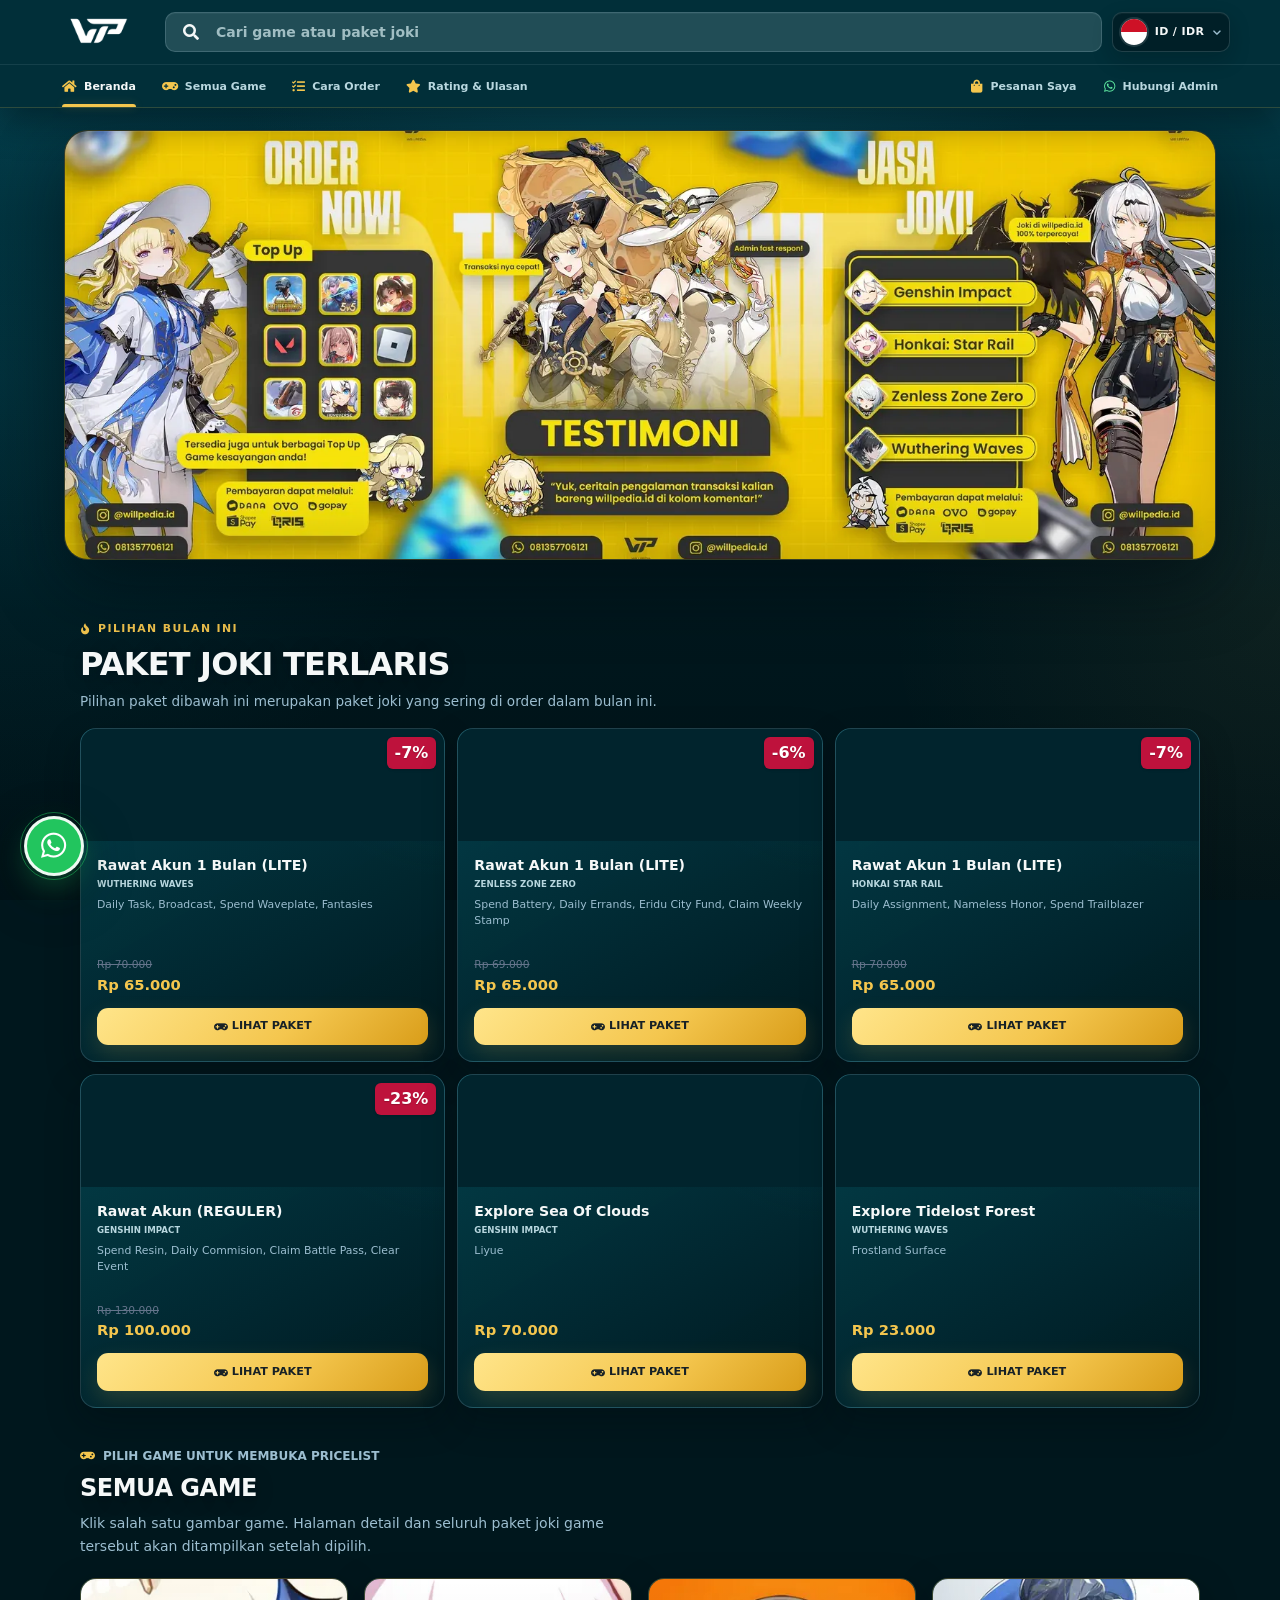
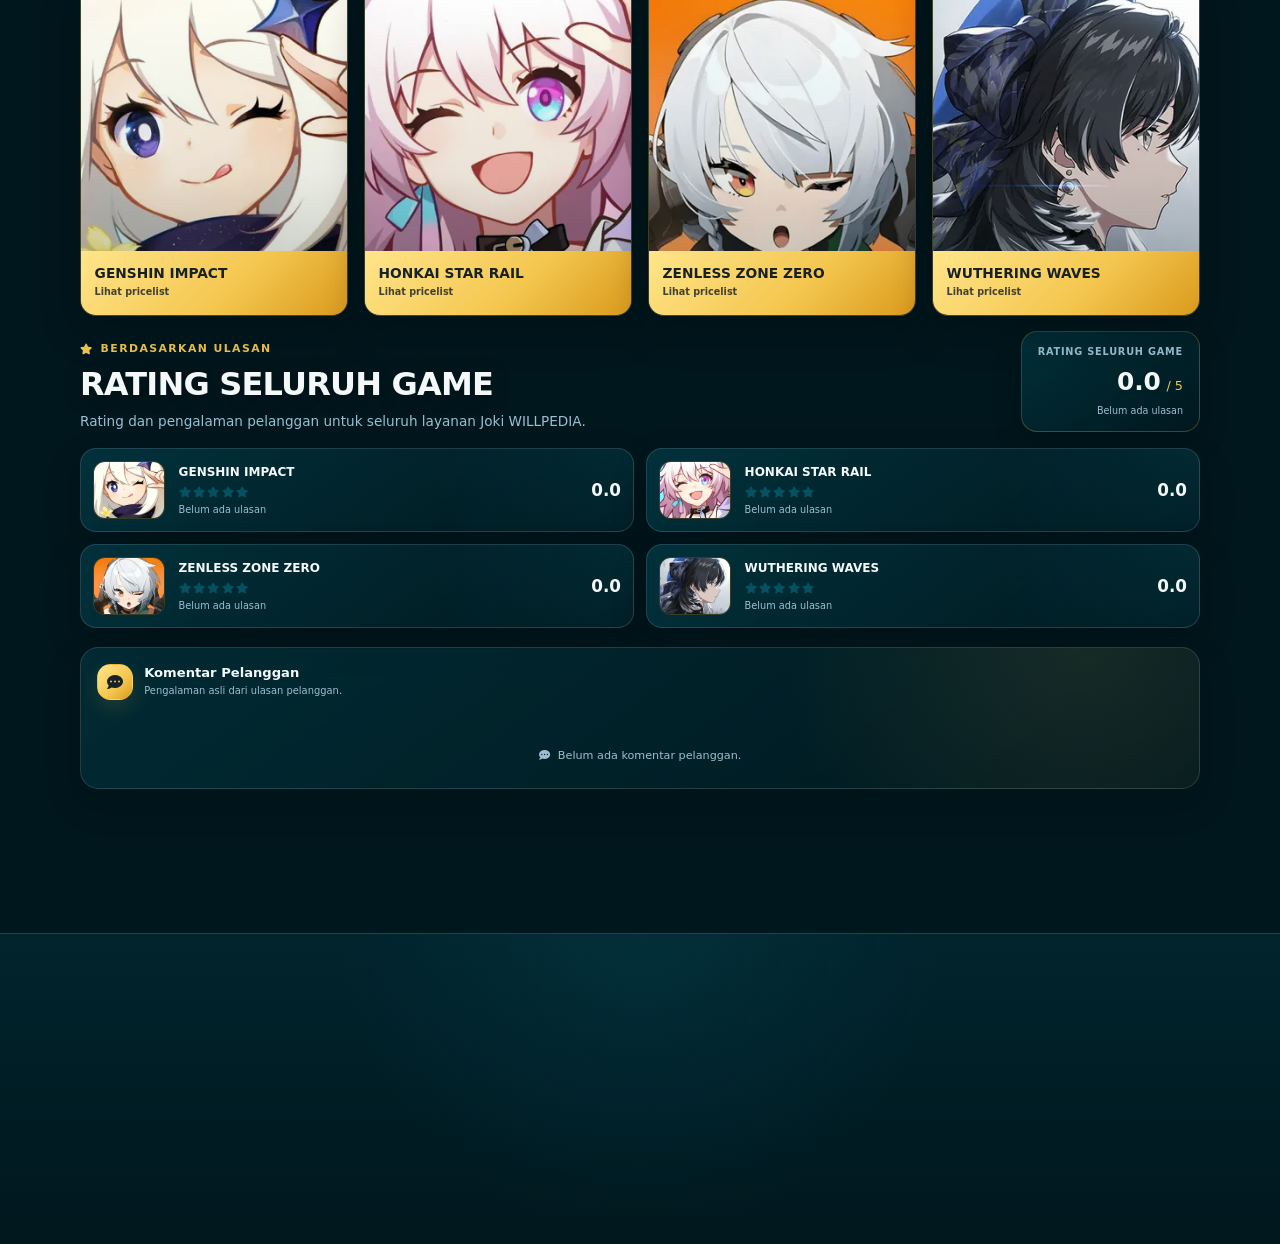
<file: index.html>
<!doctype html>

<html lang="id">
  <head>
    <meta charset="utf-8" />
    <meta content="width=device-width, initial-scale=1.0" name="viewport" />
    <meta content="#00171d" name="theme-color" />
    <title>Willpedia | Joki Game Terpercaya, Aman dan Cepat</title>
    <meta
      name="description"
      content="Willpedia menyediakan layanan joki Genshin Impact, Honkai Star Rail, Zenless Zone Zero, dan Wuthering Waves dengan proses aman, cepat, dan terpercaya."
    />
    <meta name="robots" content="index, follow, max-image-preview:large" />
    <link rel="canonical" href="https://willpedia.com/" />
    <meta property="og:locale" content="id_ID" />
    <meta property="og:type" content="website" />
    <meta property="og:site_name" content="Willpedia" />
    <meta property="og:title" content="Willpedia | Joki Game Terpercaya" />
    <meta
      property="og:description"
      content="Willpedia menyediakan layanan joki Genshin Impact, Honkai Star Rail, Zenless Zone Zero, dan Wuthering Waves dengan proses aman, cepat, dan terpercaya."
    />
    <meta property="og:url" content="https://willpedia.com/" />
    <meta property="og:image" content="https://willpedia.com/banner-desktop.webp" />
    <meta property="og:image:alt" content="Willpedia | Joki Game Terpercaya" />
    <meta name="twitter:card" content="summary_large_image" />
    <meta name="twitter:title" content="Willpedia | Joki Game Terpercaya" />
    <meta
      name="twitter:description"
      content="Willpedia menyediakan layanan joki Genshin Impact, Honkai Star Rail, Zenless Zone Zero, dan Wuthering Waves dengan proses aman, cepat, dan terpercaya."
    />
    <meta name="twitter:image" content="https://willpedia.com/banner-desktop.webp" />
    <script type="application/ld+json">
      {
        "@context": "https://schema.org",
        "@graph": [
          {
            "@type": "WebSite",
            "@id": "https://willpedia.com/#website",
            "url": "https://willpedia.com/",
            "name": "Willpedia",
            "alternateName": "WILLPEDIA",
            "description": "Willpedia menyediakan layanan joki Genshin Impact, Honkai Star Rail, Zenless Zone Zero, dan Wuthering Waves dengan proses aman, cepat, dan terpercaya.",
            "inLanguage": "id-ID"
          },
          {
            "@type": "Organization",
            "@id": "https://willpedia.com/#organization",
            "name": "Willpedia",
            "url": "https://willpedia.com/",
            "logo": {
              "@type": "ImageObject",
              "url": "https://willpedia.com/logo.webp"
            },
            "email": "willpedia.id@gmail.com",
            "telephone": "+6281357706121",
            "sameAs": [
              "https://www.instagram.com/willpedia.id/",
              "https://www.tiktok.com/@willpedia.id",
              "https://www.youtube.com/@willpedia"
            ]
          },
          {
            "@context": "https://schema.org",
            "@type": "WebPage",
            "@id": "https://willpedia.com/#webpage",
            "url": "https://willpedia.com/",
            "name": "Willpedia | Joki Game Terpercaya, Aman dan Cepat",
            "description": "Willpedia menyediakan layanan joki Genshin Impact, Honkai Star Rail, Zenless Zone Zero, dan Wuthering Waves dengan proses aman, cepat, dan terpercaya.",
            "inLanguage": "id-ID",
            "isPartOf": {
              "@type": "WebSite",
              "@id": "https://willpedia.com/#website",
              "url": "https://willpedia.com/",
              "name": "Willpedia"
            }
          }
        ]
      }
    </script>
    <link href="logowill.png" rel="icon" type="image/png" />
    <link href="logowill.png" rel="shortcut icon" />
    <link href="logowill.png" rel="apple-touch-icon" />
    <link
      as="image"
      fetchpriority="high"
      href="banner-mobile.webp"
      media="(max-width: 767px)"
      rel="preload"
    />
    <link
      as="image"
      fetchpriority="high"
      href="banner-desktop.webp"
      media="(min-width: 768px)"
      rel="preload"
    />
    <style id="willpedia-critical-css">
      @font-face {
        font-family: "Willpedia Icons Solid";
        src: url("assets/webfonts/willpedia-icons-solid.woff2") format("woff2");
        font-style: normal;
        font-weight: 900;
        font-display: swap;
      }
      @font-face {
        font-family: "Willpedia Icons Brands";
        src: url("assets/webfonts/willpedia-icons-brands.woff2") format("woff2");
        font-style: normal;
        font-weight: 400;
        font-display: swap;
      }
      .fa,
      .fas,
      .fa-solid,
      .far,
      .fa-regular {
        font-family: "Willpedia Icons Solid";
        font-style: normal;
        font-weight: 900;
        font-variant: normal;
        line-height: 1;
        text-rendering: auto;
        display: inline-block;
        -webkit-font-smoothing: antialiased;
      }
      .fab,
      .fa-brands {
        font-family: "Willpedia Icons Brands";
        font-style: normal;
        font-weight: 400;
        font-variant: normal;
        line-height: 1;
        text-rendering: auto;
        display: inline-block;
        -webkit-font-smoothing: antialiased;
      }
      .fa-spin {
        animation: willpedia-fa-spin 1s linear infinite;
      }
      @keyframes willpedia-fa-spin {
        to {
          transform: rotate(360deg);
        }
      }
      .fa-arrow-left:before {
        content: "\f060";
      }
      .fa-arrow-right:before {
        content: "\f061";
      }
      .fa-arrow-up:before {
        content: "\f062";
      }
      .fa-arrow-up-right-from-square:before {
        content: "\f35d";
      }
      .fa-bag-shopping:before {
        content: "\f290";
      }
      .fa-bars:before {
        content: "\f0c9";
      }
      .fa-basket-shopping:before {
        content: "\f291";
      }
      .fa-bolt:before {
        content: "\f0e7";
      }
      .fa-box-open:before {
        content: "\f49e";
      }
      .fa-cart-plus:before {
        content: "\f217";
      }
      .fa-check:before {
        content: "\f00c";
      }
      .fa-chevron-down:before {
        content: "\f078";
      }
      .fa-chevron-right:before {
        content: "\f054";
      }
      .fa-chevron-up:before {
        content: "\f077";
      }
      .fa-circle-check:before {
        content: "\f058";
      }
      .fa-comment-dots:before {
        content: "\f4ad";
      }
      .fa-comments:before {
        content: "\f086";
      }
      .fa-envelope:before {
        content: "\f0e0";
      }
      .fa-fire:before {
        content: "\f06d";
      }
      .fa-gamepad:before {
        content: "\f11b";
      }
      .fa-headset:before {
        content: "\f590";
      }
      .fa-house:before {
        content: "\f015";
      }
      .fa-list-check:before {
        content: "\f0ae";
      }
      .fa-magnifying-glass:before {
        content: "\f002";
      }
      .fa-paper-plane:before {
        content: "\f1d8";
      }
      .fa-pen:before {
        content: "\f304";
      }
      .fa-plus:before {
        content: "\f067";
      }
      .fa-receipt:before {
        content: "\f543";
      }
      .fa-rotate-right:before {
        content: "\f2f9";
      }
      .fa-shield-halved:before {
        content: "\f3ed";
      }
      .fa-shopping-cart:before {
        content: "\f07a";
      }
      .fa-sliders:before {
        content: "\f1de";
      }
      .fa-spinner:before {
        content: "\f110";
      }
      .fa-star:before {
        content: "\f005";
      }
      .fa-trash-can:before {
        content: "\f2ed";
      }
      .fa-triangle-exclamation:before {
        content: "\f071";
      }
      .fa-xmark:before {
        content: "\f00d";
      }
      .fa-instagram:before {
        content: "\f16d";
      }
      .fa-tiktok:before {
        content: "\e07b";
      }
      .fa-whatsapp:before {
        content: "\f232";
      }
      .fa-youtube:before {
        content: "\f167";
      }

      /*! tailwindcss v4.3.3 | MIT License | https://tailwindcss.com*/
      @layer properties {
        @supports (((-webkit-hyphens: none)) and (not (margin-trim: inline))) or
          ((-moz-orient: inline) and (not (color: rgb(from red r g b)))) {
          *,
          :before,
          :after,
          ::backdrop {
            --tw-translate-x: 0;
            --tw-translate-y: 0;
            --tw-translate-z: 0;
            --tw-rotate-x: initial;
            --tw-rotate-y: initial;
            --tw-rotate-z: initial;
            --tw-skew-x: initial;
            --tw-skew-y: initial;
            --tw-space-y-reverse: 0;
            --tw-border-style: solid;
            --tw-gradient-position: initial;
            --tw-gradient-from: #0000;
            --tw-gradient-via: #0000;
            --tw-gradient-to: #0000;
            --tw-gradient-stops: initial;
            --tw-gradient-via-stops: initial;
            --tw-gradient-from-position: 0%;
            --tw-gradient-via-position: 50%;
            --tw-gradient-to-position: 100%;
            --tw-leading: initial;
            --tw-font-weight: initial;
            --tw-tracking: initial;
            --tw-shadow: 0 0 #0000;
            --tw-shadow-color: initial;
            --tw-shadow-alpha: 100%;
            --tw-inset-shadow: 0 0 #0000;
            --tw-inset-shadow-color: initial;
            --tw-inset-shadow-alpha: 100%;
            --tw-ring-color: initial;
            --tw-ring-shadow: 0 0 #0000;
            --tw-inset-ring-color: initial;
            --tw-inset-ring-shadow: 0 0 #0000;
            --tw-ring-inset: initial;
            --tw-ring-offset-width: 0px;
            --tw-ring-offset-color: #fff;
            --tw-ring-offset-shadow: 0 0 #0000;
            --tw-duration: initial;
            --tw-ease: initial;
            --tw-scale-x: 1;
            --tw-scale-y: 1;
            --tw-scale-z: 1;
          }
        }
      }
      @layer theme {
        :root,
        :host {
          --font-sans:
            ui-sans-serif, system-ui, sans-serif, "Apple Color Emoji", "Segoe UI Emoji",
            "Segoe UI Symbol", "Noto Color Emoji";
          --font-mono:
            ui-monospace, SFMono-Regular, Menlo, Monaco, Consolas, "Liberation Mono", "Courier New",
            monospace;
          --color-yellow-300: oklch(90.5% 0.182 98.111);
          --color-yellow-400: oklch(85.2% 0.199 91.936);
          --color-green-500: oklch(72.3% 0.219 149.579);
          --color-green-600: oklch(62.7% 0.194 149.214);
          --color-emerald-200: oklch(90.5% 0.093 164.15);
          --color-emerald-500: oklch(69.6% 0.17 162.48);
          --color-cyan-300: oklch(86.5% 0.127 207.078);
          --color-cyan-400: oklch(78.9% 0.154 211.53);
          --color-cyan-500: oklch(71.5% 0.143 215.221);
          --color-cyan-600: oklch(60.9% 0.126 221.723);
          --color-rose-200: oklch(89.2% 0.058 10.001);
          --color-rose-400: oklch(71.2% 0.194 13.428);
          --color-rose-500: oklch(64.5% 0.246 16.439);
          --color-slate-100: oklch(96.8% 0.007 247.896);
          --color-slate-200: oklch(92.9% 0.013 255.508);
          --color-slate-300: oklch(86.9% 0.022 252.894);
          --color-slate-400: oklch(70.4% 0.04 256.788);
          --color-slate-500: oklch(55.4% 0.046 257.417);
          --color-slate-600: oklch(44.6% 0.043 257.281);
          --color-slate-700: oklch(37.2% 0.044 257.287);
          --color-slate-800: oklch(27.9% 0.041 260.031);
          --color-slate-900: oklch(20.8% 0.042 265.755);
          --color-slate-950: oklch(12.9% 0.042 264.695);
          --color-black: #000;
          --color-white: #fff;
          --spacing: 0.25rem;
          --container-sm: 24rem;
          --container-md: 28rem;
          --container-xl: 36rem;
          --container-6xl: 72rem;
          --text-xs: 0.75rem;
          --text-xs--line-height: calc(1 / 0.75);
          --text-sm: 0.875rem;
          --text-sm--line-height: calc(1.25 / 0.875);
          --text-base: 1rem;
          --text-base--line-height: calc(1.5 / 1);
          --text-lg: 1.125rem;
          --text-lg--line-height: calc(1.75 / 1.125);
          --text-xl: 1.25rem;
          --text-xl--line-height: calc(1.75 / 1.25);
          --text-2xl: 1.5rem;
          --text-2xl--line-height: calc(2 / 1.5);
          --text-3xl: 1.875rem;
          --text-3xl--line-height: calc(2.25 / 1.875);
          --text-4xl: 2.25rem;
          --text-4xl--line-height: calc(2.5 / 2.25);
          --text-5xl: 3rem;
          --text-5xl--line-height: 1;
          --font-weight-medium: 500;
          --font-weight-semibold: 600;
          --font-weight-bold: 700;
          --font-weight-extrabold: 800;
          --font-weight-black: 900;
          --tracking-wide: 0.025em;
          --leading-snug: 1.375;
          --leading-relaxed: 1.625;
          --radius-md: 0.375rem;
          --radius-lg: 0.5rem;
          --radius-xl: 0.75rem;
          --radius-2xl: 1rem;
          --ease-out: cubic-bezier(0, 0, 0.2, 1);
          --default-transition-duration: 0.15s;
          --default-transition-timing-function: cubic-bezier(0.4, 0, 0.2, 1);
          --default-font-family: var(--font-sans);
          --default-mono-font-family: var(--font-mono);
        }
      }
      @layer base {
        *,
        :after,
        :before,
        ::backdrop {
          box-sizing: border-box;
          border: 0 solid;
          margin: 0;
          padding: 0;
        }
        ::file-selector-button {
          box-sizing: border-box;
          border: 0 solid;
          margin: 0;
          padding: 0;
        }
        html,
        :host {
          -webkit-text-size-adjust: 100%;
          tab-size: 4;
          line-height: 1.5;
          font-family: var(
            --default-font-family,
            ui-sans-serif,
            system-ui,
            sans-serif,
            "Apple Color Emoji",
            "Segoe UI Emoji",
            "Segoe UI Symbol",
            "Noto Color Emoji"
          );
          font-feature-settings: var(--default-font-feature-settings, normal);
          font-variation-settings: var(--default-font-variation-settings, normal);
          -webkit-tap-highlight-color: transparent;
        }
        hr {
          height: 0;
          color: inherit;
          border-top-width: 1px;
        }
        abbr:where([title]) {
          -webkit-text-decoration: underline dotted;
          text-decoration: underline dotted;
        }
        h1,
        h2,
        h3,
        h4,
        h5,
        h6 {
          font-size: inherit;
          font-weight: inherit;
        }
        a {
          color: inherit;
          -webkit-text-decoration: inherit;
          -webkit-text-decoration: inherit;
          -webkit-text-decoration: inherit;
          text-decoration: inherit;
        }
        b,
        strong {
          font-weight: bolder;
        }
        code,
        kbd,
        samp,
        pre {
          font-family: var(
            --default-mono-font-family,
            ui-monospace,
            SFMono-Regular,
            Menlo,
            Monaco,
            Consolas,
            "Liberation Mono",
            "Courier New",
            monospace
          );
          font-feature-settings: var(--default-mono-font-feature-settings, normal);
          font-variation-settings: var(--default-mono-font-variation-settings, normal);
          font-size: 1em;
        }
        small {
          font-size: 80%;
        }
        sub,
        sup {
          vertical-align: baseline;
          font-size: 75%;
          line-height: 0;
          position: relative;
        }
        sub {
          bottom: -0.25em;
        }
        sup {
          top: -0.5em;
        }
        table {
          text-indent: 0;
          border-color: inherit;
          border-collapse: collapse;
        }
        :-moz-focusring {
          outline: auto;
        }
        progress {
          vertical-align: baseline;
        }
        summary {
          display: list-item;
        }
        ol,
        ul,
        menu {
          list-style: none;
        }
        img,
        svg,
        video,
        canvas,
        audio,
        iframe,
        embed,
        object {
          vertical-align: middle;
          display: block;
        }
        img,
        video {
          max-width: 100%;
          height: auto;
        }
        button,
        input,
        select,
        optgroup,
        textarea {
          font: inherit;
          font-feature-settings: inherit;
          font-variation-settings: inherit;
          letter-spacing: inherit;
          color: inherit;
          opacity: 1;
          background-color: #0000;
          border-radius: 0;
        }
        ::file-selector-button {
          font: inherit;
          font-feature-settings: inherit;
          font-variation-settings: inherit;
          letter-spacing: inherit;
          color: inherit;
          opacity: 1;
          background-color: #0000;
          border-radius: 0;
        }
        :where(select:is([multiple], [size])) optgroup {
          font-weight: bolder;
        }
        :where(select:is([multiple], [size])) optgroup option {
          padding-inline-start: 20px;
        }
        ::file-selector-button {
          margin-inline-end: 4px;
        }
        ::placeholder {
          opacity: 1;
        }
        @supports (not ((-webkit-appearance: -apple-pay-button))) or (contain-intrinsic-size: 1px) {
          ::placeholder {
            color: currentColor;
          }
          @supports (color: color-mix(in lab, red, red)) {
            ::placeholder {
              color: color-mix(in oklab, currentcolor 50%, transparent);
            }
          }
        }
        textarea {
          resize: vertical;
        }
        ::-webkit-search-decoration {
          -webkit-appearance: none;
        }
        ::-webkit-date-and-time-value {
          min-height: 1lh;
          text-align: inherit;
        }
        ::-webkit-datetime-edit {
          display: inline-flex;
        }
        ::-webkit-datetime-edit-fields-wrapper {
          padding: 0;
        }
        ::-webkit-datetime-edit {
          padding-block: 0;
        }
        ::-webkit-datetime-edit-year-field {
          padding-block: 0;
        }
        ::-webkit-datetime-edit-month-field {
          padding-block: 0;
        }
        ::-webkit-datetime-edit-day-field {
          padding-block: 0;
        }
        ::-webkit-datetime-edit-hour-field {
          padding-block: 0;
        }
        ::-webkit-datetime-edit-minute-field {
          padding-block: 0;
        }
        ::-webkit-datetime-edit-second-field {
          padding-block: 0;
        }
        ::-webkit-datetime-edit-millisecond-field {
          padding-block: 0;
        }
        ::-webkit-datetime-edit-meridiem-field {
          padding-block: 0;
        }
        :-moz-ui-invalid {
          box-shadow: none;
        }
        button,
        input:where([type="button"], [type="reset"], [type="submit"]) {
          appearance: button;
        }
        ::file-selector-button {
          appearance: button;
        }
        ::-webkit-inner-spin-button {
          height: auto;
        }
        ::-webkit-outer-spin-button {
          height: auto;
        }
        [hidden]:where(:not([hidden="until-found"])) {
          display: none !important;
        }
      }
      @layer components;
      @layer utilities {
        .pointer-events-auto {
          pointer-events: auto;
        }
        .pointer-events-none {
          pointer-events: none;
        }
        .sr-only {
          clip-path: inset(50%);
          white-space: nowrap;
          border-width: 0;
          width: 1px;
          height: 1px;
          margin: -1px;
          padding: 0;
          position: absolute;
          overflow: hidden;
        }
        .absolute {
          position: absolute;
        }
        .fixed {
          position: fixed;
        }
        .relative {
          position: relative;
        }
        .inset-0 {
          inset: 0;
        }
        .top-0 {
          top: 0;
        }
        .top-2 {
          top: calc(var(--spacing) * 2);
        }
        .top-24 {
          top: calc(var(--spacing) * 24);
        }
        .right-0 {
          right: 0;
        }
        .right-2 {
          right: calc(var(--spacing) * 2);
        }
        .right-4 {
          right: calc(var(--spacing) * 4);
        }
        .right-6 {
          right: calc(var(--spacing) * 6);
        }
        .bottom-0 {
          bottom: 0;
        }
        .bottom-2 {
          bottom: calc(var(--spacing) * 2);
        }
        .bottom-4 {
          bottom: calc(var(--spacing) * 4);
        }
        .left-0 {
          left: 0;
        }
        .left-2 {
          left: calc(var(--spacing) * 2);
        }
        .z-10 {
          z-index: 10;
        }
        .z-50 {
          z-index: 50;
        }
        .z-\[1\] {
          z-index: 1;
        }
        .z-\[70\] {
          z-index: 70;
        }
        .order-1 {
          order: 1;
        }
        .order-2 {
          order: 2;
        }
        .col-span-full {
          grid-column: 1/-1;
        }
        .container {
          width: 100%;
        }
        @media (min-width: 40rem) {
          .container {
            max-width: 40rem;
          }
        }
        @media (min-width: 48rem) {
          .container {
            max-width: 48rem;
          }
        }
        @media (min-width: 64rem) {
          .container {
            max-width: 64rem;
          }
        }
        @media (min-width: 80rem) {
          .container {
            max-width: 80rem;
          }
        }
        @media (min-width: 96rem) {
          .container {
            max-width: 96rem;
          }
        }
        .mx-auto {
          margin-inline: auto;
        }
        .mt-0\.5 {
          margin-top: calc(var(--spacing) * 0.5);
        }
        .mt-1 {
          margin-top: var(--spacing);
        }
        .mt-1\.5 {
          margin-top: calc(var(--spacing) * 1.5);
        }
        .mt-2 {
          margin-top: calc(var(--spacing) * 2);
        }
        .mt-3 {
          margin-top: calc(var(--spacing) * 3);
        }
        .mt-4 {
          margin-top: calc(var(--spacing) * 4);
        }
        .mt-5 {
          margin-top: calc(var(--spacing) * 5);
        }
        .mt-10 {
          margin-top: calc(var(--spacing) * 10);
        }
        .mt-20 {
          margin-top: calc(var(--spacing) * 20);
        }
        .mr-1 {
          margin-right: var(--spacing);
        }
        .mr-1\.5 {
          margin-right: calc(var(--spacing) * 1.5);
        }
        .mr-2 {
          margin-right: calc(var(--spacing) * 2);
        }
        .mb-1 {
          margin-bottom: var(--spacing);
        }
        .mb-1\.5 {
          margin-bottom: calc(var(--spacing) * 1.5);
        }
        .mb-2 {
          margin-bottom: calc(var(--spacing) * 2);
        }
        .mb-2\.5 {
          margin-bottom: calc(var(--spacing) * 2.5);
        }
        .mb-3 {
          margin-bottom: calc(var(--spacing) * 3);
        }
        .mb-4 {
          margin-bottom: calc(var(--spacing) * 4);
        }
        .mb-5 {
          margin-bottom: calc(var(--spacing) * 5);
        }
        .mb-6 {
          margin-bottom: calc(var(--spacing) * 6);
        }
        .mb-20 {
          margin-bottom: calc(var(--spacing) * 20);
        }
        .ml-auto {
          margin-left: auto;
        }
        .line-clamp-2 {
          -webkit-line-clamp: 2;
          -webkit-box-orient: vertical;
          display: -webkit-box;
          overflow: hidden;
        }
        .block {
          display: block;
        }
        .flex {
          display: flex;
        }
        .grid {
          display: grid;
        }
        .hidden {
          display: none;
        }
        .h-8 {
          height: calc(var(--spacing) * 8);
        }
        .h-9 {
          height: calc(var(--spacing) * 9);
        }
        .h-12 {
          height: calc(var(--spacing) * 12);
        }
        .h-16 {
          height: calc(var(--spacing) * 16);
        }
        .h-32 {
          height: calc(var(--spacing) * 32);
        }
        .h-\[430px\] {
          height: 430px;
        }
        .h-full {
          height: 100%;
        }
        .max-h-\[85vh\] {
          max-height: 85vh;
        }
        .min-h-0 {
          min-height: 0;
        }
        .min-h-\[42px\] {
          min-height: 42px;
        }
        .min-h-\[150px\] {
          min-height: 150px;
        }
        .min-h-screen {
          min-height: 100vh;
        }
        .w-8 {
          width: calc(var(--spacing) * 8);
        }
        .w-9 {
          width: calc(var(--spacing) * 9);
        }
        .w-12 {
          width: calc(var(--spacing) * 12);
        }
        .w-auto {
          width: auto;
        }
        .w-full {
          width: 100%;
        }
        .max-w-6xl {
          max-width: var(--container-6xl);
        }
        .max-w-\[220px\] {
          max-width: 220px;
        }
        .max-w-md {
          max-width: var(--container-md);
        }
        .max-w-sm {
          max-width: var(--container-sm);
        }
        .max-w-xl {
          max-width: var(--container-xl);
        }
        .min-w-0 {
          min-width: 0;
        }
        .min-w-\[200px\] {
          min-width: 200px;
        }
        .flex-1 {
          flex: 1;
        }
        .flex-none {
          flex: none;
        }
        .flex-shrink-0,
        .shrink-0 {
          flex-shrink: 0;
        }
        .translate-x-full {
          --tw-translate-x: 100%;
          translate: var(--tw-translate-x) var(--tw-translate-y);
        }
        .transform {
          transform: var(--tw-rotate-x,) var(--tw-rotate-y,) var(--tw-rotate-z,) var(--tw-skew-x,)
            var(--tw-skew-y,);
        }
        .cursor-pointer {
          cursor: pointer;
        }
        .resize {
          resize: both;
        }
        .resize-none {
          resize: none;
        }
        .scroll-mt-28 {
          scroll-margin-top: calc(var(--spacing) * 28);
        }
        .grid-cols-1 {
          grid-template-columns: repeat(1, minmax(0, 1fr));
        }
        .grid-cols-2 {
          grid-template-columns: repeat(2, minmax(0, 1fr));
        }
        .grid-cols-3 {
          grid-template-columns: repeat(3, minmax(0, 1fr));
        }
        .flex-col {
          flex-direction: column;
        }
        .flex-nowrap {
          flex-wrap: nowrap;
        }
        .flex-wrap {
          flex-wrap: wrap;
        }
        .items-center {
          align-items: center;
        }
        .items-end {
          align-items: flex-end;
        }
        .items-start {
          align-items: flex-start;
        }
        .justify-between {
          justify-content: space-between;
        }
        .justify-center {
          justify-content: center;
        }
        .gap-1 {
          gap: var(--spacing);
        }
        .gap-1\.5 {
          gap: calc(var(--spacing) * 1.5);
        }
        .gap-2 {
          gap: calc(var(--spacing) * 2);
        }
        .gap-3 {
          gap: calc(var(--spacing) * 3);
        }
        .gap-4 {
          gap: calc(var(--spacing) * 4);
        }
        .gap-5 {
          gap: calc(var(--spacing) * 5);
        }
        .gap-10 {
          gap: calc(var(--spacing) * 10);
        }
        :where(.space-y-3 > :not(:last-child)) {
          --tw-space-y-reverse: 0;
          margin-block-start: calc(calc(var(--spacing) * 3) * var(--tw-space-y-reverse));
          margin-block-end: calc(calc(var(--spacing) * 3) * calc(1 - var(--tw-space-y-reverse)));
        }
        :where(.space-y-4 > :not(:last-child)) {
          --tw-space-y-reverse: 0;
          margin-block-start: calc(calc(var(--spacing) * 4) * var(--tw-space-y-reverse));
          margin-block-end: calc(calc(var(--spacing) * 4) * calc(1 - var(--tw-space-y-reverse)));
        }
        .gap-x-3 {
          column-gap: calc(var(--spacing) * 3);
        }
        .gap-y-1 {
          row-gap: var(--spacing);
        }
        .truncate {
          text-overflow: ellipsis;
          white-space: nowrap;
          overflow: hidden;
        }
        .overflow-hidden {
          overflow: hidden;
        }
        .overflow-x-hidden {
          overflow-x: hidden;
        }
        .overflow-y-auto {
          overflow-y: auto;
        }
        .rounded-2xl {
          border-radius: var(--radius-2xl);
        }
        .rounded-full {
          border-radius: 3.40282e38px;
        }
        .rounded-lg {
          border-radius: var(--radius-lg);
        }
        .rounded-md {
          border-radius: var(--radius-md);
        }
        .rounded-xl {
          border-radius: var(--radius-xl);
        }
        .border {
          border-style: var(--tw-border-style);
          border-width: 1px;
        }
        .border-t {
          border-top-style: var(--tw-border-style);
          border-top-width: 1px;
        }
        .border-b {
          border-bottom-style: var(--tw-border-style);
          border-bottom-width: 1px;
        }
        .border-dashed {
          --tw-border-style: dashed;
          border-style: dashed;
        }
        .border-cyan-500\/30 {
          border-color: #00b7d74d;
        }
        @supports (color: color-mix(in lab, red, red)) {
          .border-cyan-500\/30 {
            border-color: color-mix(in oklab, var(--color-cyan-500) 30%, transparent);
          }
        }
        .border-emerald-500\/30 {
          border-color: #00bb7f4d;
        }
        @supports (color: color-mix(in lab, red, red)) {
          .border-emerald-500\/30 {
            border-color: color-mix(in oklab, var(--color-emerald-500) 30%, transparent);
          }
        }
        .border-rose-500\/20 {
          border-color: #ff235733;
        }
        @supports (color: color-mix(in lab, red, red)) {
          .border-rose-500\/20 {
            border-color: color-mix(in oklab, var(--color-rose-500) 20%, transparent);
          }
        }
        .border-rose-500\/25 {
          border-color: #ff235740;
        }
        @supports (color: color-mix(in lab, red, red)) {
          .border-rose-500\/25 {
            border-color: color-mix(in oklab, var(--color-rose-500) 25%, transparent);
          }
        }
        .border-rose-500\/30 {
          border-color: #ff23574d;
        }
        @supports (color: color-mix(in lab, red, red)) {
          .border-rose-500\/30 {
            border-color: color-mix(in oklab, var(--color-rose-500) 30%, transparent);
          }
        }
        .border-slate-700 {
          border-color: var(--color-slate-700);
        }
        .border-slate-800 {
          border-color: var(--color-slate-800);
        }
        .border-slate-800\/50 {
          border-color: #1d293d80;
        }
        @supports (color: color-mix(in lab, red, red)) {
          .border-slate-800\/50 {
            border-color: color-mix(in oklab, var(--color-slate-800) 50%, transparent);
          }
        }
        .border-slate-800\/60 {
          border-color: #1d293d99;
        }
        @supports (color: color-mix(in lab, red, red)) {
          .border-slate-800\/60 {
            border-color: color-mix(in oklab, var(--color-slate-800) 60%, transparent);
          }
        }
        .border-white\/10 {
          border-color: #ffffff1a;
        }
        @supports (color: color-mix(in lab, red, red)) {
          .border-white\/10 {
            border-color: color-mix(in oklab, var(--color-white) 10%, transparent);
          }
        }
        .bg-cyan-500 {
          background-color: var(--color-cyan-500);
        }
        .bg-cyan-500\/20 {
          background-color: #00b7d733;
        }
        @supports (color: color-mix(in lab, red, red)) {
          .bg-cyan-500\/20 {
            background-color: color-mix(in oklab, var(--color-cyan-500) 20%, transparent);
          }
        }
        .bg-emerald-500\/10 {
          background-color: #00bb7f1a;
        }
        @supports (color: color-mix(in lab, red, red)) {
          .bg-emerald-500\/10 {
            background-color: color-mix(in oklab, var(--color-emerald-500) 10%, transparent);
          }
        }
        .bg-green-500 {
          background-color: var(--color-green-500);
        }
        .bg-rose-500 {
          background-color: var(--color-rose-500);
        }
        .bg-rose-500\/5 {
          background-color: #ff23570d;
        }
        @supports (color: color-mix(in lab, red, red)) {
          .bg-rose-500\/5 {
            background-color: color-mix(in oklab, var(--color-rose-500) 5%, transparent);
          }
        }
        .bg-rose-500\/10 {
          background-color: #ff23571a;
        }
        @supports (color: color-mix(in lab, red, red)) {
          .bg-rose-500\/10 {
            background-color: color-mix(in oklab, var(--color-rose-500) 10%, transparent);
          }
        }
        .bg-slate-800 {
          background-color: var(--color-slate-800);
        }
        .bg-slate-800\/70 {
          background-color: #1d293db3;
        }
        @supports (color: color-mix(in lab, red, red)) {
          .bg-slate-800\/70 {
            background-color: color-mix(in oklab, var(--color-slate-800) 70%, transparent);
          }
        }
        .bg-slate-900 {
          background-color: var(--color-slate-900);
        }
        .bg-slate-900\/45 {
          background-color: #0f172b73;
        }
        @supports (color: color-mix(in lab, red, red)) {
          .bg-slate-900\/45 {
            background-color: color-mix(in oklab, var(--color-slate-900) 45%, transparent);
          }
        }
        .bg-slate-900\/50 {
          background-color: #0f172b80;
        }
        @supports (color: color-mix(in lab, red, red)) {
          .bg-slate-900\/50 {
            background-color: color-mix(in oklab, var(--color-slate-900) 50%, transparent);
          }
        }
        .bg-slate-900\/60 {
          background-color: #0f172b99;
        }
        @supports (color: color-mix(in lab, red, red)) {
          .bg-slate-900\/60 {
            background-color: color-mix(in oklab, var(--color-slate-900) 60%, transparent);
          }
        }
        .bg-slate-900\/70 {
          background-color: #0f172bb3;
        }
        @supports (color: color-mix(in lab, red, red)) {
          .bg-slate-900\/70 {
            background-color: color-mix(in oklab, var(--color-slate-900) 70%, transparent);
          }
        }
        .bg-slate-900\/90 {
          background-color: #0f172be6;
        }
        @supports (color: color-mix(in lab, red, red)) {
          .bg-slate-900\/90 {
            background-color: color-mix(in oklab, var(--color-slate-900) 90%, transparent);
          }
        }
        .bg-slate-950 {
          background-color: var(--color-slate-950);
        }
        .bg-slate-950\/35 {
          background-color: #02061859;
        }
        @supports (color: color-mix(in lab, red, red)) {
          .bg-slate-950\/35 {
            background-color: color-mix(in oklab, var(--color-slate-950) 35%, transparent);
          }
        }
        .bg-slate-950\/40 {
          background-color: #02061866;
        }
        @supports (color: color-mix(in lab, red, red)) {
          .bg-slate-950\/40 {
            background-color: color-mix(in oklab, var(--color-slate-950) 40%, transparent);
          }
        }
        .bg-slate-950\/55 {
          background-color: #0206188c;
        }
        @supports (color: color-mix(in lab, red, red)) {
          .bg-slate-950\/55 {
            background-color: color-mix(in oklab, var(--color-slate-950) 55%, transparent);
          }
        }
        .bg-slate-950\/60 {
          background-color: #02061899;
        }
        @supports (color: color-mix(in lab, red, red)) {
          .bg-slate-950\/60 {
            background-color: color-mix(in oklab, var(--color-slate-950) 60%, transparent);
          }
        }
        .bg-slate-950\/85 {
          background-color: #020618d9;
        }
        @supports (color: color-mix(in lab, red, red)) {
          .bg-slate-950\/85 {
            background-color: color-mix(in oklab, var(--color-slate-950) 85%, transparent);
          }
        }
        .bg-slate-950\/90 {
          background-color: #020618e6;
        }
        @supports (color: color-mix(in lab, red, red)) {
          .bg-slate-950\/90 {
            background-color: color-mix(in oklab, var(--color-slate-950) 90%, transparent);
          }
        }
        .bg-slate-950\/95 {
          background-color: #020618f2;
        }
        @supports (color: color-mix(in lab, red, red)) {
          .bg-slate-950\/95 {
            background-color: color-mix(in oklab, var(--color-slate-950) 95%, transparent);
          }
        }
        .bg-white {
          background-color: var(--color-white);
        }
        .bg-white\/5 {
          background-color: #ffffff0d;
        }
        @supports (color: color-mix(in lab, red, red)) {
          .bg-white\/5 {
            background-color: color-mix(in oklab, var(--color-white) 5%, transparent);
          }
        }
        .bg-gradient-to-b {
          --tw-gradient-position: to bottom in oklab;
          background-image: linear-gradient(var(--tw-gradient-stops));
        }
        .bg-gradient-to-t {
          --tw-gradient-position: to top in oklab;
          background-image: linear-gradient(var(--tw-gradient-stops));
        }
        .from-slate-900 {
          --tw-gradient-from: var(--color-slate-900);
          --tw-gradient-stops: var(
            --tw-gradient-via-stops,
            var(--tw-gradient-position),
            var(--tw-gradient-from) var(--tw-gradient-from-position),
            var(--tw-gradient-to) var(--tw-gradient-to-position)
          );
        }
        .from-slate-950\/25 {
          --tw-gradient-from: #02061840;
        }
        @supports (color: color-mix(in lab, red, red)) {
          .from-slate-950\/25 {
            --tw-gradient-from: color-mix(in oklab, var(--color-slate-950) 25%, transparent);
          }
        }
        .from-slate-950\/25 {
          --tw-gradient-stops: var(
            --tw-gradient-via-stops,
            var(--tw-gradient-position),
            var(--tw-gradient-from) var(--tw-gradient-from-position),
            var(--tw-gradient-to) var(--tw-gradient-to-position)
          );
        }
        .via-slate-900\/45 {
          --tw-gradient-via: #0f172b73;
        }
        @supports (color: color-mix(in lab, red, red)) {
          .via-slate-900\/45 {
            --tw-gradient-via: color-mix(in oklab, var(--color-slate-900) 45%, transparent);
          }
        }
        .via-slate-900\/45 {
          --tw-gradient-via-stops:
            var(--tw-gradient-position), var(--tw-gradient-from) var(--tw-gradient-from-position),
            var(--tw-gradient-via) var(--tw-gradient-via-position),
            var(--tw-gradient-to) var(--tw-gradient-to-position);
          --tw-gradient-stops: var(--tw-gradient-via-stops);
        }
        .to-slate-900 {
          --tw-gradient-to: var(--color-slate-900);
          --tw-gradient-stops: var(
            --tw-gradient-via-stops,
            var(--tw-gradient-position),
            var(--tw-gradient-from) var(--tw-gradient-from-position),
            var(--tw-gradient-to) var(--tw-gradient-to-position)
          );
        }
        .to-transparent {
          --tw-gradient-to: transparent;
          --tw-gradient-stops: var(
            --tw-gradient-via-stops,
            var(--tw-gradient-position),
            var(--tw-gradient-from) var(--tw-gradient-from-position),
            var(--tw-gradient-to) var(--tw-gradient-to-position)
          );
        }
        .object-contain {
          object-fit: contain;
        }
        .object-cover {
          object-fit: cover;
        }
        .object-\[center_20\%\] {
          object-position: center 20%;
        }
        .p-1 {
          padding: var(--spacing);
        }
        .p-2 {
          padding: calc(var(--spacing) * 2);
        }
        .p-3 {
          padding: calc(var(--spacing) * 3);
        }
        .p-3\.5 {
          padding: calc(var(--spacing) * 3.5);
        }
        .p-4 {
          padding: calc(var(--spacing) * 4);
        }
        .px-2 {
          padding-inline: calc(var(--spacing) * 2);
        }
        .px-2\.5 {
          padding-inline: calc(var(--spacing) * 2.5);
        }
        .px-3 {
          padding-inline: calc(var(--spacing) * 3);
        }
        .px-4 {
          padding-inline: calc(var(--spacing) * 4);
        }
        .px-5 {
          padding-inline: calc(var(--spacing) * 5);
        }
        .px-6 {
          padding-inline: calc(var(--spacing) * 6);
        }
        .py-0\.5 {
          padding-block: calc(var(--spacing) * 0.5);
        }
        .py-1 {
          padding-block: var(--spacing);
        }
        .py-1\.5 {
          padding-block: calc(var(--spacing) * 1.5);
        }
        .py-2 {
          padding-block: calc(var(--spacing) * 2);
        }
        .py-2\.5 {
          padding-block: calc(var(--spacing) * 2.5);
        }
        .py-3 {
          padding-block: calc(var(--spacing) * 3);
        }
        .py-4 {
          padding-block: calc(var(--spacing) * 4);
        }
        .py-6 {
          padding-block: calc(var(--spacing) * 6);
        }
        .py-8 {
          padding-block: calc(var(--spacing) * 8);
        }
        .py-10 {
          padding-block: calc(var(--spacing) * 10);
        }
        .py-12 {
          padding-block: calc(var(--spacing) * 12);
        }
        .pt-2 {
          padding-top: calc(var(--spacing) * 2);
        }
        .pt-4 {
          padding-top: calc(var(--spacing) * 4);
        }
        .pt-6 {
          padding-top: calc(var(--spacing) * 6);
        }
        .pt-32 {
          padding-top: calc(var(--spacing) * 32);
        }
        .pr-4 {
          padding-right: calc(var(--spacing) * 4);
        }
        .pb-3 {
          padding-bottom: calc(var(--spacing) * 3);
        }
        .pb-7 {
          padding-bottom: calc(var(--spacing) * 7);
        }
        .text-center {
          text-align: center;
        }
        .text-2xl {
          font-size: var(--text-2xl);
          line-height: var(--tw-leading, var(--text-2xl--line-height));
        }
        .text-3xl {
          font-size: var(--text-3xl);
          line-height: var(--tw-leading, var(--text-3xl--line-height));
        }
        .text-4xl {
          font-size: var(--text-4xl);
          line-height: var(--tw-leading, var(--text-4xl--line-height));
        }
        .text-base {
          font-size: var(--text-base);
          line-height: var(--tw-leading, var(--text-base--line-height));
        }
        .text-lg {
          font-size: var(--text-lg);
          line-height: var(--tw-leading, var(--text-lg--line-height));
        }
        .text-sm {
          font-size: var(--text-sm);
          line-height: var(--tw-leading, var(--text-sm--line-height));
        }
        .text-xl {
          font-size: var(--text-xl);
          line-height: var(--tw-leading, var(--text-xl--line-height));
        }
        .text-xs {
          font-size: var(--text-xs);
          line-height: var(--tw-leading, var(--text-xs--line-height));
        }
        .text-\[10px\] {
          font-size: 10px;
        }
        .text-\[11px\] {
          font-size: 11px;
        }
        .leading-\[1\.12\] {
          --tw-leading: 1.12;
          line-height: 1.12;
        }
        .leading-relaxed {
          --tw-leading: var(--leading-relaxed);
          line-height: var(--leading-relaxed);
        }
        .leading-snug {
          --tw-leading: var(--leading-snug);
          line-height: var(--leading-snug);
        }
        .font-black {
          --tw-font-weight: var(--font-weight-black);
          font-weight: var(--font-weight-black);
        }
        .font-bold {
          --tw-font-weight: var(--font-weight-bold);
          font-weight: var(--font-weight-bold);
        }
        .font-extrabold {
          --tw-font-weight: var(--font-weight-extrabold);
          font-weight: var(--font-weight-extrabold);
        }
        .font-medium {
          --tw-font-weight: var(--font-weight-medium);
          font-weight: var(--font-weight-medium);
        }
        .font-semibold {
          --tw-font-weight: var(--font-weight-semibold);
          font-weight: var(--font-weight-semibold);
        }
        .tracking-\[\.16em\] {
          --tw-tracking: 0.16em;
          letter-spacing: 0.16em;
        }
        .tracking-wide {
          --tw-tracking: var(--tracking-wide);
          letter-spacing: var(--tracking-wide);
        }
        .break-words {
          overflow-wrap: break-word;
        }
        .text-cyan-400 {
          color: var(--color-cyan-400);
        }
        .text-cyan-500 {
          color: var(--color-cyan-500);
        }
        .text-cyan-500\/70 {
          color: #00b7d7b3;
        }
        @supports (color: color-mix(in lab, red, red)) {
          .text-cyan-500\/70 {
            color: color-mix(in oklab, var(--color-cyan-500) 70%, transparent);
          }
        }
        .text-emerald-200 {
          color: var(--color-emerald-200);
        }
        .text-green-600 {
          color: var(--color-green-600);
        }
        .text-rose-200 {
          color: var(--color-rose-200);
        }
        .text-rose-400 {
          color: var(--color-rose-400);
        }
        .text-slate-100 {
          color: var(--color-slate-100);
        }
        .text-slate-200 {
          color: var(--color-slate-200);
        }
        .text-slate-300 {
          color: var(--color-slate-300);
        }
        .text-slate-400 {
          color: var(--color-slate-400);
        }
        .text-slate-500 {
          color: var(--color-slate-500);
        }
        .text-slate-600 {
          color: var(--color-slate-600);
        }
        .text-slate-700 {
          color: var(--color-slate-700);
        }
        .text-slate-950 {
          color: var(--color-slate-950);
        }
        .text-white {
          color: var(--color-white);
        }
        .text-yellow-400 {
          color: var(--color-yellow-400);
        }
        .uppercase {
          text-transform: uppercase;
        }
        .line-through {
          text-decoration-line: line-through;
        }
        .opacity-0 {
          opacity: 0;
        }
        .shadow {
          --tw-shadow:
            0 1px 3px 0 var(--tw-shadow-color, #0000001a),
            0 1px 2px -1px var(--tw-shadow-color, #0000001a);
          box-shadow:
            var(--tw-inset-shadow), var(--tw-inset-ring-shadow), var(--tw-ring-offset-shadow),
            var(--tw-ring-shadow), var(--tw-shadow);
        }
        .shadow-2xl {
          --tw-shadow: 0 25px 50px -12px var(--tw-shadow-color, #00000040);
          box-shadow:
            var(--tw-inset-shadow), var(--tw-inset-ring-shadow), var(--tw-ring-offset-shadow),
            var(--tw-ring-shadow), var(--tw-shadow);
        }
        .shadow-lg {
          --tw-shadow:
            0 10px 15px -3px var(--tw-shadow-color, #0000001a),
            0 4px 6px -4px var(--tw-shadow-color, #0000001a);
          box-shadow:
            var(--tw-inset-shadow), var(--tw-inset-ring-shadow), var(--tw-ring-offset-shadow),
            var(--tw-ring-shadow), var(--tw-shadow);
        }
        .shadow-sm {
          --tw-shadow:
            0 1px 3px 0 var(--tw-shadow-color, #0000001a),
            0 1px 2px -1px var(--tw-shadow-color, #0000001a);
          box-shadow:
            var(--tw-inset-shadow), var(--tw-inset-ring-shadow), var(--tw-ring-offset-shadow),
            var(--tw-ring-shadow), var(--tw-shadow);
        }
        .shadow-xl {
          --tw-shadow:
            0 20px 25px -5px var(--tw-shadow-color, #0000001a),
            0 8px 10px -6px var(--tw-shadow-color, #0000001a);
          box-shadow:
            var(--tw-inset-shadow), var(--tw-inset-ring-shadow), var(--tw-ring-offset-shadow),
            var(--tw-ring-shadow), var(--tw-shadow);
        }
        .shadow-black\/20 {
          --tw-shadow-color: #0003;
        }
        @supports (color: color-mix(in lab, red, red)) {
          .shadow-black\/20 {
            --tw-shadow-color: color-mix(
              in oklab,
              color-mix(in oklab, var(--color-black) 20%, transparent) var(--tw-shadow-alpha),
              transparent
            );
          }
        }
        .transition {
          transition-property:
            color,
            background-color,
            border-color,
            outline-color,
            text-decoration-color,
            fill,
            stroke,
            --tw-gradient-from,
            --tw-gradient-via,
            --tw-gradient-to,
            opacity,
            box-shadow,
            transform,
            translate,
            scale,
            rotate,
            filter,
            -webkit-backdrop-filter,
            backdrop-filter,
            display,
            content-visibility,
            overlay,
            pointer-events;
          transition-timing-function: var(--tw-ease, var(--default-transition-timing-function));
          transition-duration: var(--tw-duration, var(--default-transition-duration));
        }
        .transition-all {
          transition-property: all;
          transition-timing-function: var(--tw-ease, var(--default-transition-timing-function));
          transition-duration: var(--tw-duration, var(--default-transition-duration));
        }
        .transition-colors {
          transition-property:
            color, background-color, border-color, outline-color, text-decoration-color, fill, stroke,
            --tw-gradient-from, --tw-gradient-via, --tw-gradient-to;
          transition-timing-function: var(--tw-ease, var(--default-transition-timing-function));
          transition-duration: var(--tw-duration, var(--default-transition-duration));
        }
        .duration-200 {
          --tw-duration: 0.2s;
          transition-duration: 0.2s;
        }
        .duration-300 {
          --tw-duration: 0.3s;
          transition-duration: 0.3s;
        }
        .ease-out {
          --tw-ease: var(--ease-out);
          transition-timing-function: var(--ease-out);
        }
        .select-none {
          -webkit-user-select: none;
          user-select: none;
        }
        @media (hover: hover) {
          .hover\:scale-105:hover {
            --tw-scale-x: 105%;
            --tw-scale-y: 105%;
            --tw-scale-z: 105%;
            scale: var(--tw-scale-x) var(--tw-scale-y);
          }
          .hover\:border-cyan-500\/50:hover {
            border-color: #00b7d780;
          }
          @supports (color: color-mix(in lab, red, red)) {
            .hover\:border-cyan-500\/50:hover {
              border-color: color-mix(in oklab, var(--color-cyan-500) 50%, transparent);
            }
          }
          .hover\:border-slate-700:hover {
            border-color: var(--color-slate-700);
          }
          .hover\:border-yellow-400\/50:hover {
            border-color: #fac80080;
          }
          @supports (color: color-mix(in lab, red, red)) {
            .hover\:border-yellow-400\/50:hover {
              border-color: color-mix(in oklab, var(--color-yellow-400) 50%, transparent);
            }
          }
          .hover\:bg-cyan-400:hover {
            background-color: var(--color-cyan-400);
          }
          .hover\:bg-cyan-500:hover {
            background-color: var(--color-cyan-500);
          }
          .hover\:bg-cyan-600:hover {
            background-color: var(--color-cyan-600);
          }
          .hover\:bg-green-600:hover {
            background-color: var(--color-green-600);
          }
          .hover\:bg-slate-700:hover {
            background-color: var(--color-slate-700);
          }
          .hover\:bg-slate-800:hover {
            background-color: var(--color-slate-800);
          }
          .hover\:bg-slate-800\/30:hover {
            background-color: #1d293d4d;
          }
          @supports (color: color-mix(in lab, red, red)) {
            .hover\:bg-slate-800\/30:hover {
              background-color: color-mix(in oklab, var(--color-slate-800) 30%, transparent);
            }
          }
          .hover\:bg-slate-900:hover {
            background-color: var(--color-slate-900);
          }
          .hover\:text-cyan-300:hover {
            color: var(--color-cyan-300);
          }
          .hover\:text-cyan-400:hover {
            color: var(--color-cyan-400);
          }
          .hover\:text-rose-400:hover {
            color: var(--color-rose-400);
          }
          .hover\:text-rose-500:hover {
            color: var(--color-rose-500);
          }
          .hover\:text-slate-950:hover {
            color: var(--color-slate-950);
          }
          .hover\:text-white:hover {
            color: var(--color-white);
          }
          .hover\:text-yellow-300:hover {
            color: var(--color-yellow-300);
          }
        }
        .active\:scale-\[\.98\]:active {
          scale: 0.98;
        }
        .disabled\:cursor-not-allowed:disabled {
          cursor: not-allowed;
        }
        .disabled\:opacity-60:disabled {
          opacity: 0.6;
        }
        @media (min-width: 40rem) {
          .sm\:h-10 {
            height: calc(var(--spacing) * 10);
          }
          .sm\:h-\[450px\] {
            height: 450px;
          }
          .sm\:w-10 {
            width: calc(var(--spacing) * 10);
          }
          .sm\:max-w-\[320px\] {
            max-width: 320px;
          }
          .sm\:gap-2 {
            gap: calc(var(--spacing) * 2);
          }
          .sm\:object-\[center_18\%\] {
            object-position: center 18%;
          }
          .sm\:px-3 {
            padding-inline: calc(var(--spacing) * 3);
          }
          .sm\:py-3 {
            padding-block: calc(var(--spacing) * 3);
          }
          .sm\:pt-32 {
            padding-top: calc(var(--spacing) * 32);
          }
          .sm\:text-4xl {
            font-size: var(--text-4xl);
            line-height: var(--tw-leading, var(--text-4xl--line-height));
          }
          .sm\:text-base {
            font-size: var(--text-base);
            line-height: var(--tw-leading, var(--text-base--line-height));
          }
          .sm\:text-xl {
            font-size: var(--text-xl);
            line-height: var(--tw-leading, var(--text-xl--line-height));
          }
          .sm\:text-xs {
            font-size: var(--text-xs);
            line-height: var(--tw-leading, var(--text-xs--line-height));
          }
        }
        @media (min-width: 48rem) {
          .md\:right-6 {
            right: calc(var(--spacing) * 6);
          }
          .md\:bottom-6 {
            bottom: calc(var(--spacing) * 6);
          }
          .md\:h-14 {
            height: calc(var(--spacing) * 14);
          }
          .md\:h-16 {
            height: calc(var(--spacing) * 16);
          }
          .md\:h-20 {
            height: calc(var(--spacing) * 20);
          }
          .md\:h-40 {
            height: calc(var(--spacing) * 40);
          }
          .md\:h-\[480px\] {
            height: 480px;
          }
          .md\:w-14 {
            width: calc(var(--spacing) * 14);
          }
          .md\:w-\[480px\] {
            width: 480px;
          }
          .md\:flex-none {
            flex: none;
          }
          .md\:grid-cols-3 {
            grid-template-columns: repeat(3, minmax(0, 1fr));
          }
          .md\:grid-cols-\[330px_minmax\(0\,1fr\)\] {
            grid-template-columns: 330px minmax(0, 1fr);
          }
          .md\:gap-2 {
            gap: calc(var(--spacing) * 2);
          }
          .md\:gap-4 {
            gap: calc(var(--spacing) * 4);
          }
          .md\:gap-7 {
            gap: calc(var(--spacing) * 7);
          }
          .md\:rounded-2xl {
            border-radius: var(--radius-2xl);
          }
          .md\:border-r {
            border-right-style: var(--tw-border-style);
            border-right-width: 1px;
          }
          .md\:border-b-0 {
            border-bottom-style: var(--tw-border-style);
            border-bottom-width: 0;
          }
          .md\:object-\[center_20\%\] {
            object-position: center 20%;
          }
          .md\:p-4 {
            padding: calc(var(--spacing) * 4);
          }
          .md\:p-5 {
            padding: calc(var(--spacing) * 5);
          }
          .md\:p-6 {
            padding: calc(var(--spacing) * 6);
          }
          .md\:px-4 {
            padding-inline: calc(var(--spacing) * 4);
          }
          .md\:px-5 {
            padding-inline: calc(var(--spacing) * 5);
          }
          .md\:px-6 {
            padding-inline: calc(var(--spacing) * 6);
          }
          .md\:py-4 {
            padding-block: calc(var(--spacing) * 4);
          }
          .md\:pt-24 {
            padding-top: calc(var(--spacing) * 24);
          }
          .md\:pb-10 {
            padding-bottom: calc(var(--spacing) * 10);
          }
          .md\:text-2xl {
            font-size: var(--text-2xl);
            line-height: var(--tw-leading, var(--text-2xl--line-height));
          }
          .md\:text-5xl {
            font-size: var(--text-5xl);
            line-height: var(--tw-leading, var(--text-5xl--line-height));
          }
          .md\:text-base {
            font-size: var(--text-base);
            line-height: var(--tw-leading, var(--text-base--line-height));
          }
          .md\:text-lg {
            font-size: var(--text-lg);
            line-height: var(--tw-leading, var(--text-lg--line-height));
          }
          .md\:text-sm {
            font-size: var(--text-sm);
            line-height: var(--tw-leading, var(--text-sm--line-height));
          }
          .md\:text-xl {
            font-size: var(--text-xl);
            line-height: var(--tw-leading, var(--text-xl--line-height));
          }
          .md\:text-xs {
            font-size: var(--text-xs);
            line-height: var(--tw-leading, var(--text-xs--line-height));
          }
        }
        @media (min-width: 64rem) {
          .lg\:h-\[500px\] {
            height: 500px;
          }
          .lg\:w-\[560px\] {
            width: 560px;
          }
          .lg\:max-w-\[430px\] {
            max-width: 430px;
          }
          .lg\:grid-cols-4 {
            grid-template-columns: repeat(4, minmax(0, 1fr));
          }
          .lg\:flex-row {
            flex-direction: row;
          }
          .lg\:justify-between {
            justify-content: space-between;
          }
          .lg\:text-left {
            text-align: left;
          }
        }
        @media (min-width: 80rem) {
          .xl\:w-\[640px\] {
            width: 640px;
          }
        }
      }
      html,
      body {
        font-synthesis: none;
        text-rendering: optimizelegibility;
        -webkit-font-smoothing: antialiased;
        -moz-osx-font-smoothing: grayscale;
        width: 100%;
        max-width: 100%;
        font-family:
          Plus Jakarta Sans,
          system-ui,
          -apple-system,
          BlinkMacSystemFont,
          Segoe UI,
          sans-serif;
        overflow-x: hidden;
      }
      * {
        box-sizing: border-box;
      }
      .gradient-bg {
        background-color: #0b1120;
        background-image: linear-gradient(#0b1120 0%, #111827 48%, #0b1120 100%);
      }
      img {
        max-width: 100%;
        display: block;
      }
      .scrollbar-hide {
        -ms-overflow-style: none;
        scrollbar-width: none;
      }
      .scrollbar-hide::-webkit-scrollbar {
        display: none;
      }
      #pricelist {
        width: 100%;
        min-width: 0;
      }
      .game-tabs-scroll {
        -webkit-overflow-scrolling: touch;
        overscroll-behavior-x: contain;
        touch-action: pan-y pinch-zoom;
        scrollbar-width: none;
        cursor: grab;
        -webkit-user-select: none;
        user-select: none;
        width: 100%;
        min-width: 0;
        max-width: 100%;
        display: block;
        position: relative;
        overflow-y: hidden;
        overflow-x: scroll !important;
      }
      .game-tabs-scroll.dragging {
        cursor: grabbing;
      }
      .game-tabs-scroll::-webkit-scrollbar {
        display: none;
      }
      .game-tabs-track {
        flex-wrap: nowrap;
        width: max-content;
        min-width: max-content;
        padding-right: 1rem;
        display: inline-flex;
      }
      .game-tabs-track > button {
        white-space: nowrap;
        touch-action: manipulation;
        flex: none;
      }
      .game-tabs-wrapper {
        width: 100%;
        min-width: 0;
        position: relative;
      }
      .game-tabs-arrow {
        z-index: 10;
        color: #67e8f9;
        opacity: 0;
        visibility: hidden;
        pointer-events: none;
        cursor: pointer;
        background: #0f172ae6;
        border: 1px solid #ffffff1f;
        border-radius: 9999px;
        justify-content: center;
        align-items: center;
        width: 2.25rem;
        height: 2.25rem;
        transition:
          opacity 0.2s,
          transform 0.2s,
          visibility 0.2s,
          background 0.2s;
        display: flex;
        position: absolute;
        top: calc(50% - 0.375rem);
        transform: translateY(-50%) scale(0.9);
        box-shadow: 0 6px 18px #02061761;
      }
      .game-tabs-arrow:hover,
      .game-tabs-arrow:active {
        color: #fff;
        background: #0891b2f2;
      }
      .game-tabs-arrow.is-visible {
        opacity: 1;
        visibility: visible;
        pointer-events: auto;
        transform: translateY(-50%) scale(1);
      }
      .game-tabs-arrow-left {
        left: 0.15rem;
      }
      .game-tabs-arrow-right {
        right: 0.15rem;
      }
      .game-tabs-arrow:before {
        content: "";
        pointer-events: none;
        z-index: -1;
        width: 2.4rem;
        height: 3.2rem;
        position: absolute;
        top: 50%;
        transform: translateY(-50%);
      }
      .game-tabs-arrow-left:before {
        background: linear-gradient(90deg, #0f172afa, #0f172a00);
        left: -0.2rem;
      }
      .game-tabs-arrow-right:before {
        background: linear-gradient(270deg, #0f172afa, #0f172a00);
        right: -0.2rem;
      }
      @media (max-width: 767px) {
        .game-tabs-track {
          padding-right: 3.25rem;
        }
      }
      @media (min-width: 768px) {
        .game-tabs-arrow {
          display: none !important;
        }
      }
      .product-card {
        content-visibility: auto;
        contain-intrinsic-size: 360px 470px;
        opacity: 0;
        transform-origin: 50%;
        transition:
          opacity 0.5s,
          transform 0.35s cubic-bezier(0.2, 0.8, 0.2, 1),
          border-color 0.25s,
          box-shadow 0.35s;
        position: relative;
        transform: translateY(28px);
      }
      .product-card.show {
        opacity: 1;
        transform: translateY(0) scale(1);
      }
      .product-card.show:hover {
        z-index: 20;
        border-color: #22d3ee9e;
        transform: translateY(-8px) scale(1.04);
        box-shadow: 0 20px 45px #0206178c;
      }
      .product-image {
        transition:
          transform 0.45s cubic-bezier(0.2, 0.8, 0.2, 1),
          filter 0.45s;
      }
      .product-card.show:hover .product-image {
        filter: saturate(1.08) contrast(1.03);
        transform: scale(1.1);
      }
      .product-card.show:hover .product-title {
        color: #fff;
      }
      @media (hover: none) {
        .product-card.show:hover {
          box-shadow: none;
          transform: translateY(0) scale(1);
        }
        .product-card.show:hover .product-image {
          filter: none;
          transform: none;
        }
      }
      @media (prefers-reduced-motion: reduce) {
        .product-card,
        .product-image {
          transition: none !important;
        }
      }
      .joki-filter-panel {
        background: #0f172ab8;
        border: 1px solid #94a3b829;
        border-radius: 1.25rem;
        position: relative;
        box-shadow: 0 18px 50px #0206173d;
      }
      .joki-filter-panel:before {
        content: "";
        pointer-events: none;
        border-radius: inherit;
        background: linear-gradient(135deg, #22d3ee0f, #0000 38%);
        position: absolute;
        inset: 0;
      }
      .joki-search-field {
        background: #0b1220;
        border: 1px solid #64748b73;
        border-radius: 0.9rem;
        align-items: center;
        width: 100%;
        min-height: 3rem;
        padding-left: 2.75rem;
        transition:
          border-color 0.2s,
          box-shadow 0.2s,
          background 0.2s;
        display: flex;
        position: relative;
      }
      .joki-search-field:focus-within {
        background: #0d1628;
        border-color: #22d3eeb8;
        box-shadow: 0 0 0 4px #22d3ee1a;
      }
      .joki-search-icon {
        color: #64748b;
        pointer-events: none;
        position: absolute;
        left: 1rem;
      }
      .joki-search-input {
        color: #f8fafc;
        background: 0 0;
        border: 0;
        outline: 0;
        width: 100%;
        min-width: 0;
        padding: 0.8rem 0.5rem;
        font-size: 0.84rem;
        font-weight: 500;
      }
      .joki-search-input::placeholder {
        color: #64748b;
      }
      .joki-search-clear {
        color: #94a3b8;
        cursor: pointer;
        border-radius: 0.7rem;
        flex: 0 0 2.2rem;
        justify-content: center;
        align-items: center;
        width: 2.2rem;
        height: 2.2rem;
        margin-right: 0.25rem;
        transition:
          color 0.2s,
          background 0.2s;
        display: flex;
      }
      .joki-search-clear:hover {
        color: #f8fafc;
        background: #334155b8;
      }
      .joki-search-button {
        color: #082f49;
        cursor: pointer;
        background: #22d3ee;
        border-radius: 0.9rem;
        justify-content: center;
        align-items: center;
        gap: 0.5rem;
        min-height: 3rem;
        padding: 0.75rem 1.15rem;
        font-size: 0.82rem;
        font-weight: 800;
        transition:
          transform 0.2s,
          background 0.2s,
          box-shadow 0.2s;
        display: inline-flex;
        box-shadow: 0 8px 20px #06b6d429;
      }
      .joki-search-button:hover {
        background: #67e8f9;
        transform: translateY(-1px);
        box-shadow: 0 12px 24px #06b6d438;
      }
      .joki-search-button:active {
        transform: scale(0.98);
      }
      .tab-btn {
        color: #cbd5e1;
        cursor: pointer;
        background: #182338;
        border: 1px solid #64748b47;
        border-radius: 0.85rem;
        justify-content: center;
        align-items: center;
        gap: 0.45rem;
        min-height: 2.7rem;
        padding: 0.65rem 1rem;
        font-size: 0.82rem;
        font-weight: 600;
        transition:
          transform 0.2s,
          border-color 0.2s,
          background 0.2s,
          color 0.2s,
          box-shadow 0.2s;
        display: inline-flex;
        position: relative;
        box-shadow: 0 4px 12px #0206171f;
      }
      .tab-btn:hover {
        color: #f8fafc;
        background: #22304a;
        border-color: #67e8f966;
        transform: translateY(-1px);
      }
      .tab-btn.active {
        color: #082f49;
        background: #22d3ee;
        border-color: #67e8f9;
        font-weight: 800;
        box-shadow: 0 9px 22px #06b6d433;
      }
      .tab-btn.active:after {
        content: "";
        background: #67e8f9;
        border-radius: 9999px;
        width: 0.32rem;
        height: 0.32rem;
        position: absolute;
        bottom: -0.45rem;
        left: 50%;
        transform: translate(-50%);
        box-shadow: 0 0 0 4px #22d3ee14;
      }
      .search-result-info {
        color: #cbd5e1;
        background: #082f4938;
        border: 1px solid #22d3ee29;
        border-radius: 0.9rem;
        justify-content: flex-start;
        align-items: center;
        gap: 1rem;
        margin-top: 0.75rem;
        padding: 0.75rem 1rem;
        font-size: 0.78rem;
        display: flex;
      }
      @media (max-width: 640px) {
        .joki-search-button {
          width: 100%;
        }
        .tab-btn {
          min-height: 2.55rem;
          padding: 0.6rem 0.9rem;
          font-size: 0.78rem;
        }
      }
      #product-container {
        scroll-margin-top: 9rem;
      }
      .navbar-search-form {
        min-width: 0;
      }
      .navbar-search-form .joki-search-field {
        background: #020617b3;
        border-color: #64748b61;
        min-height: 2.65rem;
      }
      .navbar-search-form .joki-search-input {
        padding: 0.66rem 0.45rem;
        font-size: 0.78rem;
      }
      .navbar-search-form .joki-search-button {
        white-space: nowrap;
        min-height: 2.65rem;
        box-shadow: none;
        border-radius: 0.8rem;
        padding: 0.65rem 0.9rem;
      }
      @media (max-width: 767px) {
        #navbar {
          border-radius: 1rem;
          padding: 0.4rem 0.55rem;
        }
        .navbar-search-form {
          flex-basis: auto;
          width: auto;
        }
        .navbar-search-form .joki-search-field {
          border-radius: 0.72rem;
          min-height: 2.25rem;
          padding-left: 2.15rem;
        }
        .navbar-search-form .joki-search-icon {
          font-size: 0.78rem;
          left: 0.78rem;
        }
        .navbar-search-form .joki-search-input {
          padding: 0.48rem 0.25rem;
          font-size: 0.7rem;
        }
        .navbar-search-form .joki-search-clear {
          border-radius: 0.55rem;
          flex-basis: 1.75rem;
          width: 1.75rem;
          height: 1.75rem;
          margin-right: 0.12rem;
          font-size: 0.72rem;
        }
        .navbar-search-form .joki-search-button {
          border-radius: 0.72rem;
          flex: 0 0 2.25rem;
          width: auto;
          min-height: 2.25rem;
          padding: 0.5rem;
          font-size: 0.75rem;
        }
        .navbar-search-form .joki-search-button span {
          display: none;
        }
      }
      @media (max-width: 360px) {
        .navbar-search-form {
          max-width: 195px;
        }
        .navbar-search-form .joki-search-input {
          font-size: 0.66rem;
        }
      }
      .whatsapp-cs {
        z-index: 55;
        color: inherit;
        filter: drop-shadow(0 14px 24px #02061761);
        align-items: center;
        gap: 0.75rem;
        text-decoration: none;
        display: flex;
        position: fixed;
        bottom: 1.5rem;
        left: 1.5rem;
      }
      .whatsapp-cs__bubble {
        background: #0f172af5;
        border: 1px solid #94a3b83d;
        border-radius: 14px;
        min-width: 205px;
        padding: 0.75rem 0.9rem;
        transition:
          transform 0.25s,
          border-color 0.25s,
          background 0.25s;
        transform: translate(-4px);
        box-shadow: 0 12px 30px #0206176b;
      }
      .whatsapp-cs__title {
        color: #f8fafc;
        font-size: 0.78rem;
        font-weight: 700;
        line-height: 1.2;
        display: block;
      }
      .whatsapp-cs__status {
        color: #94a3b8;
        align-items: center;
        gap: 0.4rem;
        margin-top: 0.25rem;
        font-size: 0.68rem;
        font-weight: 500;
        display: flex;
      }
      .whatsapp-cs__status:before {
        content: "";
        background: #22c55e;
        border-radius: 9999px;
        width: 0.45rem;
        height: 0.45rem;
        box-shadow: 0 0 0 3px #22c55e24;
      }
      .whatsapp-cs__icon {
        color: #fff;
        background: #22c55e;
        border: 3px solid #ffffffeb;
        border-radius: 9999px;
        flex: 0 0 3.75rem;
        justify-content: center;
        align-items: center;
        width: 3.75rem;
        height: 3.75rem;
        font-size: 1.8rem;
        transition:
          transform 0.25s,
          background 0.25s,
          box-shadow 0.25s;
        display: flex;
        position: relative;
        box-shadow: 0 12px 28px #22c55e47;
      }
      .whatsapp-cs__icon:before {
        content: "";
        z-index: -1;
        border: 1px solid #22c55e80;
        border-radius: 9999px;
        animation: 2.2s ease-out infinite whatsappPulse;
        position: absolute;
        inset: -7px;
      }
      .whatsapp-cs:hover .whatsapp-cs__bubble {
        background: #0f172a;
        border-color: #22c55e59;
        transform: translate(0);
      }
      .whatsapp-cs:hover .whatsapp-cs__icon {
        background: #16a34a;
        transform: translateY(-3px) scale(1.06);
        box-shadow: 0 16px 32px #22c55e5c;
      }
      .whatsapp-cs:focus-visible {
        outline-offset: 5px;
        border-radius: 16px;
        outline: 3px solid #22c55e73;
      }
      @keyframes whatsappPulse {
        0% {
          opacity: 0.6;
          transform: scale(0.92);
        }
        75%,
        to {
          opacity: 0;
          transform: scale(1.28);
        }
      }
      @media (max-width: 640px) {
        .whatsapp-cs {
          bottom: 1rem;
          left: 1rem;
        }
        .whatsapp-cs__bubble {
          display: none;
        }
        .whatsapp-cs__icon {
          flex-basis: 3.5rem;
          width: 3.5rem;
          height: 3.5rem;
          font-size: 1.65rem;
        }
      }
      @media (prefers-reduced-motion: reduce) {
        .whatsapp-cs__icon:before {
          animation: none;
        }
        .whatsapp-cs__bubble,
        .whatsapp-cs__icon {
          transition: none;
        }
      }
      .review-modal-panel {
        background: #0f172a;
        border: 1px solid #64748b57;
        border-radius: 1.25rem;
        flex-direction: column;
        width: min(960px, 100%);
        max-height: min(88vh, 860px);
        display: flex;
        overflow: hidden;
        box-shadow: 0 30px 90px #020617b8;
      }
      .review-scrollbar {
        scrollbar-width: thin;
        scrollbar-color: #334155 transparent;
      }
      .review-scrollbar::-webkit-scrollbar {
        width: 8px;
      }
      .review-scrollbar::-webkit-scrollbar-track {
        background: 0 0;
      }
      .review-scrollbar::-webkit-scrollbar-thumb {
        background: #334155;
        border-radius: 9999px;
      }
      .review-star-button {
        color: #475569;
        cursor: pointer;
        background: #111c30;
        border-radius: 0.7rem;
        justify-content: center;
        align-items: center;
        width: 2.35rem;
        height: 2.35rem;
        transition:
          transform 0.16s,
          color 0.16s,
          background 0.16s;
        display: inline-flex;
      }
      .review-star-button:hover,
      .review-star-button.is-active {
        color: #facc15;
        background: #facc151a;
        transform: translateY(-1px);
      }
      .review-star-button:focus-visible {
        outline-offset: 2px;
        outline: 2px solid #22d3ee;
      }
      .review-input {
        color: #f8fafc;
        background: #0b1220;
        border: 1px solid #64748b6b;
        border-radius: 0.8rem;
        outline: 0;
        width: 100%;
        transition:
          border-color 0.2s,
          box-shadow 0.2s,
          background 0.2s;
      }
      .review-input:focus {
        background: #0d1628;
        border-color: #22d3eeb8;
        box-shadow: 0 0 0 3px #22d3ee1a;
      }
      .review-input::placeholder {
        color: #64748b;
      }
      .review-avatar {
        color: #a5f3fc;
        background: #0891b22e;
        border-radius: 9999px;
        flex: 0 0 2.5rem;
        justify-content: center;
        align-items: center;
        width: 2.5rem;
        height: 2.5rem;
        font-size: 0.8rem;
        font-weight: 800;
        display: flex;
      }
      body.modal-open {
        overflow: hidden;
      }
      @media (max-width: 767px) {
        .review-modal-panel {
          border-radius: 1rem;
          max-height: 92vh;
        }
        .review-star-button {
          width: 2.15rem;
          height: 2.15rem;
        }
        .product-card {
          box-shadow: none;
        }
        .whatsapp-cs__icon:before {
          animation-iteration-count: 3;
        }
      }
      @property --tw-translate-x {
        syntax: "*";
        inherits: false;
        initial-value: 0;
      }
      @property --tw-translate-y {
        syntax: "*";
        inherits: false;
        initial-value: 0;
      }
      @property --tw-translate-z {
        syntax: "*";
        inherits: false;
        initial-value: 0;
      }
      @property --tw-rotate-x {
        syntax: "*";
        inherits: false;
      }
      @property --tw-rotate-y {
        syntax: "*";
        inherits: false;
      }
      @property --tw-rotate-z {
        syntax: "*";
        inherits: false;
      }
      @property --tw-skew-x {
        syntax: "*";
        inherits: false;
      }
      @property --tw-skew-y {
        syntax: "*";
        inherits: false;
      }
      @property --tw-space-y-reverse {
        syntax: "*";
        inherits: false;
        initial-value: 0;
      }
      @property --tw-border-style {
        syntax: "*";
        inherits: false;
        initial-value: solid;
      }
      @property --tw-gradient-position {
        syntax: "*";
        inherits: false;
      }
      @property --tw-gradient-from {
        syntax: "<color>";
        inherits: false;
        initial-value: #0000;
      }
      @property --tw-gradient-via {
        syntax: "<color>";
        inherits: false;
        initial-value: #0000;
      }
      @property --tw-gradient-to {
        syntax: "<color>";
        inherits: false;
        initial-value: #0000;
      }
      @property --tw-gradient-stops {
        syntax: "*";
        inherits: false;
      }
      @property --tw-gradient-via-stops {
        syntax: "*";
        inherits: false;
      }
      @property --tw-gradient-from-position {
        syntax: "<length-percentage>";
        inherits: false;
        initial-value: 0%;
      }
      @property --tw-gradient-via-position {
        syntax: "<length-percentage>";
        inherits: false;
        initial-value: 50%;
      }
      @property --tw-gradient-to-position {
        syntax: "<length-percentage>";
        inherits: false;
        initial-value: 100%;
      }
      @property --tw-leading {
        syntax: "*";
        inherits: false;
      }
      @property --tw-font-weight {
        syntax: "*";
        inherits: false;
      }
      @property --tw-tracking {
        syntax: "*";
        inherits: false;
      }
      @property --tw-shadow {
        syntax: "*";
        inherits: false;
        initial-value: 0 0 #0000;
      }
      @property --tw-shadow-color {
        syntax: "*";
        inherits: false;
      }
      @property --tw-shadow-alpha {
        syntax: "<percentage>";
        inherits: false;
        initial-value: 100%;
      }
      @property --tw-inset-shadow {
        syntax: "*";
        inherits: false;
        initial-value: 0 0 #0000;
      }
      @property --tw-inset-shadow-color {
        syntax: "*";
        inherits: false;
      }
      @property --tw-inset-shadow-alpha {
        syntax: "<percentage>";
        inherits: false;
        initial-value: 100%;
      }
      @property --tw-ring-color {
        syntax: "*";
        inherits: false;
      }
      @property --tw-ring-shadow {
        syntax: "*";
        inherits: false;
        initial-value: 0 0 #0000;
      }
      @property --tw-inset-ring-color {
        syntax: "*";
        inherits: false;
      }
      @property --tw-inset-ring-shadow {
        syntax: "*";
        inherits: false;
        initial-value: 0 0 #0000;
      }
      @property --tw-ring-inset {
        syntax: "*";
        inherits: false;
      }
      @property --tw-ring-offset-width {
        syntax: "<length>";
        inherits: false;
        initial-value: 0;
      }
      @property --tw-ring-offset-color {
        syntax: "*";
        inherits: false;
        initial-value: #fff;
      }
      @property --tw-ring-offset-shadow {
        syntax: "*";
        inherits: false;
        initial-value: 0 0 #0000;
      }
      @property --tw-duration {
        syntax: "*";
        inherits: false;
      }
      @property --tw-ease {
        syntax: "*";
        inherits: false;
      }
      @property --tw-scale-x {
        syntax: "*";
        inherits: false;
        initial-value: 1;
      }
      @property --tw-scale-y {
        syntax: "*";
        inherits: false;
        initial-value: 1;
      }
      @property --tw-scale-z {
        syntax: "*";
        inherits: false;
        initial-value: 1;
      }
      @media (max-width: 767px), (pointer: coarse) {
        .game-tabs-scroll {
          touch-action: auto !important;
          -webkit-overflow-scrolling: touch;
          overscroll-behavior-x: contain;
          scroll-snap-type: none !important;
          cursor: default;
        }
        .joki-filter-panel,
        .game-tabs-arrow {
          -webkit-backdrop-filter: none !important;
          backdrop-filter: none !important;
        }
      }
      .willpedia-text {
        display: none;
        margin-left: -20px;
      }
      @media (min-width: 640px) {
        .willpedia-text {
          display: inline;
        }
      }
      .add-cart-button {
        position: relative;
        overflow: hidden;
      }
      .add-cart-button.is-added {
        color: #ffffff !important;
        background: #22c55e !important;
        animation: addCartSuccess 0.55s cubic-bezier(0.2, 0.9, 0.25, 1);
      }
      .cart-fly-image {
        position: fixed;
        z-index: 9999;
        pointer-events: none;
        object-fit: cover;
        border: 2px solid rgba(244, 198, 78, 0.92);
        border-radius: 14px;
        opacity: 0.98;
        box-shadow:
          0 18px 45px rgba(0, 9, 13, 0.62),
          0 0 0 5px rgba(244, 198, 78, 0.1);
        will-change: transform, opacity, filter;
      }
      .order-receive-bump {
        animation: orderReceiveBump 0.62s cubic-bezier(0.2, 0.9, 0.25, 1);
      }
      @keyframes orderReceiveBump {
        0%,
        100% {
          transform: scale(1);
        }
        34% {
          transform: scale(1.025);
          box-shadow:
            0 20px 54px rgba(0, 9, 13, 0.4),
            0 0 0 2px rgba(244, 198, 78, 0.34);
        }
        70% {
          transform: scale(0.993);
        }
      }
      #cart-float.cart-enter {
        animation: cartEnter 0.42s cubic-bezier(0.2, 0.9, 0.25, 1);
      }
      #cart-float.cart-bump .cart-float-button {
        animation: cartBump 0.58s cubic-bezier(0.2, 0.9, 0.25, 1);
      }
      #cart-count.cart-count-pop {
        animation: cartCountPop 0.5s cubic-bezier(0.2, 0.9, 0.25, 1);
      }
      @keyframes addCartSuccess {
        0% {
          transform: scale(1);
        }
        38% {
          transform: scale(0.95);
        }
        72% {
          transform: scale(1.045);
        }
        100% {
          transform: scale(1);
        }
      }
      @keyframes cartEnter {
        0% {
          opacity: 0;
          transform: translateY(24px) scale(0.7);
        }
        70% {
          opacity: 1;
          transform: translateY(-4px) scale(1.06);
        }
        100% {
          opacity: 1;
          transform: translateY(0) scale(1);
        }
      }
      @keyframes cartBump {
        0%,
        100% {
          transform: scale(1) rotate(0);
        }
        28% {
          transform: scale(1.14) rotate(-4deg);
        }
        58% {
          transform: scale(0.96) rotate(3deg);
        }
        78% {
          transform: scale(1.06) rotate(-1deg);
        }
      }
      @keyframes cartCountPop {
        0% {
          transform: scale(1);
        }
        45% {
          transform: scale(1.55);
        }
        100% {
          transform: scale(1);
        }
      }
      @media (prefers-reduced-motion: reduce) {
        .add-cart-button.is-added,
        #cart-float.cart-enter,
        #cart-float.cart-bump .cart-float-button,
        #cart-count.cart-count-pop,
        .order-receive-bump {
          animation: none !important;
        }
        .cart-fly-image {
          display: none !important;
        }
      }
      .game-menu-grid {
        display: grid;
        grid-template-columns: repeat(2, minmax(0, 1fr));
        gap: 0.8rem;
      }
      .game-menu-card {
        position: relative;
        min-width: 0;
        aspect-ratio: 16 / 11;
        overflow: hidden;
        cursor: pointer;
        border: 1px solid rgba(100, 116, 139, 0.45);
        border-radius: 1rem;
        background: #0f172a;
        text-align: left;
        box-shadow: 0 10px 28px rgba(2, 6, 23, 0.24);
        transition:
          transform 0.2s ease,
          border-color 0.2s ease,
          box-shadow 0.2s ease;
        content-visibility: auto;
        contain-intrinsic-size: 260px 180px;
      }
      .game-menu-card::after {
        content: "";
        position: absolute;
        inset: 0;
        pointer-events: none;
        background: linear-gradient(180deg, rgba(2, 6, 23, 0.02) 20%, rgba(2, 6, 23, 0.96) 100%);
      }
      .game-menu-card:hover,
      .game-menu-card:focus-visible {
        transform: translateY(-4px);
        border-color: rgba(34, 211, 238, 0.78);
        box-shadow: 0 16px 34px rgba(2, 6, 23, 0.42);
        outline: none;
      }
      .game-menu-image {
        width: 100%;
        height: 100%;
        object-fit: cover;
        transition: transform 0.3s ease;
      }
      .game-menu-card:hover .game-menu-image,
      .game-menu-card:focus-visible .game-menu-image {
        transform: scale(1.035);
      }
      .game-menu-content {
        position: absolute;
        z-index: 1;
        right: 0.9rem;
        bottom: 0.85rem;
        left: 0.9rem;
        display: flex;
        align-items: flex-end;
        justify-content: space-between;
        gap: 0.75rem;
      }
      .game-menu-name {
        display: block;
        color: #f8fafc;
        font-size: 0.88rem;
        font-weight: 800;
        line-height: 1.25;
      }
      .game-menu-meta {
        display: block;
        margin-top: 0.22rem;
        color: #cbd5e1;
        font-size: 0.66rem;
        font-weight: 500;
      }
      .game-menu-arrow {
        flex: 0 0 2rem;
        display: inline-flex;
        width: 2rem;
        height: 2rem;
        align-items: center;
        justify-content: center;
        border: 1px solid rgba(103, 232, 249, 0.35);
        border-radius: 9999px;
        color: #a5f3fc;
        background: rgba(8, 47, 73, 0.72);
        font-size: 0.72rem;
      }
      .game-detail-layout {
        display: grid;
        grid-template-columns: minmax(0, 1fr);
        gap: 1.5rem;
      }
      .game-detail-layout.no-summary {
        grid-template-columns: minmax(0, 1fr);
      }
      .game-summary-sticky {
        align-self: start;
      }
      .detail-hero-card {
        position: relative;
        overflow: hidden;
        border: 1px solid rgba(255, 255, 255, 0.1);
        border-radius: 1.65rem;
        background:
          radial-gradient(circle at 88% 10%, rgba(236, 72, 153, 0.13), transparent 32%),
          linear-gradient(135deg, rgba(42, 13, 23, 0.96), rgba(25, 12, 31, 0.96));
        box-shadow: 0 22px 65px rgba(2, 6, 23, 0.38);
      }
      .detail-hero-card::before {
        content: "";
        position: absolute;
        inset: 0;
        pointer-events: none;
        opacity: 0.33;
        background-image:
          linear-gradient(rgba(255, 255, 255, 0.035) 1px, transparent 1px),
          linear-gradient(90deg, rgba(255, 255, 255, 0.035) 1px, transparent 1px);
        background-size: 42px 42px;
      }
      .detail-hero-badge {
        display: inline-flex;
        align-items: center;
        gap: 0.45rem;
        min-height: 2.2rem;
        padding: 0.55rem 0.9rem;
        border: 1px solid rgba(255, 255, 255, 0.09);
        border-radius: 9999px;
        color: #cbd5e1;
        background: rgba(15, 23, 42, 0.3);
        font-size: 0.75rem;
        font-weight: 600;
      }
      .game-stepbar {
        overflow: hidden;
        padding: 1rem 0.75rem;
        border-top: 1px solid rgba(255, 255, 255, 0.06);
        border-bottom: 1px solid rgba(255, 255, 255, 0.06);
        background: rgba(3, 7, 18, 0.9);
      }
      .game-stepbar-track {
        display: grid;
        grid-template-columns: repeat(6, minmax(0, 1fr));
        max-width: 72rem;
        margin: 0 auto;
      }
      .game-step-item {
        position: relative;
        min-width: 0;
        text-align: center;
      }
      .game-step-item::before {
        content: "";
        position: absolute;
        z-index: 0;
        top: 0.92rem;
        right: 50%;
        width: 100%;
        height: 1px;
        background: rgba(148, 163, 184, 0.24);
      }
      .game-step-item:first-child::before {
        display: none;
      }
      .game-step-item.active + .game-step-item::before {
        background: #f472b6;
      }
      .game-step-circle {
        position: relative;
        z-index: 1;
        display: inline-flex;
        width: 1.9rem;
        height: 1.9rem;
        align-items: center;
        justify-content: center;
        border: 1px solid rgba(148, 163, 184, 0.28);
        border-radius: 9999px;
        color: #94a3b8;
        background: #111827;
        font-size: 0.74rem;
        font-weight: 700;
      }
      .game-step-item.active .game-step-circle {
        color: #fff;
        border-color: #f472b6;
        background: #26101d;
        box-shadow: 0 0 0 4px rgba(244, 114, 182, 0.12);
      }
      .game-step-label {
        margin-top: 0.62rem;
        overflow: hidden;
        color: #64748b;
        font-size: 0.68rem;
        line-height: 1.25;
        text-overflow: ellipsis;
        white-space: nowrap;
      }
      .game-step-item.active .game-step-label {
        color: #f8fafc;
        font-weight: 700;
      }
      .nominal-card {
        position: relative;
        display: flex;
        min-height: 18rem;
        flex-direction: column;
        overflow: hidden;
        padding: 0;
        border: 1px solid rgba(148, 163, 184, 0.18);
        border-radius: 1rem;
        background: linear-gradient(145deg, rgba(42, 18, 28, 0.96), rgba(25, 15, 26, 0.96));
        box-shadow: 0 10px 24px rgba(2, 6, 23, 0.18);
        transition:
          transform 0.18s ease,
          border-color 0.18s ease,
          box-shadow 0.18s ease;
        content-visibility: auto;
        contain-intrinsic-size: 290px 360px;
      }
      .nominal-card-media {
        position: relative;
        flex: 0 0 7rem;
        height: 7rem;
        overflow: hidden;
        background: rgba(15, 23, 42, 0.72);
      }
      .nominal-card-image {
        width: 100%;
        height: 100%;
        object-fit: cover;
        object-position: center;
        transition:
          transform 0.28s ease,
          filter 0.28s ease;
      }
      .nominal-card-image.is-contain {
        object-fit: contain;
        padding: 0.35rem;
        background: linear-gradient(145deg, rgba(15, 23, 42, 0.92), rgba(30, 41, 59, 0.8));
      }
      .nominal-card:hover .nominal-card-image {
        filter: saturate(1.05) contrast(1.03);
        transform: scale(1.035);
      }
      .nominal-card:hover .nominal-card-image.is-contain {
        transform: scale(1.015);
      }
      .nominal-card-body {
        display: flex;
        flex: 1;
        flex-direction: column;
        justify-content: space-between;
        gap: 0.9rem;
        padding: 1rem;
      }
      .nominal-card:hover {
        transform: translateY(-3px);
        border-color: rgba(244, 114, 182, 0.46);
        box-shadow: 0 16px 30px rgba(2, 6, 23, 0.3);
      }
      .nominal-card-title {
        color: #f8fafc;
        font-size: 0.88rem;
        font-weight: 800;
        line-height: 1.24;
      }
      .nominal-card-body > div:first-child {
        flex: 1;
      }
      .nominal-card-title {
        margin-top: 0;
      }
      .nominal-card-description {
        display: -webkit-box;
        overflow: hidden;
        color: #94a3b8;
        font-size: 0.68rem;
        line-height: 1.45;
        -webkit-box-orient: vertical;
        -webkit-line-clamp: 2;
      }
      .nominal-card-price {
        color: #f4c64e;
        font-size: 0.92rem;
        font-weight: 800;
      }
      .nominal-card-old-price {
        color: #64748b;
        font-size: 0.67rem;
        text-decoration: line-through;
      }
      .nominal-card-actions {
        display: grid;
        grid-template-columns: minmax(0, 1fr) auto;
        gap: 0.5rem;
      }
      .nominal-select-button,
      .nominal-review-button {
        display: inline-flex;
        min-height: 2.35rem;
        cursor: pointer;
        align-items: center;
        justify-content: center;
        border-radius: 0.7rem;
        font-size: 0.7rem;
        font-weight: 800;
        transition:
          transform 0.16s ease,
          background 0.16s ease,
          border-color 0.16s ease;
      }
      .nominal-select-button {
        padding: 0.55rem 0.75rem;
        color: #1f0a16;
        background: #f4c64e;
      }
      .nominal-select-button:hover {
        background: #fbcfe8;
      }
      .nominal-review-button {
        width: 2.45rem;
        border: 1px solid rgba(148, 163, 184, 0.24);
        color: #facc15;
        background: rgba(15, 23, 42, 0.45);
      }
      .nominal-select-button:active,
      .nominal-review-button:active {
        transform: scale(0.97);
      }
      .order-summary-panel {
        overflow: hidden;
        padding: 1.35rem;
        border: 1px solid rgba(255, 255, 255, 0.1);
        border-radius: 1.35rem;
        background: linear-gradient(155deg, rgba(42, 18, 29, 0.96), rgba(25, 13, 25, 0.96));
        box-shadow: 0 18px 45px rgba(2, 6, 23, 0.28);
      }
      @media (min-width: 768px) {
        .game-menu-grid {
          grid-template-columns: repeat(4, minmax(0, 1fr));
          gap: 1rem;
        }
        .game-menu-card {
          aspect-ratio: 4 / 5;
          contain-intrinsic-size: 270px 338px;
        }
        .game-menu-content {
          right: 1rem;
          bottom: 1rem;
          left: 1rem;
        }
        .game-menu-name {
          font-size: 0.98rem;
        }
        .game-stepbar {
          padding: 1.05rem 1.5rem;
        }
        .game-step-label {
          font-size: 0.74rem;
        }
      }
      @media (min-width: 1024px) {
        .game-detail-layout {
          grid-template-columns: minmax(0, 1fr) 320px;
          align-items: start;
        }
        .game-summary-sticky {
          position: sticky;
          top: 6.5rem;
        }
      }
      @media (max-width: 640px) {
        .game-stepbar {
          overflow-x: auto;
          -webkit-overflow-scrolling: touch;
        }
        .game-stepbar-track {
          grid-template-columns: repeat(6, 7rem);
          width: max-content;
          min-width: 100%;
        }
        .game-step-label {
          white-space: normal;
        }
        .nominal-card {
          min-height: 16.5rem;
        }
        .nominal-card-media {
          flex-basis: 5.8rem;
          height: 5.8rem;
        }
        .nominal-card-body {
          padding: 0.85rem;
        }
      }
      @media (hover: none) {
        .game-menu-card:hover,
        .nominal-card:hover {
          transform: none;
        }
        .game-menu-card:hover .game-menu-image {
          transform: none;
        }
      }
      @media (prefers-reduced-motion: reduce) {
        .game-menu-card,
        .game-menu-image,
        .nominal-card,
        .nominal-card-image,
        .nominal-select-button,
        .nominal-review-button {
          transition: none !important;
        }
      }
      .detail-hero-card {
        padding: 1.35rem;
        border-radius: 1.35rem;
      }
      .detail-hero-row {
        position: relative;
        z-index: 1;
        display: flex;
        align-items: center;
        gap: 1.1rem;
        min-width: 0;
      }
      .detail-hero-image {
        display: block;
        width: 92px !important;
        height: 92px !important;
        max-width: 92px !important;
        flex: 0 0 92px;
        object-fit: cover;
        border-radius: 1.1rem;
        border: 1px solid rgba(255, 255, 255, 0.1);
        background: #111827;
      }
      .detail-hero-info {
        flex: 1 1 auto;
        min-width: 0;
      }
      .detail-hero-title {
        margin: 0;
        color: #fff;
        font-size: clamp(1.5rem, 3vw, 2.65rem);
        font-weight: 800;
        line-height: 1.08;
        overflow-wrap: anywhere;
      }
      .detail-hero-subtitle {
        margin-top: 0.45rem;
        color: #cbd5e1;
        font-size: 0.86rem;
      }
      .detail-hero-stats {
        display: flex;
        flex-wrap: wrap;
        align-items: center;
        gap: 0.45rem 0.75rem;
        margin-top: 0.8rem;
        color: #cbd5e1;
        font-size: 0.72rem;
      }
      .detail-hero-badges {
        position: relative;
        z-index: 1;
        display: flex;
        flex-wrap: wrap;
        gap: 0.5rem;
        margin-top: 1rem;
        padding-top: 0.9rem;
        border-top: 1px solid rgba(255, 255, 255, 0.08);
      }
      .detail-hero-badge {
        min-height: 1.95rem;
        padding: 0.42rem 0.72rem;
        font-size: 0.68rem;
      }
      #game-detail-view {
        padding-top: 0.25rem;
        scroll-margin-top: 7rem;
      }
      .game-detail-layout {
        gap: 1.15rem;
      }
      .order-summary-panel {
        padding: 1.1rem;
        border-radius: 1.1rem;
      }
      .summary-selected-list {
        max-height: 15rem;
        overflow-y: auto;
        scrollbar-width: thin;
        scrollbar-color: #475569 transparent;
      }
      .summary-selected-item {
        display: flex;
        align-items: flex-start;
        justify-content: space-between;
        gap: 0.75rem;
        padding: 0.78rem 0;
        border-bottom: 1px solid rgba(255, 255, 255, 0.07);
      }
      .summary-selected-item:last-child {
        border-bottom: 0;
      }
      .summary-selected-main {
        min-width: 0;
        flex: 1;
      }
      .summary-selected-name {
        min-width: 0;
        color: #e2e8f0;
        font-size: 0.72rem;
        font-weight: 750;
        line-height: 1.4;
        white-space: normal;
        overflow-wrap: anywhere;
      }
      .summary-selected-description {
        margin-top: 0.32rem;
        color: #94a3b8;
        font-size: 0.64rem;
        font-weight: 500;
        line-height: 1.5;
        white-space: pre-line;
        overflow-wrap: anywhere;
      }
      .summary-selected-price {
        flex: 0 0 auto;
        padding-top: 0.05rem;
        color: #f4c64e;
        font-size: 0.7rem;
        font-weight: 800;
      }
      .summary-selected-side {
        flex: 0 0 auto;
        display: flex;
        flex-direction: column;
        align-items: flex-end;
        gap: 0.45rem;
      }
      .summary-remove-button,
      .mobile-order-remove-button {
        display: inline-flex;
        align-items: center;
        justify-content: center;
        gap: 0.35rem;
        min-height: 1.85rem;
        padding: 0.38rem 0.58rem;
        border: 1px solid rgba(248, 113, 113, 0.28);
        border-radius: 0.62rem;
        color: #fecaca;
        background: rgba(127, 29, 29, 0.18);
        font-size: 0.61rem;
        font-weight: 800;
        cursor: pointer;
        transition:
          color 0.18s ease,
          background 0.18s ease,
          border-color 0.18s ease,
          transform 0.18s ease;
      }
      .summary-remove-button:hover,
      .mobile-order-remove-button:hover {
        color: #fff;
        border-color: rgba(248, 113, 113, 0.58);
        background: rgba(220, 38, 38, 0.72);
        transform: translateY(-1px);
      }
      .summary-remove-button:active,
      .mobile-order-remove-button:active {
        transform: scale(0.96);
      }
      .summary-empty {
        padding: 1rem 0;
        color: #64748b;
        font-size: 0.72rem;
        font-style: italic;
        text-align: center;
      }
      #cart-float {
        display: none !important;
      }
      .whatsapp-cs__bubble {
        display: none !important;
      }
      .game-detail-content-shell,
      #game-detail-view,
      #game-detail-layout {
        overflow: visible !important;
      }
      .game-summary-sticky {
        width: 100%;
        min-width: 0;
        margin-top: 0;
        align-self: start;
        height: max-content;
      }
      .game-summary-sticky .order-summary-panel {
        width: 100%;
      }
      @media (min-width: 1024px) {
        .game-detail-layout {
          grid-template-columns: minmax(0, 1fr) 300px;
          align-items: start;
          overflow: visible !important;
        }
        .game-summary-sticky {
          position: -webkit-sticky !important;
          position: sticky !important;
          top: 6rem !important;
          z-index: 25;
        }
      }
      @media (max-width: 1023px) {
        .game-summary-sticky {
          position: static !important;
          top: auto !important;
        }
      }
      @media (max-width: 700px) {
        .detail-hero-card {
          padding: 0.95rem;
        }
        .detail-hero-row {
          align-items: center;
          flex-wrap: nowrap;
          gap: 0.72rem;
        }
        .detail-hero-image {
          width: 64px !important;
          height: 64px !important;
          max-width: 64px !important;
          flex: 0 0 64px;
          border-radius: 0.82rem;
        }
        .detail-hero-info {
          min-width: 0;
          flex: 1 1 auto;
        }
        .detail-hero-title {
          font-size: clamp(1.02rem, 5vw, 1.28rem);
          line-height: 1.15;
          overflow-wrap: anywhere;
        }
        .detail-hero-subtitle {
          margin-top: 0.24rem;
          font-size: 0.7rem;
        }
        .detail-hero-stats {
          margin-top: 0.48rem;
          gap: 0.35rem 0.6rem;
          font-size: 0.64rem;
        }
        .detail-hero-badges {
          margin-top: 0.72rem;
          padding-top: 0.68rem;
          gap: 0.4rem;
        }
        .detail-hero-badge {
          min-height: 1.72rem;
          padding: 0.34rem 0.55rem;
          font-size: 0.6rem;
        }
      }
      html,
      body {
        overflow-x: clip !important;
      }
      .summary-sticky-stack {
        display: flex;
        flex-direction: column;
        gap: 1rem;
        width: 100%;
        min-width: 0;
      }
      .game-rating-panel,
      .game-help-panel {
        width: 100%;
        border: 1px solid rgba(255, 255, 255, 0.09);
        border-radius: 1.1rem;
        background: linear-gradient(145deg, rgba(45, 28, 43, 0.96), rgba(29, 23, 37, 0.96));
        box-shadow: 0 14px 36px rgba(2, 6, 23, 0.22);
      }
      .game-rating-panel {
        padding: 1.05rem;
      }
      .game-rating-title {
        color: #e2e8f0;
        font-size: 0.72rem;
        font-weight: 800;
      }
      .game-rating-main {
        display: flex;
        align-items: center;
        gap: 0.8rem;
        margin-top: 0.45rem;
      }
      .game-rating-number {
        color: #f8fafc;
        font-size: clamp(2.35rem, 4vw, 3.25rem);
        font-weight: 900;
        line-height: 1;
        letter-spacing: -0.055em;
      }
      .game-rating-stars {
        display: flex;
        flex-wrap: nowrap;
        gap: 0.2rem;
        color: #facc15;
        font-size: 1.25rem;
      }
      .game-rating-meta {
        margin-top: 0.4rem;
        color: #cbd5e1;
        font-size: 0.66rem;
        font-weight: 700;
        line-height: 1.4;
      }
      .game-help-panel {
        display: flex;
        align-items: center;
        gap: 0.8rem;
        padding: 0.95rem 1rem;
        color: inherit;
        text-decoration: none;
        transition:
          border-color 0.18s ease,
          background 0.18s ease,
          transform 0.18s ease;
      }
      .game-help-panel:hover {
        border-color: rgba(249, 168, 212, 0.35);
        background: linear-gradient(145deg, rgba(55, 34, 51, 0.98), rgba(35, 27, 43, 0.98));
        transform: translateY(-1px);
      }
      .game-help-icon {
        display: inline-flex;
        flex: 0 0 2.2rem;
        width: 2.2rem;
        height: 2.2rem;
        align-items: center;
        justify-content: center;
        border-radius: 0.75rem;
        color: #f8fafc;
        background: rgba(255, 255, 255, 0.055);
        font-size: 1rem;
      }
      .game-help-title {
        color: #f8fafc;
        font-size: 0.72rem;
        font-weight: 800;
      }
      .game-help-text {
        margin-top: 0.12rem;
        color: #cbd5e1;
        font-size: 0.66rem;
        line-height: 1.35;
      }
      @media (min-width: 1024px) {
        .game-detail-content-shell,
        #game-detail-view,
        #game-detail-layout,
        .game-detail-layout > div {
          overflow: visible !important;
        }
        .game-summary-sticky {
          position: -webkit-sticky !important;
          position: sticky !important;
          top: 6rem !important;
          z-index: 30;
          max-height: calc(100vh - 6.75rem);
          overflow-y: auto !important;
          overscroll-behavior: contain;
          scrollbar-width: thin;
          scrollbar-color: #475569 transparent;
        }
      }
      @media (max-width: 1023px) {
        .game-summary-sticky {
          max-height: none;
          overflow: visible !important;
        }
      }
      .mobile-order-dock {
        display: none;
      }
      @media (max-width: 1023px) {
        #selected-game-summary {
          display: none !important;
        }
        body.mobile-order-dock-active {
          padding-bottom: calc(9.25rem + env(safe-area-inset-bottom));
        }
        .mobile-order-dock {
          position: fixed;
          z-index: 60;
          right: 0;
          bottom: 0;
          left: 0;
          display: block;
          padding: 0 0.65rem calc(0.65rem + env(safe-area-inset-bottom));
          pointer-events: none;
        }
        .mobile-order-dock.hidden {
          display: none !important;
        }
        .mobile-order-dock-inner {
          width: min(100%, 560px);
          margin: 0 auto;
          overflow: hidden;
          pointer-events: auto;
          border: 1px solid rgba(255, 255, 255, 0.12);
          border-radius: 1.05rem;
          background: rgba(7, 12, 26, 0.97);
          box-shadow: 0 -14px 42px rgba(2, 6, 23, 0.54);
          -webkit-backdrop-filter: blur(14px);
          backdrop-filter: blur(14px);
        }
        .mobile-order-sheet {
          max-height: 0;
          overflow: hidden;
          opacity: 0;
          visibility: hidden;
          border-bottom: 0 solid rgba(255, 255, 255, 0.09);
          transition:
            max-height 0.28s ease,
            opacity 0.2s ease,
            visibility 0.2s ease,
            border-width 0.2s ease;
        }
        .mobile-order-sheet.is-open {
          max-height: min(52vh, 430px);
          overflow-y: auto;
          opacity: 1;
          visibility: visible;
          border-bottom-width: 1px;
        }
        .mobile-order-sheet-content {
          padding: 0.85rem 0.95rem 0.75rem;
        }
        .mobile-order-sheet-title {
          display: flex;
          align-items: center;
          justify-content: space-between;
          gap: 0.75rem;
          color: #f8fafc;
          font-size: 0.72rem;
          font-weight: 800;
          letter-spacing: 0.12em;
          text-transform: uppercase;
        }
        .mobile-order-sheet-list {
          margin-top: 0.55rem;
        }
        .mobile-order-sheet-item {
          display: flex;
          align-items: flex-start;
          justify-content: space-between;
          gap: 0.75rem;
          padding: 0.72rem 0;
          border-bottom: 1px solid rgba(255, 255, 255, 0.07);
        }
        .mobile-order-sheet-item:last-child {
          border-bottom: 0;
        }
        .mobile-order-sheet-main {
          min-width: 0;
          flex: 1;
        }
        .mobile-order-sheet-name {
          min-width: 0;
          color: #dbeafe;
          font-size: 0.72rem;
          font-weight: 750;
          line-height: 1.4;
          white-space: normal;
          overflow-wrap: anywhere;
        }
        .mobile-order-sheet-description {
          margin-top: 0.3rem;
          color: #94a3b8;
          font-size: 0.65rem;
          font-weight: 500;
          line-height: 1.5;
          white-space: pre-line;
          overflow-wrap: anywhere;
        }
        .mobile-order-sheet-price {
          flex: 0 0 auto;
          padding-top: 0.05rem;
          color: #f4c64e;
          font-size: 0.72rem;
          font-weight: 850;
        }
        .mobile-order-sheet-side {
          flex: 0 0 auto;
          display: flex;
          flex-direction: column;
          align-items: flex-end;
          gap: 0.42rem;
        }
        .mobile-order-remove-button {
          min-height: 1.75rem;
          padding: 0.34rem 0.5rem;
          font-size: 0.58rem;
        }
        .mobile-order-sheet-empty {
          padding: 0.9rem 0 0.65rem;
          color: #64748b;
          font-size: 0.72rem;
          text-align: center;
        }
        .mobile-order-sheet-total {
          display: flex;
          align-items: center;
          justify-content: space-between;
          gap: 0.75rem;
          margin-top: 0.3rem;
          padding-top: 0.75rem;
          border-top: 1px solid rgba(255, 255, 255, 0.09);
          color: #94a3b8;
          font-size: 0.73rem;
          font-weight: 700;
        }
        .mobile-order-sheet-total strong {
          color: #f8fafc;
          font-size: 0.88rem;
          font-weight: 900;
        }
        .mobile-order-compact {
          display: grid;
          grid-template-columns: 42px minmax(0, 1fr) 38px;
          align-items: center;
          gap: 0.7rem;
          min-height: 3.65rem;
          padding: 0.55rem 0.65rem 0.45rem;
        }
        .mobile-order-thumb {
          width: 42px;
          height: 42px;
          object-fit: cover;
          border: 1px solid rgba(249, 168, 212, 0.32);
          border-radius: 0.72rem;
          background: #111827;
        }
        .mobile-order-game {
          min-width: 0;
        }
        .mobile-order-game-name {
          overflow: hidden;
          color: #f8fafc;
          font-size: 0.76rem;
          font-weight: 850;
          text-overflow: ellipsis;
          white-space: nowrap;
        }
        .mobile-order-game-meta {
          margin-top: 0.12rem;
          overflow: hidden;
          color: #94a3b8;
          font-size: 0.65rem;
          text-overflow: ellipsis;
          white-space: nowrap;
        }
        .mobile-order-toggle {
          display: inline-flex;
          width: 38px;
          height: 38px;
          cursor: pointer;
          align-items: center;
          justify-content: center;
          border: 1px solid rgba(255, 255, 255, 0.12);
          border-radius: 0.72rem;
          color: #f8fafc;
          background: rgba(255, 255, 255, 0.045);
          transition:
            background 0.18s ease,
            transform 0.18s ease;
        }
        .mobile-order-toggle:active {
          transform: scale(0.94);
        }
        .mobile-order-toggle i {
          transition: transform 0.25s ease;
        }
        .mobile-order-toggle[aria-expanded="true"] i {
          transform: rotate(180deg);
        }
        .mobile-order-action-wrap {
          padding: 0 0.65rem 0.65rem;
        }
        .mobile-order-action {
          display: flex;
          width: 100%;
          min-height: 2.8rem;
          cursor: pointer;
          align-items: center;
          justify-content: center;
          gap: 0.5rem;
          border-radius: 0.75rem;
          color: #1f1020;
          background: #f4c64e;
          font-size: 0.76rem;
          font-weight: 900;
          transition:
            transform 0.16s ease,
            opacity 0.16s ease,
            background 0.16s ease;
        }
        .mobile-order-action:active:not(:disabled) {
          transform: scale(0.985);
        }
        .mobile-order-action:disabled {
          cursor: not-allowed;
          opacity: 0.48;
        }
        body.modal-open .mobile-order-dock,
        body.cart-modal-open .mobile-order-dock {
          display: none !important;
        }
      }
      #navbar-shell {
        padding: 0 !important;
      }
      #navbar {
        width: 100% !important;
        max-width: none !important;
        min-height: 76px;
        margin: 0 !important;
        padding-top: 0.72rem !important;
        padding-bottom: 0.72rem !important;
        border-top: 0 !important;
        border-right: 0 !important;
        border-left: 0 !important;
        border-radius: 0 !important;
        background: rgba(2, 6, 23, 0.97) !important;
        box-shadow: 0 10px 28px rgba(2, 6, 23, 0.42) !important;
      }
      @media (max-width: 767px) {
        #navbar {
          display: flex !important;
          align-items: center !important;
          min-height: 80px;
          height: 80px;
          padding: 0 0.8rem !important;
          border-radius: 0 !important;
        }
        #navbar > div {
          width: 100%;
          height: 100%;
          min-height: 0;
          align-items: center !important;
          gap: 0.65rem !important;
        }
        #navbar a:first-child {
          height: 100%;
          display: flex !important;
          align-items: center !important;
          margin: 0 !important;
          padding: 0 !important;
        }
        #navbar a:first-child img {
          width: 62px !important;
          height: 46px !important;
          max-width: none !important;
          object-fit: contain !important;
          flex: 0 0 62px !important;
          margin: 0 !important;
          border-radius: 0.7rem !important;
        }
        #navbar .navbar-search-form {
          width: auto !important;
          max-width: none !important;
          min-width: 0 !important;
          height: 100%;
          flex: 1 1 auto !important;
          align-items: center !important;
          gap: 0.42rem !important;
          margin-top: 0 !important;
          margin-bottom: 0 !important;
        }
        #navbar .navbar-search-form .joki-search-field {
          min-height: 44px !important;
          height: 44px !important;
          padding-left: 2.45rem !important;
          border-radius: 0.82rem !important;
        }
        #navbar .navbar-search-form .joki-search-icon {
          left: 0.9rem !important;
          font-size: 0.82rem !important;
        }
        #navbar .navbar-search-form .joki-search-input {
          min-width: 0 !important;
          height: 100%;
          padding: 0.62rem 0.3rem !important;
          font-size: 0.76rem !important;
        }
        #navbar .navbar-search-form .joki-search-clear {
          width: 2rem !important;
          height: 2rem !important;
          flex-basis: 2rem !important;
        }
        #navbar .navbar-search-form .joki-search-button {
          width: 44px !important;
          height: 44px !important;
          min-height: 44px !important;
          flex: 0 0 44px !important;
          padding: 0 !important;
          border-radius: 0.82rem !important;
        }
      }
      @media (max-width: 370px) {
        #navbar {
          padding-right: 0.65rem !important;
          padding-left: 0.65rem !important;
        }
        #navbar a:first-child img {
          width: 58px !important;
          height: 44px !important;
          flex-basis: 58px !important;
        }
        #navbar .navbar-search-form .joki-search-input {
          font-size: 0.7rem !important;
        }
      }
      .mobile-game-review-panel {
        display: none;
      }
      .nominal-card-actions {
        grid-template-columns: minmax(0, 1fr) !important;
      }
      .nominal-select-button {
        width: 100%;
      }
      .nominal-review-button {
        display: none !important;
      }
      @media (max-width: 1023px) {
        .mobile-game-review-panel {
          position: relative;
          z-index: 1;
          display: flex;
          width: 100%;
          margin-top: 0.85rem;
          padding: 0.85rem 0.9rem;
          cursor: pointer;
          align-items: center;
          justify-content: space-between;
          gap: 0.8rem;
          border: 1px solid rgba(255, 255, 255, 0.1);
          border-radius: 0.95rem;
          color: inherit;
          background: rgba(15, 23, 42, 0.44);
          text-align: left;
          transition:
            border-color 0.18s ease,
            background 0.18s ease,
            transform 0.18s ease;
        }
        .mobile-game-review-panel:active {
          transform: scale(0.99);
        }
        .mobile-game-review-main {
          display: flex;
          min-width: 0;
          align-items: center;
          gap: 0.72rem;
        }
        .mobile-game-review-score {
          color: #f8fafc;
          font-size: 1.65rem;
          font-weight: 900;
          line-height: 1;
          letter-spacing: -0.04em;
        }
        .mobile-game-review-stars {
          display: flex;
          gap: 0.12rem;
          color: #facc15;
          font-size: 0.78rem;
        }
        .mobile-game-review-meta {
          margin-top: 0.22rem;
          overflow: hidden;
          color: #94a3b8;
          font-size: 0.64rem;
          font-weight: 600;
          line-height: 1.3;
          text-overflow: ellipsis;
          white-space: nowrap;
        }
        .mobile-game-review-action {
          display: inline-flex;
          flex: 0 0 auto;
          align-items: center;
          gap: 0.38rem;
          color: #f4c64e;
          font-size: 0.68rem;
          font-weight: 800;
          white-space: nowrap;
        }
      }
      @media (max-width: 1023px) {
        .mobile-order-dock {
          right: 0 !important;
          bottom: 0 !important;
          left: 0 !important;
          padding: 0 !important;
        }
        .mobile-order-dock-inner {
          width: 100% !important;
          max-width: none !important;
          margin: 0 !important;
          border-right: 0 !important;
          border-bottom: 0 !important;
          border-left: 0 !important;
          border-radius: 0 !important;
          background: rgba(7, 12, 26, 0.985) !important;
          box-shadow: 0 -12px 34px rgba(2, 6, 23, 0.52) !important;
        }
        .mobile-order-compact {
          max-width: 560px;
          margin: 0 auto;
          padding-right: 0.9rem;
          padding-left: 0.9rem;
        }
        .mobile-order-sheet-content,
        .mobile-order-action-wrap {
          width: min(100%, 560px);
          margin-right: auto;
          margin-left: auto;
        }
        .mobile-order-action-wrap {
          padding-right: 0.9rem;
          padding-bottom: calc(0.75rem + env(safe-area-inset-bottom));
          padding-left: 0.9rem;
        }
        .mobile-order-action {
          border-radius: 0.72rem;
        }
      }
      .mobile-navbar-content,
      .mobile-nav-menu,
      .mobile-search-overlay {
        display: none;
      }
      @media (min-width: 0px) {
        #navbar-shell {
          z-index: 90 !important;
        }
        #navbar {
          display: block !important;
          width: 100% !important;
          height: 78px !important;
          min-height: 78px !important;
          padding: 0 16px !important;
          background: rgba(9, 7, 15, 0.98) !important;
          border-bottom: 1px solid rgba(244, 114, 182, 0.12) !important;
          box-shadow: 0 10px 30px rgba(0, 0, 0, 0.34) !important;
        }
        .desktop-navbar-content {
          display: none !important;
        }
        .mobile-navbar-content {
          display: flex;
          width: min(100%, 1152px);
          height: 100%;
          margin: 0 auto;
          align-items: center;
          justify-content: space-between;
          gap: 14px;
        }
        .mobile-navbar-brand {
          display: flex;
          min-width: 0;
          align-items: center;
          gap: 9px;
          color: #f8fafc;
          text-decoration: none;
        }
        .mobile-navbar-brand img {
          width: 42px !important;
          height: 42px !important;
          max-width: none !important;
          flex: 0 0 42px !important;
          margin: 0 !important;
          border-radius: 9px !important;
          object-fit: contain !important;
        }
        .mobile-navbar-wordmark {
          overflow: hidden;
          color: #f8fafc;
          font-size: 16px;
          font-weight: 800;
          letter-spacing: -0.02em;
          white-space: nowrap;
          text-overflow: ellipsis;
        }
        .mobile-navbar-actions {
          display: flex;
          flex: 0 0 auto;
          align-items: center;
          gap: 8px;
        }
        .mobile-navbar-action,
        .mobile-language-indicator {
          width: 40px;
          height: 40px;
          flex: 0 0 40px;
          border: 1px solid rgba(255, 255, 255, 0.09);
          border-radius: 13px;
          background: rgba(255, 255, 255, 0.045);
          color: #f8fafc;
          display: inline-flex;
          align-items: center;
          justify-content: center;
        }
        .mobile-navbar-action {
          cursor: pointer;
          transition:
            transform 0.18s ease,
            border-color 0.18s ease,
            background 0.18s ease;
        }
        .mobile-navbar-action:active {
          transform: scale(0.93);
        }
        .mobile-navbar-search-button {
          color: #07111f;
          background: #22d3ee;
          border-color: #22d3ee;
        }
        .mobile-language-indicator {
          border-radius: 9999px;
        }
        .mobile-indonesia-flag {
          width: 23px;
          height: 23px;
          border: 2px solid rgba(255, 255, 255, 0.82);
          border-radius: 9999px;
          background: linear-gradient(to bottom, #e11d48 0 50%, #ffffff 50% 100%);
          box-shadow: 0 2px 8px rgba(0, 0, 0, 0.28);
        }
        .mobile-nav-menu {
          position: absolute;
          top: 78px;
          right: 12px;
          left: 12px;
          width: min(calc(100% - 24px), 536px);
          max-height: calc(100dvh - 92px);
          margin: 0 auto;
          padding: 8px;
          border: 1px solid rgba(148, 163, 184, 0.16);
          border-radius: 16px;
          background: rgba(8, 13, 23, 0.985);
          overflow-y: auto;
          box-shadow: 0 20px 60px rgba(0, 0, 0, 0.5);
        }
        .mobile-nav-menu:not(.hidden) {
          display: grid;
          gap: 5px;
        }
        .mobile-nav-menu-item {
          width: 100%;
          min-height: 58px;
          padding: 9px 10px;
          border-radius: 12px;
          color: #f8fafc;
          display: grid;
          grid-template-columns: 38px minmax(0, 1fr) 20px;
          align-items: center;
          gap: 10px;
          text-align: left;
          cursor: pointer;
          transition: background 0.18s ease;
        }
        .mobile-nav-menu-item:hover,
        .mobile-nav-menu-item:active {
          background: rgba(255, 255, 255, 0.055);
        }
        .mobile-nav-menu-icon {
          width: 38px;
          height: 38px;
          border-radius: 10px;
          color: #67e8f9;
          background: rgba(34, 211, 238, 0.1);
          display: inline-flex;
          align-items: center;
          justify-content: center;
        }
        .mobile-nav-menu-item strong,
        .mobile-nav-menu-item small {
          display: block;
        }
        .mobile-nav-menu-item strong {
          font-size: 13px;
          font-weight: 750;
        }
        .mobile-nav-menu-item small {
          margin-top: 2px;
          color: #64748b;
          font-size: 10px;
        }
        .mobile-nav-menu-chevron {
          color: #475569;
          font-size: 11px;
        }
        .mobile-search-overlay {
          position: fixed;
          inset: 0;
          z-index: 80;
        }
        .mobile-search-overlay:not(.hidden) {
          display: block;
        }
        .mobile-search-backdrop {
          position: absolute;
          inset: 0;
          width: 100%;
          height: 100%;
          border: 0;
          background: rgba(2, 6, 23, 0.74);
          cursor: pointer;
        }
        .mobile-search-panel {
          position: absolute;
          top: 78px;
          right: 0;
          left: 0;
          max-height: calc(100dvh - 78px);
          padding: 16px 16px calc(28px + env(safe-area-inset-bottom));
          background: rgba(7, 11, 18, 0.995);
          border-top: 1px solid rgba(255, 255, 255, 0.055);
          overflow-y: auto;
          box-shadow: 0 24px 70px rgba(0, 0, 0, 0.48);
        }
        .mobile-search-form {
          width: min(100%, 528px);
          height: 48px;
          margin: 0 auto;
          padding: 0 15px;
          border: 1px solid rgba(148, 163, 184, 0.2);
          border-radius: 9999px;
          background: #111620;
          display: flex;
          align-items: center;
          gap: 11px;
        }
        .mobile-search-form > i {
          color: #94a3b8;
          font-size: 14px;
          flex: 0 0 auto;
        }
        .mobile-search-form input {
          width: 100%;
          min-width: 0;
          height: 100%;
          border: 0;
          outline: 0;
          background: transparent;
          color: #f8fafc;
          font-size: 14px;
        }
        .mobile-search-form input::placeholder {
          color: #64748b;
        }
        .mobile-search-clear,
        .mobile-search-heading button {
          width: 32px;
          height: 32px;
          flex: 0 0 32px;
          border-radius: 9999px;
          color: #94a3b8;
          display: inline-flex;
          align-items: center;
          justify-content: center;
          cursor: pointer;
        }
        .mobile-search-heading {
          width: min(100%, 528px);
          margin: 18px auto 9px;
          color: #94a3b8;
          display: flex;
          align-items: center;
          justify-content: space-between;
          font-size: 11px;
          font-weight: 700;
          letter-spacing: 0.13em;
          text-transform: uppercase;
        }
        .mobile-popular-games {
          width: min(100%, 528px);
          margin: 0 auto;
          display: grid;
          gap: 7px;
        }
        .mobile-popular-item {
          width: 100%;
          min-height: 64px;
          padding: 9px 11px;
          border: 1px solid rgba(255, 255, 255, 0.035);
          border-radius: 12px;
          background: #0e131c;
          display: flex;
          align-items: center;
          gap: 11px;
          text-align: left;
          cursor: pointer;
          transition:
            transform 0.18s ease,
            border-color 0.18s ease,
            background 0.18s ease;
        }
        .mobile-popular-item:hover {
          border-color: rgba(34, 211, 238, 0.2);
          background: #131a25;
        }
        .mobile-popular-item:active {
          transform: scale(0.985);
        }
        .mobile-popular-image {
          width: 45px;
          height: 45px;
          flex: 0 0 45px;
          border-radius: 10px;
          background: #1e293b;
          object-fit: cover;
        }
        .mobile-popular-info {
          min-width: 0;
          flex: 1;
        }
        .mobile-popular-name,
        .mobile-popular-meta {
          display: block;
        }
        .mobile-popular-name {
          color: #f8fafc;
          overflow: hidden;
          font-size: 13px;
          font-weight: 750;
          line-height: 1.35;
          white-space: nowrap;
          text-overflow: ellipsis;
        }
        .mobile-popular-meta {
          margin-top: 3px;
          color: #64748b;
          overflow: hidden;
          font-size: 10px;
          white-space: nowrap;
          text-overflow: ellipsis;
        }
        .mobile-popular-chevron {
          color: #475569;
          font-size: 11px;
        }
        .mobile-search-empty {
          padding: 34px 18px;
          border: 1px dashed rgba(148, 163, 184, 0.16);
          border-radius: 14px;
          color: #64748b;
          text-align: center;
          font-size: 12px;
        }
        body.mobile-search-open,
        body.mobile-menu-open {
          overflow: hidden;
        }
      }
      @media (max-width: 370px) {
        #navbar {
          padding-right: 11px !important;
          padding-left: 11px !important;
        }
        .mobile-navbar-content {
          gap: 8px;
        }
        .mobile-navbar-brand {
          gap: 6px;
        }
        .mobile-navbar-brand img {
          width: 38px !important;
          height: 38px !important;
          flex-basis: 38px !important;
        }
        .mobile-navbar-wordmark {
          font-size: 13px;
        }
        .mobile-navbar-actions {
          gap: 6px;
        }
        .mobile-navbar-action,
        .mobile-language-indicator {
          width: 37px;
          height: 37px;
          flex-basis: 37px;
          border-radius: 12px;
        }
      }
      :root {
        --fixed-navbar-clearance: 92px;
      }
      html {
        scroll-padding-top: var(--fixed-navbar-clearance);
      }
      #game-detail-view {
        padding-top: var(--fixed-navbar-clearance) !important;
        scroll-margin-top: 0 !important;
      }
      #selected-game-hero,
      #product-container,
      #sub-category-container {
        scroll-margin-top: var(--fixed-navbar-clearance);
      }
      @media (max-width: 767px) {
        :root {
          --fixed-navbar-clearance: calc(90px + env(safe-area-inset-top));
        }
        #game-detail-view {
          padding-top: var(--fixed-navbar-clearance) !important;
        }
        #selected-game-hero {
          margin-top: 0 !important;
        }
      }
      .category-filter-shell {
        display: flex;
        align-items: center;
        gap: 12px;
        min-width: 0;
        padding: 10px 12px;
        border: 1px solid rgba(148, 163, 184, 0.14);
        border-radius: 16px;
        background: rgba(15, 23, 42, 0.58);
        box-shadow: 0 10px 28px rgba(2, 6, 23, 0.16);
      }
      .category-filter-label {
        display: inline-flex;
        align-items: center;
        gap: 7px;
        flex: 0 0 auto;
        color: #94a3b8;
        font-size: 11px;
        font-weight: 800;
        letter-spacing: 0.1em;
        text-transform: uppercase;
      }
      .category-filter-label i {
        color: #22d3ee;
        font-size: 11px;
      }
      .category-filter-track-wrap {
        min-width: 0;
        flex: 1;
        position: relative;
      }
      .category-filter-track {
        display: flex;
        align-items: center;
        gap: 8px;
        min-width: 0;
      }
      .sub-tab-btn {
        flex: 0 0 auto;
        min-height: 36px;
        padding: 8px 14px;
        border: 1px solid rgba(100, 116, 139, 0.32);
        border-radius: 999px;
        background: rgba(15, 23, 42, 0.72);
        color: #cbd5e1;
        font-size: 12px;
        font-weight: 650;
        line-height: 1;
        white-space: nowrap;
        cursor: pointer;
        transition:
          background 0.18s ease,
          border-color 0.18s ease,
          color 0.18s ease,
          transform 0.18s ease;
      }
      .sub-tab-btn:hover {
        color: #f8fafc;
        border-color: rgba(103, 232, 249, 0.42);
        background: rgba(30, 41, 59, 0.88);
      }
      .sub-tab-btn:active {
        transform: scale(0.97);
      }
      .sub-tab-btn.is-active {
        color: #082f49;
        border-color: #67e8f9;
        background: #22d3ee;
        font-weight: 800;
        box-shadow: 0 7px 18px rgba(6, 182, 212, 0.18);
      }
      .sub-tab-btn:focus-visible {
        outline: 2px solid rgba(103, 232, 249, 0.85);
        outline-offset: 2px;
      }
      @media (min-width: 768px) {
        .category-filter-track {
          flex-wrap: wrap;
        }
      }
      @media (max-width: 767px) {
        .category-filter-section {
          width: 100%;
          max-width: 100%;
          padding-right: 16px !important;
          padding-left: 16px !important;
          margin-bottom: 14px !important;
          overflow: hidden;
        }
        .category-filter-shell {
          display: block;
          width: 100%;
          max-width: 100%;
          min-width: 0;
          padding: 10px 0 7px;
          overflow: hidden;
          border: 1px solid rgba(148, 163, 184, 0.14);
          border-radius: 15px;
          background: rgba(9, 15, 27, 0.86);
          box-shadow: 0 10px 25px rgba(2, 6, 23, 0.18);
        }
        .category-filter-label {
          margin: 0 18px 9px;
          font-size: 10px;
        }
        .category-filter-track-wrap {
          position: relative;
          display: block;
          width: 100%;
          max-width: 100%;
          min-width: 0;
          overflow: hidden;
        }
        .category-filter-track-wrap::after {
          content: "";
          position: absolute;
          z-index: 3;
          top: 0;
          right: 0;
          bottom: 0;
          width: 26px;
          pointer-events: none;
          background: linear-gradient(90deg, rgba(9, 15, 27, 0), rgba(9, 15, 27, 0.96));
          opacity: 1;
          transition: opacity 0.18s ease;
        }
        .category-filter-track-wrap.is-at-end::after {
          opacity: 0;
        }
        .category-filter-track {
          display: flex !important;
          flex-wrap: nowrap !important;
          align-items: center;
          gap: 8px;
          width: 100%;
          max-width: 100%;
          min-width: 0;
          padding: 1px 32px 5px 18px;
          scroll-padding-inline: 18px;
          overflow-x: scroll !important;
          overflow-y: hidden !important;
          overscroll-behavior-x: contain;
          -webkit-overflow-scrolling: touch;
          scrollbar-width: none;
          scroll-snap-type: x proximity;
          touch-action: pan-y;
          cursor: grab;
          user-select: none;
          -webkit-user-select: none;
        }
        .category-filter-track.is-dragging {
          cursor: grabbing;
          scroll-snap-type: none;
        }
        .category-filter-track::-webkit-scrollbar {
          display: none;
          width: 0;
          height: 0;
        }
        .sub-tab-btn {
          flex: 0 0 auto !important;
          min-height: 34px;
          padding: 8px 13px;
          font-size: 11px;
          scroll-snap-align: start;
          user-select: none;
          -webkit-user-select: none;
        }
      }
      .currency-selector-button {
        position: relative;
        display: inline-flex;
        flex: 0 0 auto;
        align-items: center;
        justify-content: center;
        gap: 8px;
        min-height: 42px;
        padding: 0 12px;
        border: 1px solid rgba(148, 163, 184, 0.22);
        border-radius: 13px;
        background: rgba(15, 23, 42, 0.82);
        color: #f8fafc;
        cursor: pointer;
        transition:
          border-color 0.18s ease,
          background 0.18s ease,
          transform 0.18s ease;
      }
      .currency-selector-button:hover {
        border-color: rgba(34, 211, 238, 0.45);
        background: rgba(30, 41, 59, 0.92);
      }
      .currency-selector-button:active {
        transform: scale(0.96);
      }
      .currency-selector-flag {
        font-size: 20px;
        line-height: 1;
      }
      .currency-selector-code {
        font-size: 11px;
        font-weight: 800;
        letter-spacing: 0.08em;
      }
      .currency-selector-chevron {
        color: #64748b;
        font-size: 9px;
      }
      .currency-menu {
        position: fixed;
        z-index: 130;
        top: 76px;
        right: max(16px, calc((100vw - 1152px) / 2));
        width: min(264px, calc(100vw - 24px));
        padding: 8px;
        border: 1px solid rgba(148, 163, 184, 0.18);
        border-radius: 16px;
        background: rgba(8, 13, 23, 0.99);
        box-shadow: 0 22px 55px rgba(0, 0, 0, 0.48);
      }
      .currency-menu-heading {
        padding: 8px 10px 6px;
        color: #64748b;
        font-size: 10px;
        font-weight: 800;
        letter-spacing: 0.14em;
        text-transform: uppercase;
      }
      .currency-option {
        width: 100%;
        min-height: 58px;
        padding: 9px 10px;
        border: 1px solid transparent;
        border-radius: 12px;
        display: flex;
        align-items: center;
        gap: 11px;
        color: #e2e8f0;
        text-align: left;
        cursor: pointer;
        transition:
          border-color 0.18s ease,
          background 0.18s ease;
      }
      .currency-option:hover,
      .currency-option.is-active {
        border-color: rgba(34, 211, 238, 0.24);
        background: rgba(34, 211, 238, 0.08);
      }
      .currency-option-flag {
        width: 36px;
        height: 36px;
        flex: 0 0 36px;
        border-radius: 9999px;
        background: rgba(255, 255, 255, 0.05);
        display: inline-flex;
        align-items: center;
        justify-content: center;
        font-size: 23px;
      }
      .currency-option-main {
        min-width: 0;
        flex: 1;
      }
      .currency-option-name {
        display: block;
        color: #f8fafc;
        font-size: 12px;
        font-weight: 800;
      }
      .currency-option-meta {
        display: block;
        margin-top: 3px;
        color: #64748b;
        font-size: 10px;
      }
      .currency-option-check {
        width: 22px;
        color: #22d3ee;
        text-align: center;
        opacity: 0;
      }
      .currency-option.is-active .currency-option-check {
        opacity: 1;
      }
      .currency-rate-status {
        margin: 6px 10px 4px;
        padding-top: 8px;
        border-top: 1px solid rgba(148, 163, 184, 0.12);
        color: #64748b;
        font-size: 9px;
        line-height: 1.45;
      }
      .currency-rate-status a {
        color: #67e8f9;
        text-decoration: none;
      }
      .currency-rate-status a:hover {
        text-decoration: underline;
      }
      .mobile-currency-button {
        padding: 0 !important;
        border-radius: 9999px !important;
      }
      .mobile-currency-button .currency-selector-code,
      .mobile-currency-button .currency-selector-chevron {
        display: none;
      }
      @media (max-width: 767px) {
        .desktop-currency-button {
          display: none !important;
        }
        .mobile-currency-button {
          width: 40px;
          height: 40px;
          min-height: 40px;
          flex: 0 0 40px;
        }
        .mobile-currency-button .currency-selector-flag {
          font-size: 21px;
        }
        .currency-menu {
          top: 84px;
          right: 12px;
          width: min(264px, calc(100vw - 24px));
        }
      }
      .currency-selector-button {
        width: 44px !important;
        height: 44px !important;
        min-height: 44px !important;
        padding: 0 !important;
        border-radius: 9999px !important;
        overflow: hidden;
      }
      .currency-navbar-flag {
        width: 28px;
        height: 28px;
        display: block;
        border-radius: 9999px;
        object-fit: cover;
        box-shadow: 0 0 0 2px rgba(255, 255, 255, 0.12);
      }
      .currency-option-flag-image {
        width: 30px;
        height: 30px;
        display: block;
        border-radius: 9999px;
        object-fit: cover;
      }
      #review-modal {
        display: none !important;
      }
      .game-rating-panel-clickable {
        width: 100%;
        border: 0;
        color: inherit;
        text-align: left;
        cursor: pointer;
      }
      .game-rating-panel-clickable:hover {
        transform: translateY(-1px);
        border-color: rgba(250, 204, 21, 0.28);
      }
      .game-reviews-section {
        width: 100%;
        margin: 0 auto 5rem;
        scroll-margin-top: var(--fixed-navbar-clearance, 96px);
      }
      .game-reviews-inner {
        width: min(1152px, calc(100% - 32px));
        margin: 0 auto;
        padding: 1.25rem;
        overflow: hidden;
        border: 1px solid rgba(148, 163, 184, 0.14);
        border-radius: 1.4rem;
        background:
          radial-gradient(circle at top right, rgba(34, 211, 238, 0.08), transparent 32%),
          rgba(7, 12, 26, 0.86);
        box-shadow: 0 24px 70px rgba(2, 6, 23, 0.28);
      }
      .game-reviews-heading {
        display: flex;
        align-items: flex-end;
        justify-content: space-between;
        gap: 1rem;
        margin-bottom: 1.15rem;
      }
      .game-reviews-kicker {
        display: flex;
        align-items: center;
        gap: 0.45rem;
        color: #facc15;
        font-size: 0.69rem;
        font-weight: 800;
        letter-spacing: 0.14em;
        text-transform: uppercase;
      }
      .game-reviews-title {
        margin-top: 0.35rem;
        color: #f8fafc;
        font-size: clamp(1.35rem, 2.4vw, 2rem);
        font-weight: 900;
        line-height: 1.15;
      }
      .game-reviews-summary {
        display: flex;
        flex-wrap: wrap;
        align-items: center;
        gap: 0.5rem;
        margin-top: 0.55rem;
        color: #94a3b8;
        font-size: 0.76rem;
      }
      .game-reviews-summary strong {
        color: #f8fafc;
        font-size: 1.35rem;
        line-height: 1;
      }
      .inline-review-summary-stars {
        display: inline-flex;
        gap: 0.1rem;
        color: #facc15;
      }
      .inline-review-form-toggle {
        display: inline-flex;
        flex: 0 0 auto;
        align-items: center;
        justify-content: center;
        gap: 0.5rem;
        min-height: 42px;
        padding: 0.7rem 1rem;
        border: 1px solid rgba(34, 211, 238, 0.28);
        border-radius: 0.85rem;
        color: #a5f3fc;
        background: rgba(8, 145, 178, 0.12);
        font-size: 0.75rem;
        font-weight: 800;
        cursor: pointer;
      }
      .inline-review-state {
        display: flex;
        min-height: 130px;
        align-items: center;
        justify-content: center;
        gap: 0.55rem;
        color: #64748b;
        font-size: 0.82rem;
        text-align: center;
      }
      .review-marquee-viewport {
        width: 100%;
        overflow: hidden;
        -webkit-mask-image: linear-gradient(90deg, transparent, #000 4%, #000 96%, transparent);
        mask-image: linear-gradient(90deg, transparent, #000 4%, #000 96%, transparent);
      }
      .review-marquee-track {
        --review-marquee-duration: 38s;
        display: flex;
        width: max-content;
        gap: 1rem;
        animation: reviewMarquee var(--review-marquee-duration) linear infinite;
        will-change: transform;
      }
      .review-marquee-track.is-static {
        width: 100%;
        justify-content: center;
        animation: none;
      }
      .review-marquee-viewport:hover .review-marquee-track,
      .review-marquee-viewport:focus-within .review-marquee-track,
      .review-marquee-viewport:active .review-marquee-track {
        animation-play-state: paused;
      }
      .review-marquee-group {
        display: flex;
        gap: 1rem;
      }
      .inline-review-card {
        width: min(340px, calc(100vw - 64px));
        min-height: 172px;
        flex: 0 0 min(340px, calc(100vw - 64px));
        padding: 1rem;
        border: 1px solid rgba(148, 163, 184, 0.14);
        border-radius: 1rem;
        background: rgba(15, 23, 42, 0.74);
      }
      .inline-review-card-head {
        display: flex;
        align-items: center;
        gap: 0.72rem;
      }
      .inline-review-avatar {
        width: 38px;
        height: 38px;
        flex: 0 0 38px;
        border-radius: 9999px;
        display: inline-flex;
        align-items: center;
        justify-content: center;
        color: #a5f3fc;
        background: rgba(8, 145, 178, 0.2);
        font-size: 0.78rem;
        font-weight: 900;
      }
      .inline-review-name {
        color: #f8fafc;
        font-size: 0.82rem;
        font-weight: 800;
      }
      .inline-review-stars {
        display: flex;
        gap: 0.08rem;
        margin-top: 0.22rem;
        font-size: 0.68rem;
      }
      .inline-review-date {
        margin-left: auto;
        color: #475569;
        font-size: 0.62rem;
        white-space: nowrap;
      }
      .inline-review-comment {
        margin-top: 0.8rem;
        color: #cbd5e1;
        font-size: 0.76rem;
        line-height: 1.65;
        overflow-wrap: anywhere;
      }
      .inline-review-form-wrap {
        margin-top: 1.25rem;
        padding-top: 1.25rem;
        border-top: 1px solid rgba(148, 163, 184, 0.13);
      }
      .inline-review-form {
        display: grid;
        grid-template-columns: minmax(0, 0.8fr) minmax(0, 1fr);
        gap: 1rem;
      }
      .inline-review-field,
      .inline-review-rating-field {
        min-width: 0;
      }
      .inline-review-field label,
      .inline-review-rating-field legend {
        display: block;
        margin-bottom: 0.45rem;
        color: #cbd5e1;
        font-size: 0.7rem;
        font-weight: 800;
      }
      .inline-review-field input,
      .inline-review-field textarea {
        width: 100%;
        border: 1px solid rgba(100, 116, 139, 0.48);
        border-radius: 0.8rem;
        outline: 0;
        color: #f8fafc;
        background: rgba(2, 6, 23, 0.5);
        padding: 0.75rem 0.85rem;
        font-size: 0.78rem;
      }
      .inline-review-field input:focus,
      .inline-review-field textarea:focus {
        border-color: rgba(34, 211, 238, 0.7);
        box-shadow: 0 0 0 3px rgba(34, 211, 238, 0.1);
      }
      .inline-review-comment-field {
        grid-column: 1 / -1;
      }
      .inline-review-label-row {
        display: flex;
        align-items: center;
        justify-content: space-between;
        gap: 1rem;
      }
      .inline-review-label-row span,
      #inline-review-rating-label {
        color: #64748b;
        font-size: 0.63rem;
      }
      .inline-review-star-input {
        display: flex;
        gap: 0.35rem;
        margin-bottom: 0.4rem;
      }
      .inline-review-star-input button {
        width: 36px;
        height: 36px;
        border-radius: 0.7rem;
        color: #475569;
        background: rgba(15, 23, 42, 0.86);
        cursor: pointer;
      }
      .inline-review-star-input button.is-active {
        color: #facc15;
        background: rgba(250, 204, 21, 0.1);
      }
      .inline-review-form-notice {
        grid-column: 1 / -1;
        padding: 0.7rem 0.85rem;
        border-radius: 0.75rem;
        font-size: 0.72rem;
      }
      .inline-review-form-notice.is-error {
        border: 1px solid rgba(244, 63, 94, 0.3);
        color: #fecdd3;
        background: rgba(244, 63, 94, 0.08);
      }
      .inline-review-form-notice.is-success {
        border: 1px solid rgba(16, 185, 129, 0.3);
        color: #a7f3d0;
        background: rgba(16, 185, 129, 0.08);
      }
      .inline-review-submit {
        grid-column: 1 / -1;
        min-height: 44px;
        border-radius: 0.85rem;
        display: inline-flex;
        align-items: center;
        justify-content: center;
        gap: 0.5rem;
        color: #082f49;
        background: #22d3ee;
        font-size: 0.78rem;
        font-weight: 900;
        cursor: pointer;
      }
      .inline-review-submit:disabled {
        cursor: not-allowed;
        opacity: 0.6;
      }
      .review-back-button {
        position: fixed;
        z-index: 64;
        right: 1.25rem;
        bottom: 1.25rem;
        min-height: 44px;
        padding: 0 0.95rem;
        border: 1px solid rgba(34, 211, 238, 0.25);
        border-radius: 9999px;
        display: inline-flex;
        align-items: center;
        justify-content: center;
        gap: 0.5rem;
        color: #a5f3fc;
        background: rgba(7, 12, 26, 0.94);
        box-shadow: 0 16px 38px rgba(2, 6, 23, 0.48);
        font-size: 0.7rem;
        font-weight: 900;
        cursor: pointer;
      }
      @keyframes reviewMarquee {
        from {
          transform: translateX(0);
        }
        to {
          transform: translateX(calc(-50% - 0.5rem));
        }
      }
      @media (max-width: 1023px) {
        .review-back-button {
          right: 0.8rem;
          bottom: calc(126px + env(safe-area-inset-bottom));
          width: 44px;
          padding: 0;
        }
        .review-back-button span {
          display: none;
        }
      }
      @media (max-width: 767px) {
        .currency-selector-button {
          width: 40px !important;
          height: 40px !important;
          min-height: 40px !important;
        }
        .currency-navbar-flag {
          width: 25px;
          height: 25px;
        }
        .game-reviews-inner {
          width: calc(100% - 20px);
          padding: 1rem;
          border-radius: 1.15rem;
        }
        .game-reviews-heading {
          align-items: flex-start;
        }
        .inline-review-form-toggle {
          min-height: 38px;
          padding: 0.55rem 0.7rem;
          font-size: 0.66rem;
        }
        .inline-review-form {
          grid-template-columns: 1fr;
        }
        .inline-review-comment-field,
        .inline-review-form-notice,
        .inline-review-submit {
          grid-column: auto;
        }
        .review-marquee-viewport {
          margin-right: -1rem;
          margin-left: -1rem;
          width: calc(100% + 2rem);
          -webkit-mask-image: linear-gradient(90deg, transparent, #000 7%, #000 93%, transparent);
          mask-image: linear-gradient(90deg, transparent, #000 7%, #000 93%, transparent);
        }
        .review-marquee-track {
          gap: 0.75rem;
        }
        .review-marquee-group {
          gap: 0.75rem;
        }
        .inline-review-card {
          width: min(280px, calc(100vw - 52px));
          min-height: 164px;
          flex-basis: min(280px, calc(100vw - 52px));
        }
      }
      @media (prefers-reduced-motion: reduce) {
        .review-marquee-track {
          animation: none !important;
          transform: none !important;
        }
      }
      @media (min-width: 768px) {
        .desktop-navbar-content > a {
          order: 1 !important;
        }
        .desktop-navbar-content > .navbar-search-form {
          order: 2 !important;
        }
        #desktop-currency-button {
          order: 3 !important;
          flex: 0 0 44px !important;
          margin-left: 0 !important;
        }
      }
      .inline-review-state.hidden,
      .review-marquee-viewport.hidden,
      .inline-review-form-wrap.hidden {
        display: none !important;
      }
      .game-reviews-section {
        margin-bottom: 4rem;
      }
      .game-reviews-inner {
        position: relative;
        padding: 1rem 1.1rem 1.1rem;
        border-radius: 1.15rem;
      }
      .game-reviews-heading {
        align-items: center;
        margin-bottom: 0.8rem;
      }
      .game-reviews-kicker {
        font-size: 0.62rem;
        letter-spacing: 0.12em;
      }
      .game-reviews-title {
        margin-top: 0.22rem;
        font-size: clamp(1.05rem, 1.8vw, 1.35rem);
        line-height: 1.15;
      }
      .game-reviews-summary {
        gap: 0.38rem;
        margin-top: 0.32rem;
        font-size: 0.69rem;
      }
      .game-reviews-summary strong {
        font-size: 1.05rem;
      }
      .inline-review-summary-stars {
        font-size: 0.72rem;
      }
      .inline-review-form-toggle {
        min-height: 36px;
        padding: 0.5rem 0.72rem;
        border-radius: 0.72rem;
        font-size: 0.68rem;
      }
      .inline-review-state {
        min-height: 0;
        padding: 0.9rem 0.3rem;
      }
      .review-marquee-viewport {
        margin-top: 0.05rem;
      }
      .review-marquee-track,
      .review-marquee-group {
        gap: 0.75rem;
      }
      .inline-review-card {
        width: min(280px, calc(100vw - 56px));
        min-height: 128px;
        flex: 0 0 min(280px, calc(100vw - 56px));
        padding: 0.85rem;
        border-radius: 0.9rem;
      }
      .inline-review-avatar {
        width: 34px;
        height: 34px;
        flex-basis: 34px;
      }
      .inline-review-comment {
        margin-top: 0.58rem;
        font-size: 0.72rem;
        line-height: 1.5;
      }
      .inline-review-form-wrap {
        margin-top: 0.9rem;
        padding-top: 0.9rem;
      }
      @media (max-width: 767px) {
        .game-reviews-inner {
          width: calc(100% - 20px);
          padding: 0.85rem;
          border-radius: 1rem;
        }
        .game-reviews-heading {
          min-height: 54px;
          padding-right: 76px;
          margin-bottom: 0.65rem;
        }
        .game-reviews-kicker {
          font-size: 0.58rem;
        }
        .game-reviews-title {
          max-width: 220px;
          font-size: 1rem;
        }
        .game-reviews-summary {
          font-size: 0.63rem;
        }
        .game-reviews-summary strong {
          font-size: 0.95rem;
        }
        .inline-review-form-toggle {
          position: absolute;
          top: 0.85rem;
          right: 0.85rem;
          min-width: 64px;
          min-height: 34px;
          padding: 0.45rem 0.58rem;
          font-size: 0;
        }
        .inline-review-form-toggle i {
          font-size: 0.68rem;
        }
        .inline-review-form-toggle::after {
          content: "Tulis";
          font-size: 0.65rem;
        }
        .inline-review-state {
          padding: 0.7rem 0.25rem;
          font-size: 0.72rem;
        }
        .review-marquee-viewport {
          width: calc(100% + 1.7rem);
          margin-right: -0.85rem;
          margin-left: -0.85rem;
        }
        .inline-review-card {
          width: min(252px, calc(100vw - 48px));
          min-height: 122px;
          flex-basis: min(252px, calc(100vw - 48px));
          padding: 0.78rem;
        }
        .inline-review-name {
          font-size: 0.76rem;
        }
        .inline-review-date {
          font-size: 0.56rem;
        }
        .inline-review-comment {
          font-size: 0.69rem;
        }
      }
      .review-back-button.hidden {
        display: none !important;
      }
      @media (min-width: 1024px) {
        .review-back-button {
          display: none !important;
        }
      }
      @media (min-width: 768px) {
        #navbar {
          padding-right: 24px !important;
          padding-left: 24px !important;
        }
        .mobile-navbar-content {
          width: min(100%, 1152px);
        }
        .mobile-navbar-brand img {
          width: 46px !important;
          height: 46px !important;
          flex-basis: 46px !important;
        }
        .mobile-navbar-wordmark {
          font-size: 17px;
        }
        .mobile-navbar-action,
        .mobile-currency-button {
          width: 40px !important;
          height: 40px !important;
          min-height: 40px !important;
          flex: 0 0 40px !important;
        }
        .mobile-nav-menu {
          right: max(24px, calc((100vw - 1152px) / 2));
          left: auto;
          width: min(320px, calc(100vw - 48px));
          margin: 0;
        }
        .currency-menu {
          top: 84px;
          right: max(72px, calc((100vw - 1152px) / 2 + 48px));
        }
        .mobile-search-panel {
          padding-top: 22px;
          padding-bottom: 34px;
        }
      }
      :root {
        --gi-deepest: #00171d;
        --gi-deep: #01242d;
        --gi-panel: #003844;
        --gi-panel-strong: #074f60;
        --gi-teal: #095c70;
        --gi-teal-light: #167c8f;
        --gi-ice: #dff4f7;
        --gi-ice-soft: #b8d7df;
        --gi-white: #f5f8f8;
        --gi-muted: #9cbed0;
        --gi-gold: #f4c64e;
        --gi-gold-light: #ffe58a;
        --gi-gold-dark: #d99d19;
        --gi-line: rgba(184, 215, 223, 0.18);
        --gi-line-gold: rgba(244, 198, 78, 0.28);
        --gi-shadow: rgba(0, 12, 17, 0.48);
        --color-cyan-300: #ffe58a;
        --color-cyan-400: #f4c64e;
        --color-cyan-500: #efbd3d;
        --color-cyan-600: #d99d19;
        --color-yellow-300: #fff0a8;
        --color-yellow-400: #f4c64e;
        --color-slate-950: #00171d;
        --color-slate-900: #01242d;
        --color-slate-800: #003844;
        --color-slate-700: #075061;
        --color-slate-600: #397a87;
        --color-slate-500: #6f9da8;
        --color-slate-400: #9cbed0;
        --color-slate-300: #c7e0e6;
        --color-slate-200: #e3f1f3;
        --color-slate-100: #f5f8f8;
      }
      html {
        background: var(--gi-deepest);
        color-scheme: dark;
      }
      body,
      .gradient-bg {
        color: var(--gi-white);
        background-color: var(--gi-deepest) !important;
        background-image:
          radial-gradient(circle at 50% -12%, rgba(22, 124, 143, 0.45), transparent 38%),
          radial-gradient(circle at 0% 42%, rgba(9, 92, 112, 0.22), transparent 34%),
          radial-gradient(circle at 100% 68%, rgba(244, 198, 78, 0.055), transparent 28%),
          linear-gradient(180deg, #064857 0%, #012c36 25%, #00171d 68%, #001217 100%) !important;
        background-attachment: fixed !important;
      }
      ::selection {
        color: var(--gi-deepest);
        background: var(--gi-gold);
      }
      * {
        scrollbar-color: var(--gi-teal-light) var(--gi-deepest);
      }
      *::-webkit-scrollbar-track {
        background: var(--gi-deepest);
      }
      *::-webkit-scrollbar-thumb {
        background: linear-gradient(var(--gi-teal-light), var(--gi-teal));
        border: 2px solid var(--gi-deepest);
        border-radius: 999px;
      }
      #navbar {
        background: linear-gradient(180deg, rgba(1, 36, 45, 0.985), rgba(0, 23, 29, 0.985)) !important;
        border-bottom: 1px solid var(--gi-line-gold) !important;
        box-shadow:
          0 12px 34px rgba(0, 9, 13, 0.52),
          inset 0 -1px rgba(255, 255, 255, 0.025) !important;
      }
      .mobile-navbar-brand,
      .mobile-navbar-wordmark {
        color: var(--gi-white) !important;
      }
      .mobile-navbar-wordmark {
        letter-spacing: 0.09em !important;
        text-shadow: 0 0 18px rgba(223, 244, 247, 0.16);
      }
      .mobile-navbar-action,
      .currency-selector-button {
        color: var(--gi-ice) !important;
        border-color: rgba(184, 215, 223, 0.2) !important;
        background: linear-gradient(145deg, rgba(7, 79, 96, 0.58), rgba(0, 37, 46, 0.84)) !important;
        box-shadow:
          inset 0 1px rgba(255, 255, 255, 0.04),
          0 8px 20px rgba(0, 12, 17, 0.22);
      }
      .mobile-navbar-action:hover,
      .currency-selector-button:hover {
        color: var(--gi-gold-light) !important;
        border-color: rgba(244, 198, 78, 0.52) !important;
        background: linear-gradient(145deg, rgba(9, 92, 112, 0.76), rgba(1, 47, 58, 0.96)) !important;
      }
      .mobile-navbar-search-button,
      .joki-search-button {
        color: #162026 !important;
        border-color: var(--gi-gold) !important;
        background: linear-gradient(
          135deg,
          var(--gi-gold-light),
          var(--gi-gold) 56%,
          var(--gi-gold-dark)
        ) !important;
        box-shadow: 0 9px 24px rgba(244, 198, 78, 0.2) !important;
      }
      .mobile-navbar-search-button:hover,
      .joki-search-button:hover {
        color: #10191d !important;
        background: linear-gradient(135deg, #fff1a8, #f8d35e 56%, #e8ae24) !important;
      }
      .mobile-nav-menu,
      .currency-menu,
      .mobile-search-panel {
        border-color: var(--gi-line-gold) !important;
        background:
          radial-gradient(circle at 92% 0%, rgba(9, 92, 112, 0.3), transparent 34%),
          linear-gradient(160deg, rgba(1, 45, 55, 0.995), rgba(0, 20, 26, 0.995)) !important;
        box-shadow: 0 24px 68px rgba(0, 8, 12, 0.62) !important;
      }
      .mobile-search-backdrop {
        background: rgba(0, 15, 20, 0.82) !important;
      }
      .mobile-nav-menu-item,
      .currency-option,
      .mobile-popular-item {
        color: var(--gi-ice) !important;
        border-color: rgba(184, 215, 223, 0.09) !important;
        background: rgba(0, 56, 68, 0.3) !important;
      }
      .mobile-nav-menu-item:hover,
      .mobile-nav-menu-item:active,
      .currency-option:hover,
      .currency-option.is-active,
      .mobile-popular-item:hover {
        border-color: rgba(244, 198, 78, 0.3) !important;
        background: linear-gradient(90deg, rgba(244, 198, 78, 0.1), rgba(9, 92, 112, 0.25)) !important;
      }
      .mobile-nav-menu-icon,
      .currency-option-check,
      .mobile-popular-chevron,
      .currency-rate-status a {
        color: var(--gi-gold) !important;
      }
      .mobile-nav-menu-icon,
      .inline-review-avatar,
      .review-avatar {
        background: rgba(244, 198, 78, 0.1) !important;
      }
      .mobile-nav-menu-item small,
      .mobile-popular-meta,
      .currency-menu-heading,
      .currency-option-meta,
      .currency-rate-status,
      .mobile-search-heading {
        color: var(--gi-muted) !important;
      }
      .mobile-search-form,
      .joki-search-field,
      .review-input,
      .inline-review-field input,
      .inline-review-field textarea {
        color: var(--gi-white) !important;
        border-color: rgba(156, 190, 208, 0.28) !important;
        background: rgba(0, 23, 29, 0.72) !important;
        box-shadow: inset 0 1px 0 rgba(255, 255, 255, 0.025);
      }
      .mobile-search-form:focus-within,
      .joki-search-field:focus-within,
      .review-input:focus,
      .inline-review-field input:focus,
      .inline-review-field textarea:focus {
        border-color: rgba(244, 198, 78, 0.72) !important;
        box-shadow: 0 0 0 4px rgba(244, 198, 78, 0.1) !important;
      }
      .mobile-search-form > i,
      .mobile-search-form input::placeholder,
      .joki-search-icon,
      .joki-search-input::placeholder {
        color: var(--gi-muted) !important;
      }
      #main-hero-banner {
        background: var(--gi-panel);
        border-bottom: 1px solid rgba(244, 198, 78, 0.18);
      }
      #main-hero-banner > div.absolute.inset-0,
      #main-hero-banner [class*="from-slate-950/25"] {
        background-image: linear-gradient(
          180deg,
          rgba(0, 38, 48, 0.16) 0%,
          rgba(0, 50, 61, 0.48) 45%,
          rgba(0, 23, 29, 0.97) 100%
        ) !important;
      }
      #main-hero-banner h1 {
        color: var(--gi-white) !important;
        text-shadow: 0 4px 22px rgba(0, 12, 17, 0.72);
      }
      #main-hero-banner h1 .text-cyan-400 {
        color: var(--gi-gold) !important;
        text-shadow: 0 2px 18px rgba(244, 198, 78, 0.24);
      }
      #main-hero-banner .bg-slate-950\/55,
      #main-hero-banner [class*="bg-slate-950/55"] {
        border-color: rgba(223, 244, 247, 0.16) !important;
        background: linear-gradient(145deg, rgba(0, 56, 68, 0.66), rgba(0, 23, 29, 0.72)) !important;
        box-shadow:
          inset 0 1px rgba(255, 255, 255, 0.04),
          0 12px 30px rgba(0, 10, 14, 0.2);
      }
      h1,
      h2,
      h3,
      h4,
      .detail-hero-title,
      .game-reviews-title,
      .game-menu-name,
      .nominal-card-title {
        color: var(--gi-white) !important;
      }
      h2,
      .detail-hero-title,
      .game-reviews-title {
        letter-spacing: -0.02em;
        text-shadow: 0 3px 18px rgba(0, 12, 17, 0.34);
      }
      .text-cyan-300,
      .text-cyan-400,
      .text-cyan-500,
      .category-filter-label i,
      .mobile-game-review-action,
      .summary-selected-price,
      .mobile-order-sheet-price,
      .nominal-card-price,
      .game-reviews-kicker,
      .game-rating-panel-clickable .game-rating-title {
        color: var(--gi-gold) !important;
      }
      .text-slate-300,
      .text-slate-400,
      .detail-hero-subtitle,
      .detail-hero-stats,
      .detail-hero-badge,
      .nominal-card-description,
      .summary-selected-description,
      .game-help-text,
      .game-rating-meta,
      .inline-review-comment {
        color: var(--gi-muted) !important;
      }
      .game-menu-card {
        border-color: rgba(156, 190, 208, 0.22) !important;
        background: var(--gi-panel) !important;
        box-shadow: 0 14px 36px rgba(0, 10, 14, 0.36) !important;
      }
      .game-menu-card::after {
        background: linear-gradient(
          180deg,
          rgba(0, 23, 29, 0.02) 18%,
          rgba(0, 35, 43, 0.3) 52%,
          rgba(0, 18, 23, 0.98) 100%
        ) !important;
      }
      .game-menu-card:hover,
      .game-menu-card:focus-visible {
        border-color: rgba(244, 198, 78, 0.76) !important;
        box-shadow:
          0 20px 46px rgba(0, 9, 13, 0.52),
          0 0 0 1px rgba(244, 198, 78, 0.1) !important;
      }
      .game-menu-meta {
        color: var(--gi-ice-soft) !important;
      }
      .game-menu-arrow {
        color: var(--gi-deepest) !important;
        border-color: var(--gi-gold-light) !important;
        background: linear-gradient(135deg, var(--gi-gold-light), var(--gi-gold-dark)) !important;
        box-shadow: 0 6px 20px rgba(244, 198, 78, 0.2);
      }
      .detail-hero-card,
      .order-summary-panel,
      .game-rating-panel,
      .game-help-panel,
      .game-reviews-inner,
      .inline-review-card,
      .review-modal-panel {
        border-color: rgba(184, 215, 223, 0.18) !important;
        background:
          radial-gradient(circle at 90% 0%, rgba(9, 92, 112, 0.25), transparent 34%),
          linear-gradient(145deg, rgba(1, 58, 70, 0.94), rgba(0, 24, 30, 0.98)) !important;
        box-shadow: 0 20px 54px rgba(0, 9, 13, 0.4) !important;
      }
      .detail-hero-card {
        border-top-color: rgba(244, 198, 78, 0.35) !important;
      }
      .detail-hero-card::before {
        opacity: 0.28 !important;
        background-image:
          linear-gradient(rgba(223, 244, 247, 0.035) 1px, transparent 1px),
          linear-gradient(90deg, rgba(223, 244, 247, 0.035) 1px, transparent 1px) !important;
      }
      .detail-hero-image,
      .mobile-order-thumb {
        border-color: rgba(244, 198, 78, 0.3) !important;
        background: var(--gi-panel) !important;
      }
      .detail-hero-badge {
        color: var(--gi-ice) !important;
        border-color: rgba(184, 215, 223, 0.16) !important;
        background: rgba(0, 23, 29, 0.4) !important;
      }
      .nominal-card,
      .product-card {
        border-color: rgba(156, 190, 208, 0.2) !important;
        background:
          radial-gradient(circle at 100% 0%, rgba(9, 92, 112, 0.18), transparent 30%),
          linear-gradient(150deg, rgba(3, 66, 78, 0.94), rgba(0, 25, 31, 0.98)) !important;
        box-shadow: 0 14px 34px rgba(0, 10, 14, 0.3) !important;
      }
      .nominal-card-media {
        background: var(--gi-deep) !important;
      }
      .nominal-card:hover,
      .product-card.show:hover {
        border-color: rgba(244, 198, 78, 0.64) !important;
        box-shadow:
          0 20px 46px rgba(0, 9, 13, 0.46),
          0 0 24px rgba(244, 198, 78, 0.06) !important;
      }
      .nominal-select-button,
      .mobile-order-action,
      .inline-review-submit,
      .sub-tab-btn.is-active,
      .tab-btn.active,
      .add-cart-button:not(.is-added) {
        color: #172126 !important;
        border-color: var(--gi-gold-light) !important;
        background: linear-gradient(
          135deg,
          var(--gi-gold-light),
          var(--gi-gold) 58%,
          var(--gi-gold-dark)
        ) !important;
        box-shadow: 0 9px 22px rgba(244, 198, 78, 0.16) !important;
      }
      .nominal-select-button:hover,
      .mobile-order-action:hover,
      .inline-review-submit:hover,
      .sub-tab-btn.is-active:hover,
      .tab-btn.active:hover,
      .add-cart-button:not(.is-added):hover {
        color: #10191d !important;
        background: linear-gradient(135deg, #fff1a8, #f7d45e 58%, #e8ae24) !important;
      }
      .nominal-review-button,
      .mobile-order-toggle,
      .review-back-button,
      .inline-review-form-toggle {
        color: var(--gi-gold-light) !important;
        border-color: rgba(244, 198, 78, 0.28) !important;
        background: rgba(0, 56, 68, 0.58) !important;
      }
      .summary-selected-name,
      .mobile-order-sheet-name,
      .mobile-order-game-name,
      .game-help-title,
      .game-rating-title,
      .inline-review-name {
        color: var(--gi-ice) !important;
      }
      .summary-empty,
      .mobile-order-sheet-empty,
      .mobile-order-game-meta,
      .inline-review-date,
      .inline-review-state {
        color: var(--gi-muted) !important;
      }
      .mobile-order-dock-inner {
        border-color: rgba(244, 198, 78, 0.22) !important;
        background: linear-gradient(180deg, rgba(1, 48, 58, 0.99), rgba(0, 20, 26, 0.995)) !important;
        box-shadow: 0 -18px 46px rgba(0, 9, 13, 0.58) !important;
      }
      .game-stepbar,
      .category-filter-shell,
      .joki-filter-panel {
        border-color: rgba(184, 215, 223, 0.16) !important;
        background: linear-gradient(145deg, rgba(2, 55, 66, 0.75), rgba(0, 24, 30, 0.92)) !important;
        box-shadow: 0 14px 34px rgba(0, 9, 13, 0.25) !important;
      }
      .game-step-item::before {
        background: rgba(156, 190, 208, 0.25) !important;
      }
      .game-step-item.active + .game-step-item::before {
        background: var(--gi-gold) !important;
      }
      .game-step-circle {
        color: var(--gi-muted) !important;
        border-color: rgba(156, 190, 208, 0.28) !important;
        background: var(--gi-deep) !important;
      }
      .game-step-item.active .game-step-circle {
        color: var(--gi-deepest) !important;
        border-color: var(--gi-gold-light) !important;
        background: var(--gi-gold) !important;
        box-shadow: 0 0 0 4px rgba(244, 198, 78, 0.13) !important;
      }
      .game-step-item.active .game-step-label {
        color: var(--gi-white) !important;
      }
      .category-filter-label {
        color: var(--gi-muted) !important;
      }
      .sub-tab-btn,
      .tab-btn {
        color: var(--gi-ice-soft) !important;
        border-color: rgba(156, 190, 208, 0.24) !important;
        background: rgba(0, 43, 52, 0.7) !important;
      }
      .sub-tab-btn:hover,
      .tab-btn:hover {
        color: var(--gi-white) !important;
        border-color: rgba(244, 198, 78, 0.42) !important;
        background: rgba(9, 92, 112, 0.62) !important;
      }
      .category-filter-track-wrap::after {
        background: linear-gradient(90deg, rgba(0, 24, 30, 0), rgba(0, 24, 30, 0.98)) !important;
      }
      .game-reviews-section {
        background: linear-gradient(
          180deg,
          transparent,
          rgba(0, 56, 68, 0.12) 35%,
          transparent
        ) !important;
      }
      .inline-review-form-toggle,
      .game-rating-panel-clickable:hover {
        border-color: rgba(244, 198, 78, 0.4) !important;
      }
      .inline-review-card {
        background: linear-gradient(145deg, rgba(4, 73, 86, 0.76), rgba(0, 28, 35, 0.94)) !important;
      }
      .inline-review-star-input button {
        color: #637f87 !important;
        border: 1px solid rgba(156, 190, 208, 0.13);
        background: rgba(0, 43, 52, 0.72) !important;
      }
      .inline-review-star-input button.is-active,
      .game-rating-stars,
      .mobile-game-review-stars,
      .inline-review-summary-stars,
      .inline-review-stars,
      .text-yellow-400 {
        color: var(--gi-gold) !important;
      }
      .inline-review-star-input button.is-active {
        background: rgba(244, 198, 78, 0.11) !important;
      }
      #cart-modal,
      #review-modal {
        background: rgba(0, 15, 20, 0.88) !important;
      }
      #cart-modal > div,
      #review-modal .review-modal-panel,
      [class*="bg-slate-900"] {
        border-color: rgba(156, 190, 208, 0.16) !important;
      }
      #cart-modal > div {
        background: linear-gradient(150deg, rgba(2, 55, 66, 0.98), rgba(0, 23, 29, 0.995)) !important;
      }
      #cart-items-container > div,
      #admin-table-container tr,
      [class*="bg-slate-950/60"] {
        background-color: rgba(0, 43, 52, 0.66) !important;
      }
      #modal-total-price {
        color: var(--gi-gold) !important;
      }
      #toast-container > div,
      .toast {
        color: var(--gi-ice) !important;
        border-color: rgba(244, 198, 78, 0.28) !important;
        background: rgba(0, 40, 49, 0.96) !important;
        box-shadow: 0 16px 42px rgba(0, 9, 13, 0.48) !important;
      }
      .bg-slate-950,
      [class*="bg-slate-950/"] {
        background-color: rgba(0, 23, 29, 0.92) !important;
      }
      .bg-slate-900,
      [class*="bg-slate-900/"] {
        background-color: rgba(1, 36, 45, 0.88) !important;
      }
      .bg-slate-800,
      [class*="bg-slate-800/"] {
        background-color: rgba(0, 56, 68, 0.8) !important;
      }
      .border-slate-800,
      [class*="border-slate-800/"] {
        border-color: rgba(156, 190, 208, 0.15) !important;
      }
      .border-slate-700 {
        border-color: rgba(156, 190, 208, 0.22) !important;
      }
      .border-cyan-500\/30,
      [class*="border-cyan-"] {
        border-color: rgba(244, 198, 78, 0.3) !important;
      }
      .bg-cyan-500,
      [class*="bg-cyan-500/"] {
        color: var(--gi-deepest) !important;
        background-color: var(--gi-gold) !important;
      }
      footer,
      footer.bg-slate-950 {
        border-top-color: rgba(244, 198, 78, 0.22) !important;
        background:
          radial-gradient(circle at 50% 0%, rgba(9, 92, 112, 0.2), transparent 42%),
          linear-gradient(180deg, #01242d, #00171d) !important;
      }
      footer a:hover,
      footer .text-cyan-400 {
        color: var(--gi-gold-light) !important;
      }
      footer [class*="hover:bg-cyan-500"]:hover {
        color: var(--gi-deepest) !important;
        background: var(--gi-gold) !important;
      }
      #game-menu-view::before,
      .game-reviews-inner::before {
        content: "";
        display: block;
        width: min(100%, 72rem);
        height: 1px;
        margin: 0 auto 1.5rem;
        background: linear-gradient(90deg, transparent, rgba(244, 198, 78, 0.62), transparent);
        opacity: 0.6;
      }
      #game-menu-view {
        position: relative;
      }
      button:focus-visible,
      a:focus-visible,
      input:focus-visible,
      textarea:focus-visible {
        outline: 2px solid var(--gi-gold) !important;
        outline-offset: 3px;
      }
      #mobile-search-input:focus,
      #mobile-search-input:focus-visible {
        outline: none !important;
        outline-offset: 0 !important;
        box-shadow: none !important;
      }
      .mobile-search-form {
        transition:
          border-color 0.2s ease,
          box-shadow 0.2s ease,
          background 0.2s ease;
      }
      .mobile-search-form:focus-within {
        border-color: rgba(244, 198, 78, 0.82) !important;
        box-shadow:
          0 0 0 3px rgba(244, 198, 78, 0.12),
          0 0 22px rgba(244, 198, 78, 0.1),
          inset 0 1px 0 rgba(255, 255, 255, 0.035) !important;
      }
      @media (max-width: 767px) {
        body,
        .gradient-bg {
          background-image:
            radial-gradient(circle at 50% -5%, rgba(22, 124, 143, 0.34), transparent 30%),
            linear-gradient(180deg, #064857 0%, #012c36 23%, #00171d 62%, #001217 100%) !important;
        }
        .mobile-nav-menu,
        .currency-menu {
          border-radius: 14px !important;
        }
        #game-menu-view::before {
          margin-bottom: 1rem;
        }
      }
      @media (prefers-reduced-motion: reduce) {
        * {
          scroll-behavior: auto !important;
        }
      }
      .currency-active-button,
      .mobile-currency-button.currency-active-button,
      .desktop-currency-button.currency-active-button {
        width: auto !important;
        min-width: 112px !important;
        height: 44px !important;
        min-height: 44px !important;
        padding: 0 12px !important;
        border-radius: 14px !important;
        display: inline-flex !important;
        align-items: center !important;
        justify-content: center !important;
        gap: 8px !important;
        overflow: visible !important;
        flex: 0 0 auto !important;
      }
      .currency-active-button .currency-navbar-flag {
        width: 26px !important;
        height: 26px !important;
        flex: 0 0 26px !important;
      }
      .currency-active-button .currency-selector-code {
        display: inline-flex !important;
        color: var(--gi-white, #f8fafc) !important;
        font-size: 11px !important;
        font-weight: 900 !important;
        letter-spacing: 0.035em !important;
        white-space: nowrap !important;
      }
      .currency-active-button .currency-selector-chevron {
        display: inline-flex !important;
        color: var(--gi-muted, #94a3b8) !important;
        font-size: 9px !important;
      }
      #currency-menu.hidden {
        display: none !important;
      }
      #currency-menu:not(.hidden) {
        display: block;
      }
      #main-hero-banner {
        isolation: isolate;
        background: var(--gi-deepest, #00171d);
      }
      .hero-image-carousel-track,
      .hero-image-carousel-slide {
        position: absolute;
        inset: 0;
      }
      .hero-image-carousel-slide {
        opacity: 0;
        visibility: hidden;
        pointer-events: none;
        transition:
          opacity 0.72s ease,
          visibility 0.72s ease;
      }
      .hero-image-carousel-slide.is-active {
        opacity: 1;
        visibility: visible;
        pointer-events: auto;
      }
      .hero-image-carousel-picture {
        width: 100%;
        height: 100%;
        object-fit: cover;
        display: block;
        transform: scale(1.01);
      }
      .hero-image-carousel-slide .hero-image-carousel-picture {
        object-position: center center;
      }
      .hero-image-carousel-slide::after {
        content: "";
        position: absolute;
        inset: 0;
        pointer-events: none;
        background: linear-gradient(
          180deg,
          rgba(0, 18, 24, 0.08),
          rgba(0, 24, 31, 0.06) 55%,
          rgba(0, 23, 29, 0.7)
        );
      }
      .hero-image-carousel-arrow {
        position: absolute;
        top: 50%;
        z-index: 5;
        width: 44px;
        height: 44px;
        border: 1px solid rgba(244, 198, 78, 0.3);
        border-radius: 9999px;
        display: inline-flex;
        align-items: center;
        justify-content: center;
        color: #fff;
        background: rgba(0, 28, 35, 0.62);
        box-shadow: 0 12px 28px rgba(0, 9, 13, 0.32);
        backdrop-filter: blur(8px);
        transform: translateY(-50%);
        cursor: pointer;
      }
      .hero-image-carousel-prev {
        left: 18px;
      }
      .hero-image-carousel-next {
        right: 18px;
      }
      .hero-image-carousel-dots {
        position: absolute;
        left: 50%;
        bottom: 18px;
        z-index: 6;
        display: flex;
        gap: 8px;
        transform: translateX(-50%);
      }
      .hero-image-carousel-dot {
        width: 10px;
        height: 10px;
        border: 1px solid rgba(255, 255, 255, 0.35);
        border-radius: 9999px;
        background: rgba(255, 255, 255, 0.18);
        cursor: pointer;
      }
      .hero-image-carousel-dot.is-active {
        border-color: #ffe58a;
        background: #f4c64e;
        transform: scale(1.12);
      }
      .hero-image-carousel-progress {
        position: absolute;
        left: 0;
        right: 0;
        bottom: 0;
        z-index: 6;
        height: 3px;
        overflow: hidden;
        background: rgba(255, 255, 255, 0.08);
      }
      .hero-image-carousel-progress span {
        display: block;
        width: 0;
        height: 100%;
        background: linear-gradient(90deg, rgba(244, 198, 78, 0.3), #f4c64e);
      }
      .hero-image-carousel-progress span.is-running {
        width: 100%;
        transition: width 5.5s linear;
      }
      @media (max-width: 520px) {
        .mobile-navbar-wordmark {
          display: none !important;
        }
        .currency-active-button,
        .mobile-currency-button.currency-active-button {
          min-width: 102px !important;
          padding: 0 9px !important;
          gap: 6px !important;
        }
        .currency-active-button .currency-selector-code {
          font-size: 10px !important;
        }
        .hero-image-carousel-arrow {
          display: none;
        }
      }
      @media (prefers-reduced-motion: reduce) {
        .hero-image-carousel-slide,
        .hero-image-carousel-progress span {
          transition: none !important;
        }
      }
      @media (max-width: 767px) {
        #main-hero-banner {
          height: clamp(170px, 48vw, 220px) !important;
          min-height: 0 !important;
        }
        .hero-image-carousel-picture {
          object-fit: contain !important;
          object-position: center center !important;
          transform: none !important;
          background: var(--gi-deepest, #00171d);
        }
        .hero-image-carousel-slide::after {
          background: linear-gradient(
            180deg,
            rgba(0, 18, 24, 0.03),
            rgba(0, 24, 31, 0.03) 66%,
            rgba(0, 23, 29, 0.42)
          ) !important;
        }
        .hero-image-carousel-dots {
          bottom: 9px;
        }
        .hero-image-carousel-dot {
          width: 8px;
          height: 8px;
        }
      }
      .home-discovery-section,
      .all-game-ratings-section {
        width: 100%;
        max-width: 72rem;
        margin: 0 auto;
        padding-right: 1rem;
        padding-left: 1rem;
      }
      .home-discovery-section {
        margin-top: 2.5rem;
      }
      .home-section-heading,
      .all-game-ratings-heading {
        display: flex;
        align-items: end;
        justify-content: space-between;
        gap: 1rem;
        margin-bottom: 1rem;
      }
      .home-section-kicker,
      .all-game-ratings-kicker {
        display: inline-flex;
        align-items: center;
        gap: 0.45rem;
        color: var(--gi-gold, #f4c64e);
        font-size: 0.68rem;
        font-weight: 800;
        letter-spacing: 0.13em;
        text-transform: uppercase;
      }
      .home-section-title,
      .all-game-ratings-title {
        margin-top: 0.35rem;
        color: var(--gi-white, #f8fafc);
        font-size: clamp(1.35rem, 3vw, 2rem);
        font-weight: 900;
        line-height: 1.16;
        letter-spacing: -0.025em;
      }
      .home-section-description,
      .all-game-ratings-description {
        max-width: 42rem;
        margin-top: 0.45rem;
        color: var(--gi-muted, #94a3b8);
        font-size: 0.78rem;
        line-height: 1.65;
      }
      .weekly-rotation-badge {
        flex: 0 0 auto;
        display: inline-flex;
        align-items: center;
        gap: 0.45rem;
        min-height: 34px;
        padding: 0.5rem 0.75rem;
        border: 1px solid rgba(244, 198, 78, 0.24);
        border-radius: 9999px;
        color: #ffe58a;
        background: rgba(0, 56, 68, 0.58);
        font-size: 0.67rem;
        font-weight: 800;
        white-space: nowrap;
      }
      .how-order-grid {
        display: grid;
        grid-template-columns: repeat(2, minmax(0, 1fr));
        gap: 0.75rem;
      }
      .how-order-card {
        position: relative;
        min-width: 0;
        padding: 1rem;
        overflow: hidden;
        border: 1px solid rgba(184, 215, 223, 0.17);
        border-radius: 1rem;
        background:
          radial-gradient(circle at 100% 0%, rgba(9, 92, 112, 0.22), transparent 38%),
          linear-gradient(145deg, rgba(2, 55, 66, 0.84), rgba(0, 24, 30, 0.96));
        box-shadow: 0 14px 34px rgba(0, 9, 13, 0.24);
      }
      .how-order-number {
        position: absolute;
        top: 0.65rem;
        right: 0.75rem;
        color: rgba(244, 198, 78, 0.2);
        font-size: 2.35rem;
        font-weight: 900;
        line-height: 1;
      }
      .how-order-icon {
        display: inline-flex;
        align-items: center;
        justify-content: center;
        width: 38px;
        height: 38px;
        border: 1px solid rgba(244, 198, 78, 0.32);
        border-radius: 0.85rem;
        color: #172126;
        background: linear-gradient(135deg, #ffe58a, #f4c64e 60%, #d99a1d);
        box-shadow: 0 8px 20px rgba(244, 198, 78, 0.15);
      }
      .how-order-card h3 {
        margin-top: 0.85rem;
        color: var(--gi-white, #f8fafc);
        font-size: 0.88rem;
        font-weight: 850;
        line-height: 1.25;
      }
      .how-order-card p {
        margin-top: 0.35rem;
        color: var(--gi-muted, #94a3b8);
        font-size: 0.69rem;
        line-height: 1.55;
      }
      .weekly-popular-grid {
        display: grid;
        grid-template-columns: repeat(2, minmax(0, 1fr));
        gap: 0.75rem;
      }
      .weekly-popular-card {
        min-width: 0;
        overflow: hidden;
        cursor: pointer;
        border: 1px solid rgba(156, 190, 208, 0.2);
        border-radius: 1rem;
        color: inherit;
        background:
          radial-gradient(circle at 100% 0%, rgba(9, 92, 112, 0.19), transparent 34%),
          linear-gradient(150deg, rgba(3, 66, 78, 0.94), rgba(0, 25, 31, 0.98));
        text-align: left;
        box-shadow: 0 14px 34px rgba(0, 10, 14, 0.3);
        transition:
          transform 0.22s ease,
          border-color 0.22s ease,
          box-shadow 0.22s ease;
      }
      .weekly-popular-card:hover,
      .weekly-popular-card:focus-visible {
        border-color: rgba(244, 198, 78, 0.62);
        transform: translateY(-4px);
        box-shadow:
          0 20px 46px rgba(0, 9, 13, 0.46),
          0 0 24px rgba(244, 198, 78, 0.06);
      }
      .weekly-popular-media {
        position: relative;
        aspect-ratio: 16 / 9;
        overflow: hidden;
        background: var(--gi-deepest, #00171d);
      }
      .weekly-popular-image {
        width: 100%;
        height: 100%;
        object-fit: cover;
        transition: transform 0.35s ease;
      }
      .weekly-popular-card:hover .weekly-popular-image {
        transform: scale(1.055);
      }
      .weekly-popular-game {
        position: absolute;
        top: 0.55rem;
        left: 0.55rem;
        max-width: calc(100% - 1.1rem);
        padding: 0.3rem 0.5rem;
        overflow: hidden;
        border: 1px solid rgba(255, 229, 138, 0.34);
        border-radius: 9999px;
        color: #fff3b5;
        background: rgba(0, 23, 29, 0.82);
        font-size: 0.56rem;
        font-weight: 850;
        text-overflow: ellipsis;
        white-space: nowrap;
        backdrop-filter: blur(6px);
      }
      .weekly-popular-content {
        display: flex;
        flex-direction: column;
        min-height: 122px;
        padding: 0.85rem;
      }
      .weekly-popular-name {
        display: -webkit-box;
        min-height: 2.55em;
        overflow: hidden;
        color: var(--gi-white, #f8fafc);
        font-size: 0.76rem;
        font-weight: 850;
        line-height: 1.28;
        -webkit-box-orient: vertical;
        -webkit-line-clamp: 2;
      }
      .weekly-popular-meta {
        display: -webkit-box;
        margin-top: 0.35rem;
        overflow: hidden;
        color: var(--gi-muted, #94a3b8);
        font-size: 0.62rem;
        line-height: 1.45;
        -webkit-box-orient: vertical;
        -webkit-line-clamp: 2;
      }
      .weekly-popular-bottom {
        display: flex;
        align-items: end;
        justify-content: space-between;
        gap: 0.5rem;
        margin-top: auto;
        padding-top: 0.7rem;
      }
      .weekly-popular-price {
        min-width: 0;
        color: var(--gi-gold, #f4c64e);
        font-size: 0.77rem;
        font-weight: 900;
        line-height: 1.2;
      }
      .weekly-popular-arrow {
        flex: 0 0 28px;
        display: inline-flex;
        align-items: center;
        justify-content: center;
        width: 28px;
        height: 28px;
        border: 1px solid rgba(244, 198, 78, 0.34);
        border-radius: 9999px;
        color: #172126;
        background: #f4c64e;
      }
      .popular-target-highlight {
        animation: popularTargetHighlight 1.8s ease;
      }
      .weekly-popular-open-area {
        display: block;
        width: 100%;
        text-align: left;
      }
      .weekly-popular-content-trigger {
        margin-bottom: 0.9rem;
      }
      .weekly-popular-game-button {
        width: 100%;
      }
      @keyframes popularTargetHighlight {
        0%,
        100% {
          box-shadow: 0 14px 34px rgba(0, 10, 14, 0.3);
        }
        35%,
        70% {
          border-color: rgba(255, 229, 138, 0.9);
          box-shadow:
            0 0 0 4px rgba(244, 198, 78, 0.18),
            0 22px 52px rgba(0, 9, 13, 0.52);
        }
      }
      .all-game-ratings-section {
        margin-top: 5rem;
        margin-bottom: 1rem;
      }
      .all-game-rating-overall {
        flex: 0 0 auto;
        min-width: 150px;
        padding: 0.8rem 1rem;
        border: 1px solid rgba(244, 198, 78, 0.24);
        border-radius: 1rem;
        background: linear-gradient(145deg, rgba(2, 55, 66, 0.78), rgba(0, 24, 30, 0.94));
        text-align: right;
        box-shadow: 0 12px 28px rgba(0, 9, 13, 0.24);
      }
      .all-game-rating-overall-label {
        display: block;
        color: var(--gi-muted, #94a3b8);
        font-size: 0.61rem;
        font-weight: 750;
        letter-spacing: 0.08em;
        text-transform: uppercase;
      }
      .all-game-rating-overall-main {
        display: flex;
        align-items: baseline;
        justify-content: flex-end;
        gap: 0.35rem;
        margin-top: 0.2rem;
      }
      .all-game-rating-overall-main strong {
        color: var(--gi-white, #f8fafc);
        font-size: 1.55rem;
        font-weight: 900;
      }
      .all-game-rating-overall-main span {
        color: var(--gi-gold, #f4c64e);
        font-size: 0.8rem;
      }
      .all-game-rating-overall-meta {
        display: block;
        margin-top: 0.25rem;
        color: var(--gi-muted, #94a3b8);
        font-size: 0.6rem;
      }
      .all-game-ratings-grid {
        display: grid;
        grid-template-columns: repeat(1, minmax(0, 1fr));
        gap: 0.75rem;
      }
      .all-game-rating-card {
        display: grid;
        grid-template-columns: 72px minmax(0, 1fr) auto;
        align-items: center;
        gap: 0.85rem;
        min-width: 0;
        padding: 0.75rem;
        cursor: pointer;
        border: 1px solid rgba(184, 215, 223, 0.17);
        border-radius: 1rem;
        color: inherit;
        background:
          radial-gradient(circle at 100% 0%, rgba(9, 92, 112, 0.2), transparent 36%),
          linear-gradient(145deg, rgba(2, 55, 66, 0.83), rgba(0, 24, 30, 0.96));
        text-align: left;
        box-shadow: 0 14px 34px rgba(0, 9, 13, 0.24);
        transition:
          transform 0.2s ease,
          border-color 0.2s ease;
      }
      .all-game-rating-card:hover,
      .all-game-rating-card:focus-visible {
        border-color: rgba(244, 198, 78, 0.58);
        transform: translateY(-3px);
      }
      .all-game-rating-image {
        width: 72px;
        height: 58px;
        object-fit: cover;
        border: 1px solid rgba(244, 198, 78, 0.22);
        border-radius: 0.75rem;
        background: var(--gi-deepest, #00171d);
      }
      .all-game-rating-name {
        display: block;
        overflow: hidden;
        color: var(--gi-white, #f8fafc);
        font-size: 0.75rem;
        font-weight: 850;
        text-overflow: ellipsis;
        white-space: nowrap;
      }
      .all-game-rating-stars {
        display: flex;
        gap: 0.15rem;
        margin-top: 0.35rem;
        color: #f4c64e;
        font-size: 0.68rem;
      }
      .all-game-rating-meta {
        display: block;
        margin-top: 0.3rem;
        color: var(--gi-muted, #94a3b8);
        font-size: 0.61rem;
      }
      .all-game-rating-score {
        min-width: 42px;
        color: var(--gi-white, #f8fafc);
        font-size: 1.05rem;
        font-weight: 900;
        text-align: right;
      }
      .home-section-loading,
      .all-game-ratings-loading {
        grid-column: 1 / -1;
        padding: 2.25rem 1rem;
        border: 1px dashed rgba(156, 190, 208, 0.26);
        border-radius: 1rem;
        color: var(--gi-muted, #94a3b8);
        background: rgba(0, 24, 30, 0.52);
        font-size: 0.75rem;
        text-align: center;
      }
      .all-game-comments-panel {
        position: relative;
        margin-top: 1.15rem;
        padding: 1rem 0 1.05rem;
        overflow: hidden;
        border: 1px solid rgba(184, 215, 223, 0.16);
        border-radius: 1.15rem;
        background:
          radial-gradient(circle at 90% 0%, rgba(244, 198, 78, 0.09), transparent 30%),
          linear-gradient(145deg, rgba(2, 55, 66, 0.62), rgba(0, 24, 30, 0.92));
        box-shadow: 0 14px 34px rgba(0, 9, 13, 0.22);
      }
      .all-game-comments-heading {
        display: flex;
        align-items: center;
        justify-content: space-between;
        gap: 1rem;
        padding: 0 1rem 0.85rem;
      }
      .all-game-comments-heading-main {
        display: flex;
        align-items: center;
        gap: 0.7rem;
        min-width: 0;
      }
      .all-game-comments-icon {
        flex: 0 0 36px;
        display: inline-flex;
        align-items: center;
        justify-content: center;
        width: 36px;
        height: 36px;
        border: 1px solid rgba(244, 198, 78, 0.3);
        border-radius: 0.85rem;
        color: #172126;
        background: linear-gradient(135deg, #ffe58a, #f4c64e 60%, #d99a1d);
        box-shadow: 0 8px 20px rgba(244, 198, 78, 0.13);
      }
      .all-game-comments-title {
        display: block;
        color: var(--gi-white, #f8fafc);
        font-size: 0.82rem;
        font-weight: 900;
        line-height: 1.2;
      }
      .all-game-comments-subtitle {
        display: block;
        margin-top: 0.2rem;
        color: var(--gi-muted, #94a3b8);
        font-size: 0.62rem;
        line-height: 1.45;
      }
      .all-game-comments-auto-label {
        flex: 0 0 auto;
        display: inline-flex;
        align-items: center;
        gap: 0.4rem;
        padding: 0.38rem 0.58rem;
        border: 1px solid rgba(244, 198, 78, 0.2);
        border-radius: 9999px;
        color: #ffe58a;
        background: rgba(0, 41, 50, 0.68);
        font-size: 0.58rem;
        font-weight: 800;
        white-space: nowrap;
      }
      .all-game-comments-viewport {
        width: 100%;
        overflow: hidden;
        -webkit-mask-image: linear-gradient(90deg, transparent, #000 5%, #000 95%, transparent);
        mask-image: linear-gradient(90deg, transparent, #000 5%, #000 95%, transparent);
      }
      .all-game-comments-track {
        --all-game-comments-duration: 52s;
        display: flex;
        width: max-content;
        animation: allGameCommentsMarquee var(--all-game-comments-duration) linear infinite;
        will-change: transform;
      }
      .all-game-comments-track.is-static {
        width: 100%;
        animation: none;
      }
      .all-game-comments-viewport:hover .all-game-comments-track,
      .all-game-comments-viewport:focus-within .all-game-comments-track {
        animation-play-state: paused;
      }
      .all-game-comments-group {
        display: flex;
        flex: none;
        gap: 0.75rem;
        padding-right: 0.75rem;
      }
      .all-game-comment-card {
        flex: 0 0 min(310px, calc(100vw - 58px));
        width: min(310px, calc(100vw - 58px));
        min-height: 152px;
        padding: 0.9rem;
        border: 1px solid rgba(184, 215, 223, 0.15);
        border-radius: 1rem;
        background:
          radial-gradient(circle at 100% 0%, rgba(9, 92, 112, 0.16), transparent 34%),
          rgba(0, 26, 32, 0.86);
        box-shadow: 0 10px 26px rgba(0, 9, 13, 0.2);
      }
      .all-game-comment-head {
        display: grid;
        grid-template-columns: 36px minmax(0, 1fr) auto;
        align-items: center;
        gap: 0.65rem;
      }
      .all-game-comment-avatar {
        display: inline-flex;
        align-items: center;
        justify-content: center;
        width: 36px;
        height: 36px;
        border: 1px solid rgba(244, 198, 78, 0.24);
        border-radius: 9999px;
        color: #fff3b5;
        background: rgba(244, 198, 78, 0.1);
        font-size: 0.72rem;
        font-weight: 900;
      }
      .all-game-comment-name {
        display: block;
        overflow: hidden;
        color: var(--gi-white, #f8fafc);
        font-size: 0.72rem;
        font-weight: 850;
        text-overflow: ellipsis;
        white-space: nowrap;
      }
      .all-game-comment-stars {
        display: flex;
        gap: 0.12rem;
        margin-top: 0.25rem;
        font-size: 0.6rem;
      }
      .all-game-comment-game {
        display: inline-flex;
        align-items: center;
        max-width: 112px;
        padding: 0.3rem 0.5rem;
        overflow: hidden;
        border: 1px solid rgba(244, 198, 78, 0.2);
        border-radius: 9999px;
        color: #ffe58a;
        background: rgba(0, 41, 50, 0.7);
        font-size: 0.54rem;
        font-weight: 800;
        text-overflow: ellipsis;
        white-space: nowrap;
      }
      .all-game-comment-text {
        display: -webkit-box;
        margin-top: 0.75rem;
        overflow: hidden;
        color: #dbe7ea;
        font-size: 0.67rem;
        line-height: 1.62;
        -webkit-box-orient: vertical;
        -webkit-line-clamp: 3;
      }
      .all-game-comment-footer {
        display: flex;
        align-items: center;
        justify-content: space-between;
        gap: 0.6rem;
        margin-top: 0.7rem;
        color: var(--gi-muted, #94a3b8);
        font-size: 0.55rem;
      }
      .all-game-comments-state {
        padding: 1.4rem 1rem 0.4rem;
        color: var(--gi-muted, #94a3b8);
        font-size: 0.7rem;
        text-align: center;
      }
      @keyframes allGameCommentsMarquee {
        from {
          transform: translate3d(0, 0, 0);
        }
        to {
          transform: translate3d(-50%, 0, 0);
        }
      }
      @media (min-width: 640px) {
        .how-order-grid {
          grid-template-columns: repeat(4, minmax(0, 1fr));
        }
        .weekly-popular-grid {
          grid-template-columns: repeat(4, minmax(0, 1fr));
        }
        .weekly-popular-content {
          min-height: 138px;
          padding: 1rem;
        }
      }
      @media (min-width: 768px) {
        .home-discovery-section {
          margin-top: 3.5rem;
        }
        .home-section-description,
        .all-game-ratings-description {
          font-size: 0.85rem;
        }
        .all-game-ratings-grid {
          grid-template-columns: repeat(2, minmax(0, 1fr));
        }
        .all-game-comment-card {
          flex-basis: 330px;
          width: 330px;
        }
      }
      @media (max-width: 639px) {
        .home-section-heading,
        .all-game-ratings-heading {
          align-items: flex-start;
          flex-direction: column;
        }
        .weekly-rotation-badge {
          min-height: 30px;
          font-size: 0.61rem;
        }
        .all-game-rating-overall {
          width: 100%;
          min-width: 0;
          text-align: left;
        }
        .all-game-rating-overall-main {
          justify-content: flex-start;
        }
        .all-game-rating-card {
          grid-template-columns: 60px minmax(0, 1fr) auto;
          gap: 0.65rem;
        }
        .all-game-rating-image {
          width: 60px;
          height: 52px;
        }
        .all-game-comments-heading {
          align-items: flex-start;
        }
        .all-game-comments-auto-label {
          display: none;
        }
      }
      @media (prefers-reduced-motion: reduce) {
        .weekly-popular-card,
        .weekly-popular-image,
        .all-game-rating-card,
        .all-game-comments-track,
        .popular-target-highlight {
          animation: none !important;
          transition: none !important;
          transform: none !important;
        }
      }
      #main-hero-banner {
        width: min(calc(100% - 2rem), 72rem) !important;
        max-width: 72rem !important;
        height: clamp(300px, 34vw, 430px) !important;
        margin: calc(var(--fixed-navbar-clearance, 92px) + 1rem) auto 0 !important;
        overflow: hidden !important;
        border: 1px solid rgba(244, 198, 78, 0.22) !important;
        border-radius: 1.5rem !important;
        background: var(--gi-deepest, #00171d) !important;
        box-shadow:
          0 26px 70px rgba(0, 8, 12, 0.48),
          0 0 0 1px rgba(255, 255, 255, 0.025) inset !important;
      }
      #main-hero-banner::before {
        content: "";
        position: absolute;
        inset: 0;
        z-index: 7;
        pointer-events: none;
        border-radius: inherit;
        box-shadow:
          inset 0 1px 0 rgba(255, 255, 255, 0.08),
          inset 0 -28px 55px rgba(0, 15, 20, 0.14);
      }
      #main-hero-banner .hero-image-carousel-progress {
        left: 1.25rem;
        right: 1.25rem;
        bottom: 0.65rem;
        border-radius: 9999px;
      }
      #main-hero-banner .hero-image-carousel-dots {
        bottom: 1.25rem;
      }
      @media (max-width: 767px) {
        #main-hero-banner {
          width: calc(100% - 1.5rem) !important;
          height: clamp(150px, 45vw, 210px) !important;
          margin-top: calc(var(--fixed-navbar-clearance, 90px) + 0.75rem) !important;
          border-radius: 1.05rem !important;
          box-shadow:
            0 18px 42px rgba(0, 8, 12, 0.42),
            0 0 0 1px rgba(255, 255, 255, 0.025) inset !important;
        }
        #main-hero-banner .hero-image-carousel-dots {
          bottom: 0.8rem;
        }
        #main-hero-banner .hero-image-carousel-progress {
          left: 0.85rem;
          right: 0.85rem;
          bottom: 0.4rem;
        }
      }
      @media (min-width: 768px) and (max-width: 1199px) {
        #main-hero-banner {
          width: calc(100% - 3rem) !important;
        }
      }

      /* ==========================================================
         WILLPEDIA MOBILE LITE OVERRIDES
         Fokus: RAM rendah, GPU rendah, dan koneksi mobile lambat.
         ========================================================== */
      :root {
        font-family:
          Inter,
          ui-sans-serif,
          system-ui,
          -apple-system,
          BlinkMacSystemFont,
          "Segoe UI",
          Roboto,
          Helvetica,
          Arial,
          sans-serif;
      }

      .hero-static-picture {
        display: block;
        width: 100%;
        height: 100%;
      }

      .hero-static-picture > img {
        width: 100%;
        height: 100%;
        object-fit: cover;
        transform: none !important;
      }

      .deferred-section {
        content-visibility: auto;
        contain-intrinsic-size: 1px 900px;
      }

      .mobile-load-more-wrap {
        display: flex;
        justify-content: center;
        padding-top: 0.55rem;
      }

      /* Seragam dengan tombol aksi Willpedia, tanpa efek GPU berat. */
      .mobile-load-more-button {
        display: inline-flex;
        align-items: center;
        justify-content: center;
        gap: 0.5rem;
        width: min(100%, 25rem);
        min-height: 2.9rem;
        padding: 0.72rem 1rem;
        border: 1px solid rgba(34, 211, 238, 0.28);
        border-radius: 0.85rem;
        color: #a5f3fc;
        background: rgba(8, 145, 178, 0.12);
        font-size: 0.75rem;
        font-weight: 800;
        line-height: 1.25;
        cursor: pointer;
        -webkit-tap-highlight-color: transparent;
      }

      .mobile-load-more-button span {
        color: #94a3b8;
        font-size: 0.62rem;
        font-weight: 700;
      }

      .mobile-load-more-button:active {
        background: rgba(8, 145, 178, 0.18);
      }

      .mobile-load-more-button:focus-visible {
        outline: 2px solid rgba(103, 232, 249, 0.72);
        outline-offset: 2px;
      }

      @media (max-width: 767px) {
        html {
          scroll-behavior: auto !important;
        }

        .deferred-section {
          contain-intrinsic-size: 1px 650px;
        }

        /* Hilangkan efek yang paling berat untuk GPU Android kelas bawah. */
        #navbar,
        .currency-menu,
        .mobile-nav-menu,
        .mobile-search-panel,
        .mobile-order-dock-inner,
        .mobile-order-sheet,
        .hero-image-carousel-arrow,
        .weekly-popular-game,
        .detail-hero-card,
        .selected-game-summary,
        .all-game-rating-overall {
          -webkit-backdrop-filter: none !important;
          backdrop-filter: none !important;
        }

        #main-hero-banner {
          border-radius: 0.95rem !important;
          box-shadow: 0 8px 20px rgba(0, 8, 12, 0.28) !important;
        }

        #main-hero-banner::before,
        #main-hero-banner::after {
          display: none !important;
        }

        .product-card,
        .nominal-card,
        .weekly-popular-card,
        .game-menu-card,
        .how-order-card,
        .all-game-rating-card,
        .all-game-comment-card,
        .detail-hero-card,
        .review-modal-panel {
          box-shadow: none !important;
        }

        .product-card,
        .nominal-card,
        .weekly-popular-card,
        .weekly-popular-image,
        .game-menu-card,
        .all-game-rating-card,
        .add-cart-button,
        .tab-btn,
        .joki-search-button {
          transition: none !important;
          transform: none !important;
        }

        .product-card {
          opacity: 1 !important;
          transform: none !important;
        }

        .product-card:hover,
        .nominal-card:hover,
        .weekly-popular-card:hover,
        .game-menu-card:hover,
        .all-game-rating-card:hover {
          transform: none !important;
        }

        .weekly-popular-image,
        .game-menu-image,
        .product-image {
          transform: none !important;
        }

        /* Komentar mobile: maksimal 4 dari JS, statis, tanpa duplikasi/marquee. */
        .all-game-comments-viewport {
          overflow: visible !important;
          -webkit-mask-image: none !important;
          mask-image: none !important;
        }

        .all-game-comments-track.is-mobile-static {
          display: block !important;
          width: 100% !important;
          animation: none !important;
          transform: none !important;
          will-change: auto !important;
        }

        .all-game-comments-track.is-mobile-static .all-game-comments-group {
          display: grid !important;
          grid-template-columns: 1fr !important;
          gap: 0.65rem !important;
          width: 100% !important;
          padding: 0 0.75rem !important;
        }

        .all-game-comments-track.is-mobile-static .all-game-comment-card {
          width: 100% !important;
          min-height: 0 !important;
          flex-basis: auto !important;
        }

        .all-game-comment-text {
          -webkit-line-clamp: 2 !important;
        }

        /* Animasi dekoratif yang berjalan terus dimatikan. */
        .all-game-comments-track,
        .whatsapp-cs__icon::before,
        .popular-target-highlight,
        [data-hero-progress] {
          animation: none !important;
          will-change: auto !important;
        }

        .whatsapp-cs {
          filter: none !important;
        }

        .whatsapp-cs__icon {
          box-shadow: 0 6px 16px rgba(34, 197, 94, 0.28) !important;
        }

        /* Kurangi tinggi kartu agar DOM yang terlihat lebih kecil. */
        .nominal-card {
          min-height: 16rem;
        }

        .nominal-card-description {
          -webkit-line-clamp: 2;
        }

        .weekly-popular-content {
          min-height: 112px;
        }

        /* Biarkan gambar yang belum dekat viewport tidak diraster lebih awal. */
        .product-card,
        .game-menu-card,
        .weekly-popular-product-card,
        .all-game-rating-card {
          content-visibility: auto;
          contain-intrinsic-size: 280px 330px;
        }
      }

      @media (max-width: 380px) {
        .nominal-card-title {
          font-size: 0.66rem !important;
        }

        .nominal-card-description {
          display: none !important;
        }

        .nominal-card {
          min-height: 13.5rem;
        }
      }

      @media (prefers-reduced-motion: reduce) {
        *,
        *::before,
        *::after {
          scroll-behavior: auto !important;
          animation-duration: 0.001ms !important;
          animation-iteration-count: 1 !important;
          transition-duration: 0.001ms !important;
        }
      }

      /* ==========================================================
         MOBILE BANNER FULL-WIDTH FIX
         Rasio banner 900x375 = 12:5. Menghilangkan bar hitam tanpa
         memotong gambar karena container mengikuti rasio gambar.
         ========================================================== */
      @media (max-width: 767px) {
        #main-hero-banner {
          height: auto !important;
          min-height: 0 !important;
          aspect-ratio: 12 / 5 !important;
          background: transparent !important;
        }

        #main-hero-banner .hero-static-picture {
          display: block !important;
          width: 100% !important;
          height: 100% !important;
        }

        #main-hero-banner .hero-static-picture > img,
        #main-hero-banner .hero-image-carousel-picture {
          display: block !important;
          width: 100% !important;
          height: 100% !important;
          object-fit: cover !important;
          object-position: center center !important;
          background: transparent !important;
          transform: none !important;
        }
      }

      /* ==========================================================
         MOBILE INLINE REVIEWS LITE FIX
         - Maksimal 3 ulasan terbaru di mobile (diatur dari JS)
         - Tidak bergerak otomatis
         - Tidak menggandakan kartu untuk marquee
         - Ditampilkan vertikal agar mudah dibaca dan ringan
         ========================================================== */
      @media (max-width: 767px) {
        .review-marquee-viewport {
          width: 100% !important;
          margin-right: 0 !important;
          margin-left: 0 !important;
          overflow: visible !important;
          -webkit-mask-image: none !important;
          mask-image: none !important;
        }

        .review-marquee-track.is-mobile-static {
          display: block !important;
          width: 100% !important;
          animation: none !important;
          transform: none !important;
          will-change: auto !important;
        }

        .review-marquee-track.is-mobile-static .review-marquee-group {
          display: grid !important;
          grid-template-columns: minmax(0, 1fr) !important;
          gap: 0.65rem !important;
          width: 100% !important;
        }

        .review-marquee-track.is-mobile-static .inline-review-card {
          width: 100% !important;
          min-height: 0 !important;
          flex: none !important;
          padding: 0.78rem !important;
        }

        .review-marquee-track,
        .review-marquee-track.is-mobile-static {
          animation: none !important;
          transform: none !important;
          will-change: auto !important;
        }

        .inline-review-comment {
          display: -webkit-box !important;
          -webkit-box-orient: vertical !important;
          -webkit-line-clamp: 2 !important;
          overflow: hidden !important;
        }
      }

      /* ==========================================================
         PER-GAME PAGE ROUTING + LIGHTWEIGHT NAVIGATION PROGRESS
         Visual theme remains unchanged; this only prevents homepage
         flash on game routes and adds a 3px non-looping progress line.
         ========================================================== */
      body[data-page="game"] #main-hero-banner,
      body[data-page="game"] #game-menu-view,
      body[data-page="game"] #home-how-to-order,
      body[data-page="game"] #weekly-popular-section,
      body[data-page="game"] #all-game-ratings-section {
        display: none !important;
      }

      #willpedia-page-progress {
        position: fixed;
        z-index: 10000;
        top: 0;
        left: 0;
        width: 100%;
        height: 3px;
        pointer-events: none;
        opacity: 0;
        transform: scaleX(0);
        transform-origin: left center;
        background: linear-gradient(90deg, #22d3ee 0%, #38bdf8 48%, #f4c64e 100%);
        transition:
          transform 180ms ease-out,
          opacity 120ms linear;
      }

      #willpedia-page-progress.is-started {
        opacity: 1;
        transform: scaleX(0.22);
      }

      #willpedia-page-progress.is-started.is-waiting {
        transform: scaleX(0.78);
        transition-duration: 650ms;
      }

      #willpedia-page-progress.is-finishing {
        opacity: 1;
        transform: scaleX(1);
        transition-duration: 140ms;
      }

      @media (prefers-reduced-motion: reduce) {
        #willpedia-page-progress {
          transition-duration: 1ms !important;
        }
      }

      /* JSON statis: placeholder ringan saat file lokal sedang disiapkan browser. */
      .product-placeholder-card {
        pointer-events: none;
        min-height: 260px;
        overflow: hidden;
      }
      .product-placeholder-image {
        width: 100%;
        aspect-ratio: 16/10;
        border-radius: 14px;
        background: rgba(15, 45, 58, 0.72);
        border: 1px solid rgba(56, 189, 248, 0.08);
      }
      .product-placeholder-line {
        height: 11px;
        width: 62%;
        margin-top: 14px;
        border-radius: 999px;
        background: rgba(148, 163, 184, 0.13);
      }
      .product-placeholder-line-wide {
        width: 88%;
        height: 14px;
      }
      .product-placeholder-button {
        height: 40px;
        margin-top: 18px;
        border-radius: 13px;
        background: rgba(8, 145, 178, 0.12);
        border: 1px solid rgba(34, 211, 238, 0.1);
      }
      @media (max-width: 767px) {
        .product-placeholder-card {
          min-height: 220px;
        }
        .product-placeholder-image {
          border-radius: 12px;
        }
        .product-placeholder-button {
          height: 36px;
        }
      }

      /* ==========================================================
         LOADING BAR LEBIH TERLIHAT + BRAND NAVBAR LEBIH BESAR
         Hanya mengubah ukuran; warna dan tema Willpedia tetap sama.
         ========================================================== */
      #willpedia-page-progress {
        height: 5px !important;
        z-index: 2147483000 !important;
        box-shadow: 0 1px 0 rgba(255, 255, 255, 0.18) !important;
        will-change: transform, opacity;
      }
      .mobile-navbar-brand {
        gap: 12px !important;
      }
      .mobile-navbar-brand img {
        width: 68px !important;
        height: 46px !important;
        max-width: none !important;
        flex: 0 0 68px !important;
        object-fit: contain !important;
      }
      .mobile-navbar-wordmark {
        display: block !important;
        font-size: 18px !important;
        font-weight: 900 !important;
        line-height: 1 !important;
        letter-spacing: 0.08em !important;
      }
      @media (min-width: 768px) {
        .mobile-navbar-brand img {
          width: 84px !important;
          height: 54px !important;
          flex-basis: 84px !important;
        }
        .mobile-navbar-wordmark {
          font-size: 22px !important;
        }
      }
      @media (max-width: 520px) {
        #navbar {
          padding-right: 10px !important;
          padding-left: 10px !important;
        }
        .mobile-navbar-content {
          gap: 8px !important;
        }
        .mobile-navbar-brand {
          gap: 6px !important;
        }
        .mobile-navbar-brand img {
          width: 58px !important;
          height: 42px !important;
          flex-basis: 58px !important;
        }
        .mobile-navbar-wordmark {
          display: block !important;
          font-size: 14px !important;
          letter-spacing: 0.055em !important;
        }
        .mobile-navbar-actions {
          gap: 6px !important;
        }
        .mobile-navbar-action {
          width: 38px !important;
          height: 38px !important;
          flex-basis: 38px !important;
        }
        .mobile-currency-button.currency-active-button {
          width: 38px !important;
          min-width: 38px !important;
          height: 38px !important;
          min-height: 38px !important;
          padding: 0 !important;
        }
        .mobile-currency-button .currency-selector-code,
        .mobile-currency-button .currency-selector-chevron {
          display: none !important;
        }
        .mobile-currency-button .currency-navbar-flag {
          width: 24px !important;
          height: 24px !important;
          flex-basis: 24px !important;
        }
      }
      @media (max-width: 350px) {
        .mobile-navbar-brand img {
          width: 52px !important;
          height: 40px !important;
          flex-basis: 52px !important;
        }
        .mobile-navbar-wordmark {
          font-size: 12.5px !important;
        }
      }

      /* Komentar homepage versi ringan: statis dan digeser manual. */
      body .all-game-comments-viewport {
        overflow-x: auto !important;
        overflow-y: hidden !important;
        -webkit-overflow-scrolling: touch;
        scroll-snap-type: x proximity;
        overscroll-behavior-x: contain;
        touch-action: pan-x;
        scrollbar-width: none;
        -webkit-mask-image: none !important;
        mask-image: none !important;
      }
      body .all-game-comments-viewport::-webkit-scrollbar {
        display: none;
      }
      body .all-game-comments-track.is-manual-scroll,
      body .all-game-comments-track.is-manual-scroll.is-static {
        display: flex !important;
        width: max-content !important;
        animation: none !important;
        transform: none !important;
        will-change: auto !important;
      }
      body .all-game-comments-track.is-manual-scroll .all-game-comments-group {
        display: flex !important;
        grid-template-columns: none !important;
        width: max-content !important;
        gap: 0.75rem !important;
        padding: 0 0.75rem 0.35rem !important;
      }
      body .all-game-comments-track.is-manual-scroll .all-game-comment-card {
        scroll-snap-align: start;
        scroll-snap-stop: normal;
      }
      @media (max-width: 767px) {
        body .all-game-comments-track.is-manual-scroll .all-game-comment-card {
          flex: 0 0 min(82vw, 310px) !important;
          width: min(82vw, 310px) !important;
          min-height: 0 !important;
        }
      }

      /* ==========================================================
         NAVBAR DUA BARIS ALA GAME STOREFRONT
         Hanya struktur/gaya yang diinspirasi; tema Willpedia tetap.
         ========================================================== */
      #navbar-shell {
        padding: 0 !important;
        pointer-events: none !important;
        background: transparent !important;
      }
      #navbar.storefront-navbar {
        pointer-events: auto !important;
        display: block !important;
        width: 100% !important;
        max-width: none !important;
        height: auto !important;
        min-height: 0 !important;
        margin: 0 !important;
        padding: 0 !important;
        border: 0 !important;
        border-bottom: 1px solid rgba(244, 198, 78, 0.18) !important;
        border-radius: 0 !important;
        background: linear-gradient(180deg, rgba(1, 42, 51, 0.992), rgba(0, 27, 34, 0.995)) !important;
        box-shadow: 0 12px 34px rgba(0, 8, 12, 0.44) !important;
        backdrop-filter: none !important;
      }
      .storefront-desktop-navbar {
        display: none;
      }
      .storefront-top-row {
        border-bottom: 1px solid rgba(184, 215, 223, 0.1);
      }
      .storefront-top-inner,
      .storefront-bottom-inner {
        width: min(calc(100% - 32px), 1180px);
        margin: 0 auto;
      }
      .storefront-top-inner {
        display: flex;
        height: 78px;
        align-items: center;
        gap: 20px;
      }
      .storefront-brand {
        display: flex;
        min-width: 188px;
        flex: 0 0 auto;
        align-items: center;
        gap: 10px;
        color: var(--gi-white, #f8fafc);
        text-decoration: none;
      }
      .storefront-brand img {
        width: 68px !important;
        height: 52px !important;
        max-width: none !important;
        flex: 0 0 68px !important;
        margin: 0 !important;
        border-radius: 10px !important;
        object-fit: contain !important;
      }
      .storefront-brand-copy {
        display: flex;
        min-width: 0;
        flex-direction: column;
        line-height: 1;
      }
      .storefront-brand-copy strong {
        color: var(--gi-white, #f8fafc);
        font-size: 19px;
        font-weight: 950;
        letter-spacing: 0.08em;
        white-space: nowrap;
      }
      .storefront-brand-copy small {
        margin-top: 7px;
        color: var(--gi-gold, #f4c64e);
        font-size: 9px;
        font-weight: 800;
        letter-spacing: 0.035em;
        white-space: nowrap;
      }
      .storefront-search-form {
        display: block !important;
        min-width: 220px !important;
        max-width: none !important;
        flex: 1 1 auto !important;
        margin: 0 !important;
      }
      .storefront-search-field {
        display: flex !important;
        width: 100% !important;
        height: 46px !important;
        min-height: 46px !important;
        align-items: center !important;
        gap: 8px !important;
        padding: 0 10px 0 8px !important;
        border: 1px solid rgba(184, 215, 223, 0.2) !important;
        border-radius: 11px !important;
        background: rgba(184, 215, 223, 0.18) !important;
        box-shadow: inset 0 1px rgba(255, 255, 255, 0.035) !important;
      }
      .storefront-search-field:focus-within {
        border-color: rgba(244, 198, 78, 0.58) !important;
        box-shadow: 0 0 0 3px rgba(244, 198, 78, 0.08) !important;
      }
      .storefront-search-icon-button {
        display: inline-flex;
        width: 34px;
        height: 34px;
        flex: 0 0 34px;
        align-items: center;
        justify-content: center;
        border: 0;
        border-radius: 9px;
        color: var(--gi-white, #f8fafc);
        background: transparent;
        cursor: pointer;
      }
      .storefront-search-icon-button:hover {
        background: rgba(255, 255, 255, 0.06);
      }
      .storefront-search-field .joki-search-input {
        width: 100% !important;
        min-width: 0 !important;
        height: 100% !important;
        padding: 0 !important;
        border: 0 !important;
        outline: 0 !important;
        color: var(--gi-white, #f8fafc) !important;
        background: transparent !important;
        font-size: 14px !important;
        font-weight: 650 !important;
      }
      .storefront-search-field .joki-search-input::placeholder {
        color: rgba(223, 244, 247, 0.68) !important;
      }
      .storefront-search-field .joki-search-clear {
        position: static !important;
        width: 32px !important;
        height: 32px !important;
        flex: 0 0 32px !important;
        color: var(--gi-ice-soft, #cbd5e1) !important;
      }
      .storefront-currency-button.currency-active-button {
        min-width: 124px !important;
        height: 46px !important;
        min-height: 46px !important;
        padding: 0 13px !important;
        border: 1px solid rgba(184, 215, 223, 0.18) !important;
        border-radius: 11px !important;
        background: rgba(0, 23, 29, 0.62) !important;
      }
      .storefront-bottom-row {
        background: rgba(0, 19, 24, 0.34);
      }
      .storefront-bottom-inner {
        display: flex;
        height: 56px;
        align-items: stretch;
        justify-content: space-between;
        gap: 20px;
      }
      .storefront-menu-left,
      .storefront-menu-right {
        display: flex;
        align-items: stretch;
        gap: 2px;
      }
      .storefront-nav-link,
      .storefront-nav-action {
        position: relative;
        display: inline-flex;
        min-height: 56px;
        align-items: center;
        justify-content: center;
        gap: 9px;
        padding: 0 14px;
        border: 0;
        color: var(--gi-ice-soft, #cbd5e1);
        background: transparent;
        font-size: 12px;
        font-weight: 850;
        line-height: 1;
        text-decoration: none;
        white-space: nowrap;
        cursor: pointer;
        transition:
          color 0.16s ease,
          background 0.16s ease;
      }
      .storefront-nav-link i,
      .storefront-nav-action i {
        color: var(--gi-gold, #f4c64e);
        font-size: 15px;
      }
      .storefront-nav-link::after {
        content: "";
        position: absolute;
        right: 12px;
        bottom: 0;
        left: 12px;
        height: 2px;
        border-radius: 9999px 9999px 0 0;
        background: transparent;
      }
      .storefront-nav-link:hover,
      .storefront-nav-link:focus-visible,
      .storefront-nav-action:hover,
      .storefront-nav-action:focus-visible {
        color: var(--gi-white, #f8fafc);
        background: rgba(244, 198, 78, 0.055);
      }
      body[data-page="home"] .storefront-nav-link.nav-home,
      body[data-page="game"] .storefront-nav-link.nav-games,
      body[data-page="howto"] .storefront-nav-link.nav-howto,
      body[data-page="ratings"] .storefront-nav-link.nav-ratings {
        color: var(--gi-white, #f8fafc);
      }
      body[data-page="home"] .storefront-nav-link.nav-home::after,
      body[data-page="game"] .storefront-nav-link.nav-games::after,
      body[data-page="howto"] .storefront-nav-link.nav-howto::after,
      body[data-page="ratings"] .storefront-nav-link.nav-ratings::after {
        background: var(--gi-gold, #f4c64e);
      }
      .storefront-help-action i {
        color: #5ee7a0;
      }
      .storefront-mobile-navbar {
        display: flex;
        width: min(100%, 560px);
        min-height: 116px;
        margin: 0 auto;
        padding: 8px 10px 10px;
        flex-direction: column;
        gap: 7px;
      }
      .storefront-mobile-top {
        display: flex;
        min-height: 52px;
        align-items: center;
        justify-content: space-between;
        gap: 10px;
      }
      .storefront-mobile-brand {
        min-width: 0;
        flex: 1 1 auto;
      }
      .storefront-mobile-brand img {
        width: 58px !important;
        height: 44px !important;
        max-width: none !important;
        flex: 0 0 58px !important;
        margin: 0 !important;
        border-radius: 9px !important;
        object-fit: contain !important;
      }
      .storefront-mobile-brand .mobile-navbar-wordmark {
        display: block !important;
        color: var(--gi-white, #f8fafc) !important;
        font-size: 16px !important;
        font-weight: 950 !important;
        letter-spacing: 0.075em !important;
      }
      .storefront-mobile-brand .mobile-navbar-brand-copy small {
        display: block !important;
        margin-top: 5px !important;
        color: var(--gi-gold, #f4c64e) !important;
        font-size: 7.5px !important;
        font-weight: 800 !important;
        letter-spacing: 0.035em !important;
        text-transform: none !important;
      }
      .storefront-mobile-navbar .mobile-navbar-actions {
        gap: 6px !important;
      }
      .storefront-mobile-navbar .mobile-navbar-action {
        width: 40px !important;
        height: 40px !important;
        flex: 0 0 40px !important;
        border: 1px solid rgba(184, 215, 223, 0.16) !important;
        border-radius: 10px !important;
        color: var(--gi-white, #f8fafc) !important;
        background: rgba(0, 56, 68, 0.54) !important;
      }
      .storefront-mobile-navbar .mobile-currency-button.currency-active-button {
        width: auto !important;
        min-width: 92px !important;
        height: 40px !important;
        min-height: 40px !important;
        padding: 0 9px !important;
        gap: 6px !important;
      }
      .storefront-mobile-navbar .mobile-currency-button .currency-navbar-flag {
        width: 23px !important;
        height: 23px !important;
        flex-basis: 23px !important;
      }
      .storefront-mobile-navbar .mobile-currency-button .currency-selector-code {
        display: inline-flex !important;
        font-size: 9.5px !important;
      }
      .storefront-mobile-navbar .mobile-currency-button .currency-selector-chevron {
        display: none !important;
      }
      .storefront-mobile-search-trigger {
        display: flex;
        width: 100%;
        height: 42px;
        flex: 0 0 42px;
        align-items: center;
        gap: 10px;
        padding: 0 13px;
        border: 1px solid rgba(184, 215, 223, 0.18);
        border-radius: 10px;
        color: rgba(223, 244, 247, 0.72);
        background: rgba(184, 215, 223, 0.14);
        font-size: 12px;
        font-weight: 650;
        text-align: left;
        cursor: pointer;
      }
      .storefront-mobile-search-trigger i {
        color: var(--gi-white, #f8fafc);
        font-size: 13px;
      }
      .mobile-nav-menu {
        top: 116px !important;
        right: 9px !important;
        left: 9px !important;
        width: min(calc(100% - 18px), 536px) !important;
        border-color: rgba(244, 198, 78, 0.18) !important;
        background: linear-gradient(160deg, rgba(1, 45, 55, 0.995), rgba(0, 20, 26, 0.995)) !important;
      }
      .currency-menu {
        top: 58px !important;
        right: 9px !important;
      }
      .mobile-search-panel {
        top: 116px !important;
        max-height: calc(100dvh - 116px) !important;
        padding-top: 14px !important;
      }
      :root {
        --fixed-navbar-clearance: calc(126px + env(safe-area-inset-top));
      }
      .standalone-page-main {
        width: 100%;
        padding-top: calc(var(--fixed-navbar-clearance, 126px) + 1rem);
        padding-bottom: 2rem;
      }
      .standalone-page-main > .home-discovery-section,
      .standalone-page-main > .all-game-ratings-section {
        margin-top: 0 !important;
      }

      #game-menu-view,
      #home-how-to-order,
      #all-game-ratings-section,
      #weekly-popular-section {
        scroll-margin-top: calc(var(--fixed-navbar-clearance) + 10px) !important;
      }
      @media (min-width: 1024px) {
        .storefront-desktop-navbar {
          display: block !important;
        }
        .storefront-mobile-navbar {
          display: none !important;
        }
        .currency-menu {
          top: 66px !important;
          right: max(16px, calc((100vw - 1180px) / 2)) !important;
        }
        :root {
          --fixed-navbar-clearance: calc(144px + env(safe-area-inset-top));
        }
        .game-summary-sticky {
          top: 9.4rem !important;
          max-height: calc(100vh - 10.2rem) !important;
        }
      }
      @media (min-width: 1024px) and (max-width: 1160px) {
        .storefront-top-inner,
        .storefront-bottom-inner {
          width: calc(100% - 24px);
        }
        .storefront-top-inner {
          gap: 12px;
        }
        .storefront-brand {
          min-width: 152px;
        }
        .storefront-brand-copy small {
          display: none;
        }
        .storefront-brand img {
          width: 60px !important;
          flex-basis: 60px !important;
        }
        .storefront-nav-link,
        .storefront-nav-action {
          padding: 0 9px;
          font-size: 10.5px;
          gap: 6px;
        }
        .storefront-nav-link i,
        .storefront-nav-action i {
          font-size: 12px;
        }
      }
      @media (max-width: 480px) {
        .storefront-mobile-navbar {
          padding-right: 8px;
          padding-left: 8px;
        }
        .storefront-mobile-brand {
          gap: 6px !important;
        }
        .storefront-mobile-brand img {
          width: 50px !important;
          height: 40px !important;
          flex-basis: 50px !important;
        }
        .storefront-mobile-brand .mobile-navbar-wordmark {
          font-size: 13px !important;
        }
        .storefront-mobile-brand .mobile-navbar-brand-copy small {
          font-size: 6.7px !important;
        }
        .storefront-mobile-navbar .mobile-currency-button.currency-active-button {
          min-width: 40px !important;
          width: 40px !important;
          padding: 0 !important;
        }
        .storefront-mobile-navbar .mobile-currency-button .currency-selector-code {
          display: none !important;
        }
      }
      @media (max-width: 350px) {
        .storefront-mobile-brand .mobile-navbar-brand-copy small {
          display: none !important;
        }
        .storefront-mobile-brand .mobile-navbar-wordmark {
          font-size: 12px !important;
        }
        .storefront-mobile-brand img {
          width: 46px !important;
          flex-basis: 46px !important;
        }
      }

      /* Komentar homepage benar-benar on demand. */
      .comments-on-demand {
        overflow: visible !important;
      }
      .comments-on-demand .all-game-comments-heading {
        gap: 12px;
      }
      .home-comments-toggle {
        display: inline-flex;
        flex: 0 0 auto;
        min-height: 38px;
        align-items: center;
        justify-content: center;
        gap: 7px;
        padding: 0 12px;
        border: 1px solid rgba(244, 198, 78, 0.34);
        border-radius: 12px;
        color: var(--gi-gold);
        background: rgba(244, 198, 78, 0.08);
        font-size: 11px;
        font-weight: 900;
        cursor: pointer;
        transition:
          background 0.16s ease,
          transform 0.16s ease;
      }
      .home-comments-toggle:hover {
        background: rgba(244, 198, 78, 0.13);
      }
      .home-comments-toggle:active {
        transform: scale(0.97);
      }
      .home-comments-toggle-chevron {
        font-size: 9px;
        transition: transform 0.18s ease;
      }
      .home-comments-toggle-chevron.is-open {
        transform: rotate(180deg);
      }
      .all-game-comments-body {
        margin-top: 0.75rem;
      }
      .all-game-comments-body.hidden {
        display: none !important;
      }
      @media (max-width: 639px) {
        .comments-on-demand .all-game-comments-heading {
          align-items: stretch !important;
          flex-direction: column !important;
        }
        .home-comments-toggle {
          width: 100%;
        }
      }

      /* ==========================================================
         NAVBAR KOMPAK FINAL
         Mobile: logo ikon + cari + mata uang + menu dalam satu baris.
         Desktop: dua baris dengan warna sama dan tinggi lebih ringkas.
         Semua fungsi lama tetap memakai handler/ID yang sama.
         ========================================================== */
      #navbar.storefront-navbar {
        background: #012f39 !important;
        background-image: none !important;
      }
      .storefront-top-row,
      .storefront-bottom-row {
        background: #012f39 !important;
      }
      .storefront-top-row {
        border-bottom: 1px solid rgba(184, 215, 223, 0.1) !important;
      }
      .storefront-top-inner {
        height: 64px !important;
        gap: 16px !important;
      }
      .storefront-bottom-inner {
        height: 42px !important;
      }
      .storefront-brand {
        min-width: 176px !important;
        gap: 9px !important;
      }
      .storefront-brand img {
        width: 58px !important;
        height: 43px !important;
        flex-basis: 58px !important;
        border-radius: 8px !important;
      }
      .storefront-brand-copy strong {
        font-size: 18px !important;
      }
      .storefront-brand-copy small {
        margin-top: 5px !important;
        font-size: 8px !important;
      }
      .storefront-search-field {
        height: 40px !important;
        min-height: 40px !important;
        border-radius: 10px !important;
      }
      .storefront-currency-button.currency-active-button {
        min-width: 118px !important;
        height: 40px !important;
        min-height: 40px !important;
        border-radius: 10px !important;
      }
      .storefront-nav-link,
      .storefront-nav-action {
        min-height: 42px !important;
        padding: 0 12px !important;
        gap: 7px !important;
        font-size: 11px !important;
      }
      .storefront-nav-link i,
      .storefront-nav-action i {
        font-size: 13px !important;
      }

      /* Mobile satu baris, tanpa kolom pencarian kedua. */
      .storefront-mobile-navbar {
        display: flex !important;
        width: 100% !important;
        min-height: 64px !important;
        height: 64px !important;
        margin: 0 !important;
        padding: 7px 12px !important;
        flex-direction: row !important;
        align-items: center !important;
        gap: 8px !important;
      }
      .storefront-mobile-top {
        display: flex !important;
        width: 100% !important;
        min-height: 50px !important;
        height: 50px !important;
        align-items: center !important;
        justify-content: space-between !important;
        gap: 10px !important;
      }
      .compact-mobile-brand,
      .storefront-mobile-brand {
        min-width: 0 !important;
        width: auto !important;
        flex: 0 0 auto !important;
        gap: 0 !important;
      }
      .compact-mobile-brand img,
      .storefront-mobile-brand img {
        width: 62px !important;
        height: 46px !important;
        max-width: none !important;
        flex: 0 0 62px !important;
        margin: 0 !important;
        border-radius: 8px !important;
        object-fit: contain !important;
      }
      .storefront-mobile-brand .mobile-navbar-brand-copy,
      .storefront-mobile-brand .mobile-navbar-wordmark {
        display: none !important;
      }
      .compact-mobile-actions,
      .storefront-mobile-navbar .mobile-navbar-actions {
        display: flex !important;
        margin-left: auto !important;
        align-items: center !important;
        gap: 7px !important;
      }
      .storefront-mobile-navbar .mobile-navbar-action {
        width: 42px !important;
        height: 42px !important;
        min-width: 42px !important;
        min-height: 42px !important;
        flex: 0 0 42px !important;
        padding: 0 !important;
        border: 1px solid rgba(184, 215, 223, 0.18) !important;
        border-radius: 10px !important;
        color: var(--gi-white, #f8fafc) !important;
        background: rgba(0, 23, 29, 0.58) !important;
        box-shadow: none !important;
      }
      .storefront-mobile-navbar .mobile-navbar-action i {
        font-size: 18px !important;
      }
      .storefront-mobile-navbar .compact-mobile-currency.currency-active-button {
        width: auto !important;
        min-width: 116px !important;
        height: 42px !important;
        min-height: 42px !important;
        flex: 0 0 auto !important;
        padding: 0 11px !important;
        gap: 8px !important;
      }
      .storefront-mobile-navbar .compact-mobile-currency .currency-navbar-flag {
        width: 25px !important;
        height: 25px !important;
        flex: 0 0 25px !important;
      }
      .storefront-mobile-navbar .compact-mobile-currency .currency-selector-code {
        display: inline-flex !important;
        color: var(--gi-white, #f8fafc) !important;
        font-size: 11px !important;
        font-weight: 850 !important;
        white-space: nowrap !important;
      }
      .storefront-mobile-navbar .currency-selector-chevron,
      .storefront-mobile-search-trigger {
        display: none !important;
      }
      .mobile-nav-menu {
        top: 64px !important;
      }
      .currency-menu {
        top: 58px !important;
      }
      .mobile-search-panel {
        top: 64px !important;
        max-height: calc(100dvh - 64px) !important;
      }
      :root {
        --fixed-navbar-clearance: calc(72px + env(safe-area-inset-top)) !important;
      }

      @media (min-width: 1024px) {
        :root {
          --fixed-navbar-clearance: calc(114px + env(safe-area-inset-top)) !important;
        }
        .currency-menu {
          top: 58px !important;
        }
        .game-summary-sticky {
          top: 7.4rem !important;
          max-height: calc(100vh - 8.2rem) !important;
        }
      }
      @media (min-width: 1024px) and (max-width: 1160px) {
        .storefront-top-inner {
          gap: 10px !important;
        }
        .storefront-brand {
          min-width: 144px !important;
        }
        .storefront-brand img {
          width: 52px !important;
          height: 40px !important;
          flex-basis: 52px !important;
        }
        .storefront-nav-link,
        .storefront-nav-action {
          padding: 0 8px !important;
          font-size: 10px !important;
          gap: 5px !important;
        }
      }
      @media (max-width: 380px) {
        .storefront-mobile-navbar {
          padding-right: 8px !important;
          padding-left: 8px !important;
        }
        .compact-mobile-brand img,
        .storefront-mobile-brand img {
          width: 54px !important;
          height: 42px !important;
          flex-basis: 54px !important;
        }
        .compact-mobile-actions,
        .storefront-mobile-navbar .mobile-navbar-actions {
          gap: 5px !important;
        }
        .storefront-mobile-navbar .mobile-navbar-action {
          width: 40px !important;
          height: 40px !important;
          min-width: 40px !important;
          min-height: 40px !important;
          flex-basis: 40px !important;
        }
        .storefront-mobile-navbar .compact-mobile-currency.currency-active-button {
          min-width: 106px !important;
          height: 40px !important;
          min-height: 40px !important;
          padding: 0 9px !important;
        }
        .storefront-mobile-navbar .compact-mobile-currency .currency-selector-code {
          font-size: 10px !important;
        }
      }
      @media (max-width: 320px) {
        .compact-mobile-brand img,
        .storefront-mobile-brand img {
          width: 48px !important;
          flex-basis: 48px !important;
        }
        .storefront-mobile-navbar .compact-mobile-currency.currency-active-button {
          min-width: 100px !important;
          padding: 0 7px !important;
          gap: 6px !important;
        }
      }

      /* ==========================================================
         FIX: NAVBAR MOBILE TIDAK BOLEH TAMPIL DI DESKTOP
         Penyebab sebelumnya: aturan display:flex mobile berada setelah
         media desktop sehingga menimpa display:none pada layar besar.
         ========================================================== */
      .storefront-desktop-navbar {
        display: block !important;
      }
      .storefront-mobile-navbar {
        display: none !important;
      }
      @media (max-width: 1023px) {
        .storefront-desktop-navbar {
          display: none !important;
        }
        .storefront-mobile-navbar {
          display: flex !important;
        }
      }

      /* ==========================================================
         NAVBAR DESKTOP: LOGO LEBIH BESAR + INDIKATOR HOVER BERGESER
         Mobile tidak berubah. Animasi hanya memakai transform/width.
         ========================================================== */
      @media (min-width: 1024px) {
        .storefront-top-inner {
          gap: 12px !important;
        }
        .storefront-brand {
          width: 96px !important;
          min-width: 96px !important;
          flex-basis: 96px !important;
          gap: 0 !important;
        }
        .storefront-brand-copy {
          display: none !important;
        }
        .storefront-brand img {
          width: 88px !important;
          height: 54px !important;
          max-width: 88px !important;
          flex: 0 0 88px !important;
          border-radius: 8px !important;
          object-fit: contain !important;
        }
        .storefront-search-form {
          margin-left: 0 !important;
        }
        .storefront-menu-left {
          position: relative !important;
        }
        .storefront-nav-link::after {
          display: none !important;
        }
        .storefront-nav-indicator {
          position: absolute;
          z-index: 3;
          bottom: 0;
          left: 0;
          width: 24px;
          height: 3px;
          border-radius: 9999px 9999px 0 0;
          opacity: 0;
          pointer-events: none;
          background: var(--gi-gold, #f4c64e);
          box-shadow: 0 0 10px rgba(244, 198, 78, 0.22);
          transform: translate3d(0, 0, 0);
          transition:
            transform 0.28s cubic-bezier(0.22, 0.8, 0.24, 1),
            width 0.28s cubic-bezier(0.22, 0.8, 0.24, 1),
            opacity 0.12s ease;
          will-change: transform, width;
        }
      }
      @media (min-width: 1024px) and (max-width: 1160px) {
        .storefront-brand {
          width: 88px !important;
          min-width: 88px !important;
          flex-basis: 88px !important;
        }
        .storefront-brand img {
          width: 80px !important;
          height: 50px !important;
          max-width: 80px !important;
          flex-basis: 80px !important;
        }
      }
      @media (prefers-reduced-motion: reduce) {
        .storefront-nav-indicator {
          transition: none !important;
        }
      }

      /* ==========================================================
         OVERRIDE FINAL: LOGO DESKTOP LEBIH BESAR + SEARCH LEBIH PANJANG
         ========================================================== */
      @media (min-width: 1024px) {
        .storefront-top-inner {
          gap: 10px !important;
        }

        .storefront-brand {
          width: 105px !important;
          min-width: 105px !important;
          flex: 0 0 105px !important;
          gap: 0 !important;
        }

        .storefront-brand-copy {
          display: none !important;
        }

        .storefront-brand img {
          width: 96px !important;
          height: 58px !important;
          max-width: 96px !important;
          flex: 0 0 96px !important;
          object-fit: contain !important;
        }

        .storefront-search-form {
          flex: 1 1 auto !important;
          width: auto !important;
          min-width: 0 !important;
          max-width: none !important;
          margin-left: 0 !important;
        }

        .storefront-search-field {
          width: 100% !important;
          max-width: none !important;
        }
      }

      @media (min-width: 1024px) and (max-width: 1160px) {
        .storefront-brand {
          width: 96px !important;
          min-width: 96px !important;
          flex-basis: 96px !important;
        }

        .storefront-brand img {
          width: 88px !important;
          height: 54px !important;
          max-width: 88px !important;
          flex-basis: 88px !important;
        }
      }
      /* Mobile rendering containment: visual style unchanged, offscreen layout/paint is deferred. */
      @media (max-width: 767px) {
        #home-how-to-order,
        #weekly-popular-section,
        #game-menu-view,
        #all-game-ratings-section,
        footer.deferred-section {
          content-visibility: auto;
          contain-intrinsic-size: 1px 720px;
        }
      }
      /* WILLPEDIA PERFORMANCE PATCH 2026-07-24
         Stabilizes above-the-fold content and prevents icon/font layout jumps. */
      .fa-solid,
      .fa-regular,
      .fa-brands,
      .fas,
      .far,
      .fab {
        display: inline-block;
        min-width: 1em;
        text-align: center;
      }
      @media (min-width: 768px) {
        #weekly-popular-section,
        #game-menu-view {
          content-visibility: visible !important;
          contain: none !important;
        }
        .weekly-popular-product-card {
          content-visibility: visible !important;
          contain: none !important;
        }
      }
      #weekly-popular-container {
        align-items: stretch;
        min-height: 51rem;
      }
      .popular-skeleton-card {
        position: relative;
        min-width: 0;
        min-height: 16.5rem;
        overflow: hidden;
        border: 1px solid rgba(148, 163, 184, 0.18);
        border-radius: 1rem;
        background: linear-gradient(145deg, rgba(42, 18, 28, 0.96), rgba(25, 15, 26, 0.96));
        box-shadow: 0 10px 24px rgba(2, 6, 23, 0.18);
      }
      .popular-skeleton-media {
        height: 5.8rem;
        background: linear-gradient(
          110deg,
          rgba(30, 41, 59, 0.85) 20%,
          rgba(51, 65, 85, 0.75) 42%,
          rgba(30, 41, 59, 0.85) 64%
        );
        background-size: 220% 100%;
      }
      .popular-skeleton-body {
        display: flex;
        min-height: 10.7rem;
        flex-direction: column;
        justify-content: space-between;
        gap: 0.8rem;
        padding: 0.85rem;
      }
      .popular-skeleton-line {
        height: 0.72rem;
        border-radius: 9999px;
        background: rgba(100, 116, 139, 0.34);
      }
      .popular-skeleton-line.is-title {
        width: 82%;
        height: 0.85rem;
      }
      .popular-skeleton-line.is-short {
        width: 58%;
      }
      .popular-skeleton-button {
        height: 2.35rem;
        border-radius: 0.75rem;
        background: rgba(244, 198, 78, 0.16);
      }
      .product-discount-badge {
        background: #be123c !important;
        color: #fff !important;
        text-shadow: 0 1px 1px rgba(0, 0, 0, 0.2);
      }
      @media (min-width: 640px) and (max-width: 767px) {
        .weekly-popular-grid {
          grid-template-columns: repeat(2, minmax(0, 1fr)) !important;
        }
      }
      @media (min-width: 768px) {
        .weekly-popular-grid {
          grid-template-columns: repeat(3, minmax(0, 1fr)) !important;
        }
        #weekly-popular-container {
          min-height: 37rem;
        }
        .popular-skeleton-card {
          min-height: 18rem;
        }
        .popular-skeleton-media {
          height: 7rem;
        }
        .popular-skeleton-body {
          min-height: 11rem;
          padding: 1rem;
        }
      }
      @media (prefers-reduced-motion: no-preference) {
        .popular-skeleton-media {
          animation: willpediaSkeletonSweep 1.7s ease-in-out infinite;
        }
      }
      @keyframes willpediaSkeletonSweep {
        0% {
          background-position: 120% 0;
        }
        100% {
          background-position: -120% 0;
        }
      }

      /* WILLPEDIA performance-3 interaction and standalone-page fixes */
      #navbar-shell > .mobile-nav-menu,
      #navbar-shell > .currency-menu {
        pointer-events: auto !important;
        touch-action: manipulation;
        z-index: 180 !important;
      }
      #review-modal.hidden {
        display: none !important;
      }
      #review-modal:not(.hidden) {
        display: flex !important;
      }
      .mobile-nav-menu-item,
      .currency-option {
        pointer-events: auto !important;
        touch-action: manipulation;
      }

      /* ==========================================================
         WILLPEDIA MOBILE GPU-LITE V5
         Mengurangi repaint berat tanpa mengubah fungsi atau desktop.
         ========================================================== */
      @media (max-width: 767px) {
        /* Pastikan tidak ada blur baru dari komponen atau utility class. */
        *,
        *::before,
        *::after {
          -webkit-backdrop-filter: none !important;
          backdrop-filter: none !important;
        }

        /* Lapisan tetap dibuat lebih solid agar tetap terbaca tanpa blur. */
        #navbar.storefront-navbar,
        .storefront-mobile-navbar,
        .currency-menu,
        .mobile-nav-menu,
        .mobile-search-panel,
        .mobile-order-dock-inner,
        .mobile-order-sheet,
        .review-modal-panel {
          background-image: none !important;
        }

        #navbar.storefront-navbar,
        .storefront-mobile-navbar {
          background-color: #00212a !important;
          box-shadow: 0 5px 14px rgba(0, 8, 12, 0.24) !important;
        }

        .currency-menu,
        .mobile-nav-menu,
        .mobile-search-panel {
          background-color: #071923 !important;
          box-shadow: 0 10px 22px rgba(0, 8, 12, 0.28) !important;
        }

        .mobile-order-dock-inner,
        .mobile-order-sheet {
          background-color: #070c1a !important;
          box-shadow: 0 -6px 18px rgba(2, 6, 23, 0.3) !important;
        }

        .review-modal-panel,
        .detail-hero-card,
        .selected-game-summary,
        .order-summary-panel,
        .all-game-rating-overall {
          box-shadow: 0 8px 20px rgba(2, 6, 23, 0.2) !important;
        }

        .hero-image-carousel-arrow,
        .weekly-popular-game,
        .game-tabs-arrow,
        .joki-filter-panel {
          background-image: none !important;
          box-shadow: none !important;
        }

        .hero-image-carousel-arrow {
          background-color: rgba(0, 28, 35, 0.94) !important;
        }

        .weekly-popular-game {
          background-color: rgba(0, 23, 29, 0.96) !important;
        }

        /* Hindari filter GPU pada elemen yang ikut bergerak saat scroll. */
        #navbar-shell,
        #navbar,
        .currency-menu,
        .mobile-nav-menu,
        .mobile-search-overlay,
        .mobile-search-panel,
        .mobile-order-dock,
        .mobile-order-dock-inner,
        .whatsapp-cs,
        .review-modal,
        .review-modal-panel,
        .hero-image-carousel-arrow,
        .weekly-popular-game {
          filter: none !important;
        }
      }

      /* =============================================
         WILLPEDIA LOADING LITE V6
         Mengurangi repaint skeleton khusus mobile.
         Warna loading tetap dipertahankan.
         ============================================= */
      @media (max-width: 767px) {
        .popular-skeleton-media {
          animation: none !important;
          background-position: 0 0 !important;
        }

        .popular-skeleton-card {
          box-shadow: none !important;
        }
      }

      @media (prefers-reduced-motion: reduce) {
        .popular-skeleton-media {
          animation: none !important;
          background-position: 0 0 !important;
        }
      }

      /* ==========================================================
         WILLPEDIA PERFORMANCE-4 — LOW-END SCROLL PATCH
         Defers off-screen paint and removes costly fixed-layer effects.
         ========================================================== */
      @media (max-width: 767px) {
        html,
        body {
          overscroll-behavior-y: none;
        }

        body,
        body.gradient-bg,
        .gradient-bg {
          background-attachment: scroll !important;
          background-image: linear-gradient(
            180deg,
            #064857 0%,
            #012c36 24%,
            #001f27 54%,
            #00171d 78%,
            #001217 100%
          ) !important;
        }

        #game-menu-view,
        #home-how-to-order,
        #all-game-ratings-section,
        footer.deferred-section {
          content-visibility: auto !important;
          contain: layout paint style !important;
          contain-intrinsic-size: 1px 720px !important;
        }

        .product-card,
        .nominal-card,
        .game-menu-card,
        .weekly-popular-product-card,
        .all-game-rating-card,
        .all-game-comment-card {
          content-visibility: auto !important;
          contain: layout paint style !important;
        }

        .review-back-button,
        #willpedia-page-progress {
          box-shadow: none !important;
        }
      }

      @media (max-width: 767px) {
        html.is-low-power-device body.gradient-bg {
          background-image: none !important;
          background-color: var(--gi-deepest, #00171d) !important;
          background-attachment: scroll !important;
        }

        html.is-low-power-device #navbar.storefront-navbar,
        html.is-low-power-device .storefront-mobile-navbar,
        html.is-low-power-device .mobile-order-dock-inner,
        html.is-low-power-device .review-back-button,
        html.is-low-power-device .whatsapp-cs__icon {
          box-shadow: none !important;
        }

        html.is-low-power-device .whatsapp-cs__label {
          display: none !important;
        }

        html.is-low-power-device .product-card,
        html.is-low-power-device .nominal-card,
        html.is-low-power-device .weekly-popular-card,
        html.is-low-power-device .game-menu-card,
        html.is-low-power-device .all-game-rating-card,
        html.is-low-power-device .all-game-comment-card {
          background-image: none !important;
          transition: none !important;
        }

        html.is-low-power-device .nominal-card,
        html.is-low-power-device .weekly-popular-card,
        html.is-low-power-device .all-game-comment-card {
          background-color: #19101a !important;
        }
      }

      /* ==========================================================
         WILLPEDIA PERFORMANCE-6 — COMPACT POPULAR CARDS ON MOBILE
         4 cards, 2x2, image + title only. Desktop remains unchanged.
         ========================================================== */
      @media (max-width: 767px) {
        #weekly-popular-container {
          grid-template-columns: repeat(2, minmax(0, 1fr)) !important;
          align-items: start !important;
          min-height: 0 !important;
          gap: 0.7rem !important;
        }

        #weekly-popular-container[data-popular-layout="compact"] {
          content-visibility: visible !important;
          contain: layout paint style !important;
        }

        #weekly-popular-container > .popular-skeleton-card:nth-child(n + 5) {
          display: none !important;
        }

        .weekly-popular-compact-card {
          min-width: 0;
          overflow: hidden;
          border: 1px solid rgba(244, 198, 78, 0.28);
          border-radius: 0.9rem;
          background: #00212a;
          box-shadow: 0 7px 16px rgba(0, 8, 12, 0.18);
          content-visibility: auto;
          contain: layout paint style;
        }

        .weekly-popular-compact-button {
          display: block;
          width: 100%;
          min-width: 0;
          cursor: pointer;
          overflow: hidden;
          border: 0;
          border-radius: inherit;
          color: inherit;
          background: transparent;
          text-align: left;
          touch-action: manipulation;
          -webkit-tap-highlight-color: transparent;
        }

        .weekly-popular-compact-button:active {
          transform: scale(0.985);
        }

        .weekly-popular-compact-media {
          position: relative;
          display: block;
          width: 100%;
          height: 88px;
          overflow: hidden;
          background: #00171d;
        }

        .weekly-popular-compact-media::after {
          content: "";
          position: absolute;
          inset: auto 0 0;
          height: 28px;
          pointer-events: none;
          background: linear-gradient(to top, rgba(0, 23, 29, 0.34), transparent);
        }

        .weekly-popular-compact-image {
          width: 100%;
          height: 100%;
          object-fit: cover;
          filter: none !important;
          transform: none !important;
          transition: none !important;
        }

        .weekly-popular-compact-image.is-contain {
          object-fit: contain;
          padding: 0.3rem;
          background: #00171d;
        }

        .weekly-popular-compact-game,
        .weekly-popular-compact-discount {
          position: absolute;
          z-index: 2;
          top: 0.42rem;
          display: inline-flex;
          max-width: calc(100% - 3.6rem);
          min-height: 1.25rem;
          align-items: center;
          padding: 0.22rem 0.38rem;
          overflow: hidden;
          border-radius: 0.38rem;
          font-size: 0.48rem;
          font-weight: 900;
          line-height: 1;
          text-overflow: ellipsis;
          white-space: nowrap;
        }

        .weekly-popular-compact-game {
          left: 0.42rem;
          color: #fff3b5;
          background: rgba(0, 23, 29, 0.9);
        }

        .weekly-popular-compact-discount {
          right: 0.42rem;
          color: #fff;
          background: #be123c;
        }

        .weekly-popular-compact-content {
          display: grid;
          min-height: 72px;
          padding: 0.58rem 0.65rem 0.62rem;
          background: #002b35;
        }

        .weekly-popular-compact-name {
          display: -webkit-box;
          min-height: 2.1rem;
          overflow: hidden;
          color: #f5f8f8;
          font-size: 0.72rem;
          font-weight: 850;
          line-height: 1.25;
          overflow-wrap: anywhere;
          -webkit-box-orient: vertical;
          -webkit-line-clamp: 2;
        }

        .weekly-popular-compact-price {
          align-self: end;
          margin-top: 0.35rem;
          color: #f4c64e;
          font-size: 0.72rem;
          font-weight: 900;
          line-height: 1.15;
        }

        .weekly-popular-compact-title {
          display: flex;
          align-items: center;
          min-height: 48px;
          padding: 0.58rem 0.68rem;
          color: #172126;
          background: linear-gradient(135deg, #ffe58a, #f4c64e 58%, #d99a1d);
        }

        .weekly-popular-compact-title > span {
          display: -webkit-box;
          width: 100%;
          overflow: hidden;
          font-size: 0.72rem;
          font-weight: 900;
          line-height: 1.25;
          overflow-wrap: anywhere;
          -webkit-box-orient: vertical;
          -webkit-line-clamp: 2;
        }

        /* Skeleton follows the same compact 2x2 footprint before data is ready. */
        #weekly-popular-container > .popular-skeleton-card {
          min-height: 136px !important;
          border-radius: 0.9rem !important;
          box-shadow: none !important;
        }

        #weekly-popular-container .popular-skeleton-media {
          height: 88px !important;
        }

        #weekly-popular-container .popular-skeleton-body {
          display: block !important;
          min-height: 48px !important;
          padding: 0.68rem !important;
          background: linear-gradient(135deg, rgba(255, 229, 138, 0.72), rgba(244, 198, 78, 0.72));
        }

        #weekly-popular-container .popular-skeleton-line.is-title {
          width: 78% !important;
          height: 0.72rem !important;
          background: rgba(23, 33, 38, 0.28) !important;
        }

        #weekly-popular-container .popular-skeleton-line:not(.is-title),
        #weekly-popular-container .popular-skeleton-button {
          display: none !important;
        }
      }

      @media (max-width: 360px) {
        .weekly-popular-compact-media {
          height: 80px;
        }

        .weekly-popular-compact-title {
          min-height: 46px;
          padding: 0.52rem 0.58rem;
        }

        .weekly-popular-compact-title > span {
          font-size: 0.67rem;
        }

        .weekly-popular-compact-name,
        .weekly-popular-compact-price {
          font-size: 0.67rem;
        }
      }

      /* ==========================================================
         WILLPEDIA PERFORMANCE-7 — COMPACT GAME PRODUCT CARDS
         Mobile only: 2-column cards with title, small icon, pricing,
         discount and compact select action. Desktop remains unchanged.
         ========================================================== */
      @media (max-width: 767px) {
        body[data-page="game"] #product-container {
          gap: 0.58rem !important;
          align-items: stretch;
        }

        body[data-page="game"] #product-container .mobile-load-more-wrap {
          grid-column: 1 / -1;
          padding-top: 0.35rem;
        }

        body[data-page="game"] .mobile-compact-product-card {
          position: relative;
          display: flex !important;
          min-width: 0;
          min-height: 8.7rem !important;
          height: auto !important;
          flex-direction: column !important;
          overflow: hidden;
          padding: 0 !important;
          border: 1px solid rgba(184, 215, 223, 0.14) !important;
          border-radius: 0.9rem !important;
          background: linear-gradient(150deg, rgba(3, 66, 78, 0.94), rgba(0, 25, 31, 0.98)) !important;
          box-shadow: none !important;
          content-visibility: auto;
          contain: layout paint style;
          contain-intrinsic-size: 145px 140px !important;
          transform: none !important;
          transition: none !important;
        }

        body[data-page="game"] .mobile-compact-product-main {
          display: flex;
          min-width: 0;
          min-height: 6.45rem;
          flex: 1 1 auto;
          flex-direction: column;
          padding: 0.68rem 0.68rem 0.55rem;
        }

        body[data-page="game"] .mobile-compact-product-title {
          display: -webkit-box;
          min-height: 2.05rem;
          overflow: hidden;
          color: #f8fafc !important;
          font-size: 0.68rem !important;
          font-weight: 800;
          line-height: 1.28;
          overflow-wrap: anywhere;
          -webkit-box-orient: vertical;
          -webkit-line-clamp: 2;
        }

        body[data-page="game"] .mobile-compact-product-pricing {
          display: flex;
          min-width: 0;
          align-items: center;
          gap: 0.5rem;
          margin-top: 0.48rem;
        }

        body[data-page="game"] .mobile-compact-product-icon-wrap {
          display: flex;
          width: 1.85rem;
          height: 1.85rem;
          flex: 0 0 1.85rem;
          align-items: center;
          justify-content: center;
          overflow: hidden;
          border: 1px solid rgba(244, 198, 78, 0.2);
          border-radius: 0.5rem;
          background: rgba(0, 20, 27, 0.82);
        }

        body[data-page="game"] .mobile-compact-product-image {
          width: 100%;
          height: 100%;
          object-fit: cover;
          transform: none !important;
          filter: none !important;
        }

        body[data-page="game"] .mobile-compact-product-image.is-contain {
          object-fit: contain;
          padding: 0.18rem;
        }

        body[data-page="game"] .mobile-compact-price-stack {
          min-width: 0;
          flex: 1 1 auto;
        }

        body[data-page="game"] .mobile-compact-price-stack .nominal-card-price {
          overflow: hidden;
          color: #f4c64e !important;
          font-size: 0.78rem !important;
          font-weight: 900;
          line-height: 1.15;
          text-overflow: ellipsis;
          white-space: nowrap;
        }

        body[data-page="game"] .mobile-compact-price-stack .nominal-card-old-price {
          margin-top: 0.17rem;
          overflow: hidden;
          color: #b36b83 !important;
          font-size: 0.52rem !important;
          font-weight: 700;
          line-height: 1.1;
          text-decoration-thickness: 1px;
          text-overflow: ellipsis;
          white-space: nowrap;
        }

        body[data-page="game"] .mobile-compact-product-footer {
          display: flex;
          min-height: 2.05rem;
          flex: 0 0 auto;
          align-items: center;
          justify-content: space-between;
          gap: 0.35rem;
          padding: 0.28rem 0.38rem;
          border-top: 1px solid rgba(255, 255, 255, 0.055);
          background: rgba(255, 255, 255, 0.075);
        }

        body[data-page="game"] .mobile-compact-discount {
          display: inline-flex;
          min-width: 2.65rem;
          min-height: 1.35rem;
          align-items: center;
          justify-content: center;
          padding: 0.2rem 0.38rem;
          border: 1px solid rgba(244, 198, 78, 0.36);
          border-radius: 0.38rem;
          color: #162127;
          background: #f4c64e;
          font-size: 0.5rem;
          font-weight: 900;
          line-height: 1;
          white-space: nowrap;
        }

        body[data-page="game"] .mobile-compact-discount.is-empty {
          visibility: hidden;
        }

        body[data-page="game"] .mobile-compact-select-button {
          display: inline-flex !important;
          width: auto !important;
          min-width: 3.35rem;
          min-height: 1.48rem !important;
          flex: 0 0 auto;
          align-items: center;
          justify-content: center;
          gap: 0.28rem;
          margin: 0 !important;
          padding: 0.25rem 0.45rem !important;
          border-radius: 0.4rem !important;
          font-size: 0.5rem !important;
          font-weight: 900 !important;
          line-height: 1 !important;
          white-space: nowrap;
          box-shadow: none !important;
          transform: none !important;
          transition: none !important;
        }

        body[data-page="game"] .mobile-compact-select-button .add-cart-icon {
          margin: 0 !important;
          font-size: 0.5rem;
        }

        body[data-page="game"] .mobile-compact-select-button.is-in-cart,
        body[data-page="game"] .mobile-compact-select-button:disabled {
          opacity: 0.72;
        }
      }

      @media (max-width: 360px) {
        body[data-page="game"] #product-container {
          gap: 0.45rem !important;
        }

        body[data-page="game"] .mobile-compact-product-main {
          min-height: 6.15rem;
          padding: 0.6rem 0.58rem 0.48rem;
        }

        body[data-page="game"] .mobile-compact-product-title {
          min-height: 1.95rem;
          font-size: 0.62rem !important;
        }

        body[data-page="game"] .mobile-compact-product-pricing {
          gap: 0.4rem;
        }

        body[data-page="game"] .mobile-compact-product-icon-wrap {
          width: 1.65rem;
          height: 1.65rem;
          flex-basis: 1.65rem;
        }

        body[data-page="game"] .mobile-compact-price-stack .nominal-card-price {
          font-size: 0.7rem !important;
        }

        body[data-page="game"] .mobile-compact-discount {
          min-width: 2.35rem;
          padding-inline: 0.28rem;
          font-size: 0.46rem;
        }

        body[data-page="game"] .mobile-compact-select-button {
          min-width: 3rem;
          padding-inline: 0.34rem !important;
          font-size: 0.46rem !important;
        }
      }

      /* ==========================================================
         WILLPEDIA PERFORMANCE-8 — FIX COMPACT MOBILE PRODUCT CARDS
         The compact markup is already unique, so these rules no longer
         depend on body[data-page="game"]. This prevents the old 16rem
         nominal-card minimum height from winning on standalone game pages.
         ========================================================== */
      @media (max-width: 767px) {
        #product-container:has(.mobile-compact-product-card) {
          grid-template-columns: repeat(2, minmax(0, 1fr)) !important;
          align-items: stretch !important;
          gap: 0.55rem !important;
        }

        #product-container .mobile-compact-product-card {
          position: relative !important;
          display: flex !important;
          width: 100% !important;
          min-width: 0 !important;
          min-height: 0 !important;
          height: 8.4rem !important;
          max-height: 8.4rem !important;
          flex-direction: column !important;
          overflow: hidden !important;
          padding: 0 !important;
          border: 1px solid rgba(184, 215, 223, 0.16) !important;
          border-radius: 0.82rem !important;
          background: linear-gradient(150deg, rgba(3, 66, 78, 0.96), rgba(0, 25, 31, 0.99)) !important;
          box-shadow: none !important;
          opacity: 1 !important;
          content-visibility: visible !important;
          contain: layout paint style !important;
          contain-intrinsic-size: auto 135px !important;
          transform: none !important;
          transition: none !important;
        }

        #product-container .mobile-compact-product-card:hover,
        #product-container .mobile-compact-product-card.show:hover {
          border-color: rgba(184, 215, 223, 0.16) !important;
          box-shadow: none !important;
          transform: none !important;
        }

        #product-container .mobile-compact-product-main {
          display: flex !important;
          min-width: 0 !important;
          min-height: 0 !important;
          height: 5.9rem !important;
          flex: 1 1 auto !important;
          flex-direction: column !important;
          padding: 0.52rem 0.55rem 0.36rem !important;
        }

        #product-container .mobile-compact-product-title {
          display: -webkit-box !important;
          min-height: 1.72rem !important;
          max-height: 1.72rem !important;
          margin: 0 !important;
          overflow: hidden !important;
          color: #f8fafc !important;
          font-size: 0.68rem !important;
          font-weight: 800 !important;
          line-height: 1.18 !important;
          overflow-wrap: anywhere !important;
          -webkit-box-orient: vertical !important;
          -webkit-line-clamp: 2 !important;
        }

        #product-container .mobile-compact-product-pricing {
          display: flex !important;
          min-width: 0 !important;
          align-items: center !important;
          gap: 0.4rem !important;
          margin-top: 0.28rem !important;
        }

        #product-container .mobile-compact-product-icon-wrap {
          display: flex !important;
          width: 1.72rem !important;
          height: 1.72rem !important;
          flex: 0 0 1.72rem !important;
          align-items: center !important;
          justify-content: center !important;
          overflow: hidden !important;
          border: 1px solid rgba(244, 198, 78, 0.2) !important;
          border-radius: 0.38rem !important;
          background: rgba(0, 20, 27, 0.82) !important;
        }

        #product-container .mobile-compact-product-image {
          width: 100% !important;
          height: 100% !important;
          padding: 0 !important;
          object-fit: cover !important;
          transform: none !important;
          filter: none !important;
        }

        #product-container .mobile-compact-product-image.is-contain {
          padding: 0.12rem !important;
          object-fit: contain !important;
        }

        #product-container .mobile-compact-price-stack {
          min-width: 0 !important;
          flex: 1 1 auto !important;
        }

        #product-container .mobile-compact-price-stack .nominal-card-price {
          margin: 0 !important;
          overflow: hidden !important;
          color: #f4c64e !important;
          font-size: 0.74rem !important;
          font-weight: 900 !important;
          line-height: 1.08 !important;
          text-overflow: ellipsis !important;
          white-space: nowrap !important;
        }

        #product-container .mobile-compact-price-stack .nominal-card-old-price {
          margin: 0.12rem 0 0 !important;
          overflow: hidden !important;
          color: #9b6075 !important;
          font-size: 0.52rem !important;
          font-weight: 700 !important;
          line-height: 1 !important;
          text-overflow: ellipsis !important;
          white-space: nowrap !important;
        }

        #product-container .mobile-compact-product-footer {
          display: flex !important;
          min-height: 2.5rem !important;
          height: 2.5rem !important;
          flex: 0 0 2.5rem !important;
          align-items: center !important;
          justify-content: space-between !important;
          gap: 0.3rem !important;
          padding: 0.28rem 0.36rem !important;
          border-top: 1px solid rgba(255, 255, 255, 0.06) !important;
          background: rgba(255, 255, 255, 0.07) !important;
        }

        #product-container .mobile-compact-discount {
          display: inline-flex !important;
          min-width: 2.45rem !important;
          min-height: 1.5rem !important;
          align-items: center !important;
          justify-content: center !important;
          padding: 0.16rem 0.3rem !important;
          border: 1px solid rgba(244, 198, 78, 0.35) !important;
          border-radius: 0.34rem !important;
          color: #162127 !important;
          background: #f4c64e !important;
          font-size: 0.52rem !important;
          font-weight: 900 !important;
          line-height: 1 !important;
          white-space: nowrap !important;
        }

        #product-container .mobile-compact-discount.is-empty {
          visibility: hidden !important;
        }

        #product-container .mobile-compact-select-button,
        #product-container .mobile-compact-product-card .nominal-select-button {
          display: inline-flex !important;
          width: auto !important;
          max-width: none !important;
          min-width: 3.15rem !important;
          min-height: 1.9rem !important;
          height: 1.9rem !important;
          flex: 0 0 auto !important;
          align-items: center !important;
          justify-content: center !important;
          gap: 0.2rem !important;
          margin: 0 !important;
          padding: 0.28rem 0.48rem !important;
          border-radius: 0.34rem !important;
          font-size: 0.56rem !important;
          font-weight: 900 !important;
          line-height: 1 !important;
          white-space: nowrap !important;
          box-shadow: none !important;
          transform: none !important;
          transition: none !important;
        }

        #product-container .mobile-compact-select-button .add-cart-icon {
          margin: 0 !important;
          font-size: 0.55rem !important;
        }
      }

      @media (max-width: 360px) {
        #product-container:has(.mobile-compact-product-card) {
          gap: 0.43rem !important;
        }

        #product-container .mobile-compact-product-card {
          height: 8.1rem !important;
          max-height: 8.1rem !important;
        }

        #product-container .mobile-compact-product-main {
          height: 5.6rem !important;
          padding: 0.46rem 0.48rem 0.32rem !important;
        }

        #product-container .mobile-compact-product-title {
          font-size: 0.63rem !important;
        }

        #product-container .mobile-compact-price-stack .nominal-card-price {
          font-size: 0.69rem !important;
        }
      }

      /* ==========================================================
         WILLPEDIA PERFORMANCE-11 — MOBILE HOME GAME CARDS REFINE
         Game selection appears before a compact popular section.
         ========================================================== */
      @media (max-width: 767px) {
        #weekly-popular-section {
          display: block !important;
          margin-top: 1.25rem !important;
          margin-bottom: 3.25rem !important;
          content-visibility: auto !important;
          contain: layout paint style !important;
          contain-intrinsic-size: 1px 480px !important;
        }

        #game-menu-view {
          margin-top: 1.4rem !important;
          margin-bottom: 3.25rem !important;
          padding-left: 0.75rem !important;
          padding-right: 0.75rem !important;
        }

        #game-menu-view > .mb-5 {
          margin-bottom: 0.78rem !important;
        }

        #game-menu-view .home-section-description,
        #game-menu-view > .mb-5 > p {
          display: none !important;
        }

        .game-menu-grid {
          grid-template-columns: repeat(2, minmax(0, 1fr)) !important;
          gap: 0.65rem !important;
          align-items: start !important;
        }

        .game-menu-card {
          position: relative !important;
          display: block !important;
          min-width: 0 !important;
          min-height: 0 !important;
          aspect-ratio: 10 / 12.6 !important;
          overflow: hidden !important;
          border: 1px solid rgba(244, 198, 78, 0.24) !important;
          border-radius: 1rem !important;
          background:
            radial-gradient(circle at 50% 0%, rgba(14, 105, 124, 0.22), transparent 38%),
            linear-gradient(160deg, rgba(0, 40, 49, 0.98), rgba(0, 18, 24, 0.98)) !important;
          box-shadow: 0 10px 24px rgba(0, 8, 12, 0.22) !important;
          transform: none !important;
          transition: none !important;
          content-visibility: auto !important;
          contain: layout paint style !important;
          contain-intrinsic-size: 160px 202px !important;
          -webkit-tap-highlight-color: transparent;
          touch-action: manipulation;
        }

        .game-menu-card::after {
          content: "" !important;
          display: block !important;
          position: absolute !important;
          inset: 0 !important;
          pointer-events: none !important;
          background: linear-gradient(
            180deg,
            rgba(0, 23, 29, 0.02) 0%,
            rgba(0, 23, 29, 0.06) 42%,
            rgba(0, 23, 29, 0.22) 78%,
            rgba(0, 23, 29, 0.36) 100%
          ) !important;
        }

        .game-menu-card:active {
          transform: scale(0.985) !important;
        }

        .game-menu-image {
          display: block !important;
          width: 100% !important;
          height: 100% !important;
          min-height: 100% !important;
          object-fit: cover !important;
          object-position: center center !important;
          filter: saturate(1.02) contrast(1.03) !important;
          transform: none !important;
          transition: none !important;
          background: #00171d !important;
        }

        .game-menu-content {
          position: absolute !important;
          z-index: 2 !important;
          right: 0 !important;
          bottom: 0 !important;
          left: 0 !important;
          display: flex !important;
          width: 100% !important;
          min-height: 3.45rem !important;
          align-items: center !important;
          justify-content: flex-start !important;
          gap: 0 !important;
          padding: 0.62rem 0.72rem !important;
          color: #172126 !important;
          background: linear-gradient(135deg, #ffe58a 0%, #f4c64e 58%, #d99a1d 100%) !important;
          border-top: 1px solid rgba(255, 229, 138, 0.14) !important;
        }

        .game-menu-content > span:first-child {
          display: block !important;
          min-width: 0 !important;
          width: 100% !important;
        }

        .game-menu-name {
          display: -webkit-box !important;
          width: 100% !important;
          overflow: hidden !important;
          color: #172126 !important;
          font-size: 0.78rem !important;
          font-weight: 900 !important;
          line-height: 1.16 !important;
          letter-spacing: 0.01em !important;
          text-shadow: none !important;
          -webkit-box-orient: vertical !important;
          -webkit-line-clamp: 2 !important;
        }

        .game-menu-meta {
          display: block !important;
          margin-top: 0.18rem !important;
          color: rgba(23, 33, 38, 0.82) !important;
          font-size: 0.56rem !important;
          font-weight: 800 !important;
          line-height: 1.1 !important;
          letter-spacing: 0.01em !important;
          text-shadow: none !important;
        }

        .game-menu-arrow {
          display: none !important;
        }
      }

      @media (max-width: 360px) {
        #game-menu-view {
          padding-left: 0.65rem !important;
          padding-right: 0.65rem !important;
        }

        .game-menu-grid {
          gap: 0.55rem !important;
        }

        .game-menu-card {
          aspect-ratio: 10 / 12.2 !important;
        }

        .game-menu-content {
          min-height: 3.25rem !important;
          padding: 0.56rem 0.62rem !important;
        }

        .game-menu-name {
          font-size: 0.72rem !important;
        }

        .game-menu-meta {
          font-size: 0.52rem !important;
        }
      }

      /* ==========================================================
         WILLPEDIA PERFORMANCE-13 — MOBILE NAVBAR + HERO SCROLL LITE
         The mobile navbar no longer changes visual state during
         scrolling. Hero and fixed navbar use simpler paint layers.
         ========================================================== */
      @media (max-width: 767px) {
        #navbar-shell {
          contain: layout paint style !important;
          backface-visibility: hidden !important;
          transform: translate3d(0, 0, 0) !important;
        }

        #navbar.storefront-navbar,
        .storefront-mobile-navbar {
          background-color: #00212a !important;
          background-image: none !important;
          border-bottom: 1px solid rgba(244, 198, 78, 0.16) !important;
          box-shadow: none !important;
          filter: none !important;
          transition: none !important;
        }

        #navbar.storefront-navbar.bg-slate-950\/95,
        #navbar.storefront-navbar.bg-white\/5,
        #navbar.storefront-navbar.shadow-xl {
          background-color: #00212a !important;
          background-image: none !important;
          box-shadow: none !important;
        }

        #main-hero-banner {
          isolation: auto !important;
          contain: layout paint style !important;
          border: 1px solid rgba(244, 198, 78, 0.16) !important;
          border-radius: 0.8rem !important;
          box-shadow: none !important;
          transform: translate3d(0, 0, 0) !important;
          backface-visibility: hidden !important;
        }

        #main-hero-banner .hero-static-picture,
        #main-hero-banner .hero-static-picture > img,
        #main-hero-banner .hero-image-carousel-picture {
          contain: paint !important;
          filter: none !important;
          transition: none !important;
          animation: none !important;
          backface-visibility: hidden !important;
          transform: translate3d(0, 0, 0) !important;
        }

        #main-hero-banner::before,
        #main-hero-banner::after,
        #main-hero-banner .hero-image-carousel-progress,
        #main-hero-banner .hero-image-carousel-dots {
          display: none !important;
        }
      }

      /* ==========================================================
         WILLPEDIA PERFORMANCE-14 — GAME PAGE MOBILE TOP LITE
         Shared external CSS for all game index pages. Removes costly
         layered gradients/shadows around the fixed navbar and game
         hero while preserving the Willpedia look.
         ========================================================== */
      @media (max-width: 767px) {
        body[data-page="game"] #selected-game-hero {
          margin-bottom: 0.7rem !important;
          padding-right: 0.75rem !important;
          padding-left: 0.75rem !important;
        }

        body[data-page="game"] .detail-hero-card {
          overflow: hidden !important;
          border: 1px solid rgba(244, 198, 78, 0.18) !important;
          border-radius: 1rem !important;
          background: #002b35 !important;
          background-image: none !important;
          box-shadow: none !important;
          filter: none !important;
          isolation: auto !important;
          contain: layout paint style !important;
          transform: none !important;
          transition: none !important;
        }

        body[data-page="game"] .detail-hero-card::before,
        body[data-page="game"] .detail-hero-card::after {
          display: none !important;
          content: none !important;
        }

        body[data-page="game"] .detail-hero-row {
          gap: 0.65rem !important;
          padding: 0.72rem 0.76rem 0.58rem !important;
          border: 0 !important;
        }

        body[data-page="game"] .detail-hero-image {
          width: 54px !important;
          height: 54px !important;
          max-width: 54px !important;
          flex: 0 0 54px !important;
          border: 1px solid rgba(244, 198, 78, 0.24) !important;
          border-radius: 0.72rem !important;
          box-shadow: none !important;
          filter: none !important;
          transform: none !important;
        }

        body[data-page="game"] .detail-hero-title {
          font-size: 1rem !important;
          line-height: 1.12 !important;
          text-shadow: none !important;
        }

        body[data-page="game"] .detail-hero-subtitle {
          margin-top: 0.18rem !important;
          font-size: 0.58rem !important;
        }

        body[data-page="game"] .detail-hero-stats {
          margin-top: 0.34rem !important;
          font-size: 0.56rem !important;
        }

        body[data-page="game"] .detail-hero-badges {
          gap: 0.35rem !important;
          padding: 0.52rem 0.7rem !important;
          border-top: 1px solid rgba(255, 255, 255, 0.06) !important;
          background: #002630 !important;
        }

        body[data-page="game"] .detail-hero-badge {
          min-height: 1.55rem !important;
          padding: 0.28rem 0.43rem !important;
          border: 1px solid rgba(103, 232, 249, 0.16) !important;
          border-radius: 9999px !important;
          background: #003642 !important;
          box-shadow: none !important;
          filter: none !important;
          font-size: 0.49rem !important;
          transition: none !important;
        }

        body[data-page="game"] .mobile-game-review-panel {
          width: auto !important;
          min-height: 3.45rem !important;
          margin: 0.6rem 0.7rem 0.7rem !important;
          padding: 0.58rem 0.68rem !important;
          border: 1px solid rgba(100, 116, 139, 0.26) !important;
          border-radius: 0.82rem !important;
          background: #061e29 !important;
          background-image: none !important;
          box-shadow: none !important;
          filter: none !important;
          transform: none !important;
          transition: none !important;
          contain: layout paint style !important;
        }

        body[data-page="game"] .mobile-game-review-score {
          font-size: 1.42rem !important;
          text-shadow: none !important;
        }

        body[data-page="game"] .mobile-game-review-stars,
        body[data-page="game"] .mobile-game-review-meta,
        body[data-page="game"] .mobile-game-review-action {
          text-shadow: none !important;
        }

        body[data-page="game"] .mobile-game-review-stars .fa-spin {
          animation: none !important;
        }

        body[data-page="game"] #category-filter-section,
        body[data-page="game"] .category-filter-shell {
          box-shadow: none !important;
          filter: none !important;
        }

        html.willpedia-low-power body[data-page="game"] .detail-hero-badges {
          display: grid !important;
          grid-template-columns: repeat(3, minmax(0, 1fr)) !important;
        }

        html.willpedia-low-power body[data-page="game"] .detail-hero-badge {
          min-width: 0 !important;
          justify-content: center !important;
          overflow: hidden !important;
          white-space: nowrap !important;
        }
      }

      /* ==========================================================
         WILLPEDIA PERFORMANCE-15 — TAP CARD + SHOWCASE GAME HERO
         Mobile package cards add directly to cart when the card is
         tapped. The old top review panel is removed. Game pages use
         a lightweight image-first showcase hero inspired by storefront
         banners, with Willpedia teal/gold styling.
         ========================================================== */
      .game-showcase-hero {
        overflow: hidden;
        border: 1px solid rgba(244, 198, 78, 0.2);
        border-radius: 1.25rem;
        background: #001f28;
        box-shadow: 0 16px 38px rgba(0, 8, 12, 0.24);
      }

      .game-showcase-banner {
        position: relative;
        min-height: 270px;
        overflow: hidden;
        background: #101517;
      }

      .game-showcase-banner::after {
        content: "";
        position: absolute;
        inset: 0;
        pointer-events: none;
        background: linear-gradient(
          90deg,
          rgba(0, 13, 18, 0.03) 0%,
          rgba(0, 13, 18, 0.2) 38%,
          rgba(0, 13, 18, 0.93) 72%,
          rgba(0, 13, 18, 0.98) 100%
        );
      }

      .game-showcase-banner-image {
        width: 100%;
        height: 100%;
        min-height: 270px;
        object-fit: cover;
        object-position: center;
      }

      .game-showcase-copy {
        position: absolute;
        z-index: 1;
        top: 50%;
        right: 4.5%;
        width: min(42%, 430px);
        transform: translateY(-50%);
      }

      .game-showcase-kicker {
        display: block;
        color: #cbd5e1;
        font-size: 0.68rem;
        font-weight: 800;
        letter-spacing: 0.12em;
        text-transform: uppercase;
      }

      .game-showcase-title {
        margin-top: 0.32rem;
        color: #f4c64e;
        font-size: clamp(1.2rem, 3vw, 2rem);
        font-weight: 950;
        line-height: 1.04;
        letter-spacing: -0.02em;
      }

      .game-showcase-description {
        margin-top: 0.55rem;
        color: #dbe5e8;
        font-size: 0.76rem;
        font-weight: 550;
        line-height: 1.55;
      }

      .game-showcase-cta {
        display: inline-flex;
        margin-top: 0.72rem;
        padding-bottom: 0.12rem;
        border-bottom: 2px solid #f4c64e;
        color: #ffe58a;
        font-size: 0.68rem;
        font-weight: 900;
      }

      .game-showcase-bottom {
        display: grid;
        grid-template-columns: minmax(220px, 0.75fr) minmax(0, 1.25fr);
        align-items: stretch;
        background: #00212a;
      }

      .game-showcase-identity {
        display: flex;
        min-width: 0;
        align-items: center;
        gap: 0.8rem;
        padding: 0.85rem 1rem;
        border-right: 1px solid rgba(255, 255, 255, 0.07);
        background: #001a21;
      }

      .game-showcase-logo {
        width: 62px;
        height: 62px;
        flex: 0 0 62px;
        object-fit: cover;
        border: 1px solid rgba(244, 198, 78, 0.3);
        border-radius: 0.9rem;
        background: #00171d;
      }

      .game-showcase-brand-copy {
        display: block;
        min-width: 0;
      }

      .game-showcase-brand-copy strong {
        display: block;
        overflow: hidden;
        color: #f8fafc;
        font-size: 0.84rem;
        font-weight: 900;
        line-height: 1.2;
        text-overflow: ellipsis;
        white-space: nowrap;
      }

      .game-showcase-brand-copy > span {
        display: block;
        margin-top: 0.22rem;
        color: #94a3b8;
        font-size: 0.62rem;
        font-weight: 700;
      }

      .game-showcase-benefits {
        display: grid;
        grid-template-columns: repeat(3, minmax(0, 1fr));
        align-items: center;
        gap: 0.4rem;
        padding: 0.72rem 0.9rem;
      }

      .game-showcase-benefit {
        display: flex;
        min-width: 0;
        align-items: center;
        justify-content: center;
        gap: 0.42rem;
        color: #e6f4f7;
        font-size: 0.62rem;
        font-weight: 800;
        text-align: center;
      }

      .game-showcase-benefit i {
        flex: 0 0 auto;
        color: #f4c64e;
      }

      @media (max-width: 767px) {
        body[data-page="game"] #selected-game-hero {
          padding-right: 0.65rem !important;
          padding-left: 0.65rem !important;
        }

        .game-showcase-hero {
          border-radius: 0.95rem;
          box-shadow: none;
          contain: layout paint style;
        }

        .game-showcase-banner {
          min-height: 172px;
        }

        .game-showcase-banner::after {
          background: linear-gradient(
            90deg,
            rgba(0, 13, 18, 0.03) 0%,
            rgba(0, 13, 18, 0.24) 42%,
            rgba(0, 13, 18, 0.9) 72%,
            rgba(0, 13, 18, 0.97) 100%
          );
        }

        .game-showcase-banner-image {
          min-height: 172px;
          object-position: 34% center;
          filter: none;
        }

        .game-showcase-copy {
          right: 0.68rem;
          width: 46%;
        }

        .game-showcase-kicker {
          font-size: 0.48rem;
          letter-spacing: 0.08em;
        }

        .game-showcase-title {
          margin-top: 0.18rem;
          font-size: 0.88rem;
          line-height: 1.05;
        }

        .game-showcase-description {
          display: -webkit-box;
          margin-top: 0.34rem;
          overflow: hidden;
          font-size: 0.52rem;
          line-height: 1.38;
          -webkit-box-orient: vertical;
          -webkit-line-clamp: 3;
        }

        .game-showcase-cta {
          margin-top: 0.42rem;
          font-size: 0.5rem;
        }

        .game-showcase-bottom {
          display: block;
        }

        .game-showcase-identity {
          gap: 0.62rem;
          padding: 0.62rem 0.7rem;
          border-right: 0;
          border-bottom: 1px solid rgba(255, 255, 255, 0.06);
        }

        .game-showcase-logo {
          width: 48px;
          height: 48px;
          flex-basis: 48px;
          border-radius: 0.68rem;
        }

        .game-showcase-brand-copy strong {
          font-size: 0.68rem;
        }

        .game-showcase-brand-copy > span {
          font-size: 0.52rem;
        }

        .game-showcase-benefits {
          gap: 0.18rem;
          padding: 0.56rem 0.42rem;
        }

        .game-showcase-benefit {
          gap: 0.24rem;
          font-size: 0.46rem;
          line-height: 1.2;
        }

        .game-showcase-benefit i {
          font-size: 0.55rem;
        }

        body[data-page="game"] .mobile-game-review-panel {
          display: none !important;
        }

        #product-container .mobile-compact-product-card {
          height: 8.4rem !important;
          max-height: 8.4rem !important;
          -webkit-tap-highlight-color: transparent;
          touch-action: manipulation;
        }

        #product-container .mobile-compact-product-card:active {
          transform: scale(0.985) !important;
        }

        #product-container .mobile-compact-product-card:focus-visible {
          outline: 2px solid rgba(244, 198, 78, 0.8) !important;
          outline-offset: 2px !important;
        }

        #product-container .mobile-compact-product-card.is-in-cart {
          border-color: rgba(244, 198, 78, 0.7) !important;
          background: linear-gradient(150deg, rgba(5, 80, 91, 0.98), rgba(0, 31, 39, 0.99)) !important;
        }

        #product-container .mobile-compact-product-main {
          height: 5.9rem !important;
          padding: 0.52rem 0.55rem 0.36rem !important;
        }

        #product-container .mobile-compact-product-footer {
          min-height: 2.5rem !important;
          height: 2.5rem !important;
          flex-basis: 2.5rem !important;
          padding: 0.28rem 0.36rem !important;
        }

        #product-container .mobile-compact-card-status {
          display: inline-flex !important;
          min-width: 0 !important;
          align-items: center !important;
          justify-content: flex-end !important;
          gap: 0.22rem !important;
          color: #d9e9ed !important;
          font-size: 0.44rem !important;
          font-weight: 900 !important;
          line-height: 1 !important;
          white-space: nowrap !important;
        }

        #product-container .mobile-compact-product-card.is-in-cart .mobile-compact-card-status {
          color: #ffe58a !important;
        }

        #product-container .mobile-compact-card-status i {
          font-size: 0.45rem !important;
        }
      }

      @media (max-width: 360px) {
        .game-showcase-banner,
        .game-showcase-banner-image {
          min-height: 162px;
        }

        .game-showcase-copy {
          right: 0.55rem;
          width: 47%;
        }

        .game-showcase-title {
          font-size: 0.8rem;
        }

        .game-showcase-description {
          font-size: 0.48rem;
        }

        #product-container .mobile-compact-product-card {
          height: 8.1rem !important;
          max-height: 8.1rem !important;
        }

        #product-container .mobile-compact-product-main {
          height: 5.6rem !important;
        }
      }

      /* ==========================================================
         WILLPEDIA PERFORMANCE-16 — GAME HERO SIZE + STYLE TUNING
         Fix oversized mobile hero by forcing explicit banner height,
         and restyle to match the reference with a shorter top banner,
         overlapping thumbnail, and a tighter info section.
         ========================================================== */
      .game-showcase-banner {
        height: 270px !important;
        min-height: 0 !important;
      }

      .game-showcase-banner-image {
        height: 100% !important;
        min-height: 0 !important;
      }

      @media (max-width: 767px) {
        body[data-page="game"] #selected-game-hero {
          padding-left: 0.65rem !important;
          padding-right: 0.65rem !important;
        }

        .game-showcase-hero {
          border-radius: 1rem !important;
          overflow: hidden !important;
          box-shadow: none !important;
        }

        .game-showcase-banner {
          height: 138px !important;
          min-height: 138px !important;
        }

        .game-showcase-banner::after {
          background: linear-gradient(
            90deg,
            rgba(0, 10, 14, 0.05) 0%,
            rgba(0, 10, 14, 0.16) 32%,
            rgba(0, 10, 14, 0.72) 68%,
            rgba(0, 10, 14, 0.92) 100%
          ) !important;
        }

        .game-showcase-banner-image {
          width: 100% !important;
          height: 138px !important;
          min-height: 138px !important;
          object-fit: cover !important;
          object-position: center center !important;
        }

        .game-showcase-copy {
          top: 50% !important;
          right: 0.72rem !important;
          left: auto !important;
          width: 43% !important;
          transform: translateY(-50%) !important;
        }

        .game-showcase-kicker {
          font-size: 0.42rem !important;
          letter-spacing: 0.08em !important;
        }

        .game-showcase-title {
          margin-top: 0.15rem !important;
          font-size: 0.88rem !important;
          line-height: 1.02 !important;
        }

        .game-showcase-description {
          display: -webkit-box !important;
          margin-top: 0.24rem !important;
          overflow: hidden !important;
          font-size: 0.49rem !important;
          line-height: 1.26 !important;
          -webkit-box-orient: vertical !important;
          -webkit-line-clamp: 2 !important;
        }

        .game-showcase-cta {
          display: inline-flex !important;
          align-items: center !important;
          margin-top: 0.32rem !important;
          padding: 0.18rem 0.48rem !important;
          border: 1px solid rgba(244, 198, 78, 0.82) !important;
          border-radius: 999px !important;
          background: rgba(244, 198, 78, 0.12) !important;
          color: #ffe58a !important;
          font-size: 0.48rem !important;
          font-weight: 900 !important;
          line-height: 1.1 !important;
        }

        .game-showcase-bottom {
          position: relative !important;
          display: block !important;
          background: linear-gradient(180deg, #062028 0%, #001c24 100%) !important;
        }

        .game-showcase-identity {
          position: relative !important;
          display: block !important;
          min-height: 84px !important;
          padding: 0.78rem 0.72rem 0.42rem 0.72rem !important;
          border-right: 0 !important;
          border-bottom: 0 !important;
          background: transparent !important;
        }

        .game-showcase-logo {
          position: absolute !important;
          top: -24px !important;
          left: 0.72rem !important;
          width: 68px !important;
          height: 68px !important;
          flex-basis: 68px !important;
          border-radius: 0.95rem !important;
          box-shadow: 0 8px 18px rgba(0, 8, 12, 0.22) !important;
        }

        .game-showcase-brand-copy {
          display: block !important;
          padding-left: 84px !important;
          padding-top: 0.02rem !important;
        }

        .game-showcase-brand-copy strong {
          font-size: 0.84rem !important;
          line-height: 1.12 !important;
          white-space: nowrap !important;
          text-overflow: ellipsis !important;
          overflow: hidden !important;
        }

        .game-showcase-brand-copy > span {
          margin-top: 0.18rem !important;
          font-size: 0.56rem !important;
          color: #d6e0e3 !important;
        }

        .game-showcase-benefits {
          grid-template-columns: repeat(3, minmax(0, 1fr)) !important;
          gap: 0.28rem !important;
          padding: 0.2rem 0.48rem 0.56rem !important;
        }

        .game-showcase-benefit {
          justify-content: flex-start !important;
          gap: 0.24rem !important;
          padding: 0.34rem 0.34rem !important;
          border: 1px solid rgba(255, 255, 255, 0.07) !important;
          border-radius: 0.72rem !important;
          background: rgba(255, 255, 255, 0.02) !important;
          font-size: 0.46rem !important;
          line-height: 1.15 !important;
          text-align: left !important;
        }

        .game-showcase-benefit span {
          display: block !important;
          min-width: 0 !important;
          overflow: hidden !important;
          text-overflow: ellipsis !important;
          white-space: nowrap !important;
        }

        .game-showcase-benefit i {
          font-size: 0.56rem !important;
        }
      }

      @media (max-width: 380px) {
        .game-showcase-banner {
          height: 132px !important;
          min-height: 132px !important;
        }

        .game-showcase-banner-image {
          height: 132px !important;
          min-height: 132px !important;
        }

        .game-showcase-copy {
          right: 0.62rem !important;
          width: 44% !important;
        }

        .game-showcase-title {
          font-size: 0.82rem !important;
        }

        .game-showcase-brand-copy strong {
          font-size: 0.78rem !important;
        }

        .game-showcase-benefit {
          font-size: 0.43rem !important;
        }
      }

      /* PERFORMANCE-18 responsive game hero banners */
      .game-showcase-banner-picture {
        display: block;
        width: 100%;
        height: 100%;
      }

      /* ==========================================================
         WILLPEDIA PERFORMANCE-19 — MOBILE HERO INFO CARD LIFT
         Raise the lower game info card closer to the banner on mobile.
         ========================================================== */
      @media (max-width: 767px) {
        .game-showcase-bottom {
          margin-top: -10px !important;
          position: relative !important;
          z-index: 2 !important;
        }

        .game-showcase-identity {
          min-height: 74px !important;
          padding: 0.56rem 0.72rem 0.3rem 0.72rem !important;
        }

        .game-showcase-logo {
          top: -28px !important;
        }

        .game-showcase-brand-copy {
          padding-top: 0 !important;
        }

        .game-showcase-benefits {
          padding: 0.12rem 0.48rem 0.48rem !important;
        }
      }

      @media (max-width: 380px) {
        .game-showcase-bottom {
          margin-top: -8px !important;
        }

        .game-showcase-identity {
          min-height: 70px !important;
          padding: 0.5rem 0.64rem 0.26rem 0.64rem !important;
        }

        .game-showcase-logo {
          left: 0.64rem !important;
          top: -26px !important;
        }

        .game-showcase-brand-copy {
          padding-left: 80px !important;
        }

        .game-showcase-benefits {
          padding: 0.1rem 0.42rem 0.42rem !important;
        }
      }

      /* ==========================================================
         WILLPEDIA PERFORMANCE-22 — MOBILE MENU + PACKAGE DETAILS
         Keep the navigation panel outside navbar paint containment and
         preserve a short package description on compact mobile cards.
         ========================================================== */
      @media (max-width: 767px) {
        #navbar-shell {
          contain: none !important;
          overflow: visible !important;
        }

        #navbar,
        .storefront-mobile-navbar,
        .storefront-mobile-top {
          overflow: visible !important;
        }

        #mobile-nav-menu {
          position: fixed !important;
          z-index: 1000 !important;
          top: calc(64px + env(safe-area-inset-top)) !important;
          right: 10px !important;
          left: 10px !important;
          width: auto !important;
          max-height: calc(100dvh - 76px - env(safe-area-inset-top)) !important;
          margin: 0 !important;
          overscroll-behavior: contain;
        }

        #mobile-nav-menu.hidden {
          display: none !important;
        }

        #mobile-nav-menu:not(.hidden) {
          display: grid !important;
        }

        #product-container .mobile-compact-product-card {
          height: 10.4rem !important;
          max-height: 10.4rem !important;
        }

        #product-container .mobile-compact-product-main {
          height: 7.9rem !important;
        }

        #product-container .mobile-compact-product-description {
          display: -webkit-box !important;
          min-height: 1.62rem !important;
          max-height: 1.62rem !important;
          margin: 0.25rem 0 0 !important;
          overflow: hidden !important;
          color: #b8d7df !important;
          font-size: 0.55rem !important;
          font-weight: 550 !important;
          line-height: 1.4 !important;
          overflow-wrap: anywhere !important;
          white-space: normal !important;
          -webkit-box-orient: vertical !important;
          -webkit-line-clamp: 2 !important;
        }

        #product-container .mobile-compact-product-pricing {
          margin-top: 0.3rem !important;
        }
      }

      @media (max-width: 360px) {
        #product-container .mobile-compact-product-card {
          height: 10.1rem !important;
          max-height: 10.1rem !important;
        }

        #product-container .mobile-compact-product-main {
          height: 7.6rem !important;
        }
      }

      /* ==========================================================
         WILLPEDIA PERFORMANCE-23 — TAP THE WHOLE PACKAGE CARD
         The mobile card itself adds a package to cart. Discount moves
         to the top-right and the separate select footer is removed.
         ========================================================== */
      @media (max-width: 767px) {
        #product-container .mobile-compact-product-card {
          height: 8.7rem !important;
          max-height: 8.7rem !important;
          cursor: pointer !important;
          touch-action: manipulation !important;
        }

        #product-container .mobile-compact-product-card:active {
          transform: scale(0.985) !important;
        }

        #product-container .mobile-compact-product-card:focus-visible {
          outline: 2px solid rgba(244, 198, 78, 0.85) !important;
          outline-offset: 2px !important;
        }

        #product-container .mobile-compact-product-main {
          width: 100% !important;
          height: 100% !important;
          padding: 0.62rem 0.58rem 0.55rem !important;
        }

        #product-container .mobile-compact-product-title {
          padding-right: 2.65rem !important;
        }

        #product-container .mobile-compact-discount {
          position: absolute !important;
          z-index: 2 !important;
          top: 0.48rem !important;
          right: 0.48rem !important;
          min-width: 2.25rem !important;
          min-height: 1.35rem !important;
          padding: 0.16rem 0.3rem !important;
          border: 1px solid rgba(255, 229, 138, 0.5) !important;
          border-radius: 9999px !important;
          color: #172027 !important;
          background: #f4c64e !important;
          font-size: 0.52rem !important;
          font-weight: 950 !important;
          line-height: 1 !important;
          box-shadow: none !important;
        }

        #product-container .mobile-compact-product-card.is-in-cart::after {
          content: "✓ Di keranjang";
          position: absolute;
          right: 0.5rem;
          bottom: 0.45rem;
          color: #ffe58a;
          font-size: 0.5rem;
          font-weight: 900;
        }

        #product-container .mobile-compact-product-card.is-in-cart {
          cursor: default !important;
        }

        #product-container .mobile-compact-product-footer,
        #product-container .mobile-compact-select-button {
          display: none !important;
        }
      }

      @media (max-width: 360px) {
        #product-container .mobile-compact-product-card {
          height: 8.45rem !important;
          max-height: 8.45rem !important;
        }
      }

      /* ==========================================================
         WILLPEDIA PERFORMANCE-24 — RATINGS FORM + MOBILE COMMENTS
         Add a dedicated review composer and restore natural touch
         scrolling inside the customer comment viewport.
         ========================================================== */
      .ratings-review-compose {
        margin: 0 0 1rem;
        padding: 1rem;
        border: 1px solid rgba(244, 198, 78, 0.2);
        border-radius: 1rem;
        background: linear-gradient(145deg, rgba(2, 55, 66, 0.72), rgba(0, 24, 30, 0.94));
      }
      .ratings-review-compose-head {
        display: flex;
        align-items: center;
        justify-content: space-between;
        gap: 1rem;
      }
      .ratings-review-compose-kicker {
        color: #ffe58a;
        font-size: 0.62rem;
        font-weight: 850;
        letter-spacing: 0.1em;
        text-transform: uppercase;
      }
      .ratings-review-compose h2 {
        margin-top: 0.28rem;
        color: #f8fafc;
        font-size: 1rem;
        font-weight: 900;
      }
      .ratings-review-compose p {
        margin-top: 0.3rem;
        color: #9cbed0;
        font-size: 0.68rem;
        line-height: 1.5;
      }
      .ratings-review-toggle,
      .ratings-review-submit {
        display: inline-flex;
        min-height: 2.6rem;
        align-items: center;
        justify-content: center;
        gap: 0.45rem;
        border-radius: 0.75rem;
        font-size: 0.7rem;
        font-weight: 900;
        cursor: pointer;
      }
      .ratings-review-toggle {
        flex: 0 0 auto;
        padding: 0.65rem 0.85rem;
        border: 1px solid rgba(244, 198, 78, 0.32);
        color: #172126;
        background: #f4c64e;
      }
      .ratings-review-form-wrap {
        margin-top: 1rem;
        padding-top: 1rem;
        border-top: 1px solid rgba(184, 215, 223, 0.13);
      }
      .ratings-review-form-wrap.hidden {
        display: none !important;
      }
      .ratings-review-form {
        display: grid;
        grid-template-columns: repeat(2, minmax(0, 1fr));
        gap: 0.8rem;
      }
      .ratings-review-field,
      .ratings-review-rating-field {
        min-width: 0;
      }
      .ratings-review-field label,
      .ratings-review-rating-field legend {
        display: block;
        margin-bottom: 0.4rem;
        color: #dff4f7;
        font-size: 0.66rem;
        font-weight: 800;
      }
      .ratings-review-field input,
      .ratings-review-field select,
      .ratings-review-field textarea {
        width: 100%;
        border: 1px solid rgba(184, 215, 223, 0.18);
        border-radius: 0.68rem;
        color: #f8fafc;
        background: rgba(0, 23, 29, 0.82);
        font-size: 0.72rem;
      }
      .ratings-review-field input,
      .ratings-review-field select {
        min-height: 2.55rem;
        padding: 0 0.7rem;
      }
      .ratings-review-field textarea {
        padding: 0.65rem 0.7rem;
        resize: vertical;
      }
      .ratings-review-comment-field,
      .ratings-review-notice,
      .ratings-review-submit {
        grid-column: 1 / -1;
      }
      .ratings-review-label-row {
        display: flex;
        align-items: center;
        justify-content: space-between;
      }
      .ratings-review-label-row span,
      #ratings-review-rating-label {
        color: #9cbed0;
        font-size: 0.58rem;
      }
      .ratings-review-stars {
        display: flex;
        gap: 0.3rem;
      }
      .ratings-review-stars button {
        width: 2.15rem;
        height: 2.15rem;
        border-radius: 0.55rem;
        color: #397a87;
        background: rgba(0, 23, 29, 0.82);
        cursor: pointer;
      }
      .ratings-review-stars button.is-active {
        color: #f4c64e;
        background: rgba(244, 198, 78, 0.1);
      }
      .ratings-review-notice {
        padding: 0.65rem 0.75rem;
        border-radius: 0.68rem;
        font-size: 0.68rem;
      }
      .ratings-review-notice.hidden {
        display: none !important;
      }
      .ratings-review-notice.is-success {
        color: #a7f3d0;
        background: rgba(16, 185, 129, 0.1);
      }
      .ratings-review-notice.is-error {
        color: #fecdd3;
        background: rgba(244, 63, 94, 0.1);
      }
      .ratings-review-submit {
        width: 100%;
        border: 0;
        color: #172126;
        background: #f4c64e;
      }
      @media (max-width: 767px) {
        .ratings-review-compose-head {
          align-items: flex-start;
        }
        .ratings-review-toggle {
          min-width: 6.1rem;
          padding: 0.55rem 0.65rem;
        }
        .ratings-review-form {
          grid-template-columns: 1fr;
        }
        .ratings-review-comment-field,
        .ratings-review-notice,
        .ratings-review-submit {
          grid-column: auto;
        }
        body[data-page="ratings"] .all-game-comments-viewport {
          overflow-x: auto !important;
          overflow-y: hidden !important;
          touch-action: auto !important;
          overscroll-behavior-x: contain !important;
          -webkit-overflow-scrolling: touch;
        }
        body[data-page="ratings"] .all-game-comments-track.is-manual-scroll {
          width: max-content !important;
        }
      }

      /* ==========================================================
         WILLPEDIA PERFORMANCE-25 — DESKTOP HOME/RATINGS EXPERIENCE
         Match desktop game cards to the mobile visual, keep desktop
         comments moving, and place toast notifications below navbar.
         ========================================================== */
      #toast-container {
        top: calc(var(--fixed-navbar-clearance, 96px) + 0.75rem) !important;
        right: 1rem !important;
        z-index: 220 !important;
      }

      @media (min-width: 768px) {
        .game-menu-grid {
          grid-template-columns: repeat(4, minmax(0, 1fr)) !important;
          gap: 1rem !important;
        }

        .game-menu-card {
          aspect-ratio: 10 / 12.6 !important;
          overflow: hidden !important;
          border: 1px solid rgba(244, 198, 78, 0.24) !important;
          border-radius: 1rem !important;
          background: linear-gradient(160deg, rgba(0, 40, 49, 0.98), rgba(0, 18, 24, 0.98)) !important;
        }

        .game-menu-card::after {
          background: linear-gradient(
            180deg,
            transparent 0%,
            rgba(0, 23, 29, 0.08) 58%,
            rgba(0, 23, 29, 0.28) 100%
          ) !important;
        }

        .game-menu-image {
          width: 100% !important;
          height: 100% !important;
          object-fit: cover !important;
          object-position: center !important;
        }

        .game-menu-content {
          right: 0 !important;
          bottom: 0 !important;
          left: 0 !important;
          width: 100% !important;
          min-height: 4rem !important;
          align-items: center !important;
          padding: 0.72rem 0.85rem !important;
          background: linear-gradient(135deg, #ffe58a 0%, #f4c64e 58%, #d99a1d 100%) !important;
        }

        .game-menu-content > span:first-child {
          width: 100% !important;
          min-width: 0 !important;
        }

        .game-menu-name {
          color: #172126 !important;
          font-size: 0.86rem !important;
          font-weight: 900 !important;
          line-height: 1.16 !important;
          text-shadow: none !important;
        }

        .game-menu-meta {
          margin-top: 0.2rem !important;
          color: rgba(23, 33, 38, 0.82) !important;
          font-size: 0.6rem !important;
          font-weight: 800 !important;
          text-shadow: none !important;
        }

        .game-menu-arrow {
          display: none !important;
        }

        .desktop-home-ratings {
          display: block !important;
          margin-top: 1rem !important;
          margin-bottom: 4rem !important;
        }

        body[data-page="home"] .all-game-comments-viewport,
        body[data-page="ratings"] .all-game-comments-viewport {
          overflow: hidden !important;
          touch-action: auto !important;
          -webkit-mask-image: linear-gradient(
            90deg,
            transparent,
            #000 4%,
            #000 96%,
            transparent
          ) !important;
          mask-image: linear-gradient(90deg, transparent, #000 4%, #000 96%, transparent) !important;
        }

        body[data-page="home"] .all-game-comments-track:not(.is-manual-scroll),
        body[data-page="ratings"] .all-game-comments-track:not(.is-manual-scroll) {
          display: flex !important;
          width: max-content !important;
          animation: allGameCommentsMarquee var(--all-game-comments-duration, 52s) linear infinite !important;
          will-change: transform !important;
        }

        body[data-page="home"] .all-game-comments-track:not(.is-manual-scroll) .all-game-comments-group,
        body[data-page="ratings"]
          .all-game-comments-track:not(.is-manual-scroll)
          .all-game-comments-group {
          display: flex !important;
          width: max-content !important;
          flex: none !important;
          gap: 0.75rem !important;
          padding-right: 0.75rem !important;
        }
      }

      @media (max-width: 767px) {
        .desktop-home-ratings {
          display: none !important;
        }

        body[data-page="ratings"] .all-game-comments-viewport {
          position: relative !important;
          display: block;
          width: 100% !important;
          max-width: 100% !important;
          overflow-x: scroll !important;
          overflow-y: hidden !important;
          touch-action: pan-x !important;
          cursor: grab;
        }

        body[data-page="ratings"] .all-game-comments-track.is-manual-scroll,
        body[data-page="ratings"] .all-game-comments-track.is-manual-scroll .all-game-comments-group {
          width: max-content !important;
          min-width: max-content !important;
        }
      }

      /* ==========================================================
         WILLPEDIA PERFORMANCE-27 — POPULAR PACKAGE GAME LABEL
         Place the game name directly below the package name on both
         desktop and mobile popular-package cards.
         ========================================================== */
      .weekly-popular-product-game {
        display: block;
        width: fit-content;
        max-width: 100%;
        margin-top: 0.25rem;
        padding: 0;
        overflow: hidden;
        border: 0;
        border-radius: 0;
        color: #b8d7df;
        background: transparent;
        font-size: 0.54rem;
        font-weight: 750;
        line-height: 1.2;
        text-overflow: ellipsis;
        white-space: nowrap;
      }

      @media (max-width: 767px) {
        .weekly-popular-compact-content {
          align-content: start;
        }

        .weekly-popular-compact-content .weekly-popular-compact-game {
          position: static !important;
          display: block !important;
          width: fit-content;
          max-width: 100% !important;
          min-height: 0 !important;
          margin-top: 0.25rem;
          padding: 0 !important;
          overflow: hidden;
          border-radius: 0 !important;
          color: #b8d7df !important;
          background: transparent !important;
          font-size: 0.54rem !important;
          font-weight: 750 !important;
          line-height: 1.2 !important;
          text-overflow: ellipsis;
          white-space: nowrap;
        }

        .weekly-popular-compact-price {
          margin-top: 0.42rem;
        }

        .weekly-popular-compact-description {
          display: -webkit-box;
          min-height: 1.55rem;
          max-height: 1.55rem;
          margin-top: 0.28rem;
          overflow: hidden;
          color: #9cbed0;
          font-size: 0.54rem;
          font-weight: 550;
          line-height: 1.4;
          overflow-wrap: anywhere;
          -webkit-box-orient: vertical;
          -webkit-line-clamp: 2;
        }

        .weekly-popular-compact-content {
          min-height: 94px;
        }
      }

      /* ==========================================================
         WILLPEDIA PERFORMANCE-30 — DESKTOP-LIKE MOBILE PACKAGE CARDS
         Use a large lazy thumbnail while retaining two columns, six
         products per batch, and whole-card cart interaction.
         ========================================================== */
      @media (max-width: 767px) {
        #product-container .mobile-compact-product-card {
          height: 14.2rem !important;
          max-height: 14.2rem !important;
        }

        #product-container .mobile-compact-product-media {
          position: relative;
          display: block;
          width: 100%;
          height: 6rem;
          flex: 0 0 6rem;
          overflow: hidden;
          border-bottom: 1px solid rgba(184, 215, 223, 0.12);
          background: #00171d;
        }

        #product-container .mobile-compact-product-media .mobile-compact-product-image {
          display: block !important;
          width: 100% !important;
          height: 100% !important;
          padding: 0 !important;
          object-fit: cover !important;
          filter: none !important;
          transform: none !important;
        }

        #product-container .mobile-compact-product-media .mobile-compact-product-image.is-contain {
          padding: 0.35rem !important;
          object-fit: contain !important;
        }

        #product-container .mobile-compact-product-main {
          width: 100% !important;
          height: auto !important;
          min-height: 0 !important;
          flex: 1 1 auto !important;
          padding: 0.55rem 0.58rem 0.62rem !important;
        }

        #product-container .mobile-compact-product-title {
          min-height: 1.72rem !important;
          max-height: 1.72rem !important;
        }

        #product-container .mobile-compact-product-description {
          min-height: 1.62rem !important;
          max-height: 1.62rem !important;
        }

        #product-container .mobile-compact-product-pricing {
          margin-top: auto !important;
          padding-top: 0.38rem;
        }

        #product-container .mobile-compact-product-card.is-in-cart::after {
          bottom: 0.4rem;
        }

        .weekly-popular-compact-action {
          display: inline-flex;
          width: 100%;
          min-height: 1.9rem;
          align-items: center;
          justify-content: center;
          gap: 0.32rem;
          margin-top: 0.52rem;
          border: 1px solid rgba(244, 198, 78, 0.4);
          border-radius: 0.48rem;
          color: #172126;
          background: #f4c64e;
          font-size: 0.58rem;
          font-weight: 900;
          line-height: 1;
        }

        .weekly-popular-compact-action i {
          font-size: 0.58rem;
        }

        .weekly-popular-compact-content {
          min-height: 128px;
        }
      }

      @media (max-width: 360px) {
        #product-container .mobile-compact-product-card {
          height: 13.7rem !important;
          max-height: 13.7rem !important;
        }

        #product-container .mobile-compact-product-media {
          height: 5.55rem;
          flex-basis: 5.55rem;
        }
      }

      /* ==========================================================
         WILLPEDIA PERFORMANCE-31 — LIGHTWEIGHT GAME HEADER PATTERN
         Add a static CSS pattern on all screens and let the mobile
         benefit row share the same card background.
         ========================================================== */
      body[data-page="game"] .detail-hero-card {
        position: relative !important;
        isolation: isolate !important;
      }

      body[data-page="game"] .detail-hero-card::before {
        content: "" !important;
        position: absolute !important;
        z-index: 0 !important;
        inset: 0 !important;
        display: block !important;
        pointer-events: none !important;
        background-image:
          radial-gradient(circle, rgba(255, 229, 138, 0.13) 1px, transparent 1.2px),
          linear-gradient(
            135deg,
            transparent 46%,
            rgba(184, 215, 223, 0.035) 47%,
            rgba(184, 215, 223, 0.035) 53%,
            transparent 54%
          ) !important;
        background-position:
          0 0,
          0 0 !important;
        background-size:
          22px 22px,
          44px 44px !important;
        opacity: 0.72 !important;
      }

      body[data-page="game"] .detail-hero-row,
      body[data-page="game"] .detail-hero-badges {
        position: relative !important;
        z-index: 1 !important;
      }

      @media (max-width: 767px) {
        body[data-page="game"] .detail-hero-badges {
          background: transparent !important;
          background-image: none !important;
        }
      }

      /* ==========================================================
         WILLPEDIA PERFORMANCE-32 — MOBILE CART BUTTON
         Keep whole-card cart interaction and add a clear mobile CTA.
         ========================================================== */
      @media (max-width: 767px) {
        #product-container .mobile-compact-cart-button {
          display: inline-flex !important;
          width: 100%;
          min-height: 2rem;
          align-items: center;
          justify-content: center;
          gap: 0.35rem;
          margin-top: 0.48rem;
          padding: 0.42rem 0.45rem;
          border: 1px solid rgba(244, 198, 78, 0.48);
          border-radius: 0.5rem;
          color: #172126;
          background: #f4c64e;
          font-size: 0.55rem;
          font-weight: 950;
          line-height: 1.15;
          text-align: center;
          touch-action: manipulation;
        }

        #product-container .mobile-compact-cart-button:active:not(:disabled) {
          transform: scale(0.98);
        }

        #product-container .mobile-compact-cart-button.is-in-cart,
        #product-container .mobile-compact-cart-button:disabled {
          border-color: rgba(255, 229, 138, 0.28);
          color: #ffe58a;
          background: rgba(244, 198, 78, 0.1);
          cursor: default;
          opacity: 1;
        }

        #product-container .mobile-compact-product-card.is-in-cart::after {
          display: none !important;
        }

        #product-container .mobile-compact-product-card {
          height: 15.55rem !important;
          max-height: 15.55rem !important;
        }

        #product-container .mobile-compact-product-main {
          padding-bottom: 0.72rem !important;
        }
      }

      @media (max-width: 360px) {
        #product-container .mobile-compact-product-card {
          height: 15.05rem !important;
          max-height: 15.05rem !important;
        }
      }

      /* ==========================================================
         WILLPEDIA PERFORMANCE-34 — VOUCHER CHECKOUT
         Shared voucher controls for desktop summary, modal, and mobile dock.
         ========================================================== */
      .voucher-box {
        margin-top: 0.8rem;
        padding: 0.78rem;
        border: 1px solid rgba(244, 198, 78, 0.2);
        border-radius: 0.8rem;
        background: rgba(0, 23, 29, 0.48);
      }

      .voucher-box-modal {
        margin-top: 0;
        margin-bottom: 0.85rem;
      }

      .voucher-label {
        display: block;
        margin-bottom: 0.42rem;
        color: #b8d7df;
        font-size: 0.65rem;
        font-weight: 850;
        letter-spacing: 0.06em;
        text-transform: uppercase;
      }

      .voucher-control {
        display: grid;
        grid-template-columns: minmax(0, 1fr) auto;
        gap: 0.45rem;
      }

      .voucher-input {
        width: 100%;
        min-width: 0;
        height: 2.45rem;
        padding: 0 0.72rem;
        border: 1px solid rgba(184, 215, 223, 0.22);
        border-radius: 0.58rem;
        outline: none;
        color: #f8fafc;
        background: #00171d;
        font-size: 0.7rem;
        font-weight: 750;
        text-transform: uppercase;
      }

      .voucher-input::placeholder {
        color: #66838b;
        text-transform: none;
      }

      .voucher-input:focus {
        border-color: rgba(244, 198, 78, 0.72);
        box-shadow: 0 0 0 3px rgba(244, 198, 78, 0.09);
      }

      .voucher-input:disabled,
      .voucher-input[readonly] {
        cursor: not-allowed;
        border-color: rgba(102, 131, 139, 0.18);
        color: rgba(184, 215, 223, 0.45);
        background: rgba(0, 24, 30, 0.5);
        opacity: 0.72;
      }

      .voucher-input:disabled::placeholder,
      .voucher-input[readonly]::placeholder {
        color: rgba(184, 215, 223, 0.42);
      }

      .voucher-apply {
        min-width: 5.3rem;
        height: 2.45rem;
        padding: 0 0.7rem;
        border: 1px solid rgba(244, 198, 78, 0.48);
        border-radius: 0.58rem;
        color: #172126;
        background: #f4c64e;
        font-size: 0.61rem;
        font-weight: 950;
        touch-action: manipulation;
      }

      .voucher-apply:disabled,
      .voucher-apply[aria-disabled="true"] {
        cursor: not-allowed;
        opacity: 0.55;
      }

      .voucher-apply.is-applied {
        color: #ffe58a;
        background: rgba(244, 198, 78, 0.12);
      }

      .voucher-status {
        min-height: 1rem;
        margin-top: 0.4rem;
        color: #78949b;
        font-size: 0.59rem;
        font-weight: 650;
        line-height: 1.4;
      }

      .voucher-status.is-success {
        color: #86efac;
      }

      .voucher-status.is-error {
        color: #fda4af;
      }

      .voucher-status.is-info {
        color: #fde68a;
      }

      .voucher-price-row {
        display: flex;
        align-items: center;
        justify-content: space-between;
        gap: 0.7rem;
        margin-top: 0.4rem;
        color: #94a3b8;
        font-size: 0.66rem;
        font-weight: 700;
      }

      .voucher-price-row.hidden {
        display: none !important;
      }

      .voucher-price-row strong {
        color: #86efac;
        font-weight: 900;
      }

      .voucher-price-total {
        padding-top: 0.45rem;
        border-top: 1px solid rgba(184, 215, 223, 0.1);
        color: #dbeafe;
      }

      .voucher-price-total strong {
        color: #ffe58a;
        font-size: 0.76rem;
      }

      @media (max-width: 767px) {
        .voucher-box {
          padding: 0.68rem;
        }

        .voucher-box-mobile {
          margin-top: 0.65rem;
        }

        .voucher-input,
        .voucher-apply {
          height: 2.3rem;
        }

        .voucher-apply {
          min-width: 4.85rem;
        }
      }

      /* ==========================================================
         WILLPEDIA PERFORMANCE-35 — MULTI PACKAGE + MOBILE HOW TO
         Keep every unselected package independently tappable and add
         a compact mobile order guide after the popular packages.
         ========================================================== */
      .mobile-home-how-order {
        display: none;
      }

      @media (max-width: 767px) {
        #product-container .mobile-compact-cart-button {
          position: relative;
          z-index: 4;
          pointer-events: auto !important;
        }

        #product-container .mobile-compact-product-card:not(.is-in-cart),
        #product-container .mobile-compact-product-card:not(.is-in-cart) * {
          pointer-events: auto;
        }

        .mobile-home-how-order {
          display: block;
          width: calc(100% - 2rem);
          margin: 0 auto 3rem;
        }

        .mobile-home-how-order-heading {
          display: flex;
          align-items: end;
          justify-content: space-between;
          gap: 0.8rem;
          margin-bottom: 0.85rem;
        }

        .mobile-home-how-order-kicker {
          display: inline-flex;
          align-items: center;
          gap: 0.35rem;
          color: #ffe58a;
          font-size: 0.58rem;
          font-weight: 850;
          letter-spacing: 0.08em;
          text-transform: uppercase;
        }

        .mobile-home-how-order-heading h2 {
          margin-top: 0.25rem;
          color: #f8fafc;
          font-size: 1.35rem;
          font-weight: 950;
          line-height: 1;
        }

        .mobile-home-how-order-heading > a {
          display: inline-flex;
          flex: 0 0 auto;
          align-items: center;
          gap: 0.3rem;
          color: #f4c64e;
          font-size: 0.61rem;
          font-weight: 850;
        }

        .mobile-home-how-order .how-order-grid {
          grid-template-columns: repeat(2, minmax(0, 1fr));
          gap: 0.65rem;
        }

        .mobile-home-how-order .how-order-card {
          min-height: 9.6rem;
          padding: 0.82rem;
          box-shadow: none;
        }

        .mobile-home-how-order .how-order-number {
          font-size: 1.8rem;
        }

        .mobile-home-how-order .how-order-icon {
          width: 34px;
          height: 34px;
        }

        .mobile-home-how-order .how-order-card h3 {
          margin-top: 0.65rem;
          font-size: 0.76rem;
        }

        .mobile-home-how-order .how-order-card p {
          font-size: 0.61rem;
          line-height: 1.48;
        }
      }

      /* ==========================================================
         WILLPEDIA PERFORMANCE-36 — EXCLUSIVE ACCOUNT CARE CHOICE
         Only one Rawat Akun tier can be selected per game.
         ========================================================== */
      #product-container .product-card.is-choice-locked {
        cursor: not-allowed !important;
        opacity: 0.48;
        filter: saturate(0.55);
      }

      #product-container .product-card.is-choice-locked::after {
        content: "Pilih salah satu paket Rawat Akun";
        position: absolute;
        z-index: 5;
        right: 0.45rem;
        bottom: 0.42rem;
        left: 0.45rem;
        padding: 0.32rem 0.4rem;
        border: 1px solid rgba(253, 164, 175, 0.24);
        border-radius: 0.45rem;
        color: #fecdd3;
        background: rgba(76, 5, 25, 0.86);
        font-size: 0.5rem;
        font-weight: 850;
        line-height: 1.25;
        text-align: center;
        pointer-events: none;
      }

      #product-container .product-card.is-choice-locked .add-cart-button {
        cursor: not-allowed !important;
      }

      @media (max-width: 767px) {
        #product-container .mobile-compact-product-card.is-choice-locked,
        #product-container .mobile-compact-product-card.is-choice-locked * {
          pointer-events: auto;
        }

        #product-container .mobile-compact-product-card.is-choice-locked::after {
          bottom: 0.42rem;
        }
      }

      /* ==========================================================
         WILLPEDIA PERFORMANCE-37 — LIVE LIGHTWEIGHT MOBILE REVIEWS
         Load real Sheet reviews near the viewport, render only three,
         and keep mobile comments manual without continuous animation.
         ========================================================== */
      .mobile-ratings-actions {
        display: none;
      }

      @media (max-width: 767px) {
        body[data-page="home"] .desktop-home-ratings {
          display: block !important;
          margin-top: 2.8rem !important;
          margin-bottom: 1.5rem !important;
          padding-right: 1rem !important;
          padding-left: 1rem !important;
          content-visibility: auto;
          contain-intrinsic-size: auto 620px;
        }

        body[data-page="home"] .all-game-ratings-heading {
          gap: 0.8rem !important;
        }

        body[data-page="home"] .all-game-ratings-title {
          font-size: 1.35rem !important;
        }

        body[data-page="home"] .all-game-ratings-description {
          font-size: 0.67rem !important;
          line-height: 1.5 !important;
        }

        body[data-page="home"] .all-game-rating-overall {
          padding: 0.72rem 0.8rem !important;
          box-shadow: none !important;
        }

        body[data-page="home"] .all-game-rating-overall-main strong {
          font-size: 1.65rem !important;
        }

        body[data-page="home"] .all-game-ratings-grid {
          display: none !important;
        }

        .mobile-ratings-actions {
          display: grid;
          grid-template-columns: repeat(2, minmax(0, 1fr));
          gap: 0.55rem;
          margin-top: 0.75rem;
        }

        .mobile-ratings-actions a {
          display: inline-flex;
          min-height: 2.45rem;
          align-items: center;
          justify-content: center;
          gap: 0.38rem;
          border-radius: 0.65rem;
          font-size: 0.64rem;
          font-weight: 900;
        }

        .mobile-ratings-write {
          color: #172126;
          background: #f4c64e;
        }

        .mobile-ratings-all {
          border: 1px solid rgba(244, 198, 78, 0.3);
          color: #ffe58a;
          background: rgba(244, 198, 78, 0.08);
        }

        body[data-page="home"] .all-game-comments-panel {
          margin-top: 0.85rem !important;
        }

        body[data-page="home"] .all-game-comments-auto-label {
          display: none !important;
        }

        body[data-page="home"] .all-game-comments-body {
          display: block !important;
        }

        body[data-page="home"] .all-game-comments-viewport {
          position: relative !important;
          display: block;
          width: 100% !important;
          max-width: 100% !important;
          overflow-x: auto !important;
          overflow-y: hidden !important;
          touch-action: pan-x !important;
          overscroll-behavior-x: contain;
          scrollbar-width: none;
          -webkit-overflow-scrolling: touch;
          -webkit-mask-image: none !important;
          mask-image: none !important;
        }

        body[data-page="home"] .all-game-comments-viewport::-webkit-scrollbar {
          display: none;
        }

        body[data-page="home"] .all-game-comments-track,
        body[data-page="home"] .all-game-comments-track.is-manual-scroll,
        body[data-page="home"] .all-game-comments-track.is-manual-scroll .all-game-comments-group {
          width: max-content !important;
          min-width: max-content !important;
          animation: none !important;
          transform: none !important;
          will-change: auto !important;
        }

        body[data-page="home"] .all-game-comment-card {
          width: min(78vw, 270px) !important;
          box-shadow: none !important;
        }
      }
      }

      /* WILLPEDIA SEARCH + MOBILE INPUT FIX 2026-07-28 */
      body.search-results-active #all-game-ratings-section,
      body.search-results-active #game-reviews-section {
        display: none !important;
      }

      @media (max-width: 767px) {
        input:not([type="checkbox"]):not([type="radio"]):not([type="range"]):not([type="file"]),
        textarea,
        select {
          font-size: 16px !important;
        }
      }



      /* WILLPEDIA SEARCH X REMOVAL + POPULAR SEPARATOR FIX 2026-07-28 */
      input[type="search"]::-webkit-search-cancel-button,
      input[type="search"]::-webkit-search-decoration,
      input[type="search"]::-webkit-search-results-button,
      input[type="search"]::-webkit-search-results-decoration {
        display: none !important;
        -webkit-appearance: none !important;
        appearance: none !important;
      }
      input[type="search"]::-ms-clear,
      input[type="search"]::-ms-reveal {
        display: none !important;
        width: 0 !important;
        height: 0 !important;
      }
      .joki-search-clear,
      .mobile-search-clear,
      .mobile-search-heading button[aria-label="Tutup panel pencarian"] {
        display: none !important;
      }
      .mobile-search-heading {
        justify-content: flex-start !important;
      }
      #game-menu-view::before {
        content: none !important;
        display: none !important;
        height: 0 !important;
        margin: 0 !important;
        background: none !important;
      }

    </style>
    <!-- WILLPEDIA_POPULAR_DATA_START -->
    <script id="willpedia-popular-data" type="application/json">
      {
        "products": [
          {
            "Deskripsi": "Daily Task, Broadcast, Spend Waveplate, Fantasies",
            "Gambar": "assets/images/products/wuwa/a081915ab34aade7d149.webp",
            "Game": "WUTHERING WAVES",
            "Game_Key": "wuwa",
            "Harga_Asli": 70000,
            "Harga_Diskon": 65000,
            "ID": "WUWA-P003",
            "Kategori": "Rawat Akun",
            "Nama_Paket": "Rawat Akun 1 Bulan (LITE)",
            "Posisi_Gambar": "",
            "Status": "Ready",
            "Tampilan_Gambar": ""
          },
          {
            "Deskripsi": "Spend Battery, Daily Errands, Eridu City Fund, Claim Weekly Stamp",
            "Gambar": "assets/images/products/zzz/5a87b681e545943b3d9d.webp",
            "Game": "ZENLESS ZONE ZERO",
            "Game_Key": "zzz",
            "Harga_Asli": 69000,
            "Harga_Diskon": 65000,
            "ID": "ZZZ-P004",
            "Kategori": "Rawat Akun",
            "Nama_Paket": "Rawat Akun 1 Bulan (LITE)",
            "Posisi_Gambar": "",
            "Status": "Ready",
            "Tampilan_Gambar": ""
          },
          {
            "Deskripsi": "Daily Assignment, Nameless Honor, Spend Trailblazer",
            "Gambar": "assets/images/products/hsr/c0d636dc65460a945799.webp",
            "Game": "HONKAI STAR RAIL",
            "Game_Key": "hsr",
            "Harga_Asli": 70000,
            "Harga_Diskon": 65000,
            "ID": "HSR-P003",
            "Kategori": "Rawat Akun",
            "Nama_Paket": "Rawat Akun 1 Bulan (LITE)",
            "Posisi_Gambar": "",
            "Status": "Ready",
            "Tampilan_Gambar": ""
          },
          {
            "Deskripsi": "Spend Resin, Daily Commision, Claim Battle Pass, Clear Event",
            "Gambar": "assets/images/products/genshin/a53e253b333dffe03c62.webp",
            "Game": "GENSHIN IMPACT",
            "Game_Key": "genshin",
            "Harga_Asli": 130000,
            "Harga_Diskon": 100000,
            "ID": "GI-P004",
            "Kategori": "Rawat Akun",
            "Nama_Paket": "Rawat Akun (REGULER)",
            "Posisi_Gambar": "",
            "Status": "Ready",
            "Tampilan_Gambar": ""
          },
          {
            "Deskripsi": "Liyue",
            "Gambar": "assets/images/products/genshin/75b34c699fb199975b88.webp",
            "Game": "GENSHIN IMPACT",
            "Game_Key": "genshin",
            "Harga_Asli": "",
            "Harga_Diskon": 70000,
            "ID": "GI-P026",
            "Kategori": "Explore",
            "Nama_Paket": "Explore Sea Of Clouds",
            "Posisi_Gambar": "",
            "Status": "Ready",
            "Tampilan_Gambar": ""
          },
          {
            "Deskripsi": "Frostland Surface",
            "Gambar": "assets/images/products/wuwa/8b0ab6ce7156035a16e5.webp",
            "Game": "WUTHERING WAVES",
            "Game_Key": "wuwa",
            "Harga_Asli": "",
            "Harga_Diskon": 23000,
            "ID": "WUWA-P047",
            "Kategori": "Explore",
            "Nama_Paket": "Explore Tidelost Forest",
            "Posisi_Gambar": "",
            "Status": "Ready",
            "Tampilan_Gambar": ""
          }
        ],
        "ratings": {
          "genshin": {
            "average": 0.0,
            "total": 0
          },
          "hsr": {
            "average": 0.0,
            "total": 0
          },
          "wuwa": {
            "average": 0.0,
            "total": 0
          },
          "zzz": {
            "average": 0.0,
            "total": 0
          }
        },
        "success": true
      }
    </script>
    <!-- WILLPEDIA_POPULAR_DATA_END -->
    <script defer="" src="assets/js/willpedia.min.js?v=20260728-no-search-x-1"></script>

  <style id="game-menu-spacing-fix">
    /* Jarak aman antara Paket Joki Terlaris dan bagian Semua Game. */
    #game-menu-view {
      margin-top: 2.5rem !important;
    }

    @media (max-width: 767px) {
      #game-menu-view {
        margin-top: 2rem !important;
      }
    }
  </style>
</head>
  <body class="gradient-bg text-white min-h-screen flex flex-col justify-between" data-page="home">
    <div class="fixed top-0 left-0 right-0 z-50 w-full" id="navbar-shell">
      <nav aria-label="Navigasi utama" class="storefront-navbar" id="navbar">
        <div class="storefront-desktop-navbar">
          <div class="storefront-top-row">
            <div class="storefront-top-inner">
              <a aria-label="Beranda Willpedia" class="storefront-brand" href="/">
                <img
                  alt="Logo Willpedia"
                  decoding="async"
                  fetchpriority="high"
                  height="56"
                  onerror="this.src='logowill.png'"
                  src="logo.webp"
                  width="82"
                />
              </a>
              <form
                class="navbar-search-form storefront-search-form"
                id="joki-search-form"
                role="search"
              >
                <label class="sr-only" for="joki-search-input">Cari game atau paket joki</label>
                <div class="joki-search-field storefront-search-field">
                  <button
                    aria-label="Cari paket joki"
                    class="storefront-search-icon-button"
                    type="submit"
                  >
                    <i aria-hidden="true" class="fa-solid fa-magnifying-glass"></i>
                  </button>
                  <input
                    autocomplete="off"
                    class="joki-search-input"
                    id="joki-search-input"
                    placeholder="Cari game atau paket joki"
                    type="search"
                  />
                </div>
              </form>
              <button
                aria-controls="currency-menu"
                aria-expanded="false"
                aria-label="Pilih negara dan mata uang"
                class="currency-selector-button desktop-currency-button currency-active-button storefront-currency-button"
                id="desktop-currency-button"
                onclick="toggleCurrencyMenu()"
                type="button"
              >
                <img
                  alt=""
                  aria-hidden="true"
                  class="currency-navbar-flag"
                  id="desktop-currency-flag"
                  src="data:image/svg+xml,%3Csvg%20xmlns%3D%22http%3A%2F%2Fwww.w3.org%2F2000%2Fsvg%22%20viewBox%3D%220%200%203%202%22%3E%3Cpath%20fill%3D%22%23fff%22%20d%3D%22M0%200h3v2H0z%22%2F%3E%3Cpath%20fill%3D%22%23ce1126%22%20d%3D%22M0%200h3v1H0z%22%2F%3E%3C%2Fsvg%3E"
                />
                <span class="currency-selector-code" id="desktop-currency-code">ID / IDR</span>
                <span aria-hidden="true" class="currency-selector-chevron"
                  ><i class="fa-solid fa-chevron-down"></i
                ></span>
              </button>
            </div>
          </div>
          <div class="storefront-bottom-row">
            <div class="storefront-bottom-inner">
              <div aria-label="Menu utama" class="storefront-menu-left">
                <a class="storefront-nav-link nav-home" href="/"
                  ><i aria-hidden="true" class="fa-solid fa-house"></i><span>Beranda</span></a
                >
                <a class="storefront-nav-link nav-games" href="/#game-menu-view"
                  ><i aria-hidden="true" class="fa-solid fa-gamepad"></i><span>Semua Game</span></a
                >
                <a class="storefront-nav-link nav-howto" href="/cara-order/"
                  ><i aria-hidden="true" class="fa-solid fa-list-check"></i
                  ><span>Cara Order</span></a
                >
                <a class="storefront-nav-link nav-ratings" href="/rating/"
                  ><i aria-hidden="true" class="fa-solid fa-star"></i
                  ><span>Rating &amp; Ulasan</span></a
                >
                <span aria-hidden="true" class="storefront-nav-indicator"></span>
              </div>
              <div class="storefront-menu-right">
                <button
                  aria-label="Buka pesanan saya"
                  class="storefront-nav-action"
                  onclick="openMobileOrderFromMenu()"
                  type="button"
                >
                  <i aria-hidden="true" class="fa-solid fa-bag-shopping"></i
                  ><span>Pesanan Saya</span>
                </button>
                <a
                  class="storefront-nav-action storefront-help-action"
                  href="https://api.whatsapp.com/send?phone=6281357706121&amp;text=Halo%20Admin%20Willpedia%2C%20saya%20butuh%20bantuan."
                  rel="noopener noreferrer"
                  target="_blank"
                  ><i aria-hidden="true" class="fa-brands fa-whatsapp"></i
                  ><span>Hubungi Admin</span></a
                >
              </div>
            </div>
          </div>
        </div>
        <div class="storefront-mobile-navbar">
          <div class="storefront-mobile-top">
            <a
              aria-label="Beranda Willpedia"
              class="mobile-navbar-brand storefront-mobile-brand compact-mobile-brand"
              href="/"
            >
              <img
                alt="Logo Willpedia"
                decoding="async"
                fetchpriority="high"
                height="50"
                onerror="this.src='logowill.png'"
                src="logo.webp"
                width="72"
              />
              <span class="sr-only">WILLPEDIA</span>
            </a>
            <div class="mobile-navbar-actions compact-mobile-actions">
              <button
                aria-controls="mobile-search-overlay"
                aria-expanded="false"
                aria-label="Buka pencarian game atau paket"
                class="mobile-navbar-action compact-mobile-search"
                id="mobile-search-toggle"
                onclick="toggleMobileSearch()"
                type="button"
              >
                <i aria-hidden="true" class="fa-solid fa-magnifying-glass" id="mobile-search-toggle-icon"></i>
              </button>
              <button
                aria-controls="currency-menu"
                aria-expanded="false"
                aria-label="Pilih negara dan mata uang"
                class="mobile-navbar-action currency-selector-button mobile-currency-button currency-active-button compact-mobile-currency"
                id="mobile-currency-button"
                onclick="toggleCurrencyMenu()"
                type="button"
              >
                <img
                  alt=""
                  aria-hidden="true"
                  class="currency-navbar-flag"
                  id="mobile-currency-flag"
                  src="data:image/svg+xml,%3Csvg%20xmlns%3D%22http%3A%2F%2Fwww.w3.org%2F2000%2Fsvg%22%20viewBox%3D%220%200%203%202%22%3E%3Cpath%20fill%3D%22%23fff%22%20d%3D%22M0%200h3v2H0z%22%2F%3E%3Cpath%20fill%3D%22%23ce1126%22%20d%3D%22M0%200h3v1H0z%22%2F%3E%3C%2Fsvg%3E"
                />
                <span class="currency-selector-code" id="mobile-currency-code">ID / IDR</span>
              </button>
              <button
                aria-controls="mobile-nav-menu"
                aria-expanded="false"
                aria-label="Buka menu"
                class="mobile-navbar-action compact-mobile-menu"
                id="mobile-menu-button"
                onclick="toggleMobileNavMenu()"
                type="button"
              >
                <i aria-hidden="true" class="fa-solid fa-bars" id="mobile-menu-icon"></i>
              </button>
            </div>
          </div>
        </div>
      </nav>
      <div aria-hidden="true" class="currency-menu hidden" id="currency-menu">
        <div class="currency-menu-heading">Negara &amp; mata uang</div>
        <button
          class="currency-option"
          data-currency-option="IDR"
          onclick="setCurrency('IDR')"
          type="button"
        >
          <span aria-hidden="true" class="currency-option-flag"
            ><img
              alt=""
              class="currency-option-flag-image"
              src="data:image/svg+xml,%3Csvg%20xmlns%3D%22http%3A%2F%2Fwww.w3.org%2F2000%2Fsvg%22%20viewBox%3D%220%200%203%202%22%3E%3Cpath%20fill%3D%22%23fff%22%20d%3D%22M0%200h3v2H0z%22%2F%3E%3Cpath%20fill%3D%22%23ce1126%22%20d%3D%22M0%200h3v1H0z%22%2F%3E%3C%2Fsvg%3E"
          /></span>
          <span class="currency-option-main">
            <span class="currency-option-name">Indonesia — IDR</span>
            <span class="currency-option-meta">Harga asli dalam Rupiah</span>
          </span>
          <span class="currency-option-check"
            ><i aria-hidden="true" class="fa-solid fa-check"></i
          ></span>
        </button>
        <button
          class="currency-option"
          data-currency-option="MYR"
          onclick="setCurrency('MYR')"
          type="button"
        >
          <span aria-hidden="true" class="currency-option-flag"
            ><img
              alt=""
              class="currency-option-flag-image"
              src="data:image/svg+xml,%3Csvg%20xmlns%3D%22http%3A%2F%2Fwww.w3.org%2F2000%2Fsvg%22%20viewBox%3D%220%200%2028%2014%22%3E%3Crect%20width%3D%2228%22%20height%3D%2214%22%20fill%3D%22%23fff%22%2F%3E%3Cg%20fill%3D%22%23cc0001%22%3E%3Crect%20width%3D%2228%22%20height%3D%221%22%2F%3E%3Crect%20y%3D%222%22%20width%3D%2228%22%20height%3D%221%22%2F%3E%3Crect%20y%3D%224%22%20width%3D%2228%22%20height%3D%221%22%2F%3E%3Crect%20y%3D%226%22%20width%3D%2228%22%20height%3D%221%22%2F%3E%3Crect%20y%3D%228%22%20width%3D%2228%22%20height%3D%221%22%2F%3E%3Crect%20y%3D%2210%22%20width%3D%2228%22%20height%3D%221%22%2F%3E%3Crect%20y%3D%2212%22%20width%3D%2228%22%20height%3D%221%22%2F%3E%3C%2Fg%3E%3Crect%20width%3D%2214%22%20height%3D%228%22%20fill%3D%22%23010066%22%2F%3E%3Ccircle%20cx%3D%226%22%20cy%3D%224%22%20r%3D%222.6%22%20fill%3D%22%23ffcc00%22%2F%3E%3Ccircle%20cx%3D%226.8%22%20cy%3D%223.6%22%20r%3D%222.25%22%20fill%3D%22%23010066%22%2F%3E%3Cpath%20fill%3D%22%23ffcc00%22%20d%3D%22M10.2%201.35l.38%201.14%201.2-.03-.95.74.4%201.13-.99-.68-.95.72.34-1.15-.98-.69%201.2-.02z%22%2F%3E%3C%2Fsvg%3E"
          /></span>
          <span class="currency-option-main">
            <span class="currency-option-name">Malaysia — MYR</span>
            <span class="currency-option-meta" id="myr-rate-meta">Memuat kurs terbaru...</span>
          </span>
          <span class="currency-option-check"
            ><i aria-hidden="true" class="fa-solid fa-check"></i
          ></span>
        </button>
      </div>
      <div aria-hidden="true" class="mobile-nav-menu hidden" id="mobile-nav-menu">
        <a class="mobile-nav-menu-item" href="/" onclick="setMobileMenuState(false)">
          <span class="mobile-nav-menu-icon"
            ><i aria-hidden="true" class="fa-solid fa-house"></i
          ></span>
          <span><strong>Beranda</strong><small>Kembali ke halaman utama</small></span>
          <i aria-hidden="true" class="fa-solid fa-chevron-right mobile-nav-menu-chevron"></i>
        </a>
        <a class="mobile-nav-menu-item" href="/#game-menu-view" onclick="setMobileMenuState(false)">
          <span class="mobile-nav-menu-icon"
            ><i aria-hidden="true" class="fa-solid fa-gamepad"></i
          ></span>
          <span><strong>Semua Game</strong><small>Pilih layanan game</small></span>
          <i aria-hidden="true" class="fa-solid fa-chevron-right mobile-nav-menu-chevron"></i>
        </a>
        <a class="mobile-nav-menu-item" href="/cara-order/" onclick="setMobileMenuState(false)">
          <span class="mobile-nav-menu-icon"
            ><i aria-hidden="true" class="fa-solid fa-list-check"></i
          ></span>
          <span><strong>Cara Order</strong><small>Panduan pemesanan di halaman khusus</small></span>
          <i aria-hidden="true" class="fa-solid fa-chevron-right mobile-nav-menu-chevron"></i>
        </a>
        <a class="mobile-nav-menu-item" href="/rating/" onclick="setMobileMenuState(false)">
          <span class="mobile-nav-menu-icon"
            ><i aria-hidden="true" class="fa-solid fa-star"></i
          ></span>
          <span
            ><strong>Rating &amp; Ulasan</strong><small>Rating dan komentar pelanggan</small></span
          >
          <i aria-hidden="true" class="fa-solid fa-chevron-right mobile-nav-menu-chevron"></i>
        </a>
        <button class="mobile-nav-menu-item" onclick="openMobileOrderFromMenu()" type="button">
          <span class="mobile-nav-menu-icon"
            ><i aria-hidden="true" class="fa-solid fa-bag-shopping"></i
          ></span>
          <span><strong>Pesanan Saya</strong><small>Lihat paket yang dipilih</small></span>
          <i aria-hidden="true" class="fa-solid fa-chevron-right mobile-nav-menu-chevron"></i>
        </button>
        <a
          class="mobile-nav-menu-item"
          href="https://api.whatsapp.com/send?phone=6281357706121&amp;text=Halo%20Admin%20Willpedia%2C%20saya%20butuh%20bantuan."
          rel="noopener noreferrer"
          target="_blank"
        >
          <span class="mobile-nav-menu-icon"
            ><i aria-hidden="true" class="fa-brands fa-whatsapp"></i
          ></span>
          <span><strong>Hubungi Admin</strong><small>Bantuan melalui WhatsApp</small></span>
          <i
            aria-hidden="true"
            class="fa-solid fa-arrow-up-right-from-square mobile-nav-menu-chevron"
          ></i>
        </a>
      </div>
    </div>
    <div aria-hidden="true" class="mobile-search-overlay hidden" id="mobile-search-overlay">
      <button
        aria-label="Tutup pencarian"
        class="mobile-search-backdrop"
        onclick="closeMobileSearch()"
        type="button"
      ></button>
      <section aria-label="Pencarian game dan paket joki" class="mobile-search-panel">
        <form class="mobile-search-form" id="mobile-search-form" role="search">
          <i aria-hidden="true" class="fa-solid fa-magnifying-glass"></i>
          <label class="sr-only" for="mobile-search-input">Cari game atau paket joki</label>
          <input
            autocomplete="off"
            id="mobile-search-input"
            placeholder="Cari game atau paket joki..."
            type="search"
          />
        </form>
        <div class="mobile-search-heading">
          <span id="mobile-search-list-title">Populer</span>
        </div>
        <div aria-live="polite" class="mobile-popular-games" id="mobile-popular-games"></div>
      </section>
    </div>
    <main class="flex-1 w-full">
      <h1 class="sr-only">Willpedia – Joki Game Terpercaya, Aman dan Cepat</h1>
      <section aria-label="Promo Willpedia" class="relative overflow-hidden" id="main-hero-banner">
        <picture class="hero-static-picture">
          <source media="(max-width: 767px)" srcset="banner-mobile.webp" />
          <img
            alt="Banner promo Willpedia"
            class="hero-image-carousel-picture"
            decoding="async"
            fetchpriority="high"
            height="667"
            loading="eager"
            src="banner-desktop.webp"
            width="1600"
          />
        </picture>
      </section>
    </main>
    <section
      aria-labelledby="weekly-popular-title"
      class="home-discovery-section"
      id="weekly-popular-section"
    >
      <div class="home-section-heading">
        <div>
          <div class="home-section-kicker">
            <i aria-hidden="true" class="fa-solid fa-fire"></i>
            Pilihan bulan ini
          </div>
          <h2 class="home-section-title" id="weekly-popular-title">PAKET JOKI TERLARIS</h2>
          <p class="home-section-description">
            Pilihan paket dibawah ini merupakan paket joki yang sering di order dalam bulan ini.
          </p>
        </div>
      </div>
      <div
        aria-busy="true"
        aria-live="polite"
        class="weekly-popular-grid"
        id="weekly-popular-container"
      >
        <article class="popular-skeleton-card" aria-hidden="true">
          <div class="popular-skeleton-media"></div>
          <div class="popular-skeleton-body">
            <div>
              <div class="popular-skeleton-line is-title"></div>
              <div class="popular-skeleton-line mt-3"></div>
              <div class="popular-skeleton-line is-short mt-2"></div>
            </div>
            <div class="popular-skeleton-button"></div>
          </div>
        </article>
        <article class="popular-skeleton-card" aria-hidden="true">
          <div class="popular-skeleton-media"></div>
          <div class="popular-skeleton-body">
            <div>
              <div class="popular-skeleton-line is-title"></div>
              <div class="popular-skeleton-line mt-3"></div>
              <div class="popular-skeleton-line is-short mt-2"></div>
            </div>
            <div class="popular-skeleton-button"></div>
          </div>
        </article>
        <article class="popular-skeleton-card" aria-hidden="true">
          <div class="popular-skeleton-media"></div>
          <div class="popular-skeleton-body">
            <div>
              <div class="popular-skeleton-line is-title"></div>
              <div class="popular-skeleton-line mt-3"></div>
              <div class="popular-skeleton-line is-short mt-2"></div>
            </div>
            <div class="popular-skeleton-button"></div>
          </div>
        </article>
        <article class="popular-skeleton-card" aria-hidden="true">
          <div class="popular-skeleton-media"></div>
          <div class="popular-skeleton-body">
            <div>
              <div class="popular-skeleton-line is-title"></div>
              <div class="popular-skeleton-line mt-3"></div>
              <div class="popular-skeleton-line is-short mt-2"></div>
            </div>
            <div class="popular-skeleton-button"></div>
          </div>
        </article>
        <article class="popular-skeleton-card" aria-hidden="true">
          <div class="popular-skeleton-media"></div>
          <div class="popular-skeleton-body">
            <div>
              <div class="popular-skeleton-line is-title"></div>
              <div class="popular-skeleton-line mt-3"></div>
              <div class="popular-skeleton-line is-short mt-2"></div>
            </div>
            <div class="popular-skeleton-button"></div>
          </div>
        </article>
        <article class="popular-skeleton-card" aria-hidden="true">
          <div class="popular-skeleton-media"></div>
          <div class="popular-skeleton-body">
            <div>
              <div class="popular-skeleton-line is-title"></div>
              <div class="popular-skeleton-line mt-3"></div>
              <div class="popular-skeleton-line is-short mt-2"></div>
            </div>
            <div class="popular-skeleton-button"></div>
          </div>
        </article>
      </div>
    </section>
    <section class="max-w-6xl mx-auto px-4 mb-16 scroll-mt-28" id="game-menu-view">
      <div class="mb-5">
        <div class="flex items-center gap-2 text-xs text-slate-400 mb-2">
          <i aria-hidden="true" class="fa-solid fa-gamepad text-cyan-400"></i>
          <span class="font-semibold">PILIH GAME UNTUK MEMBUKA PRICELIST</span>
        </div>
        <h2 class="text-2xl md:text-4xl font-extrabold text-white">SEMUA GAME</h2>
        <p class="mt-2 max-w-xl text-xs md:text-sm text-slate-400 leading-relaxed">
          Klik salah satu gambar game. Halaman detail dan seluruh paket joki game tersebut akan
          ditampilkan setelah dipilih.
        </p>
      </div>
      <div class="game-menu-grid" id="game-menu-container">
        <a
          aria-label="Lihat seluruh pricelist GENSHIN IMPACT"
          class="game-menu-card"
          href="genshin/"
          ><img
            alt="GENSHIN IMPACT"
            class="game-menu-image"
            decoding="async"
            fetchpriority="low"
            height="384"
            loading="lazy"
            sizes="(max-width: 767px) calc(50vw - 24px), 270px"
            src="assets/images/games/genshin.webp"
            width="384" /><span class="game-menu-content"
            ><span
              ><span class="game-menu-name">GENSHIN IMPACT</span
              ><span class="game-menu-meta">Lihat pricelist</span></span
            ><span aria-hidden="true" class="game-menu-arrow"
              ><i class="fa-solid fa-arrow-right"></i></span></span
        ></a>
        <a aria-label="Lihat seluruh pricelist HONKAI STAR RAIL" class="game-menu-card" href="hsr/"
          ><img
            alt="HONKAI STAR RAIL"
            class="game-menu-image"
            decoding="async"
            fetchpriority="low"
            height="384"
            loading="lazy"
            sizes="(max-width: 767px) calc(50vw - 24px), 270px"
            src="assets/images/games/hsr.webp"
            width="384" /><span class="game-menu-content"
            ><span
              ><span class="game-menu-name">HONKAI STAR RAIL</span
              ><span class="game-menu-meta">Lihat pricelist</span></span
            ><span aria-hidden="true" class="game-menu-arrow"
              ><i class="fa-solid fa-arrow-right"></i></span></span
        ></a>
        <a aria-label="Lihat seluruh pricelist ZENLESS ZONE ZERO" class="game-menu-card" href="zzz/"
          ><img
            alt="ZENLESS ZONE ZERO"
            class="game-menu-image"
            decoding="async"
            fetchpriority="low"
            height="384"
            loading="lazy"
            sizes="(max-width: 767px) calc(50vw - 24px), 270px"
            src="assets/images/games/zzz.webp"
            width="384" /><span class="game-menu-content"
            ><span
              ><span class="game-menu-name">ZENLESS ZONE ZERO</span
              ><span class="game-menu-meta">Lihat pricelist</span></span
            ><span aria-hidden="true" class="game-menu-arrow"
              ><i class="fa-solid fa-arrow-right"></i></span></span
        ></a>
        <a aria-label="Lihat seluruh pricelist WUTHERING WAVES" class="game-menu-card" href="wuwa/"
          ><img
            alt="WUTHERING WAVES"
            class="game-menu-image"
            decoding="async"
            fetchpriority="low"
            height="384"
            loading="lazy"
            sizes="(max-width: 767px) calc(50vw - 24px), 270px"
            src="assets/images/games/wuwa.webp"
            width="384" /><span class="game-menu-content"
            ><span
              ><span class="game-menu-name">WUTHERING WAVES</span
              ><span class="game-menu-meta">Lihat pricelist</span></span
            ><span aria-hidden="true" class="game-menu-arrow"
              ><i class="fa-solid fa-arrow-right"></i></span></span
        ></a>
      </div>
    </section>
    <section aria-labelledby="mobile-how-order-title" class="mobile-home-how-order">
      <div class="mobile-home-how-order-heading">
        <div>
          <span class="mobile-home-how-order-kicker"
            ><i aria-hidden="true" class="fa-solid fa-list-check"></i> Mudah dan cepat</span
          >
          <h2 id="mobile-how-order-title">CARA ORDER</h2>
        </div>
        <a href="cara-order/"
          >Panduan lengkap <i aria-hidden="true" class="fa-solid fa-chevron-right"></i
        ></a>
      </div>
      <div class="how-order-grid">
        <article class="how-order-card">
          <span class="how-order-number">01</span>
          <span class="how-order-icon"><i aria-hidden="true" class="fa-solid fa-gamepad"></i></span>
          <h3>Pilih Game</h3>
          <p>Pilih game dan buka daftar paket joki yang tersedia.</p>
        </article>
        <article class="how-order-card">
          <span class="how-order-number">02</span>
          <span class="how-order-icon"
            ><i aria-hidden="true" class="fa-solid fa-list-check"></i
          ></span>
          <h3>Pilih Paket</h3>
          <p>Tekan card atau tombol keranjang pada paket yang kamu inginkan.</p>
        </article>
        <article class="how-order-card">
          <span class="how-order-number">03</span>
          <span class="how-order-icon"
            ><i aria-hidden="true" class="fa-solid fa-bag-shopping"></i
          ></span>
          <h3>Cek Pesanan</h3>
          <p>Periksa paket, harga, dan gunakan kode voucher jika tersedia.</p>
        </article>
        <article class="how-order-card">
          <span class="how-order-number">04</span>
          <span class="how-order-icon"
            ><i aria-hidden="true" class="fa-brands fa-whatsapp"></i
          ></span>
          <h3>Order via WA</h3>
          <p>Kirim pesanan ke WhatsApp dan lanjutkan proses bersama admin.</p>
        </article>
      </div>
    </section>
    <section
      aria-labelledby="all-game-ratings-title"
      class="all-game-ratings-section desktop-home-ratings"
      id="all-game-ratings-section"
    >
      <div class="all-game-ratings-heading">
        <div>
          <div class="all-game-ratings-kicker">
            <i aria-hidden="true" class="fa-solid fa-star"></i> Berdasarkan ulasan
          </div>
          <h2 class="all-game-ratings-title" id="all-game-ratings-title">RATING SELURUH GAME</h2>
          <p class="all-game-ratings-description" id="all-game-ratings-description">
            Rating dan pengalaman pelanggan untuk seluruh layanan Joki WILLPEDIA.
          </p>
        </div>
        <div class="all-game-rating-overall" id="all-game-rating-overall">
          <span class="all-game-rating-overall-label" id="all-game-rating-overall-label"
            >Rating seluruh game</span
          >
          <span class="all-game-rating-overall-main"
            ><strong id="all-game-rating-overall-score">—</strong><span>/ 5</span></span
          >
          <span class="all-game-rating-overall-meta" id="all-game-rating-overall-meta"
            >Memuat ringkasan rating...</span
          >
        </div>
      </div>
      <div class="mobile-ratings-actions">
        <a class="mobile-ratings-write" href="rating/?write=1#ratings-review-form-wrap"
          ><i aria-hidden="true" class="fa-solid fa-pen"></i> Tulis Ulasan</a
        >
        <a class="mobile-ratings-all" href="rating/"
          ><i aria-hidden="true" class="fa-solid fa-star"></i> Lihat Semua</a
        >
      </div>
      <div aria-live="polite" class="all-game-ratings-grid" id="all-game-ratings-container">
        <div class="all-game-ratings-loading">
          <i aria-hidden="true" class="fa-solid fa-spinner fa-spin mr-2"></i>Memuat rating seluruh
          game...
        </div>
      </div>
      <div class="all-game-comments-panel" id="all-game-comments-panel">
        <div class="all-game-comments-heading">
          <div class="all-game-comments-heading-main">
            <span aria-hidden="true" class="all-game-comments-icon"
              ><i class="fa-solid fa-comment-dots"></i
            ></span>
            <span class="min-w-0">
              <span class="all-game-comments-title">Komentar Pelanggan</span>
              <span class="all-game-comments-subtitle"
                >Pengalaman pelanggan.</span
              >
            </span>
          </div>
        </div>
        <div aria-hidden="false" class="all-game-comments-body" id="all-game-comments-body">
          <div class="all-game-comments-state" id="all-game-comments-state" role="status">
            <i aria-hidden="true" class="fa-solid fa-spinner fa-spin mr-2"></i>Memuat komentar
            pelanggan...
          </div>
          <div
            aria-live="off"
            class="all-game-comments-viewport hidden"
            id="all-game-comments-viewport"
          >
            <div class="all-game-comments-track" id="all-game-comments-track"></div>
          </div>
        </div>
      </div>
    </section>

    <section class="hidden scroll-mt-24" id="game-detail-view">
      <div class="max-w-6xl mx-auto px-4 mb-5" id="selected-game-hero"></div>
      <div
        class="category-filter-section hidden max-w-6xl mx-auto px-4 mb-5"
        id="category-filter-section"
      >
        <div class="category-filter-shell">
          <div class="category-filter-label">
            <i aria-hidden="true" class="fa-solid fa-sliders"></i>
            <span>Kategori</span>
          </div>
          <div class="category-filter-track-wrap">
            <div
              aria-label="Kategori paket joki"
              class="category-filter-track"
              id="sub-category-container"
              role="tablist"
            ></div>
          </div>
        </div>
      </div>
      <div class="max-w-6xl mx-auto px-4 mb-20 game-detail-content-shell">
        <div class="game-detail-layout" id="game-detail-layout">
          <div class="min-w-0">
            <div
              class="grid grid-cols-2 md:grid-cols-3 gap-3 md:gap-4"
              id="product-container"
            ></div>
          </div>
          <aside class="game-summary-sticky" id="selected-game-summary"></aside>
        </div>
      </div>
    </section>
    <section
      aria-labelledby="game-reviews-title"
      class="game-reviews-section hidden"
      id="game-reviews-section"
    >
      <div class="game-reviews-inner">
        <div class="game-reviews-heading">
          <div>
            <div class="game-reviews-kicker">
              <i aria-hidden="true" class="fa-solid fa-star"></i>
              Ulasan pelanggan
            </div>
            <h2 class="game-reviews-title" id="game-reviews-title">Ulasan Game</h2>
            <div class="game-reviews-summary">
              <strong id="inline-review-average">—</strong>
              <span class="inline-review-summary-stars" id="inline-review-summary-stars">
                <i aria-hidden="true" class="fa-solid fa-spinner fa-spin"></i>
              </span>
              <span id="inline-review-total">Memuat ulasan...</span>
            </div>
          </div>
          <button
            aria-controls="inline-review-form-wrap"
            aria-expanded="false"
            class="inline-review-form-toggle"
            id="inline-review-form-toggle"
            onclick="toggleInlineReviewForm()"
            type="button"
          >
            <i aria-hidden="true" class="fa-solid fa-pen"></i>
            Tulis Ulasan
          </button>
        </div>
        <div class="inline-review-state" id="inline-review-loading">
          <i aria-hidden="true" class="fa-solid fa-spinner fa-spin"></i>
          Memuat ulasan...
        </div>
        <div class="inline-review-state hidden" id="inline-review-empty">
          Belum ada ulasan untuk game ini.
        </div>
        <div class="inline-review-state hidden" id="inline-review-error">
          Ulasan belum dapat dimuat.
        </div>
        <div aria-live="polite" class="review-marquee-viewport hidden" id="review-marquee-viewport">
          <div class="review-marquee-track" id="review-marquee-track"></div>
        </div>
        <div class="inline-review-form-wrap hidden" id="inline-review-form-wrap">
          <form class="inline-review-form" id="inline-review-form">
            <div class="inline-review-field">
              <label for="inline-review-name">Nama kamu</label>
              <input
                autocomplete="name"
                id="inline-review-name"
                maxlength="50"
                placeholder="Contoh: Andi"
                required=""
                type="text"
              />
            </div>
            <fieldset class="inline-review-rating-field">
              <legend>Berikan rating</legend>
              <div class="inline-review-star-input" id="inline-review-star-input">
                <button aria-label="1 bintang" data-inline-rating="1" type="button">
                  <i class="fa-solid fa-star"></i>
                </button>
                <button aria-label="2 bintang" data-inline-rating="2" type="button">
                  <i class="fa-solid fa-star"></i>
                </button>
                <button aria-label="3 bintang" data-inline-rating="3" type="button">
                  <i class="fa-solid fa-star"></i>
                </button>
                <button aria-label="4 bintang" data-inline-rating="4" type="button">
                  <i class="fa-solid fa-star"></i>
                </button>
                <button aria-label="5 bintang" data-inline-rating="5" type="button">
                  <i class="fa-solid fa-star"></i>
                </button>
              </div>
              <input id="inline-review-rating" type="hidden" value="0" />
              <span id="inline-review-rating-label">Belum memilih rating</span>
            </fieldset>
            <div class="inline-review-field inline-review-comment-field">
              <div class="inline-review-label-row">
                <label for="inline-review-comment">Komentar</label>
                <span id="inline-review-character-count">0/300</span>
              </div>
              <textarea
                id="inline-review-comment"
                maxlength="300"
                minlength="5"
                placeholder="Ceritakan pengalaman menggunakan layanan ini..."
                required=""
                rows="4"
              ></textarea>
            </div>
            <div
              class="inline-review-form-notice hidden"
              id="inline-review-form-notice"
              role="status"
            ></div>
            <button class="inline-review-submit" id="inline-review-submit" type="submit">
              <i aria-hidden="true" class="fa-solid fa-paper-plane"></i>
              <span>Kirim Ulasan</span>
            </button>
          </form>
        </div>
      </div>
    </section>
    <button
      aria-label="Kembali ke daftar paket"
      class="review-back-button hidden"
      id="review-back-button"
      onclick="scrollBackToPackages()"
      title="Kembali ke paket"
      type="button"
    >
      <i aria-hidden="true" class="fa-solid fa-arrow-up"></i>
      <span>Kembali ke Paket</span>
    </button>
    <div aria-live="polite" class="mobile-order-dock hidden" id="mobile-order-dock">
      <div class="mobile-order-dock-inner">
        <div aria-hidden="true" class="mobile-order-sheet" id="mobile-order-sheet">
          <div class="mobile-order-sheet-content">
            <div class="mobile-order-sheet-title">
              <span>Ringkasan Pesanan</span>
              <span id="mobile-order-sheet-count">0 paket</span>
            </div>
            <div class="mobile-order-sheet-list" id="mobile-order-sheet-list"></div>
            <div class="mobile-order-sheet-total">
              <span>Subtotal</span>
              <strong id="mobile-order-sheet-subtotal">Rp 0</strong>
            </div>
            <div class="voucher-box voucher-box-mobile">
              <label class="voucher-label" for="mobile-voucher-input">Kode Voucher</label>
              <div class="voucher-control">
                <input
                  autocomplete="off"
                  class="voucher-input"
                  data-voucher-input="mobile"
                  id="mobile-voucher-input"
                  maxlength="40"
                  oninput="handleVoucherInput(event)"
                  placeholder="Masukkan kode"
                  type="text"
                />
                <button
                  class="voucher-apply"
                  data-voucher-apply=""
                  onclick="applyVoucher('mobile')"
                  type="button"
                >
                  <span data-voucher-button-label="">GUNAKAN</span>
                </button>
              </div>
              <p aria-live="polite" class="voucher-status" data-voucher-status=""></p>
              <div class="voucher-price-row hidden" data-voucher-discount-row="">
                <span>Potongan voucher</span><strong data-voucher-discount="">-Rp 0</strong>
              </div>
              <div class="voucher-price-row voucher-price-total">
                <span>Total akhir</span><strong data-voucher-final-total="">Rp 0</strong>
              </div>
            </div>
          </div>
        </div>
        <div class="mobile-order-compact">
          <img
            alt="Game yang dipilih"
            class="mobile-order-thumb"
            decoding="async"
            id="mobile-order-game-image"
            loading="lazy"
            referrerpolicy="no-referrer"
            src="[data-uri]"
          />
          <div class="mobile-order-game">
            <div class="mobile-order-game-name" id="mobile-order-game-name">Pilih paket joki</div>
            <div class="mobile-order-game-meta" id="mobile-order-game-meta">
              Belum ada joki dipilih
            </div>
          </div>
          <button
            aria-controls="mobile-order-sheet"
            aria-expanded="false"
            aria-label="Lihat rincian pesanan"
            class="mobile-order-toggle"
            id="mobile-order-toggle"
            onclick="toggleMobileOrderSheet()"
            type="button"
          >
            <i aria-hidden="true" class="fa-solid fa-chevron-up"></i>
          </button>
        </div>
        <div class="mobile-order-action-wrap">
          <button
            class="mobile-order-action"
            disabled=""
            id="mobile-order-cart-button"
            onclick="processCheckoutWA()"
            type="button"
          >
            <i aria-hidden="true" class="fa-brands fa-whatsapp"></i>
            <span id="mobile-order-cart-label">Pilih Paket Dahulu</span>
          </button>
        </div>
      </div>
    </div>
    <div
      class="fixed inset-0 z-50 hidden bg-slate-950/85 flex items-center justify-center p-4"
      id="cart-modal"
    >
      <div
        class="bg-slate-900 border border-slate-800 w-full max-w-md rounded-2xl shadow-2xl flex flex-col overflow-hidden max-h-[85vh]"
      >
        <div
          class="p-4 border-b border-slate-800 flex justify-between items-center bg-slate-900/50"
        >
          <h3 class="font-bold text-slate-100 text-base flex items-center">
            <i class="fa-solid fa-shopping-cart text-cyan-400 mr-2"></i> Detail Keranjang Belanja
          </h3>
          <button
            class="text-slate-400 hover:text-rose-400 p-1 rounded-lg hover:bg-slate-800 transition cursor-pointer"
            onclick="closeCartModal()"
          >
            <i class="fa-solid fa-xmark text-lg"></i>
          </button>
        </div>
        <div class="p-4 overflow-y-auto space-y-3 flex-1 min-h-[150px]" id="modal-cart-items"></div>
        <div class="p-4 border-t border-slate-800 bg-slate-950/40">
          <div class="voucher-box voucher-box-modal">
            <label class="voucher-label" for="modal-voucher-input">Kode Voucher</label>
            <div class="voucher-control">
              <input
                autocomplete="off"
                class="voucher-input"
                data-voucher-input="modal"
                id="modal-voucher-input"
                maxlength="40"
                oninput="handleVoucherInput(event)"
                placeholder="Masukkan kode"
                type="text"
              />
              <button
                class="voucher-apply"
                data-voucher-apply=""
                onclick="applyVoucher('modal')"
                type="button"
              >
                <span data-voucher-button-label="">GUNAKAN</span>
              </button>
            </div>
            <p aria-live="polite" class="voucher-status" data-voucher-status=""></p>
            <div class="voucher-price-row hidden" data-voucher-discount-row="">
              <span>Potongan voucher</span><strong data-voucher-discount="">-Rp 0</strong>
            </div>
          </div>
          <div class="flex justify-between items-center mb-4">
            <span class="text-xs md:text-sm text-slate-400 font-medium">Total Pembayaran:</span>
            <span class="text-lg font-extrabold text-cyan-400" id="modal-total-price">Rp 0</span>
          </div>
          <div class="grid grid-cols-2 gap-2">
            <button
              class="w-full bg-slate-800 hover:bg-slate-700 text-slate-200 font-bold text-xs py-3 rounded-xl transition cursor-pointer"
              onclick="closeCartModal()"
            >
              Kembali Pilih
            </button>
            <button
              class="w-full bg-cyan-500 hover:bg-cyan-600 text-slate-950 font-bold text-xs py-3 rounded-xl transition cursor-pointer flex items-center justify-center"
              onclick="processCheckoutWA()"
            >
              <i class="fa-brands fa-whatsapp text-xs md:text-sm mr-1.5"></i> Order via WA
            </button>
          </div>
        </div>
      </div>
    </div>
    <a
      aria-label="Chat Customer Service WILLPEDIA melalui WhatsApp"
      class="whatsapp-cs"
      href="https://wa.me/6281357706121?text=Halo%20Admin%20WILLPEDIA%2C%20saya%20butuh%20bantuan%20untuk%20memilih%20paket%20joki."
      rel="noopener noreferrer"
      target="_blank"
      title="Chat Customer Service"
    >
      <span aria-hidden="true" class="whatsapp-cs__bubble">
        <span class="whatsapp-cs__title">Butuh bantuan memilih joki?</span>
        <span class="whatsapp-cs__status">Customer Service siap membantu</span>
      </span>
      <span aria-hidden="true" class="whatsapp-cs__icon">
        <i class="fa-brands fa-whatsapp"></i>
      </span>
    </a>
    <div
      class="fixed top-24 right-6 z-50 flex flex-col gap-3 pointer-events-none"
      id="toast-container"
    ></div>

    <footer class="deferred-section bg-slate-950 border-t border-slate-800 mt-20">
      <div class="max-w-6xl mx-auto px-6 py-12">
        <div class="grid grid-cols-1 md:grid-cols-3 gap-10">
          <div>
            <div class="flex items-center gap-3">
              <img
                alt="Logo Willpedia"
                class="h-12 md:h-16 w-auto mt-1"
                decoding="async"
                height="64"
                loading="lazy"
                onerror="this.onerror=null;this.src='logowill.png'"
                src="logo.webp"
                width="160"
              />
              <div>
                <h3 class="text-xl font-black text-white">WILLPEDIA</h3>
                <p class="text-xs md:text-sm text-cyan-400">Joki Game Terpercaya Sejak 2024</p>
              </div>
            </div>
            <p class="text-slate-400 text-xs md:text-sm mt-4 leading-relaxed">
              Melayani berbagai kebutuhan joki game dengan proses cepat, aman, dan harga terbaik.
            </p>
          </div>
          <div>
            <h4 class="text-white font-bold mb-4">Kontak</h4>
            <div class="space-y-3">
              <a
                class="flex items-center gap-3 text-slate-300 hover:text-cyan-400 transition"
                href="https://wa.me/6281357706121"
                target="_blank"
                rel="noopener noreferrer"
              >
                <i class="fab fa-whatsapp text-xl"></i>
                WhatsApp
              </a>
              <a
                class="flex items-center gap-3 text-slate-300 hover:text-cyan-400 transition"
                href="mailto:willpedia.id@gmail.com"
              >
                <i class="fas fa-envelope text-xl"></i>
                Email
              </a>
            </div>
          </div>
          <div>
            <h4 class="text-white font-bold mb-4">Ikuti Kami</h4>
            <div class="flex gap-4 text-2xl">
              <a
                class="w-12 h-12 rounded-full bg-slate-900 flex items-center justify-center hover:bg-cyan-500 hover:text-slate-950 transition"
                href="https://tiktok.com/@willpedia.id"
                target="_blank"
                rel="noopener noreferrer"
                aria-label="TikTok Willpedia"
              >
                <i class="fab fa-tiktok"></i>
              </a>
              <a
                class="w-12 h-12 rounded-full bg-slate-900 flex items-center justify-center hover:bg-cyan-500 hover:text-slate-950 transition"
                href="https://instagram.com/willpedia.id"
                target="_blank"
                rel="noopener noreferrer"
                aria-label="Instagram Willpedia"
              >
                <i class="fab fa-instagram"></i>
              </a>
              <a
                class="w-12 h-12 rounded-full bg-slate-900 flex items-center justify-center hover:bg-cyan-500 hover:text-slate-950 transition"
                href="https://www.youtube.com/@willpedia"
                target="_blank"
                rel="noopener noreferrer"
                aria-label="YouTube Willpedia"
              >
                <i class="fab fa-youtube"></i>
              </a>
            </div>
          </div>
        </div>
        <div
          class="border-t border-slate-800 mt-10 pt-6 text-center text-slate-500 text-xs md:text-sm"
        >
          © 2026 <span class="text-cyan-400 font-bold">WILLPEDIA</span>. All Rights Reserved.
        </div>
      </div>
    </footer>
  </body>
</html>
</file>
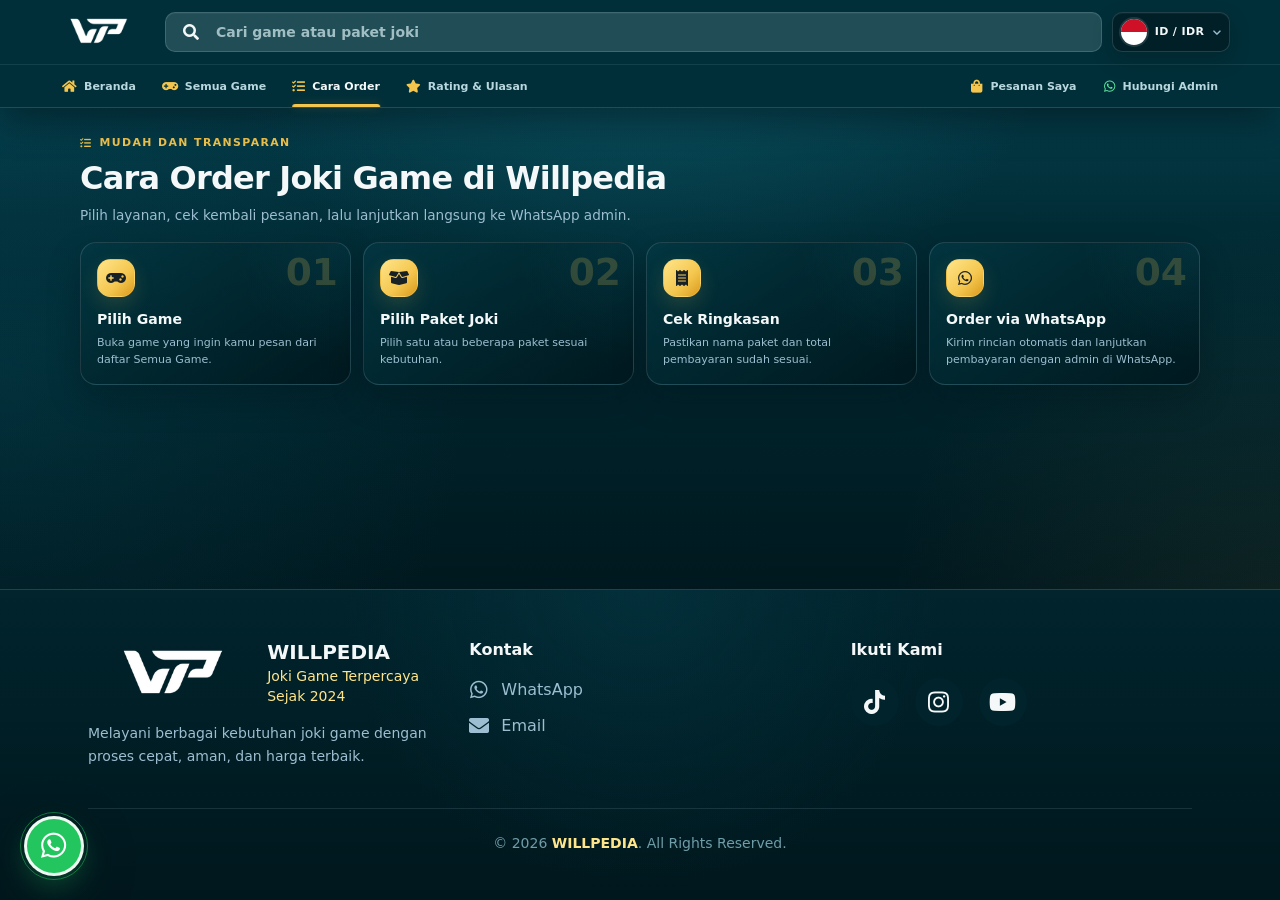
<file: cara-order/index.html>
<!DOCTYPE html>

<html lang="id">
  <head>
    <meta charset="utf-8" />
    <meta content="width=device-width, initial-scale=1.0" name="viewport" />
    <meta content="#00171d" name="theme-color" />
    <base href="../" />
    <title>Cara Order Joki Game di Willpedia</title>
    <meta
      name="description"
      content="Pelajari cara memesan layanan joki game di Willpedia, mulai dari memilih game dan paket hingga mengirim pesanan melalui WhatsApp."
    />
    <meta name="robots" content="index, follow, max-image-preview:large" />
    <link rel="canonical" href="https://willpedia.com/cara-order/" />
    <meta property="og:locale" content="id_ID" />
    <meta property="og:type" content="website" />
    <meta property="og:site_name" content="Willpedia" />
    <meta property="og:title" content="Cara Order Joki Game di Willpedia" />
    <meta
      property="og:description"
      content="Pelajari cara memesan layanan joki game di Willpedia, mulai dari memilih game dan paket hingga mengirim pesanan melalui WhatsApp."
    />
    <meta property="og:url" content="https://willpedia.com/cara-order/" />
    <meta property="og:image" content="https://willpedia.com/banner-desktop.webp" />
    <meta property="og:image:alt" content="Cara Order Joki Game di Willpedia" />
    <meta name="twitter:card" content="summary_large_image" />
    <meta name="twitter:title" content="Cara Order Joki Game di Willpedia" />
    <meta
      name="twitter:description"
      content="Pelajari cara memesan layanan joki game di Willpedia, mulai dari memilih game dan paket hingga mengirim pesanan melalui WhatsApp."
    />
    <meta name="twitter:image" content="https://willpedia.com/banner-desktop.webp" />
    <script type="application/ld+json">
      {
        "@context": "https://schema.org",
        "@type": "WebPage",
        "@id": "https://willpedia.com/cara-order/#webpage",
        "url": "https://willpedia.com/cara-order/",
        "name": "Cara Order Joki Game di Willpedia",
        "description": "Pelajari cara memesan layanan joki game di Willpedia, mulai dari memilih game dan paket hingga mengirim pesanan melalui WhatsApp.",
        "inLanguage": "id-ID",
        "isPartOf": {
          "@type": "WebSite",
          "@id": "https://willpedia.com/#website",
          "url": "https://willpedia.com/",
          "name": "Willpedia"
        }
      }
    </script>
    <link href="logowill.png" rel="icon" type="image/png" />
    <link href="logowill.png" rel="shortcut icon" />
    <link href="logowill.png" rel="apple-touch-icon" />
    <style id="willpedia-critical-css">
      @font-face {
        font-family: "Willpedia Icons Solid";
        src: url("assets/webfonts/willpedia-icons-solid.woff2") format("woff2");
        font-style: normal;
        font-weight: 900;
        font-display: swap;
      }
      @font-face {
        font-family: "Willpedia Icons Brands";
        src: url("assets/webfonts/willpedia-icons-brands.woff2") format("woff2");
        font-style: normal;
        font-weight: 400;
        font-display: swap;
      }
      .fa,
      .fas,
      .fa-solid,
      .far,
      .fa-regular {
        font-family: "Willpedia Icons Solid";
        font-style: normal;
        font-weight: 900;
        font-variant: normal;
        line-height: 1;
        text-rendering: auto;
        display: inline-block;
        -webkit-font-smoothing: antialiased;
      }
      .fab,
      .fa-brands {
        font-family: "Willpedia Icons Brands";
        font-style: normal;
        font-weight: 400;
        font-variant: normal;
        line-height: 1;
        text-rendering: auto;
        display: inline-block;
        -webkit-font-smoothing: antialiased;
      }
      .fa-spin {
        animation: willpedia-fa-spin 1s linear infinite;
      }
      @keyframes willpedia-fa-spin {
        to {
          transform: rotate(360deg);
        }
      }
      .fa-arrow-left:before {
        content: "\f060";
      }
      .fa-arrow-right:before {
        content: "\f061";
      }
      .fa-arrow-up:before {
        content: "\f062";
      }
      .fa-arrow-up-right-from-square:before {
        content: "\f35d";
      }
      .fa-bag-shopping:before {
        content: "\f290";
      }
      .fa-bars:before {
        content: "\f0c9";
      }
      .fa-basket-shopping:before {
        content: "\f291";
      }
      .fa-bolt:before {
        content: "\f0e7";
      }
      .fa-box-open:before {
        content: "\f49e";
      }
      .fa-cart-plus:before {
        content: "\f217";
      }
      .fa-check:before {
        content: "\f00c";
      }
      .fa-chevron-down:before {
        content: "\f078";
      }
      .fa-chevron-right:before {
        content: "\f054";
      }
      .fa-chevron-up:before {
        content: "\f077";
      }
      .fa-circle-check:before {
        content: "\f058";
      }
      .fa-comment-dots:before {
        content: "\f4ad";
      }
      .fa-comments:before {
        content: "\f086";
      }
      .fa-envelope:before {
        content: "\f0e0";
      }
      .fa-fire:before {
        content: "\f06d";
      }
      .fa-gamepad:before {
        content: "\f11b";
      }
      .fa-headset:before {
        content: "\f590";
      }
      .fa-house:before {
        content: "\f015";
      }
      .fa-list-check:before {
        content: "\f0ae";
      }
      .fa-magnifying-glass:before {
        content: "\f002";
      }
      .fa-paper-plane:before {
        content: "\f1d8";
      }
      .fa-pen:before {
        content: "\f304";
      }
      .fa-plus:before {
        content: "\f067";
      }
      .fa-receipt:before {
        content: "\f543";
      }
      .fa-rotate-right:before {
        content: "\f2f9";
      }
      .fa-shield-halved:before {
        content: "\f3ed";
      }
      .fa-shopping-cart:before {
        content: "\f07a";
      }
      .fa-sliders:before {
        content: "\f1de";
      }
      .fa-spinner:before {
        content: "\f110";
      }
      .fa-star:before {
        content: "\f005";
      }
      .fa-trash-can:before {
        content: "\f2ed";
      }
      .fa-triangle-exclamation:before {
        content: "\f071";
      }
      .fa-xmark:before {
        content: "\f00d";
      }
      .fa-instagram:before {
        content: "\f16d";
      }
      .fa-tiktok:before {
        content: "\e07b";
      }
      .fa-whatsapp:before {
        content: "\f232";
      }
      .fa-youtube:before {
        content: "\f167";
      }

      /*! tailwindcss v4.3.3 | MIT License | https://tailwindcss.com*/
      @layer properties {
        @supports (((-webkit-hyphens: none)) and (not (margin-trim: inline))) or
          ((-moz-orient: inline) and (not (color: rgb(from red r g b)))) {
          *,
          :before,
          :after,
          ::backdrop {
            --tw-translate-x: 0;
            --tw-translate-y: 0;
            --tw-translate-z: 0;
            --tw-rotate-x: initial;
            --tw-rotate-y: initial;
            --tw-rotate-z: initial;
            --tw-skew-x: initial;
            --tw-skew-y: initial;
            --tw-space-y-reverse: 0;
            --tw-border-style: solid;
            --tw-gradient-position: initial;
            --tw-gradient-from: #0000;
            --tw-gradient-via: #0000;
            --tw-gradient-to: #0000;
            --tw-gradient-stops: initial;
            --tw-gradient-via-stops: initial;
            --tw-gradient-from-position: 0%;
            --tw-gradient-via-position: 50%;
            --tw-gradient-to-position: 100%;
            --tw-leading: initial;
            --tw-font-weight: initial;
            --tw-tracking: initial;
            --tw-shadow: 0 0 #0000;
            --tw-shadow-color: initial;
            --tw-shadow-alpha: 100%;
            --tw-inset-shadow: 0 0 #0000;
            --tw-inset-shadow-color: initial;
            --tw-inset-shadow-alpha: 100%;
            --tw-ring-color: initial;
            --tw-ring-shadow: 0 0 #0000;
            --tw-inset-ring-color: initial;
            --tw-inset-ring-shadow: 0 0 #0000;
            --tw-ring-inset: initial;
            --tw-ring-offset-width: 0px;
            --tw-ring-offset-color: #fff;
            --tw-ring-offset-shadow: 0 0 #0000;
            --tw-duration: initial;
            --tw-ease: initial;
            --tw-scale-x: 1;
            --tw-scale-y: 1;
            --tw-scale-z: 1;
          }
        }
      }
      @layer theme {
        :root,
        :host {
          --font-sans:
            ui-sans-serif, system-ui, sans-serif, "Apple Color Emoji", "Segoe UI Emoji",
            "Segoe UI Symbol", "Noto Color Emoji";
          --font-mono:
            ui-monospace, SFMono-Regular, Menlo, Monaco, Consolas, "Liberation Mono", "Courier New",
            monospace;
          --color-yellow-300: oklch(90.5% 0.182 98.111);
          --color-yellow-400: oklch(85.2% 0.199 91.936);
          --color-green-500: oklch(72.3% 0.219 149.579);
          --color-green-600: oklch(62.7% 0.194 149.214);
          --color-emerald-200: oklch(90.5% 0.093 164.15);
          --color-emerald-500: oklch(69.6% 0.17 162.48);
          --color-cyan-300: oklch(86.5% 0.127 207.078);
          --color-cyan-400: oklch(78.9% 0.154 211.53);
          --color-cyan-500: oklch(71.5% 0.143 215.221);
          --color-cyan-600: oklch(60.9% 0.126 221.723);
          --color-rose-200: oklch(89.2% 0.058 10.001);
          --color-rose-400: oklch(71.2% 0.194 13.428);
          --color-rose-500: oklch(64.5% 0.246 16.439);
          --color-slate-100: oklch(96.8% 0.007 247.896);
          --color-slate-200: oklch(92.9% 0.013 255.508);
          --color-slate-300: oklch(86.9% 0.022 252.894);
          --color-slate-400: oklch(70.4% 0.04 256.788);
          --color-slate-500: oklch(55.4% 0.046 257.417);
          --color-slate-600: oklch(44.6% 0.043 257.281);
          --color-slate-700: oklch(37.2% 0.044 257.287);
          --color-slate-800: oklch(27.9% 0.041 260.031);
          --color-slate-900: oklch(20.8% 0.042 265.755);
          --color-slate-950: oklch(12.9% 0.042 264.695);
          --color-black: #000;
          --color-white: #fff;
          --spacing: 0.25rem;
          --container-sm: 24rem;
          --container-md: 28rem;
          --container-xl: 36rem;
          --container-6xl: 72rem;
          --text-xs: 0.75rem;
          --text-xs--line-height: calc(1 / 0.75);
          --text-sm: 0.875rem;
          --text-sm--line-height: calc(1.25 / 0.875);
          --text-base: 1rem;
          --text-base--line-height: calc(1.5 / 1);
          --text-lg: 1.125rem;
          --text-lg--line-height: calc(1.75 / 1.125);
          --text-xl: 1.25rem;
          --text-xl--line-height: calc(1.75 / 1.25);
          --text-2xl: 1.5rem;
          --text-2xl--line-height: calc(2 / 1.5);
          --text-3xl: 1.875rem;
          --text-3xl--line-height: calc(2.25 / 1.875);
          --text-4xl: 2.25rem;
          --text-4xl--line-height: calc(2.5 / 2.25);
          --text-5xl: 3rem;
          --text-5xl--line-height: 1;
          --font-weight-medium: 500;
          --font-weight-semibold: 600;
          --font-weight-bold: 700;
          --font-weight-extrabold: 800;
          --font-weight-black: 900;
          --tracking-wide: 0.025em;
          --leading-snug: 1.375;
          --leading-relaxed: 1.625;
          --radius-md: 0.375rem;
          --radius-lg: 0.5rem;
          --radius-xl: 0.75rem;
          --radius-2xl: 1rem;
          --ease-out: cubic-bezier(0, 0, 0.2, 1);
          --default-transition-duration: 0.15s;
          --default-transition-timing-function: cubic-bezier(0.4, 0, 0.2, 1);
          --default-font-family: var(--font-sans);
          --default-mono-font-family: var(--font-mono);
        }
      }
      @layer base {
        *,
        :after,
        :before,
        ::backdrop {
          box-sizing: border-box;
          border: 0 solid;
          margin: 0;
          padding: 0;
        }
        ::file-selector-button {
          box-sizing: border-box;
          border: 0 solid;
          margin: 0;
          padding: 0;
        }
        html,
        :host {
          -webkit-text-size-adjust: 100%;
          tab-size: 4;
          line-height: 1.5;
          font-family: var(
            --default-font-family,
            ui-sans-serif,
            system-ui,
            sans-serif,
            "Apple Color Emoji",
            "Segoe UI Emoji",
            "Segoe UI Symbol",
            "Noto Color Emoji"
          );
          font-feature-settings: var(--default-font-feature-settings, normal);
          font-variation-settings: var(--default-font-variation-settings, normal);
          -webkit-tap-highlight-color: transparent;
        }
        hr {
          height: 0;
          color: inherit;
          border-top-width: 1px;
        }
        abbr:where([title]) {
          -webkit-text-decoration: underline dotted;
          text-decoration: underline dotted;
        }
        h1,
        h2,
        h3,
        h4,
        h5,
        h6 {
          font-size: inherit;
          font-weight: inherit;
        }
        a {
          color: inherit;
          -webkit-text-decoration: inherit;
          -webkit-text-decoration: inherit;
          -webkit-text-decoration: inherit;
          text-decoration: inherit;
        }
        b,
        strong {
          font-weight: bolder;
        }
        code,
        kbd,
        samp,
        pre {
          font-family: var(
            --default-mono-font-family,
            ui-monospace,
            SFMono-Regular,
            Menlo,
            Monaco,
            Consolas,
            "Liberation Mono",
            "Courier New",
            monospace
          );
          font-feature-settings: var(--default-mono-font-feature-settings, normal);
          font-variation-settings: var(--default-mono-font-variation-settings, normal);
          font-size: 1em;
        }
        small {
          font-size: 80%;
        }
        sub,
        sup {
          vertical-align: baseline;
          font-size: 75%;
          line-height: 0;
          position: relative;
        }
        sub {
          bottom: -0.25em;
        }
        sup {
          top: -0.5em;
        }
        table {
          text-indent: 0;
          border-color: inherit;
          border-collapse: collapse;
        }
        :-moz-focusring {
          outline: auto;
        }
        progress {
          vertical-align: baseline;
        }
        summary {
          display: list-item;
        }
        ol,
        ul,
        menu {
          list-style: none;
        }
        img,
        svg,
        video,
        canvas,
        audio,
        iframe,
        embed,
        object {
          vertical-align: middle;
          display: block;
        }
        img,
        video {
          max-width: 100%;
          height: auto;
        }
        button,
        input,
        select,
        optgroup,
        textarea {
          font: inherit;
          font-feature-settings: inherit;
          font-variation-settings: inherit;
          letter-spacing: inherit;
          color: inherit;
          opacity: 1;
          background-color: #0000;
          border-radius: 0;
        }
        ::file-selector-button {
          font: inherit;
          font-feature-settings: inherit;
          font-variation-settings: inherit;
          letter-spacing: inherit;
          color: inherit;
          opacity: 1;
          background-color: #0000;
          border-radius: 0;
        }
        :where(select:is([multiple], [size])) optgroup {
          font-weight: bolder;
        }
        :where(select:is([multiple], [size])) optgroup option {
          padding-inline-start: 20px;
        }
        ::file-selector-button {
          margin-inline-end: 4px;
        }
        ::placeholder {
          opacity: 1;
        }
        @supports (not ((-webkit-appearance: -apple-pay-button))) or (contain-intrinsic-size: 1px) {
          ::placeholder {
            color: currentColor;
          }
          @supports (color: color-mix(in lab, red, red)) {
            ::placeholder {
              color: color-mix(in oklab, currentcolor 50%, transparent);
            }
          }
        }
        textarea {
          resize: vertical;
        }
        ::-webkit-search-decoration {
          -webkit-appearance: none;
        }
        ::-webkit-date-and-time-value {
          min-height: 1lh;
          text-align: inherit;
        }
        ::-webkit-datetime-edit {
          display: inline-flex;
        }
        ::-webkit-datetime-edit-fields-wrapper {
          padding: 0;
        }
        ::-webkit-datetime-edit {
          padding-block: 0;
        }
        ::-webkit-datetime-edit-year-field {
          padding-block: 0;
        }
        ::-webkit-datetime-edit-month-field {
          padding-block: 0;
        }
        ::-webkit-datetime-edit-day-field {
          padding-block: 0;
        }
        ::-webkit-datetime-edit-hour-field {
          padding-block: 0;
        }
        ::-webkit-datetime-edit-minute-field {
          padding-block: 0;
        }
        ::-webkit-datetime-edit-second-field {
          padding-block: 0;
        }
        ::-webkit-datetime-edit-millisecond-field {
          padding-block: 0;
        }
        ::-webkit-datetime-edit-meridiem-field {
          padding-block: 0;
        }
        :-moz-ui-invalid {
          box-shadow: none;
        }
        button,
        input:where([type="button"], [type="reset"], [type="submit"]) {
          appearance: button;
        }
        ::file-selector-button {
          appearance: button;
        }
        ::-webkit-inner-spin-button {
          height: auto;
        }
        ::-webkit-outer-spin-button {
          height: auto;
        }
        [hidden]:where(:not([hidden="until-found"])) {
          display: none !important;
        }
      }
      @layer components;
      @layer utilities {
        .pointer-events-auto {
          pointer-events: auto;
        }
        .pointer-events-none {
          pointer-events: none;
        }
        .sr-only {
          clip-path: inset(50%);
          white-space: nowrap;
          border-width: 0;
          width: 1px;
          height: 1px;
          margin: -1px;
          padding: 0;
          position: absolute;
          overflow: hidden;
        }
        .absolute {
          position: absolute;
        }
        .fixed {
          position: fixed;
        }
        .relative {
          position: relative;
        }
        .inset-0 {
          inset: 0;
        }
        .top-0 {
          top: 0;
        }
        .top-2 {
          top: calc(var(--spacing) * 2);
        }
        .top-24 {
          top: calc(var(--spacing) * 24);
        }
        .right-0 {
          right: 0;
        }
        .right-2 {
          right: calc(var(--spacing) * 2);
        }
        .right-4 {
          right: calc(var(--spacing) * 4);
        }
        .right-6 {
          right: calc(var(--spacing) * 6);
        }
        .bottom-0 {
          bottom: 0;
        }
        .bottom-2 {
          bottom: calc(var(--spacing) * 2);
        }
        .bottom-4 {
          bottom: calc(var(--spacing) * 4);
        }
        .left-0 {
          left: 0;
        }
        .left-2 {
          left: calc(var(--spacing) * 2);
        }
        .z-10 {
          z-index: 10;
        }
        .z-50 {
          z-index: 50;
        }
        .z-\[1\] {
          z-index: 1;
        }
        .z-\[70\] {
          z-index: 70;
        }
        .order-1 {
          order: 1;
        }
        .order-2 {
          order: 2;
        }
        .col-span-full {
          grid-column: 1/-1;
        }
        .container {
          width: 100%;
        }
        @media (min-width: 40rem) {
          .container {
            max-width: 40rem;
          }
        }
        @media (min-width: 48rem) {
          .container {
            max-width: 48rem;
          }
        }
        @media (min-width: 64rem) {
          .container {
            max-width: 64rem;
          }
        }
        @media (min-width: 80rem) {
          .container {
            max-width: 80rem;
          }
        }
        @media (min-width: 96rem) {
          .container {
            max-width: 96rem;
          }
        }
        .mx-auto {
          margin-inline: auto;
        }
        .mt-0\.5 {
          margin-top: calc(var(--spacing) * 0.5);
        }
        .mt-1 {
          margin-top: var(--spacing);
        }
        .mt-1\.5 {
          margin-top: calc(var(--spacing) * 1.5);
        }
        .mt-2 {
          margin-top: calc(var(--spacing) * 2);
        }
        .mt-3 {
          margin-top: calc(var(--spacing) * 3);
        }
        .mt-4 {
          margin-top: calc(var(--spacing) * 4);
        }
        .mt-5 {
          margin-top: calc(var(--spacing) * 5);
        }
        .mt-10 {
          margin-top: calc(var(--spacing) * 10);
        }
        .mt-20 {
          margin-top: calc(var(--spacing) * 20);
        }
        .mr-1 {
          margin-right: var(--spacing);
        }
        .mr-1\.5 {
          margin-right: calc(var(--spacing) * 1.5);
        }
        .mr-2 {
          margin-right: calc(var(--spacing) * 2);
        }
        .mb-1 {
          margin-bottom: var(--spacing);
        }
        .mb-1\.5 {
          margin-bottom: calc(var(--spacing) * 1.5);
        }
        .mb-2 {
          margin-bottom: calc(var(--spacing) * 2);
        }
        .mb-2\.5 {
          margin-bottom: calc(var(--spacing) * 2.5);
        }
        .mb-3 {
          margin-bottom: calc(var(--spacing) * 3);
        }
        .mb-4 {
          margin-bottom: calc(var(--spacing) * 4);
        }
        .mb-5 {
          margin-bottom: calc(var(--spacing) * 5);
        }
        .mb-6 {
          margin-bottom: calc(var(--spacing) * 6);
        }
        .mb-20 {
          margin-bottom: calc(var(--spacing) * 20);
        }
        .ml-auto {
          margin-left: auto;
        }
        .line-clamp-2 {
          -webkit-line-clamp: 2;
          -webkit-box-orient: vertical;
          display: -webkit-box;
          overflow: hidden;
        }
        .block {
          display: block;
        }
        .flex {
          display: flex;
        }
        .grid {
          display: grid;
        }
        .hidden {
          display: none;
        }
        .h-8 {
          height: calc(var(--spacing) * 8);
        }
        .h-9 {
          height: calc(var(--spacing) * 9);
        }
        .h-12 {
          height: calc(var(--spacing) * 12);
        }
        .h-16 {
          height: calc(var(--spacing) * 16);
        }
        .h-32 {
          height: calc(var(--spacing) * 32);
        }
        .h-\[430px\] {
          height: 430px;
        }
        .h-full {
          height: 100%;
        }
        .max-h-\[85vh\] {
          max-height: 85vh;
        }
        .min-h-0 {
          min-height: 0;
        }
        .min-h-\[42px\] {
          min-height: 42px;
        }
        .min-h-\[150px\] {
          min-height: 150px;
        }
        .min-h-screen {
          min-height: 100vh;
        }
        .w-8 {
          width: calc(var(--spacing) * 8);
        }
        .w-9 {
          width: calc(var(--spacing) * 9);
        }
        .w-12 {
          width: calc(var(--spacing) * 12);
        }
        .w-auto {
          width: auto;
        }
        .w-full {
          width: 100%;
        }
        .max-w-6xl {
          max-width: var(--container-6xl);
        }
        .max-w-\[220px\] {
          max-width: 220px;
        }
        .max-w-md {
          max-width: var(--container-md);
        }
        .max-w-sm {
          max-width: var(--container-sm);
        }
        .max-w-xl {
          max-width: var(--container-xl);
        }
        .min-w-0 {
          min-width: 0;
        }
        .min-w-\[200px\] {
          min-width: 200px;
        }
        .flex-1 {
          flex: 1;
        }
        .flex-none {
          flex: none;
        }
        .flex-shrink-0,
        .shrink-0 {
          flex-shrink: 0;
        }
        .translate-x-full {
          --tw-translate-x: 100%;
          translate: var(--tw-translate-x) var(--tw-translate-y);
        }
        .transform {
          transform: var(--tw-rotate-x,) var(--tw-rotate-y,) var(--tw-rotate-z,) var(--tw-skew-x,)
            var(--tw-skew-y,);
        }
        .cursor-pointer {
          cursor: pointer;
        }
        .resize {
          resize: both;
        }
        .resize-none {
          resize: none;
        }
        .scroll-mt-28 {
          scroll-margin-top: calc(var(--spacing) * 28);
        }
        .grid-cols-1 {
          grid-template-columns: repeat(1, minmax(0, 1fr));
        }
        .grid-cols-2 {
          grid-template-columns: repeat(2, minmax(0, 1fr));
        }
        .grid-cols-3 {
          grid-template-columns: repeat(3, minmax(0, 1fr));
        }
        .flex-col {
          flex-direction: column;
        }
        .flex-nowrap {
          flex-wrap: nowrap;
        }
        .flex-wrap {
          flex-wrap: wrap;
        }
        .items-center {
          align-items: center;
        }
        .items-end {
          align-items: flex-end;
        }
        .items-start {
          align-items: flex-start;
        }
        .justify-between {
          justify-content: space-between;
        }
        .justify-center {
          justify-content: center;
        }
        .gap-1 {
          gap: var(--spacing);
        }
        .gap-1\.5 {
          gap: calc(var(--spacing) * 1.5);
        }
        .gap-2 {
          gap: calc(var(--spacing) * 2);
        }
        .gap-3 {
          gap: calc(var(--spacing) * 3);
        }
        .gap-4 {
          gap: calc(var(--spacing) * 4);
        }
        .gap-5 {
          gap: calc(var(--spacing) * 5);
        }
        .gap-10 {
          gap: calc(var(--spacing) * 10);
        }
        :where(.space-y-3 > :not(:last-child)) {
          --tw-space-y-reverse: 0;
          margin-block-start: calc(calc(var(--spacing) * 3) * var(--tw-space-y-reverse));
          margin-block-end: calc(calc(var(--spacing) * 3) * calc(1 - var(--tw-space-y-reverse)));
        }
        :where(.space-y-4 > :not(:last-child)) {
          --tw-space-y-reverse: 0;
          margin-block-start: calc(calc(var(--spacing) * 4) * var(--tw-space-y-reverse));
          margin-block-end: calc(calc(var(--spacing) * 4) * calc(1 - var(--tw-space-y-reverse)));
        }
        .gap-x-3 {
          column-gap: calc(var(--spacing) * 3);
        }
        .gap-y-1 {
          row-gap: var(--spacing);
        }
        .truncate {
          text-overflow: ellipsis;
          white-space: nowrap;
          overflow: hidden;
        }
        .overflow-hidden {
          overflow: hidden;
        }
        .overflow-x-hidden {
          overflow-x: hidden;
        }
        .overflow-y-auto {
          overflow-y: auto;
        }
        .rounded-2xl {
          border-radius: var(--radius-2xl);
        }
        .rounded-full {
          border-radius: 3.40282e38px;
        }
        .rounded-lg {
          border-radius: var(--radius-lg);
        }
        .rounded-md {
          border-radius: var(--radius-md);
        }
        .rounded-xl {
          border-radius: var(--radius-xl);
        }
        .border {
          border-style: var(--tw-border-style);
          border-width: 1px;
        }
        .border-t {
          border-top-style: var(--tw-border-style);
          border-top-width: 1px;
        }
        .border-b {
          border-bottom-style: var(--tw-border-style);
          border-bottom-width: 1px;
        }
        .border-dashed {
          --tw-border-style: dashed;
          border-style: dashed;
        }
        .border-cyan-500\/30 {
          border-color: #00b7d74d;
        }
        @supports (color: color-mix(in lab, red, red)) {
          .border-cyan-500\/30 {
            border-color: color-mix(in oklab, var(--color-cyan-500) 30%, transparent);
          }
        }
        .border-emerald-500\/30 {
          border-color: #00bb7f4d;
        }
        @supports (color: color-mix(in lab, red, red)) {
          .border-emerald-500\/30 {
            border-color: color-mix(in oklab, var(--color-emerald-500) 30%, transparent);
          }
        }
        .border-rose-500\/20 {
          border-color: #ff235733;
        }
        @supports (color: color-mix(in lab, red, red)) {
          .border-rose-500\/20 {
            border-color: color-mix(in oklab, var(--color-rose-500) 20%, transparent);
          }
        }
        .border-rose-500\/25 {
          border-color: #ff235740;
        }
        @supports (color: color-mix(in lab, red, red)) {
          .border-rose-500\/25 {
            border-color: color-mix(in oklab, var(--color-rose-500) 25%, transparent);
          }
        }
        .border-rose-500\/30 {
          border-color: #ff23574d;
        }
        @supports (color: color-mix(in lab, red, red)) {
          .border-rose-500\/30 {
            border-color: color-mix(in oklab, var(--color-rose-500) 30%, transparent);
          }
        }
        .border-slate-700 {
          border-color: var(--color-slate-700);
        }
        .border-slate-800 {
          border-color: var(--color-slate-800);
        }
        .border-slate-800\/50 {
          border-color: #1d293d80;
        }
        @supports (color: color-mix(in lab, red, red)) {
          .border-slate-800\/50 {
            border-color: color-mix(in oklab, var(--color-slate-800) 50%, transparent);
          }
        }
        .border-slate-800\/60 {
          border-color: #1d293d99;
        }
        @supports (color: color-mix(in lab, red, red)) {
          .border-slate-800\/60 {
            border-color: color-mix(in oklab, var(--color-slate-800) 60%, transparent);
          }
        }
        .border-white\/10 {
          border-color: #ffffff1a;
        }
        @supports (color: color-mix(in lab, red, red)) {
          .border-white\/10 {
            border-color: color-mix(in oklab, var(--color-white) 10%, transparent);
          }
        }
        .bg-cyan-500 {
          background-color: var(--color-cyan-500);
        }
        .bg-cyan-500\/20 {
          background-color: #00b7d733;
        }
        @supports (color: color-mix(in lab, red, red)) {
          .bg-cyan-500\/20 {
            background-color: color-mix(in oklab, var(--color-cyan-500) 20%, transparent);
          }
        }
        .bg-emerald-500\/10 {
          background-color: #00bb7f1a;
        }
        @supports (color: color-mix(in lab, red, red)) {
          .bg-emerald-500\/10 {
            background-color: color-mix(in oklab, var(--color-emerald-500) 10%, transparent);
          }
        }
        .bg-green-500 {
          background-color: var(--color-green-500);
        }
        .bg-rose-500 {
          background-color: var(--color-rose-500);
        }
        .bg-rose-500\/5 {
          background-color: #ff23570d;
        }
        @supports (color: color-mix(in lab, red, red)) {
          .bg-rose-500\/5 {
            background-color: color-mix(in oklab, var(--color-rose-500) 5%, transparent);
          }
        }
        .bg-rose-500\/10 {
          background-color: #ff23571a;
        }
        @supports (color: color-mix(in lab, red, red)) {
          .bg-rose-500\/10 {
            background-color: color-mix(in oklab, var(--color-rose-500) 10%, transparent);
          }
        }
        .bg-slate-800 {
          background-color: var(--color-slate-800);
        }
        .bg-slate-800\/70 {
          background-color: #1d293db3;
        }
        @supports (color: color-mix(in lab, red, red)) {
          .bg-slate-800\/70 {
            background-color: color-mix(in oklab, var(--color-slate-800) 70%, transparent);
          }
        }
        .bg-slate-900 {
          background-color: var(--color-slate-900);
        }
        .bg-slate-900\/45 {
          background-color: #0f172b73;
        }
        @supports (color: color-mix(in lab, red, red)) {
          .bg-slate-900\/45 {
            background-color: color-mix(in oklab, var(--color-slate-900) 45%, transparent);
          }
        }
        .bg-slate-900\/50 {
          background-color: #0f172b80;
        }
        @supports (color: color-mix(in lab, red, red)) {
          .bg-slate-900\/50 {
            background-color: color-mix(in oklab, var(--color-slate-900) 50%, transparent);
          }
        }
        .bg-slate-900\/60 {
          background-color: #0f172b99;
        }
        @supports (color: color-mix(in lab, red, red)) {
          .bg-slate-900\/60 {
            background-color: color-mix(in oklab, var(--color-slate-900) 60%, transparent);
          }
        }
        .bg-slate-900\/70 {
          background-color: #0f172bb3;
        }
        @supports (color: color-mix(in lab, red, red)) {
          .bg-slate-900\/70 {
            background-color: color-mix(in oklab, var(--color-slate-900) 70%, transparent);
          }
        }
        .bg-slate-900\/90 {
          background-color: #0f172be6;
        }
        @supports (color: color-mix(in lab, red, red)) {
          .bg-slate-900\/90 {
            background-color: color-mix(in oklab, var(--color-slate-900) 90%, transparent);
          }
        }
        .bg-slate-950 {
          background-color: var(--color-slate-950);
        }
        .bg-slate-950\/35 {
          background-color: #02061859;
        }
        @supports (color: color-mix(in lab, red, red)) {
          .bg-slate-950\/35 {
            background-color: color-mix(in oklab, var(--color-slate-950) 35%, transparent);
          }
        }
        .bg-slate-950\/40 {
          background-color: #02061866;
        }
        @supports (color: color-mix(in lab, red, red)) {
          .bg-slate-950\/40 {
            background-color: color-mix(in oklab, var(--color-slate-950) 40%, transparent);
          }
        }
        .bg-slate-950\/55 {
          background-color: #0206188c;
        }
        @supports (color: color-mix(in lab, red, red)) {
          .bg-slate-950\/55 {
            background-color: color-mix(in oklab, var(--color-slate-950) 55%, transparent);
          }
        }
        .bg-slate-950\/60 {
          background-color: #02061899;
        }
        @supports (color: color-mix(in lab, red, red)) {
          .bg-slate-950\/60 {
            background-color: color-mix(in oklab, var(--color-slate-950) 60%, transparent);
          }
        }
        .bg-slate-950\/85 {
          background-color: #020618d9;
        }
        @supports (color: color-mix(in lab, red, red)) {
          .bg-slate-950\/85 {
            background-color: color-mix(in oklab, var(--color-slate-950) 85%, transparent);
          }
        }
        .bg-slate-950\/90 {
          background-color: #020618e6;
        }
        @supports (color: color-mix(in lab, red, red)) {
          .bg-slate-950\/90 {
            background-color: color-mix(in oklab, var(--color-slate-950) 90%, transparent);
          }
        }
        .bg-slate-950\/95 {
          background-color: #020618f2;
        }
        @supports (color: color-mix(in lab, red, red)) {
          .bg-slate-950\/95 {
            background-color: color-mix(in oklab, var(--color-slate-950) 95%, transparent);
          }
        }
        .bg-white {
          background-color: var(--color-white);
        }
        .bg-white\/5 {
          background-color: #ffffff0d;
        }
        @supports (color: color-mix(in lab, red, red)) {
          .bg-white\/5 {
            background-color: color-mix(in oklab, var(--color-white) 5%, transparent);
          }
        }
        .bg-gradient-to-b {
          --tw-gradient-position: to bottom in oklab;
          background-image: linear-gradient(var(--tw-gradient-stops));
        }
        .bg-gradient-to-t {
          --tw-gradient-position: to top in oklab;
          background-image: linear-gradient(var(--tw-gradient-stops));
        }
        .from-slate-900 {
          --tw-gradient-from: var(--color-slate-900);
          --tw-gradient-stops: var(
            --tw-gradient-via-stops,
            var(--tw-gradient-position),
            var(--tw-gradient-from) var(--tw-gradient-from-position),
            var(--tw-gradient-to) var(--tw-gradient-to-position)
          );
        }
        .from-slate-950\/25 {
          --tw-gradient-from: #02061840;
        }
        @supports (color: color-mix(in lab, red, red)) {
          .from-slate-950\/25 {
            --tw-gradient-from: color-mix(in oklab, var(--color-slate-950) 25%, transparent);
          }
        }
        .from-slate-950\/25 {
          --tw-gradient-stops: var(
            --tw-gradient-via-stops,
            var(--tw-gradient-position),
            var(--tw-gradient-from) var(--tw-gradient-from-position),
            var(--tw-gradient-to) var(--tw-gradient-to-position)
          );
        }
        .via-slate-900\/45 {
          --tw-gradient-via: #0f172b73;
        }
        @supports (color: color-mix(in lab, red, red)) {
          .via-slate-900\/45 {
            --tw-gradient-via: color-mix(in oklab, var(--color-slate-900) 45%, transparent);
          }
        }
        .via-slate-900\/45 {
          --tw-gradient-via-stops:
            var(--tw-gradient-position), var(--tw-gradient-from) var(--tw-gradient-from-position),
            var(--tw-gradient-via) var(--tw-gradient-via-position),
            var(--tw-gradient-to) var(--tw-gradient-to-position);
          --tw-gradient-stops: var(--tw-gradient-via-stops);
        }
        .to-slate-900 {
          --tw-gradient-to: var(--color-slate-900);
          --tw-gradient-stops: var(
            --tw-gradient-via-stops,
            var(--tw-gradient-position),
            var(--tw-gradient-from) var(--tw-gradient-from-position),
            var(--tw-gradient-to) var(--tw-gradient-to-position)
          );
        }
        .to-transparent {
          --tw-gradient-to: transparent;
          --tw-gradient-stops: var(
            --tw-gradient-via-stops,
            var(--tw-gradient-position),
            var(--tw-gradient-from) var(--tw-gradient-from-position),
            var(--tw-gradient-to) var(--tw-gradient-to-position)
          );
        }
        .object-contain {
          object-fit: contain;
        }
        .object-cover {
          object-fit: cover;
        }
        .object-\[center_20\%\] {
          object-position: center 20%;
        }
        .p-1 {
          padding: var(--spacing);
        }
        .p-2 {
          padding: calc(var(--spacing) * 2);
        }
        .p-3 {
          padding: calc(var(--spacing) * 3);
        }
        .p-3\.5 {
          padding: calc(var(--spacing) * 3.5);
        }
        .p-4 {
          padding: calc(var(--spacing) * 4);
        }
        .px-2 {
          padding-inline: calc(var(--spacing) * 2);
        }
        .px-2\.5 {
          padding-inline: calc(var(--spacing) * 2.5);
        }
        .px-3 {
          padding-inline: calc(var(--spacing) * 3);
        }
        .px-4 {
          padding-inline: calc(var(--spacing) * 4);
        }
        .px-5 {
          padding-inline: calc(var(--spacing) * 5);
        }
        .px-6 {
          padding-inline: calc(var(--spacing) * 6);
        }
        .py-0\.5 {
          padding-block: calc(var(--spacing) * 0.5);
        }
        .py-1 {
          padding-block: var(--spacing);
        }
        .py-1\.5 {
          padding-block: calc(var(--spacing) * 1.5);
        }
        .py-2 {
          padding-block: calc(var(--spacing) * 2);
        }
        .py-2\.5 {
          padding-block: calc(var(--spacing) * 2.5);
        }
        .py-3 {
          padding-block: calc(var(--spacing) * 3);
        }
        .py-4 {
          padding-block: calc(var(--spacing) * 4);
        }
        .py-6 {
          padding-block: calc(var(--spacing) * 6);
        }
        .py-8 {
          padding-block: calc(var(--spacing) * 8);
        }
        .py-10 {
          padding-block: calc(var(--spacing) * 10);
        }
        .py-12 {
          padding-block: calc(var(--spacing) * 12);
        }
        .pt-2 {
          padding-top: calc(var(--spacing) * 2);
        }
        .pt-4 {
          padding-top: calc(var(--spacing) * 4);
        }
        .pt-6 {
          padding-top: calc(var(--spacing) * 6);
        }
        .pt-32 {
          padding-top: calc(var(--spacing) * 32);
        }
        .pr-4 {
          padding-right: calc(var(--spacing) * 4);
        }
        .pb-3 {
          padding-bottom: calc(var(--spacing) * 3);
        }
        .pb-7 {
          padding-bottom: calc(var(--spacing) * 7);
        }
        .text-center {
          text-align: center;
        }
        .text-2xl {
          font-size: var(--text-2xl);
          line-height: var(--tw-leading, var(--text-2xl--line-height));
        }
        .text-3xl {
          font-size: var(--text-3xl);
          line-height: var(--tw-leading, var(--text-3xl--line-height));
        }
        .text-4xl {
          font-size: var(--text-4xl);
          line-height: var(--tw-leading, var(--text-4xl--line-height));
        }
        .text-base {
          font-size: var(--text-base);
          line-height: var(--tw-leading, var(--text-base--line-height));
        }
        .text-lg {
          font-size: var(--text-lg);
          line-height: var(--tw-leading, var(--text-lg--line-height));
        }
        .text-sm {
          font-size: var(--text-sm);
          line-height: var(--tw-leading, var(--text-sm--line-height));
        }
        .text-xl {
          font-size: var(--text-xl);
          line-height: var(--tw-leading, var(--text-xl--line-height));
        }
        .text-xs {
          font-size: var(--text-xs);
          line-height: var(--tw-leading, var(--text-xs--line-height));
        }
        .text-\[10px\] {
          font-size: 10px;
        }
        .text-\[11px\] {
          font-size: 11px;
        }
        .leading-\[1\.12\] {
          --tw-leading: 1.12;
          line-height: 1.12;
        }
        .leading-relaxed {
          --tw-leading: var(--leading-relaxed);
          line-height: var(--leading-relaxed);
        }
        .leading-snug {
          --tw-leading: var(--leading-snug);
          line-height: var(--leading-snug);
        }
        .font-black {
          --tw-font-weight: var(--font-weight-black);
          font-weight: var(--font-weight-black);
        }
        .font-bold {
          --tw-font-weight: var(--font-weight-bold);
          font-weight: var(--font-weight-bold);
        }
        .font-extrabold {
          --tw-font-weight: var(--font-weight-extrabold);
          font-weight: var(--font-weight-extrabold);
        }
        .font-medium {
          --tw-font-weight: var(--font-weight-medium);
          font-weight: var(--font-weight-medium);
        }
        .font-semibold {
          --tw-font-weight: var(--font-weight-semibold);
          font-weight: var(--font-weight-semibold);
        }
        .tracking-\[\.16em\] {
          --tw-tracking: 0.16em;
          letter-spacing: 0.16em;
        }
        .tracking-wide {
          --tw-tracking: var(--tracking-wide);
          letter-spacing: var(--tracking-wide);
        }
        .break-words {
          overflow-wrap: break-word;
        }
        .text-cyan-400 {
          color: var(--color-cyan-400);
        }
        .text-cyan-500 {
          color: var(--color-cyan-500);
        }
        .text-cyan-500\/70 {
          color: #00b7d7b3;
        }
        @supports (color: color-mix(in lab, red, red)) {
          .text-cyan-500\/70 {
            color: color-mix(in oklab, var(--color-cyan-500) 70%, transparent);
          }
        }
        .text-emerald-200 {
          color: var(--color-emerald-200);
        }
        .text-green-600 {
          color: var(--color-green-600);
        }
        .text-rose-200 {
          color: var(--color-rose-200);
        }
        .text-rose-400 {
          color: var(--color-rose-400);
        }
        .text-slate-100 {
          color: var(--color-slate-100);
        }
        .text-slate-200 {
          color: var(--color-slate-200);
        }
        .text-slate-300 {
          color: var(--color-slate-300);
        }
        .text-slate-400 {
          color: var(--color-slate-400);
        }
        .text-slate-500 {
          color: var(--color-slate-500);
        }
        .text-slate-600 {
          color: var(--color-slate-600);
        }
        .text-slate-700 {
          color: var(--color-slate-700);
        }
        .text-slate-950 {
          color: var(--color-slate-950);
        }
        .text-white {
          color: var(--color-white);
        }
        .text-yellow-400 {
          color: var(--color-yellow-400);
        }
        .uppercase {
          text-transform: uppercase;
        }
        .line-through {
          text-decoration-line: line-through;
        }
        .opacity-0 {
          opacity: 0;
        }
        .shadow {
          --tw-shadow:
            0 1px 3px 0 var(--tw-shadow-color, #0000001a),
            0 1px 2px -1px var(--tw-shadow-color, #0000001a);
          box-shadow:
            var(--tw-inset-shadow), var(--tw-inset-ring-shadow), var(--tw-ring-offset-shadow),
            var(--tw-ring-shadow), var(--tw-shadow);
        }
        .shadow-2xl {
          --tw-shadow: 0 25px 50px -12px var(--tw-shadow-color, #00000040);
          box-shadow:
            var(--tw-inset-shadow), var(--tw-inset-ring-shadow), var(--tw-ring-offset-shadow),
            var(--tw-ring-shadow), var(--tw-shadow);
        }
        .shadow-lg {
          --tw-shadow:
            0 10px 15px -3px var(--tw-shadow-color, #0000001a),
            0 4px 6px -4px var(--tw-shadow-color, #0000001a);
          box-shadow:
            var(--tw-inset-shadow), var(--tw-inset-ring-shadow), var(--tw-ring-offset-shadow),
            var(--tw-ring-shadow), var(--tw-shadow);
        }
        .shadow-sm {
          --tw-shadow:
            0 1px 3px 0 var(--tw-shadow-color, #0000001a),
            0 1px 2px -1px var(--tw-shadow-color, #0000001a);
          box-shadow:
            var(--tw-inset-shadow), var(--tw-inset-ring-shadow), var(--tw-ring-offset-shadow),
            var(--tw-ring-shadow), var(--tw-shadow);
        }
        .shadow-xl {
          --tw-shadow:
            0 20px 25px -5px var(--tw-shadow-color, #0000001a),
            0 8px 10px -6px var(--tw-shadow-color, #0000001a);
          box-shadow:
            var(--tw-inset-shadow), var(--tw-inset-ring-shadow), var(--tw-ring-offset-shadow),
            var(--tw-ring-shadow), var(--tw-shadow);
        }
        .shadow-black\/20 {
          --tw-shadow-color: #0003;
        }
        @supports (color: color-mix(in lab, red, red)) {
          .shadow-black\/20 {
            --tw-shadow-color: color-mix(
              in oklab,
              color-mix(in oklab, var(--color-black) 20%, transparent) var(--tw-shadow-alpha),
              transparent
            );
          }
        }
        .transition {
          transition-property:
            color,
            background-color,
            border-color,
            outline-color,
            text-decoration-color,
            fill,
            stroke,
            --tw-gradient-from,
            --tw-gradient-via,
            --tw-gradient-to,
            opacity,
            box-shadow,
            transform,
            translate,
            scale,
            rotate,
            filter,
            -webkit-backdrop-filter,
            backdrop-filter,
            display,
            content-visibility,
            overlay,
            pointer-events;
          transition-timing-function: var(--tw-ease, var(--default-transition-timing-function));
          transition-duration: var(--tw-duration, var(--default-transition-duration));
        }
        .transition-all {
          transition-property: all;
          transition-timing-function: var(--tw-ease, var(--default-transition-timing-function));
          transition-duration: var(--tw-duration, var(--default-transition-duration));
        }
        .transition-colors {
          transition-property:
            color, background-color, border-color, outline-color, text-decoration-color, fill, stroke,
            --tw-gradient-from, --tw-gradient-via, --tw-gradient-to;
          transition-timing-function: var(--tw-ease, var(--default-transition-timing-function));
          transition-duration: var(--tw-duration, var(--default-transition-duration));
        }
        .duration-200 {
          --tw-duration: 0.2s;
          transition-duration: 0.2s;
        }
        .duration-300 {
          --tw-duration: 0.3s;
          transition-duration: 0.3s;
        }
        .ease-out {
          --tw-ease: var(--ease-out);
          transition-timing-function: var(--ease-out);
        }
        .select-none {
          -webkit-user-select: none;
          user-select: none;
        }
        @media (hover: hover) {
          .hover\:scale-105:hover {
            --tw-scale-x: 105%;
            --tw-scale-y: 105%;
            --tw-scale-z: 105%;
            scale: var(--tw-scale-x) var(--tw-scale-y);
          }
          .hover\:border-cyan-500\/50:hover {
            border-color: #00b7d780;
          }
          @supports (color: color-mix(in lab, red, red)) {
            .hover\:border-cyan-500\/50:hover {
              border-color: color-mix(in oklab, var(--color-cyan-500) 50%, transparent);
            }
          }
          .hover\:border-slate-700:hover {
            border-color: var(--color-slate-700);
          }
          .hover\:border-yellow-400\/50:hover {
            border-color: #fac80080;
          }
          @supports (color: color-mix(in lab, red, red)) {
            .hover\:border-yellow-400\/50:hover {
              border-color: color-mix(in oklab, var(--color-yellow-400) 50%, transparent);
            }
          }
          .hover\:bg-cyan-400:hover {
            background-color: var(--color-cyan-400);
          }
          .hover\:bg-cyan-500:hover {
            background-color: var(--color-cyan-500);
          }
          .hover\:bg-cyan-600:hover {
            background-color: var(--color-cyan-600);
          }
          .hover\:bg-green-600:hover {
            background-color: var(--color-green-600);
          }
          .hover\:bg-slate-700:hover {
            background-color: var(--color-slate-700);
          }
          .hover\:bg-slate-800:hover {
            background-color: var(--color-slate-800);
          }
          .hover\:bg-slate-800\/30:hover {
            background-color: #1d293d4d;
          }
          @supports (color: color-mix(in lab, red, red)) {
            .hover\:bg-slate-800\/30:hover {
              background-color: color-mix(in oklab, var(--color-slate-800) 30%, transparent);
            }
          }
          .hover\:bg-slate-900:hover {
            background-color: var(--color-slate-900);
          }
          .hover\:text-cyan-300:hover {
            color: var(--color-cyan-300);
          }
          .hover\:text-cyan-400:hover {
            color: var(--color-cyan-400);
          }
          .hover\:text-rose-400:hover {
            color: var(--color-rose-400);
          }
          .hover\:text-rose-500:hover {
            color: var(--color-rose-500);
          }
          .hover\:text-slate-950:hover {
            color: var(--color-slate-950);
          }
          .hover\:text-white:hover {
            color: var(--color-white);
          }
          .hover\:text-yellow-300:hover {
            color: var(--color-yellow-300);
          }
        }
        .active\:scale-\[\.98\]:active {
          scale: 0.98;
        }
        .disabled\:cursor-not-allowed:disabled {
          cursor: not-allowed;
        }
        .disabled\:opacity-60:disabled {
          opacity: 0.6;
        }
        @media (min-width: 40rem) {
          .sm\:h-10 {
            height: calc(var(--spacing) * 10);
          }
          .sm\:h-\[450px\] {
            height: 450px;
          }
          .sm\:w-10 {
            width: calc(var(--spacing) * 10);
          }
          .sm\:max-w-\[320px\] {
            max-width: 320px;
          }
          .sm\:gap-2 {
            gap: calc(var(--spacing) * 2);
          }
          .sm\:object-\[center_18\%\] {
            object-position: center 18%;
          }
          .sm\:px-3 {
            padding-inline: calc(var(--spacing) * 3);
          }
          .sm\:py-3 {
            padding-block: calc(var(--spacing) * 3);
          }
          .sm\:pt-32 {
            padding-top: calc(var(--spacing) * 32);
          }
          .sm\:text-4xl {
            font-size: var(--text-4xl);
            line-height: var(--tw-leading, var(--text-4xl--line-height));
          }
          .sm\:text-base {
            font-size: var(--text-base);
            line-height: var(--tw-leading, var(--text-base--line-height));
          }
          .sm\:text-xl {
            font-size: var(--text-xl);
            line-height: var(--tw-leading, var(--text-xl--line-height));
          }
          .sm\:text-xs {
            font-size: var(--text-xs);
            line-height: var(--tw-leading, var(--text-xs--line-height));
          }
        }
        @media (min-width: 48rem) {
          .md\:right-6 {
            right: calc(var(--spacing) * 6);
          }
          .md\:bottom-6 {
            bottom: calc(var(--spacing) * 6);
          }
          .md\:h-14 {
            height: calc(var(--spacing) * 14);
          }
          .md\:h-16 {
            height: calc(var(--spacing) * 16);
          }
          .md\:h-20 {
            height: calc(var(--spacing) * 20);
          }
          .md\:h-40 {
            height: calc(var(--spacing) * 40);
          }
          .md\:h-\[480px\] {
            height: 480px;
          }
          .md\:w-14 {
            width: calc(var(--spacing) * 14);
          }
          .md\:w-\[480px\] {
            width: 480px;
          }
          .md\:flex-none {
            flex: none;
          }
          .md\:grid-cols-3 {
            grid-template-columns: repeat(3, minmax(0, 1fr));
          }
          .md\:grid-cols-\[330px_minmax\(0\,1fr\)\] {
            grid-template-columns: 330px minmax(0, 1fr);
          }
          .md\:gap-2 {
            gap: calc(var(--spacing) * 2);
          }
          .md\:gap-4 {
            gap: calc(var(--spacing) * 4);
          }
          .md\:gap-7 {
            gap: calc(var(--spacing) * 7);
          }
          .md\:rounded-2xl {
            border-radius: var(--radius-2xl);
          }
          .md\:border-r {
            border-right-style: var(--tw-border-style);
            border-right-width: 1px;
          }
          .md\:border-b-0 {
            border-bottom-style: var(--tw-border-style);
            border-bottom-width: 0;
          }
          .md\:object-\[center_20\%\] {
            object-position: center 20%;
          }
          .md\:p-4 {
            padding: calc(var(--spacing) * 4);
          }
          .md\:p-5 {
            padding: calc(var(--spacing) * 5);
          }
          .md\:p-6 {
            padding: calc(var(--spacing) * 6);
          }
          .md\:px-4 {
            padding-inline: calc(var(--spacing) * 4);
          }
          .md\:px-5 {
            padding-inline: calc(var(--spacing) * 5);
          }
          .md\:px-6 {
            padding-inline: calc(var(--spacing) * 6);
          }
          .md\:py-4 {
            padding-block: calc(var(--spacing) * 4);
          }
          .md\:pt-24 {
            padding-top: calc(var(--spacing) * 24);
          }
          .md\:pb-10 {
            padding-bottom: calc(var(--spacing) * 10);
          }
          .md\:text-2xl {
            font-size: var(--text-2xl);
            line-height: var(--tw-leading, var(--text-2xl--line-height));
          }
          .md\:text-5xl {
            font-size: var(--text-5xl);
            line-height: var(--tw-leading, var(--text-5xl--line-height));
          }
          .md\:text-base {
            font-size: var(--text-base);
            line-height: var(--tw-leading, var(--text-base--line-height));
          }
          .md\:text-lg {
            font-size: var(--text-lg);
            line-height: var(--tw-leading, var(--text-lg--line-height));
          }
          .md\:text-sm {
            font-size: var(--text-sm);
            line-height: var(--tw-leading, var(--text-sm--line-height));
          }
          .md\:text-xl {
            font-size: var(--text-xl);
            line-height: var(--tw-leading, var(--text-xl--line-height));
          }
          .md\:text-xs {
            font-size: var(--text-xs);
            line-height: var(--tw-leading, var(--text-xs--line-height));
          }
        }
        @media (min-width: 64rem) {
          .lg\:h-\[500px\] {
            height: 500px;
          }
          .lg\:w-\[560px\] {
            width: 560px;
          }
          .lg\:max-w-\[430px\] {
            max-width: 430px;
          }
          .lg\:grid-cols-4 {
            grid-template-columns: repeat(4, minmax(0, 1fr));
          }
          .lg\:flex-row {
            flex-direction: row;
          }
          .lg\:justify-between {
            justify-content: space-between;
          }
          .lg\:text-left {
            text-align: left;
          }
        }
        @media (min-width: 80rem) {
          .xl\:w-\[640px\] {
            width: 640px;
          }
        }
      }
      html,
      body {
        font-synthesis: none;
        text-rendering: optimizelegibility;
        -webkit-font-smoothing: antialiased;
        -moz-osx-font-smoothing: grayscale;
        width: 100%;
        max-width: 100%;
        font-family:
          Plus Jakarta Sans,
          system-ui,
          -apple-system,
          BlinkMacSystemFont,
          Segoe UI,
          sans-serif;
        overflow-x: hidden;
      }
      * {
        box-sizing: border-box;
      }
      .gradient-bg {
        background-color: #0b1120;
        background-image: linear-gradient(#0b1120 0%, #111827 48%, #0b1120 100%);
      }
      img {
        max-width: 100%;
        display: block;
      }
      .scrollbar-hide {
        -ms-overflow-style: none;
        scrollbar-width: none;
      }
      .scrollbar-hide::-webkit-scrollbar {
        display: none;
      }
      #pricelist {
        width: 100%;
        min-width: 0;
      }
      .game-tabs-scroll {
        -webkit-overflow-scrolling: touch;
        overscroll-behavior-x: contain;
        touch-action: pan-y pinch-zoom;
        scrollbar-width: none;
        cursor: grab;
        -webkit-user-select: none;
        user-select: none;
        width: 100%;
        min-width: 0;
        max-width: 100%;
        display: block;
        position: relative;
        overflow-y: hidden;
        overflow-x: scroll !important;
      }
      .game-tabs-scroll.dragging {
        cursor: grabbing;
      }
      .game-tabs-scroll::-webkit-scrollbar {
        display: none;
      }
      .game-tabs-track {
        flex-wrap: nowrap;
        width: max-content;
        min-width: max-content;
        padding-right: 1rem;
        display: inline-flex;
      }
      .game-tabs-track > button {
        white-space: nowrap;
        touch-action: manipulation;
        flex: none;
      }
      .game-tabs-wrapper {
        width: 100%;
        min-width: 0;
        position: relative;
      }
      .game-tabs-arrow {
        z-index: 10;
        color: #67e8f9;
        opacity: 0;
        visibility: hidden;
        pointer-events: none;
        cursor: pointer;
        background: #0f172ae6;
        border: 1px solid #ffffff1f;
        border-radius: 9999px;
        justify-content: center;
        align-items: center;
        width: 2.25rem;
        height: 2.25rem;
        transition:
          opacity 0.2s,
          transform 0.2s,
          visibility 0.2s,
          background 0.2s;
        display: flex;
        position: absolute;
        top: calc(50% - 0.375rem);
        transform: translateY(-50%) scale(0.9);
        box-shadow: 0 6px 18px #02061761;
      }
      .game-tabs-arrow:hover,
      .game-tabs-arrow:active {
        color: #fff;
        background: #0891b2f2;
      }
      .game-tabs-arrow.is-visible {
        opacity: 1;
        visibility: visible;
        pointer-events: auto;
        transform: translateY(-50%) scale(1);
      }
      .game-tabs-arrow-left {
        left: 0.15rem;
      }
      .game-tabs-arrow-right {
        right: 0.15rem;
      }
      .game-tabs-arrow:before {
        content: "";
        pointer-events: none;
        z-index: -1;
        width: 2.4rem;
        height: 3.2rem;
        position: absolute;
        top: 50%;
        transform: translateY(-50%);
      }
      .game-tabs-arrow-left:before {
        background: linear-gradient(90deg, #0f172afa, #0f172a00);
        left: -0.2rem;
      }
      .game-tabs-arrow-right:before {
        background: linear-gradient(270deg, #0f172afa, #0f172a00);
        right: -0.2rem;
      }
      @media (max-width: 767px) {
        .game-tabs-track {
          padding-right: 3.25rem;
        }
      }
      @media (min-width: 768px) {
        .game-tabs-arrow {
          display: none !important;
        }
      }
      .product-card {
        content-visibility: auto;
        contain-intrinsic-size: 360px 470px;
        opacity: 0;
        transform-origin: 50%;
        transition:
          opacity 0.5s,
          transform 0.35s cubic-bezier(0.2, 0.8, 0.2, 1),
          border-color 0.25s,
          box-shadow 0.35s;
        position: relative;
        transform: translateY(28px);
      }
      .product-card.show {
        opacity: 1;
        transform: translateY(0) scale(1);
      }
      .product-card.show:hover {
        z-index: 20;
        border-color: #22d3ee9e;
        transform: translateY(-8px) scale(1.04);
        box-shadow: 0 20px 45px #0206178c;
      }
      .product-image {
        transition:
          transform 0.45s cubic-bezier(0.2, 0.8, 0.2, 1),
          filter 0.45s;
      }
      .product-card.show:hover .product-image {
        filter: saturate(1.08) contrast(1.03);
        transform: scale(1.1);
      }
      .product-card.show:hover .product-title {
        color: #fff;
      }
      @media (hover: none) {
        .product-card.show:hover {
          box-shadow: none;
          transform: translateY(0) scale(1);
        }
        .product-card.show:hover .product-image {
          filter: none;
          transform: none;
        }
      }
      @media (prefers-reduced-motion: reduce) {
        .product-card,
        .product-image {
          transition: none !important;
        }
      }
      .joki-filter-panel {
        background: #0f172ab8;
        border: 1px solid #94a3b829;
        border-radius: 1.25rem;
        position: relative;
        box-shadow: 0 18px 50px #0206173d;
      }
      .joki-filter-panel:before {
        content: "";
        pointer-events: none;
        border-radius: inherit;
        background: linear-gradient(135deg, #22d3ee0f, #0000 38%);
        position: absolute;
        inset: 0;
      }
      .joki-search-field {
        background: #0b1220;
        border: 1px solid #64748b73;
        border-radius: 0.9rem;
        align-items: center;
        width: 100%;
        min-height: 3rem;
        padding-left: 2.75rem;
        transition:
          border-color 0.2s,
          box-shadow 0.2s,
          background 0.2s;
        display: flex;
        position: relative;
      }
      .joki-search-field:focus-within {
        background: #0d1628;
        border-color: #22d3eeb8;
        box-shadow: 0 0 0 4px #22d3ee1a;
      }
      .joki-search-icon {
        color: #64748b;
        pointer-events: none;
        position: absolute;
        left: 1rem;
      }
      .joki-search-input {
        color: #f8fafc;
        background: 0 0;
        border: 0;
        outline: 0;
        width: 100%;
        min-width: 0;
        padding: 0.8rem 0.5rem;
        font-size: 0.84rem;
        font-weight: 500;
      }
      .joki-search-input::placeholder {
        color: #64748b;
      }
      .joki-search-clear {
        color: #94a3b8;
        cursor: pointer;
        border-radius: 0.7rem;
        flex: 0 0 2.2rem;
        justify-content: center;
        align-items: center;
        width: 2.2rem;
        height: 2.2rem;
        margin-right: 0.25rem;
        transition:
          color 0.2s,
          background 0.2s;
        display: flex;
      }
      .joki-search-clear:hover {
        color: #f8fafc;
        background: #334155b8;
      }
      .joki-search-button {
        color: #082f49;
        cursor: pointer;
        background: #22d3ee;
        border-radius: 0.9rem;
        justify-content: center;
        align-items: center;
        gap: 0.5rem;
        min-height: 3rem;
        padding: 0.75rem 1.15rem;
        font-size: 0.82rem;
        font-weight: 800;
        transition:
          transform 0.2s,
          background 0.2s,
          box-shadow 0.2s;
        display: inline-flex;
        box-shadow: 0 8px 20px #06b6d429;
      }
      .joki-search-button:hover {
        background: #67e8f9;
        transform: translateY(-1px);
        box-shadow: 0 12px 24px #06b6d438;
      }
      .joki-search-button:active {
        transform: scale(0.98);
      }
      .tab-btn {
        color: #cbd5e1;
        cursor: pointer;
        background: #182338;
        border: 1px solid #64748b47;
        border-radius: 0.85rem;
        justify-content: center;
        align-items: center;
        gap: 0.45rem;
        min-height: 2.7rem;
        padding: 0.65rem 1rem;
        font-size: 0.82rem;
        font-weight: 600;
        transition:
          transform 0.2s,
          border-color 0.2s,
          background 0.2s,
          color 0.2s,
          box-shadow 0.2s;
        display: inline-flex;
        position: relative;
        box-shadow: 0 4px 12px #0206171f;
      }
      .tab-btn:hover {
        color: #f8fafc;
        background: #22304a;
        border-color: #67e8f966;
        transform: translateY(-1px);
      }
      .tab-btn.active {
        color: #082f49;
        background: #22d3ee;
        border-color: #67e8f9;
        font-weight: 800;
        box-shadow: 0 9px 22px #06b6d433;
      }
      .tab-btn.active:after {
        content: "";
        background: #67e8f9;
        border-radius: 9999px;
        width: 0.32rem;
        height: 0.32rem;
        position: absolute;
        bottom: -0.45rem;
        left: 50%;
        transform: translate(-50%);
        box-shadow: 0 0 0 4px #22d3ee14;
      }
      .search-result-info {
        color: #cbd5e1;
        background: #082f4938;
        border: 1px solid #22d3ee29;
        border-radius: 0.9rem;
        justify-content: flex-start;
        align-items: center;
        gap: 1rem;
        margin-top: 0.75rem;
        padding: 0.75rem 1rem;
        font-size: 0.78rem;
        display: flex;
      }
      @media (max-width: 640px) {
        .joki-search-button {
          width: 100%;
        }
        .tab-btn {
          min-height: 2.55rem;
          padding: 0.6rem 0.9rem;
          font-size: 0.78rem;
        }
      }
      #product-container {
        scroll-margin-top: 9rem;
      }
      .navbar-search-form {
        min-width: 0;
      }
      .navbar-search-form .joki-search-field {
        background: #020617b3;
        border-color: #64748b61;
        min-height: 2.65rem;
      }
      .navbar-search-form .joki-search-input {
        padding: 0.66rem 0.45rem;
        font-size: 0.78rem;
      }
      .navbar-search-form .joki-search-button {
        white-space: nowrap;
        min-height: 2.65rem;
        box-shadow: none;
        border-radius: 0.8rem;
        padding: 0.65rem 0.9rem;
      }
      @media (max-width: 767px) {
        #navbar {
          border-radius: 1rem;
          padding: 0.4rem 0.55rem;
        }
        .navbar-search-form {
          flex-basis: auto;
          width: auto;
        }
        .navbar-search-form .joki-search-field {
          border-radius: 0.72rem;
          min-height: 2.25rem;
          padding-left: 2.15rem;
        }
        .navbar-search-form .joki-search-icon {
          font-size: 0.78rem;
          left: 0.78rem;
        }
        .navbar-search-form .joki-search-input {
          padding: 0.48rem 0.25rem;
          font-size: 0.7rem;
        }
        .navbar-search-form .joki-search-clear {
          border-radius: 0.55rem;
          flex-basis: 1.75rem;
          width: 1.75rem;
          height: 1.75rem;
          margin-right: 0.12rem;
          font-size: 0.72rem;
        }
        .navbar-search-form .joki-search-button {
          border-radius: 0.72rem;
          flex: 0 0 2.25rem;
          width: auto;
          min-height: 2.25rem;
          padding: 0.5rem;
          font-size: 0.75rem;
        }
        .navbar-search-form .joki-search-button span {
          display: none;
        }
      }
      @media (max-width: 360px) {
        .navbar-search-form {
          max-width: 195px;
        }
        .navbar-search-form .joki-search-input {
          font-size: 0.66rem;
        }
      }
      .whatsapp-cs {
        z-index: 55;
        color: inherit;
        filter: drop-shadow(0 14px 24px #02061761);
        align-items: center;
        gap: 0.75rem;
        text-decoration: none;
        display: flex;
        position: fixed;
        bottom: 1.5rem;
        left: 1.5rem;
      }
      .whatsapp-cs__bubble {
        background: #0f172af5;
        border: 1px solid #94a3b83d;
        border-radius: 14px;
        min-width: 205px;
        padding: 0.75rem 0.9rem;
        transition:
          transform 0.25s,
          border-color 0.25s,
          background 0.25s;
        transform: translate(-4px);
        box-shadow: 0 12px 30px #0206176b;
      }
      .whatsapp-cs__title {
        color: #f8fafc;
        font-size: 0.78rem;
        font-weight: 700;
        line-height: 1.2;
        display: block;
      }
      .whatsapp-cs__status {
        color: #94a3b8;
        align-items: center;
        gap: 0.4rem;
        margin-top: 0.25rem;
        font-size: 0.68rem;
        font-weight: 500;
        display: flex;
      }
      .whatsapp-cs__status:before {
        content: "";
        background: #22c55e;
        border-radius: 9999px;
        width: 0.45rem;
        height: 0.45rem;
        box-shadow: 0 0 0 3px #22c55e24;
      }
      .whatsapp-cs__icon {
        color: #fff;
        background: #22c55e;
        border: 3px solid #ffffffeb;
        border-radius: 9999px;
        flex: 0 0 3.75rem;
        justify-content: center;
        align-items: center;
        width: 3.75rem;
        height: 3.75rem;
        font-size: 1.8rem;
        transition:
          transform 0.25s,
          background 0.25s,
          box-shadow 0.25s;
        display: flex;
        position: relative;
        box-shadow: 0 12px 28px #22c55e47;
      }
      .whatsapp-cs__icon:before {
        content: "";
        z-index: -1;
        border: 1px solid #22c55e80;
        border-radius: 9999px;
        animation: 2.2s ease-out infinite whatsappPulse;
        position: absolute;
        inset: -7px;
      }
      .whatsapp-cs:hover .whatsapp-cs__bubble {
        background: #0f172a;
        border-color: #22c55e59;
        transform: translate(0);
      }
      .whatsapp-cs:hover .whatsapp-cs__icon {
        background: #16a34a;
        transform: translateY(-3px) scale(1.06);
        box-shadow: 0 16px 32px #22c55e5c;
      }
      .whatsapp-cs:focus-visible {
        outline-offset: 5px;
        border-radius: 16px;
        outline: 3px solid #22c55e73;
      }
      @keyframes whatsappPulse {
        0% {
          opacity: 0.6;
          transform: scale(0.92);
        }
        75%,
        to {
          opacity: 0;
          transform: scale(1.28);
        }
      }
      @media (max-width: 640px) {
        .whatsapp-cs {
          bottom: 1rem;
          left: 1rem;
        }
        .whatsapp-cs__bubble {
          display: none;
        }
        .whatsapp-cs__icon {
          flex-basis: 3.5rem;
          width: 3.5rem;
          height: 3.5rem;
          font-size: 1.65rem;
        }
      }
      @media (prefers-reduced-motion: reduce) {
        .whatsapp-cs__icon:before {
          animation: none;
        }
        .whatsapp-cs__bubble,
        .whatsapp-cs__icon {
          transition: none;
        }
      }
      .review-modal-panel {
        background: #0f172a;
        border: 1px solid #64748b57;
        border-radius: 1.25rem;
        flex-direction: column;
        width: min(960px, 100%);
        max-height: min(88vh, 860px);
        display: flex;
        overflow: hidden;
        box-shadow: 0 30px 90px #020617b8;
      }
      .review-scrollbar {
        scrollbar-width: thin;
        scrollbar-color: #334155 transparent;
      }
      .review-scrollbar::-webkit-scrollbar {
        width: 8px;
      }
      .review-scrollbar::-webkit-scrollbar-track {
        background: 0 0;
      }
      .review-scrollbar::-webkit-scrollbar-thumb {
        background: #334155;
        border-radius: 9999px;
      }
      .review-star-button {
        color: #475569;
        cursor: pointer;
        background: #111c30;
        border-radius: 0.7rem;
        justify-content: center;
        align-items: center;
        width: 2.35rem;
        height: 2.35rem;
        transition:
          transform 0.16s,
          color 0.16s,
          background 0.16s;
        display: inline-flex;
      }
      .review-star-button:hover,
      .review-star-button.is-active {
        color: #facc15;
        background: #facc151a;
        transform: translateY(-1px);
      }
      .review-star-button:focus-visible {
        outline-offset: 2px;
        outline: 2px solid #22d3ee;
      }
      .review-input {
        color: #f8fafc;
        background: #0b1220;
        border: 1px solid #64748b6b;
        border-radius: 0.8rem;
        outline: 0;
        width: 100%;
        transition:
          border-color 0.2s,
          box-shadow 0.2s,
          background 0.2s;
      }
      .review-input:focus {
        background: #0d1628;
        border-color: #22d3eeb8;
        box-shadow: 0 0 0 3px #22d3ee1a;
      }
      .review-input::placeholder {
        color: #64748b;
      }
      .review-avatar {
        color: #a5f3fc;
        background: #0891b22e;
        border-radius: 9999px;
        flex: 0 0 2.5rem;
        justify-content: center;
        align-items: center;
        width: 2.5rem;
        height: 2.5rem;
        font-size: 0.8rem;
        font-weight: 800;
        display: flex;
      }
      body.modal-open {
        overflow: hidden;
      }
      @media (max-width: 767px) {
        .review-modal-panel {
          border-radius: 1rem;
          max-height: 92vh;
        }
        .review-star-button {
          width: 2.15rem;
          height: 2.15rem;
        }
        .product-card {
          box-shadow: none;
        }
        .whatsapp-cs__icon:before {
          animation-iteration-count: 3;
        }
      }
      @property --tw-translate-x {
        syntax: "*";
        inherits: false;
        initial-value: 0;
      }
      @property --tw-translate-y {
        syntax: "*";
        inherits: false;
        initial-value: 0;
      }
      @property --tw-translate-z {
        syntax: "*";
        inherits: false;
        initial-value: 0;
      }
      @property --tw-rotate-x {
        syntax: "*";
        inherits: false;
      }
      @property --tw-rotate-y {
        syntax: "*";
        inherits: false;
      }
      @property --tw-rotate-z {
        syntax: "*";
        inherits: false;
      }
      @property --tw-skew-x {
        syntax: "*";
        inherits: false;
      }
      @property --tw-skew-y {
        syntax: "*";
        inherits: false;
      }
      @property --tw-space-y-reverse {
        syntax: "*";
        inherits: false;
        initial-value: 0;
      }
      @property --tw-border-style {
        syntax: "*";
        inherits: false;
        initial-value: solid;
      }
      @property --tw-gradient-position {
        syntax: "*";
        inherits: false;
      }
      @property --tw-gradient-from {
        syntax: "<color>";
        inherits: false;
        initial-value: #0000;
      }
      @property --tw-gradient-via {
        syntax: "<color>";
        inherits: false;
        initial-value: #0000;
      }
      @property --tw-gradient-to {
        syntax: "<color>";
        inherits: false;
        initial-value: #0000;
      }
      @property --tw-gradient-stops {
        syntax: "*";
        inherits: false;
      }
      @property --tw-gradient-via-stops {
        syntax: "*";
        inherits: false;
      }
      @property --tw-gradient-from-position {
        syntax: "<length-percentage>";
        inherits: false;
        initial-value: 0%;
      }
      @property --tw-gradient-via-position {
        syntax: "<length-percentage>";
        inherits: false;
        initial-value: 50%;
      }
      @property --tw-gradient-to-position {
        syntax: "<length-percentage>";
        inherits: false;
        initial-value: 100%;
      }
      @property --tw-leading {
        syntax: "*";
        inherits: false;
      }
      @property --tw-font-weight {
        syntax: "*";
        inherits: false;
      }
      @property --tw-tracking {
        syntax: "*";
        inherits: false;
      }
      @property --tw-shadow {
        syntax: "*";
        inherits: false;
        initial-value: 0 0 #0000;
      }
      @property --tw-shadow-color {
        syntax: "*";
        inherits: false;
      }
      @property --tw-shadow-alpha {
        syntax: "<percentage>";
        inherits: false;
        initial-value: 100%;
      }
      @property --tw-inset-shadow {
        syntax: "*";
        inherits: false;
        initial-value: 0 0 #0000;
      }
      @property --tw-inset-shadow-color {
        syntax: "*";
        inherits: false;
      }
      @property --tw-inset-shadow-alpha {
        syntax: "<percentage>";
        inherits: false;
        initial-value: 100%;
      }
      @property --tw-ring-color {
        syntax: "*";
        inherits: false;
      }
      @property --tw-ring-shadow {
        syntax: "*";
        inherits: false;
        initial-value: 0 0 #0000;
      }
      @property --tw-inset-ring-color {
        syntax: "*";
        inherits: false;
      }
      @property --tw-inset-ring-shadow {
        syntax: "*";
        inherits: false;
        initial-value: 0 0 #0000;
      }
      @property --tw-ring-inset {
        syntax: "*";
        inherits: false;
      }
      @property --tw-ring-offset-width {
        syntax: "<length>";
        inherits: false;
        initial-value: 0;
      }
      @property --tw-ring-offset-color {
        syntax: "*";
        inherits: false;
        initial-value: #fff;
      }
      @property --tw-ring-offset-shadow {
        syntax: "*";
        inherits: false;
        initial-value: 0 0 #0000;
      }
      @property --tw-duration {
        syntax: "*";
        inherits: false;
      }
      @property --tw-ease {
        syntax: "*";
        inherits: false;
      }
      @property --tw-scale-x {
        syntax: "*";
        inherits: false;
        initial-value: 1;
      }
      @property --tw-scale-y {
        syntax: "*";
        inherits: false;
        initial-value: 1;
      }
      @property --tw-scale-z {
        syntax: "*";
        inherits: false;
        initial-value: 1;
      }
      @media (max-width: 767px), (pointer: coarse) {
        .game-tabs-scroll {
          touch-action: auto !important;
          -webkit-overflow-scrolling: touch;
          overscroll-behavior-x: contain;
          scroll-snap-type: none !important;
          cursor: default;
        }
        .joki-filter-panel,
        .game-tabs-arrow {
          -webkit-backdrop-filter: none !important;
          backdrop-filter: none !important;
        }
      }
      .willpedia-text {
        display: none;
        margin-left: -20px;
      }
      @media (min-width: 640px) {
        .willpedia-text {
          display: inline;
        }
      }
      .add-cart-button {
        position: relative;
        overflow: hidden;
      }
      .add-cart-button.is-added {
        color: #ffffff !important;
        background: #22c55e !important;
        animation: addCartSuccess 0.55s cubic-bezier(0.2, 0.9, 0.25, 1);
      }
      .cart-fly-image {
        position: fixed;
        z-index: 9999;
        pointer-events: none;
        object-fit: cover;
        border: 2px solid rgba(244, 198, 78, 0.92);
        border-radius: 14px;
        opacity: 0.98;
        box-shadow:
          0 18px 45px rgba(0, 9, 13, 0.62),
          0 0 0 5px rgba(244, 198, 78, 0.1);
        will-change: transform, opacity, filter;
      }
      .order-receive-bump {
        animation: orderReceiveBump 0.62s cubic-bezier(0.2, 0.9, 0.25, 1);
      }
      @keyframes orderReceiveBump {
        0%,
        100% {
          transform: scale(1);
        }
        34% {
          transform: scale(1.025);
          box-shadow:
            0 20px 54px rgba(0, 9, 13, 0.4),
            0 0 0 2px rgba(244, 198, 78, 0.34);
        }
        70% {
          transform: scale(0.993);
        }
      }
      #cart-float.cart-enter {
        animation: cartEnter 0.42s cubic-bezier(0.2, 0.9, 0.25, 1);
      }
      #cart-float.cart-bump .cart-float-button {
        animation: cartBump 0.58s cubic-bezier(0.2, 0.9, 0.25, 1);
      }
      #cart-count.cart-count-pop {
        animation: cartCountPop 0.5s cubic-bezier(0.2, 0.9, 0.25, 1);
      }
      @keyframes addCartSuccess {
        0% {
          transform: scale(1);
        }
        38% {
          transform: scale(0.95);
        }
        72% {
          transform: scale(1.045);
        }
        100% {
          transform: scale(1);
        }
      }
      @keyframes cartEnter {
        0% {
          opacity: 0;
          transform: translateY(24px) scale(0.7);
        }
        70% {
          opacity: 1;
          transform: translateY(-4px) scale(1.06);
        }
        100% {
          opacity: 1;
          transform: translateY(0) scale(1);
        }
      }
      @keyframes cartBump {
        0%,
        100% {
          transform: scale(1) rotate(0);
        }
        28% {
          transform: scale(1.14) rotate(-4deg);
        }
        58% {
          transform: scale(0.96) rotate(3deg);
        }
        78% {
          transform: scale(1.06) rotate(-1deg);
        }
      }
      @keyframes cartCountPop {
        0% {
          transform: scale(1);
        }
        45% {
          transform: scale(1.55);
        }
        100% {
          transform: scale(1);
        }
      }
      @media (prefers-reduced-motion: reduce) {
        .add-cart-button.is-added,
        #cart-float.cart-enter,
        #cart-float.cart-bump .cart-float-button,
        #cart-count.cart-count-pop,
        .order-receive-bump {
          animation: none !important;
        }
        .cart-fly-image {
          display: none !important;
        }
      }
      .game-menu-grid {
        display: grid;
        grid-template-columns: repeat(2, minmax(0, 1fr));
        gap: 0.8rem;
      }
      .game-menu-card {
        position: relative;
        min-width: 0;
        aspect-ratio: 16 / 11;
        overflow: hidden;
        cursor: pointer;
        border: 1px solid rgba(100, 116, 139, 0.45);
        border-radius: 1rem;
        background: #0f172a;
        text-align: left;
        box-shadow: 0 10px 28px rgba(2, 6, 23, 0.24);
        transition:
          transform 0.2s ease,
          border-color 0.2s ease,
          box-shadow 0.2s ease;
        content-visibility: auto;
        contain-intrinsic-size: 260px 180px;
      }
      .game-menu-card::after {
        content: "";
        position: absolute;
        inset: 0;
        pointer-events: none;
        background: linear-gradient(180deg, rgba(2, 6, 23, 0.02) 20%, rgba(2, 6, 23, 0.96) 100%);
      }
      .game-menu-card:hover,
      .game-menu-card:focus-visible {
        transform: translateY(-4px);
        border-color: rgba(34, 211, 238, 0.78);
        box-shadow: 0 16px 34px rgba(2, 6, 23, 0.42);
        outline: none;
      }
      .game-menu-image {
        width: 100%;
        height: 100%;
        object-fit: cover;
        transition: transform 0.3s ease;
      }
      .game-menu-card:hover .game-menu-image,
      .game-menu-card:focus-visible .game-menu-image {
        transform: scale(1.035);
      }
      .game-menu-content {
        position: absolute;
        z-index: 1;
        right: 0.9rem;
        bottom: 0.85rem;
        left: 0.9rem;
        display: flex;
        align-items: flex-end;
        justify-content: space-between;
        gap: 0.75rem;
      }
      .game-menu-name {
        display: block;
        color: #f8fafc;
        font-size: 0.88rem;
        font-weight: 800;
        line-height: 1.25;
      }
      .game-menu-meta {
        display: block;
        margin-top: 0.22rem;
        color: #cbd5e1;
        font-size: 0.66rem;
        font-weight: 500;
      }
      .game-menu-arrow {
        flex: 0 0 2rem;
        display: inline-flex;
        width: 2rem;
        height: 2rem;
        align-items: center;
        justify-content: center;
        border: 1px solid rgba(103, 232, 249, 0.35);
        border-radius: 9999px;
        color: #a5f3fc;
        background: rgba(8, 47, 73, 0.72);
        font-size: 0.72rem;
      }
      .game-detail-layout {
        display: grid;
        grid-template-columns: minmax(0, 1fr);
        gap: 1.5rem;
      }
      .game-detail-layout.no-summary {
        grid-template-columns: minmax(0, 1fr);
      }
      .game-summary-sticky {
        align-self: start;
      }
      .detail-hero-card {
        position: relative;
        overflow: hidden;
        border: 1px solid rgba(255, 255, 255, 0.1);
        border-radius: 1.65rem;
        background:
          radial-gradient(circle at 88% 10%, rgba(236, 72, 153, 0.13), transparent 32%),
          linear-gradient(135deg, rgba(42, 13, 23, 0.96), rgba(25, 12, 31, 0.96));
        box-shadow: 0 22px 65px rgba(2, 6, 23, 0.38);
      }
      .detail-hero-card::before {
        content: "";
        position: absolute;
        inset: 0;
        pointer-events: none;
        opacity: 0.33;
        background-image:
          linear-gradient(rgba(255, 255, 255, 0.035) 1px, transparent 1px),
          linear-gradient(90deg, rgba(255, 255, 255, 0.035) 1px, transparent 1px);
        background-size: 42px 42px;
      }
      .detail-hero-badge {
        display: inline-flex;
        align-items: center;
        gap: 0.45rem;
        min-height: 2.2rem;
        padding: 0.55rem 0.9rem;
        border: 1px solid rgba(255, 255, 255, 0.09);
        border-radius: 9999px;
        color: #cbd5e1;
        background: rgba(15, 23, 42, 0.3);
        font-size: 0.75rem;
        font-weight: 600;
      }
      .game-stepbar {
        overflow: hidden;
        padding: 1rem 0.75rem;
        border-top: 1px solid rgba(255, 255, 255, 0.06);
        border-bottom: 1px solid rgba(255, 255, 255, 0.06);
        background: rgba(3, 7, 18, 0.9);
      }
      .game-stepbar-track {
        display: grid;
        grid-template-columns: repeat(6, minmax(0, 1fr));
        max-width: 72rem;
        margin: 0 auto;
      }
      .game-step-item {
        position: relative;
        min-width: 0;
        text-align: center;
      }
      .game-step-item::before {
        content: "";
        position: absolute;
        z-index: 0;
        top: 0.92rem;
        right: 50%;
        width: 100%;
        height: 1px;
        background: rgba(148, 163, 184, 0.24);
      }
      .game-step-item:first-child::before {
        display: none;
      }
      .game-step-item.active + .game-step-item::before {
        background: #f472b6;
      }
      .game-step-circle {
        position: relative;
        z-index: 1;
        display: inline-flex;
        width: 1.9rem;
        height: 1.9rem;
        align-items: center;
        justify-content: center;
        border: 1px solid rgba(148, 163, 184, 0.28);
        border-radius: 9999px;
        color: #94a3b8;
        background: #111827;
        font-size: 0.74rem;
        font-weight: 700;
      }
      .game-step-item.active .game-step-circle {
        color: #fff;
        border-color: #f472b6;
        background: #26101d;
        box-shadow: 0 0 0 4px rgba(244, 114, 182, 0.12);
      }
      .game-step-label {
        margin-top: 0.62rem;
        overflow: hidden;
        color: #64748b;
        font-size: 0.68rem;
        line-height: 1.25;
        text-overflow: ellipsis;
        white-space: nowrap;
      }
      .game-step-item.active .game-step-label {
        color: #f8fafc;
        font-weight: 700;
      }
      .nominal-card {
        position: relative;
        display: flex;
        min-height: 18rem;
        flex-direction: column;
        overflow: hidden;
        padding: 0;
        border: 1px solid rgba(148, 163, 184, 0.18);
        border-radius: 1rem;
        background: linear-gradient(145deg, rgba(42, 18, 28, 0.96), rgba(25, 15, 26, 0.96));
        box-shadow: 0 10px 24px rgba(2, 6, 23, 0.18);
        transition:
          transform 0.18s ease,
          border-color 0.18s ease,
          box-shadow 0.18s ease;
        content-visibility: auto;
        contain-intrinsic-size: 290px 360px;
      }
      .nominal-card-media {
        position: relative;
        flex: 0 0 7rem;
        height: 7rem;
        overflow: hidden;
        background: rgba(15, 23, 42, 0.72);
      }
      .nominal-card-image {
        width: 100%;
        height: 100%;
        object-fit: cover;
        object-position: center;
        transition:
          transform 0.28s ease,
          filter 0.28s ease;
      }
      .nominal-card-image.is-contain {
        object-fit: contain;
        padding: 0.35rem;
        background: linear-gradient(145deg, rgba(15, 23, 42, 0.92), rgba(30, 41, 59, 0.8));
      }
      .nominal-card:hover .nominal-card-image {
        filter: saturate(1.05) contrast(1.03);
        transform: scale(1.035);
      }
      .nominal-card:hover .nominal-card-image.is-contain {
        transform: scale(1.015);
      }
      .nominal-card-body {
        display: flex;
        flex: 1;
        flex-direction: column;
        justify-content: space-between;
        gap: 0.9rem;
        padding: 1rem;
      }
      .nominal-card:hover {
        transform: translateY(-3px);
        border-color: rgba(244, 114, 182, 0.46);
        box-shadow: 0 16px 30px rgba(2, 6, 23, 0.3);
      }
      .nominal-card-title {
        color: #f8fafc;
        font-size: 0.88rem;
        font-weight: 800;
        line-height: 1.24;
      }
      .nominal-card-body > div:first-child {
        flex: 1;
      }
      .nominal-card-title {
        margin-top: 0;
      }
      .nominal-card-description {
        display: -webkit-box;
        overflow: hidden;
        color: #94a3b8;
        font-size: 0.68rem;
        line-height: 1.45;
        -webkit-box-orient: vertical;
        -webkit-line-clamp: 2;
      }
      .nominal-card-price {
        color: #f4c64e;
        font-size: 0.92rem;
        font-weight: 800;
      }
      .nominal-card-old-price {
        color: #64748b;
        font-size: 0.67rem;
        text-decoration: line-through;
      }
      .nominal-card-actions {
        display: grid;
        grid-template-columns: minmax(0, 1fr) auto;
        gap: 0.5rem;
      }
      .nominal-select-button,
      .nominal-review-button {
        display: inline-flex;
        min-height: 2.35rem;
        cursor: pointer;
        align-items: center;
        justify-content: center;
        border-radius: 0.7rem;
        font-size: 0.7rem;
        font-weight: 800;
        transition:
          transform 0.16s ease,
          background 0.16s ease,
          border-color 0.16s ease;
      }
      .nominal-select-button {
        padding: 0.55rem 0.75rem;
        color: #1f0a16;
        background: #f4c64e;
      }
      .nominal-select-button:hover {
        background: #fbcfe8;
      }
      .nominal-review-button {
        width: 2.45rem;
        border: 1px solid rgba(148, 163, 184, 0.24);
        color: #facc15;
        background: rgba(15, 23, 42, 0.45);
      }
      .nominal-select-button:active,
      .nominal-review-button:active {
        transform: scale(0.97);
      }
      .order-summary-panel {
        overflow: hidden;
        padding: 1.35rem;
        border: 1px solid rgba(255, 255, 255, 0.1);
        border-radius: 1.35rem;
        background: linear-gradient(155deg, rgba(42, 18, 29, 0.96), rgba(25, 13, 25, 0.96));
        box-shadow: 0 18px 45px rgba(2, 6, 23, 0.28);
      }
      @media (min-width: 768px) {
        .game-menu-grid {
          grid-template-columns: repeat(4, minmax(0, 1fr));
          gap: 1rem;
        }
        .game-menu-card {
          aspect-ratio: 4 / 5;
          contain-intrinsic-size: 270px 338px;
        }
        .game-menu-content {
          right: 1rem;
          bottom: 1rem;
          left: 1rem;
        }
        .game-menu-name {
          font-size: 0.98rem;
        }
        .game-stepbar {
          padding: 1.05rem 1.5rem;
        }
        .game-step-label {
          font-size: 0.74rem;
        }
      }
      @media (min-width: 1024px) {
        .game-detail-layout {
          grid-template-columns: minmax(0, 1fr) 320px;
          align-items: start;
        }
        .game-summary-sticky {
          position: sticky;
          top: 6.5rem;
        }
      }
      @media (max-width: 640px) {
        .game-stepbar {
          overflow-x: auto;
          -webkit-overflow-scrolling: touch;
        }
        .game-stepbar-track {
          grid-template-columns: repeat(6, 7rem);
          width: max-content;
          min-width: 100%;
        }
        .game-step-label {
          white-space: normal;
        }
        .nominal-card {
          min-height: 16.5rem;
        }
        .nominal-card-media {
          flex-basis: 5.8rem;
          height: 5.8rem;
        }
        .nominal-card-body {
          padding: 0.85rem;
        }
      }
      @media (hover: none) {
        .game-menu-card:hover,
        .nominal-card:hover {
          transform: none;
        }
        .game-menu-card:hover .game-menu-image {
          transform: none;
        }
      }
      @media (prefers-reduced-motion: reduce) {
        .game-menu-card,
        .game-menu-image,
        .nominal-card,
        .nominal-card-image,
        .nominal-select-button,
        .nominal-review-button {
          transition: none !important;
        }
      }
      .detail-hero-card {
        padding: 1.35rem;
        border-radius: 1.35rem;
      }
      .detail-hero-row {
        position: relative;
        z-index: 1;
        display: flex;
        align-items: center;
        gap: 1.1rem;
        min-width: 0;
      }
      .detail-hero-image {
        display: block;
        width: 92px !important;
        height: 92px !important;
        max-width: 92px !important;
        flex: 0 0 92px;
        object-fit: cover;
        border-radius: 1.1rem;
        border: 1px solid rgba(255, 255, 255, 0.1);
        background: #111827;
      }
      .detail-hero-info {
        flex: 1 1 auto;
        min-width: 0;
      }
      .detail-hero-title {
        margin: 0;
        color: #fff;
        font-size: clamp(1.5rem, 3vw, 2.65rem);
        font-weight: 800;
        line-height: 1.08;
        overflow-wrap: anywhere;
      }
      .detail-hero-subtitle {
        margin-top: 0.45rem;
        color: #cbd5e1;
        font-size: 0.86rem;
      }
      .detail-hero-stats {
        display: flex;
        flex-wrap: wrap;
        align-items: center;
        gap: 0.45rem 0.75rem;
        margin-top: 0.8rem;
        color: #cbd5e1;
        font-size: 0.72rem;
      }
      .detail-hero-badges {
        position: relative;
        z-index: 1;
        display: flex;
        flex-wrap: wrap;
        gap: 0.5rem;
        margin-top: 1rem;
        padding-top: 0.9rem;
        border-top: 1px solid rgba(255, 255, 255, 0.08);
      }
      .detail-hero-badge {
        min-height: 1.95rem;
        padding: 0.42rem 0.72rem;
        font-size: 0.68rem;
      }
      #game-detail-view {
        padding-top: 0.25rem;
        scroll-margin-top: 7rem;
      }
      .game-detail-layout {
        gap: 1.15rem;
      }
      .order-summary-panel {
        padding: 1.1rem;
        border-radius: 1.1rem;
      }
      .summary-selected-list {
        max-height: 15rem;
        overflow-y: auto;
        scrollbar-width: thin;
        scrollbar-color: #475569 transparent;
      }
      .summary-selected-item {
        display: flex;
        align-items: flex-start;
        justify-content: space-between;
        gap: 0.75rem;
        padding: 0.78rem 0;
        border-bottom: 1px solid rgba(255, 255, 255, 0.07);
      }
      .summary-selected-item:last-child {
        border-bottom: 0;
      }
      .summary-selected-main {
        min-width: 0;
        flex: 1;
      }
      .summary-selected-name {
        min-width: 0;
        color: #e2e8f0;
        font-size: 0.72rem;
        font-weight: 750;
        line-height: 1.4;
        white-space: normal;
        overflow-wrap: anywhere;
      }
      .summary-selected-description {
        margin-top: 0.32rem;
        color: #94a3b8;
        font-size: 0.64rem;
        font-weight: 500;
        line-height: 1.5;
        white-space: pre-line;
        overflow-wrap: anywhere;
      }
      .summary-selected-price {
        flex: 0 0 auto;
        padding-top: 0.05rem;
        color: #f4c64e;
        font-size: 0.7rem;
        font-weight: 800;
      }
      .summary-selected-side {
        flex: 0 0 auto;
        display: flex;
        flex-direction: column;
        align-items: flex-end;
        gap: 0.45rem;
      }
      .summary-remove-button,
      .mobile-order-remove-button {
        display: inline-flex;
        align-items: center;
        justify-content: center;
        gap: 0.35rem;
        min-height: 1.85rem;
        padding: 0.38rem 0.58rem;
        border: 1px solid rgba(248, 113, 113, 0.28);
        border-radius: 0.62rem;
        color: #fecaca;
        background: rgba(127, 29, 29, 0.18);
        font-size: 0.61rem;
        font-weight: 800;
        cursor: pointer;
        transition:
          color 0.18s ease,
          background 0.18s ease,
          border-color 0.18s ease,
          transform 0.18s ease;
      }
      .summary-remove-button:hover,
      .mobile-order-remove-button:hover {
        color: #fff;
        border-color: rgba(248, 113, 113, 0.58);
        background: rgba(220, 38, 38, 0.72);
        transform: translateY(-1px);
      }
      .summary-remove-button:active,
      .mobile-order-remove-button:active {
        transform: scale(0.96);
      }
      .summary-empty {
        padding: 1rem 0;
        color: #64748b;
        font-size: 0.72rem;
        font-style: italic;
        text-align: center;
      }
      #cart-float {
        display: none !important;
      }
      .whatsapp-cs__bubble {
        display: none !important;
      }
      .game-detail-content-shell,
      #game-detail-view,
      #game-detail-layout {
        overflow: visible !important;
      }
      .game-summary-sticky {
        width: 100%;
        min-width: 0;
        margin-top: 0;
        align-self: start;
        height: max-content;
      }
      .game-summary-sticky .order-summary-panel {
        width: 100%;
      }
      @media (min-width: 1024px) {
        .game-detail-layout {
          grid-template-columns: minmax(0, 1fr) 300px;
          align-items: start;
          overflow: visible !important;
        }
        .game-summary-sticky {
          position: -webkit-sticky !important;
          position: sticky !important;
          top: 6rem !important;
          z-index: 25;
        }
      }
      @media (max-width: 1023px) {
        .game-summary-sticky {
          position: static !important;
          top: auto !important;
        }
      }
      @media (max-width: 700px) {
        .detail-hero-card {
          padding: 0.95rem;
        }
        .detail-hero-row {
          align-items: center;
          flex-wrap: nowrap;
          gap: 0.72rem;
        }
        .detail-hero-image {
          width: 64px !important;
          height: 64px !important;
          max-width: 64px !important;
          flex: 0 0 64px;
          border-radius: 0.82rem;
        }
        .detail-hero-info {
          min-width: 0;
          flex: 1 1 auto;
        }
        .detail-hero-title {
          font-size: clamp(1.02rem, 5vw, 1.28rem);
          line-height: 1.15;
          overflow-wrap: anywhere;
        }
        .detail-hero-subtitle {
          margin-top: 0.24rem;
          font-size: 0.7rem;
        }
        .detail-hero-stats {
          margin-top: 0.48rem;
          gap: 0.35rem 0.6rem;
          font-size: 0.64rem;
        }
        .detail-hero-badges {
          margin-top: 0.72rem;
          padding-top: 0.68rem;
          gap: 0.4rem;
        }
        .detail-hero-badge {
          min-height: 1.72rem;
          padding: 0.34rem 0.55rem;
          font-size: 0.6rem;
        }
      }
      html,
      body {
        overflow-x: clip !important;
      }
      .summary-sticky-stack {
        display: flex;
        flex-direction: column;
        gap: 1rem;
        width: 100%;
        min-width: 0;
      }
      .game-rating-panel,
      .game-help-panel {
        width: 100%;
        border: 1px solid rgba(255, 255, 255, 0.09);
        border-radius: 1.1rem;
        background: linear-gradient(145deg, rgba(45, 28, 43, 0.96), rgba(29, 23, 37, 0.96));
        box-shadow: 0 14px 36px rgba(2, 6, 23, 0.22);
      }
      .game-rating-panel {
        padding: 1.05rem;
      }
      .game-rating-title {
        color: #e2e8f0;
        font-size: 0.72rem;
        font-weight: 800;
      }
      .game-rating-main {
        display: flex;
        align-items: center;
        gap: 0.8rem;
        margin-top: 0.45rem;
      }
      .game-rating-number {
        color: #f8fafc;
        font-size: clamp(2.35rem, 4vw, 3.25rem);
        font-weight: 900;
        line-height: 1;
        letter-spacing: -0.055em;
      }
      .game-rating-stars {
        display: flex;
        flex-wrap: nowrap;
        gap: 0.2rem;
        color: #facc15;
        font-size: 1.25rem;
      }
      .game-rating-meta {
        margin-top: 0.4rem;
        color: #cbd5e1;
        font-size: 0.66rem;
        font-weight: 700;
        line-height: 1.4;
      }
      .game-help-panel {
        display: flex;
        align-items: center;
        gap: 0.8rem;
        padding: 0.95rem 1rem;
        color: inherit;
        text-decoration: none;
        transition:
          border-color 0.18s ease,
          background 0.18s ease,
          transform 0.18s ease;
      }
      .game-help-panel:hover {
        border-color: rgba(249, 168, 212, 0.35);
        background: linear-gradient(145deg, rgba(55, 34, 51, 0.98), rgba(35, 27, 43, 0.98));
        transform: translateY(-1px);
      }
      .game-help-icon {
        display: inline-flex;
        flex: 0 0 2.2rem;
        width: 2.2rem;
        height: 2.2rem;
        align-items: center;
        justify-content: center;
        border-radius: 0.75rem;
        color: #f8fafc;
        background: rgba(255, 255, 255, 0.055);
        font-size: 1rem;
      }
      .game-help-title {
        color: #f8fafc;
        font-size: 0.72rem;
        font-weight: 800;
      }
      .game-help-text {
        margin-top: 0.12rem;
        color: #cbd5e1;
        font-size: 0.66rem;
        line-height: 1.35;
      }
      @media (min-width: 1024px) {
        .game-detail-content-shell,
        #game-detail-view,
        #game-detail-layout,
        .game-detail-layout > div {
          overflow: visible !important;
        }
        .game-summary-sticky {
          position: -webkit-sticky !important;
          position: sticky !important;
          top: 6rem !important;
          z-index: 30;
          max-height: calc(100vh - 6.75rem);
          overflow-y: auto !important;
          overscroll-behavior: contain;
          scrollbar-width: thin;
          scrollbar-color: #475569 transparent;
        }
      }
      @media (max-width: 1023px) {
        .game-summary-sticky {
          max-height: none;
          overflow: visible !important;
        }
      }
      .mobile-order-dock {
        display: none;
      }
      @media (max-width: 1023px) {
        #selected-game-summary {
          display: none !important;
        }
        body.mobile-order-dock-active {
          padding-bottom: calc(9.25rem + env(safe-area-inset-bottom));
        }
        .mobile-order-dock {
          position: fixed;
          z-index: 60;
          right: 0;
          bottom: 0;
          left: 0;
          display: block;
          padding: 0 0.65rem calc(0.65rem + env(safe-area-inset-bottom));
          pointer-events: none;
        }
        .mobile-order-dock.hidden {
          display: none !important;
        }
        .mobile-order-dock-inner {
          width: min(100%, 560px);
          margin: 0 auto;
          overflow: hidden;
          pointer-events: auto;
          border: 1px solid rgba(255, 255, 255, 0.12);
          border-radius: 1.05rem;
          background: rgba(7, 12, 26, 0.97);
          box-shadow: 0 -14px 42px rgba(2, 6, 23, 0.54);
          -webkit-backdrop-filter: blur(14px);
          backdrop-filter: blur(14px);
        }
        .mobile-order-sheet {
          max-height: 0;
          overflow: hidden;
          opacity: 0;
          visibility: hidden;
          border-bottom: 0 solid rgba(255, 255, 255, 0.09);
          transition:
            max-height 0.28s ease,
            opacity 0.2s ease,
            visibility 0.2s ease,
            border-width 0.2s ease;
        }
        .mobile-order-sheet.is-open {
          max-height: min(52vh, 430px);
          overflow-y: auto;
          opacity: 1;
          visibility: visible;
          border-bottom-width: 1px;
        }
        .mobile-order-sheet-content {
          padding: 0.85rem 0.95rem 0.75rem;
        }
        .mobile-order-sheet-title {
          display: flex;
          align-items: center;
          justify-content: space-between;
          gap: 0.75rem;
          color: #f8fafc;
          font-size: 0.72rem;
          font-weight: 800;
          letter-spacing: 0.12em;
          text-transform: uppercase;
        }
        .mobile-order-sheet-list {
          margin-top: 0.55rem;
        }
        .mobile-order-sheet-item {
          display: flex;
          align-items: flex-start;
          justify-content: space-between;
          gap: 0.75rem;
          padding: 0.72rem 0;
          border-bottom: 1px solid rgba(255, 255, 255, 0.07);
        }
        .mobile-order-sheet-item:last-child {
          border-bottom: 0;
        }
        .mobile-order-sheet-main {
          min-width: 0;
          flex: 1;
        }
        .mobile-order-sheet-name {
          min-width: 0;
          color: #dbeafe;
          font-size: 0.72rem;
          font-weight: 750;
          line-height: 1.4;
          white-space: normal;
          overflow-wrap: anywhere;
        }
        .mobile-order-sheet-description {
          margin-top: 0.3rem;
          color: #94a3b8;
          font-size: 0.65rem;
          font-weight: 500;
          line-height: 1.5;
          white-space: pre-line;
          overflow-wrap: anywhere;
        }
        .mobile-order-sheet-price {
          flex: 0 0 auto;
          padding-top: 0.05rem;
          color: #f4c64e;
          font-size: 0.72rem;
          font-weight: 850;
        }
        .mobile-order-sheet-side {
          flex: 0 0 auto;
          display: flex;
          flex-direction: column;
          align-items: flex-end;
          gap: 0.42rem;
        }
        .mobile-order-remove-button {
          min-height: 1.75rem;
          padding: 0.34rem 0.5rem;
          font-size: 0.58rem;
        }
        .mobile-order-sheet-empty {
          padding: 0.9rem 0 0.65rem;
          color: #64748b;
          font-size: 0.72rem;
          text-align: center;
        }
        .mobile-order-sheet-total {
          display: flex;
          align-items: center;
          justify-content: space-between;
          gap: 0.75rem;
          margin-top: 0.3rem;
          padding-top: 0.75rem;
          border-top: 1px solid rgba(255, 255, 255, 0.09);
          color: #94a3b8;
          font-size: 0.73rem;
          font-weight: 700;
        }
        .mobile-order-sheet-total strong {
          color: #f8fafc;
          font-size: 0.88rem;
          font-weight: 900;
        }
        .mobile-order-compact {
          display: grid;
          grid-template-columns: 42px minmax(0, 1fr) 38px;
          align-items: center;
          gap: 0.7rem;
          min-height: 3.65rem;
          padding: 0.55rem 0.65rem 0.45rem;
        }
        .mobile-order-thumb {
          width: 42px;
          height: 42px;
          object-fit: cover;
          border: 1px solid rgba(249, 168, 212, 0.32);
          border-radius: 0.72rem;
          background: #111827;
        }
        .mobile-order-game {
          min-width: 0;
        }
        .mobile-order-game-name {
          overflow: hidden;
          color: #f8fafc;
          font-size: 0.76rem;
          font-weight: 850;
          text-overflow: ellipsis;
          white-space: nowrap;
        }
        .mobile-order-game-meta {
          margin-top: 0.12rem;
          overflow: hidden;
          color: #94a3b8;
          font-size: 0.65rem;
          text-overflow: ellipsis;
          white-space: nowrap;
        }
        .mobile-order-toggle {
          display: inline-flex;
          width: 38px;
          height: 38px;
          cursor: pointer;
          align-items: center;
          justify-content: center;
          border: 1px solid rgba(255, 255, 255, 0.12);
          border-radius: 0.72rem;
          color: #f8fafc;
          background: rgba(255, 255, 255, 0.045);
          transition:
            background 0.18s ease,
            transform 0.18s ease;
        }
        .mobile-order-toggle:active {
          transform: scale(0.94);
        }
        .mobile-order-toggle i {
          transition: transform 0.25s ease;
        }
        .mobile-order-toggle[aria-expanded="true"] i {
          transform: rotate(180deg);
        }
        .mobile-order-action-wrap {
          padding: 0 0.65rem 0.65rem;
        }
        .mobile-order-action {
          display: flex;
          width: 100%;
          min-height: 2.8rem;
          cursor: pointer;
          align-items: center;
          justify-content: center;
          gap: 0.5rem;
          border-radius: 0.75rem;
          color: #1f1020;
          background: #f4c64e;
          font-size: 0.76rem;
          font-weight: 900;
          transition:
            transform 0.16s ease,
            opacity 0.16s ease,
            background 0.16s ease;
        }
        .mobile-order-action:active:not(:disabled) {
          transform: scale(0.985);
        }
        .mobile-order-action:disabled {
          cursor: not-allowed;
          opacity: 0.48;
        }
        body.modal-open .mobile-order-dock,
        body.cart-modal-open .mobile-order-dock {
          display: none !important;
        }
      }
      #navbar-shell {
        padding: 0 !important;
      }
      #navbar {
        width: 100% !important;
        max-width: none !important;
        min-height: 76px;
        margin: 0 !important;
        padding-top: 0.72rem !important;
        padding-bottom: 0.72rem !important;
        border-top: 0 !important;
        border-right: 0 !important;
        border-left: 0 !important;
        border-radius: 0 !important;
        background: rgba(2, 6, 23, 0.97) !important;
        box-shadow: 0 10px 28px rgba(2, 6, 23, 0.42) !important;
      }
      @media (max-width: 767px) {
        #navbar {
          display: flex !important;
          align-items: center !important;
          min-height: 80px;
          height: 80px;
          padding: 0 0.8rem !important;
          border-radius: 0 !important;
        }
        #navbar > div {
          width: 100%;
          height: 100%;
          min-height: 0;
          align-items: center !important;
          gap: 0.65rem !important;
        }
        #navbar a:first-child {
          height: 100%;
          display: flex !important;
          align-items: center !important;
          margin: 0 !important;
          padding: 0 !important;
        }
        #navbar a:first-child img {
          width: 62px !important;
          height: 46px !important;
          max-width: none !important;
          object-fit: contain !important;
          flex: 0 0 62px !important;
          margin: 0 !important;
          border-radius: 0.7rem !important;
        }
        #navbar .navbar-search-form {
          width: auto !important;
          max-width: none !important;
          min-width: 0 !important;
          height: 100%;
          flex: 1 1 auto !important;
          align-items: center !important;
          gap: 0.42rem !important;
          margin-top: 0 !important;
          margin-bottom: 0 !important;
        }
        #navbar .navbar-search-form .joki-search-field {
          min-height: 44px !important;
          height: 44px !important;
          padding-left: 2.45rem !important;
          border-radius: 0.82rem !important;
        }
        #navbar .navbar-search-form .joki-search-icon {
          left: 0.9rem !important;
          font-size: 0.82rem !important;
        }
        #navbar .navbar-search-form .joki-search-input {
          min-width: 0 !important;
          height: 100%;
          padding: 0.62rem 0.3rem !important;
          font-size: 0.76rem !important;
        }
        #navbar .navbar-search-form .joki-search-clear {
          width: 2rem !important;
          height: 2rem !important;
          flex-basis: 2rem !important;
        }
        #navbar .navbar-search-form .joki-search-button {
          width: 44px !important;
          height: 44px !important;
          min-height: 44px !important;
          flex: 0 0 44px !important;
          padding: 0 !important;
          border-radius: 0.82rem !important;
        }
      }
      @media (max-width: 370px) {
        #navbar {
          padding-right: 0.65rem !important;
          padding-left: 0.65rem !important;
        }
        #navbar a:first-child img {
          width: 58px !important;
          height: 44px !important;
          flex-basis: 58px !important;
        }
        #navbar .navbar-search-form .joki-search-input {
          font-size: 0.7rem !important;
        }
      }
      .mobile-game-review-panel {
        display: none;
      }
      .nominal-card-actions {
        grid-template-columns: minmax(0, 1fr) !important;
      }
      .nominal-select-button {
        width: 100%;
      }
      .nominal-review-button {
        display: none !important;
      }
      @media (max-width: 1023px) {
        .mobile-game-review-panel {
          position: relative;
          z-index: 1;
          display: flex;
          width: 100%;
          margin-top: 0.85rem;
          padding: 0.85rem 0.9rem;
          cursor: pointer;
          align-items: center;
          justify-content: space-between;
          gap: 0.8rem;
          border: 1px solid rgba(255, 255, 255, 0.1);
          border-radius: 0.95rem;
          color: inherit;
          background: rgba(15, 23, 42, 0.44);
          text-align: left;
          transition:
            border-color 0.18s ease,
            background 0.18s ease,
            transform 0.18s ease;
        }
        .mobile-game-review-panel:active {
          transform: scale(0.99);
        }
        .mobile-game-review-main {
          display: flex;
          min-width: 0;
          align-items: center;
          gap: 0.72rem;
        }
        .mobile-game-review-score {
          color: #f8fafc;
          font-size: 1.65rem;
          font-weight: 900;
          line-height: 1;
          letter-spacing: -0.04em;
        }
        .mobile-game-review-stars {
          display: flex;
          gap: 0.12rem;
          color: #facc15;
          font-size: 0.78rem;
        }
        .mobile-game-review-meta {
          margin-top: 0.22rem;
          overflow: hidden;
          color: #94a3b8;
          font-size: 0.64rem;
          font-weight: 600;
          line-height: 1.3;
          text-overflow: ellipsis;
          white-space: nowrap;
        }
        .mobile-game-review-action {
          display: inline-flex;
          flex: 0 0 auto;
          align-items: center;
          gap: 0.38rem;
          color: #f4c64e;
          font-size: 0.68rem;
          font-weight: 800;
          white-space: nowrap;
        }
      }
      @media (max-width: 1023px) {
        .mobile-order-dock {
          right: 0 !important;
          bottom: 0 !important;
          left: 0 !important;
          padding: 0 !important;
        }
        .mobile-order-dock-inner {
          width: 100% !important;
          max-width: none !important;
          margin: 0 !important;
          border-right: 0 !important;
          border-bottom: 0 !important;
          border-left: 0 !important;
          border-radius: 0 !important;
          background: rgba(7, 12, 26, 0.985) !important;
          box-shadow: 0 -12px 34px rgba(2, 6, 23, 0.52) !important;
        }
        .mobile-order-compact {
          max-width: 560px;
          margin: 0 auto;
          padding-right: 0.9rem;
          padding-left: 0.9rem;
        }
        .mobile-order-sheet-content,
        .mobile-order-action-wrap {
          width: min(100%, 560px);
          margin-right: auto;
          margin-left: auto;
        }
        .mobile-order-action-wrap {
          padding-right: 0.9rem;
          padding-bottom: calc(0.75rem + env(safe-area-inset-bottom));
          padding-left: 0.9rem;
        }
        .mobile-order-action {
          border-radius: 0.72rem;
        }
      }
      .mobile-navbar-content,
      .mobile-nav-menu,
      .mobile-search-overlay {
        display: none;
      }
      @media (min-width: 0px) {
        #navbar-shell {
          z-index: 90 !important;
        }
        #navbar {
          display: block !important;
          width: 100% !important;
          height: 78px !important;
          min-height: 78px !important;
          padding: 0 16px !important;
          background: rgba(9, 7, 15, 0.98) !important;
          border-bottom: 1px solid rgba(244, 114, 182, 0.12) !important;
          box-shadow: 0 10px 30px rgba(0, 0, 0, 0.34) !important;
        }
        .desktop-navbar-content {
          display: none !important;
        }
        .mobile-navbar-content {
          display: flex;
          width: min(100%, 1152px);
          height: 100%;
          margin: 0 auto;
          align-items: center;
          justify-content: space-between;
          gap: 14px;
        }
        .mobile-navbar-brand {
          display: flex;
          min-width: 0;
          align-items: center;
          gap: 9px;
          color: #f8fafc;
          text-decoration: none;
        }
        .mobile-navbar-brand img {
          width: 42px !important;
          height: 42px !important;
          max-width: none !important;
          flex: 0 0 42px !important;
          margin: 0 !important;
          border-radius: 9px !important;
          object-fit: contain !important;
        }
        .mobile-navbar-wordmark {
          overflow: hidden;
          color: #f8fafc;
          font-size: 16px;
          font-weight: 800;
          letter-spacing: -0.02em;
          white-space: nowrap;
          text-overflow: ellipsis;
        }
        .mobile-navbar-actions {
          display: flex;
          flex: 0 0 auto;
          align-items: center;
          gap: 8px;
        }
        .mobile-navbar-action,
        .mobile-language-indicator {
          width: 40px;
          height: 40px;
          flex: 0 0 40px;
          border: 1px solid rgba(255, 255, 255, 0.09);
          border-radius: 13px;
          background: rgba(255, 255, 255, 0.045);
          color: #f8fafc;
          display: inline-flex;
          align-items: center;
          justify-content: center;
        }
        .mobile-navbar-action {
          cursor: pointer;
          transition:
            transform 0.18s ease,
            border-color 0.18s ease,
            background 0.18s ease;
        }
        .mobile-navbar-action:active {
          transform: scale(0.93);
        }
        .mobile-navbar-search-button {
          color: #07111f;
          background: #22d3ee;
          border-color: #22d3ee;
        }
        .mobile-language-indicator {
          border-radius: 9999px;
        }
        .mobile-indonesia-flag {
          width: 23px;
          height: 23px;
          border: 2px solid rgba(255, 255, 255, 0.82);
          border-radius: 9999px;
          background: linear-gradient(to bottom, #e11d48 0 50%, #ffffff 50% 100%);
          box-shadow: 0 2px 8px rgba(0, 0, 0, 0.28);
        }
        .mobile-nav-menu {
          position: absolute;
          top: 78px;
          right: 12px;
          left: 12px;
          width: min(calc(100% - 24px), 536px);
          max-height: calc(100dvh - 92px);
          margin: 0 auto;
          padding: 8px;
          border: 1px solid rgba(148, 163, 184, 0.16);
          border-radius: 16px;
          background: rgba(8, 13, 23, 0.985);
          overflow-y: auto;
          box-shadow: 0 20px 60px rgba(0, 0, 0, 0.5);
        }
        .mobile-nav-menu:not(.hidden) {
          display: grid;
          gap: 5px;
        }
        .mobile-nav-menu-item {
          width: 100%;
          min-height: 58px;
          padding: 9px 10px;
          border-radius: 12px;
          color: #f8fafc;
          display: grid;
          grid-template-columns: 38px minmax(0, 1fr) 20px;
          align-items: center;
          gap: 10px;
          text-align: left;
          cursor: pointer;
          transition: background 0.18s ease;
        }
        .mobile-nav-menu-item:hover,
        .mobile-nav-menu-item:active {
          background: rgba(255, 255, 255, 0.055);
        }
        .mobile-nav-menu-icon {
          width: 38px;
          height: 38px;
          border-radius: 10px;
          color: #67e8f9;
          background: rgba(34, 211, 238, 0.1);
          display: inline-flex;
          align-items: center;
          justify-content: center;
        }
        .mobile-nav-menu-item strong,
        .mobile-nav-menu-item small {
          display: block;
        }
        .mobile-nav-menu-item strong {
          font-size: 13px;
          font-weight: 750;
        }
        .mobile-nav-menu-item small {
          margin-top: 2px;
          color: #64748b;
          font-size: 10px;
        }
        .mobile-nav-menu-chevron {
          color: #475569;
          font-size: 11px;
        }
        .mobile-search-overlay {
          position: fixed;
          inset: 0;
          z-index: 80;
        }
        .mobile-search-overlay:not(.hidden) {
          display: block;
        }
        .mobile-search-backdrop {
          position: absolute;
          inset: 0;
          width: 100%;
          height: 100%;
          border: 0;
          background: rgba(2, 6, 23, 0.74);
          cursor: pointer;
        }
        .mobile-search-panel {
          position: absolute;
          top: 78px;
          right: 0;
          left: 0;
          max-height: calc(100dvh - 78px);
          padding: 16px 16px calc(28px + env(safe-area-inset-bottom));
          background: rgba(7, 11, 18, 0.995);
          border-top: 1px solid rgba(255, 255, 255, 0.055);
          overflow-y: auto;
          box-shadow: 0 24px 70px rgba(0, 0, 0, 0.48);
        }
        .mobile-search-form {
          width: min(100%, 528px);
          height: 48px;
          margin: 0 auto;
          padding: 0 15px;
          border: 1px solid rgba(148, 163, 184, 0.2);
          border-radius: 9999px;
          background: #111620;
          display: flex;
          align-items: center;
          gap: 11px;
        }
        .mobile-search-form > i {
          color: #94a3b8;
          font-size: 14px;
          flex: 0 0 auto;
        }
        .mobile-search-form input {
          width: 100%;
          min-width: 0;
          height: 100%;
          border: 0;
          outline: 0;
          background: transparent;
          color: #f8fafc;
          font-size: 14px;
        }
        .mobile-search-form input::placeholder {
          color: #64748b;
        }
        .mobile-search-clear,
        .mobile-search-heading button {
          width: 32px;
          height: 32px;
          flex: 0 0 32px;
          border-radius: 9999px;
          color: #94a3b8;
          display: inline-flex;
          align-items: center;
          justify-content: center;
          cursor: pointer;
        }
        .mobile-search-heading {
          width: min(100%, 528px);
          margin: 18px auto 9px;
          color: #94a3b8;
          display: flex;
          align-items: center;
          justify-content: space-between;
          font-size: 11px;
          font-weight: 700;
          letter-spacing: 0.13em;
          text-transform: uppercase;
        }
        .mobile-popular-games {
          width: min(100%, 528px);
          margin: 0 auto;
          display: grid;
          gap: 7px;
        }
        .mobile-popular-item {
          width: 100%;
          min-height: 64px;
          padding: 9px 11px;
          border: 1px solid rgba(255, 255, 255, 0.035);
          border-radius: 12px;
          background: #0e131c;
          display: flex;
          align-items: center;
          gap: 11px;
          text-align: left;
          cursor: pointer;
          transition:
            transform 0.18s ease,
            border-color 0.18s ease,
            background 0.18s ease;
        }
        .mobile-popular-item:hover {
          border-color: rgba(34, 211, 238, 0.2);
          background: #131a25;
        }
        .mobile-popular-item:active {
          transform: scale(0.985);
        }
        .mobile-popular-image {
          width: 45px;
          height: 45px;
          flex: 0 0 45px;
          border-radius: 10px;
          background: #1e293b;
          object-fit: cover;
        }
        .mobile-popular-info {
          min-width: 0;
          flex: 1;
        }
        .mobile-popular-name,
        .mobile-popular-meta {
          display: block;
        }
        .mobile-popular-name {
          color: #f8fafc;
          overflow: hidden;
          font-size: 13px;
          font-weight: 750;
          line-height: 1.35;
          white-space: nowrap;
          text-overflow: ellipsis;
        }
        .mobile-popular-meta {
          margin-top: 3px;
          color: #64748b;
          overflow: hidden;
          font-size: 10px;
          white-space: nowrap;
          text-overflow: ellipsis;
        }
        .mobile-popular-chevron {
          color: #475569;
          font-size: 11px;
        }
        .mobile-search-empty {
          padding: 34px 18px;
          border: 1px dashed rgba(148, 163, 184, 0.16);
          border-radius: 14px;
          color: #64748b;
          text-align: center;
          font-size: 12px;
        }
        body.mobile-search-open,
        body.mobile-menu-open {
          overflow: hidden;
        }
      }
      @media (max-width: 370px) {
        #navbar {
          padding-right: 11px !important;
          padding-left: 11px !important;
        }
        .mobile-navbar-content {
          gap: 8px;
        }
        .mobile-navbar-brand {
          gap: 6px;
        }
        .mobile-navbar-brand img {
          width: 38px !important;
          height: 38px !important;
          flex-basis: 38px !important;
        }
        .mobile-navbar-wordmark {
          font-size: 13px;
        }
        .mobile-navbar-actions {
          gap: 6px;
        }
        .mobile-navbar-action,
        .mobile-language-indicator {
          width: 37px;
          height: 37px;
          flex-basis: 37px;
          border-radius: 12px;
        }
      }
      :root {
        --fixed-navbar-clearance: 92px;
      }
      html {
        scroll-padding-top: var(--fixed-navbar-clearance);
      }
      #game-detail-view {
        padding-top: var(--fixed-navbar-clearance) !important;
        scroll-margin-top: 0 !important;
      }
      #selected-game-hero,
      #product-container,
      #sub-category-container {
        scroll-margin-top: var(--fixed-navbar-clearance);
      }
      @media (max-width: 767px) {
        :root {
          --fixed-navbar-clearance: calc(90px + env(safe-area-inset-top));
        }
        #game-detail-view {
          padding-top: var(--fixed-navbar-clearance) !important;
        }
        #selected-game-hero {
          margin-top: 0 !important;
        }
      }
      .category-filter-shell {
        display: flex;
        align-items: center;
        gap: 12px;
        min-width: 0;
        padding: 10px 12px;
        border: 1px solid rgba(148, 163, 184, 0.14);
        border-radius: 16px;
        background: rgba(15, 23, 42, 0.58);
        box-shadow: 0 10px 28px rgba(2, 6, 23, 0.16);
      }
      .category-filter-label {
        display: inline-flex;
        align-items: center;
        gap: 7px;
        flex: 0 0 auto;
        color: #94a3b8;
        font-size: 11px;
        font-weight: 800;
        letter-spacing: 0.1em;
        text-transform: uppercase;
      }
      .category-filter-label i {
        color: #22d3ee;
        font-size: 11px;
      }
      .category-filter-track-wrap {
        min-width: 0;
        flex: 1;
        position: relative;
      }
      .category-filter-track {
        display: flex;
        align-items: center;
        gap: 8px;
        min-width: 0;
      }
      .sub-tab-btn {
        flex: 0 0 auto;
        min-height: 36px;
        padding: 8px 14px;
        border: 1px solid rgba(100, 116, 139, 0.32);
        border-radius: 999px;
        background: rgba(15, 23, 42, 0.72);
        color: #cbd5e1;
        font-size: 12px;
        font-weight: 650;
        line-height: 1;
        white-space: nowrap;
        cursor: pointer;
        transition:
          background 0.18s ease,
          border-color 0.18s ease,
          color 0.18s ease,
          transform 0.18s ease;
      }
      .sub-tab-btn:hover {
        color: #f8fafc;
        border-color: rgba(103, 232, 249, 0.42);
        background: rgba(30, 41, 59, 0.88);
      }
      .sub-tab-btn:active {
        transform: scale(0.97);
      }
      .sub-tab-btn.is-active {
        color: #082f49;
        border-color: #67e8f9;
        background: #22d3ee;
        font-weight: 800;
        box-shadow: 0 7px 18px rgba(6, 182, 212, 0.18);
      }
      .sub-tab-btn:focus-visible {
        outline: 2px solid rgba(103, 232, 249, 0.85);
        outline-offset: 2px;
      }
      @media (min-width: 768px) {
        .category-filter-track {
          flex-wrap: wrap;
        }
      }
      @media (max-width: 767px) {
        .category-filter-section {
          width: 100%;
          max-width: 100%;
          padding-right: 16px !important;
          padding-left: 16px !important;
          margin-bottom: 14px !important;
          overflow: hidden;
        }
        .category-filter-shell {
          display: block;
          width: 100%;
          max-width: 100%;
          min-width: 0;
          padding: 10px 0 7px;
          overflow: hidden;
          border: 1px solid rgba(148, 163, 184, 0.14);
          border-radius: 15px;
          background: rgba(9, 15, 27, 0.86);
          box-shadow: 0 10px 25px rgba(2, 6, 23, 0.18);
        }
        .category-filter-label {
          margin: 0 18px 9px;
          font-size: 10px;
        }
        .category-filter-track-wrap {
          position: relative;
          display: block;
          width: 100%;
          max-width: 100%;
          min-width: 0;
          overflow: hidden;
        }
        .category-filter-track-wrap::after {
          content: "";
          position: absolute;
          z-index: 3;
          top: 0;
          right: 0;
          bottom: 0;
          width: 26px;
          pointer-events: none;
          background: linear-gradient(90deg, rgba(9, 15, 27, 0), rgba(9, 15, 27, 0.96));
          opacity: 1;
          transition: opacity 0.18s ease;
        }
        .category-filter-track-wrap.is-at-end::after {
          opacity: 0;
        }
        .category-filter-track {
          display: flex !important;
          flex-wrap: nowrap !important;
          align-items: center;
          gap: 8px;
          width: 100%;
          max-width: 100%;
          min-width: 0;
          padding: 1px 32px 5px 18px;
          scroll-padding-inline: 18px;
          overflow-x: scroll !important;
          overflow-y: hidden !important;
          overscroll-behavior-x: contain;
          -webkit-overflow-scrolling: touch;
          scrollbar-width: none;
          scroll-snap-type: x proximity;
          touch-action: pan-y;
          cursor: grab;
          user-select: none;
          -webkit-user-select: none;
        }
        .category-filter-track.is-dragging {
          cursor: grabbing;
          scroll-snap-type: none;
        }
        .category-filter-track::-webkit-scrollbar {
          display: none;
          width: 0;
          height: 0;
        }
        .sub-tab-btn {
          flex: 0 0 auto !important;
          min-height: 34px;
          padding: 8px 13px;
          font-size: 11px;
          scroll-snap-align: start;
          user-select: none;
          -webkit-user-select: none;
        }
      }
      .currency-selector-button {
        position: relative;
        display: inline-flex;
        flex: 0 0 auto;
        align-items: center;
        justify-content: center;
        gap: 8px;
        min-height: 42px;
        padding: 0 12px;
        border: 1px solid rgba(148, 163, 184, 0.22);
        border-radius: 13px;
        background: rgba(15, 23, 42, 0.82);
        color: #f8fafc;
        cursor: pointer;
        transition:
          border-color 0.18s ease,
          background 0.18s ease,
          transform 0.18s ease;
      }
      .currency-selector-button:hover {
        border-color: rgba(34, 211, 238, 0.45);
        background: rgba(30, 41, 59, 0.92);
      }
      .currency-selector-button:active {
        transform: scale(0.96);
      }
      .currency-selector-flag {
        font-size: 20px;
        line-height: 1;
      }
      .currency-selector-code {
        font-size: 11px;
        font-weight: 800;
        letter-spacing: 0.08em;
      }
      .currency-selector-chevron {
        color: #64748b;
        font-size: 9px;
      }
      .currency-menu {
        position: fixed;
        z-index: 130;
        top: 76px;
        right: max(16px, calc((100vw - 1152px) / 2));
        width: min(264px, calc(100vw - 24px));
        padding: 8px;
        border: 1px solid rgba(148, 163, 184, 0.18);
        border-radius: 16px;
        background: rgba(8, 13, 23, 0.99);
        box-shadow: 0 22px 55px rgba(0, 0, 0, 0.48);
      }
      .currency-menu-heading {
        padding: 8px 10px 6px;
        color: #64748b;
        font-size: 10px;
        font-weight: 800;
        letter-spacing: 0.14em;
        text-transform: uppercase;
      }
      .currency-option {
        width: 100%;
        min-height: 58px;
        padding: 9px 10px;
        border: 1px solid transparent;
        border-radius: 12px;
        display: flex;
        align-items: center;
        gap: 11px;
        color: #e2e8f0;
        text-align: left;
        cursor: pointer;
        transition:
          border-color 0.18s ease,
          background 0.18s ease;
      }
      .currency-option:hover,
      .currency-option.is-active {
        border-color: rgba(34, 211, 238, 0.24);
        background: rgba(34, 211, 238, 0.08);
      }
      .currency-option-flag {
        width: 36px;
        height: 36px;
        flex: 0 0 36px;
        border-radius: 9999px;
        background: rgba(255, 255, 255, 0.05);
        display: inline-flex;
        align-items: center;
        justify-content: center;
        font-size: 23px;
      }
      .currency-option-main {
        min-width: 0;
        flex: 1;
      }
      .currency-option-name {
        display: block;
        color: #f8fafc;
        font-size: 12px;
        font-weight: 800;
      }
      .currency-option-meta {
        display: block;
        margin-top: 3px;
        color: #64748b;
        font-size: 10px;
      }
      .currency-option-check {
        width: 22px;
        color: #22d3ee;
        text-align: center;
        opacity: 0;
      }
      .currency-option.is-active .currency-option-check {
        opacity: 1;
      }
      .currency-rate-status {
        margin: 6px 10px 4px;
        padding-top: 8px;
        border-top: 1px solid rgba(148, 163, 184, 0.12);
        color: #64748b;
        font-size: 9px;
        line-height: 1.45;
      }
      .currency-rate-status a {
        color: #67e8f9;
        text-decoration: none;
      }
      .currency-rate-status a:hover {
        text-decoration: underline;
      }
      .mobile-currency-button {
        padding: 0 !important;
        border-radius: 9999px !important;
      }
      .mobile-currency-button .currency-selector-code,
      .mobile-currency-button .currency-selector-chevron {
        display: none;
      }
      @media (max-width: 767px) {
        .desktop-currency-button {
          display: none !important;
        }
        .mobile-currency-button {
          width: 40px;
          height: 40px;
          min-height: 40px;
          flex: 0 0 40px;
        }
        .mobile-currency-button .currency-selector-flag {
          font-size: 21px;
        }
        .currency-menu {
          top: 84px;
          right: 12px;
          width: min(264px, calc(100vw - 24px));
        }
      }
      .currency-selector-button {
        width: 44px !important;
        height: 44px !important;
        min-height: 44px !important;
        padding: 0 !important;
        border-radius: 9999px !important;
        overflow: hidden;
      }
      .currency-navbar-flag {
        width: 28px;
        height: 28px;
        display: block;
        border-radius: 9999px;
        object-fit: cover;
        box-shadow: 0 0 0 2px rgba(255, 255, 255, 0.12);
      }
      .currency-option-flag-image {
        width: 30px;
        height: 30px;
        display: block;
        border-radius: 9999px;
        object-fit: cover;
      }
      #review-modal {
        display: none !important;
      }
      .game-rating-panel-clickable {
        width: 100%;
        border: 0;
        color: inherit;
        text-align: left;
        cursor: pointer;
      }
      .game-rating-panel-clickable:hover {
        transform: translateY(-1px);
        border-color: rgba(250, 204, 21, 0.28);
      }
      .game-reviews-section {
        width: 100%;
        margin: 0 auto 5rem;
        scroll-margin-top: var(--fixed-navbar-clearance, 96px);
      }
      .game-reviews-inner {
        width: min(1152px, calc(100% - 32px));
        margin: 0 auto;
        padding: 1.25rem;
        overflow: hidden;
        border: 1px solid rgba(148, 163, 184, 0.14);
        border-radius: 1.4rem;
        background:
          radial-gradient(circle at top right, rgba(34, 211, 238, 0.08), transparent 32%),
          rgba(7, 12, 26, 0.86);
        box-shadow: 0 24px 70px rgba(2, 6, 23, 0.28);
      }
      .game-reviews-heading {
        display: flex;
        align-items: flex-end;
        justify-content: space-between;
        gap: 1rem;
        margin-bottom: 1.15rem;
      }
      .game-reviews-kicker {
        display: flex;
        align-items: center;
        gap: 0.45rem;
        color: #facc15;
        font-size: 0.69rem;
        font-weight: 800;
        letter-spacing: 0.14em;
        text-transform: uppercase;
      }
      .game-reviews-title {
        margin-top: 0.35rem;
        color: #f8fafc;
        font-size: clamp(1.35rem, 2.4vw, 2rem);
        font-weight: 900;
        line-height: 1.15;
      }
      .game-reviews-summary {
        display: flex;
        flex-wrap: wrap;
        align-items: center;
        gap: 0.5rem;
        margin-top: 0.55rem;
        color: #94a3b8;
        font-size: 0.76rem;
      }
      .game-reviews-summary strong {
        color: #f8fafc;
        font-size: 1.35rem;
        line-height: 1;
      }
      .inline-review-summary-stars {
        display: inline-flex;
        gap: 0.1rem;
        color: #facc15;
      }
      .inline-review-form-toggle {
        display: inline-flex;
        flex: 0 0 auto;
        align-items: center;
        justify-content: center;
        gap: 0.5rem;
        min-height: 42px;
        padding: 0.7rem 1rem;
        border: 1px solid rgba(34, 211, 238, 0.28);
        border-radius: 0.85rem;
        color: #a5f3fc;
        background: rgba(8, 145, 178, 0.12);
        font-size: 0.75rem;
        font-weight: 800;
        cursor: pointer;
      }
      .inline-review-state {
        display: flex;
        min-height: 130px;
        align-items: center;
        justify-content: center;
        gap: 0.55rem;
        color: #64748b;
        font-size: 0.82rem;
        text-align: center;
      }
      .review-marquee-viewport {
        width: 100%;
        overflow: hidden;
        -webkit-mask-image: linear-gradient(90deg, transparent, #000 4%, #000 96%, transparent);
        mask-image: linear-gradient(90deg, transparent, #000 4%, #000 96%, transparent);
      }
      .review-marquee-track {
        --review-marquee-duration: 38s;
        display: flex;
        width: max-content;
        gap: 1rem;
        animation: reviewMarquee var(--review-marquee-duration) linear infinite;
        will-change: transform;
      }
      .review-marquee-track.is-static {
        width: 100%;
        justify-content: center;
        animation: none;
      }
      .review-marquee-viewport:hover .review-marquee-track,
      .review-marquee-viewport:focus-within .review-marquee-track,
      .review-marquee-viewport:active .review-marquee-track {
        animation-play-state: paused;
      }
      .review-marquee-group {
        display: flex;
        gap: 1rem;
      }
      .inline-review-card {
        width: min(340px, calc(100vw - 64px));
        min-height: 172px;
        flex: 0 0 min(340px, calc(100vw - 64px));
        padding: 1rem;
        border: 1px solid rgba(148, 163, 184, 0.14);
        border-radius: 1rem;
        background: rgba(15, 23, 42, 0.74);
      }
      .inline-review-card-head {
        display: flex;
        align-items: center;
        gap: 0.72rem;
      }
      .inline-review-avatar {
        width: 38px;
        height: 38px;
        flex: 0 0 38px;
        border-radius: 9999px;
        display: inline-flex;
        align-items: center;
        justify-content: center;
        color: #a5f3fc;
        background: rgba(8, 145, 178, 0.2);
        font-size: 0.78rem;
        font-weight: 900;
      }
      .inline-review-name {
        color: #f8fafc;
        font-size: 0.82rem;
        font-weight: 800;
      }
      .inline-review-stars {
        display: flex;
        gap: 0.08rem;
        margin-top: 0.22rem;
        font-size: 0.68rem;
      }
      .inline-review-date {
        margin-left: auto;
        color: #475569;
        font-size: 0.62rem;
        white-space: nowrap;
      }
      .inline-review-comment {
        margin-top: 0.8rem;
        color: #cbd5e1;
        font-size: 0.76rem;
        line-height: 1.65;
        overflow-wrap: anywhere;
      }
      .inline-review-form-wrap {
        margin-top: 1.25rem;
        padding-top: 1.25rem;
        border-top: 1px solid rgba(148, 163, 184, 0.13);
      }
      .inline-review-form {
        display: grid;
        grid-template-columns: minmax(0, 0.8fr) minmax(0, 1fr);
        gap: 1rem;
      }
      .inline-review-field,
      .inline-review-rating-field {
        min-width: 0;
      }
      .inline-review-field label,
      .inline-review-rating-field legend {
        display: block;
        margin-bottom: 0.45rem;
        color: #cbd5e1;
        font-size: 0.7rem;
        font-weight: 800;
      }
      .inline-review-field input,
      .inline-review-field textarea {
        width: 100%;
        border: 1px solid rgba(100, 116, 139, 0.48);
        border-radius: 0.8rem;
        outline: 0;
        color: #f8fafc;
        background: rgba(2, 6, 23, 0.5);
        padding: 0.75rem 0.85rem;
        font-size: 0.78rem;
      }
      .inline-review-field input:focus,
      .inline-review-field textarea:focus {
        border-color: rgba(34, 211, 238, 0.7);
        box-shadow: 0 0 0 3px rgba(34, 211, 238, 0.1);
      }
      .inline-review-comment-field {
        grid-column: 1 / -1;
      }
      .inline-review-label-row {
        display: flex;
        align-items: center;
        justify-content: space-between;
        gap: 1rem;
      }
      .inline-review-label-row span,
      #inline-review-rating-label {
        color: #64748b;
        font-size: 0.63rem;
      }
      .inline-review-star-input {
        display: flex;
        gap: 0.35rem;
        margin-bottom: 0.4rem;
      }
      .inline-review-star-input button {
        width: 36px;
        height: 36px;
        border-radius: 0.7rem;
        color: #475569;
        background: rgba(15, 23, 42, 0.86);
        cursor: pointer;
      }
      .inline-review-star-input button.is-active {
        color: #facc15;
        background: rgba(250, 204, 21, 0.1);
      }
      .inline-review-form-notice {
        grid-column: 1 / -1;
        padding: 0.7rem 0.85rem;
        border-radius: 0.75rem;
        font-size: 0.72rem;
      }
      .inline-review-form-notice.is-error {
        border: 1px solid rgba(244, 63, 94, 0.3);
        color: #fecdd3;
        background: rgba(244, 63, 94, 0.08);
      }
      .inline-review-form-notice.is-success {
        border: 1px solid rgba(16, 185, 129, 0.3);
        color: #a7f3d0;
        background: rgba(16, 185, 129, 0.08);
      }
      .inline-review-submit {
        grid-column: 1 / -1;
        min-height: 44px;
        border-radius: 0.85rem;
        display: inline-flex;
        align-items: center;
        justify-content: center;
        gap: 0.5rem;
        color: #082f49;
        background: #22d3ee;
        font-size: 0.78rem;
        font-weight: 900;
        cursor: pointer;
      }
      .inline-review-submit:disabled {
        cursor: not-allowed;
        opacity: 0.6;
      }
      .review-back-button {
        position: fixed;
        z-index: 64;
        right: 1.25rem;
        bottom: 1.25rem;
        min-height: 44px;
        padding: 0 0.95rem;
        border: 1px solid rgba(34, 211, 238, 0.25);
        border-radius: 9999px;
        display: inline-flex;
        align-items: center;
        justify-content: center;
        gap: 0.5rem;
        color: #a5f3fc;
        background: rgba(7, 12, 26, 0.94);
        box-shadow: 0 16px 38px rgba(2, 6, 23, 0.48);
        font-size: 0.7rem;
        font-weight: 900;
        cursor: pointer;
      }
      @keyframes reviewMarquee {
        from {
          transform: translateX(0);
        }
        to {
          transform: translateX(calc(-50% - 0.5rem));
        }
      }
      @media (max-width: 1023px) {
        .review-back-button {
          right: 0.8rem;
          bottom: calc(126px + env(safe-area-inset-bottom));
          width: 44px;
          padding: 0;
        }
        .review-back-button span {
          display: none;
        }
      }
      @media (max-width: 767px) {
        .currency-selector-button {
          width: 40px !important;
          height: 40px !important;
          min-height: 40px !important;
        }
        .currency-navbar-flag {
          width: 25px;
          height: 25px;
        }
        .game-reviews-inner {
          width: calc(100% - 20px);
          padding: 1rem;
          border-radius: 1.15rem;
        }
        .game-reviews-heading {
          align-items: flex-start;
        }
        .inline-review-form-toggle {
          min-height: 38px;
          padding: 0.55rem 0.7rem;
          font-size: 0.66rem;
        }
        .inline-review-form {
          grid-template-columns: 1fr;
        }
        .inline-review-comment-field,
        .inline-review-form-notice,
        .inline-review-submit {
          grid-column: auto;
        }
        .review-marquee-viewport {
          margin-right: -1rem;
          margin-left: -1rem;
          width: calc(100% + 2rem);
          -webkit-mask-image: linear-gradient(90deg, transparent, #000 7%, #000 93%, transparent);
          mask-image: linear-gradient(90deg, transparent, #000 7%, #000 93%, transparent);
        }
        .review-marquee-track {
          gap: 0.75rem;
        }
        .review-marquee-group {
          gap: 0.75rem;
        }
        .inline-review-card {
          width: min(280px, calc(100vw - 52px));
          min-height: 164px;
          flex-basis: min(280px, calc(100vw - 52px));
        }
      }
      @media (prefers-reduced-motion: reduce) {
        .review-marquee-track {
          animation: none !important;
          transform: none !important;
        }
      }
      @media (min-width: 768px) {
        .desktop-navbar-content > a {
          order: 1 !important;
        }
        .desktop-navbar-content > .navbar-search-form {
          order: 2 !important;
        }
        #desktop-currency-button {
          order: 3 !important;
          flex: 0 0 44px !important;
          margin-left: 0 !important;
        }
      }
      .inline-review-state.hidden,
      .review-marquee-viewport.hidden,
      .inline-review-form-wrap.hidden {
        display: none !important;
      }
      .game-reviews-section {
        margin-bottom: 4rem;
      }
      .game-reviews-inner {
        position: relative;
        padding: 1rem 1.1rem 1.1rem;
        border-radius: 1.15rem;
      }
      .game-reviews-heading {
        align-items: center;
        margin-bottom: 0.8rem;
      }
      .game-reviews-kicker {
        font-size: 0.62rem;
        letter-spacing: 0.12em;
      }
      .game-reviews-title {
        margin-top: 0.22rem;
        font-size: clamp(1.05rem, 1.8vw, 1.35rem);
        line-height: 1.15;
      }
      .game-reviews-summary {
        gap: 0.38rem;
        margin-top: 0.32rem;
        font-size: 0.69rem;
      }
      .game-reviews-summary strong {
        font-size: 1.05rem;
      }
      .inline-review-summary-stars {
        font-size: 0.72rem;
      }
      .inline-review-form-toggle {
        min-height: 36px;
        padding: 0.5rem 0.72rem;
        border-radius: 0.72rem;
        font-size: 0.68rem;
      }
      .inline-review-state {
        min-height: 0;
        padding: 0.9rem 0.3rem;
      }
      .review-marquee-viewport {
        margin-top: 0.05rem;
      }
      .review-marquee-track,
      .review-marquee-group {
        gap: 0.75rem;
      }
      .inline-review-card {
        width: min(280px, calc(100vw - 56px));
        min-height: 128px;
        flex: 0 0 min(280px, calc(100vw - 56px));
        padding: 0.85rem;
        border-radius: 0.9rem;
      }
      .inline-review-avatar {
        width: 34px;
        height: 34px;
        flex-basis: 34px;
      }
      .inline-review-comment {
        margin-top: 0.58rem;
        font-size: 0.72rem;
        line-height: 1.5;
      }
      .inline-review-form-wrap {
        margin-top: 0.9rem;
        padding-top: 0.9rem;
      }
      @media (max-width: 767px) {
        .game-reviews-inner {
          width: calc(100% - 20px);
          padding: 0.85rem;
          border-radius: 1rem;
        }
        .game-reviews-heading {
          min-height: 54px;
          padding-right: 76px;
          margin-bottom: 0.65rem;
        }
        .game-reviews-kicker {
          font-size: 0.58rem;
        }
        .game-reviews-title {
          max-width: 220px;
          font-size: 1rem;
        }
        .game-reviews-summary {
          font-size: 0.63rem;
        }
        .game-reviews-summary strong {
          font-size: 0.95rem;
        }
        .inline-review-form-toggle {
          position: absolute;
          top: 0.85rem;
          right: 0.85rem;
          min-width: 64px;
          min-height: 34px;
          padding: 0.45rem 0.58rem;
          font-size: 0;
        }
        .inline-review-form-toggle i {
          font-size: 0.68rem;
        }
        .inline-review-form-toggle::after {
          content: "Tulis";
          font-size: 0.65rem;
        }
        .inline-review-state {
          padding: 0.7rem 0.25rem;
          font-size: 0.72rem;
        }
        .review-marquee-viewport {
          width: calc(100% + 1.7rem);
          margin-right: -0.85rem;
          margin-left: -0.85rem;
        }
        .inline-review-card {
          width: min(252px, calc(100vw - 48px));
          min-height: 122px;
          flex-basis: min(252px, calc(100vw - 48px));
          padding: 0.78rem;
        }
        .inline-review-name {
          font-size: 0.76rem;
        }
        .inline-review-date {
          font-size: 0.56rem;
        }
        .inline-review-comment {
          font-size: 0.69rem;
        }
      }
      .review-back-button.hidden {
        display: none !important;
      }
      @media (min-width: 1024px) {
        .review-back-button {
          display: none !important;
        }
      }
      @media (min-width: 768px) {
        #navbar {
          padding-right: 24px !important;
          padding-left: 24px !important;
        }
        .mobile-navbar-content {
          width: min(100%, 1152px);
        }
        .mobile-navbar-brand img {
          width: 46px !important;
          height: 46px !important;
          flex-basis: 46px !important;
        }
        .mobile-navbar-wordmark {
          font-size: 17px;
        }
        .mobile-navbar-action,
        .mobile-currency-button {
          width: 40px !important;
          height: 40px !important;
          min-height: 40px !important;
          flex: 0 0 40px !important;
        }
        .mobile-nav-menu {
          right: max(24px, calc((100vw - 1152px) / 2));
          left: auto;
          width: min(320px, calc(100vw - 48px));
          margin: 0;
        }
        .currency-menu {
          top: 84px;
          right: max(72px, calc((100vw - 1152px) / 2 + 48px));
        }
        .mobile-search-panel {
          padding-top: 22px;
          padding-bottom: 34px;
        }
      }
      :root {
        --gi-deepest: #00171d;
        --gi-deep: #01242d;
        --gi-panel: #003844;
        --gi-panel-strong: #074f60;
        --gi-teal: #095c70;
        --gi-teal-light: #167c8f;
        --gi-ice: #dff4f7;
        --gi-ice-soft: #b8d7df;
        --gi-white: #f5f8f8;
        --gi-muted: #9cbed0;
        --gi-gold: #f4c64e;
        --gi-gold-light: #ffe58a;
        --gi-gold-dark: #d99d19;
        --gi-line: rgba(184, 215, 223, 0.18);
        --gi-line-gold: rgba(244, 198, 78, 0.28);
        --gi-shadow: rgba(0, 12, 17, 0.48);
        --color-cyan-300: #ffe58a;
        --color-cyan-400: #f4c64e;
        --color-cyan-500: #efbd3d;
        --color-cyan-600: #d99d19;
        --color-yellow-300: #fff0a8;
        --color-yellow-400: #f4c64e;
        --color-slate-950: #00171d;
        --color-slate-900: #01242d;
        --color-slate-800: #003844;
        --color-slate-700: #075061;
        --color-slate-600: #397a87;
        --color-slate-500: #6f9da8;
        --color-slate-400: #9cbed0;
        --color-slate-300: #c7e0e6;
        --color-slate-200: #e3f1f3;
        --color-slate-100: #f5f8f8;
      }
      html {
        background: var(--gi-deepest);
        color-scheme: dark;
      }
      body,
      .gradient-bg {
        color: var(--gi-white);
        background-color: var(--gi-deepest) !important;
        background-image:
          radial-gradient(circle at 50% -12%, rgba(22, 124, 143, 0.45), transparent 38%),
          radial-gradient(circle at 0% 42%, rgba(9, 92, 112, 0.22), transparent 34%),
          radial-gradient(circle at 100% 68%, rgba(244, 198, 78, 0.055), transparent 28%),
          linear-gradient(180deg, #064857 0%, #012c36 25%, #00171d 68%, #001217 100%) !important;
        background-attachment: fixed !important;
      }
      ::selection {
        color: var(--gi-deepest);
        background: var(--gi-gold);
      }
      * {
        scrollbar-color: var(--gi-teal-light) var(--gi-deepest);
      }
      *::-webkit-scrollbar-track {
        background: var(--gi-deepest);
      }
      *::-webkit-scrollbar-thumb {
        background: linear-gradient(var(--gi-teal-light), var(--gi-teal));
        border: 2px solid var(--gi-deepest);
        border-radius: 999px;
      }
      #navbar {
        background: linear-gradient(180deg, rgba(1, 36, 45, 0.985), rgba(0, 23, 29, 0.985)) !important;
        border-bottom: 1px solid var(--gi-line-gold) !important;
        box-shadow:
          0 12px 34px rgba(0, 9, 13, 0.52),
          inset 0 -1px rgba(255, 255, 255, 0.025) !important;
      }
      .mobile-navbar-brand,
      .mobile-navbar-wordmark {
        color: var(--gi-white) !important;
      }
      .mobile-navbar-wordmark {
        letter-spacing: 0.09em !important;
        text-shadow: 0 0 18px rgba(223, 244, 247, 0.16);
      }
      .mobile-navbar-action,
      .currency-selector-button {
        color: var(--gi-ice) !important;
        border-color: rgba(184, 215, 223, 0.2) !important;
        background: linear-gradient(145deg, rgba(7, 79, 96, 0.58), rgba(0, 37, 46, 0.84)) !important;
        box-shadow:
          inset 0 1px rgba(255, 255, 255, 0.04),
          0 8px 20px rgba(0, 12, 17, 0.22);
      }
      .mobile-navbar-action:hover,
      .currency-selector-button:hover {
        color: var(--gi-gold-light) !important;
        border-color: rgba(244, 198, 78, 0.52) !important;
        background: linear-gradient(145deg, rgba(9, 92, 112, 0.76), rgba(1, 47, 58, 0.96)) !important;
      }
      .mobile-navbar-search-button,
      .joki-search-button {
        color: #162026 !important;
        border-color: var(--gi-gold) !important;
        background: linear-gradient(
          135deg,
          var(--gi-gold-light),
          var(--gi-gold) 56%,
          var(--gi-gold-dark)
        ) !important;
        box-shadow: 0 9px 24px rgba(244, 198, 78, 0.2) !important;
      }
      .mobile-navbar-search-button:hover,
      .joki-search-button:hover {
        color: #10191d !important;
        background: linear-gradient(135deg, #fff1a8, #f8d35e 56%, #e8ae24) !important;
      }
      .mobile-nav-menu,
      .currency-menu,
      .mobile-search-panel {
        border-color: var(--gi-line-gold) !important;
        background:
          radial-gradient(circle at 92% 0%, rgba(9, 92, 112, 0.3), transparent 34%),
          linear-gradient(160deg, rgba(1, 45, 55, 0.995), rgba(0, 20, 26, 0.995)) !important;
        box-shadow: 0 24px 68px rgba(0, 8, 12, 0.62) !important;
      }
      .mobile-search-backdrop {
        background: rgba(0, 15, 20, 0.82) !important;
      }
      .mobile-nav-menu-item,
      .currency-option,
      .mobile-popular-item {
        color: var(--gi-ice) !important;
        border-color: rgba(184, 215, 223, 0.09) !important;
        background: rgba(0, 56, 68, 0.3) !important;
      }
      .mobile-nav-menu-item:hover,
      .mobile-nav-menu-item:active,
      .currency-option:hover,
      .currency-option.is-active,
      .mobile-popular-item:hover {
        border-color: rgba(244, 198, 78, 0.3) !important;
        background: linear-gradient(90deg, rgba(244, 198, 78, 0.1), rgba(9, 92, 112, 0.25)) !important;
      }
      .mobile-nav-menu-icon,
      .currency-option-check,
      .mobile-popular-chevron,
      .currency-rate-status a {
        color: var(--gi-gold) !important;
      }
      .mobile-nav-menu-icon,
      .inline-review-avatar,
      .review-avatar {
        background: rgba(244, 198, 78, 0.1) !important;
      }
      .mobile-nav-menu-item small,
      .mobile-popular-meta,
      .currency-menu-heading,
      .currency-option-meta,
      .currency-rate-status,
      .mobile-search-heading {
        color: var(--gi-muted) !important;
      }
      .mobile-search-form,
      .joki-search-field,
      .review-input,
      .inline-review-field input,
      .inline-review-field textarea {
        color: var(--gi-white) !important;
        border-color: rgba(156, 190, 208, 0.28) !important;
        background: rgba(0, 23, 29, 0.72) !important;
        box-shadow: inset 0 1px 0 rgba(255, 255, 255, 0.025);
      }
      .mobile-search-form:focus-within,
      .joki-search-field:focus-within,
      .review-input:focus,
      .inline-review-field input:focus,
      .inline-review-field textarea:focus {
        border-color: rgba(244, 198, 78, 0.72) !important;
        box-shadow: 0 0 0 4px rgba(244, 198, 78, 0.1) !important;
      }
      .mobile-search-form > i,
      .mobile-search-form input::placeholder,
      .joki-search-icon,
      .joki-search-input::placeholder {
        color: var(--gi-muted) !important;
      }
      #main-hero-banner {
        background: var(--gi-panel);
        border-bottom: 1px solid rgba(244, 198, 78, 0.18);
      }
      #main-hero-banner > div.absolute.inset-0,
      #main-hero-banner [class*="from-slate-950/25"] {
        background-image: linear-gradient(
          180deg,
          rgba(0, 38, 48, 0.16) 0%,
          rgba(0, 50, 61, 0.48) 45%,
          rgba(0, 23, 29, 0.97) 100%
        ) !important;
      }
      #main-hero-banner h1 {
        color: var(--gi-white) !important;
        text-shadow: 0 4px 22px rgba(0, 12, 17, 0.72);
      }
      #main-hero-banner h1 .text-cyan-400 {
        color: var(--gi-gold) !important;
        text-shadow: 0 2px 18px rgba(244, 198, 78, 0.24);
      }
      #main-hero-banner .bg-slate-950\/55,
      #main-hero-banner [class*="bg-slate-950/55"] {
        border-color: rgba(223, 244, 247, 0.16) !important;
        background: linear-gradient(145deg, rgba(0, 56, 68, 0.66), rgba(0, 23, 29, 0.72)) !important;
        box-shadow:
          inset 0 1px rgba(255, 255, 255, 0.04),
          0 12px 30px rgba(0, 10, 14, 0.2);
      }
      h1,
      h2,
      h3,
      h4,
      .detail-hero-title,
      .game-reviews-title,
      .game-menu-name,
      .nominal-card-title {
        color: var(--gi-white) !important;
      }
      h2,
      .detail-hero-title,
      .game-reviews-title {
        letter-spacing: -0.02em;
        text-shadow: 0 3px 18px rgba(0, 12, 17, 0.34);
      }
      .text-cyan-300,
      .text-cyan-400,
      .text-cyan-500,
      .category-filter-label i,
      .mobile-game-review-action,
      .summary-selected-price,
      .mobile-order-sheet-price,
      .nominal-card-price,
      .game-reviews-kicker,
      .game-rating-panel-clickable .game-rating-title {
        color: var(--gi-gold) !important;
      }
      .text-slate-300,
      .text-slate-400,
      .detail-hero-subtitle,
      .detail-hero-stats,
      .detail-hero-badge,
      .nominal-card-description,
      .summary-selected-description,
      .game-help-text,
      .game-rating-meta,
      .inline-review-comment {
        color: var(--gi-muted) !important;
      }
      .game-menu-card {
        border-color: rgba(156, 190, 208, 0.22) !important;
        background: var(--gi-panel) !important;
        box-shadow: 0 14px 36px rgba(0, 10, 14, 0.36) !important;
      }
      .game-menu-card::after {
        background: linear-gradient(
          180deg,
          rgba(0, 23, 29, 0.02) 18%,
          rgba(0, 35, 43, 0.3) 52%,
          rgba(0, 18, 23, 0.98) 100%
        ) !important;
      }
      .game-menu-card:hover,
      .game-menu-card:focus-visible {
        border-color: rgba(244, 198, 78, 0.76) !important;
        box-shadow:
          0 20px 46px rgba(0, 9, 13, 0.52),
          0 0 0 1px rgba(244, 198, 78, 0.1) !important;
      }
      .game-menu-meta {
        color: var(--gi-ice-soft) !important;
      }
      .game-menu-arrow {
        color: var(--gi-deepest) !important;
        border-color: var(--gi-gold-light) !important;
        background: linear-gradient(135deg, var(--gi-gold-light), var(--gi-gold-dark)) !important;
        box-shadow: 0 6px 20px rgba(244, 198, 78, 0.2);
      }
      .detail-hero-card,
      .order-summary-panel,
      .game-rating-panel,
      .game-help-panel,
      .game-reviews-inner,
      .inline-review-card,
      .review-modal-panel {
        border-color: rgba(184, 215, 223, 0.18) !important;
        background:
          radial-gradient(circle at 90% 0%, rgba(9, 92, 112, 0.25), transparent 34%),
          linear-gradient(145deg, rgba(1, 58, 70, 0.94), rgba(0, 24, 30, 0.98)) !important;
        box-shadow: 0 20px 54px rgba(0, 9, 13, 0.4) !important;
      }
      .detail-hero-card {
        border-top-color: rgba(244, 198, 78, 0.35) !important;
      }
      .detail-hero-card::before {
        opacity: 0.28 !important;
        background-image:
          linear-gradient(rgba(223, 244, 247, 0.035) 1px, transparent 1px),
          linear-gradient(90deg, rgba(223, 244, 247, 0.035) 1px, transparent 1px) !important;
      }
      .detail-hero-image,
      .mobile-order-thumb {
        border-color: rgba(244, 198, 78, 0.3) !important;
        background: var(--gi-panel) !important;
      }
      .detail-hero-badge {
        color: var(--gi-ice) !important;
        border-color: rgba(184, 215, 223, 0.16) !important;
        background: rgba(0, 23, 29, 0.4) !important;
      }
      .nominal-card,
      .product-card {
        border-color: rgba(156, 190, 208, 0.2) !important;
        background:
          radial-gradient(circle at 100% 0%, rgba(9, 92, 112, 0.18), transparent 30%),
          linear-gradient(150deg, rgba(3, 66, 78, 0.94), rgba(0, 25, 31, 0.98)) !important;
        box-shadow: 0 14px 34px rgba(0, 10, 14, 0.3) !important;
      }
      .nominal-card-media {
        background: var(--gi-deep) !important;
      }
      .nominal-card:hover,
      .product-card.show:hover {
        border-color: rgba(244, 198, 78, 0.64) !important;
        box-shadow:
          0 20px 46px rgba(0, 9, 13, 0.46),
          0 0 24px rgba(244, 198, 78, 0.06) !important;
      }
      .nominal-select-button,
      .mobile-order-action,
      .inline-review-submit,
      .sub-tab-btn.is-active,
      .tab-btn.active,
      .add-cart-button:not(.is-added) {
        color: #172126 !important;
        border-color: var(--gi-gold-light) !important;
        background: linear-gradient(
          135deg,
          var(--gi-gold-light),
          var(--gi-gold) 58%,
          var(--gi-gold-dark)
        ) !important;
        box-shadow: 0 9px 22px rgba(244, 198, 78, 0.16) !important;
      }
      .nominal-select-button:hover,
      .mobile-order-action:hover,
      .inline-review-submit:hover,
      .sub-tab-btn.is-active:hover,
      .tab-btn.active:hover,
      .add-cart-button:not(.is-added):hover {
        color: #10191d !important;
        background: linear-gradient(135deg, #fff1a8, #f7d45e 58%, #e8ae24) !important;
      }
      .nominal-review-button,
      .mobile-order-toggle,
      .review-back-button,
      .inline-review-form-toggle {
        color: var(--gi-gold-light) !important;
        border-color: rgba(244, 198, 78, 0.28) !important;
        background: rgba(0, 56, 68, 0.58) !important;
      }
      .summary-selected-name,
      .mobile-order-sheet-name,
      .mobile-order-game-name,
      .game-help-title,
      .game-rating-title,
      .inline-review-name {
        color: var(--gi-ice) !important;
      }
      .summary-empty,
      .mobile-order-sheet-empty,
      .mobile-order-game-meta,
      .inline-review-date,
      .inline-review-state {
        color: var(--gi-muted) !important;
      }
      .mobile-order-dock-inner {
        border-color: rgba(244, 198, 78, 0.22) !important;
        background: linear-gradient(180deg, rgba(1, 48, 58, 0.99), rgba(0, 20, 26, 0.995)) !important;
        box-shadow: 0 -18px 46px rgba(0, 9, 13, 0.58) !important;
      }
      .game-stepbar,
      .category-filter-shell,
      .joki-filter-panel {
        border-color: rgba(184, 215, 223, 0.16) !important;
        background: linear-gradient(145deg, rgba(2, 55, 66, 0.75), rgba(0, 24, 30, 0.92)) !important;
        box-shadow: 0 14px 34px rgba(0, 9, 13, 0.25) !important;
      }
      .game-step-item::before {
        background: rgba(156, 190, 208, 0.25) !important;
      }
      .game-step-item.active + .game-step-item::before {
        background: var(--gi-gold) !important;
      }
      .game-step-circle {
        color: var(--gi-muted) !important;
        border-color: rgba(156, 190, 208, 0.28) !important;
        background: var(--gi-deep) !important;
      }
      .game-step-item.active .game-step-circle {
        color: var(--gi-deepest) !important;
        border-color: var(--gi-gold-light) !important;
        background: var(--gi-gold) !important;
        box-shadow: 0 0 0 4px rgba(244, 198, 78, 0.13) !important;
      }
      .game-step-item.active .game-step-label {
        color: var(--gi-white) !important;
      }
      .category-filter-label {
        color: var(--gi-muted) !important;
      }
      .sub-tab-btn,
      .tab-btn {
        color: var(--gi-ice-soft) !important;
        border-color: rgba(156, 190, 208, 0.24) !important;
        background: rgba(0, 43, 52, 0.7) !important;
      }
      .sub-tab-btn:hover,
      .tab-btn:hover {
        color: var(--gi-white) !important;
        border-color: rgba(244, 198, 78, 0.42) !important;
        background: rgba(9, 92, 112, 0.62) !important;
      }
      .category-filter-track-wrap::after {
        background: linear-gradient(90deg, rgba(0, 24, 30, 0), rgba(0, 24, 30, 0.98)) !important;
      }
      .game-reviews-section {
        background: linear-gradient(
          180deg,
          transparent,
          rgba(0, 56, 68, 0.12) 35%,
          transparent
        ) !important;
      }
      .inline-review-form-toggle,
      .game-rating-panel-clickable:hover {
        border-color: rgba(244, 198, 78, 0.4) !important;
      }
      .inline-review-card {
        background: linear-gradient(145deg, rgba(4, 73, 86, 0.76), rgba(0, 28, 35, 0.94)) !important;
      }
      .inline-review-star-input button {
        color: #637f87 !important;
        border: 1px solid rgba(156, 190, 208, 0.13);
        background: rgba(0, 43, 52, 0.72) !important;
      }
      .inline-review-star-input button.is-active,
      .game-rating-stars,
      .mobile-game-review-stars,
      .inline-review-summary-stars,
      .inline-review-stars,
      .text-yellow-400 {
        color: var(--gi-gold) !important;
      }
      .inline-review-star-input button.is-active {
        background: rgba(244, 198, 78, 0.11) !important;
      }
      #cart-modal,
      #review-modal {
        background: rgba(0, 15, 20, 0.88) !important;
      }
      #cart-modal > div,
      #review-modal .review-modal-panel,
      [class*="bg-slate-900"] {
        border-color: rgba(156, 190, 208, 0.16) !important;
      }
      #cart-modal > div {
        background: linear-gradient(150deg, rgba(2, 55, 66, 0.98), rgba(0, 23, 29, 0.995)) !important;
      }
      #cart-items-container > div,
      #admin-table-container tr,
      [class*="bg-slate-950/60"] {
        background-color: rgba(0, 43, 52, 0.66) !important;
      }
      #modal-total-price {
        color: var(--gi-gold) !important;
      }
      #toast-container > div,
      .toast {
        color: var(--gi-ice) !important;
        border-color: rgba(244, 198, 78, 0.28) !important;
        background: rgba(0, 40, 49, 0.96) !important;
        box-shadow: 0 16px 42px rgba(0, 9, 13, 0.48) !important;
      }
      .bg-slate-950,
      [class*="bg-slate-950/"] {
        background-color: rgba(0, 23, 29, 0.92) !important;
      }
      .bg-slate-900,
      [class*="bg-slate-900/"] {
        background-color: rgba(1, 36, 45, 0.88) !important;
      }
      .bg-slate-800,
      [class*="bg-slate-800/"] {
        background-color: rgba(0, 56, 68, 0.8) !important;
      }
      .border-slate-800,
      [class*="border-slate-800/"] {
        border-color: rgba(156, 190, 208, 0.15) !important;
      }
      .border-slate-700 {
        border-color: rgba(156, 190, 208, 0.22) !important;
      }
      .border-cyan-500\/30,
      [class*="border-cyan-"] {
        border-color: rgba(244, 198, 78, 0.3) !important;
      }
      .bg-cyan-500,
      [class*="bg-cyan-500/"] {
        color: var(--gi-deepest) !important;
        background-color: var(--gi-gold) !important;
      }
      footer,
      footer.bg-slate-950 {
        border-top-color: rgba(244, 198, 78, 0.22) !important;
        background:
          radial-gradient(circle at 50% 0%, rgba(9, 92, 112, 0.2), transparent 42%),
          linear-gradient(180deg, #01242d, #00171d) !important;
      }
      footer a:hover,
      footer .text-cyan-400 {
        color: var(--gi-gold-light) !important;
      }
      footer [class*="hover:bg-cyan-500"]:hover {
        color: var(--gi-deepest) !important;
        background: var(--gi-gold) !important;
      }
      #game-menu-view::before,
      .game-reviews-inner::before {
        content: "";
        display: block;
        width: min(100%, 72rem);
        height: 1px;
        margin: 0 auto 1.5rem;
        background: linear-gradient(90deg, transparent, rgba(244, 198, 78, 0.62), transparent);
        opacity: 0.6;
      }
      #game-menu-view {
        position: relative;
      }
      button:focus-visible,
      a:focus-visible,
      input:focus-visible,
      textarea:focus-visible {
        outline: 2px solid var(--gi-gold) !important;
        outline-offset: 3px;
      }
      #mobile-search-input:focus,
      #mobile-search-input:focus-visible {
        outline: none !important;
        outline-offset: 0 !important;
        box-shadow: none !important;
      }
      .mobile-search-form {
        transition:
          border-color 0.2s ease,
          box-shadow 0.2s ease,
          background 0.2s ease;
      }
      .mobile-search-form:focus-within {
        border-color: rgba(244, 198, 78, 0.82) !important;
        box-shadow:
          0 0 0 3px rgba(244, 198, 78, 0.12),
          0 0 22px rgba(244, 198, 78, 0.1),
          inset 0 1px 0 rgba(255, 255, 255, 0.035) !important;
      }
      @media (max-width: 767px) {
        body,
        .gradient-bg {
          background-image:
            radial-gradient(circle at 50% -5%, rgba(22, 124, 143, 0.34), transparent 30%),
            linear-gradient(180deg, #064857 0%, #012c36 23%, #00171d 62%, #001217 100%) !important;
        }
        .mobile-nav-menu,
        .currency-menu {
          border-radius: 14px !important;
        }
        #game-menu-view::before {
          margin-bottom: 1rem;
        }
      }
      @media (prefers-reduced-motion: reduce) {
        * {
          scroll-behavior: auto !important;
        }
      }
      .currency-active-button,
      .mobile-currency-button.currency-active-button,
      .desktop-currency-button.currency-active-button {
        width: auto !important;
        min-width: 112px !important;
        height: 44px !important;
        min-height: 44px !important;
        padding: 0 12px !important;
        border-radius: 14px !important;
        display: inline-flex !important;
        align-items: center !important;
        justify-content: center !important;
        gap: 8px !important;
        overflow: visible !important;
        flex: 0 0 auto !important;
      }
      .currency-active-button .currency-navbar-flag {
        width: 26px !important;
        height: 26px !important;
        flex: 0 0 26px !important;
      }
      .currency-active-button .currency-selector-code {
        display: inline-flex !important;
        color: var(--gi-white, #f8fafc) !important;
        font-size: 11px !important;
        font-weight: 900 !important;
        letter-spacing: 0.035em !important;
        white-space: nowrap !important;
      }
      .currency-active-button .currency-selector-chevron {
        display: inline-flex !important;
        color: var(--gi-muted, #94a3b8) !important;
        font-size: 9px !important;
      }
      #currency-menu.hidden {
        display: none !important;
      }
      #currency-menu:not(.hidden) {
        display: block;
      }
      #main-hero-banner {
        isolation: isolate;
        background: var(--gi-deepest, #00171d);
      }
      .hero-image-carousel-track,
      .hero-image-carousel-slide {
        position: absolute;
        inset: 0;
      }
      .hero-image-carousel-slide {
        opacity: 0;
        visibility: hidden;
        pointer-events: none;
        transition:
          opacity 0.72s ease,
          visibility 0.72s ease;
      }
      .hero-image-carousel-slide.is-active {
        opacity: 1;
        visibility: visible;
        pointer-events: auto;
      }
      .hero-image-carousel-picture {
        width: 100%;
        height: 100%;
        object-fit: cover;
        display: block;
        transform: scale(1.01);
      }
      .hero-image-carousel-slide .hero-image-carousel-picture {
        object-position: center center;
      }
      .hero-image-carousel-slide::after {
        content: "";
        position: absolute;
        inset: 0;
        pointer-events: none;
        background: linear-gradient(
          180deg,
          rgba(0, 18, 24, 0.08),
          rgba(0, 24, 31, 0.06) 55%,
          rgba(0, 23, 29, 0.7)
        );
      }
      .hero-image-carousel-arrow {
        position: absolute;
        top: 50%;
        z-index: 5;
        width: 44px;
        height: 44px;
        border: 1px solid rgba(244, 198, 78, 0.3);
        border-radius: 9999px;
        display: inline-flex;
        align-items: center;
        justify-content: center;
        color: #fff;
        background: rgba(0, 28, 35, 0.62);
        box-shadow: 0 12px 28px rgba(0, 9, 13, 0.32);
        backdrop-filter: blur(8px);
        transform: translateY(-50%);
        cursor: pointer;
      }
      .hero-image-carousel-prev {
        left: 18px;
      }
      .hero-image-carousel-next {
        right: 18px;
      }
      .hero-image-carousel-dots {
        position: absolute;
        left: 50%;
        bottom: 18px;
        z-index: 6;
        display: flex;
        gap: 8px;
        transform: translateX(-50%);
      }
      .hero-image-carousel-dot {
        width: 10px;
        height: 10px;
        border: 1px solid rgba(255, 255, 255, 0.35);
        border-radius: 9999px;
        background: rgba(255, 255, 255, 0.18);
        cursor: pointer;
      }
      .hero-image-carousel-dot.is-active {
        border-color: #ffe58a;
        background: #f4c64e;
        transform: scale(1.12);
      }
      .hero-image-carousel-progress {
        position: absolute;
        left: 0;
        right: 0;
        bottom: 0;
        z-index: 6;
        height: 3px;
        overflow: hidden;
        background: rgba(255, 255, 255, 0.08);
      }
      .hero-image-carousel-progress span {
        display: block;
        width: 0;
        height: 100%;
        background: linear-gradient(90deg, rgba(244, 198, 78, 0.3), #f4c64e);
      }
      .hero-image-carousel-progress span.is-running {
        width: 100%;
        transition: width 5.5s linear;
      }
      @media (max-width: 520px) {
        .mobile-navbar-wordmark {
          display: none !important;
        }
        .currency-active-button,
        .mobile-currency-button.currency-active-button {
          min-width: 102px !important;
          padding: 0 9px !important;
          gap: 6px !important;
        }
        .currency-active-button .currency-selector-code {
          font-size: 10px !important;
        }
        .hero-image-carousel-arrow {
          display: none;
        }
      }
      @media (prefers-reduced-motion: reduce) {
        .hero-image-carousel-slide,
        .hero-image-carousel-progress span {
          transition: none !important;
        }
      }
      @media (max-width: 767px) {
        #main-hero-banner {
          height: clamp(170px, 48vw, 220px) !important;
          min-height: 0 !important;
        }
        .hero-image-carousel-picture {
          object-fit: contain !important;
          object-position: center center !important;
          transform: none !important;
          background: var(--gi-deepest, #00171d);
        }
        .hero-image-carousel-slide::after {
          background: linear-gradient(
            180deg,
            rgba(0, 18, 24, 0.03),
            rgba(0, 24, 31, 0.03) 66%,
            rgba(0, 23, 29, 0.42)
          ) !important;
        }
        .hero-image-carousel-dots {
          bottom: 9px;
        }
        .hero-image-carousel-dot {
          width: 8px;
          height: 8px;
        }
      }
      .home-discovery-section,
      .all-game-ratings-section {
        width: 100%;
        max-width: 72rem;
        margin: 0 auto;
        padding-right: 1rem;
        padding-left: 1rem;
      }
      .home-discovery-section {
        margin-top: 2.5rem;
      }
      .home-section-heading,
      .all-game-ratings-heading {
        display: flex;
        align-items: end;
        justify-content: space-between;
        gap: 1rem;
        margin-bottom: 1rem;
      }
      .home-section-kicker,
      .all-game-ratings-kicker {
        display: inline-flex;
        align-items: center;
        gap: 0.45rem;
        color: var(--gi-gold, #f4c64e);
        font-size: 0.68rem;
        font-weight: 800;
        letter-spacing: 0.13em;
        text-transform: uppercase;
      }
      .home-section-title,
      .all-game-ratings-title {
        margin-top: 0.35rem;
        color: var(--gi-white, #f8fafc);
        font-size: clamp(1.35rem, 3vw, 2rem);
        font-weight: 900;
        line-height: 1.16;
        letter-spacing: -0.025em;
      }
      .home-section-description,
      .all-game-ratings-description {
        max-width: 42rem;
        margin-top: 0.45rem;
        color: var(--gi-muted, #94a3b8);
        font-size: 0.78rem;
        line-height: 1.65;
      }
      .weekly-rotation-badge {
        flex: 0 0 auto;
        display: inline-flex;
        align-items: center;
        gap: 0.45rem;
        min-height: 34px;
        padding: 0.5rem 0.75rem;
        border: 1px solid rgba(244, 198, 78, 0.24);
        border-radius: 9999px;
        color: #ffe58a;
        background: rgba(0, 56, 68, 0.58);
        font-size: 0.67rem;
        font-weight: 800;
        white-space: nowrap;
      }
      .how-order-grid {
        display: grid;
        grid-template-columns: repeat(2, minmax(0, 1fr));
        gap: 0.75rem;
      }
      .how-order-card {
        position: relative;
        min-width: 0;
        padding: 1rem;
        overflow: hidden;
        border: 1px solid rgba(184, 215, 223, 0.17);
        border-radius: 1rem;
        background:
          radial-gradient(circle at 100% 0%, rgba(9, 92, 112, 0.22), transparent 38%),
          linear-gradient(145deg, rgba(2, 55, 66, 0.84), rgba(0, 24, 30, 0.96));
        box-shadow: 0 14px 34px rgba(0, 9, 13, 0.24);
      }
      .how-order-number {
        position: absolute;
        top: 0.65rem;
        right: 0.75rem;
        color: rgba(244, 198, 78, 0.2);
        font-size: 2.35rem;
        font-weight: 900;
        line-height: 1;
      }
      .how-order-icon {
        display: inline-flex;
        align-items: center;
        justify-content: center;
        width: 38px;
        height: 38px;
        border: 1px solid rgba(244, 198, 78, 0.32);
        border-radius: 0.85rem;
        color: #172126;
        background: linear-gradient(135deg, #ffe58a, #f4c64e 60%, #d99a1d);
        box-shadow: 0 8px 20px rgba(244, 198, 78, 0.15);
      }
      .how-order-card h3 {
        margin-top: 0.85rem;
        color: var(--gi-white, #f8fafc);
        font-size: 0.88rem;
        font-weight: 850;
        line-height: 1.25;
      }
      .how-order-card p {
        margin-top: 0.35rem;
        color: var(--gi-muted, #94a3b8);
        font-size: 0.69rem;
        line-height: 1.55;
      }
      .weekly-popular-grid {
        display: grid;
        grid-template-columns: repeat(2, minmax(0, 1fr));
        gap: 0.75rem;
      }
      .weekly-popular-card {
        min-width: 0;
        overflow: hidden;
        cursor: pointer;
        border: 1px solid rgba(156, 190, 208, 0.2);
        border-radius: 1rem;
        color: inherit;
        background:
          radial-gradient(circle at 100% 0%, rgba(9, 92, 112, 0.19), transparent 34%),
          linear-gradient(150deg, rgba(3, 66, 78, 0.94), rgba(0, 25, 31, 0.98));
        text-align: left;
        box-shadow: 0 14px 34px rgba(0, 10, 14, 0.3);
        transition:
          transform 0.22s ease,
          border-color 0.22s ease,
          box-shadow 0.22s ease;
      }
      .weekly-popular-card:hover,
      .weekly-popular-card:focus-visible {
        border-color: rgba(244, 198, 78, 0.62);
        transform: translateY(-4px);
        box-shadow:
          0 20px 46px rgba(0, 9, 13, 0.46),
          0 0 24px rgba(244, 198, 78, 0.06);
      }
      .weekly-popular-media {
        position: relative;
        aspect-ratio: 16 / 9;
        overflow: hidden;
        background: var(--gi-deepest, #00171d);
      }
      .weekly-popular-image {
        width: 100%;
        height: 100%;
        object-fit: cover;
        transition: transform 0.35s ease;
      }
      .weekly-popular-card:hover .weekly-popular-image {
        transform: scale(1.055);
      }
      .weekly-popular-game {
        position: absolute;
        top: 0.55rem;
        left: 0.55rem;
        max-width: calc(100% - 1.1rem);
        padding: 0.3rem 0.5rem;
        overflow: hidden;
        border: 1px solid rgba(255, 229, 138, 0.34);
        border-radius: 9999px;
        color: #fff3b5;
        background: rgba(0, 23, 29, 0.82);
        font-size: 0.56rem;
        font-weight: 850;
        text-overflow: ellipsis;
        white-space: nowrap;
        backdrop-filter: blur(6px);
      }
      .weekly-popular-content {
        display: flex;
        flex-direction: column;
        min-height: 122px;
        padding: 0.85rem;
      }
      .weekly-popular-name {
        display: -webkit-box;
        min-height: 2.55em;
        overflow: hidden;
        color: var(--gi-white, #f8fafc);
        font-size: 0.76rem;
        font-weight: 850;
        line-height: 1.28;
        -webkit-box-orient: vertical;
        -webkit-line-clamp: 2;
      }
      .weekly-popular-meta {
        display: -webkit-box;
        margin-top: 0.35rem;
        overflow: hidden;
        color: var(--gi-muted, #94a3b8);
        font-size: 0.62rem;
        line-height: 1.45;
        -webkit-box-orient: vertical;
        -webkit-line-clamp: 2;
      }
      .weekly-popular-bottom {
        display: flex;
        align-items: end;
        justify-content: space-between;
        gap: 0.5rem;
        margin-top: auto;
        padding-top: 0.7rem;
      }
      .weekly-popular-price {
        min-width: 0;
        color: var(--gi-gold, #f4c64e);
        font-size: 0.77rem;
        font-weight: 900;
        line-height: 1.2;
      }
      .weekly-popular-arrow {
        flex: 0 0 28px;
        display: inline-flex;
        align-items: center;
        justify-content: center;
        width: 28px;
        height: 28px;
        border: 1px solid rgba(244, 198, 78, 0.34);
        border-radius: 9999px;
        color: #172126;
        background: #f4c64e;
      }
      .popular-target-highlight {
        animation: popularTargetHighlight 1.8s ease;
      }
      .weekly-popular-open-area {
        display: block;
        width: 100%;
        text-align: left;
      }
      .weekly-popular-content-trigger {
        margin-bottom: 0.9rem;
      }
      .weekly-popular-game-button {
        width: 100%;
      }
      @keyframes popularTargetHighlight {
        0%,
        100% {
          box-shadow: 0 14px 34px rgba(0, 10, 14, 0.3);
        }
        35%,
        70% {
          border-color: rgba(255, 229, 138, 0.9);
          box-shadow:
            0 0 0 4px rgba(244, 198, 78, 0.18),
            0 22px 52px rgba(0, 9, 13, 0.52);
        }
      }
      .all-game-ratings-section {
        margin-top: 5rem;
        margin-bottom: 1rem;
      }
      .all-game-rating-overall {
        flex: 0 0 auto;
        min-width: 150px;
        padding: 0.8rem 1rem;
        border: 1px solid rgba(244, 198, 78, 0.24);
        border-radius: 1rem;
        background: linear-gradient(145deg, rgba(2, 55, 66, 0.78), rgba(0, 24, 30, 0.94));
        text-align: right;
        box-shadow: 0 12px 28px rgba(0, 9, 13, 0.24);
      }
      .all-game-rating-overall-label {
        display: block;
        color: var(--gi-muted, #94a3b8);
        font-size: 0.61rem;
        font-weight: 750;
        letter-spacing: 0.08em;
        text-transform: uppercase;
      }
      .all-game-rating-overall-main {
        display: flex;
        align-items: baseline;
        justify-content: flex-end;
        gap: 0.35rem;
        margin-top: 0.2rem;
      }
      .all-game-rating-overall-main strong {
        color: var(--gi-white, #f8fafc);
        font-size: 1.55rem;
        font-weight: 900;
      }
      .all-game-rating-overall-main span {
        color: var(--gi-gold, #f4c64e);
        font-size: 0.8rem;
      }
      .all-game-rating-overall-meta {
        display: block;
        margin-top: 0.25rem;
        color: var(--gi-muted, #94a3b8);
        font-size: 0.6rem;
      }
      .all-game-ratings-grid {
        display: grid;
        grid-template-columns: repeat(1, minmax(0, 1fr));
        gap: 0.75rem;
      }
      .all-game-rating-card {
        display: grid;
        grid-template-columns: 72px minmax(0, 1fr) auto;
        align-items: center;
        gap: 0.85rem;
        min-width: 0;
        padding: 0.75rem;
        cursor: pointer;
        border: 1px solid rgba(184, 215, 223, 0.17);
        border-radius: 1rem;
        color: inherit;
        background:
          radial-gradient(circle at 100% 0%, rgba(9, 92, 112, 0.2), transparent 36%),
          linear-gradient(145deg, rgba(2, 55, 66, 0.83), rgba(0, 24, 30, 0.96));
        text-align: left;
        box-shadow: 0 14px 34px rgba(0, 9, 13, 0.24);
        transition:
          transform 0.2s ease,
          border-color 0.2s ease;
      }
      .all-game-rating-card:hover,
      .all-game-rating-card:focus-visible {
        border-color: rgba(244, 198, 78, 0.58);
        transform: translateY(-3px);
      }
      .all-game-rating-image {
        width: 72px;
        height: 58px;
        object-fit: cover;
        border: 1px solid rgba(244, 198, 78, 0.22);
        border-radius: 0.75rem;
        background: var(--gi-deepest, #00171d);
      }
      .all-game-rating-name {
        display: block;
        overflow: hidden;
        color: var(--gi-white, #f8fafc);
        font-size: 0.75rem;
        font-weight: 850;
        text-overflow: ellipsis;
        white-space: nowrap;
      }
      .all-game-rating-stars {
        display: flex;
        gap: 0.15rem;
        margin-top: 0.35rem;
        color: #f4c64e;
        font-size: 0.68rem;
      }
      .all-game-rating-meta {
        display: block;
        margin-top: 0.3rem;
        color: var(--gi-muted, #94a3b8);
        font-size: 0.61rem;
      }
      .all-game-rating-score {
        min-width: 42px;
        color: var(--gi-white, #f8fafc);
        font-size: 1.05rem;
        font-weight: 900;
        text-align: right;
      }
      .home-section-loading,
      .all-game-ratings-loading {
        grid-column: 1 / -1;
        padding: 2.25rem 1rem;
        border: 1px dashed rgba(156, 190, 208, 0.26);
        border-radius: 1rem;
        color: var(--gi-muted, #94a3b8);
        background: rgba(0, 24, 30, 0.52);
        font-size: 0.75rem;
        text-align: center;
      }
      .all-game-comments-panel {
        position: relative;
        margin-top: 1.15rem;
        padding: 1rem 0 1.05rem;
        overflow: hidden;
        border: 1px solid rgba(184, 215, 223, 0.16);
        border-radius: 1.15rem;
        background:
          radial-gradient(circle at 90% 0%, rgba(244, 198, 78, 0.09), transparent 30%),
          linear-gradient(145deg, rgba(2, 55, 66, 0.62), rgba(0, 24, 30, 0.92));
        box-shadow: 0 14px 34px rgba(0, 9, 13, 0.22);
      }
      .all-game-comments-heading {
        display: flex;
        align-items: center;
        justify-content: space-between;
        gap: 1rem;
        padding: 0 1rem 0.85rem;
      }
      .all-game-comments-heading-main {
        display: flex;
        align-items: center;
        gap: 0.7rem;
        min-width: 0;
      }
      .all-game-comments-icon {
        flex: 0 0 36px;
        display: inline-flex;
        align-items: center;
        justify-content: center;
        width: 36px;
        height: 36px;
        border: 1px solid rgba(244, 198, 78, 0.3);
        border-radius: 0.85rem;
        color: #172126;
        background: linear-gradient(135deg, #ffe58a, #f4c64e 60%, #d99a1d);
        box-shadow: 0 8px 20px rgba(244, 198, 78, 0.13);
      }
      .all-game-comments-title {
        display: block;
        color: var(--gi-white, #f8fafc);
        font-size: 0.82rem;
        font-weight: 900;
        line-height: 1.2;
      }
      .all-game-comments-subtitle {
        display: block;
        margin-top: 0.2rem;
        color: var(--gi-muted, #94a3b8);
        font-size: 0.62rem;
        line-height: 1.45;
      }
      .all-game-comments-auto-label {
        flex: 0 0 auto;
        display: inline-flex;
        align-items: center;
        gap: 0.4rem;
        padding: 0.38rem 0.58rem;
        border: 1px solid rgba(244, 198, 78, 0.2);
        border-radius: 9999px;
        color: #ffe58a;
        background: rgba(0, 41, 50, 0.68);
        font-size: 0.58rem;
        font-weight: 800;
        white-space: nowrap;
      }
      .all-game-comments-viewport {
        width: 100%;
        overflow: hidden;
        -webkit-mask-image: linear-gradient(90deg, transparent, #000 5%, #000 95%, transparent);
        mask-image: linear-gradient(90deg, transparent, #000 5%, #000 95%, transparent);
      }
      .all-game-comments-track {
        --all-game-comments-duration: 52s;
        display: flex;
        width: max-content;
        animation: allGameCommentsMarquee var(--all-game-comments-duration) linear infinite;
        will-change: transform;
      }
      .all-game-comments-track.is-static {
        width: 100%;
        animation: none;
      }
      .all-game-comments-viewport:hover .all-game-comments-track,
      .all-game-comments-viewport:focus-within .all-game-comments-track {
        animation-play-state: paused;
      }
      .all-game-comments-group {
        display: flex;
        flex: none;
        gap: 0.75rem;
        padding-right: 0.75rem;
      }
      .all-game-comment-card {
        flex: 0 0 min(310px, calc(100vw - 58px));
        width: min(310px, calc(100vw - 58px));
        min-height: 152px;
        padding: 0.9rem;
        border: 1px solid rgba(184, 215, 223, 0.15);
        border-radius: 1rem;
        background:
          radial-gradient(circle at 100% 0%, rgba(9, 92, 112, 0.16), transparent 34%),
          rgba(0, 26, 32, 0.86);
        box-shadow: 0 10px 26px rgba(0, 9, 13, 0.2);
      }
      .all-game-comment-head {
        display: grid;
        grid-template-columns: 36px minmax(0, 1fr) auto;
        align-items: center;
        gap: 0.65rem;
      }
      .all-game-comment-avatar {
        display: inline-flex;
        align-items: center;
        justify-content: center;
        width: 36px;
        height: 36px;
        border: 1px solid rgba(244, 198, 78, 0.24);
        border-radius: 9999px;
        color: #fff3b5;
        background: rgba(244, 198, 78, 0.1);
        font-size: 0.72rem;
        font-weight: 900;
      }
      .all-game-comment-name {
        display: block;
        overflow: hidden;
        color: var(--gi-white, #f8fafc);
        font-size: 0.72rem;
        font-weight: 850;
        text-overflow: ellipsis;
        white-space: nowrap;
      }
      .all-game-comment-stars {
        display: flex;
        gap: 0.12rem;
        margin-top: 0.25rem;
        font-size: 0.6rem;
      }
      .all-game-comment-game {
        display: inline-flex;
        align-items: center;
        max-width: 112px;
        padding: 0.3rem 0.5rem;
        overflow: hidden;
        border: 1px solid rgba(244, 198, 78, 0.2);
        border-radius: 9999px;
        color: #ffe58a;
        background: rgba(0, 41, 50, 0.7);
        font-size: 0.54rem;
        font-weight: 800;
        text-overflow: ellipsis;
        white-space: nowrap;
      }
      .all-game-comment-text {
        display: -webkit-box;
        margin-top: 0.75rem;
        overflow: hidden;
        color: #dbe7ea;
        font-size: 0.67rem;
        line-height: 1.62;
        -webkit-box-orient: vertical;
        -webkit-line-clamp: 3;
      }
      .all-game-comment-footer {
        display: flex;
        align-items: center;
        justify-content: space-between;
        gap: 0.6rem;
        margin-top: 0.7rem;
        color: var(--gi-muted, #94a3b8);
        font-size: 0.55rem;
      }
      .all-game-comments-state {
        padding: 1.4rem 1rem 0.4rem;
        color: var(--gi-muted, #94a3b8);
        font-size: 0.7rem;
        text-align: center;
      }
      @keyframes allGameCommentsMarquee {
        from {
          transform: translate3d(0, 0, 0);
        }
        to {
          transform: translate3d(-50%, 0, 0);
        }
      }
      @media (min-width: 640px) {
        .how-order-grid {
          grid-template-columns: repeat(4, minmax(0, 1fr));
        }
        .weekly-popular-grid {
          grid-template-columns: repeat(4, minmax(0, 1fr));
        }
        .weekly-popular-content {
          min-height: 138px;
          padding: 1rem;
        }
      }
      @media (min-width: 768px) {
        .home-discovery-section {
          margin-top: 3.5rem;
        }
        .home-section-description,
        .all-game-ratings-description {
          font-size: 0.85rem;
        }
        .all-game-ratings-grid {
          grid-template-columns: repeat(2, minmax(0, 1fr));
        }
        .all-game-comment-card {
          flex-basis: 330px;
          width: 330px;
        }
      }
      @media (max-width: 639px) {
        .home-section-heading,
        .all-game-ratings-heading {
          align-items: flex-start;
          flex-direction: column;
        }
        .weekly-rotation-badge {
          min-height: 30px;
          font-size: 0.61rem;
        }
        .all-game-rating-overall {
          width: 100%;
          min-width: 0;
          text-align: left;
        }
        .all-game-rating-overall-main {
          justify-content: flex-start;
        }
        .all-game-rating-card {
          grid-template-columns: 60px minmax(0, 1fr) auto;
          gap: 0.65rem;
        }
        .all-game-rating-image {
          width: 60px;
          height: 52px;
        }
        .all-game-comments-heading {
          align-items: flex-start;
        }
        .all-game-comments-auto-label {
          display: none;
        }
      }
      @media (prefers-reduced-motion: reduce) {
        .weekly-popular-card,
        .weekly-popular-image,
        .all-game-rating-card,
        .all-game-comments-track,
        .popular-target-highlight {
          animation: none !important;
          transition: none !important;
          transform: none !important;
        }
      }
      #main-hero-banner {
        width: min(calc(100% - 2rem), 72rem) !important;
        max-width: 72rem !important;
        height: clamp(300px, 34vw, 430px) !important;
        margin: calc(var(--fixed-navbar-clearance, 92px) + 1rem) auto 0 !important;
        overflow: hidden !important;
        border: 1px solid rgba(244, 198, 78, 0.22) !important;
        border-radius: 1.5rem !important;
        background: var(--gi-deepest, #00171d) !important;
        box-shadow:
          0 26px 70px rgba(0, 8, 12, 0.48),
          0 0 0 1px rgba(255, 255, 255, 0.025) inset !important;
      }
      #main-hero-banner::before {
        content: "";
        position: absolute;
        inset: 0;
        z-index: 7;
        pointer-events: none;
        border-radius: inherit;
        box-shadow:
          inset 0 1px 0 rgba(255, 255, 255, 0.08),
          inset 0 -28px 55px rgba(0, 15, 20, 0.14);
      }
      #main-hero-banner .hero-image-carousel-progress {
        left: 1.25rem;
        right: 1.25rem;
        bottom: 0.65rem;
        border-radius: 9999px;
      }
      #main-hero-banner .hero-image-carousel-dots {
        bottom: 1.25rem;
      }
      @media (max-width: 767px) {
        #main-hero-banner {
          width: calc(100% - 1.5rem) !important;
          height: clamp(150px, 45vw, 210px) !important;
          margin-top: calc(var(--fixed-navbar-clearance, 90px) + 0.75rem) !important;
          border-radius: 1.05rem !important;
          box-shadow:
            0 18px 42px rgba(0, 8, 12, 0.42),
            0 0 0 1px rgba(255, 255, 255, 0.025) inset !important;
        }
        #main-hero-banner .hero-image-carousel-dots {
          bottom: 0.8rem;
        }
        #main-hero-banner .hero-image-carousel-progress {
          left: 0.85rem;
          right: 0.85rem;
          bottom: 0.4rem;
        }
      }
      @media (min-width: 768px) and (max-width: 1199px) {
        #main-hero-banner {
          width: calc(100% - 3rem) !important;
        }
      }

      /* ==========================================================
         WILLPEDIA MOBILE LITE OVERRIDES
         Fokus: RAM rendah, GPU rendah, dan koneksi mobile lambat.
         ========================================================== */
      :root {
        font-family:
          Inter,
          ui-sans-serif,
          system-ui,
          -apple-system,
          BlinkMacSystemFont,
          "Segoe UI",
          Roboto,
          Helvetica,
          Arial,
          sans-serif;
      }

      .hero-static-picture {
        display: block;
        width: 100%;
        height: 100%;
      }

      .hero-static-picture > img {
        width: 100%;
        height: 100%;
        object-fit: cover;
        transform: none !important;
      }

      .deferred-section {
        content-visibility: auto;
        contain-intrinsic-size: 1px 900px;
      }

      .mobile-load-more-wrap {
        display: flex;
        justify-content: center;
        padding-top: 0.55rem;
      }

      /* Seragam dengan tombol aksi Willpedia, tanpa efek GPU berat. */
      .mobile-load-more-button {
        display: inline-flex;
        align-items: center;
        justify-content: center;
        gap: 0.5rem;
        width: min(100%, 25rem);
        min-height: 2.9rem;
        padding: 0.72rem 1rem;
        border: 1px solid rgba(34, 211, 238, 0.28);
        border-radius: 0.85rem;
        color: #a5f3fc;
        background: rgba(8, 145, 178, 0.12);
        font-size: 0.75rem;
        font-weight: 800;
        line-height: 1.25;
        cursor: pointer;
        -webkit-tap-highlight-color: transparent;
      }

      .mobile-load-more-button span {
        color: #94a3b8;
        font-size: 0.62rem;
        font-weight: 700;
      }

      .mobile-load-more-button:active {
        background: rgba(8, 145, 178, 0.18);
      }

      .mobile-load-more-button:focus-visible {
        outline: 2px solid rgba(103, 232, 249, 0.72);
        outline-offset: 2px;
      }

      @media (max-width: 767px) {
        html {
          scroll-behavior: auto !important;
        }

        .deferred-section {
          contain-intrinsic-size: 1px 650px;
        }

        /* Hilangkan efek yang paling berat untuk GPU Android kelas bawah. */
        #navbar,
        .currency-menu,
        .mobile-nav-menu,
        .mobile-search-panel,
        .mobile-order-dock-inner,
        .mobile-order-sheet,
        .hero-image-carousel-arrow,
        .weekly-popular-game,
        .detail-hero-card,
        .selected-game-summary,
        .all-game-rating-overall {
          -webkit-backdrop-filter: none !important;
          backdrop-filter: none !important;
        }

        #main-hero-banner {
          border-radius: 0.95rem !important;
          box-shadow: 0 8px 20px rgba(0, 8, 12, 0.28) !important;
        }

        #main-hero-banner::before,
        #main-hero-banner::after {
          display: none !important;
        }

        .product-card,
        .nominal-card,
        .weekly-popular-card,
        .game-menu-card,
        .how-order-card,
        .all-game-rating-card,
        .all-game-comment-card,
        .detail-hero-card,
        .review-modal-panel {
          box-shadow: none !important;
        }

        .product-card,
        .nominal-card,
        .weekly-popular-card,
        .weekly-popular-image,
        .game-menu-card,
        .all-game-rating-card,
        .add-cart-button,
        .tab-btn,
        .joki-search-button {
          transition: none !important;
          transform: none !important;
        }

        .product-card {
          opacity: 1 !important;
          transform: none !important;
        }

        .product-card:hover,
        .nominal-card:hover,
        .weekly-popular-card:hover,
        .game-menu-card:hover,
        .all-game-rating-card:hover {
          transform: none !important;
        }

        .weekly-popular-image,
        .game-menu-image,
        .product-image {
          transform: none !important;
        }

        /* Komentar mobile: maksimal 4 dari JS, statis, tanpa duplikasi/marquee. */
        .all-game-comments-viewport {
          overflow: visible !important;
          -webkit-mask-image: none !important;
          mask-image: none !important;
        }

        .all-game-comments-track.is-mobile-static {
          display: block !important;
          width: 100% !important;
          animation: none !important;
          transform: none !important;
          will-change: auto !important;
        }

        .all-game-comments-track.is-mobile-static .all-game-comments-group {
          display: grid !important;
          grid-template-columns: 1fr !important;
          gap: 0.65rem !important;
          width: 100% !important;
          padding: 0 0.75rem !important;
        }

        .all-game-comments-track.is-mobile-static .all-game-comment-card {
          width: 100% !important;
          min-height: 0 !important;
          flex-basis: auto !important;
        }

        .all-game-comment-text {
          -webkit-line-clamp: 2 !important;
        }

        /* Animasi dekoratif yang berjalan terus dimatikan. */
        .all-game-comments-track,
        .whatsapp-cs__icon::before,
        .popular-target-highlight,
        [data-hero-progress] {
          animation: none !important;
          will-change: auto !important;
        }

        .whatsapp-cs {
          filter: none !important;
        }

        .whatsapp-cs__icon {
          box-shadow: 0 6px 16px rgba(34, 197, 94, 0.28) !important;
        }

        /* Kurangi tinggi kartu agar DOM yang terlihat lebih kecil. */
        .nominal-card {
          min-height: 16rem;
        }

        .nominal-card-description {
          -webkit-line-clamp: 2;
        }

        .weekly-popular-content {
          min-height: 112px;
        }

        /* Biarkan gambar yang belum dekat viewport tidak diraster lebih awal. */
        .product-card,
        .game-menu-card,
        .weekly-popular-product-card,
        .all-game-rating-card {
          content-visibility: auto;
          contain-intrinsic-size: 280px 330px;
        }
      }

      @media (max-width: 380px) {
        .nominal-card-title {
          font-size: 0.66rem !important;
        }

        .nominal-card-description {
          display: none !important;
        }

        .nominal-card {
          min-height: 13.5rem;
        }
      }

      @media (prefers-reduced-motion: reduce) {
        *,
        *::before,
        *::after {
          scroll-behavior: auto !important;
          animation-duration: 0.001ms !important;
          animation-iteration-count: 1 !important;
          transition-duration: 0.001ms !important;
        }
      }

      /* ==========================================================
         MOBILE BANNER FULL-WIDTH FIX
         Rasio banner 900x375 = 12:5. Menghilangkan bar hitam tanpa
         memotong gambar karena container mengikuti rasio gambar.
         ========================================================== */
      @media (max-width: 767px) {
        #main-hero-banner {
          height: auto !important;
          min-height: 0 !important;
          aspect-ratio: 12 / 5 !important;
          background: transparent !important;
        }

        #main-hero-banner .hero-static-picture {
          display: block !important;
          width: 100% !important;
          height: 100% !important;
        }

        #main-hero-banner .hero-static-picture > img,
        #main-hero-banner .hero-image-carousel-picture {
          display: block !important;
          width: 100% !important;
          height: 100% !important;
          object-fit: cover !important;
          object-position: center center !important;
          background: transparent !important;
          transform: none !important;
        }
      }

      /* ==========================================================
         MOBILE INLINE REVIEWS LITE FIX
         - Maksimal 3 ulasan terbaru di mobile (diatur dari JS)
         - Tidak bergerak otomatis
         - Tidak menggandakan kartu untuk marquee
         - Ditampilkan vertikal agar mudah dibaca dan ringan
         ========================================================== */
      @media (max-width: 767px) {
        .review-marquee-viewport {
          width: 100% !important;
          margin-right: 0 !important;
          margin-left: 0 !important;
          overflow: visible !important;
          -webkit-mask-image: none !important;
          mask-image: none !important;
        }

        .review-marquee-track.is-mobile-static {
          display: block !important;
          width: 100% !important;
          animation: none !important;
          transform: none !important;
          will-change: auto !important;
        }

        .review-marquee-track.is-mobile-static .review-marquee-group {
          display: grid !important;
          grid-template-columns: minmax(0, 1fr) !important;
          gap: 0.65rem !important;
          width: 100% !important;
        }

        .review-marquee-track.is-mobile-static .inline-review-card {
          width: 100% !important;
          min-height: 0 !important;
          flex: none !important;
          padding: 0.78rem !important;
        }

        .review-marquee-track,
        .review-marquee-track.is-mobile-static {
          animation: none !important;
          transform: none !important;
          will-change: auto !important;
        }

        .inline-review-comment {
          display: -webkit-box !important;
          -webkit-box-orient: vertical !important;
          -webkit-line-clamp: 2 !important;
          overflow: hidden !important;
        }
      }

      /* ==========================================================
         PER-GAME PAGE ROUTING + LIGHTWEIGHT NAVIGATION PROGRESS
         Visual theme remains unchanged; this only prevents homepage
         flash on game routes and adds a 3px non-looping progress line.
         ========================================================== */
      body[data-page="game"] #main-hero-banner,
      body[data-page="game"] #game-menu-view,
      body[data-page="game"] #home-how-to-order,
      body[data-page="game"] #weekly-popular-section,
      body[data-page="game"] #all-game-ratings-section {
        display: none !important;
      }

      #willpedia-page-progress {
        position: fixed;
        z-index: 10000;
        top: 0;
        left: 0;
        width: 100%;
        height: 3px;
        pointer-events: none;
        opacity: 0;
        transform: scaleX(0);
        transform-origin: left center;
        background: linear-gradient(90deg, #22d3ee 0%, #38bdf8 48%, #f4c64e 100%);
        transition:
          transform 180ms ease-out,
          opacity 120ms linear;
      }

      #willpedia-page-progress.is-started {
        opacity: 1;
        transform: scaleX(0.22);
      }

      #willpedia-page-progress.is-started.is-waiting {
        transform: scaleX(0.78);
        transition-duration: 650ms;
      }

      #willpedia-page-progress.is-finishing {
        opacity: 1;
        transform: scaleX(1);
        transition-duration: 140ms;
      }

      @media (prefers-reduced-motion: reduce) {
        #willpedia-page-progress {
          transition-duration: 1ms !important;
        }
      }

      /* JSON statis: placeholder ringan saat file lokal sedang disiapkan browser. */
      .product-placeholder-card {
        pointer-events: none;
        min-height: 260px;
        overflow: hidden;
      }
      .product-placeholder-image {
        width: 100%;
        aspect-ratio: 16/10;
        border-radius: 14px;
        background: rgba(15, 45, 58, 0.72);
        border: 1px solid rgba(56, 189, 248, 0.08);
      }
      .product-placeholder-line {
        height: 11px;
        width: 62%;
        margin-top: 14px;
        border-radius: 999px;
        background: rgba(148, 163, 184, 0.13);
      }
      .product-placeholder-line-wide {
        width: 88%;
        height: 14px;
      }
      .product-placeholder-button {
        height: 40px;
        margin-top: 18px;
        border-radius: 13px;
        background: rgba(8, 145, 178, 0.12);
        border: 1px solid rgba(34, 211, 238, 0.1);
      }
      @media (max-width: 767px) {
        .product-placeholder-card {
          min-height: 220px;
        }
        .product-placeholder-image {
          border-radius: 12px;
        }
        .product-placeholder-button {
          height: 36px;
        }
      }

      /* ==========================================================
         LOADING BAR LEBIH TERLIHAT + BRAND NAVBAR LEBIH BESAR
         Hanya mengubah ukuran; warna dan tema Willpedia tetap sama.
         ========================================================== */
      #willpedia-page-progress {
        height: 5px !important;
        z-index: 2147483000 !important;
        box-shadow: 0 1px 0 rgba(255, 255, 255, 0.18) !important;
        will-change: transform, opacity;
      }
      .mobile-navbar-brand {
        gap: 12px !important;
      }
      .mobile-navbar-brand img {
        width: 68px !important;
        height: 46px !important;
        max-width: none !important;
        flex: 0 0 68px !important;
        object-fit: contain !important;
      }
      .mobile-navbar-wordmark {
        display: block !important;
        font-size: 18px !important;
        font-weight: 900 !important;
        line-height: 1 !important;
        letter-spacing: 0.08em !important;
      }
      @media (min-width: 768px) {
        .mobile-navbar-brand img {
          width: 84px !important;
          height: 54px !important;
          flex-basis: 84px !important;
        }
        .mobile-navbar-wordmark {
          font-size: 22px !important;
        }
      }
      @media (max-width: 520px) {
        #navbar {
          padding-right: 10px !important;
          padding-left: 10px !important;
        }
        .mobile-navbar-content {
          gap: 8px !important;
        }
        .mobile-navbar-brand {
          gap: 6px !important;
        }
        .mobile-navbar-brand img {
          width: 58px !important;
          height: 42px !important;
          flex-basis: 58px !important;
        }
        .mobile-navbar-wordmark {
          display: block !important;
          font-size: 14px !important;
          letter-spacing: 0.055em !important;
        }
        .mobile-navbar-actions {
          gap: 6px !important;
        }
        .mobile-navbar-action {
          width: 38px !important;
          height: 38px !important;
          flex-basis: 38px !important;
        }
        .mobile-currency-button.currency-active-button {
          width: 38px !important;
          min-width: 38px !important;
          height: 38px !important;
          min-height: 38px !important;
          padding: 0 !important;
        }
        .mobile-currency-button .currency-selector-code,
        .mobile-currency-button .currency-selector-chevron {
          display: none !important;
        }
        .mobile-currency-button .currency-navbar-flag {
          width: 24px !important;
          height: 24px !important;
          flex-basis: 24px !important;
        }
      }
      @media (max-width: 350px) {
        .mobile-navbar-brand img {
          width: 52px !important;
          height: 40px !important;
          flex-basis: 52px !important;
        }
        .mobile-navbar-wordmark {
          font-size: 12.5px !important;
        }
      }

      /* Komentar homepage versi ringan: statis dan digeser manual. */
      body .all-game-comments-viewport {
        overflow-x: auto !important;
        overflow-y: hidden !important;
        -webkit-overflow-scrolling: touch;
        scroll-snap-type: x proximity;
        overscroll-behavior-x: contain;
        touch-action: pan-x;
        scrollbar-width: none;
        -webkit-mask-image: none !important;
        mask-image: none !important;
      }
      body .all-game-comments-viewport::-webkit-scrollbar {
        display: none;
      }
      body .all-game-comments-track.is-manual-scroll,
      body .all-game-comments-track.is-manual-scroll.is-static {
        display: flex !important;
        width: max-content !important;
        animation: none !important;
        transform: none !important;
        will-change: auto !important;
      }
      body .all-game-comments-track.is-manual-scroll .all-game-comments-group {
        display: flex !important;
        grid-template-columns: none !important;
        width: max-content !important;
        gap: 0.75rem !important;
        padding: 0 0.75rem 0.35rem !important;
      }
      body .all-game-comments-track.is-manual-scroll .all-game-comment-card {
        scroll-snap-align: start;
        scroll-snap-stop: normal;
      }
      @media (max-width: 767px) {
        body .all-game-comments-track.is-manual-scroll .all-game-comment-card {
          flex: 0 0 min(82vw, 310px) !important;
          width: min(82vw, 310px) !important;
          min-height: 0 !important;
        }
      }

      /* ==========================================================
         NAVBAR DUA BARIS ALA GAME STOREFRONT
         Hanya struktur/gaya yang diinspirasi; tema Willpedia tetap.
         ========================================================== */
      #navbar-shell {
        padding: 0 !important;
        pointer-events: none !important;
        background: transparent !important;
      }
      #navbar.storefront-navbar {
        pointer-events: auto !important;
        display: block !important;
        width: 100% !important;
        max-width: none !important;
        height: auto !important;
        min-height: 0 !important;
        margin: 0 !important;
        padding: 0 !important;
        border: 0 !important;
        border-bottom: 1px solid rgba(244, 198, 78, 0.18) !important;
        border-radius: 0 !important;
        background: linear-gradient(180deg, rgba(1, 42, 51, 0.992), rgba(0, 27, 34, 0.995)) !important;
        box-shadow: 0 12px 34px rgba(0, 8, 12, 0.44) !important;
        backdrop-filter: none !important;
      }
      .storefront-desktop-navbar {
        display: none;
      }
      .storefront-top-row {
        border-bottom: 1px solid rgba(184, 215, 223, 0.1);
      }
      .storefront-top-inner,
      .storefront-bottom-inner {
        width: min(calc(100% - 32px), 1180px);
        margin: 0 auto;
      }
      .storefront-top-inner {
        display: flex;
        height: 78px;
        align-items: center;
        gap: 20px;
      }
      .storefront-brand {
        display: flex;
        min-width: 188px;
        flex: 0 0 auto;
        align-items: center;
        gap: 10px;
        color: var(--gi-white, #f8fafc);
        text-decoration: none;
      }
      .storefront-brand img {
        width: 68px !important;
        height: 52px !important;
        max-width: none !important;
        flex: 0 0 68px !important;
        margin: 0 !important;
        border-radius: 10px !important;
        object-fit: contain !important;
      }
      .storefront-brand-copy {
        display: flex;
        min-width: 0;
        flex-direction: column;
        line-height: 1;
      }
      .storefront-brand-copy strong {
        color: var(--gi-white, #f8fafc);
        font-size: 19px;
        font-weight: 950;
        letter-spacing: 0.08em;
        white-space: nowrap;
      }
      .storefront-brand-copy small {
        margin-top: 7px;
        color: var(--gi-gold, #f4c64e);
        font-size: 9px;
        font-weight: 800;
        letter-spacing: 0.035em;
        white-space: nowrap;
      }
      .storefront-search-form {
        display: block !important;
        min-width: 220px !important;
        max-width: none !important;
        flex: 1 1 auto !important;
        margin: 0 !important;
      }
      .storefront-search-field {
        display: flex !important;
        width: 100% !important;
        height: 46px !important;
        min-height: 46px !important;
        align-items: center !important;
        gap: 8px !important;
        padding: 0 10px 0 8px !important;
        border: 1px solid rgba(184, 215, 223, 0.2) !important;
        border-radius: 11px !important;
        background: rgba(184, 215, 223, 0.18) !important;
        box-shadow: inset 0 1px rgba(255, 255, 255, 0.035) !important;
      }
      .storefront-search-field:focus-within {
        border-color: rgba(244, 198, 78, 0.58) !important;
        box-shadow: 0 0 0 3px rgba(244, 198, 78, 0.08) !important;
      }
      .storefront-search-icon-button {
        display: inline-flex;
        width: 34px;
        height: 34px;
        flex: 0 0 34px;
        align-items: center;
        justify-content: center;
        border: 0;
        border-radius: 9px;
        color: var(--gi-white, #f8fafc);
        background: transparent;
        cursor: pointer;
      }
      .storefront-search-icon-button:hover {
        background: rgba(255, 255, 255, 0.06);
      }
      .storefront-search-field .joki-search-input {
        width: 100% !important;
        min-width: 0 !important;
        height: 100% !important;
        padding: 0 !important;
        border: 0 !important;
        outline: 0 !important;
        color: var(--gi-white, #f8fafc) !important;
        background: transparent !important;
        font-size: 14px !important;
        font-weight: 650 !important;
      }
      .storefront-search-field .joki-search-input::placeholder {
        color: rgba(223, 244, 247, 0.68) !important;
      }
      .storefront-search-field .joki-search-clear {
        position: static !important;
        width: 32px !important;
        height: 32px !important;
        flex: 0 0 32px !important;
        color: var(--gi-ice-soft, #cbd5e1) !important;
      }
      .storefront-currency-button.currency-active-button {
        min-width: 124px !important;
        height: 46px !important;
        min-height: 46px !important;
        padding: 0 13px !important;
        border: 1px solid rgba(184, 215, 223, 0.18) !important;
        border-radius: 11px !important;
        background: rgba(0, 23, 29, 0.62) !important;
      }
      .storefront-bottom-row {
        background: rgba(0, 19, 24, 0.34);
      }
      .storefront-bottom-inner {
        display: flex;
        height: 56px;
        align-items: stretch;
        justify-content: space-between;
        gap: 20px;
      }
      .storefront-menu-left,
      .storefront-menu-right {
        display: flex;
        align-items: stretch;
        gap: 2px;
      }
      .storefront-nav-link,
      .storefront-nav-action {
        position: relative;
        display: inline-flex;
        min-height: 56px;
        align-items: center;
        justify-content: center;
        gap: 9px;
        padding: 0 14px;
        border: 0;
        color: var(--gi-ice-soft, #cbd5e1);
        background: transparent;
        font-size: 12px;
        font-weight: 850;
        line-height: 1;
        text-decoration: none;
        white-space: nowrap;
        cursor: pointer;
        transition:
          color 0.16s ease,
          background 0.16s ease;
      }
      .storefront-nav-link i,
      .storefront-nav-action i {
        color: var(--gi-gold, #f4c64e);
        font-size: 15px;
      }
      .storefront-nav-link::after {
        content: "";
        position: absolute;
        right: 12px;
        bottom: 0;
        left: 12px;
        height: 2px;
        border-radius: 9999px 9999px 0 0;
        background: transparent;
      }
      .storefront-nav-link:hover,
      .storefront-nav-link:focus-visible,
      .storefront-nav-action:hover,
      .storefront-nav-action:focus-visible {
        color: var(--gi-white, #f8fafc);
        background: rgba(244, 198, 78, 0.055);
      }
      body[data-page="home"] .storefront-nav-link.nav-home,
      body[data-page="game"] .storefront-nav-link.nav-games,
      body[data-page="howto"] .storefront-nav-link.nav-howto,
      body[data-page="ratings"] .storefront-nav-link.nav-ratings {
        color: var(--gi-white, #f8fafc);
      }
      body[data-page="home"] .storefront-nav-link.nav-home::after,
      body[data-page="game"] .storefront-nav-link.nav-games::after,
      body[data-page="howto"] .storefront-nav-link.nav-howto::after,
      body[data-page="ratings"] .storefront-nav-link.nav-ratings::after {
        background: var(--gi-gold, #f4c64e);
      }
      .storefront-help-action i {
        color: #5ee7a0;
      }
      .storefront-mobile-navbar {
        display: flex;
        width: min(100%, 560px);
        min-height: 116px;
        margin: 0 auto;
        padding: 8px 10px 10px;
        flex-direction: column;
        gap: 7px;
      }
      .storefront-mobile-top {
        display: flex;
        min-height: 52px;
        align-items: center;
        justify-content: space-between;
        gap: 10px;
      }
      .storefront-mobile-brand {
        min-width: 0;
        flex: 1 1 auto;
      }
      .storefront-mobile-brand img {
        width: 58px !important;
        height: 44px !important;
        max-width: none !important;
        flex: 0 0 58px !important;
        margin: 0 !important;
        border-radius: 9px !important;
        object-fit: contain !important;
      }
      .storefront-mobile-brand .mobile-navbar-wordmark {
        display: block !important;
        color: var(--gi-white, #f8fafc) !important;
        font-size: 16px !important;
        font-weight: 950 !important;
        letter-spacing: 0.075em !important;
      }
      .storefront-mobile-brand .mobile-navbar-brand-copy small {
        display: block !important;
        margin-top: 5px !important;
        color: var(--gi-gold, #f4c64e) !important;
        font-size: 7.5px !important;
        font-weight: 800 !important;
        letter-spacing: 0.035em !important;
        text-transform: none !important;
      }
      .storefront-mobile-navbar .mobile-navbar-actions {
        gap: 6px !important;
      }
      .storefront-mobile-navbar .mobile-navbar-action {
        width: 40px !important;
        height: 40px !important;
        flex: 0 0 40px !important;
        border: 1px solid rgba(184, 215, 223, 0.16) !important;
        border-radius: 10px !important;
        color: var(--gi-white, #f8fafc) !important;
        background: rgba(0, 56, 68, 0.54) !important;
      }
      .storefront-mobile-navbar .mobile-currency-button.currency-active-button {
        width: auto !important;
        min-width: 92px !important;
        height: 40px !important;
        min-height: 40px !important;
        padding: 0 9px !important;
        gap: 6px !important;
      }
      .storefront-mobile-navbar .mobile-currency-button .currency-navbar-flag {
        width: 23px !important;
        height: 23px !important;
        flex-basis: 23px !important;
      }
      .storefront-mobile-navbar .mobile-currency-button .currency-selector-code {
        display: inline-flex !important;
        font-size: 9.5px !important;
      }
      .storefront-mobile-navbar .mobile-currency-button .currency-selector-chevron {
        display: none !important;
      }
      .storefront-mobile-search-trigger {
        display: flex;
        width: 100%;
        height: 42px;
        flex: 0 0 42px;
        align-items: center;
        gap: 10px;
        padding: 0 13px;
        border: 1px solid rgba(184, 215, 223, 0.18);
        border-radius: 10px;
        color: rgba(223, 244, 247, 0.72);
        background: rgba(184, 215, 223, 0.14);
        font-size: 12px;
        font-weight: 650;
        text-align: left;
        cursor: pointer;
      }
      .storefront-mobile-search-trigger i {
        color: var(--gi-white, #f8fafc);
        font-size: 13px;
      }
      .mobile-nav-menu {
        top: 116px !important;
        right: 9px !important;
        left: 9px !important;
        width: min(calc(100% - 18px), 536px) !important;
        border-color: rgba(244, 198, 78, 0.18) !important;
        background: linear-gradient(160deg, rgba(1, 45, 55, 0.995), rgba(0, 20, 26, 0.995)) !important;
      }
      .currency-menu {
        top: 58px !important;
        right: 9px !important;
      }
      .mobile-search-panel {
        top: 116px !important;
        max-height: calc(100dvh - 116px) !important;
        padding-top: 14px !important;
      }
      :root {
        --fixed-navbar-clearance: calc(126px + env(safe-area-inset-top));
      }
      .standalone-page-main {
        width: 100%;
        padding-top: calc(var(--fixed-navbar-clearance, 126px) + 1rem);
        padding-bottom: 2rem;
      }
      .standalone-page-main > .home-discovery-section,
      .standalone-page-main > .all-game-ratings-section {
        margin-top: 0 !important;
      }

      #game-menu-view,
      #home-how-to-order,
      #all-game-ratings-section,
      #weekly-popular-section {
        scroll-margin-top: calc(var(--fixed-navbar-clearance) + 10px) !important;
      }
      @media (min-width: 1024px) {
        .storefront-desktop-navbar {
          display: block !important;
        }
        .storefront-mobile-navbar {
          display: none !important;
        }
        .currency-menu {
          top: 66px !important;
          right: max(16px, calc((100vw - 1180px) / 2)) !important;
        }
        :root {
          --fixed-navbar-clearance: calc(144px + env(safe-area-inset-top));
        }
        .game-summary-sticky {
          top: 9.4rem !important;
          max-height: calc(100vh - 10.2rem) !important;
        }
      }
      @media (min-width: 1024px) and (max-width: 1160px) {
        .storefront-top-inner,
        .storefront-bottom-inner {
          width: calc(100% - 24px);
        }
        .storefront-top-inner {
          gap: 12px;
        }
        .storefront-brand {
          min-width: 152px;
        }
        .storefront-brand-copy small {
          display: none;
        }
        .storefront-brand img {
          width: 60px !important;
          flex-basis: 60px !important;
        }
        .storefront-nav-link,
        .storefront-nav-action {
          padding: 0 9px;
          font-size: 10.5px;
          gap: 6px;
        }
        .storefront-nav-link i,
        .storefront-nav-action i {
          font-size: 12px;
        }
      }
      @media (max-width: 480px) {
        .storefront-mobile-navbar {
          padding-right: 8px;
          padding-left: 8px;
        }
        .storefront-mobile-brand {
          gap: 6px !important;
        }
        .storefront-mobile-brand img {
          width: 50px !important;
          height: 40px !important;
          flex-basis: 50px !important;
        }
        .storefront-mobile-brand .mobile-navbar-wordmark {
          font-size: 13px !important;
        }
        .storefront-mobile-brand .mobile-navbar-brand-copy small {
          font-size: 6.7px !important;
        }
        .storefront-mobile-navbar .mobile-currency-button.currency-active-button {
          min-width: 40px !important;
          width: 40px !important;
          padding: 0 !important;
        }
        .storefront-mobile-navbar .mobile-currency-button .currency-selector-code {
          display: none !important;
        }
      }
      @media (max-width: 350px) {
        .storefront-mobile-brand .mobile-navbar-brand-copy small {
          display: none !important;
        }
        .storefront-mobile-brand .mobile-navbar-wordmark {
          font-size: 12px !important;
        }
        .storefront-mobile-brand img {
          width: 46px !important;
          flex-basis: 46px !important;
        }
      }

      /* Komentar homepage benar-benar on demand. */
      .comments-on-demand {
        overflow: visible !important;
      }
      .comments-on-demand .all-game-comments-heading {
        gap: 12px;
      }
      .home-comments-toggle {
        display: inline-flex;
        flex: 0 0 auto;
        min-height: 38px;
        align-items: center;
        justify-content: center;
        gap: 7px;
        padding: 0 12px;
        border: 1px solid rgba(244, 198, 78, 0.34);
        border-radius: 12px;
        color: var(--gi-gold);
        background: rgba(244, 198, 78, 0.08);
        font-size: 11px;
        font-weight: 900;
        cursor: pointer;
        transition:
          background 0.16s ease,
          transform 0.16s ease;
      }
      .home-comments-toggle:hover {
        background: rgba(244, 198, 78, 0.13);
      }
      .home-comments-toggle:active {
        transform: scale(0.97);
      }
      .home-comments-toggle-chevron {
        font-size: 9px;
        transition: transform 0.18s ease;
      }
      .home-comments-toggle-chevron.is-open {
        transform: rotate(180deg);
      }
      .all-game-comments-body {
        margin-top: 0.75rem;
      }
      .all-game-comments-body.hidden {
        display: none !important;
      }
      @media (max-width: 639px) {
        .comments-on-demand .all-game-comments-heading {
          align-items: stretch !important;
          flex-direction: column !important;
        }
        .home-comments-toggle {
          width: 100%;
        }
      }

      /* ==========================================================
         NAVBAR KOMPAK FINAL
         Mobile: logo ikon + cari + mata uang + menu dalam satu baris.
         Desktop: dua baris dengan warna sama dan tinggi lebih ringkas.
         Semua fungsi lama tetap memakai handler/ID yang sama.
         ========================================================== */
      #navbar.storefront-navbar {
        background: #012f39 !important;
        background-image: none !important;
      }
      .storefront-top-row,
      .storefront-bottom-row {
        background: #012f39 !important;
      }
      .storefront-top-row {
        border-bottom: 1px solid rgba(184, 215, 223, 0.1) !important;
      }
      .storefront-top-inner {
        height: 64px !important;
        gap: 16px !important;
      }
      .storefront-bottom-inner {
        height: 42px !important;
      }
      .storefront-brand {
        min-width: 176px !important;
        gap: 9px !important;
      }
      .storefront-brand img {
        width: 58px !important;
        height: 43px !important;
        flex-basis: 58px !important;
        border-radius: 8px !important;
      }
      .storefront-brand-copy strong {
        font-size: 18px !important;
      }
      .storefront-brand-copy small {
        margin-top: 5px !important;
        font-size: 8px !important;
      }
      .storefront-search-field {
        height: 40px !important;
        min-height: 40px !important;
        border-radius: 10px !important;
      }
      .storefront-currency-button.currency-active-button {
        min-width: 118px !important;
        height: 40px !important;
        min-height: 40px !important;
        border-radius: 10px !important;
      }
      .storefront-nav-link,
      .storefront-nav-action {
        min-height: 42px !important;
        padding: 0 12px !important;
        gap: 7px !important;
        font-size: 11px !important;
      }
      .storefront-nav-link i,
      .storefront-nav-action i {
        font-size: 13px !important;
      }

      /* Mobile satu baris, tanpa kolom pencarian kedua. */
      .storefront-mobile-navbar {
        display: flex !important;
        width: 100% !important;
        min-height: 64px !important;
        height: 64px !important;
        margin: 0 !important;
        padding: 7px 12px !important;
        flex-direction: row !important;
        align-items: center !important;
        gap: 8px !important;
      }
      .storefront-mobile-top {
        display: flex !important;
        width: 100% !important;
        min-height: 50px !important;
        height: 50px !important;
        align-items: center !important;
        justify-content: space-between !important;
        gap: 10px !important;
      }
      .compact-mobile-brand,
      .storefront-mobile-brand {
        min-width: 0 !important;
        width: auto !important;
        flex: 0 0 auto !important;
        gap: 0 !important;
      }
      .compact-mobile-brand img,
      .storefront-mobile-brand img {
        width: 62px !important;
        height: 46px !important;
        max-width: none !important;
        flex: 0 0 62px !important;
        margin: 0 !important;
        border-radius: 8px !important;
        object-fit: contain !important;
      }
      .storefront-mobile-brand .mobile-navbar-brand-copy,
      .storefront-mobile-brand .mobile-navbar-wordmark {
        display: none !important;
      }
      .compact-mobile-actions,
      .storefront-mobile-navbar .mobile-navbar-actions {
        display: flex !important;
        margin-left: auto !important;
        align-items: center !important;
        gap: 7px !important;
      }
      .storefront-mobile-navbar .mobile-navbar-action {
        width: 42px !important;
        height: 42px !important;
        min-width: 42px !important;
        min-height: 42px !important;
        flex: 0 0 42px !important;
        padding: 0 !important;
        border: 1px solid rgba(184, 215, 223, 0.18) !important;
        border-radius: 10px !important;
        color: var(--gi-white, #f8fafc) !important;
        background: rgba(0, 23, 29, 0.58) !important;
        box-shadow: none !important;
      }
      .storefront-mobile-navbar .mobile-navbar-action i {
        font-size: 18px !important;
      }
      .storefront-mobile-navbar .compact-mobile-currency.currency-active-button {
        width: auto !important;
        min-width: 116px !important;
        height: 42px !important;
        min-height: 42px !important;
        flex: 0 0 auto !important;
        padding: 0 11px !important;
        gap: 8px !important;
      }
      .storefront-mobile-navbar .compact-mobile-currency .currency-navbar-flag {
        width: 25px !important;
        height: 25px !important;
        flex: 0 0 25px !important;
      }
      .storefront-mobile-navbar .compact-mobile-currency .currency-selector-code {
        display: inline-flex !important;
        color: var(--gi-white, #f8fafc) !important;
        font-size: 11px !important;
        font-weight: 850 !important;
        white-space: nowrap !important;
      }
      .storefront-mobile-navbar .currency-selector-chevron,
      .storefront-mobile-search-trigger {
        display: none !important;
      }
      .mobile-nav-menu {
        top: 64px !important;
      }
      .currency-menu {
        top: 58px !important;
      }
      .mobile-search-panel {
        top: 64px !important;
        max-height: calc(100dvh - 64px) !important;
      }
      :root {
        --fixed-navbar-clearance: calc(72px + env(safe-area-inset-top)) !important;
      }

      @media (min-width: 1024px) {
        :root {
          --fixed-navbar-clearance: calc(114px + env(safe-area-inset-top)) !important;
        }
        .currency-menu {
          top: 58px !important;
        }
        .game-summary-sticky {
          top: 7.4rem !important;
          max-height: calc(100vh - 8.2rem) !important;
        }
      }
      @media (min-width: 1024px) and (max-width: 1160px) {
        .storefront-top-inner {
          gap: 10px !important;
        }
        .storefront-brand {
          min-width: 144px !important;
        }
        .storefront-brand img {
          width: 52px !important;
          height: 40px !important;
          flex-basis: 52px !important;
        }
        .storefront-nav-link,
        .storefront-nav-action {
          padding: 0 8px !important;
          font-size: 10px !important;
          gap: 5px !important;
        }
      }
      @media (max-width: 380px) {
        .storefront-mobile-navbar {
          padding-right: 8px !important;
          padding-left: 8px !important;
        }
        .compact-mobile-brand img,
        .storefront-mobile-brand img {
          width: 54px !important;
          height: 42px !important;
          flex-basis: 54px !important;
        }
        .compact-mobile-actions,
        .storefront-mobile-navbar .mobile-navbar-actions {
          gap: 5px !important;
        }
        .storefront-mobile-navbar .mobile-navbar-action {
          width: 40px !important;
          height: 40px !important;
          min-width: 40px !important;
          min-height: 40px !important;
          flex-basis: 40px !important;
        }
        .storefront-mobile-navbar .compact-mobile-currency.currency-active-button {
          min-width: 106px !important;
          height: 40px !important;
          min-height: 40px !important;
          padding: 0 9px !important;
        }
        .storefront-mobile-navbar .compact-mobile-currency .currency-selector-code {
          font-size: 10px !important;
        }
      }
      @media (max-width: 320px) {
        .compact-mobile-brand img,
        .storefront-mobile-brand img {
          width: 48px !important;
          flex-basis: 48px !important;
        }
        .storefront-mobile-navbar .compact-mobile-currency.currency-active-button {
          min-width: 100px !important;
          padding: 0 7px !important;
          gap: 6px !important;
        }
      }

      /* ==========================================================
         FIX: NAVBAR MOBILE TIDAK BOLEH TAMPIL DI DESKTOP
         Penyebab sebelumnya: aturan display:flex mobile berada setelah
         media desktop sehingga menimpa display:none pada layar besar.
         ========================================================== */
      .storefront-desktop-navbar {
        display: block !important;
      }
      .storefront-mobile-navbar {
        display: none !important;
      }
      @media (max-width: 1023px) {
        .storefront-desktop-navbar {
          display: none !important;
        }
        .storefront-mobile-navbar {
          display: flex !important;
        }
      }

      /* ==========================================================
         NAVBAR DESKTOP: LOGO LEBIH BESAR + INDIKATOR HOVER BERGESER
         Mobile tidak berubah. Animasi hanya memakai transform/width.
         ========================================================== */
      @media (min-width: 1024px) {
        .storefront-top-inner {
          gap: 12px !important;
        }
        .storefront-brand {
          width: 96px !important;
          min-width: 96px !important;
          flex-basis: 96px !important;
          gap: 0 !important;
        }
        .storefront-brand-copy {
          display: none !important;
        }
        .storefront-brand img {
          width: 88px !important;
          height: 54px !important;
          max-width: 88px !important;
          flex: 0 0 88px !important;
          border-radius: 8px !important;
          object-fit: contain !important;
        }
        .storefront-search-form {
          margin-left: 0 !important;
        }
        .storefront-menu-left {
          position: relative !important;
        }
        .storefront-nav-link::after {
          display: none !important;
        }
        .storefront-nav-indicator {
          position: absolute;
          z-index: 3;
          bottom: 0;
          left: 0;
          width: 24px;
          height: 3px;
          border-radius: 9999px 9999px 0 0;
          opacity: 0;
          pointer-events: none;
          background: var(--gi-gold, #f4c64e);
          box-shadow: 0 0 10px rgba(244, 198, 78, 0.22);
          transform: translate3d(0, 0, 0);
          transition:
            transform 0.28s cubic-bezier(0.22, 0.8, 0.24, 1),
            width 0.28s cubic-bezier(0.22, 0.8, 0.24, 1),
            opacity 0.12s ease;
          will-change: transform, width;
        }
      }
      @media (min-width: 1024px) and (max-width: 1160px) {
        .storefront-brand {
          width: 88px !important;
          min-width: 88px !important;
          flex-basis: 88px !important;
        }
        .storefront-brand img {
          width: 80px !important;
          height: 50px !important;
          max-width: 80px !important;
          flex-basis: 80px !important;
        }
      }
      @media (prefers-reduced-motion: reduce) {
        .storefront-nav-indicator {
          transition: none !important;
        }
      }

      /* ==========================================================
         OVERRIDE FINAL: LOGO DESKTOP LEBIH BESAR + SEARCH LEBIH PANJANG
         ========================================================== */
      @media (min-width: 1024px) {
        .storefront-top-inner {
          gap: 10px !important;
        }

        .storefront-brand {
          width: 105px !important;
          min-width: 105px !important;
          flex: 0 0 105px !important;
          gap: 0 !important;
        }

        .storefront-brand-copy {
          display: none !important;
        }

        .storefront-brand img {
          width: 96px !important;
          height: 58px !important;
          max-width: 96px !important;
          flex: 0 0 96px !important;
          object-fit: contain !important;
        }

        .storefront-search-form {
          flex: 1 1 auto !important;
          width: auto !important;
          min-width: 0 !important;
          max-width: none !important;
          margin-left: 0 !important;
        }

        .storefront-search-field {
          width: 100% !important;
          max-width: none !important;
        }
      }

      @media (min-width: 1024px) and (max-width: 1160px) {
        .storefront-brand {
          width: 96px !important;
          min-width: 96px !important;
          flex-basis: 96px !important;
        }

        .storefront-brand img {
          width: 88px !important;
          height: 54px !important;
          max-width: 88px !important;
          flex-basis: 88px !important;
        }
      }
      /* Mobile rendering containment: visual style unchanged, offscreen layout/paint is deferred. */
      @media (max-width: 767px) {
        #home-how-to-order,
        #weekly-popular-section,
        #game-menu-view,
        #all-game-ratings-section,
        footer.deferred-section {
          content-visibility: auto;
          contain-intrinsic-size: 1px 720px;
        }
      }
      /* WILLPEDIA PERFORMANCE PATCH 2026-07-24
         Stabilizes above-the-fold content and prevents icon/font layout jumps. */
      .fa-solid,
      .fa-regular,
      .fa-brands,
      .fas,
      .far,
      .fab {
        display: inline-block;
        min-width: 1em;
        text-align: center;
      }
      @media (min-width: 768px) {
        #weekly-popular-section,
        #game-menu-view {
          content-visibility: visible !important;
          contain: none !important;
        }
        .weekly-popular-product-card {
          content-visibility: visible !important;
          contain: none !important;
        }
      }
      #weekly-popular-container {
        align-items: stretch;
        min-height: 51rem;
      }
      .popular-skeleton-card {
        position: relative;
        min-width: 0;
        min-height: 16.5rem;
        overflow: hidden;
        border: 1px solid rgba(148, 163, 184, 0.18);
        border-radius: 1rem;
        background: linear-gradient(145deg, rgba(42, 18, 28, 0.96), rgba(25, 15, 26, 0.96));
        box-shadow: 0 10px 24px rgba(2, 6, 23, 0.18);
      }
      .popular-skeleton-media {
        height: 5.8rem;
        background: linear-gradient(
          110deg,
          rgba(30, 41, 59, 0.85) 20%,
          rgba(51, 65, 85, 0.75) 42%,
          rgba(30, 41, 59, 0.85) 64%
        );
        background-size: 220% 100%;
      }
      .popular-skeleton-body {
        display: flex;
        min-height: 10.7rem;
        flex-direction: column;
        justify-content: space-between;
        gap: 0.8rem;
        padding: 0.85rem;
      }
      .popular-skeleton-line {
        height: 0.72rem;
        border-radius: 9999px;
        background: rgba(100, 116, 139, 0.34);
      }
      .popular-skeleton-line.is-title {
        width: 82%;
        height: 0.85rem;
      }
      .popular-skeleton-line.is-short {
        width: 58%;
      }
      .popular-skeleton-button {
        height: 2.35rem;
        border-radius: 0.75rem;
        background: rgba(244, 198, 78, 0.16);
      }
      .product-discount-badge {
        background: #be123c !important;
        color: #fff !important;
        text-shadow: 0 1px 1px rgba(0, 0, 0, 0.2);
      }
      @media (min-width: 640px) and (max-width: 767px) {
        .weekly-popular-grid {
          grid-template-columns: repeat(2, minmax(0, 1fr)) !important;
        }
      }
      @media (min-width: 768px) {
        .weekly-popular-grid {
          grid-template-columns: repeat(3, minmax(0, 1fr)) !important;
        }
        #weekly-popular-container {
          min-height: 37rem;
        }
        .popular-skeleton-card {
          min-height: 18rem;
        }
        .popular-skeleton-media {
          height: 7rem;
        }
        .popular-skeleton-body {
          min-height: 11rem;
          padding: 1rem;
        }
      }
      @media (prefers-reduced-motion: no-preference) {
        .popular-skeleton-media {
          animation: willpediaSkeletonSweep 1.7s ease-in-out infinite;
        }
      }
      @keyframes willpediaSkeletonSweep {
        0% {
          background-position: 120% 0;
        }
        100% {
          background-position: -120% 0;
        }
      }

      /* WILLPEDIA performance-3 interaction and standalone-page fixes */
      #navbar-shell > .mobile-nav-menu,
      #navbar-shell > .currency-menu {
        pointer-events: auto !important;
        touch-action: manipulation;
        z-index: 180 !important;
      }
      #review-modal.hidden {
        display: none !important;
      }
      #review-modal:not(.hidden) {
        display: flex !important;
      }
      .mobile-nav-menu-item,
      .currency-option {
        pointer-events: auto !important;
        touch-action: manipulation;
      }

      /* ==========================================================
         WILLPEDIA MOBILE GPU-LITE V5
         Mengurangi repaint berat tanpa mengubah fungsi atau desktop.
         ========================================================== */
      @media (max-width: 767px) {
        /* Pastikan tidak ada blur baru dari komponen atau utility class. */
        *,
        *::before,
        *::after {
          -webkit-backdrop-filter: none !important;
          backdrop-filter: none !important;
        }

        /* Lapisan tetap dibuat lebih solid agar tetap terbaca tanpa blur. */
        #navbar.storefront-navbar,
        .storefront-mobile-navbar,
        .currency-menu,
        .mobile-nav-menu,
        .mobile-search-panel,
        .mobile-order-dock-inner,
        .mobile-order-sheet,
        .review-modal-panel {
          background-image: none !important;
        }

        #navbar.storefront-navbar,
        .storefront-mobile-navbar {
          background-color: #00212a !important;
          box-shadow: 0 5px 14px rgba(0, 8, 12, 0.24) !important;
        }

        .currency-menu,
        .mobile-nav-menu,
        .mobile-search-panel {
          background-color: #071923 !important;
          box-shadow: 0 10px 22px rgba(0, 8, 12, 0.28) !important;
        }

        .mobile-order-dock-inner,
        .mobile-order-sheet {
          background-color: #070c1a !important;
          box-shadow: 0 -6px 18px rgba(2, 6, 23, 0.3) !important;
        }

        .review-modal-panel,
        .detail-hero-card,
        .selected-game-summary,
        .order-summary-panel,
        .all-game-rating-overall {
          box-shadow: 0 8px 20px rgba(2, 6, 23, 0.2) !important;
        }

        .hero-image-carousel-arrow,
        .weekly-popular-game,
        .game-tabs-arrow,
        .joki-filter-panel {
          background-image: none !important;
          box-shadow: none !important;
        }

        .hero-image-carousel-arrow {
          background-color: rgba(0, 28, 35, 0.94) !important;
        }

        .weekly-popular-game {
          background-color: rgba(0, 23, 29, 0.96) !important;
        }

        /* Hindari filter GPU pada elemen yang ikut bergerak saat scroll. */
        #navbar-shell,
        #navbar,
        .currency-menu,
        .mobile-nav-menu,
        .mobile-search-overlay,
        .mobile-search-panel,
        .mobile-order-dock,
        .mobile-order-dock-inner,
        .whatsapp-cs,
        .review-modal,
        .review-modal-panel,
        .hero-image-carousel-arrow,
        .weekly-popular-game {
          filter: none !important;
        }
      }

      /* =============================================
         WILLPEDIA LOADING LITE V6
         Mengurangi repaint skeleton khusus mobile.
         Warna loading tetap dipertahankan.
         ============================================= */
      @media (max-width: 767px) {
        .popular-skeleton-media {
          animation: none !important;
          background-position: 0 0 !important;
        }

        .popular-skeleton-card {
          box-shadow: none !important;
        }
      }

      @media (prefers-reduced-motion: reduce) {
        .popular-skeleton-media {
          animation: none !important;
          background-position: 0 0 !important;
        }
      }

      /* ==========================================================
         WILLPEDIA PERFORMANCE-4 — LOW-END SCROLL PATCH
         Defers off-screen paint and removes costly fixed-layer effects.
         ========================================================== */
      @media (max-width: 767px) {
        html,
        body {
          overscroll-behavior-y: none;
        }

        body,
        body.gradient-bg,
        .gradient-bg {
          background-attachment: scroll !important;
          background-image: linear-gradient(
            180deg,
            #064857 0%,
            #012c36 24%,
            #001f27 54%,
            #00171d 78%,
            #001217 100%
          ) !important;
        }

        #game-menu-view,
        #home-how-to-order,
        #all-game-ratings-section,
        footer.deferred-section {
          content-visibility: auto !important;
          contain: layout paint style !important;
          contain-intrinsic-size: 1px 720px !important;
        }

        .product-card,
        .nominal-card,
        .game-menu-card,
        .weekly-popular-product-card,
        .all-game-rating-card,
        .all-game-comment-card {
          content-visibility: auto !important;
          contain: layout paint style !important;
        }

        .review-back-button,
        #willpedia-page-progress {
          box-shadow: none !important;
        }
      }

      @media (max-width: 767px) {
        html.is-low-power-device body.gradient-bg {
          background-image: none !important;
          background-color: var(--gi-deepest, #00171d) !important;
          background-attachment: scroll !important;
        }

        html.is-low-power-device #navbar.storefront-navbar,
        html.is-low-power-device .storefront-mobile-navbar,
        html.is-low-power-device .mobile-order-dock-inner,
        html.is-low-power-device .review-back-button,
        html.is-low-power-device .whatsapp-cs__icon {
          box-shadow: none !important;
        }

        html.is-low-power-device .whatsapp-cs__label {
          display: none !important;
        }

        html.is-low-power-device .product-card,
        html.is-low-power-device .nominal-card,
        html.is-low-power-device .weekly-popular-card,
        html.is-low-power-device .game-menu-card,
        html.is-low-power-device .all-game-rating-card,
        html.is-low-power-device .all-game-comment-card {
          background-image: none !important;
          transition: none !important;
        }

        html.is-low-power-device .nominal-card,
        html.is-low-power-device .weekly-popular-card,
        html.is-low-power-device .all-game-comment-card {
          background-color: #19101a !important;
        }
      }

      /* ==========================================================
         WILLPEDIA PERFORMANCE-6 — COMPACT POPULAR CARDS ON MOBILE
         4 cards, 2x2, image + title only. Desktop remains unchanged.
         ========================================================== */
      @media (max-width: 767px) {
        #weekly-popular-container {
          grid-template-columns: repeat(2, minmax(0, 1fr)) !important;
          align-items: start !important;
          min-height: 0 !important;
          gap: 0.7rem !important;
        }

        #weekly-popular-container[data-popular-layout="compact"] {
          content-visibility: visible !important;
          contain: layout paint style !important;
        }

        #weekly-popular-container > .popular-skeleton-card:nth-child(n + 5) {
          display: none !important;
        }

        .weekly-popular-compact-card {
          min-width: 0;
          overflow: hidden;
          border: 1px solid rgba(244, 198, 78, 0.28);
          border-radius: 0.9rem;
          background: #00212a;
          box-shadow: 0 7px 16px rgba(0, 8, 12, 0.18);
          content-visibility: auto;
          contain: layout paint style;
        }

        .weekly-popular-compact-button {
          display: block;
          width: 100%;
          min-width: 0;
          cursor: pointer;
          overflow: hidden;
          border: 0;
          border-radius: inherit;
          color: inherit;
          background: transparent;
          text-align: left;
          touch-action: manipulation;
          -webkit-tap-highlight-color: transparent;
        }

        .weekly-popular-compact-button:active {
          transform: scale(0.985);
        }

        .weekly-popular-compact-media {
          position: relative;
          display: block;
          width: 100%;
          height: 88px;
          overflow: hidden;
          background: #00171d;
        }

        .weekly-popular-compact-media::after {
          content: "";
          position: absolute;
          inset: auto 0 0;
          height: 28px;
          pointer-events: none;
          background: linear-gradient(to top, rgba(0, 23, 29, 0.34), transparent);
        }

        .weekly-popular-compact-image {
          width: 100%;
          height: 100%;
          object-fit: cover;
          filter: none !important;
          transform: none !important;
          transition: none !important;
        }

        .weekly-popular-compact-image.is-contain {
          object-fit: contain;
          padding: 0.3rem;
          background: #00171d;
        }

        .weekly-popular-compact-game,
        .weekly-popular-compact-discount {
          position: absolute;
          z-index: 2;
          top: 0.42rem;
          display: inline-flex;
          max-width: calc(100% - 3.6rem);
          min-height: 1.25rem;
          align-items: center;
          padding: 0.22rem 0.38rem;
          overflow: hidden;
          border-radius: 0.38rem;
          font-size: 0.48rem;
          font-weight: 900;
          line-height: 1;
          text-overflow: ellipsis;
          white-space: nowrap;
        }

        .weekly-popular-compact-game {
          left: 0.42rem;
          color: #fff3b5;
          background: rgba(0, 23, 29, 0.9);
        }

        .weekly-popular-compact-discount {
          right: 0.42rem;
          color: #fff;
          background: #be123c;
        }

        .weekly-popular-compact-content {
          display: grid;
          min-height: 72px;
          padding: 0.58rem 0.65rem 0.62rem;
          background: #002b35;
        }

        .weekly-popular-compact-name {
          display: -webkit-box;
          min-height: 2.1rem;
          overflow: hidden;
          color: #f5f8f8;
          font-size: 0.72rem;
          font-weight: 850;
          line-height: 1.25;
          overflow-wrap: anywhere;
          -webkit-box-orient: vertical;
          -webkit-line-clamp: 2;
        }

        .weekly-popular-compact-price {
          align-self: end;
          margin-top: 0.35rem;
          color: #f4c64e;
          font-size: 0.72rem;
          font-weight: 900;
          line-height: 1.15;
        }

        .weekly-popular-compact-title {
          display: flex;
          align-items: center;
          min-height: 48px;
          padding: 0.58rem 0.68rem;
          color: #172126;
          background: linear-gradient(135deg, #ffe58a, #f4c64e 58%, #d99a1d);
        }

        .weekly-popular-compact-title > span {
          display: -webkit-box;
          width: 100%;
          overflow: hidden;
          font-size: 0.72rem;
          font-weight: 900;
          line-height: 1.25;
          overflow-wrap: anywhere;
          -webkit-box-orient: vertical;
          -webkit-line-clamp: 2;
        }

        /* Skeleton follows the same compact 2x2 footprint before data is ready. */
        #weekly-popular-container > .popular-skeleton-card {
          min-height: 136px !important;
          border-radius: 0.9rem !important;
          box-shadow: none !important;
        }

        #weekly-popular-container .popular-skeleton-media {
          height: 88px !important;
        }

        #weekly-popular-container .popular-skeleton-body {
          display: block !important;
          min-height: 48px !important;
          padding: 0.68rem !important;
          background: linear-gradient(135deg, rgba(255, 229, 138, 0.72), rgba(244, 198, 78, 0.72));
        }

        #weekly-popular-container .popular-skeleton-line.is-title {
          width: 78% !important;
          height: 0.72rem !important;
          background: rgba(23, 33, 38, 0.28) !important;
        }

        #weekly-popular-container .popular-skeleton-line:not(.is-title),
        #weekly-popular-container .popular-skeleton-button {
          display: none !important;
        }
      }

      @media (max-width: 360px) {
        .weekly-popular-compact-media {
          height: 80px;
        }

        .weekly-popular-compact-title {
          min-height: 46px;
          padding: 0.52rem 0.58rem;
        }

        .weekly-popular-compact-title > span {
          font-size: 0.67rem;
        }

        .weekly-popular-compact-name,
        .weekly-popular-compact-price {
          font-size: 0.67rem;
        }
      }

      /* ==========================================================
         WILLPEDIA PERFORMANCE-7 — COMPACT GAME PRODUCT CARDS
         Mobile only: 2-column cards with title, small icon, pricing,
         discount and compact select action. Desktop remains unchanged.
         ========================================================== */
      @media (max-width: 767px) {
        body[data-page="game"] #product-container {
          gap: 0.58rem !important;
          align-items: stretch;
        }

        body[data-page="game"] #product-container .mobile-load-more-wrap {
          grid-column: 1 / -1;
          padding-top: 0.35rem;
        }

        body[data-page="game"] .mobile-compact-product-card {
          position: relative;
          display: flex !important;
          min-width: 0;
          min-height: 8.7rem !important;
          height: auto !important;
          flex-direction: column !important;
          overflow: hidden;
          padding: 0 !important;
          border: 1px solid rgba(184, 215, 223, 0.14) !important;
          border-radius: 0.9rem !important;
          background: linear-gradient(150deg, rgba(3, 66, 78, 0.94), rgba(0, 25, 31, 0.98)) !important;
          box-shadow: none !important;
          content-visibility: auto;
          contain: layout paint style;
          contain-intrinsic-size: 145px 140px !important;
          transform: none !important;
          transition: none !important;
        }

        body[data-page="game"] .mobile-compact-product-main {
          display: flex;
          min-width: 0;
          min-height: 6.45rem;
          flex: 1 1 auto;
          flex-direction: column;
          padding: 0.68rem 0.68rem 0.55rem;
        }

        body[data-page="game"] .mobile-compact-product-title {
          display: -webkit-box;
          min-height: 2.05rem;
          overflow: hidden;
          color: #f8fafc !important;
          font-size: 0.68rem !important;
          font-weight: 800;
          line-height: 1.28;
          overflow-wrap: anywhere;
          -webkit-box-orient: vertical;
          -webkit-line-clamp: 2;
        }

        body[data-page="game"] .mobile-compact-product-pricing {
          display: flex;
          min-width: 0;
          align-items: center;
          gap: 0.5rem;
          margin-top: 0.48rem;
        }

        body[data-page="game"] .mobile-compact-product-icon-wrap {
          display: flex;
          width: 1.85rem;
          height: 1.85rem;
          flex: 0 0 1.85rem;
          align-items: center;
          justify-content: center;
          overflow: hidden;
          border: 1px solid rgba(244, 198, 78, 0.2);
          border-radius: 0.5rem;
          background: rgba(0, 20, 27, 0.82);
        }

        body[data-page="game"] .mobile-compact-product-image {
          width: 100%;
          height: 100%;
          object-fit: cover;
          transform: none !important;
          filter: none !important;
        }

        body[data-page="game"] .mobile-compact-product-image.is-contain {
          object-fit: contain;
          padding: 0.18rem;
        }

        body[data-page="game"] .mobile-compact-price-stack {
          min-width: 0;
          flex: 1 1 auto;
        }

        body[data-page="game"] .mobile-compact-price-stack .nominal-card-price {
          overflow: hidden;
          color: #f4c64e !important;
          font-size: 0.78rem !important;
          font-weight: 900;
          line-height: 1.15;
          text-overflow: ellipsis;
          white-space: nowrap;
        }

        body[data-page="game"] .mobile-compact-price-stack .nominal-card-old-price {
          margin-top: 0.17rem;
          overflow: hidden;
          color: #b36b83 !important;
          font-size: 0.52rem !important;
          font-weight: 700;
          line-height: 1.1;
          text-decoration-thickness: 1px;
          text-overflow: ellipsis;
          white-space: nowrap;
        }

        body[data-page="game"] .mobile-compact-product-footer {
          display: flex;
          min-height: 2.05rem;
          flex: 0 0 auto;
          align-items: center;
          justify-content: space-between;
          gap: 0.35rem;
          padding: 0.28rem 0.38rem;
          border-top: 1px solid rgba(255, 255, 255, 0.055);
          background: rgba(255, 255, 255, 0.075);
        }

        body[data-page="game"] .mobile-compact-discount {
          display: inline-flex;
          min-width: 2.65rem;
          min-height: 1.35rem;
          align-items: center;
          justify-content: center;
          padding: 0.2rem 0.38rem;
          border: 1px solid rgba(244, 198, 78, 0.36);
          border-radius: 0.38rem;
          color: #162127;
          background: #f4c64e;
          font-size: 0.5rem;
          font-weight: 900;
          line-height: 1;
          white-space: nowrap;
        }

        body[data-page="game"] .mobile-compact-discount.is-empty {
          visibility: hidden;
        }

        body[data-page="game"] .mobile-compact-select-button {
          display: inline-flex !important;
          width: auto !important;
          min-width: 3.35rem;
          min-height: 1.48rem !important;
          flex: 0 0 auto;
          align-items: center;
          justify-content: center;
          gap: 0.28rem;
          margin: 0 !important;
          padding: 0.25rem 0.45rem !important;
          border-radius: 0.4rem !important;
          font-size: 0.5rem !important;
          font-weight: 900 !important;
          line-height: 1 !important;
          white-space: nowrap;
          box-shadow: none !important;
          transform: none !important;
          transition: none !important;
        }

        body[data-page="game"] .mobile-compact-select-button .add-cart-icon {
          margin: 0 !important;
          font-size: 0.5rem;
        }

        body[data-page="game"] .mobile-compact-select-button.is-in-cart,
        body[data-page="game"] .mobile-compact-select-button:disabled {
          opacity: 0.72;
        }
      }

      @media (max-width: 360px) {
        body[data-page="game"] #product-container {
          gap: 0.45rem !important;
        }

        body[data-page="game"] .mobile-compact-product-main {
          min-height: 6.15rem;
          padding: 0.6rem 0.58rem 0.48rem;
        }

        body[data-page="game"] .mobile-compact-product-title {
          min-height: 1.95rem;
          font-size: 0.62rem !important;
        }

        body[data-page="game"] .mobile-compact-product-pricing {
          gap: 0.4rem;
        }

        body[data-page="game"] .mobile-compact-product-icon-wrap {
          width: 1.65rem;
          height: 1.65rem;
          flex-basis: 1.65rem;
        }

        body[data-page="game"] .mobile-compact-price-stack .nominal-card-price {
          font-size: 0.7rem !important;
        }

        body[data-page="game"] .mobile-compact-discount {
          min-width: 2.35rem;
          padding-inline: 0.28rem;
          font-size: 0.46rem;
        }

        body[data-page="game"] .mobile-compact-select-button {
          min-width: 3rem;
          padding-inline: 0.34rem !important;
          font-size: 0.46rem !important;
        }
      }

      /* ==========================================================
         WILLPEDIA PERFORMANCE-8 — FIX COMPACT MOBILE PRODUCT CARDS
         The compact markup is already unique, so these rules no longer
         depend on body[data-page="game"]. This prevents the old 16rem
         nominal-card minimum height from winning on standalone game pages.
         ========================================================== */
      @media (max-width: 767px) {
        #product-container:has(.mobile-compact-product-card) {
          grid-template-columns: repeat(2, minmax(0, 1fr)) !important;
          align-items: stretch !important;
          gap: 0.55rem !important;
        }

        #product-container .mobile-compact-product-card {
          position: relative !important;
          display: flex !important;
          width: 100% !important;
          min-width: 0 !important;
          min-height: 0 !important;
          height: 8.4rem !important;
          max-height: 8.4rem !important;
          flex-direction: column !important;
          overflow: hidden !important;
          padding: 0 !important;
          border: 1px solid rgba(184, 215, 223, 0.16) !important;
          border-radius: 0.82rem !important;
          background: linear-gradient(150deg, rgba(3, 66, 78, 0.96), rgba(0, 25, 31, 0.99)) !important;
          box-shadow: none !important;
          opacity: 1 !important;
          content-visibility: visible !important;
          contain: layout paint style !important;
          contain-intrinsic-size: auto 135px !important;
          transform: none !important;
          transition: none !important;
        }

        #product-container .mobile-compact-product-card:hover,
        #product-container .mobile-compact-product-card.show:hover {
          border-color: rgba(184, 215, 223, 0.16) !important;
          box-shadow: none !important;
          transform: none !important;
        }

        #product-container .mobile-compact-product-main {
          display: flex !important;
          min-width: 0 !important;
          min-height: 0 !important;
          height: 5.9rem !important;
          flex: 1 1 auto !important;
          flex-direction: column !important;
          padding: 0.52rem 0.55rem 0.36rem !important;
        }

        #product-container .mobile-compact-product-title {
          display: -webkit-box !important;
          min-height: 1.72rem !important;
          max-height: 1.72rem !important;
          margin: 0 !important;
          overflow: hidden !important;
          color: #f8fafc !important;
          font-size: 0.68rem !important;
          font-weight: 800 !important;
          line-height: 1.18 !important;
          overflow-wrap: anywhere !important;
          -webkit-box-orient: vertical !important;
          -webkit-line-clamp: 2 !important;
        }

        #product-container .mobile-compact-product-pricing {
          display: flex !important;
          min-width: 0 !important;
          align-items: center !important;
          gap: 0.4rem !important;
          margin-top: 0.28rem !important;
        }

        #product-container .mobile-compact-product-icon-wrap {
          display: flex !important;
          width: 1.72rem !important;
          height: 1.72rem !important;
          flex: 0 0 1.72rem !important;
          align-items: center !important;
          justify-content: center !important;
          overflow: hidden !important;
          border: 1px solid rgba(244, 198, 78, 0.2) !important;
          border-radius: 0.38rem !important;
          background: rgba(0, 20, 27, 0.82) !important;
        }

        #product-container .mobile-compact-product-image {
          width: 100% !important;
          height: 100% !important;
          padding: 0 !important;
          object-fit: cover !important;
          transform: none !important;
          filter: none !important;
        }

        #product-container .mobile-compact-product-image.is-contain {
          padding: 0.12rem !important;
          object-fit: contain !important;
        }

        #product-container .mobile-compact-price-stack {
          min-width: 0 !important;
          flex: 1 1 auto !important;
        }

        #product-container .mobile-compact-price-stack .nominal-card-price {
          margin: 0 !important;
          overflow: hidden !important;
          color: #f4c64e !important;
          font-size: 0.74rem !important;
          font-weight: 900 !important;
          line-height: 1.08 !important;
          text-overflow: ellipsis !important;
          white-space: nowrap !important;
        }

        #product-container .mobile-compact-price-stack .nominal-card-old-price {
          margin: 0.12rem 0 0 !important;
          overflow: hidden !important;
          color: #9b6075 !important;
          font-size: 0.52rem !important;
          font-weight: 700 !important;
          line-height: 1 !important;
          text-overflow: ellipsis !important;
          white-space: nowrap !important;
        }

        #product-container .mobile-compact-product-footer {
          display: flex !important;
          min-height: 2.5rem !important;
          height: 2.5rem !important;
          flex: 0 0 2.5rem !important;
          align-items: center !important;
          justify-content: space-between !important;
          gap: 0.3rem !important;
          padding: 0.28rem 0.36rem !important;
          border-top: 1px solid rgba(255, 255, 255, 0.06) !important;
          background: rgba(255, 255, 255, 0.07) !important;
        }

        #product-container .mobile-compact-discount {
          display: inline-flex !important;
          min-width: 2.45rem !important;
          min-height: 1.5rem !important;
          align-items: center !important;
          justify-content: center !important;
          padding: 0.16rem 0.3rem !important;
          border: 1px solid rgba(244, 198, 78, 0.35) !important;
          border-radius: 0.34rem !important;
          color: #162127 !important;
          background: #f4c64e !important;
          font-size: 0.52rem !important;
          font-weight: 900 !important;
          line-height: 1 !important;
          white-space: nowrap !important;
        }

        #product-container .mobile-compact-discount.is-empty {
          visibility: hidden !important;
        }

        #product-container .mobile-compact-select-button,
        #product-container .mobile-compact-product-card .nominal-select-button {
          display: inline-flex !important;
          width: auto !important;
          max-width: none !important;
          min-width: 3.15rem !important;
          min-height: 1.9rem !important;
          height: 1.9rem !important;
          flex: 0 0 auto !important;
          align-items: center !important;
          justify-content: center !important;
          gap: 0.2rem !important;
          margin: 0 !important;
          padding: 0.28rem 0.48rem !important;
          border-radius: 0.34rem !important;
          font-size: 0.56rem !important;
          font-weight: 900 !important;
          line-height: 1 !important;
          white-space: nowrap !important;
          box-shadow: none !important;
          transform: none !important;
          transition: none !important;
        }

        #product-container .mobile-compact-select-button .add-cart-icon {
          margin: 0 !important;
          font-size: 0.55rem !important;
        }
      }

      @media (max-width: 360px) {
        #product-container:has(.mobile-compact-product-card) {
          gap: 0.43rem !important;
        }

        #product-container .mobile-compact-product-card {
          height: 8.1rem !important;
          max-height: 8.1rem !important;
        }

        #product-container .mobile-compact-product-main {
          height: 5.6rem !important;
          padding: 0.46rem 0.48rem 0.32rem !important;
        }

        #product-container .mobile-compact-product-title {
          font-size: 0.63rem !important;
        }

        #product-container .mobile-compact-price-stack .nominal-card-price {
          font-size: 0.69rem !important;
        }
      }

      /* ==========================================================
         WILLPEDIA PERFORMANCE-11 — MOBILE HOME GAME CARDS REFINE
         Game selection appears before a compact popular section.
         ========================================================== */
      @media (max-width: 767px) {
        #weekly-popular-section {
          display: block !important;
          margin-top: 1.25rem !important;
          margin-bottom: 3.25rem !important;
          content-visibility: auto !important;
          contain: layout paint style !important;
          contain-intrinsic-size: 1px 480px !important;
        }

        #game-menu-view {
          margin-top: 1.4rem !important;
          margin-bottom: 3.25rem !important;
          padding-left: 0.75rem !important;
          padding-right: 0.75rem !important;
        }

        #game-menu-view > .mb-5 {
          margin-bottom: 0.78rem !important;
        }

        #game-menu-view .home-section-description,
        #game-menu-view > .mb-5 > p {
          display: none !important;
        }

        .game-menu-grid {
          grid-template-columns: repeat(2, minmax(0, 1fr)) !important;
          gap: 0.65rem !important;
          align-items: start !important;
        }

        .game-menu-card {
          position: relative !important;
          display: block !important;
          min-width: 0 !important;
          min-height: 0 !important;
          aspect-ratio: 10 / 12.6 !important;
          overflow: hidden !important;
          border: 1px solid rgba(244, 198, 78, 0.24) !important;
          border-radius: 1rem !important;
          background:
            radial-gradient(circle at 50% 0%, rgba(14, 105, 124, 0.22), transparent 38%),
            linear-gradient(160deg, rgba(0, 40, 49, 0.98), rgba(0, 18, 24, 0.98)) !important;
          box-shadow: 0 10px 24px rgba(0, 8, 12, 0.22) !important;
          transform: none !important;
          transition: none !important;
          content-visibility: auto !important;
          contain: layout paint style !important;
          contain-intrinsic-size: 160px 202px !important;
          -webkit-tap-highlight-color: transparent;
          touch-action: manipulation;
        }

        .game-menu-card::after {
          content: "" !important;
          display: block !important;
          position: absolute !important;
          inset: 0 !important;
          pointer-events: none !important;
          background: linear-gradient(
            180deg,
            rgba(0, 23, 29, 0.02) 0%,
            rgba(0, 23, 29, 0.06) 42%,
            rgba(0, 23, 29, 0.22) 78%,
            rgba(0, 23, 29, 0.36) 100%
          ) !important;
        }

        .game-menu-card:active {
          transform: scale(0.985) !important;
        }

        .game-menu-image {
          display: block !important;
          width: 100% !important;
          height: 100% !important;
          min-height: 100% !important;
          object-fit: cover !important;
          object-position: center center !important;
          filter: saturate(1.02) contrast(1.03) !important;
          transform: none !important;
          transition: none !important;
          background: #00171d !important;
        }

        .game-menu-content {
          position: absolute !important;
          z-index: 2 !important;
          right: 0 !important;
          bottom: 0 !important;
          left: 0 !important;
          display: flex !important;
          width: 100% !important;
          min-height: 3.45rem !important;
          align-items: center !important;
          justify-content: flex-start !important;
          gap: 0 !important;
          padding: 0.62rem 0.72rem !important;
          color: #172126 !important;
          background: linear-gradient(135deg, #ffe58a 0%, #f4c64e 58%, #d99a1d 100%) !important;
          border-top: 1px solid rgba(255, 229, 138, 0.14) !important;
        }

        .game-menu-content > span:first-child {
          display: block !important;
          min-width: 0 !important;
          width: 100% !important;
        }

        .game-menu-name {
          display: -webkit-box !important;
          width: 100% !important;
          overflow: hidden !important;
          color: #172126 !important;
          font-size: 0.78rem !important;
          font-weight: 900 !important;
          line-height: 1.16 !important;
          letter-spacing: 0.01em !important;
          text-shadow: none !important;
          -webkit-box-orient: vertical !important;
          -webkit-line-clamp: 2 !important;
        }

        .game-menu-meta {
          display: block !important;
          margin-top: 0.18rem !important;
          color: rgba(23, 33, 38, 0.82) !important;
          font-size: 0.56rem !important;
          font-weight: 800 !important;
          line-height: 1.1 !important;
          letter-spacing: 0.01em !important;
          text-shadow: none !important;
        }

        .game-menu-arrow {
          display: none !important;
        }
      }

      @media (max-width: 360px) {
        #game-menu-view {
          padding-left: 0.65rem !important;
          padding-right: 0.65rem !important;
        }

        .game-menu-grid {
          gap: 0.55rem !important;
        }

        .game-menu-card {
          aspect-ratio: 10 / 12.2 !important;
        }

        .game-menu-content {
          min-height: 3.25rem !important;
          padding: 0.56rem 0.62rem !important;
        }

        .game-menu-name {
          font-size: 0.72rem !important;
        }

        .game-menu-meta {
          font-size: 0.52rem !important;
        }
      }

      /* ==========================================================
         WILLPEDIA PERFORMANCE-13 — MOBILE NAVBAR + HERO SCROLL LITE
         The mobile navbar no longer changes visual state during
         scrolling. Hero and fixed navbar use simpler paint layers.
         ========================================================== */
      @media (max-width: 767px) {
        #navbar-shell {
          contain: layout paint style !important;
          backface-visibility: hidden !important;
          transform: translate3d(0, 0, 0) !important;
        }

        #navbar.storefront-navbar,
        .storefront-mobile-navbar {
          background-color: #00212a !important;
          background-image: none !important;
          border-bottom: 1px solid rgba(244, 198, 78, 0.16) !important;
          box-shadow: none !important;
          filter: none !important;
          transition: none !important;
        }

        #navbar.storefront-navbar.bg-slate-950\/95,
        #navbar.storefront-navbar.bg-white\/5,
        #navbar.storefront-navbar.shadow-xl {
          background-color: #00212a !important;
          background-image: none !important;
          box-shadow: none !important;
        }

        #main-hero-banner {
          isolation: auto !important;
          contain: layout paint style !important;
          border: 1px solid rgba(244, 198, 78, 0.16) !important;
          border-radius: 0.8rem !important;
          box-shadow: none !important;
          transform: translate3d(0, 0, 0) !important;
          backface-visibility: hidden !important;
        }

        #main-hero-banner .hero-static-picture,
        #main-hero-banner .hero-static-picture > img,
        #main-hero-banner .hero-image-carousel-picture {
          contain: paint !important;
          filter: none !important;
          transition: none !important;
          animation: none !important;
          backface-visibility: hidden !important;
          transform: translate3d(0, 0, 0) !important;
        }

        #main-hero-banner::before,
        #main-hero-banner::after,
        #main-hero-banner .hero-image-carousel-progress,
        #main-hero-banner .hero-image-carousel-dots {
          display: none !important;
        }
      }

      /* ==========================================================
         WILLPEDIA PERFORMANCE-14 — GAME PAGE MOBILE TOP LITE
         Shared external CSS for all game index pages. Removes costly
         layered gradients/shadows around the fixed navbar and game
         hero while preserving the Willpedia look.
         ========================================================== */
      @media (max-width: 767px) {
        body[data-page="game"] #selected-game-hero {
          margin-bottom: 0.7rem !important;
          padding-right: 0.75rem !important;
          padding-left: 0.75rem !important;
        }

        body[data-page="game"] .detail-hero-card {
          overflow: hidden !important;
          border: 1px solid rgba(244, 198, 78, 0.18) !important;
          border-radius: 1rem !important;
          background: #002b35 !important;
          background-image: none !important;
          box-shadow: none !important;
          filter: none !important;
          isolation: auto !important;
          contain: layout paint style !important;
          transform: none !important;
          transition: none !important;
        }

        body[data-page="game"] .detail-hero-card::before,
        body[data-page="game"] .detail-hero-card::after {
          display: none !important;
          content: none !important;
        }

        body[data-page="game"] .detail-hero-row {
          gap: 0.65rem !important;
          padding: 0.72rem 0.76rem 0.58rem !important;
          border: 0 !important;
        }

        body[data-page="game"] .detail-hero-image {
          width: 54px !important;
          height: 54px !important;
          max-width: 54px !important;
          flex: 0 0 54px !important;
          border: 1px solid rgba(244, 198, 78, 0.24) !important;
          border-radius: 0.72rem !important;
          box-shadow: none !important;
          filter: none !important;
          transform: none !important;
        }

        body[data-page="game"] .detail-hero-title {
          font-size: 1rem !important;
          line-height: 1.12 !important;
          text-shadow: none !important;
        }

        body[data-page="game"] .detail-hero-subtitle {
          margin-top: 0.18rem !important;
          font-size: 0.58rem !important;
        }

        body[data-page="game"] .detail-hero-stats {
          margin-top: 0.34rem !important;
          font-size: 0.56rem !important;
        }

        body[data-page="game"] .detail-hero-badges {
          gap: 0.35rem !important;
          padding: 0.52rem 0.7rem !important;
          border-top: 1px solid rgba(255, 255, 255, 0.06) !important;
          background: #002630 !important;
        }

        body[data-page="game"] .detail-hero-badge {
          min-height: 1.55rem !important;
          padding: 0.28rem 0.43rem !important;
          border: 1px solid rgba(103, 232, 249, 0.16) !important;
          border-radius: 9999px !important;
          background: #003642 !important;
          box-shadow: none !important;
          filter: none !important;
          font-size: 0.49rem !important;
          transition: none !important;
        }

        body[data-page="game"] .mobile-game-review-panel {
          width: auto !important;
          min-height: 3.45rem !important;
          margin: 0.6rem 0.7rem 0.7rem !important;
          padding: 0.58rem 0.68rem !important;
          border: 1px solid rgba(100, 116, 139, 0.26) !important;
          border-radius: 0.82rem !important;
          background: #061e29 !important;
          background-image: none !important;
          box-shadow: none !important;
          filter: none !important;
          transform: none !important;
          transition: none !important;
          contain: layout paint style !important;
        }

        body[data-page="game"] .mobile-game-review-score {
          font-size: 1.42rem !important;
          text-shadow: none !important;
        }

        body[data-page="game"] .mobile-game-review-stars,
        body[data-page="game"] .mobile-game-review-meta,
        body[data-page="game"] .mobile-game-review-action {
          text-shadow: none !important;
        }

        body[data-page="game"] .mobile-game-review-stars .fa-spin {
          animation: none !important;
        }

        body[data-page="game"] #category-filter-section,
        body[data-page="game"] .category-filter-shell {
          box-shadow: none !important;
          filter: none !important;
        }

        html.willpedia-low-power body[data-page="game"] .detail-hero-badges {
          display: grid !important;
          grid-template-columns: repeat(3, minmax(0, 1fr)) !important;
        }

        html.willpedia-low-power body[data-page="game"] .detail-hero-badge {
          min-width: 0 !important;
          justify-content: center !important;
          overflow: hidden !important;
          white-space: nowrap !important;
        }
      }

      /* ==========================================================
         WILLPEDIA PERFORMANCE-15 — TAP CARD + SHOWCASE GAME HERO
         Mobile package cards add directly to cart when the card is
         tapped. The old top review panel is removed. Game pages use
         a lightweight image-first showcase hero inspired by storefront
         banners, with Willpedia teal/gold styling.
         ========================================================== */
      .game-showcase-hero {
        overflow: hidden;
        border: 1px solid rgba(244, 198, 78, 0.2);
        border-radius: 1.25rem;
        background: #001f28;
        box-shadow: 0 16px 38px rgba(0, 8, 12, 0.24);
      }

      .game-showcase-banner {
        position: relative;
        min-height: 270px;
        overflow: hidden;
        background: #101517;
      }

      .game-showcase-banner::after {
        content: "";
        position: absolute;
        inset: 0;
        pointer-events: none;
        background: linear-gradient(
          90deg,
          rgba(0, 13, 18, 0.03) 0%,
          rgba(0, 13, 18, 0.2) 38%,
          rgba(0, 13, 18, 0.93) 72%,
          rgba(0, 13, 18, 0.98) 100%
        );
      }

      .game-showcase-banner-image {
        width: 100%;
        height: 100%;
        min-height: 270px;
        object-fit: cover;
        object-position: center;
      }

      .game-showcase-copy {
        position: absolute;
        z-index: 1;
        top: 50%;
        right: 4.5%;
        width: min(42%, 430px);
        transform: translateY(-50%);
      }

      .game-showcase-kicker {
        display: block;
        color: #cbd5e1;
        font-size: 0.68rem;
        font-weight: 800;
        letter-spacing: 0.12em;
        text-transform: uppercase;
      }

      .game-showcase-title {
        margin-top: 0.32rem;
        color: #f4c64e;
        font-size: clamp(1.2rem, 3vw, 2rem);
        font-weight: 950;
        line-height: 1.04;
        letter-spacing: -0.02em;
      }

      .game-showcase-description {
        margin-top: 0.55rem;
        color: #dbe5e8;
        font-size: 0.76rem;
        font-weight: 550;
        line-height: 1.55;
      }

      .game-showcase-cta {
        display: inline-flex;
        margin-top: 0.72rem;
        padding-bottom: 0.12rem;
        border-bottom: 2px solid #f4c64e;
        color: #ffe58a;
        font-size: 0.68rem;
        font-weight: 900;
      }

      .game-showcase-bottom {
        display: grid;
        grid-template-columns: minmax(220px, 0.75fr) minmax(0, 1.25fr);
        align-items: stretch;
        background: #00212a;
      }

      .game-showcase-identity {
        display: flex;
        min-width: 0;
        align-items: center;
        gap: 0.8rem;
        padding: 0.85rem 1rem;
        border-right: 1px solid rgba(255, 255, 255, 0.07);
        background: #001a21;
      }

      .game-showcase-logo {
        width: 62px;
        height: 62px;
        flex: 0 0 62px;
        object-fit: cover;
        border: 1px solid rgba(244, 198, 78, 0.3);
        border-radius: 0.9rem;
        background: #00171d;
      }

      .game-showcase-brand-copy {
        display: block;
        min-width: 0;
      }

      .game-showcase-brand-copy strong {
        display: block;
        overflow: hidden;
        color: #f8fafc;
        font-size: 0.84rem;
        font-weight: 900;
        line-height: 1.2;
        text-overflow: ellipsis;
        white-space: nowrap;
      }

      .game-showcase-brand-copy > span {
        display: block;
        margin-top: 0.22rem;
        color: #94a3b8;
        font-size: 0.62rem;
        font-weight: 700;
      }

      .game-showcase-benefits {
        display: grid;
        grid-template-columns: repeat(3, minmax(0, 1fr));
        align-items: center;
        gap: 0.4rem;
        padding: 0.72rem 0.9rem;
      }

      .game-showcase-benefit {
        display: flex;
        min-width: 0;
        align-items: center;
        justify-content: center;
        gap: 0.42rem;
        color: #e6f4f7;
        font-size: 0.62rem;
        font-weight: 800;
        text-align: center;
      }

      .game-showcase-benefit i {
        flex: 0 0 auto;
        color: #f4c64e;
      }

      @media (max-width: 767px) {
        body[data-page="game"] #selected-game-hero {
          padding-right: 0.65rem !important;
          padding-left: 0.65rem !important;
        }

        .game-showcase-hero {
          border-radius: 0.95rem;
          box-shadow: none;
          contain: layout paint style;
        }

        .game-showcase-banner {
          min-height: 172px;
        }

        .game-showcase-banner::after {
          background: linear-gradient(
            90deg,
            rgba(0, 13, 18, 0.03) 0%,
            rgba(0, 13, 18, 0.24) 42%,
            rgba(0, 13, 18, 0.9) 72%,
            rgba(0, 13, 18, 0.97) 100%
          );
        }

        .game-showcase-banner-image {
          min-height: 172px;
          object-position: 34% center;
          filter: none;
        }

        .game-showcase-copy {
          right: 0.68rem;
          width: 46%;
        }

        .game-showcase-kicker {
          font-size: 0.48rem;
          letter-spacing: 0.08em;
        }

        .game-showcase-title {
          margin-top: 0.18rem;
          font-size: 0.88rem;
          line-height: 1.05;
        }

        .game-showcase-description {
          display: -webkit-box;
          margin-top: 0.34rem;
          overflow: hidden;
          font-size: 0.52rem;
          line-height: 1.38;
          -webkit-box-orient: vertical;
          -webkit-line-clamp: 3;
        }

        .game-showcase-cta {
          margin-top: 0.42rem;
          font-size: 0.5rem;
        }

        .game-showcase-bottom {
          display: block;
        }

        .game-showcase-identity {
          gap: 0.62rem;
          padding: 0.62rem 0.7rem;
          border-right: 0;
          border-bottom: 1px solid rgba(255, 255, 255, 0.06);
        }

        .game-showcase-logo {
          width: 48px;
          height: 48px;
          flex-basis: 48px;
          border-radius: 0.68rem;
        }

        .game-showcase-brand-copy strong {
          font-size: 0.68rem;
        }

        .game-showcase-brand-copy > span {
          font-size: 0.52rem;
        }

        .game-showcase-benefits {
          gap: 0.18rem;
          padding: 0.56rem 0.42rem;
        }

        .game-showcase-benefit {
          gap: 0.24rem;
          font-size: 0.46rem;
          line-height: 1.2;
        }

        .game-showcase-benefit i {
          font-size: 0.55rem;
        }

        body[data-page="game"] .mobile-game-review-panel {
          display: none !important;
        }

        #product-container .mobile-compact-product-card {
          height: 8.4rem !important;
          max-height: 8.4rem !important;
          -webkit-tap-highlight-color: transparent;
          touch-action: manipulation;
        }

        #product-container .mobile-compact-product-card:active {
          transform: scale(0.985) !important;
        }

        #product-container .mobile-compact-product-card:focus-visible {
          outline: 2px solid rgba(244, 198, 78, 0.8) !important;
          outline-offset: 2px !important;
        }

        #product-container .mobile-compact-product-card.is-in-cart {
          border-color: rgba(244, 198, 78, 0.7) !important;
          background: linear-gradient(150deg, rgba(5, 80, 91, 0.98), rgba(0, 31, 39, 0.99)) !important;
        }

        #product-container .mobile-compact-product-main {
          height: 5.9rem !important;
          padding: 0.52rem 0.55rem 0.36rem !important;
        }

        #product-container .mobile-compact-product-footer {
          min-height: 2.5rem !important;
          height: 2.5rem !important;
          flex-basis: 2.5rem !important;
          padding: 0.28rem 0.36rem !important;
        }

        #product-container .mobile-compact-card-status {
          display: inline-flex !important;
          min-width: 0 !important;
          align-items: center !important;
          justify-content: flex-end !important;
          gap: 0.22rem !important;
          color: #d9e9ed !important;
          font-size: 0.44rem !important;
          font-weight: 900 !important;
          line-height: 1 !important;
          white-space: nowrap !important;
        }

        #product-container .mobile-compact-product-card.is-in-cart .mobile-compact-card-status {
          color: #ffe58a !important;
        }

        #product-container .mobile-compact-card-status i {
          font-size: 0.45rem !important;
        }
      }

      @media (max-width: 360px) {
        .game-showcase-banner,
        .game-showcase-banner-image {
          min-height: 162px;
        }

        .game-showcase-copy {
          right: 0.55rem;
          width: 47%;
        }

        .game-showcase-title {
          font-size: 0.8rem;
        }

        .game-showcase-description {
          font-size: 0.48rem;
        }

        #product-container .mobile-compact-product-card {
          height: 8.1rem !important;
          max-height: 8.1rem !important;
        }

        #product-container .mobile-compact-product-main {
          height: 5.6rem !important;
        }
      }

      /* ==========================================================
         WILLPEDIA PERFORMANCE-16 — GAME HERO SIZE + STYLE TUNING
         Fix oversized mobile hero by forcing explicit banner height,
         and restyle to match the reference with a shorter top banner,
         overlapping thumbnail, and a tighter info section.
         ========================================================== */
      .game-showcase-banner {
        height: 270px !important;
        min-height: 0 !important;
      }

      .game-showcase-banner-image {
        height: 100% !important;
        min-height: 0 !important;
      }

      @media (max-width: 767px) {
        body[data-page="game"] #selected-game-hero {
          padding-left: 0.65rem !important;
          padding-right: 0.65rem !important;
        }

        .game-showcase-hero {
          border-radius: 1rem !important;
          overflow: hidden !important;
          box-shadow: none !important;
        }

        .game-showcase-banner {
          height: 138px !important;
          min-height: 138px !important;
        }

        .game-showcase-banner::after {
          background: linear-gradient(
            90deg,
            rgba(0, 10, 14, 0.05) 0%,
            rgba(0, 10, 14, 0.16) 32%,
            rgba(0, 10, 14, 0.72) 68%,
            rgba(0, 10, 14, 0.92) 100%
          ) !important;
        }

        .game-showcase-banner-image {
          width: 100% !important;
          height: 138px !important;
          min-height: 138px !important;
          object-fit: cover !important;
          object-position: center center !important;
        }

        .game-showcase-copy {
          top: 50% !important;
          right: 0.72rem !important;
          left: auto !important;
          width: 43% !important;
          transform: translateY(-50%) !important;
        }

        .game-showcase-kicker {
          font-size: 0.42rem !important;
          letter-spacing: 0.08em !important;
        }

        .game-showcase-title {
          margin-top: 0.15rem !important;
          font-size: 0.88rem !important;
          line-height: 1.02 !important;
        }

        .game-showcase-description {
          display: -webkit-box !important;
          margin-top: 0.24rem !important;
          overflow: hidden !important;
          font-size: 0.49rem !important;
          line-height: 1.26 !important;
          -webkit-box-orient: vertical !important;
          -webkit-line-clamp: 2 !important;
        }

        .game-showcase-cta {
          display: inline-flex !important;
          align-items: center !important;
          margin-top: 0.32rem !important;
          padding: 0.18rem 0.48rem !important;
          border: 1px solid rgba(244, 198, 78, 0.82) !important;
          border-radius: 999px !important;
          background: rgba(244, 198, 78, 0.12) !important;
          color: #ffe58a !important;
          font-size: 0.48rem !important;
          font-weight: 900 !important;
          line-height: 1.1 !important;
        }

        .game-showcase-bottom {
          position: relative !important;
          display: block !important;
          background: linear-gradient(180deg, #062028 0%, #001c24 100%) !important;
        }

        .game-showcase-identity {
          position: relative !important;
          display: block !important;
          min-height: 84px !important;
          padding: 0.78rem 0.72rem 0.42rem 0.72rem !important;
          border-right: 0 !important;
          border-bottom: 0 !important;
          background: transparent !important;
        }

        .game-showcase-logo {
          position: absolute !important;
          top: -24px !important;
          left: 0.72rem !important;
          width: 68px !important;
          height: 68px !important;
          flex-basis: 68px !important;
          border-radius: 0.95rem !important;
          box-shadow: 0 8px 18px rgba(0, 8, 12, 0.22) !important;
        }

        .game-showcase-brand-copy {
          display: block !important;
          padding-left: 84px !important;
          padding-top: 0.02rem !important;
        }

        .game-showcase-brand-copy strong {
          font-size: 0.84rem !important;
          line-height: 1.12 !important;
          white-space: nowrap !important;
          text-overflow: ellipsis !important;
          overflow: hidden !important;
        }

        .game-showcase-brand-copy > span {
          margin-top: 0.18rem !important;
          font-size: 0.56rem !important;
          color: #d6e0e3 !important;
        }

        .game-showcase-benefits {
          grid-template-columns: repeat(3, minmax(0, 1fr)) !important;
          gap: 0.28rem !important;
          padding: 0.2rem 0.48rem 0.56rem !important;
        }

        .game-showcase-benefit {
          justify-content: flex-start !important;
          gap: 0.24rem !important;
          padding: 0.34rem 0.34rem !important;
          border: 1px solid rgba(255, 255, 255, 0.07) !important;
          border-radius: 0.72rem !important;
          background: rgba(255, 255, 255, 0.02) !important;
          font-size: 0.46rem !important;
          line-height: 1.15 !important;
          text-align: left !important;
        }

        .game-showcase-benefit span {
          display: block !important;
          min-width: 0 !important;
          overflow: hidden !important;
          text-overflow: ellipsis !important;
          white-space: nowrap !important;
        }

        .game-showcase-benefit i {
          font-size: 0.56rem !important;
        }
      }

      @media (max-width: 380px) {
        .game-showcase-banner {
          height: 132px !important;
          min-height: 132px !important;
        }

        .game-showcase-banner-image {
          height: 132px !important;
          min-height: 132px !important;
        }

        .game-showcase-copy {
          right: 0.62rem !important;
          width: 44% !important;
        }

        .game-showcase-title {
          font-size: 0.82rem !important;
        }

        .game-showcase-brand-copy strong {
          font-size: 0.78rem !important;
        }

        .game-showcase-benefit {
          font-size: 0.43rem !important;
        }
      }

      /* PERFORMANCE-18 responsive game hero banners */
      .game-showcase-banner-picture {
        display: block;
        width: 100%;
        height: 100%;
      }

      /* ==========================================================
         WILLPEDIA PERFORMANCE-19 — MOBILE HERO INFO CARD LIFT
         Raise the lower game info card closer to the banner on mobile.
         ========================================================== */
      @media (max-width: 767px) {
        .game-showcase-bottom {
          margin-top: -10px !important;
          position: relative !important;
          z-index: 2 !important;
        }

        .game-showcase-identity {
          min-height: 74px !important;
          padding: 0.56rem 0.72rem 0.3rem 0.72rem !important;
        }

        .game-showcase-logo {
          top: -28px !important;
        }

        .game-showcase-brand-copy {
          padding-top: 0 !important;
        }

        .game-showcase-benefits {
          padding: 0.12rem 0.48rem 0.48rem !important;
        }
      }

      @media (max-width: 380px) {
        .game-showcase-bottom {
          margin-top: -8px !important;
        }

        .game-showcase-identity {
          min-height: 70px !important;
          padding: 0.5rem 0.64rem 0.26rem 0.64rem !important;
        }

        .game-showcase-logo {
          left: 0.64rem !important;
          top: -26px !important;
        }

        .game-showcase-brand-copy {
          padding-left: 80px !important;
        }

        .game-showcase-benefits {
          padding: 0.1rem 0.42rem 0.42rem !important;
        }
      }

      /* ==========================================================
         WILLPEDIA PERFORMANCE-22 — MOBILE MENU + PACKAGE DETAILS
         Keep the navigation panel outside navbar paint containment and
         preserve a short package description on compact mobile cards.
         ========================================================== */
      @media (max-width: 767px) {
        #navbar-shell {
          contain: none !important;
          overflow: visible !important;
        }

        #navbar,
        .storefront-mobile-navbar,
        .storefront-mobile-top {
          overflow: visible !important;
        }

        #mobile-nav-menu {
          position: fixed !important;
          z-index: 1000 !important;
          top: calc(64px + env(safe-area-inset-top)) !important;
          right: 10px !important;
          left: 10px !important;
          width: auto !important;
          max-height: calc(100dvh - 76px - env(safe-area-inset-top)) !important;
          margin: 0 !important;
          overscroll-behavior: contain;
        }

        #mobile-nav-menu.hidden {
          display: none !important;
        }

        #mobile-nav-menu:not(.hidden) {
          display: grid !important;
        }

        #product-container .mobile-compact-product-card {
          height: 10.4rem !important;
          max-height: 10.4rem !important;
        }

        #product-container .mobile-compact-product-main {
          height: 7.9rem !important;
        }

        #product-container .mobile-compact-product-description {
          display: -webkit-box !important;
          min-height: 1.62rem !important;
          max-height: 1.62rem !important;
          margin: 0.25rem 0 0 !important;
          overflow: hidden !important;
          color: #b8d7df !important;
          font-size: 0.55rem !important;
          font-weight: 550 !important;
          line-height: 1.4 !important;
          overflow-wrap: anywhere !important;
          white-space: normal !important;
          -webkit-box-orient: vertical !important;
          -webkit-line-clamp: 2 !important;
        }

        #product-container .mobile-compact-product-pricing {
          margin-top: 0.3rem !important;
        }
      }

      @media (max-width: 360px) {
        #product-container .mobile-compact-product-card {
          height: 10.1rem !important;
          max-height: 10.1rem !important;
        }

        #product-container .mobile-compact-product-main {
          height: 7.6rem !important;
        }
      }

      /* ==========================================================
         WILLPEDIA PERFORMANCE-23 — TAP THE WHOLE PACKAGE CARD
         The mobile card itself adds a package to cart. Discount moves
         to the top-right and the separate select footer is removed.
         ========================================================== */
      @media (max-width: 767px) {
        #product-container .mobile-compact-product-card {
          height: 8.7rem !important;
          max-height: 8.7rem !important;
          cursor: pointer !important;
          touch-action: manipulation !important;
        }

        #product-container .mobile-compact-product-card:active {
          transform: scale(0.985) !important;
        }

        #product-container .mobile-compact-product-card:focus-visible {
          outline: 2px solid rgba(244, 198, 78, 0.85) !important;
          outline-offset: 2px !important;
        }

        #product-container .mobile-compact-product-main {
          width: 100% !important;
          height: 100% !important;
          padding: 0.62rem 0.58rem 0.55rem !important;
        }

        #product-container .mobile-compact-product-title {
          padding-right: 2.65rem !important;
        }

        #product-container .mobile-compact-discount {
          position: absolute !important;
          z-index: 2 !important;
          top: 0.48rem !important;
          right: 0.48rem !important;
          min-width: 2.25rem !important;
          min-height: 1.35rem !important;
          padding: 0.16rem 0.3rem !important;
          border: 1px solid rgba(255, 229, 138, 0.5) !important;
          border-radius: 9999px !important;
          color: #172027 !important;
          background: #f4c64e !important;
          font-size: 0.52rem !important;
          font-weight: 950 !important;
          line-height: 1 !important;
          box-shadow: none !important;
        }

        #product-container .mobile-compact-product-card.is-in-cart::after {
          content: "✓ Di keranjang";
          position: absolute;
          right: 0.5rem;
          bottom: 0.45rem;
          color: #ffe58a;
          font-size: 0.5rem;
          font-weight: 900;
        }

        #product-container .mobile-compact-product-card.is-in-cart {
          cursor: default !important;
        }

        #product-container .mobile-compact-product-footer,
        #product-container .mobile-compact-select-button {
          display: none !important;
        }
      }

      @media (max-width: 360px) {
        #product-container .mobile-compact-product-card {
          height: 8.45rem !important;
          max-height: 8.45rem !important;
        }
      }

      /* ==========================================================
         WILLPEDIA PERFORMANCE-24 — RATINGS FORM + MOBILE COMMENTS
         Add a dedicated review composer and restore natural touch
         scrolling inside the customer comment viewport.
         ========================================================== */
      .ratings-review-compose {
        margin: 0 0 1rem;
        padding: 1rem;
        border: 1px solid rgba(244, 198, 78, 0.2);
        border-radius: 1rem;
        background: linear-gradient(145deg, rgba(2, 55, 66, 0.72), rgba(0, 24, 30, 0.94));
      }
      .ratings-review-compose-head {
        display: flex;
        align-items: center;
        justify-content: space-between;
        gap: 1rem;
      }
      .ratings-review-compose-kicker {
        color: #ffe58a;
        font-size: 0.62rem;
        font-weight: 850;
        letter-spacing: 0.1em;
        text-transform: uppercase;
      }
      .ratings-review-compose h2 {
        margin-top: 0.28rem;
        color: #f8fafc;
        font-size: 1rem;
        font-weight: 900;
      }
      .ratings-review-compose p {
        margin-top: 0.3rem;
        color: #9cbed0;
        font-size: 0.68rem;
        line-height: 1.5;
      }
      .ratings-review-toggle,
      .ratings-review-submit {
        display: inline-flex;
        min-height: 2.6rem;
        align-items: center;
        justify-content: center;
        gap: 0.45rem;
        border-radius: 0.75rem;
        font-size: 0.7rem;
        font-weight: 900;
        cursor: pointer;
      }
      .ratings-review-toggle {
        flex: 0 0 auto;
        padding: 0.65rem 0.85rem;
        border: 1px solid rgba(244, 198, 78, 0.32);
        color: #172126;
        background: #f4c64e;
      }
      .ratings-review-form-wrap {
        margin-top: 1rem;
        padding-top: 1rem;
        border-top: 1px solid rgba(184, 215, 223, 0.13);
      }
      .ratings-review-form-wrap.hidden {
        display: none !important;
      }
      .ratings-review-form {
        display: grid;
        grid-template-columns: repeat(2, minmax(0, 1fr));
        gap: 0.8rem;
      }
      .ratings-review-field,
      .ratings-review-rating-field {
        min-width: 0;
      }
      .ratings-review-field label,
      .ratings-review-rating-field legend {
        display: block;
        margin-bottom: 0.4rem;
        color: #dff4f7;
        font-size: 0.66rem;
        font-weight: 800;
      }
      .ratings-review-field input,
      .ratings-review-field select,
      .ratings-review-field textarea {
        width: 100%;
        border: 1px solid rgba(184, 215, 223, 0.18);
        border-radius: 0.68rem;
        color: #f8fafc;
        background: rgba(0, 23, 29, 0.82);
        font-size: 0.72rem;
      }
      .ratings-review-field input,
      .ratings-review-field select {
        min-height: 2.55rem;
        padding: 0 0.7rem;
      }
      .ratings-review-field textarea {
        padding: 0.65rem 0.7rem;
        resize: vertical;
      }
      .ratings-review-comment-field,
      .ratings-review-notice,
      .ratings-review-submit {
        grid-column: 1 / -1;
      }
      .ratings-review-label-row {
        display: flex;
        align-items: center;
        justify-content: space-between;
      }
      .ratings-review-label-row span,
      #ratings-review-rating-label {
        color: #9cbed0;
        font-size: 0.58rem;
      }
      .ratings-review-stars {
        display: flex;
        gap: 0.3rem;
      }
      .ratings-review-stars button {
        width: 2.15rem;
        height: 2.15rem;
        border-radius: 0.55rem;
        color: #397a87;
        background: rgba(0, 23, 29, 0.82);
        cursor: pointer;
      }
      .ratings-review-stars button.is-active {
        color: #f4c64e;
        background: rgba(244, 198, 78, 0.1);
      }
      .ratings-review-notice {
        padding: 0.65rem 0.75rem;
        border-radius: 0.68rem;
        font-size: 0.68rem;
      }
      .ratings-review-notice.hidden {
        display: none !important;
      }
      .ratings-review-notice.is-success {
        color: #a7f3d0;
        background: rgba(16, 185, 129, 0.1);
      }
      .ratings-review-notice.is-error {
        color: #fecdd3;
        background: rgba(244, 63, 94, 0.1);
      }
      .ratings-review-submit {
        width: 100%;
        border: 0;
        color: #172126;
        background: #f4c64e;
      }
      @media (max-width: 767px) {
        .ratings-review-compose-head {
          align-items: flex-start;
        }
        .ratings-review-toggle {
          min-width: 6.1rem;
          padding: 0.55rem 0.65rem;
        }
        .ratings-review-form {
          grid-template-columns: 1fr;
        }
        .ratings-review-comment-field,
        .ratings-review-notice,
        .ratings-review-submit {
          grid-column: auto;
        }
        body[data-page="ratings"] .all-game-comments-viewport {
          overflow-x: auto !important;
          overflow-y: hidden !important;
          touch-action: auto !important;
          overscroll-behavior-x: contain !important;
          -webkit-overflow-scrolling: touch;
        }
        body[data-page="ratings"] .all-game-comments-track.is-manual-scroll {
          width: max-content !important;
        }
      }

      /* ==========================================================
         WILLPEDIA PERFORMANCE-25 — DESKTOP HOME/RATINGS EXPERIENCE
         Match desktop game cards to the mobile visual, keep desktop
         comments moving, and place toast notifications below navbar.
         ========================================================== */
      #toast-container {
        top: calc(var(--fixed-navbar-clearance, 96px) + 0.75rem) !important;
        right: 1rem !important;
        z-index: 220 !important;
      }

      @media (min-width: 768px) {
        .game-menu-grid {
          grid-template-columns: repeat(4, minmax(0, 1fr)) !important;
          gap: 1rem !important;
        }

        .game-menu-card {
          aspect-ratio: 10 / 12.6 !important;
          overflow: hidden !important;
          border: 1px solid rgba(244, 198, 78, 0.24) !important;
          border-radius: 1rem !important;
          background: linear-gradient(160deg, rgba(0, 40, 49, 0.98), rgba(0, 18, 24, 0.98)) !important;
        }

        .game-menu-card::after {
          background: linear-gradient(
            180deg,
            transparent 0%,
            rgba(0, 23, 29, 0.08) 58%,
            rgba(0, 23, 29, 0.28) 100%
          ) !important;
        }

        .game-menu-image {
          width: 100% !important;
          height: 100% !important;
          object-fit: cover !important;
          object-position: center !important;
        }

        .game-menu-content {
          right: 0 !important;
          bottom: 0 !important;
          left: 0 !important;
          width: 100% !important;
          min-height: 4rem !important;
          align-items: center !important;
          padding: 0.72rem 0.85rem !important;
          background: linear-gradient(135deg, #ffe58a 0%, #f4c64e 58%, #d99a1d 100%) !important;
        }

        .game-menu-content > span:first-child {
          width: 100% !important;
          min-width: 0 !important;
        }

        .game-menu-name {
          color: #172126 !important;
          font-size: 0.86rem !important;
          font-weight: 900 !important;
          line-height: 1.16 !important;
          text-shadow: none !important;
        }

        .game-menu-meta {
          margin-top: 0.2rem !important;
          color: rgba(23, 33, 38, 0.82) !important;
          font-size: 0.6rem !important;
          font-weight: 800 !important;
          text-shadow: none !important;
        }

        .game-menu-arrow {
          display: none !important;
        }

        .desktop-home-ratings {
          display: block !important;
          margin-top: 1rem !important;
          margin-bottom: 4rem !important;
        }

        body[data-page="home"] .all-game-comments-viewport,
        body[data-page="ratings"] .all-game-comments-viewport {
          overflow: hidden !important;
          touch-action: auto !important;
          -webkit-mask-image: linear-gradient(
            90deg,
            transparent,
            #000 4%,
            #000 96%,
            transparent
          ) !important;
          mask-image: linear-gradient(90deg, transparent, #000 4%, #000 96%, transparent) !important;
        }

        body[data-page="home"] .all-game-comments-track:not(.is-manual-scroll),
        body[data-page="ratings"] .all-game-comments-track:not(.is-manual-scroll) {
          display: flex !important;
          width: max-content !important;
          animation: allGameCommentsMarquee var(--all-game-comments-duration, 52s) linear infinite !important;
          will-change: transform !important;
        }

        body[data-page="home"] .all-game-comments-track:not(.is-manual-scroll) .all-game-comments-group,
        body[data-page="ratings"]
          .all-game-comments-track:not(.is-manual-scroll)
          .all-game-comments-group {
          display: flex !important;
          width: max-content !important;
          flex: none !important;
          gap: 0.75rem !important;
          padding-right: 0.75rem !important;
        }
      }

      @media (max-width: 767px) {
        .desktop-home-ratings {
          display: none !important;
        }

        body[data-page="ratings"] .all-game-comments-viewport {
          position: relative !important;
          display: block;
          width: 100% !important;
          max-width: 100% !important;
          overflow-x: scroll !important;
          overflow-y: hidden !important;
          touch-action: pan-x !important;
          cursor: grab;
        }

        body[data-page="ratings"] .all-game-comments-track.is-manual-scroll,
        body[data-page="ratings"] .all-game-comments-track.is-manual-scroll .all-game-comments-group {
          width: max-content !important;
          min-width: max-content !important;
        }
      }

      /* ==========================================================
         WILLPEDIA PERFORMANCE-27 — POPULAR PACKAGE GAME LABEL
         Place the game name directly below the package name on both
         desktop and mobile popular-package cards.
         ========================================================== */
      .weekly-popular-product-game {
        display: block;
        width: fit-content;
        max-width: 100%;
        margin-top: 0.25rem;
        padding: 0;
        overflow: hidden;
        border: 0;
        border-radius: 0;
        color: #b8d7df;
        background: transparent;
        font-size: 0.54rem;
        font-weight: 750;
        line-height: 1.2;
        text-overflow: ellipsis;
        white-space: nowrap;
      }

      @media (max-width: 767px) {
        .weekly-popular-compact-content {
          align-content: start;
        }

        .weekly-popular-compact-content .weekly-popular-compact-game {
          position: static !important;
          display: block !important;
          width: fit-content;
          max-width: 100% !important;
          min-height: 0 !important;
          margin-top: 0.25rem;
          padding: 0 !important;
          overflow: hidden;
          border-radius: 0 !important;
          color: #b8d7df !important;
          background: transparent !important;
          font-size: 0.54rem !important;
          font-weight: 750 !important;
          line-height: 1.2 !important;
          text-overflow: ellipsis;
          white-space: nowrap;
        }

        .weekly-popular-compact-price {
          margin-top: 0.42rem;
        }

        .weekly-popular-compact-description {
          display: -webkit-box;
          min-height: 1.55rem;
          max-height: 1.55rem;
          margin-top: 0.28rem;
          overflow: hidden;
          color: #9cbed0;
          font-size: 0.54rem;
          font-weight: 550;
          line-height: 1.4;
          overflow-wrap: anywhere;
          -webkit-box-orient: vertical;
          -webkit-line-clamp: 2;
        }

        .weekly-popular-compact-content {
          min-height: 94px;
        }
      }

      /* ==========================================================
         WILLPEDIA PERFORMANCE-30 — DESKTOP-LIKE MOBILE PACKAGE CARDS
         Use a large lazy thumbnail while retaining two columns, six
         products per batch, and whole-card cart interaction.
         ========================================================== */
      @media (max-width: 767px) {
        #product-container .mobile-compact-product-card {
          height: 14.2rem !important;
          max-height: 14.2rem !important;
        }

        #product-container .mobile-compact-product-media {
          position: relative;
          display: block;
          width: 100%;
          height: 6rem;
          flex: 0 0 6rem;
          overflow: hidden;
          border-bottom: 1px solid rgba(184, 215, 223, 0.12);
          background: #00171d;
        }

        #product-container .mobile-compact-product-media .mobile-compact-product-image {
          display: block !important;
          width: 100% !important;
          height: 100% !important;
          padding: 0 !important;
          object-fit: cover !important;
          filter: none !important;
          transform: none !important;
        }

        #product-container .mobile-compact-product-media .mobile-compact-product-image.is-contain {
          padding: 0.35rem !important;
          object-fit: contain !important;
        }

        #product-container .mobile-compact-product-main {
          width: 100% !important;
          height: auto !important;
          min-height: 0 !important;
          flex: 1 1 auto !important;
          padding: 0.55rem 0.58rem 0.62rem !important;
        }

        #product-container .mobile-compact-product-title {
          min-height: 1.72rem !important;
          max-height: 1.72rem !important;
        }

        #product-container .mobile-compact-product-description {
          min-height: 1.62rem !important;
          max-height: 1.62rem !important;
        }

        #product-container .mobile-compact-product-pricing {
          margin-top: auto !important;
          padding-top: 0.38rem;
        }

        #product-container .mobile-compact-product-card.is-in-cart::after {
          bottom: 0.4rem;
        }

        .weekly-popular-compact-action {
          display: inline-flex;
          width: 100%;
          min-height: 1.9rem;
          align-items: center;
          justify-content: center;
          gap: 0.32rem;
          margin-top: 0.52rem;
          border: 1px solid rgba(244, 198, 78, 0.4);
          border-radius: 0.48rem;
          color: #172126;
          background: #f4c64e;
          font-size: 0.58rem;
          font-weight: 900;
          line-height: 1;
        }

        .weekly-popular-compact-action i {
          font-size: 0.58rem;
        }

        .weekly-popular-compact-content {
          min-height: 128px;
        }
      }

      @media (max-width: 360px) {
        #product-container .mobile-compact-product-card {
          height: 13.7rem !important;
          max-height: 13.7rem !important;
        }

        #product-container .mobile-compact-product-media {
          height: 5.55rem;
          flex-basis: 5.55rem;
        }
      }

      /* ==========================================================
         WILLPEDIA PERFORMANCE-31 — LIGHTWEIGHT GAME HEADER PATTERN
         Add a static CSS pattern on all screens and let the mobile
         benefit row share the same card background.
         ========================================================== */
      body[data-page="game"] .detail-hero-card {
        position: relative !important;
        isolation: isolate !important;
      }

      body[data-page="game"] .detail-hero-card::before {
        content: "" !important;
        position: absolute !important;
        z-index: 0 !important;
        inset: 0 !important;
        display: block !important;
        pointer-events: none !important;
        background-image:
          radial-gradient(circle, rgba(255, 229, 138, 0.13) 1px, transparent 1.2px),
          linear-gradient(
            135deg,
            transparent 46%,
            rgba(184, 215, 223, 0.035) 47%,
            rgba(184, 215, 223, 0.035) 53%,
            transparent 54%
          ) !important;
        background-position:
          0 0,
          0 0 !important;
        background-size:
          22px 22px,
          44px 44px !important;
        opacity: 0.72 !important;
      }

      body[data-page="game"] .detail-hero-row,
      body[data-page="game"] .detail-hero-badges {
        position: relative !important;
        z-index: 1 !important;
      }

      @media (max-width: 767px) {
        body[data-page="game"] .detail-hero-badges {
          background: transparent !important;
          background-image: none !important;
        }
      }

      /* ==========================================================
         WILLPEDIA PERFORMANCE-32 — MOBILE CART BUTTON
         Keep whole-card cart interaction and add a clear mobile CTA.
         ========================================================== */
      @media (max-width: 767px) {
        #product-container .mobile-compact-cart-button {
          display: inline-flex !important;
          width: 100%;
          min-height: 2rem;
          align-items: center;
          justify-content: center;
          gap: 0.35rem;
          margin-top: 0.48rem;
          padding: 0.42rem 0.45rem;
          border: 1px solid rgba(244, 198, 78, 0.48);
          border-radius: 0.5rem;
          color: #172126;
          background: #f4c64e;
          font-size: 0.55rem;
          font-weight: 950;
          line-height: 1.15;
          text-align: center;
          touch-action: manipulation;
        }

        #product-container .mobile-compact-cart-button:active:not(:disabled) {
          transform: scale(0.98);
        }

        #product-container .mobile-compact-cart-button.is-in-cart,
        #product-container .mobile-compact-cart-button:disabled {
          border-color: rgba(255, 229, 138, 0.28);
          color: #ffe58a;
          background: rgba(244, 198, 78, 0.1);
          cursor: default;
          opacity: 1;
        }

        #product-container .mobile-compact-product-card.is-in-cart::after {
          display: none !important;
        }

        #product-container .mobile-compact-product-card {
          height: 15.55rem !important;
          max-height: 15.55rem !important;
        }

        #product-container .mobile-compact-product-main {
          padding-bottom: 0.72rem !important;
        }
      }

      @media (max-width: 360px) {
        #product-container .mobile-compact-product-card {
          height: 15.05rem !important;
          max-height: 15.05rem !important;
        }
      }

      /* ==========================================================
         WILLPEDIA PERFORMANCE-34 — VOUCHER CHECKOUT
         Shared voucher controls for desktop summary, modal, and mobile dock.
         ========================================================== */
      .voucher-box {
        margin-top: 0.8rem;
        padding: 0.78rem;
        border: 1px solid rgba(244, 198, 78, 0.2);
        border-radius: 0.8rem;
        background: rgba(0, 23, 29, 0.48);
      }

      .voucher-box-modal {
        margin-top: 0;
        margin-bottom: 0.85rem;
      }

      .voucher-label {
        display: block;
        margin-bottom: 0.42rem;
        color: #b8d7df;
        font-size: 0.65rem;
        font-weight: 850;
        letter-spacing: 0.06em;
        text-transform: uppercase;
      }

      .voucher-control {
        display: grid;
        grid-template-columns: minmax(0, 1fr) auto;
        gap: 0.45rem;
      }

      .voucher-input {
        width: 100%;
        min-width: 0;
        height: 2.45rem;
        padding: 0 0.72rem;
        border: 1px solid rgba(184, 215, 223, 0.22);
        border-radius: 0.58rem;
        outline: none;
        color: #f8fafc;
        background: #00171d;
        font-size: 0.7rem;
        font-weight: 750;
        text-transform: uppercase;
      }

      .voucher-input::placeholder {
        color: #66838b;
        text-transform: none;
      }

      .voucher-input:focus {
        border-color: rgba(244, 198, 78, 0.72);
        box-shadow: 0 0 0 3px rgba(244, 198, 78, 0.09);
      }

      .voucher-input:disabled,
      .voucher-input[readonly] {
        cursor: not-allowed;
        border-color: rgba(102, 131, 139, 0.18);
        color: rgba(184, 215, 223, 0.45);
        background: rgba(0, 24, 30, 0.5);
        opacity: 0.72;
      }

      .voucher-input:disabled::placeholder,
      .voucher-input[readonly]::placeholder {
        color: rgba(184, 215, 223, 0.42);
      }

      .voucher-apply {
        min-width: 5.3rem;
        height: 2.45rem;
        padding: 0 0.7rem;
        border: 1px solid rgba(244, 198, 78, 0.48);
        border-radius: 0.58rem;
        color: #172126;
        background: #f4c64e;
        font-size: 0.61rem;
        font-weight: 950;
        touch-action: manipulation;
      }

      .voucher-apply:disabled,
      .voucher-apply[aria-disabled="true"] {
        cursor: not-allowed;
        opacity: 0.55;
      }

      .voucher-apply.is-applied {
        color: #ffe58a;
        background: rgba(244, 198, 78, 0.12);
      }

      .voucher-status {
        min-height: 1rem;
        margin-top: 0.4rem;
        color: #78949b;
        font-size: 0.59rem;
        font-weight: 650;
        line-height: 1.4;
      }

      .voucher-status.is-success {
        color: #86efac;
      }

      .voucher-status.is-error {
        color: #fda4af;
      }

      .voucher-status.is-info {
        color: #fde68a;
      }

      .voucher-price-row {
        display: flex;
        align-items: center;
        justify-content: space-between;
        gap: 0.7rem;
        margin-top: 0.4rem;
        color: #94a3b8;
        font-size: 0.66rem;
        font-weight: 700;
      }

      .voucher-price-row.hidden {
        display: none !important;
      }

      .voucher-price-row strong {
        color: #86efac;
        font-weight: 900;
      }

      .voucher-price-total {
        padding-top: 0.45rem;
        border-top: 1px solid rgba(184, 215, 223, 0.1);
        color: #dbeafe;
      }

      .voucher-price-total strong {
        color: #ffe58a;
        font-size: 0.76rem;
      }

      @media (max-width: 767px) {
        .voucher-box {
          padding: 0.68rem;
        }

        .voucher-box-mobile {
          margin-top: 0.65rem;
        }

        .voucher-input,
        .voucher-apply {
          height: 2.3rem;
        }

        .voucher-apply {
          min-width: 4.85rem;
        }
      }

      /* ==========================================================
         WILLPEDIA PERFORMANCE-35 — MULTI PACKAGE + MOBILE HOW TO
         Keep every unselected package independently tappable and add
         a compact mobile order guide after the popular packages.
         ========================================================== */
      .mobile-home-how-order {
        display: none;
      }

      @media (max-width: 767px) {
        #product-container .mobile-compact-cart-button {
          position: relative;
          z-index: 4;
          pointer-events: auto !important;
        }

        #product-container .mobile-compact-product-card:not(.is-in-cart),
        #product-container .mobile-compact-product-card:not(.is-in-cart) * {
          pointer-events: auto;
        }

        .mobile-home-how-order {
          display: block;
          width: calc(100% - 2rem);
          margin: 0 auto 3rem;
        }

        .mobile-home-how-order-heading {
          display: flex;
          align-items: end;
          justify-content: space-between;
          gap: 0.8rem;
          margin-bottom: 0.85rem;
        }

        .mobile-home-how-order-kicker {
          display: inline-flex;
          align-items: center;
          gap: 0.35rem;
          color: #ffe58a;
          font-size: 0.58rem;
          font-weight: 850;
          letter-spacing: 0.08em;
          text-transform: uppercase;
        }

        .mobile-home-how-order-heading h2 {
          margin-top: 0.25rem;
          color: #f8fafc;
          font-size: 1.35rem;
          font-weight: 950;
          line-height: 1;
        }

        .mobile-home-how-order-heading > a {
          display: inline-flex;
          flex: 0 0 auto;
          align-items: center;
          gap: 0.3rem;
          color: #f4c64e;
          font-size: 0.61rem;
          font-weight: 850;
        }

        .mobile-home-how-order .how-order-grid {
          grid-template-columns: repeat(2, minmax(0, 1fr));
          gap: 0.65rem;
        }

        .mobile-home-how-order .how-order-card {
          min-height: 9.6rem;
          padding: 0.82rem;
          box-shadow: none;
        }

        .mobile-home-how-order .how-order-number {
          font-size: 1.8rem;
        }

        .mobile-home-how-order .how-order-icon {
          width: 34px;
          height: 34px;
        }

        .mobile-home-how-order .how-order-card h3 {
          margin-top: 0.65rem;
          font-size: 0.76rem;
        }

        .mobile-home-how-order .how-order-card p {
          font-size: 0.61rem;
          line-height: 1.48;
        }
      }

      /* ==========================================================
         WILLPEDIA PERFORMANCE-36 — EXCLUSIVE ACCOUNT CARE CHOICE
         Only one Rawat Akun tier can be selected per game.
         ========================================================== */
      #product-container .product-card.is-choice-locked {
        cursor: not-allowed !important;
        opacity: 0.48;
        filter: saturate(0.55);
      }

      #product-container .product-card.is-choice-locked::after {
        content: "Pilih salah satu paket Rawat Akun";
        position: absolute;
        z-index: 5;
        right: 0.45rem;
        bottom: 0.42rem;
        left: 0.45rem;
        padding: 0.32rem 0.4rem;
        border: 1px solid rgba(253, 164, 175, 0.24);
        border-radius: 0.45rem;
        color: #fecdd3;
        background: rgba(76, 5, 25, 0.86);
        font-size: 0.5rem;
        font-weight: 850;
        line-height: 1.25;
        text-align: center;
        pointer-events: none;
      }

      #product-container .product-card.is-choice-locked .add-cart-button {
        cursor: not-allowed !important;
      }

      @media (max-width: 767px) {
        #product-container .mobile-compact-product-card.is-choice-locked,
        #product-container .mobile-compact-product-card.is-choice-locked * {
          pointer-events: auto;
        }

        #product-container .mobile-compact-product-card.is-choice-locked::after {
          bottom: 0.42rem;
        }
      }

      /* ==========================================================
         WILLPEDIA PERFORMANCE-37 — LIVE LIGHTWEIGHT MOBILE REVIEWS
         Load real Sheet reviews near the viewport, render only three,
         and keep mobile comments manual without continuous animation.
         ========================================================== */
      .mobile-ratings-actions {
        display: none;
      }

      @media (max-width: 767px) {
        body[data-page="home"] .desktop-home-ratings {
          display: block !important;
          margin-top: 2.8rem !important;
          margin-bottom: 1.5rem !important;
          padding-right: 1rem !important;
          padding-left: 1rem !important;
          content-visibility: auto;
          contain-intrinsic-size: auto 620px;
        }

        body[data-page="home"] .all-game-ratings-heading {
          gap: 0.8rem !important;
        }

        body[data-page="home"] .all-game-ratings-title {
          font-size: 1.35rem !important;
        }

        body[data-page="home"] .all-game-ratings-description {
          font-size: 0.67rem !important;
          line-height: 1.5 !important;
        }

        body[data-page="home"] .all-game-rating-overall {
          padding: 0.72rem 0.8rem !important;
          box-shadow: none !important;
        }

        body[data-page="home"] .all-game-rating-overall-main strong {
          font-size: 1.65rem !important;
        }

        body[data-page="home"] .all-game-ratings-grid {
          display: none !important;
        }

        .mobile-ratings-actions {
          display: grid;
          grid-template-columns: repeat(2, minmax(0, 1fr));
          gap: 0.55rem;
          margin-top: 0.75rem;
        }

        .mobile-ratings-actions a {
          display: inline-flex;
          min-height: 2.45rem;
          align-items: center;
          justify-content: center;
          gap: 0.38rem;
          border-radius: 0.65rem;
          font-size: 0.64rem;
          font-weight: 900;
        }

        .mobile-ratings-write {
          color: #172126;
          background: #f4c64e;
        }

        .mobile-ratings-all {
          border: 1px solid rgba(244, 198, 78, 0.3);
          color: #ffe58a;
          background: rgba(244, 198, 78, 0.08);
        }

        body[data-page="home"] .all-game-comments-panel {
          margin-top: 0.85rem !important;
        }

        body[data-page="home"] .all-game-comments-auto-label {
          display: none !important;
        }

        body[data-page="home"] .all-game-comments-body {
          display: block !important;
        }

        body[data-page="home"] .all-game-comments-viewport {
          position: relative !important;
          display: block;
          width: 100% !important;
          max-width: 100% !important;
          overflow-x: auto !important;
          overflow-y: hidden !important;
          touch-action: pan-x !important;
          overscroll-behavior-x: contain;
          scrollbar-width: none;
          -webkit-overflow-scrolling: touch;
          -webkit-mask-image: none !important;
          mask-image: none !important;
        }

        body[data-page="home"] .all-game-comments-viewport::-webkit-scrollbar {
          display: none;
        }

        body[data-page="home"] .all-game-comments-track,
        body[data-page="home"] .all-game-comments-track.is-manual-scroll,
        body[data-page="home"] .all-game-comments-track.is-manual-scroll .all-game-comments-group {
          width: max-content !important;
          min-width: max-content !important;
          animation: none !important;
          transform: none !important;
          will-change: auto !important;
        }

        body[data-page="home"] .all-game-comment-card {
          width: min(78vw, 270px) !important;
          box-shadow: none !important;
        }
      }
      }

      /* WILLPEDIA SEARCH + MOBILE INPUT FIX 2026-07-28 */
      body.search-results-active #all-game-ratings-section,
      body.search-results-active #game-reviews-section {
        display: none !important;
      }

      @media (max-width: 767px) {
        input:not([type="checkbox"]):not([type="radio"]):not([type="range"]):not([type="file"]),
        textarea,
        select {
          font-size: 16px !important;
        }
      }



      /* WILLPEDIA SEARCH X REMOVAL + POPULAR SEPARATOR FIX 2026-07-28 */
      input[type="search"]::-webkit-search-cancel-button,
      input[type="search"]::-webkit-search-decoration,
      input[type="search"]::-webkit-search-results-button,
      input[type="search"]::-webkit-search-results-decoration {
        display: none !important;
        -webkit-appearance: none !important;
        appearance: none !important;
      }
      input[type="search"]::-ms-clear,
      input[type="search"]::-ms-reveal {
        display: none !important;
        width: 0 !important;
        height: 0 !important;
      }
      .joki-search-clear,
      .mobile-search-clear,
      .mobile-search-heading button[aria-label="Tutup panel pencarian"] {
        display: none !important;
      }
      .mobile-search-heading {
        justify-content: flex-start !important;
      }
      #game-menu-view::before {
        content: none !important;
        display: none !important;
        height: 0 !important;
        margin: 0 !important;
        background: none !important;
      }

    </style>

    <script defer="" src="assets/js/willpedia.min.js?v=20260728-no-search-x-1"></script>
  </head>
  <body class="gradient-bg text-white min-h-screen flex flex-col justify-between" data-page="howto">
    <div class="fixed top-0 left-0 right-0 z-50 w-full" id="navbar-shell">
      <nav aria-label="Navigasi utama" class="storefront-navbar" id="navbar">
        <div class="storefront-desktop-navbar">
          <div class="storefront-top-row">
            <div class="storefront-top-inner">
              <a aria-label="Beranda Willpedia" class="storefront-brand" href="/">
                <img
                  alt="Logo Willpedia"
                  decoding="async"
                  fetchpriority="high"
                  height="56"
                  onerror="this.src='logowill.png'"
                  src="logo.webp"
                  width="82"
                />
              </a>
              <form
                class="navbar-search-form storefront-search-form"
                id="joki-search-form"
                role="search"
              >
                <label class="sr-only" for="joki-search-input">Cari game atau paket joki</label>
                <div class="joki-search-field storefront-search-field">
                  <button
                    aria-label="Cari paket joki"
                    class="storefront-search-icon-button"
                    type="submit"
                  >
                    <i aria-hidden="true" class="fa-solid fa-magnifying-glass"></i>
                  </button>
                  <input
                    autocomplete="off"
                    class="joki-search-input"
                    id="joki-search-input"
                    placeholder="Cari game atau paket joki"
                    type="search"
                  />
                </div>
              </form>
              <button
                aria-controls="currency-menu"
                aria-expanded="false"
                aria-label="Pilih negara dan mata uang"
                class="currency-selector-button desktop-currency-button currency-active-button storefront-currency-button"
                id="desktop-currency-button"
                onclick="toggleCurrencyMenu()"
                type="button"
              >
                <img
                  alt=""
                  aria-hidden="true"
                  class="currency-navbar-flag"
                  id="desktop-currency-flag"
                  src="data:image/svg+xml,%3Csvg%20xmlns%3D%22http%3A%2F%2Fwww.w3.org%2F2000%2Fsvg%22%20viewBox%3D%220%200%203%202%22%3E%3Cpath%20fill%3D%22%23fff%22%20d%3D%22M0%200h3v2H0z%22%2F%3E%3Cpath%20fill%3D%22%23ce1126%22%20d%3D%22M0%200h3v1H0z%22%2F%3E%3C%2Fsvg%3E"
                />
                <span class="currency-selector-code" id="desktop-currency-code">ID / IDR</span>
                <span aria-hidden="true" class="currency-selector-chevron"
                  ><i class="fa-solid fa-chevron-down"></i
                ></span>
              </button>
            </div>
          </div>
          <div class="storefront-bottom-row">
            <div class="storefront-bottom-inner">
              <div aria-label="Menu utama" class="storefront-menu-left">
                <a class="storefront-nav-link nav-home" href="/"
                  ><i aria-hidden="true" class="fa-solid fa-house"></i><span>Beranda</span></a
                >
                <a class="storefront-nav-link nav-games" href="/#game-menu-view"
                  ><i aria-hidden="true" class="fa-solid fa-gamepad"></i><span>Semua Game</span></a
                >
                <a class="storefront-nav-link nav-howto" href="/cara-order/"
                  ><i aria-hidden="true" class="fa-solid fa-list-check"></i
                  ><span>Cara Order</span></a
                >
                <a class="storefront-nav-link nav-ratings" href="/rating/"
                  ><i aria-hidden="true" class="fa-solid fa-star"></i
                  ><span>Rating &amp; Ulasan</span></a
                >
                <span aria-hidden="true" class="storefront-nav-indicator"></span>
              </div>
              <div class="storefront-menu-right">
                <button
                  aria-label="Buka pesanan saya"
                  class="storefront-nav-action"
                  onclick="openMobileOrderFromMenu()"
                  type="button"
                >
                  <i aria-hidden="true" class="fa-solid fa-bag-shopping"></i
                  ><span>Pesanan Saya</span>
                </button>
                <a
                  class="storefront-nav-action storefront-help-action"
                  href="https://api.whatsapp.com/send?phone=6281357706121&amp;text=Halo%20Admin%20Willpedia%2C%20saya%20butuh%20bantuan."
                  rel="noopener noreferrer"
                  target="_blank"
                  ><i aria-hidden="true" class="fa-brands fa-whatsapp"></i
                  ><span>Hubungi Admin</span></a
                >
              </div>
            </div>
          </div>
        </div>
        <div class="storefront-mobile-navbar">
          <div class="storefront-mobile-top">
            <a
              aria-label="Beranda Willpedia"
              class="mobile-navbar-brand storefront-mobile-brand compact-mobile-brand"
              href="/"
            >
              <img
                alt="Logo Willpedia"
                decoding="async"
                fetchpriority="high"
                height="50"
                onerror="this.src='logowill.png'"
                src="logo.webp"
                width="72"
              />
              <span class="sr-only">WILLPEDIA</span>
            </a>
            <div class="mobile-navbar-actions compact-mobile-actions">
              <button
                aria-controls="mobile-search-overlay"
                aria-expanded="false"
                aria-label="Buka pencarian game atau paket"
                class="mobile-navbar-action compact-mobile-search"
                id="mobile-search-toggle"
                onclick="toggleMobileSearch()"
                type="button"
              >
                <i aria-hidden="true" class="fa-solid fa-magnifying-glass" id="mobile-search-toggle-icon"></i>
              </button>
              <button
                aria-controls="currency-menu"
                aria-expanded="false"
                aria-label="Pilih negara dan mata uang"
                class="mobile-navbar-action currency-selector-button mobile-currency-button currency-active-button compact-mobile-currency"
                id="mobile-currency-button"
                onclick="toggleCurrencyMenu()"
                type="button"
              >
                <img
                  alt=""
                  aria-hidden="true"
                  class="currency-navbar-flag"
                  id="mobile-currency-flag"
                  src="data:image/svg+xml,%3Csvg%20xmlns%3D%22http%3A%2F%2Fwww.w3.org%2F2000%2Fsvg%22%20viewBox%3D%220%200%203%202%22%3E%3Cpath%20fill%3D%22%23fff%22%20d%3D%22M0%200h3v2H0z%22%2F%3E%3Cpath%20fill%3D%22%23ce1126%22%20d%3D%22M0%200h3v1H0z%22%2F%3E%3C%2Fsvg%3E"
                />
                <span class="currency-selector-code" id="mobile-currency-code">ID / IDR</span>
              </button>
              <button
                aria-controls="mobile-nav-menu"
                aria-expanded="false"
                aria-label="Buka menu"
                class="mobile-navbar-action compact-mobile-menu"
                id="mobile-menu-button"
                onclick="toggleMobileNavMenu()"
                type="button"
              >
                <i aria-hidden="true" class="fa-solid fa-bars" id="mobile-menu-icon"></i>
              </button>
            </div>
          </div>
        </div>
      </nav>
      <div aria-hidden="true" class="currency-menu hidden" id="currency-menu">
        <div class="currency-menu-heading">Negara &amp; mata uang</div>
        <button
          class="currency-option"
          data-currency-option="IDR"
          onclick="setCurrency('IDR')"
          type="button"
        >
          <span aria-hidden="true" class="currency-option-flag"
            ><img
              alt=""
              class="currency-option-flag-image"
              src="data:image/svg+xml,%3Csvg%20xmlns%3D%22http%3A%2F%2Fwww.w3.org%2F2000%2Fsvg%22%20viewBox%3D%220%200%203%202%22%3E%3Cpath%20fill%3D%22%23fff%22%20d%3D%22M0%200h3v2H0z%22%2F%3E%3Cpath%20fill%3D%22%23ce1126%22%20d%3D%22M0%200h3v1H0z%22%2F%3E%3C%2Fsvg%3E"
          /></span>
          <span class="currency-option-main">
            <span class="currency-option-name">Indonesia — IDR</span>
            <span class="currency-option-meta">Harga asli dalam Rupiah</span>
          </span>
          <span class="currency-option-check"
            ><i aria-hidden="true" class="fa-solid fa-check"></i
          ></span>
        </button>
        <button
          class="currency-option"
          data-currency-option="MYR"
          onclick="setCurrency('MYR')"
          type="button"
        >
          <span aria-hidden="true" class="currency-option-flag"
            ><img
              alt=""
              class="currency-option-flag-image"
              src="data:image/svg+xml,%3Csvg%20xmlns%3D%22http%3A%2F%2Fwww.w3.org%2F2000%2Fsvg%22%20viewBox%3D%220%200%2028%2014%22%3E%3Crect%20width%3D%2228%22%20height%3D%2214%22%20fill%3D%22%23fff%22%2F%3E%3Cg%20fill%3D%22%23cc0001%22%3E%3Crect%20width%3D%2228%22%20height%3D%221%22%2F%3E%3Crect%20y%3D%222%22%20width%3D%2228%22%20height%3D%221%22%2F%3E%3Crect%20y%3D%224%22%20width%3D%2228%22%20height%3D%221%22%2F%3E%3Crect%20y%3D%226%22%20width%3D%2228%22%20height%3D%221%22%2F%3E%3Crect%20y%3D%228%22%20width%3D%2228%22%20height%3D%221%22%2F%3E%3Crect%20y%3D%2210%22%20width%3D%2228%22%20height%3D%221%22%2F%3E%3Crect%20y%3D%2212%22%20width%3D%2228%22%20height%3D%221%22%2F%3E%3C%2Fg%3E%3Crect%20width%3D%2214%22%20height%3D%228%22%20fill%3D%22%23010066%22%2F%3E%3Ccircle%20cx%3D%226%22%20cy%3D%224%22%20r%3D%222.6%22%20fill%3D%22%23ffcc00%22%2F%3E%3Ccircle%20cx%3D%226.8%22%20cy%3D%223.6%22%20r%3D%222.25%22%20fill%3D%22%23010066%22%2F%3E%3Cpath%20fill%3D%22%23ffcc00%22%20d%3D%22M10.2%201.35l.38%201.14%201.2-.03-.95.74.4%201.13-.99-.68-.95.72.34-1.15-.98-.69%201.2-.02z%22%2F%3E%3C%2Fsvg%3E"
          /></span>
          <span class="currency-option-main">
            <span class="currency-option-name">Malaysia — MYR</span>
            <span class="currency-option-meta" id="myr-rate-meta">Memuat kurs terbaru...</span>
          </span>
          <span class="currency-option-check"
            ><i aria-hidden="true" class="fa-solid fa-check"></i
          ></span>
        </button>
      </div>
      <div aria-hidden="true" class="mobile-nav-menu hidden" id="mobile-nav-menu">
        <a class="mobile-nav-menu-item" href="/" onclick="setMobileMenuState(false)">
          <span class="mobile-nav-menu-icon"
            ><i aria-hidden="true" class="fa-solid fa-house"></i
          ></span>
          <span><strong>Beranda</strong><small>Kembali ke halaman utama</small></span>
          <i aria-hidden="true" class="fa-solid fa-chevron-right mobile-nav-menu-chevron"></i>
        </a>
        <a class="mobile-nav-menu-item" href="/#game-menu-view" onclick="setMobileMenuState(false)">
          <span class="mobile-nav-menu-icon"
            ><i aria-hidden="true" class="fa-solid fa-gamepad"></i
          ></span>
          <span><strong>Semua Game</strong><small>Pilih layanan game</small></span>
          <i aria-hidden="true" class="fa-solid fa-chevron-right mobile-nav-menu-chevron"></i>
        </a>
        <a class="mobile-nav-menu-item" href="/cara-order/" onclick="setMobileMenuState(false)">
          <span class="mobile-nav-menu-icon"
            ><i aria-hidden="true" class="fa-solid fa-list-check"></i
          ></span>
          <span><strong>Cara Order</strong><small>Panduan pemesanan joki</small></span>
          <i aria-hidden="true" class="fa-solid fa-chevron-right mobile-nav-menu-chevron"></i>
        </a>
        <a class="mobile-nav-menu-item" href="/rating/" onclick="setMobileMenuState(false)">
          <span class="mobile-nav-menu-icon"
            ><i aria-hidden="true" class="fa-solid fa-star"></i
          ></span>
          <span><strong>Rating &amp; Ulasan</strong><small>Lihat penilaian pelanggan</small></span>
          <i aria-hidden="true" class="fa-solid fa-chevron-right mobile-nav-menu-chevron"></i>
        </a>
        <button class="mobile-nav-menu-item" onclick="openMobileOrderFromMenu()" type="button">
          <span class="mobile-nav-menu-icon"
            ><i aria-hidden="true" class="fa-solid fa-bag-shopping"></i
          ></span>
          <span><strong>Pesanan Saya</strong><small>Lihat paket yang dipilih</small></span>
          <i aria-hidden="true" class="fa-solid fa-chevron-right mobile-nav-menu-chevron"></i>
        </button>
        <a
          class="mobile-nav-menu-item"
          href="https://api.whatsapp.com/send?phone=6281357706121&amp;text=Halo%20Admin%20Willpedia%2C%20saya%20butuh%20bantuan."
          rel="noopener noreferrer"
          target="_blank"
        >
          <span class="mobile-nav-menu-icon"
            ><i aria-hidden="true" class="fa-brands fa-whatsapp"></i
          ></span>
          <span><strong>Hubungi Admin</strong><small>Bantuan melalui WhatsApp</small></span>
          <i
            aria-hidden="true"
            class="fa-solid fa-arrow-up-right-from-square mobile-nav-menu-chevron"
          ></i>
        </a>
      </div>
    </div>
    <div aria-hidden="true" class="mobile-search-overlay hidden" id="mobile-search-overlay">
      <button
        aria-label="Tutup pencarian"
        class="mobile-search-backdrop"
        onclick="closeMobileSearch()"
        type="button"
      ></button>
      <section aria-label="Pencarian game dan paket joki" class="mobile-search-panel">
        <form class="mobile-search-form" id="mobile-search-form" role="search">
          <i aria-hidden="true" class="fa-solid fa-magnifying-glass"></i>
          <label class="sr-only" for="mobile-search-input">Cari game atau paket joki</label>
          <input
            autocomplete="off"
            id="mobile-search-input"
            placeholder="Cari game atau paket joki..."
            type="search"
          />
        </form>
        <div class="mobile-search-heading">
          <span id="mobile-search-list-title">Populer</span>
        </div>
        <div aria-live="polite" class="mobile-popular-games" id="mobile-popular-games"></div>
      </section>
    </div>
    <main class="standalone-page-main flex-1 w-full">
      <section
        aria-labelledby="how-order-title"
        class="home-discovery-section"
        id="home-how-to-order"
      >
        <div class="home-section-heading">
          <div>
            <div class="home-section-kicker">
              <i aria-hidden="true" class="fa-solid fa-list-check"></i>
              Mudah dan transparan
            </div>
            <h1 class="home-section-title" id="how-order-title">
              Cara Order Joki Game di Willpedia
            </h1>
            <p class="home-section-description">
              Pilih layanan, cek kembali pesanan, lalu lanjutkan langsung ke WhatsApp admin.
            </p>
          </div>
        </div>
        <div class="how-order-grid">
          <article class="how-order-card">
            <span aria-hidden="true" class="how-order-number">01</span>
            <span class="how-order-icon"
              ><i aria-hidden="true" class="fa-solid fa-gamepad"></i
            ></span>
            <h3>Pilih Game</h3>
            <p>Buka game yang ingin kamu pesan dari daftar Semua Game.</p>
          </article>
          <article class="how-order-card">
            <span aria-hidden="true" class="how-order-number">02</span>
            <span class="how-order-icon"
              ><i aria-hidden="true" class="fa-solid fa-box-open"></i
            ></span>
            <h3>Pilih Paket Joki</h3>
            <p>Pilih satu atau beberapa paket sesuai kebutuhan.</p>
          </article>
          <article class="how-order-card">
            <span aria-hidden="true" class="how-order-number">03</span>
            <span class="how-order-icon"
              ><i aria-hidden="true" class="fa-solid fa-receipt"></i
            ></span>
            <h3>Cek Ringkasan</h3>
            <p>Pastikan nama paket dan total pembayaran sudah sesuai.</p>
          </article>
          <article class="how-order-card">
            <span aria-hidden="true" class="how-order-number">04</span>
            <span class="how-order-icon"
              ><i aria-hidden="true" class="fa-brands fa-whatsapp"></i
            ></span>
            <h3>Order via WhatsApp</h3>
            <p>Kirim rincian otomatis dan lanjutkan pembayaran dengan admin di WhatsApp.</p>
          </article>
        </div>
      </section>
    </main>

    <a
      aria-label="Chat Customer Service WILLPEDIA melalui WhatsApp"
      class="whatsapp-cs"
      href="https://wa.me/6281357706121?text=Halo%20Admin%20WILLPEDIA%2C%20saya%20butuh%20bantuan%20untuk%20memilih%20paket%20joki."
      rel="noopener noreferrer"
      target="_blank"
      title="Chat Customer Service"
    >
      <span aria-hidden="true" class="whatsapp-cs__bubble">
        <span class="whatsapp-cs__title">Butuh bantuan memilih joki?</span>
        <span class="whatsapp-cs__status">Customer Service siap membantu</span>
      </span>
      <span aria-hidden="true" class="whatsapp-cs__icon">
        <i class="fa-brands fa-whatsapp"></i>
      </span>
    </a>
    <div
      class="fixed top-24 right-6 z-50 flex flex-col gap-3 pointer-events-none"
      id="toast-container"
    ></div>

    <footer class="deferred-section bg-slate-950 border-t border-slate-800 mt-20">
      <div class="max-w-6xl mx-auto px-6 py-12">
        <div class="grid grid-cols-1 md:grid-cols-3 gap-10">
          <div>
            <div class="flex items-center gap-3">
              <img
                alt="Logo Willpedia"
                class="h-12 md:h-16 w-auto mt-1"
                decoding="async"
                height="64"
                loading="lazy"
                onerror="this.onerror=null;this.src='logowill.png'"
                src="logo.webp"
                width="160"
              />
              <div>
                <h3 class="text-xl font-black text-white">WILLPEDIA</h3>
                <p class="text-xs md:text-sm text-cyan-400">Joki Game Terpercaya Sejak 2024</p>
              </div>
            </div>
            <p class="text-slate-400 text-xs md:text-sm mt-4 leading-relaxed">
              Melayani berbagai kebutuhan joki game dengan proses cepat, aman, dan harga terbaik.
            </p>
          </div>
          <div>
            <h4 class="text-white font-bold mb-4">Kontak</h4>
            <div class="space-y-3">
              <a
                class="flex items-center gap-3 text-slate-300 hover:text-cyan-400 transition"
                href="https://wa.me/6281357706121"
                target="_blank"
                rel="noopener noreferrer"
              >
                <i class="fab fa-whatsapp text-xl"></i>
                WhatsApp
              </a>
              <a
                class="flex items-center gap-3 text-slate-300 hover:text-cyan-400 transition"
                href="mailto:willpedia.id@gmail.com"
              >
                <i class="fas fa-envelope text-xl"></i>
                Email
              </a>
            </div>
          </div>
          <div>
            <h4 class="text-white font-bold mb-4">Ikuti Kami</h4>
            <div class="flex gap-4 text-2xl">
              <a
                class="w-12 h-12 rounded-full bg-slate-900 flex items-center justify-center hover:bg-cyan-500 hover:text-slate-950 transition"
                href="https://tiktok.com/@willpedia.id"
                target="_blank"
                rel="noopener noreferrer"
                aria-label="TikTok Willpedia"
              >
                <i class="fab fa-tiktok"></i>
              </a>
              <a
                class="w-12 h-12 rounded-full bg-slate-900 flex items-center justify-center hover:bg-cyan-500 hover:text-slate-950 transition"
                href="https://instagram.com/willpedia.id"
                target="_blank"
                rel="noopener noreferrer"
                aria-label="Instagram Willpedia"
              >
                <i class="fab fa-instagram"></i>
              </a>
              <a
                class="w-12 h-12 rounded-full bg-slate-900 flex items-center justify-center hover:bg-cyan-500 hover:text-slate-950 transition"
                href="https://www.youtube.com/@willpedia"
                target="_blank"
                rel="noopener noreferrer"
                aria-label="YouTube Willpedia"
              >
                <i class="fab fa-youtube"></i>
              </a>
            </div>
          </div>
        </div>
        <div
          class="border-t border-slate-800 mt-10 pt-6 text-center text-slate-500 text-xs md:text-sm"
        >
          © 2026 <span class="text-cyan-400 font-bold">WILLPEDIA</span>. All Rights Reserved.
        </div>
      </div>
    </footer>
  </body>
</html>
</file>
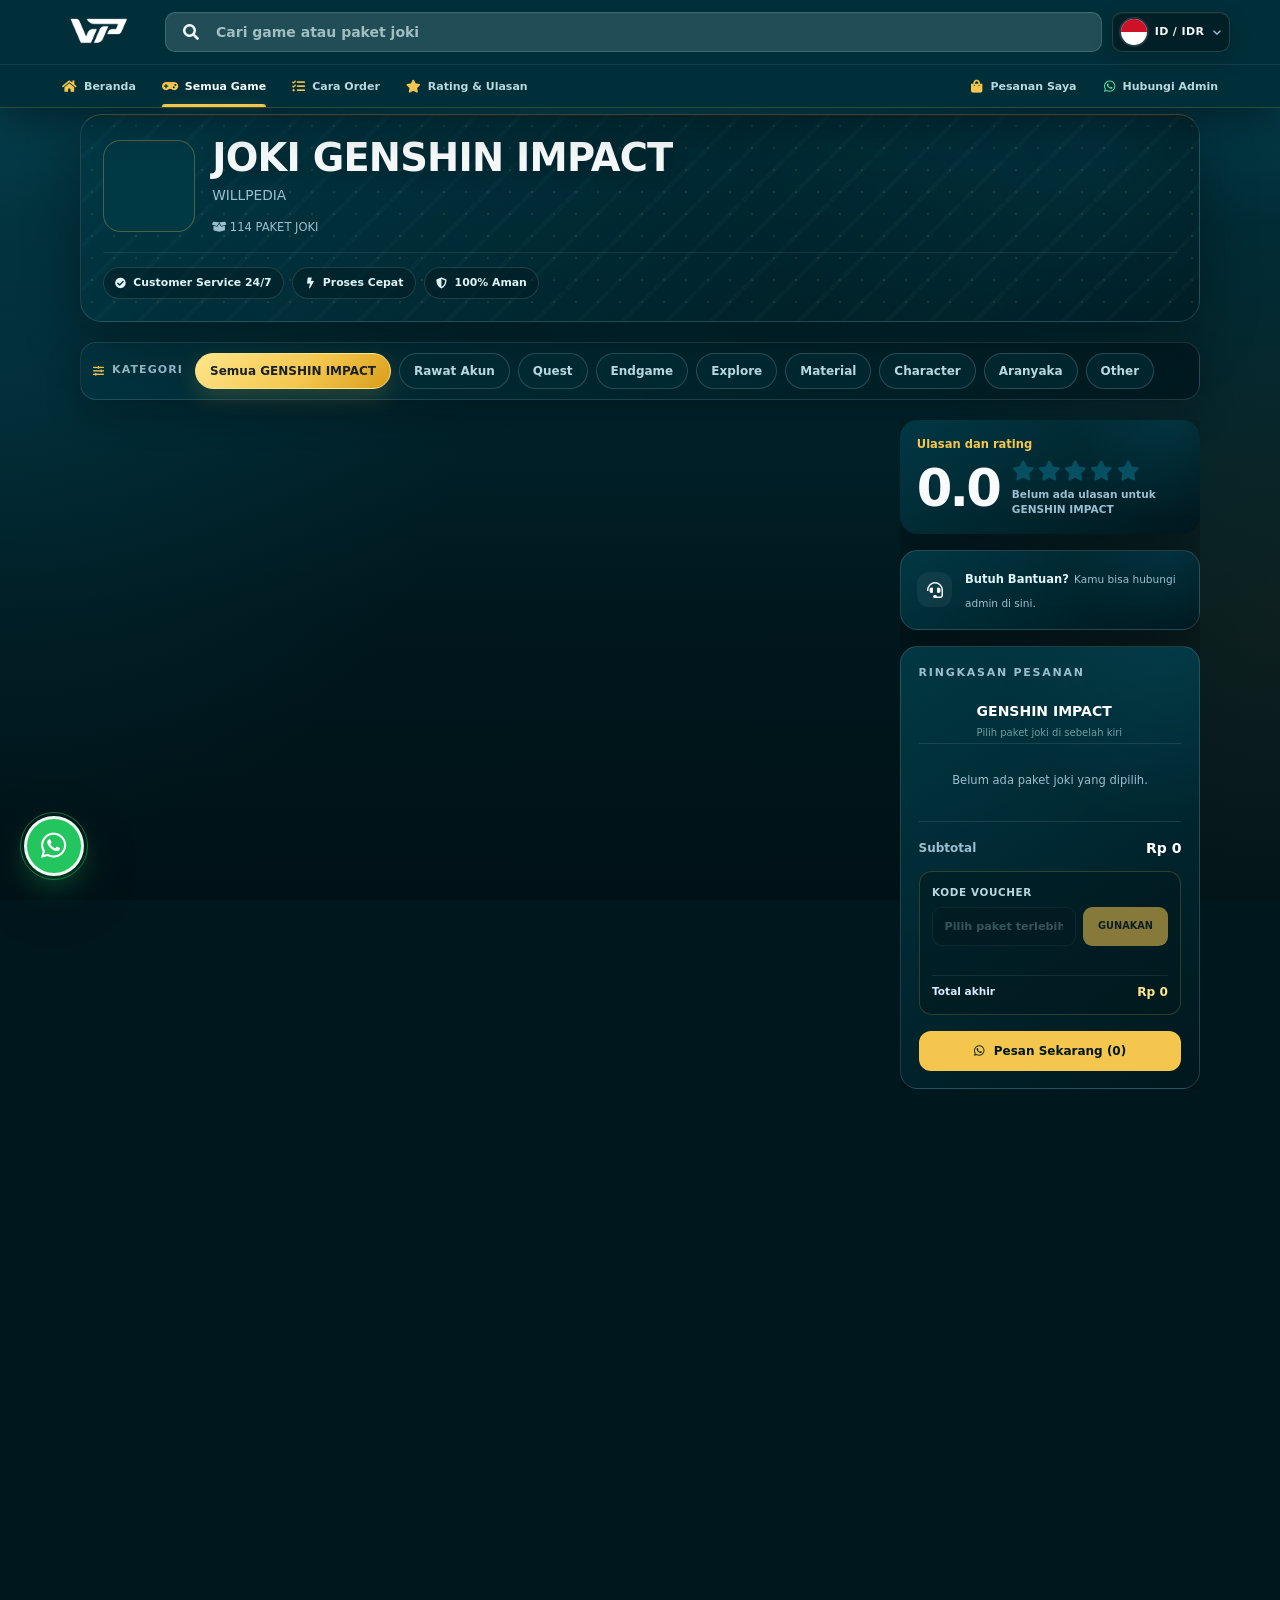
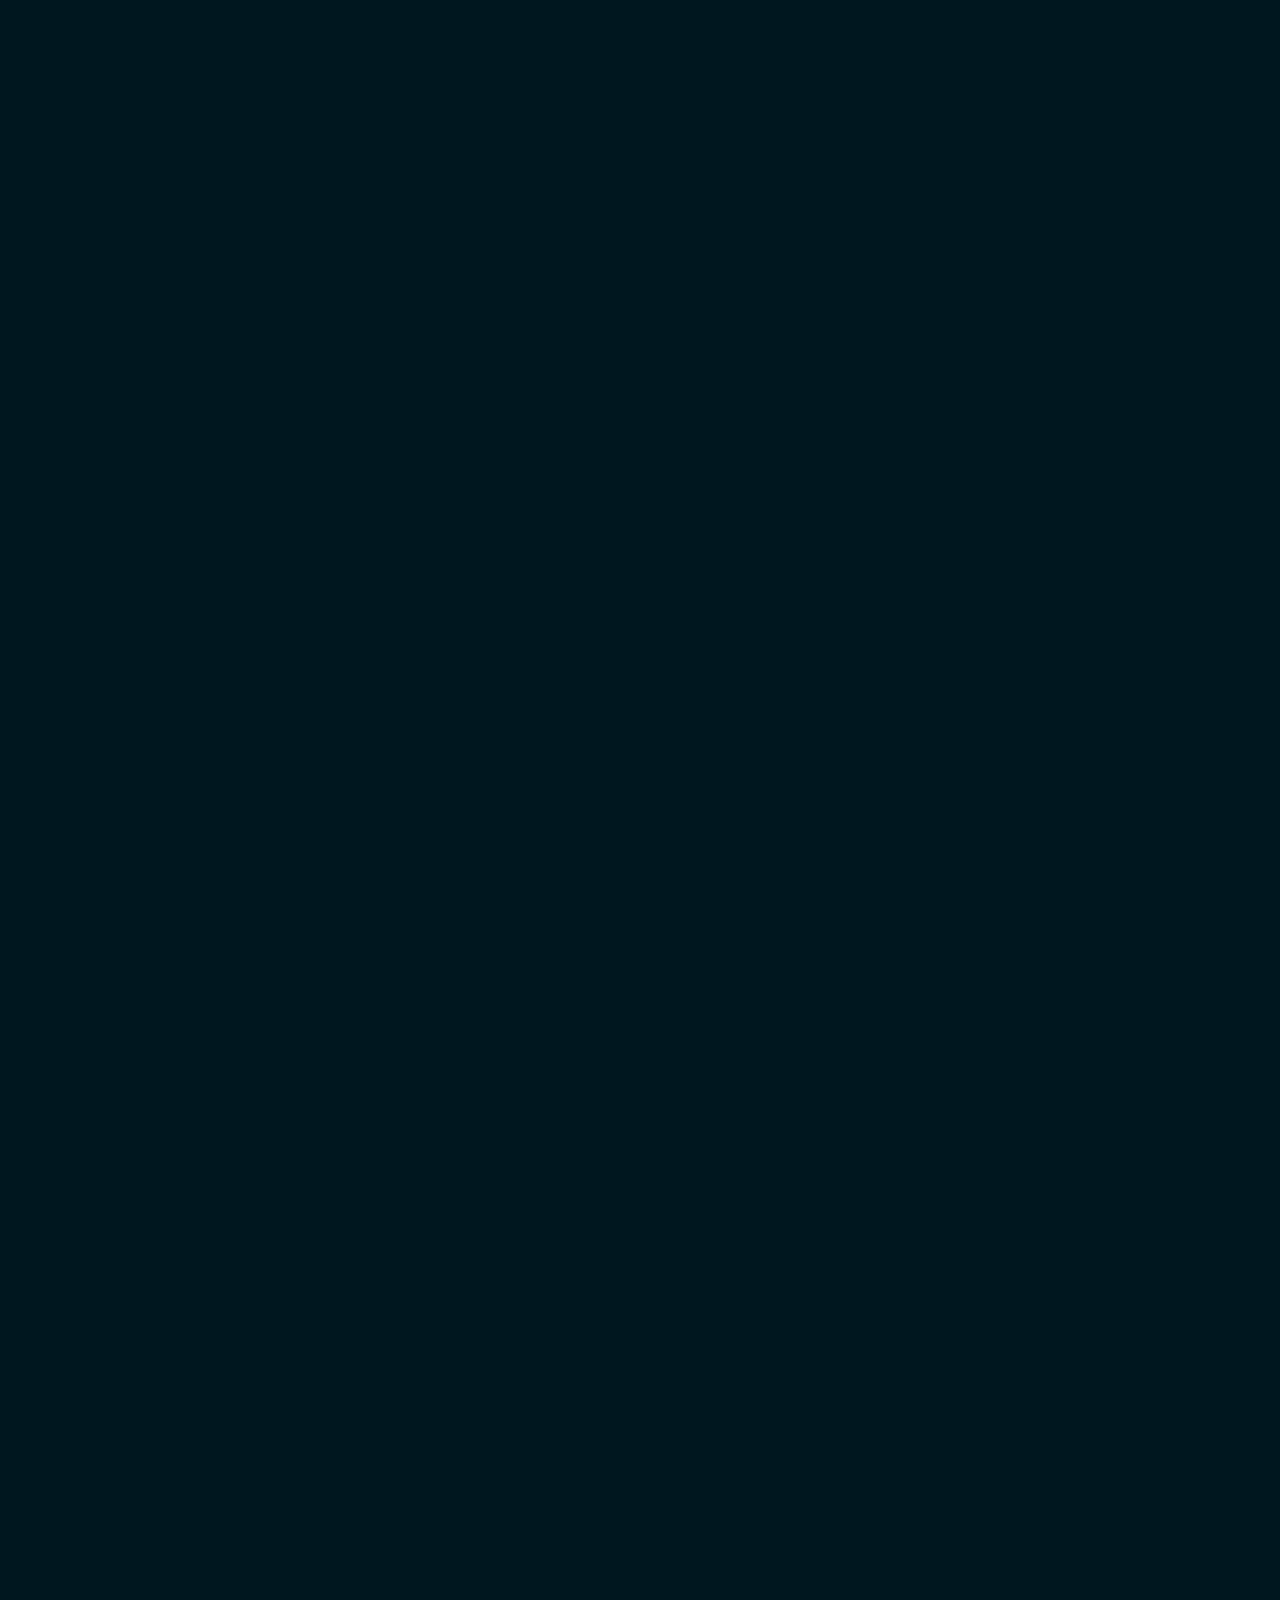
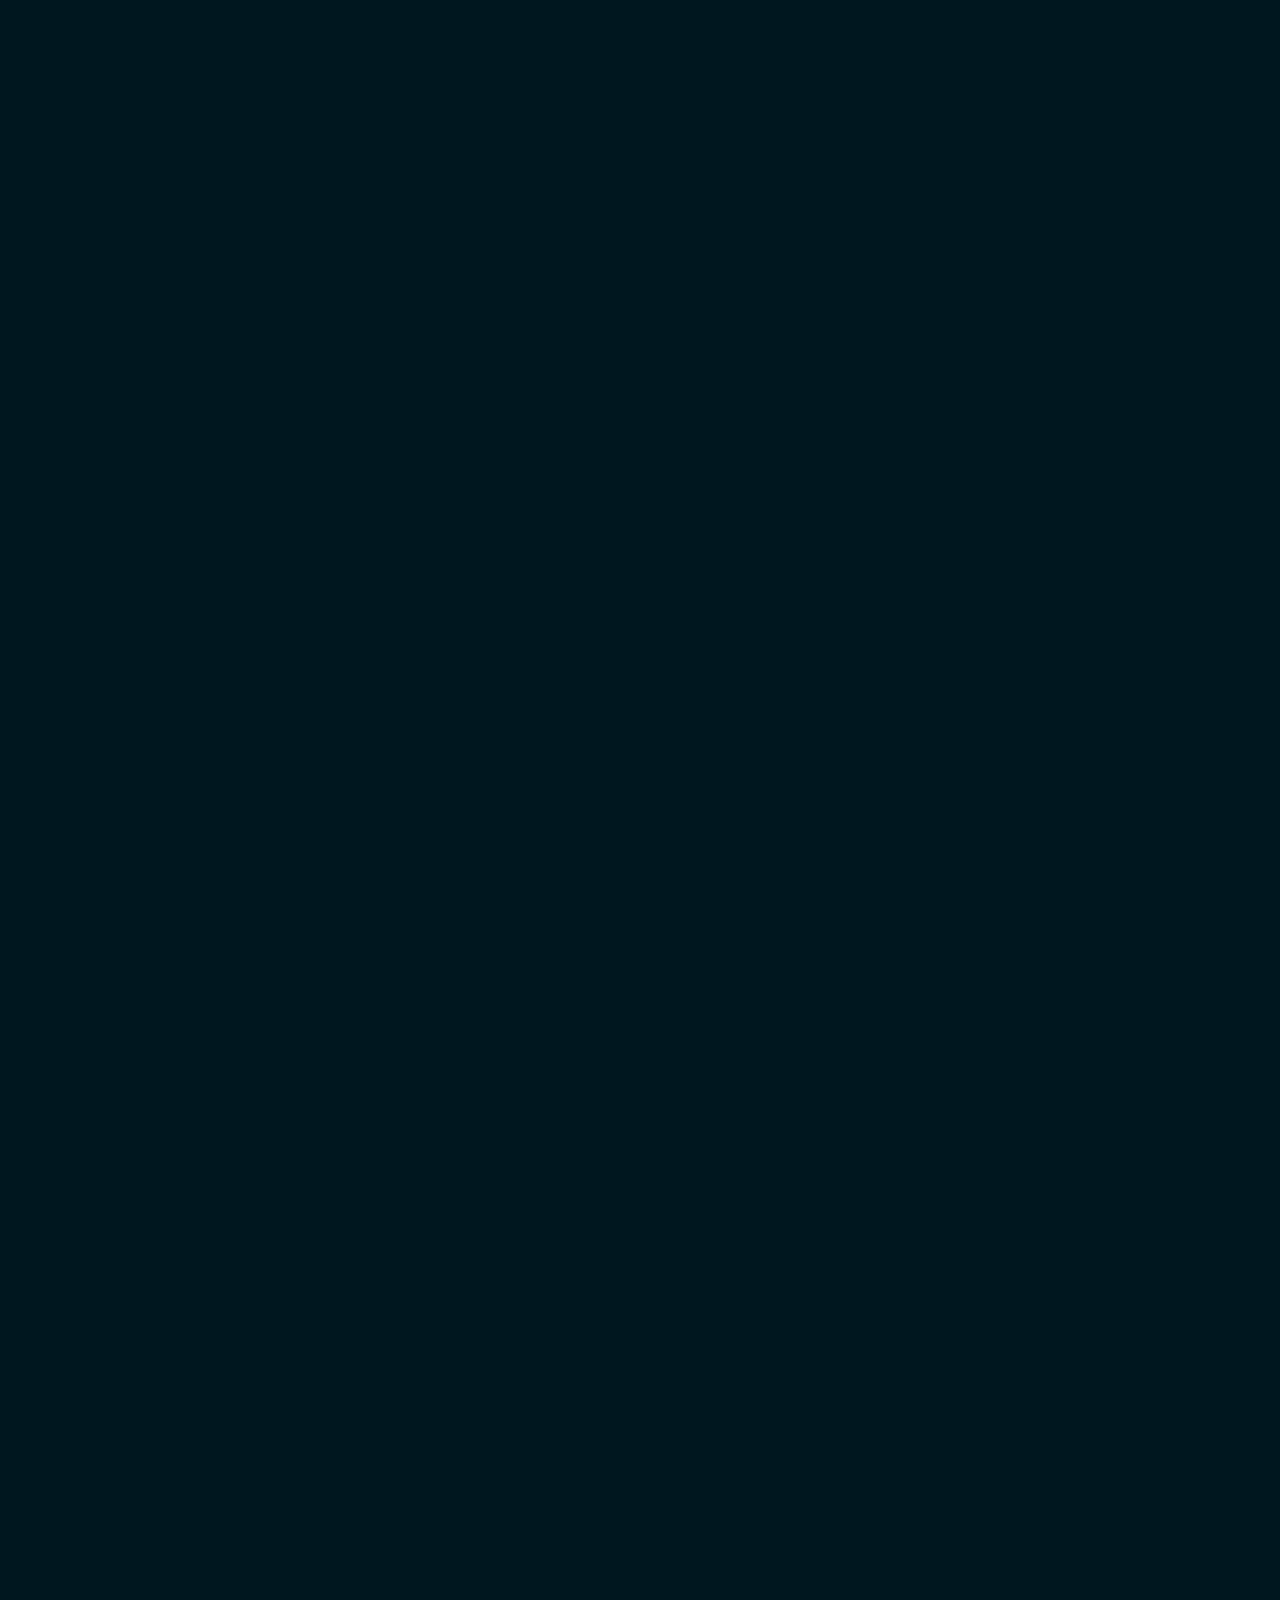
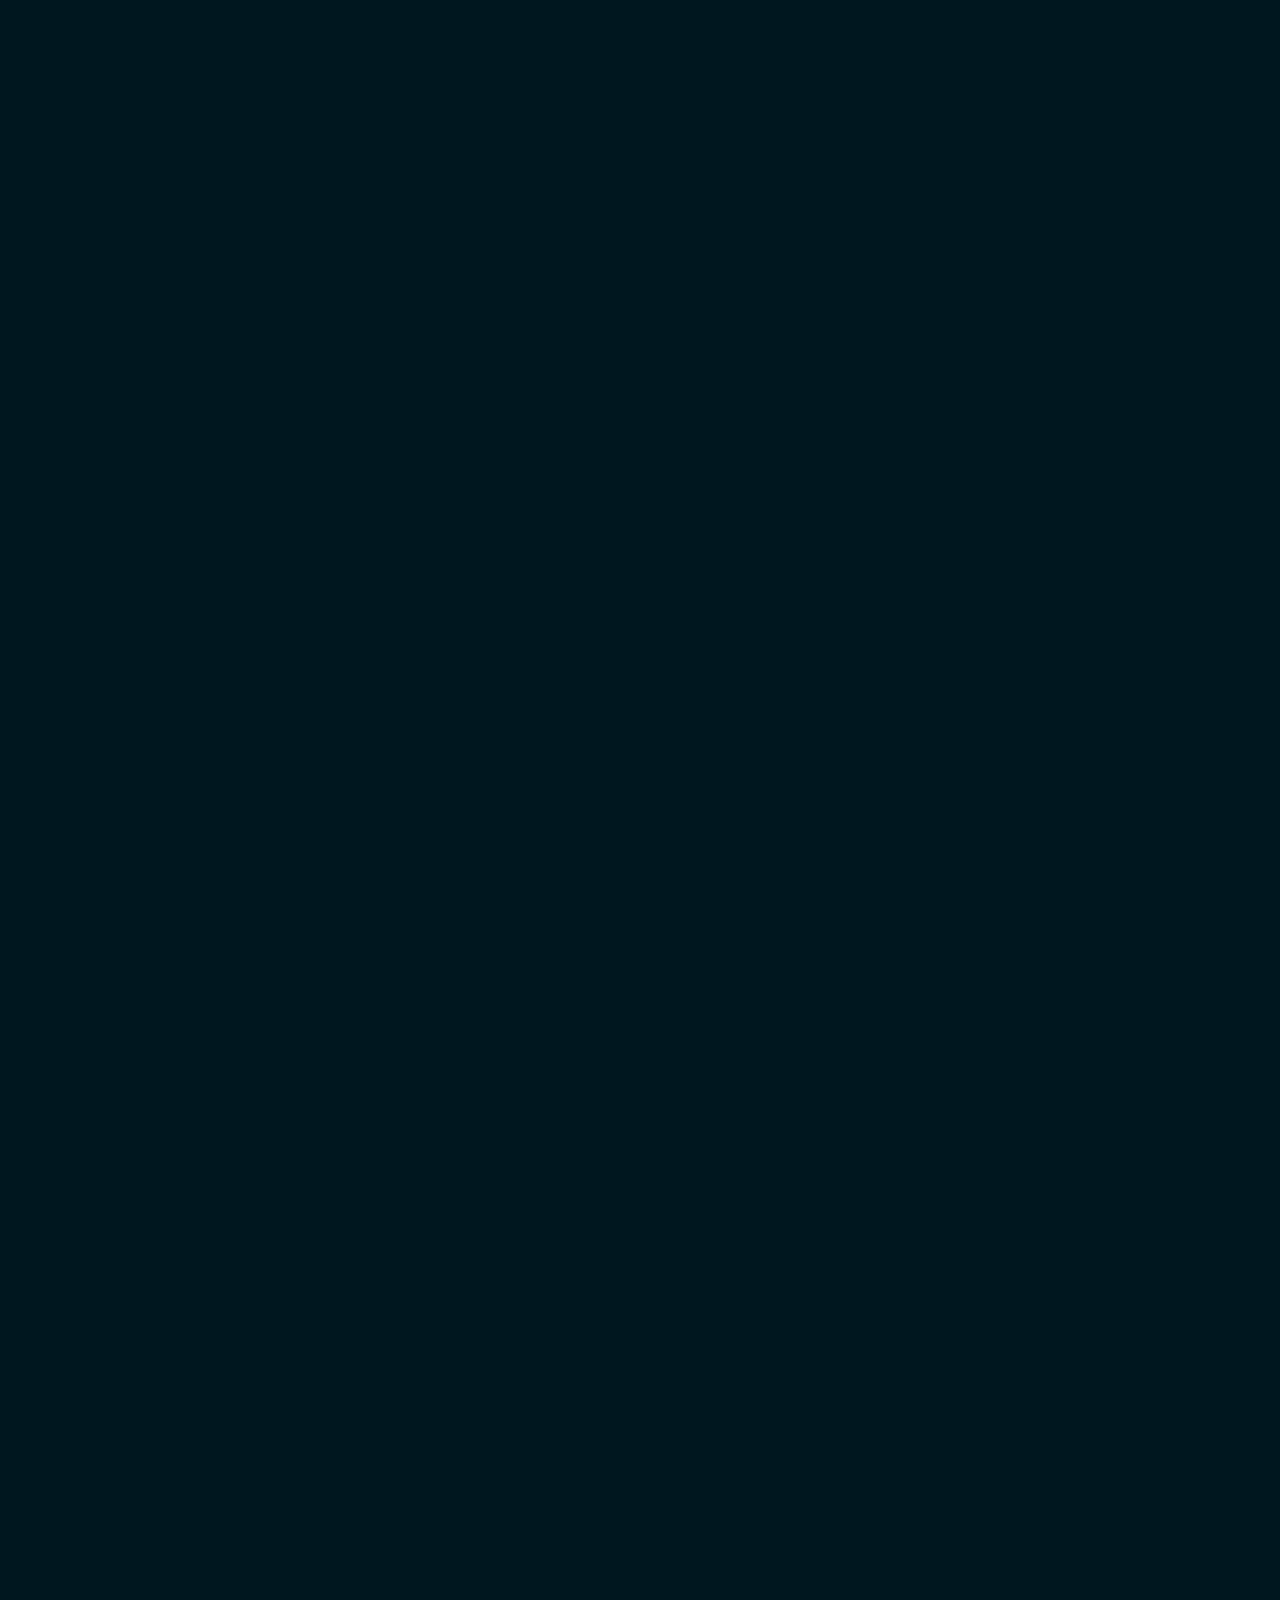
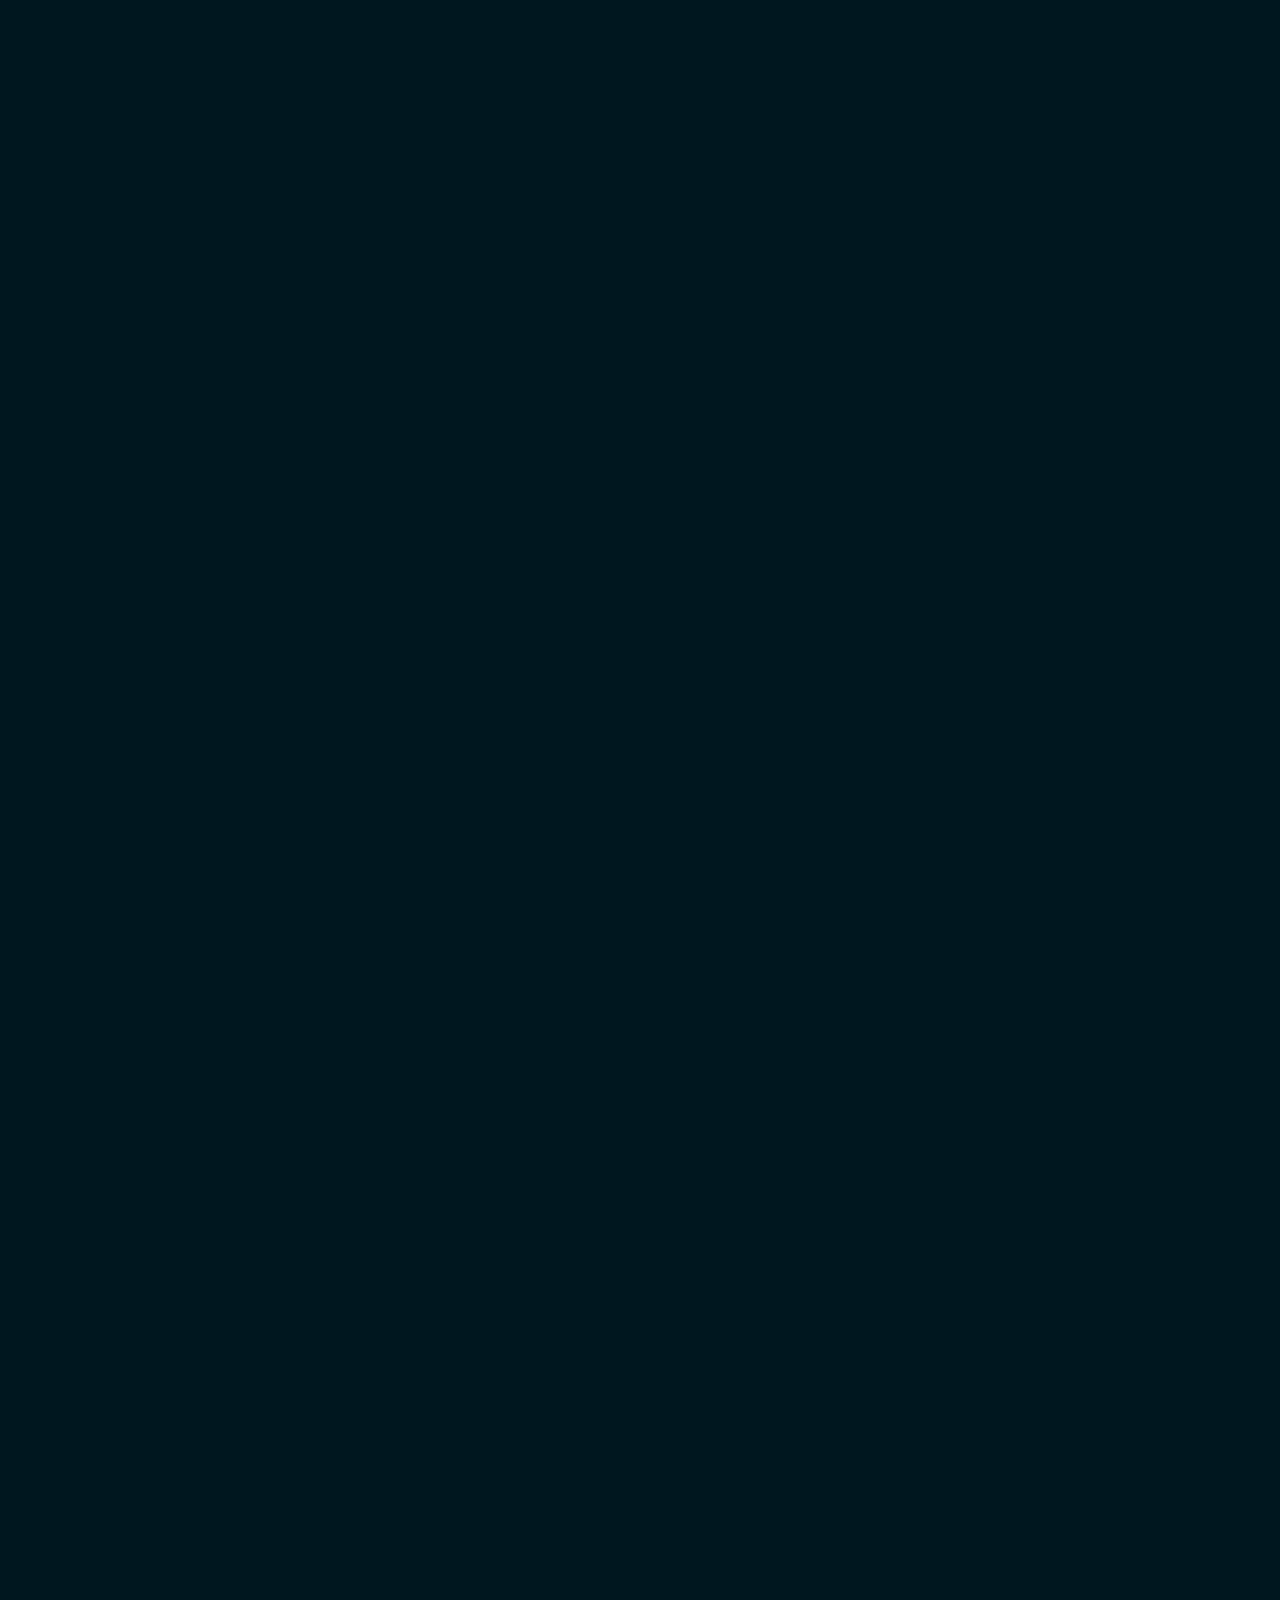
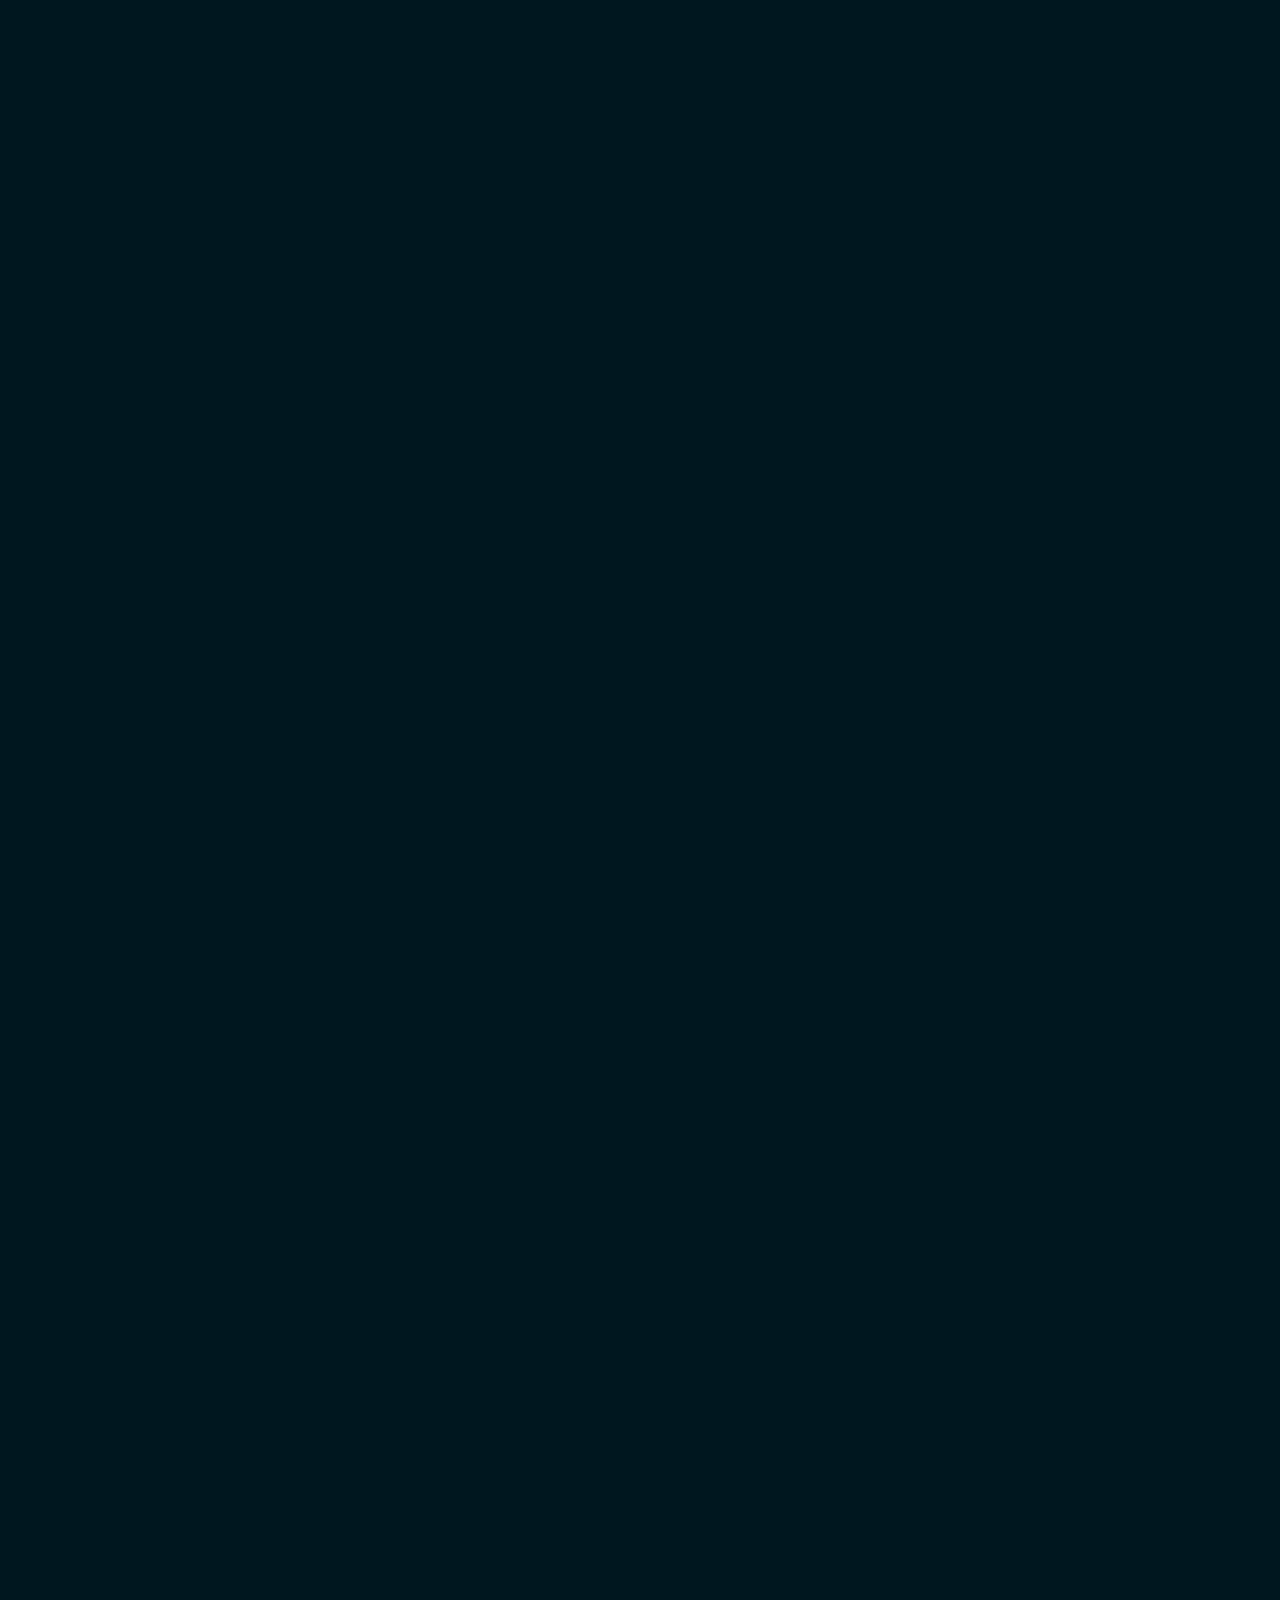
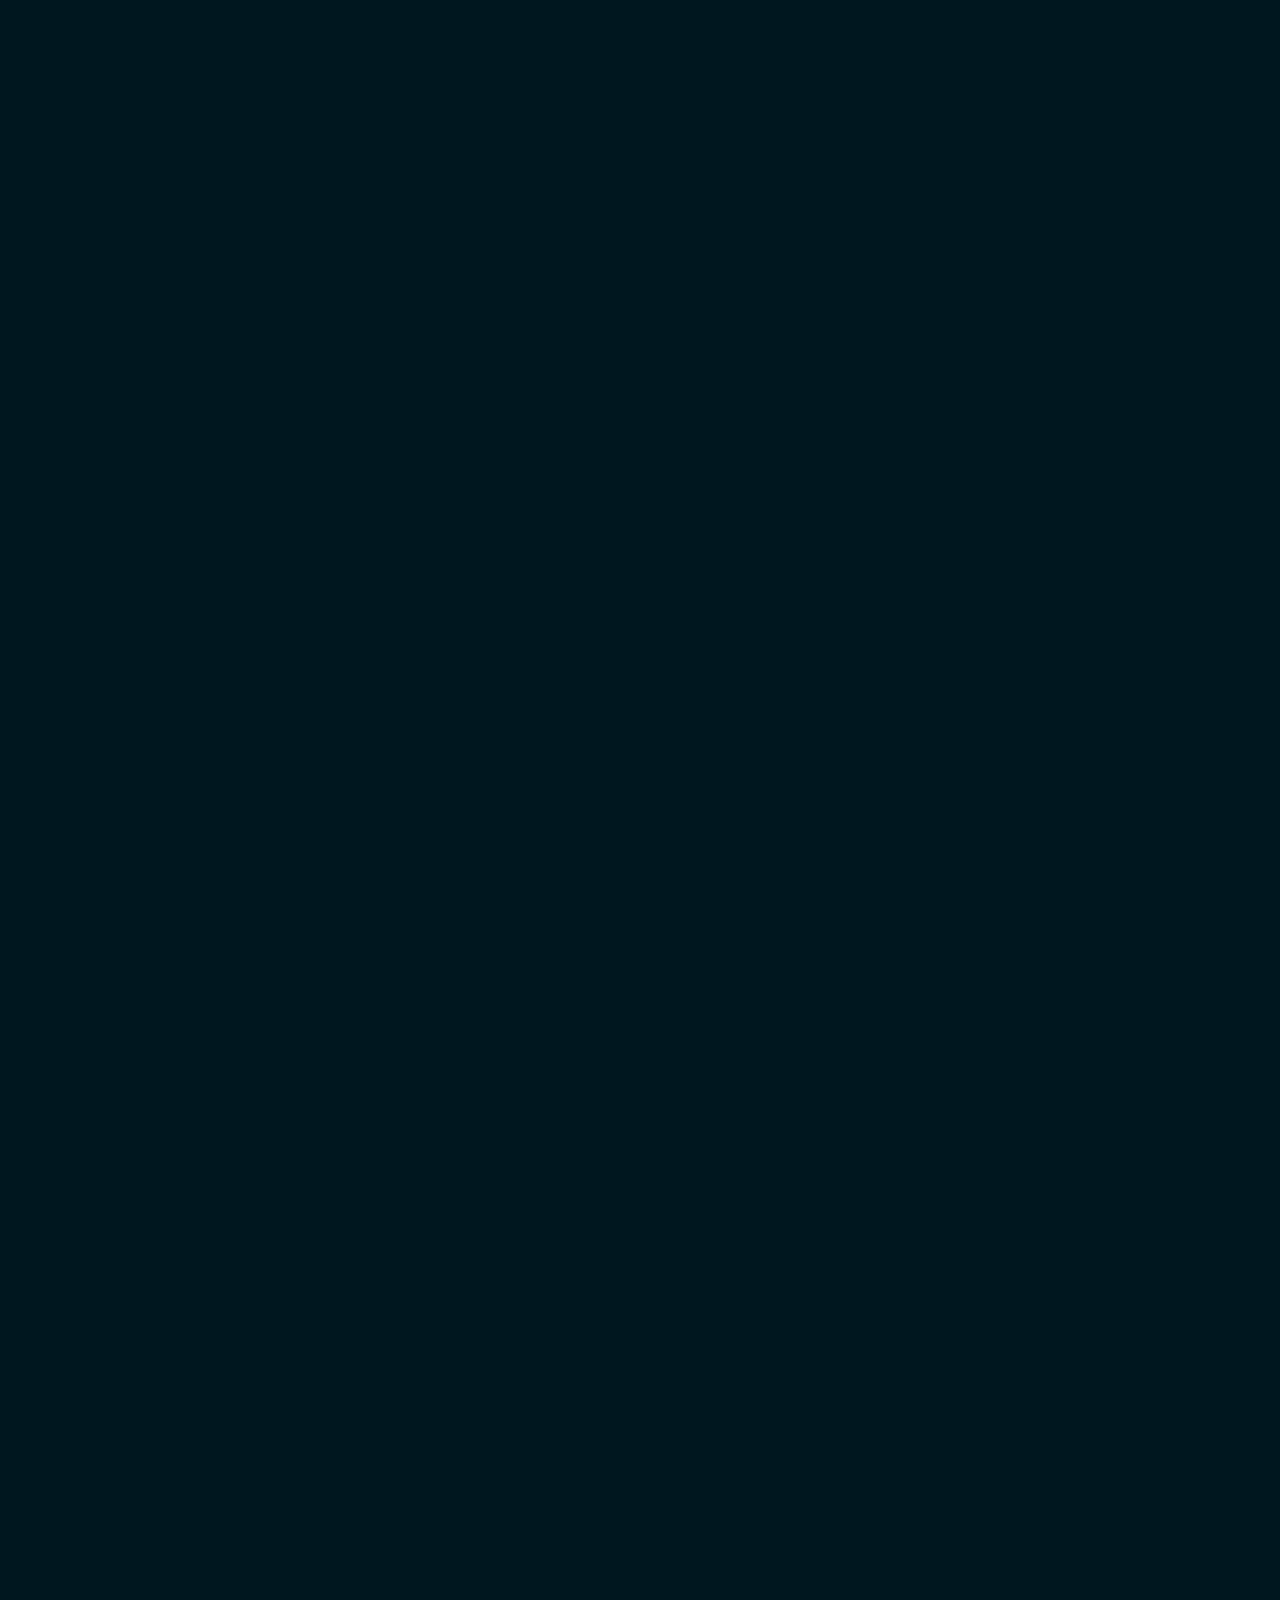
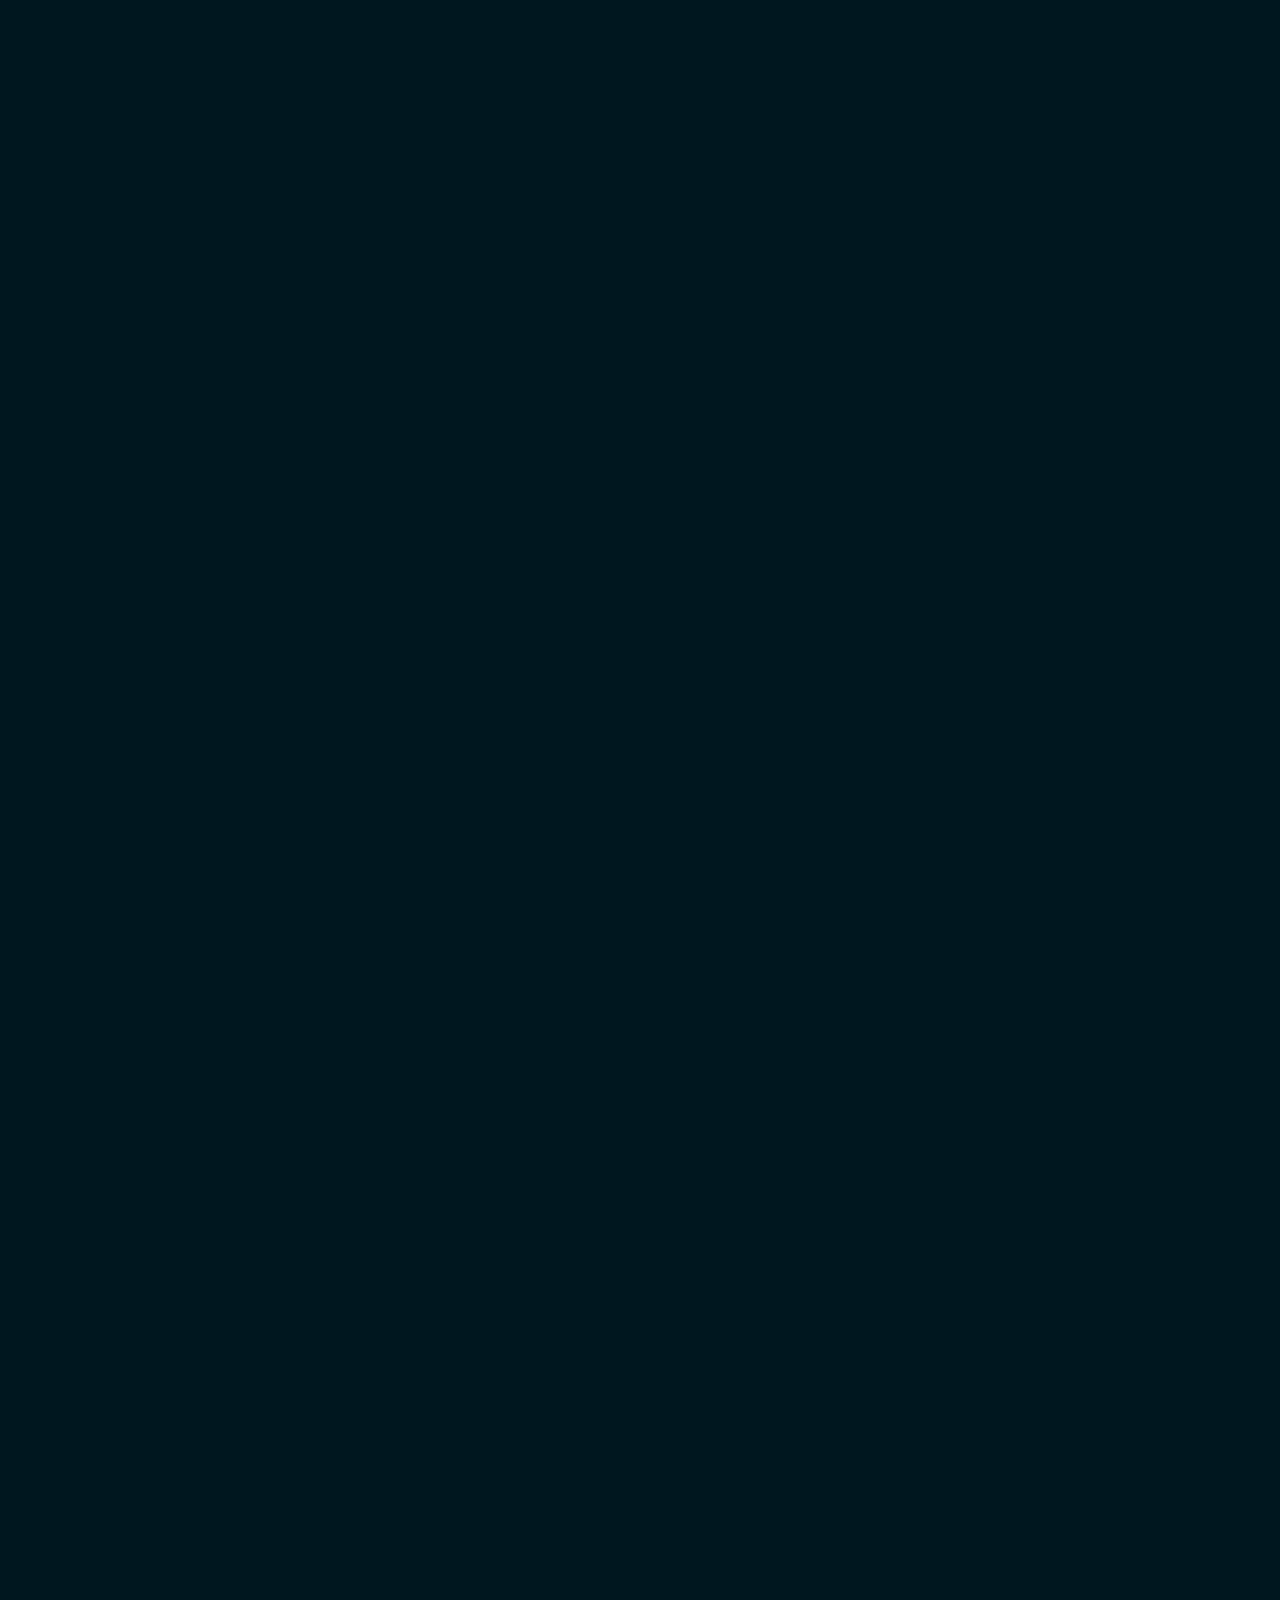
<file: genshin/index.html>
<!DOCTYPE html>

<html lang="id">
  <head>
    <meta charset="utf-8" />
    <meta content="width=device-width, initial-scale=1.0" name="viewport" />
    <meta content="#00171d" name="theme-color" />
    <base href="../" />
    <title>Joki Genshin Impact Aman dan Terpercaya | Willpedia</title>
    <meta
      name="description"
      content="Lihat daftar harga dan layanan joki Genshin Impact di Willpedia. Proses manual, aman, cepat, transparan, dan terpercaya."
    />
    <meta name="robots" content="index, follow, max-image-preview:large" />
    <link rel="canonical" href="https://willpedia.com/genshin/" />
    <meta property="og:locale" content="id_ID" />
    <meta property="og:type" content="website" />
    <meta property="og:site_name" content="Willpedia" />
    <meta property="og:title" content="Joki Genshin Impact | Willpedia" />
    <meta
      property="og:description"
      content="Lihat daftar harga dan layanan joki Genshin Impact di Willpedia. Proses manual, aman, cepat, transparan, dan terpercaya."
    />
    <meta property="og:url" content="https://willpedia.com/genshin/" />
    <meta property="og:image" content="https://willpedia.com/assets/images/games/genshin.webp" />
    <meta property="og:image:alt" content="Joki Genshin Impact | Willpedia" />
    <meta name="twitter:card" content="summary_large_image" />
    <meta name="twitter:title" content="Joki Genshin Impact | Willpedia" />
    <meta
      name="twitter:description"
      content="Lihat daftar harga dan layanan joki Genshin Impact di Willpedia. Proses manual, aman, cepat, transparan, dan terpercaya."
    />
    <meta name="twitter:image" content="https://willpedia.com/assets/images/games/genshin.webp" />
    <script type="application/ld+json">
      {
        "@context": "https://schema.org",
        "@type": "WebPage",
        "@id": "https://willpedia.com/genshin/#webpage",
        "url": "https://willpedia.com/genshin/",
        "name": "Joki Genshin Impact Aman dan Terpercaya | Willpedia",
        "description": "Lihat daftar harga dan layanan joki Genshin Impact di Willpedia. Proses manual, aman, cepat, transparan, dan terpercaya.",
        "inLanguage": "id-ID",
        "isPartOf": {
          "@type": "WebSite",
          "@id": "https://willpedia.com/#website",
          "url": "https://willpedia.com/",
          "name": "Willpedia"
        }
      }
    </script>
    <link href="logowill.png" rel="icon" type="image/png" />
    <link href="logowill.png" rel="shortcut icon" />
    <link href="logowill.png" rel="apple-touch-icon" />
    <style id="willpedia-critical-css">
      @font-face {
        font-family: "Willpedia Icons Solid";
        src: url("assets/webfonts/willpedia-icons-solid.woff2") format("woff2");
        font-style: normal;
        font-weight: 900;
        font-display: swap;
      }
      @font-face {
        font-family: "Willpedia Icons Brands";
        src: url("assets/webfonts/willpedia-icons-brands.woff2") format("woff2");
        font-style: normal;
        font-weight: 400;
        font-display: swap;
      }
      .fa,
      .fas,
      .fa-solid,
      .far,
      .fa-regular {
        font-family: "Willpedia Icons Solid";
        font-style: normal;
        font-weight: 900;
        font-variant: normal;
        line-height: 1;
        text-rendering: auto;
        display: inline-block;
        -webkit-font-smoothing: antialiased;
      }
      .fab,
      .fa-brands {
        font-family: "Willpedia Icons Brands";
        font-style: normal;
        font-weight: 400;
        font-variant: normal;
        line-height: 1;
        text-rendering: auto;
        display: inline-block;
        -webkit-font-smoothing: antialiased;
      }
      .fa-spin {
        animation: willpedia-fa-spin 1s linear infinite;
      }
      @keyframes willpedia-fa-spin {
        to {
          transform: rotate(360deg);
        }
      }
      .fa-arrow-left:before {
        content: "\f060";
      }
      .fa-arrow-right:before {
        content: "\f061";
      }
      .fa-arrow-up:before {
        content: "\f062";
      }
      .fa-arrow-up-right-from-square:before {
        content: "\f35d";
      }
      .fa-bag-shopping:before {
        content: "\f290";
      }
      .fa-bars:before {
        content: "\f0c9";
      }
      .fa-basket-shopping:before {
        content: "\f291";
      }
      .fa-bolt:before {
        content: "\f0e7";
      }
      .fa-box-open:before {
        content: "\f49e";
      }
      .fa-cart-plus:before {
        content: "\f217";
      }
      .fa-check:before {
        content: "\f00c";
      }
      .fa-chevron-down:before {
        content: "\f078";
      }
      .fa-chevron-right:before {
        content: "\f054";
      }
      .fa-chevron-up:before {
        content: "\f077";
      }
      .fa-circle-check:before {
        content: "\f058";
      }
      .fa-comment-dots:before {
        content: "\f4ad";
      }
      .fa-comments:before {
        content: "\f086";
      }
      .fa-envelope:before {
        content: "\f0e0";
      }
      .fa-fire:before {
        content: "\f06d";
      }
      .fa-gamepad:before {
        content: "\f11b";
      }
      .fa-headset:before {
        content: "\f590";
      }
      .fa-house:before {
        content: "\f015";
      }
      .fa-list-check:before {
        content: "\f0ae";
      }
      .fa-magnifying-glass:before {
        content: "\f002";
      }
      .fa-paper-plane:before {
        content: "\f1d8";
      }
      .fa-pen:before {
        content: "\f304";
      }
      .fa-plus:before {
        content: "\f067";
      }
      .fa-receipt:before {
        content: "\f543";
      }
      .fa-rotate-right:before {
        content: "\f2f9";
      }
      .fa-shield-halved:before {
        content: "\f3ed";
      }
      .fa-shopping-cart:before {
        content: "\f07a";
      }
      .fa-sliders:before {
        content: "\f1de";
      }
      .fa-spinner:before {
        content: "\f110";
      }
      .fa-star:before {
        content: "\f005";
      }
      .fa-trash-can:before {
        content: "\f2ed";
      }
      .fa-triangle-exclamation:before {
        content: "\f071";
      }
      .fa-xmark:before {
        content: "\f00d";
      }
      .fa-instagram:before {
        content: "\f16d";
      }
      .fa-tiktok:before {
        content: "\e07b";
      }
      .fa-whatsapp:before {
        content: "\f232";
      }
      .fa-youtube:before {
        content: "\f167";
      }

      /*! tailwindcss v4.3.3 | MIT License | https://tailwindcss.com*/
      @layer properties {
        @supports (((-webkit-hyphens: none)) and (not (margin-trim: inline))) or
          ((-moz-orient: inline) and (not (color: rgb(from red r g b)))) {
          *,
          :before,
          :after,
          ::backdrop {
            --tw-translate-x: 0;
            --tw-translate-y: 0;
            --tw-translate-z: 0;
            --tw-rotate-x: initial;
            --tw-rotate-y: initial;
            --tw-rotate-z: initial;
            --tw-skew-x: initial;
            --tw-skew-y: initial;
            --tw-space-y-reverse: 0;
            --tw-border-style: solid;
            --tw-gradient-position: initial;
            --tw-gradient-from: #0000;
            --tw-gradient-via: #0000;
            --tw-gradient-to: #0000;
            --tw-gradient-stops: initial;
            --tw-gradient-via-stops: initial;
            --tw-gradient-from-position: 0%;
            --tw-gradient-via-position: 50%;
            --tw-gradient-to-position: 100%;
            --tw-leading: initial;
            --tw-font-weight: initial;
            --tw-tracking: initial;
            --tw-shadow: 0 0 #0000;
            --tw-shadow-color: initial;
            --tw-shadow-alpha: 100%;
            --tw-inset-shadow: 0 0 #0000;
            --tw-inset-shadow-color: initial;
            --tw-inset-shadow-alpha: 100%;
            --tw-ring-color: initial;
            --tw-ring-shadow: 0 0 #0000;
            --tw-inset-ring-color: initial;
            --tw-inset-ring-shadow: 0 0 #0000;
            --tw-ring-inset: initial;
            --tw-ring-offset-width: 0px;
            --tw-ring-offset-color: #fff;
            --tw-ring-offset-shadow: 0 0 #0000;
            --tw-duration: initial;
            --tw-ease: initial;
            --tw-scale-x: 1;
            --tw-scale-y: 1;
            --tw-scale-z: 1;
          }
        }
      }
      @layer theme {
        :root,
        :host {
          --font-sans:
            ui-sans-serif, system-ui, sans-serif, "Apple Color Emoji", "Segoe UI Emoji",
            "Segoe UI Symbol", "Noto Color Emoji";
          --font-mono:
            ui-monospace, SFMono-Regular, Menlo, Monaco, Consolas, "Liberation Mono", "Courier New",
            monospace;
          --color-yellow-300: oklch(90.5% 0.182 98.111);
          --color-yellow-400: oklch(85.2% 0.199 91.936);
          --color-green-500: oklch(72.3% 0.219 149.579);
          --color-green-600: oklch(62.7% 0.194 149.214);
          --color-emerald-200: oklch(90.5% 0.093 164.15);
          --color-emerald-500: oklch(69.6% 0.17 162.48);
          --color-cyan-300: oklch(86.5% 0.127 207.078);
          --color-cyan-400: oklch(78.9% 0.154 211.53);
          --color-cyan-500: oklch(71.5% 0.143 215.221);
          --color-cyan-600: oklch(60.9% 0.126 221.723);
          --color-rose-200: oklch(89.2% 0.058 10.001);
          --color-rose-400: oklch(71.2% 0.194 13.428);
          --color-rose-500: oklch(64.5% 0.246 16.439);
          --color-slate-100: oklch(96.8% 0.007 247.896);
          --color-slate-200: oklch(92.9% 0.013 255.508);
          --color-slate-300: oklch(86.9% 0.022 252.894);
          --color-slate-400: oklch(70.4% 0.04 256.788);
          --color-slate-500: oklch(55.4% 0.046 257.417);
          --color-slate-600: oklch(44.6% 0.043 257.281);
          --color-slate-700: oklch(37.2% 0.044 257.287);
          --color-slate-800: oklch(27.9% 0.041 260.031);
          --color-slate-900: oklch(20.8% 0.042 265.755);
          --color-slate-950: oklch(12.9% 0.042 264.695);
          --color-black: #000;
          --color-white: #fff;
          --spacing: 0.25rem;
          --container-sm: 24rem;
          --container-md: 28rem;
          --container-xl: 36rem;
          --container-6xl: 72rem;
          --text-xs: 0.75rem;
          --text-xs--line-height: calc(1 / 0.75);
          --text-sm: 0.875rem;
          --text-sm--line-height: calc(1.25 / 0.875);
          --text-base: 1rem;
          --text-base--line-height: calc(1.5 / 1);
          --text-lg: 1.125rem;
          --text-lg--line-height: calc(1.75 / 1.125);
          --text-xl: 1.25rem;
          --text-xl--line-height: calc(1.75 / 1.25);
          --text-2xl: 1.5rem;
          --text-2xl--line-height: calc(2 / 1.5);
          --text-3xl: 1.875rem;
          --text-3xl--line-height: calc(2.25 / 1.875);
          --text-4xl: 2.25rem;
          --text-4xl--line-height: calc(2.5 / 2.25);
          --text-5xl: 3rem;
          --text-5xl--line-height: 1;
          --font-weight-medium: 500;
          --font-weight-semibold: 600;
          --font-weight-bold: 700;
          --font-weight-extrabold: 800;
          --font-weight-black: 900;
          --tracking-wide: 0.025em;
          --leading-snug: 1.375;
          --leading-relaxed: 1.625;
          --radius-md: 0.375rem;
          --radius-lg: 0.5rem;
          --radius-xl: 0.75rem;
          --radius-2xl: 1rem;
          --ease-out: cubic-bezier(0, 0, 0.2, 1);
          --default-transition-duration: 0.15s;
          --default-transition-timing-function: cubic-bezier(0.4, 0, 0.2, 1);
          --default-font-family: var(--font-sans);
          --default-mono-font-family: var(--font-mono);
        }
      }
      @layer base {
        *,
        :after,
        :before,
        ::backdrop {
          box-sizing: border-box;
          border: 0 solid;
          margin: 0;
          padding: 0;
        }
        ::file-selector-button {
          box-sizing: border-box;
          border: 0 solid;
          margin: 0;
          padding: 0;
        }
        html,
        :host {
          -webkit-text-size-adjust: 100%;
          tab-size: 4;
          line-height: 1.5;
          font-family: var(
            --default-font-family,
            ui-sans-serif,
            system-ui,
            sans-serif,
            "Apple Color Emoji",
            "Segoe UI Emoji",
            "Segoe UI Symbol",
            "Noto Color Emoji"
          );
          font-feature-settings: var(--default-font-feature-settings, normal);
          font-variation-settings: var(--default-font-variation-settings, normal);
          -webkit-tap-highlight-color: transparent;
        }
        hr {
          height: 0;
          color: inherit;
          border-top-width: 1px;
        }
        abbr:where([title]) {
          -webkit-text-decoration: underline dotted;
          text-decoration: underline dotted;
        }
        h1,
        h2,
        h3,
        h4,
        h5,
        h6 {
          font-size: inherit;
          font-weight: inherit;
        }
        a {
          color: inherit;
          -webkit-text-decoration: inherit;
          -webkit-text-decoration: inherit;
          -webkit-text-decoration: inherit;
          text-decoration: inherit;
        }
        b,
        strong {
          font-weight: bolder;
        }
        code,
        kbd,
        samp,
        pre {
          font-family: var(
            --default-mono-font-family,
            ui-monospace,
            SFMono-Regular,
            Menlo,
            Monaco,
            Consolas,
            "Liberation Mono",
            "Courier New",
            monospace
          );
          font-feature-settings: var(--default-mono-font-feature-settings, normal);
          font-variation-settings: var(--default-mono-font-variation-settings, normal);
          font-size: 1em;
        }
        small {
          font-size: 80%;
        }
        sub,
        sup {
          vertical-align: baseline;
          font-size: 75%;
          line-height: 0;
          position: relative;
        }
        sub {
          bottom: -0.25em;
        }
        sup {
          top: -0.5em;
        }
        table {
          text-indent: 0;
          border-color: inherit;
          border-collapse: collapse;
        }
        :-moz-focusring {
          outline: auto;
        }
        progress {
          vertical-align: baseline;
        }
        summary {
          display: list-item;
        }
        ol,
        ul,
        menu {
          list-style: none;
        }
        img,
        svg,
        video,
        canvas,
        audio,
        iframe,
        embed,
        object {
          vertical-align: middle;
          display: block;
        }
        img,
        video {
          max-width: 100%;
          height: auto;
        }
        button,
        input,
        select,
        optgroup,
        textarea {
          font: inherit;
          font-feature-settings: inherit;
          font-variation-settings: inherit;
          letter-spacing: inherit;
          color: inherit;
          opacity: 1;
          background-color: #0000;
          border-radius: 0;
        }
        ::file-selector-button {
          font: inherit;
          font-feature-settings: inherit;
          font-variation-settings: inherit;
          letter-spacing: inherit;
          color: inherit;
          opacity: 1;
          background-color: #0000;
          border-radius: 0;
        }
        :where(select:is([multiple], [size])) optgroup {
          font-weight: bolder;
        }
        :where(select:is([multiple], [size])) optgroup option {
          padding-inline-start: 20px;
        }
        ::file-selector-button {
          margin-inline-end: 4px;
        }
        ::placeholder {
          opacity: 1;
        }
        @supports (not ((-webkit-appearance: -apple-pay-button))) or (contain-intrinsic-size: 1px) {
          ::placeholder {
            color: currentColor;
          }
          @supports (color: color-mix(in lab, red, red)) {
            ::placeholder {
              color: color-mix(in oklab, currentcolor 50%, transparent);
            }
          }
        }
        textarea {
          resize: vertical;
        }
        ::-webkit-search-decoration {
          -webkit-appearance: none;
        }
        ::-webkit-date-and-time-value {
          min-height: 1lh;
          text-align: inherit;
        }
        ::-webkit-datetime-edit {
          display: inline-flex;
        }
        ::-webkit-datetime-edit-fields-wrapper {
          padding: 0;
        }
        ::-webkit-datetime-edit {
          padding-block: 0;
        }
        ::-webkit-datetime-edit-year-field {
          padding-block: 0;
        }
        ::-webkit-datetime-edit-month-field {
          padding-block: 0;
        }
        ::-webkit-datetime-edit-day-field {
          padding-block: 0;
        }
        ::-webkit-datetime-edit-hour-field {
          padding-block: 0;
        }
        ::-webkit-datetime-edit-minute-field {
          padding-block: 0;
        }
        ::-webkit-datetime-edit-second-field {
          padding-block: 0;
        }
        ::-webkit-datetime-edit-millisecond-field {
          padding-block: 0;
        }
        ::-webkit-datetime-edit-meridiem-field {
          padding-block: 0;
        }
        :-moz-ui-invalid {
          box-shadow: none;
        }
        button,
        input:where([type="button"], [type="reset"], [type="submit"]) {
          appearance: button;
        }
        ::file-selector-button {
          appearance: button;
        }
        ::-webkit-inner-spin-button {
          height: auto;
        }
        ::-webkit-outer-spin-button {
          height: auto;
        }
        [hidden]:where(:not([hidden="until-found"])) {
          display: none !important;
        }
      }
      @layer components;
      @layer utilities {
        .pointer-events-auto {
          pointer-events: auto;
        }
        .pointer-events-none {
          pointer-events: none;
        }
        .sr-only {
          clip-path: inset(50%);
          white-space: nowrap;
          border-width: 0;
          width: 1px;
          height: 1px;
          margin: -1px;
          padding: 0;
          position: absolute;
          overflow: hidden;
        }
        .absolute {
          position: absolute;
        }
        .fixed {
          position: fixed;
        }
        .relative {
          position: relative;
        }
        .inset-0 {
          inset: 0;
        }
        .top-0 {
          top: 0;
        }
        .top-2 {
          top: calc(var(--spacing) * 2);
        }
        .top-24 {
          top: calc(var(--spacing) * 24);
        }
        .right-0 {
          right: 0;
        }
        .right-2 {
          right: calc(var(--spacing) * 2);
        }
        .right-4 {
          right: calc(var(--spacing) * 4);
        }
        .right-6 {
          right: calc(var(--spacing) * 6);
        }
        .bottom-0 {
          bottom: 0;
        }
        .bottom-2 {
          bottom: calc(var(--spacing) * 2);
        }
        .bottom-4 {
          bottom: calc(var(--spacing) * 4);
        }
        .left-0 {
          left: 0;
        }
        .left-2 {
          left: calc(var(--spacing) * 2);
        }
        .z-10 {
          z-index: 10;
        }
        .z-50 {
          z-index: 50;
        }
        .z-\[1\] {
          z-index: 1;
        }
        .z-\[70\] {
          z-index: 70;
        }
        .order-1 {
          order: 1;
        }
        .order-2 {
          order: 2;
        }
        .col-span-full {
          grid-column: 1/-1;
        }
        .container {
          width: 100%;
        }
        @media (min-width: 40rem) {
          .container {
            max-width: 40rem;
          }
        }
        @media (min-width: 48rem) {
          .container {
            max-width: 48rem;
          }
        }
        @media (min-width: 64rem) {
          .container {
            max-width: 64rem;
          }
        }
        @media (min-width: 80rem) {
          .container {
            max-width: 80rem;
          }
        }
        @media (min-width: 96rem) {
          .container {
            max-width: 96rem;
          }
        }
        .mx-auto {
          margin-inline: auto;
        }
        .mt-0\.5 {
          margin-top: calc(var(--spacing) * 0.5);
        }
        .mt-1 {
          margin-top: var(--spacing);
        }
        .mt-1\.5 {
          margin-top: calc(var(--spacing) * 1.5);
        }
        .mt-2 {
          margin-top: calc(var(--spacing) * 2);
        }
        .mt-3 {
          margin-top: calc(var(--spacing) * 3);
        }
        .mt-4 {
          margin-top: calc(var(--spacing) * 4);
        }
        .mt-5 {
          margin-top: calc(var(--spacing) * 5);
        }
        .mt-10 {
          margin-top: calc(var(--spacing) * 10);
        }
        .mt-20 {
          margin-top: calc(var(--spacing) * 20);
        }
        .mr-1 {
          margin-right: var(--spacing);
        }
        .mr-1\.5 {
          margin-right: calc(var(--spacing) * 1.5);
        }
        .mr-2 {
          margin-right: calc(var(--spacing) * 2);
        }
        .mb-1 {
          margin-bottom: var(--spacing);
        }
        .mb-1\.5 {
          margin-bottom: calc(var(--spacing) * 1.5);
        }
        .mb-2 {
          margin-bottom: calc(var(--spacing) * 2);
        }
        .mb-2\.5 {
          margin-bottom: calc(var(--spacing) * 2.5);
        }
        .mb-3 {
          margin-bottom: calc(var(--spacing) * 3);
        }
        .mb-4 {
          margin-bottom: calc(var(--spacing) * 4);
        }
        .mb-5 {
          margin-bottom: calc(var(--spacing) * 5);
        }
        .mb-6 {
          margin-bottom: calc(var(--spacing) * 6);
        }
        .mb-20 {
          margin-bottom: calc(var(--spacing) * 20);
        }
        .ml-auto {
          margin-left: auto;
        }
        .line-clamp-2 {
          -webkit-line-clamp: 2;
          -webkit-box-orient: vertical;
          display: -webkit-box;
          overflow: hidden;
        }
        .block {
          display: block;
        }
        .flex {
          display: flex;
        }
        .grid {
          display: grid;
        }
        .hidden {
          display: none;
        }
        .h-8 {
          height: calc(var(--spacing) * 8);
        }
        .h-9 {
          height: calc(var(--spacing) * 9);
        }
        .h-12 {
          height: calc(var(--spacing) * 12);
        }
        .h-16 {
          height: calc(var(--spacing) * 16);
        }
        .h-32 {
          height: calc(var(--spacing) * 32);
        }
        .h-\[430px\] {
          height: 430px;
        }
        .h-full {
          height: 100%;
        }
        .max-h-\[85vh\] {
          max-height: 85vh;
        }
        .min-h-0 {
          min-height: 0;
        }
        .min-h-\[42px\] {
          min-height: 42px;
        }
        .min-h-\[150px\] {
          min-height: 150px;
        }
        .min-h-screen {
          min-height: 100vh;
        }
        .w-8 {
          width: calc(var(--spacing) * 8);
        }
        .w-9 {
          width: calc(var(--spacing) * 9);
        }
        .w-12 {
          width: calc(var(--spacing) * 12);
        }
        .w-auto {
          width: auto;
        }
        .w-full {
          width: 100%;
        }
        .max-w-6xl {
          max-width: var(--container-6xl);
        }
        .max-w-\[220px\] {
          max-width: 220px;
        }
        .max-w-md {
          max-width: var(--container-md);
        }
        .max-w-sm {
          max-width: var(--container-sm);
        }
        .max-w-xl {
          max-width: var(--container-xl);
        }
        .min-w-0 {
          min-width: 0;
        }
        .min-w-\[200px\] {
          min-width: 200px;
        }
        .flex-1 {
          flex: 1;
        }
        .flex-none {
          flex: none;
        }
        .flex-shrink-0,
        .shrink-0 {
          flex-shrink: 0;
        }
        .translate-x-full {
          --tw-translate-x: 100%;
          translate: var(--tw-translate-x) var(--tw-translate-y);
        }
        .transform {
          transform: var(--tw-rotate-x,) var(--tw-rotate-y,) var(--tw-rotate-z,) var(--tw-skew-x,)
            var(--tw-skew-y,);
        }
        .cursor-pointer {
          cursor: pointer;
        }
        .resize {
          resize: both;
        }
        .resize-none {
          resize: none;
        }
        .scroll-mt-28 {
          scroll-margin-top: calc(var(--spacing) * 28);
        }
        .grid-cols-1 {
          grid-template-columns: repeat(1, minmax(0, 1fr));
        }
        .grid-cols-2 {
          grid-template-columns: repeat(2, minmax(0, 1fr));
        }
        .grid-cols-3 {
          grid-template-columns: repeat(3, minmax(0, 1fr));
        }
        .flex-col {
          flex-direction: column;
        }
        .flex-nowrap {
          flex-wrap: nowrap;
        }
        .flex-wrap {
          flex-wrap: wrap;
        }
        .items-center {
          align-items: center;
        }
        .items-end {
          align-items: flex-end;
        }
        .items-start {
          align-items: flex-start;
        }
        .justify-between {
          justify-content: space-between;
        }
        .justify-center {
          justify-content: center;
        }
        .gap-1 {
          gap: var(--spacing);
        }
        .gap-1\.5 {
          gap: calc(var(--spacing) * 1.5);
        }
        .gap-2 {
          gap: calc(var(--spacing) * 2);
        }
        .gap-3 {
          gap: calc(var(--spacing) * 3);
        }
        .gap-4 {
          gap: calc(var(--spacing) * 4);
        }
        .gap-5 {
          gap: calc(var(--spacing) * 5);
        }
        .gap-10 {
          gap: calc(var(--spacing) * 10);
        }
        :where(.space-y-3 > :not(:last-child)) {
          --tw-space-y-reverse: 0;
          margin-block-start: calc(calc(var(--spacing) * 3) * var(--tw-space-y-reverse));
          margin-block-end: calc(calc(var(--spacing) * 3) * calc(1 - var(--tw-space-y-reverse)));
        }
        :where(.space-y-4 > :not(:last-child)) {
          --tw-space-y-reverse: 0;
          margin-block-start: calc(calc(var(--spacing) * 4) * var(--tw-space-y-reverse));
          margin-block-end: calc(calc(var(--spacing) * 4) * calc(1 - var(--tw-space-y-reverse)));
        }
        .gap-x-3 {
          column-gap: calc(var(--spacing) * 3);
        }
        .gap-y-1 {
          row-gap: var(--spacing);
        }
        .truncate {
          text-overflow: ellipsis;
          white-space: nowrap;
          overflow: hidden;
        }
        .overflow-hidden {
          overflow: hidden;
        }
        .overflow-x-hidden {
          overflow-x: hidden;
        }
        .overflow-y-auto {
          overflow-y: auto;
        }
        .rounded-2xl {
          border-radius: var(--radius-2xl);
        }
        .rounded-full {
          border-radius: 3.40282e38px;
        }
        .rounded-lg {
          border-radius: var(--radius-lg);
        }
        .rounded-md {
          border-radius: var(--radius-md);
        }
        .rounded-xl {
          border-radius: var(--radius-xl);
        }
        .border {
          border-style: var(--tw-border-style);
          border-width: 1px;
        }
        .border-t {
          border-top-style: var(--tw-border-style);
          border-top-width: 1px;
        }
        .border-b {
          border-bottom-style: var(--tw-border-style);
          border-bottom-width: 1px;
        }
        .border-dashed {
          --tw-border-style: dashed;
          border-style: dashed;
        }
        .border-cyan-500\/30 {
          border-color: #00b7d74d;
        }
        @supports (color: color-mix(in lab, red, red)) {
          .border-cyan-500\/30 {
            border-color: color-mix(in oklab, var(--color-cyan-500) 30%, transparent);
          }
        }
        .border-emerald-500\/30 {
          border-color: #00bb7f4d;
        }
        @supports (color: color-mix(in lab, red, red)) {
          .border-emerald-500\/30 {
            border-color: color-mix(in oklab, var(--color-emerald-500) 30%, transparent);
          }
        }
        .border-rose-500\/20 {
          border-color: #ff235733;
        }
        @supports (color: color-mix(in lab, red, red)) {
          .border-rose-500\/20 {
            border-color: color-mix(in oklab, var(--color-rose-500) 20%, transparent);
          }
        }
        .border-rose-500\/25 {
          border-color: #ff235740;
        }
        @supports (color: color-mix(in lab, red, red)) {
          .border-rose-500\/25 {
            border-color: color-mix(in oklab, var(--color-rose-500) 25%, transparent);
          }
        }
        .border-rose-500\/30 {
          border-color: #ff23574d;
        }
        @supports (color: color-mix(in lab, red, red)) {
          .border-rose-500\/30 {
            border-color: color-mix(in oklab, var(--color-rose-500) 30%, transparent);
          }
        }
        .border-slate-700 {
          border-color: var(--color-slate-700);
        }
        .border-slate-800 {
          border-color: var(--color-slate-800);
        }
        .border-slate-800\/50 {
          border-color: #1d293d80;
        }
        @supports (color: color-mix(in lab, red, red)) {
          .border-slate-800\/50 {
            border-color: color-mix(in oklab, var(--color-slate-800) 50%, transparent);
          }
        }
        .border-slate-800\/60 {
          border-color: #1d293d99;
        }
        @supports (color: color-mix(in lab, red, red)) {
          .border-slate-800\/60 {
            border-color: color-mix(in oklab, var(--color-slate-800) 60%, transparent);
          }
        }
        .border-white\/10 {
          border-color: #ffffff1a;
        }
        @supports (color: color-mix(in lab, red, red)) {
          .border-white\/10 {
            border-color: color-mix(in oklab, var(--color-white) 10%, transparent);
          }
        }
        .bg-cyan-500 {
          background-color: var(--color-cyan-500);
        }
        .bg-cyan-500\/20 {
          background-color: #00b7d733;
        }
        @supports (color: color-mix(in lab, red, red)) {
          .bg-cyan-500\/20 {
            background-color: color-mix(in oklab, var(--color-cyan-500) 20%, transparent);
          }
        }
        .bg-emerald-500\/10 {
          background-color: #00bb7f1a;
        }
        @supports (color: color-mix(in lab, red, red)) {
          .bg-emerald-500\/10 {
            background-color: color-mix(in oklab, var(--color-emerald-500) 10%, transparent);
          }
        }
        .bg-green-500 {
          background-color: var(--color-green-500);
        }
        .bg-rose-500 {
          background-color: var(--color-rose-500);
        }
        .bg-rose-500\/5 {
          background-color: #ff23570d;
        }
        @supports (color: color-mix(in lab, red, red)) {
          .bg-rose-500\/5 {
            background-color: color-mix(in oklab, var(--color-rose-500) 5%, transparent);
          }
        }
        .bg-rose-500\/10 {
          background-color: #ff23571a;
        }
        @supports (color: color-mix(in lab, red, red)) {
          .bg-rose-500\/10 {
            background-color: color-mix(in oklab, var(--color-rose-500) 10%, transparent);
          }
        }
        .bg-slate-800 {
          background-color: var(--color-slate-800);
        }
        .bg-slate-800\/70 {
          background-color: #1d293db3;
        }
        @supports (color: color-mix(in lab, red, red)) {
          .bg-slate-800\/70 {
            background-color: color-mix(in oklab, var(--color-slate-800) 70%, transparent);
          }
        }
        .bg-slate-900 {
          background-color: var(--color-slate-900);
        }
        .bg-slate-900\/45 {
          background-color: #0f172b73;
        }
        @supports (color: color-mix(in lab, red, red)) {
          .bg-slate-900\/45 {
            background-color: color-mix(in oklab, var(--color-slate-900) 45%, transparent);
          }
        }
        .bg-slate-900\/50 {
          background-color: #0f172b80;
        }
        @supports (color: color-mix(in lab, red, red)) {
          .bg-slate-900\/50 {
            background-color: color-mix(in oklab, var(--color-slate-900) 50%, transparent);
          }
        }
        .bg-slate-900\/60 {
          background-color: #0f172b99;
        }
        @supports (color: color-mix(in lab, red, red)) {
          .bg-slate-900\/60 {
            background-color: color-mix(in oklab, var(--color-slate-900) 60%, transparent);
          }
        }
        .bg-slate-900\/70 {
          background-color: #0f172bb3;
        }
        @supports (color: color-mix(in lab, red, red)) {
          .bg-slate-900\/70 {
            background-color: color-mix(in oklab, var(--color-slate-900) 70%, transparent);
          }
        }
        .bg-slate-900\/90 {
          background-color: #0f172be6;
        }
        @supports (color: color-mix(in lab, red, red)) {
          .bg-slate-900\/90 {
            background-color: color-mix(in oklab, var(--color-slate-900) 90%, transparent);
          }
        }
        .bg-slate-950 {
          background-color: var(--color-slate-950);
        }
        .bg-slate-950\/35 {
          background-color: #02061859;
        }
        @supports (color: color-mix(in lab, red, red)) {
          .bg-slate-950\/35 {
            background-color: color-mix(in oklab, var(--color-slate-950) 35%, transparent);
          }
        }
        .bg-slate-950\/40 {
          background-color: #02061866;
        }
        @supports (color: color-mix(in lab, red, red)) {
          .bg-slate-950\/40 {
            background-color: color-mix(in oklab, var(--color-slate-950) 40%, transparent);
          }
        }
        .bg-slate-950\/55 {
          background-color: #0206188c;
        }
        @supports (color: color-mix(in lab, red, red)) {
          .bg-slate-950\/55 {
            background-color: color-mix(in oklab, var(--color-slate-950) 55%, transparent);
          }
        }
        .bg-slate-950\/60 {
          background-color: #02061899;
        }
        @supports (color: color-mix(in lab, red, red)) {
          .bg-slate-950\/60 {
            background-color: color-mix(in oklab, var(--color-slate-950) 60%, transparent);
          }
        }
        .bg-slate-950\/85 {
          background-color: #020618d9;
        }
        @supports (color: color-mix(in lab, red, red)) {
          .bg-slate-950\/85 {
            background-color: color-mix(in oklab, var(--color-slate-950) 85%, transparent);
          }
        }
        .bg-slate-950\/90 {
          background-color: #020618e6;
        }
        @supports (color: color-mix(in lab, red, red)) {
          .bg-slate-950\/90 {
            background-color: color-mix(in oklab, var(--color-slate-950) 90%, transparent);
          }
        }
        .bg-slate-950\/95 {
          background-color: #020618f2;
        }
        @supports (color: color-mix(in lab, red, red)) {
          .bg-slate-950\/95 {
            background-color: color-mix(in oklab, var(--color-slate-950) 95%, transparent);
          }
        }
        .bg-white {
          background-color: var(--color-white);
        }
        .bg-white\/5 {
          background-color: #ffffff0d;
        }
        @supports (color: color-mix(in lab, red, red)) {
          .bg-white\/5 {
            background-color: color-mix(in oklab, var(--color-white) 5%, transparent);
          }
        }
        .bg-gradient-to-b {
          --tw-gradient-position: to bottom in oklab;
          background-image: linear-gradient(var(--tw-gradient-stops));
        }
        .bg-gradient-to-t {
          --tw-gradient-position: to top in oklab;
          background-image: linear-gradient(var(--tw-gradient-stops));
        }
        .from-slate-900 {
          --tw-gradient-from: var(--color-slate-900);
          --tw-gradient-stops: var(
            --tw-gradient-via-stops,
            var(--tw-gradient-position),
            var(--tw-gradient-from) var(--tw-gradient-from-position),
            var(--tw-gradient-to) var(--tw-gradient-to-position)
          );
        }
        .from-slate-950\/25 {
          --tw-gradient-from: #02061840;
        }
        @supports (color: color-mix(in lab, red, red)) {
          .from-slate-950\/25 {
            --tw-gradient-from: color-mix(in oklab, var(--color-slate-950) 25%, transparent);
          }
        }
        .from-slate-950\/25 {
          --tw-gradient-stops: var(
            --tw-gradient-via-stops,
            var(--tw-gradient-position),
            var(--tw-gradient-from) var(--tw-gradient-from-position),
            var(--tw-gradient-to) var(--tw-gradient-to-position)
          );
        }
        .via-slate-900\/45 {
          --tw-gradient-via: #0f172b73;
        }
        @supports (color: color-mix(in lab, red, red)) {
          .via-slate-900\/45 {
            --tw-gradient-via: color-mix(in oklab, var(--color-slate-900) 45%, transparent);
          }
        }
        .via-slate-900\/45 {
          --tw-gradient-via-stops:
            var(--tw-gradient-position), var(--tw-gradient-from) var(--tw-gradient-from-position),
            var(--tw-gradient-via) var(--tw-gradient-via-position),
            var(--tw-gradient-to) var(--tw-gradient-to-position);
          --tw-gradient-stops: var(--tw-gradient-via-stops);
        }
        .to-slate-900 {
          --tw-gradient-to: var(--color-slate-900);
          --tw-gradient-stops: var(
            --tw-gradient-via-stops,
            var(--tw-gradient-position),
            var(--tw-gradient-from) var(--tw-gradient-from-position),
            var(--tw-gradient-to) var(--tw-gradient-to-position)
          );
        }
        .to-transparent {
          --tw-gradient-to: transparent;
          --tw-gradient-stops: var(
            --tw-gradient-via-stops,
            var(--tw-gradient-position),
            var(--tw-gradient-from) var(--tw-gradient-from-position),
            var(--tw-gradient-to) var(--tw-gradient-to-position)
          );
        }
        .object-contain {
          object-fit: contain;
        }
        .object-cover {
          object-fit: cover;
        }
        .object-\[center_20\%\] {
          object-position: center 20%;
        }
        .p-1 {
          padding: var(--spacing);
        }
        .p-2 {
          padding: calc(var(--spacing) * 2);
        }
        .p-3 {
          padding: calc(var(--spacing) * 3);
        }
        .p-3\.5 {
          padding: calc(var(--spacing) * 3.5);
        }
        .p-4 {
          padding: calc(var(--spacing) * 4);
        }
        .px-2 {
          padding-inline: calc(var(--spacing) * 2);
        }
        .px-2\.5 {
          padding-inline: calc(var(--spacing) * 2.5);
        }
        .px-3 {
          padding-inline: calc(var(--spacing) * 3);
        }
        .px-4 {
          padding-inline: calc(var(--spacing) * 4);
        }
        .px-5 {
          padding-inline: calc(var(--spacing) * 5);
        }
        .px-6 {
          padding-inline: calc(var(--spacing) * 6);
        }
        .py-0\.5 {
          padding-block: calc(var(--spacing) * 0.5);
        }
        .py-1 {
          padding-block: var(--spacing);
        }
        .py-1\.5 {
          padding-block: calc(var(--spacing) * 1.5);
        }
        .py-2 {
          padding-block: calc(var(--spacing) * 2);
        }
        .py-2\.5 {
          padding-block: calc(var(--spacing) * 2.5);
        }
        .py-3 {
          padding-block: calc(var(--spacing) * 3);
        }
        .py-4 {
          padding-block: calc(var(--spacing) * 4);
        }
        .py-6 {
          padding-block: calc(var(--spacing) * 6);
        }
        .py-8 {
          padding-block: calc(var(--spacing) * 8);
        }
        .py-10 {
          padding-block: calc(var(--spacing) * 10);
        }
        .py-12 {
          padding-block: calc(var(--spacing) * 12);
        }
        .pt-2 {
          padding-top: calc(var(--spacing) * 2);
        }
        .pt-4 {
          padding-top: calc(var(--spacing) * 4);
        }
        .pt-6 {
          padding-top: calc(var(--spacing) * 6);
        }
        .pt-32 {
          padding-top: calc(var(--spacing) * 32);
        }
        .pr-4 {
          padding-right: calc(var(--spacing) * 4);
        }
        .pb-3 {
          padding-bottom: calc(var(--spacing) * 3);
        }
        .pb-7 {
          padding-bottom: calc(var(--spacing) * 7);
        }
        .text-center {
          text-align: center;
        }
        .text-2xl {
          font-size: var(--text-2xl);
          line-height: var(--tw-leading, var(--text-2xl--line-height));
        }
        .text-3xl {
          font-size: var(--text-3xl);
          line-height: var(--tw-leading, var(--text-3xl--line-height));
        }
        .text-4xl {
          font-size: var(--text-4xl);
          line-height: var(--tw-leading, var(--text-4xl--line-height));
        }
        .text-base {
          font-size: var(--text-base);
          line-height: var(--tw-leading, var(--text-base--line-height));
        }
        .text-lg {
          font-size: var(--text-lg);
          line-height: var(--tw-leading, var(--text-lg--line-height));
        }
        .text-sm {
          font-size: var(--text-sm);
          line-height: var(--tw-leading, var(--text-sm--line-height));
        }
        .text-xl {
          font-size: var(--text-xl);
          line-height: var(--tw-leading, var(--text-xl--line-height));
        }
        .text-xs {
          font-size: var(--text-xs);
          line-height: var(--tw-leading, var(--text-xs--line-height));
        }
        .text-\[10px\] {
          font-size: 10px;
        }
        .text-\[11px\] {
          font-size: 11px;
        }
        .leading-\[1\.12\] {
          --tw-leading: 1.12;
          line-height: 1.12;
        }
        .leading-relaxed {
          --tw-leading: var(--leading-relaxed);
          line-height: var(--leading-relaxed);
        }
        .leading-snug {
          --tw-leading: var(--leading-snug);
          line-height: var(--leading-snug);
        }
        .font-black {
          --tw-font-weight: var(--font-weight-black);
          font-weight: var(--font-weight-black);
        }
        .font-bold {
          --tw-font-weight: var(--font-weight-bold);
          font-weight: var(--font-weight-bold);
        }
        .font-extrabold {
          --tw-font-weight: var(--font-weight-extrabold);
          font-weight: var(--font-weight-extrabold);
        }
        .font-medium {
          --tw-font-weight: var(--font-weight-medium);
          font-weight: var(--font-weight-medium);
        }
        .font-semibold {
          --tw-font-weight: var(--font-weight-semibold);
          font-weight: var(--font-weight-semibold);
        }
        .tracking-\[\.16em\] {
          --tw-tracking: 0.16em;
          letter-spacing: 0.16em;
        }
        .tracking-wide {
          --tw-tracking: var(--tracking-wide);
          letter-spacing: var(--tracking-wide);
        }
        .break-words {
          overflow-wrap: break-word;
        }
        .text-cyan-400 {
          color: var(--color-cyan-400);
        }
        .text-cyan-500 {
          color: var(--color-cyan-500);
        }
        .text-cyan-500\/70 {
          color: #00b7d7b3;
        }
        @supports (color: color-mix(in lab, red, red)) {
          .text-cyan-500\/70 {
            color: color-mix(in oklab, var(--color-cyan-500) 70%, transparent);
          }
        }
        .text-emerald-200 {
          color: var(--color-emerald-200);
        }
        .text-green-600 {
          color: var(--color-green-600);
        }
        .text-rose-200 {
          color: var(--color-rose-200);
        }
        .text-rose-400 {
          color: var(--color-rose-400);
        }
        .text-slate-100 {
          color: var(--color-slate-100);
        }
        .text-slate-200 {
          color: var(--color-slate-200);
        }
        .text-slate-300 {
          color: var(--color-slate-300);
        }
        .text-slate-400 {
          color: var(--color-slate-400);
        }
        .text-slate-500 {
          color: var(--color-slate-500);
        }
        .text-slate-600 {
          color: var(--color-slate-600);
        }
        .text-slate-700 {
          color: var(--color-slate-700);
        }
        .text-slate-950 {
          color: var(--color-slate-950);
        }
        .text-white {
          color: var(--color-white);
        }
        .text-yellow-400 {
          color: var(--color-yellow-400);
        }
        .uppercase {
          text-transform: uppercase;
        }
        .line-through {
          text-decoration-line: line-through;
        }
        .opacity-0 {
          opacity: 0;
        }
        .shadow {
          --tw-shadow:
            0 1px 3px 0 var(--tw-shadow-color, #0000001a),
            0 1px 2px -1px var(--tw-shadow-color, #0000001a);
          box-shadow:
            var(--tw-inset-shadow), var(--tw-inset-ring-shadow), var(--tw-ring-offset-shadow),
            var(--tw-ring-shadow), var(--tw-shadow);
        }
        .shadow-2xl {
          --tw-shadow: 0 25px 50px -12px var(--tw-shadow-color, #00000040);
          box-shadow:
            var(--tw-inset-shadow), var(--tw-inset-ring-shadow), var(--tw-ring-offset-shadow),
            var(--tw-ring-shadow), var(--tw-shadow);
        }
        .shadow-lg {
          --tw-shadow:
            0 10px 15px -3px var(--tw-shadow-color, #0000001a),
            0 4px 6px -4px var(--tw-shadow-color, #0000001a);
          box-shadow:
            var(--tw-inset-shadow), var(--tw-inset-ring-shadow), var(--tw-ring-offset-shadow),
            var(--tw-ring-shadow), var(--tw-shadow);
        }
        .shadow-sm {
          --tw-shadow:
            0 1px 3px 0 var(--tw-shadow-color, #0000001a),
            0 1px 2px -1px var(--tw-shadow-color, #0000001a);
          box-shadow:
            var(--tw-inset-shadow), var(--tw-inset-ring-shadow), var(--tw-ring-offset-shadow),
            var(--tw-ring-shadow), var(--tw-shadow);
        }
        .shadow-xl {
          --tw-shadow:
            0 20px 25px -5px var(--tw-shadow-color, #0000001a),
            0 8px 10px -6px var(--tw-shadow-color, #0000001a);
          box-shadow:
            var(--tw-inset-shadow), var(--tw-inset-ring-shadow), var(--tw-ring-offset-shadow),
            var(--tw-ring-shadow), var(--tw-shadow);
        }
        .shadow-black\/20 {
          --tw-shadow-color: #0003;
        }
        @supports (color: color-mix(in lab, red, red)) {
          .shadow-black\/20 {
            --tw-shadow-color: color-mix(
              in oklab,
              color-mix(in oklab, var(--color-black) 20%, transparent) var(--tw-shadow-alpha),
              transparent
            );
          }
        }
        .transition {
          transition-property:
            color,
            background-color,
            border-color,
            outline-color,
            text-decoration-color,
            fill,
            stroke,
            --tw-gradient-from,
            --tw-gradient-via,
            --tw-gradient-to,
            opacity,
            box-shadow,
            transform,
            translate,
            scale,
            rotate,
            filter,
            -webkit-backdrop-filter,
            backdrop-filter,
            display,
            content-visibility,
            overlay,
            pointer-events;
          transition-timing-function: var(--tw-ease, var(--default-transition-timing-function));
          transition-duration: var(--tw-duration, var(--default-transition-duration));
        }
        .transition-all {
          transition-property: all;
          transition-timing-function: var(--tw-ease, var(--default-transition-timing-function));
          transition-duration: var(--tw-duration, var(--default-transition-duration));
        }
        .transition-colors {
          transition-property:
            color, background-color, border-color, outline-color, text-decoration-color, fill, stroke,
            --tw-gradient-from, --tw-gradient-via, --tw-gradient-to;
          transition-timing-function: var(--tw-ease, var(--default-transition-timing-function));
          transition-duration: var(--tw-duration, var(--default-transition-duration));
        }
        .duration-200 {
          --tw-duration: 0.2s;
          transition-duration: 0.2s;
        }
        .duration-300 {
          --tw-duration: 0.3s;
          transition-duration: 0.3s;
        }
        .ease-out {
          --tw-ease: var(--ease-out);
          transition-timing-function: var(--ease-out);
        }
        .select-none {
          -webkit-user-select: none;
          user-select: none;
        }
        @media (hover: hover) {
          .hover\:scale-105:hover {
            --tw-scale-x: 105%;
            --tw-scale-y: 105%;
            --tw-scale-z: 105%;
            scale: var(--tw-scale-x) var(--tw-scale-y);
          }
          .hover\:border-cyan-500\/50:hover {
            border-color: #00b7d780;
          }
          @supports (color: color-mix(in lab, red, red)) {
            .hover\:border-cyan-500\/50:hover {
              border-color: color-mix(in oklab, var(--color-cyan-500) 50%, transparent);
            }
          }
          .hover\:border-slate-700:hover {
            border-color: var(--color-slate-700);
          }
          .hover\:border-yellow-400\/50:hover {
            border-color: #fac80080;
          }
          @supports (color: color-mix(in lab, red, red)) {
            .hover\:border-yellow-400\/50:hover {
              border-color: color-mix(in oklab, var(--color-yellow-400) 50%, transparent);
            }
          }
          .hover\:bg-cyan-400:hover {
            background-color: var(--color-cyan-400);
          }
          .hover\:bg-cyan-500:hover {
            background-color: var(--color-cyan-500);
          }
          .hover\:bg-cyan-600:hover {
            background-color: var(--color-cyan-600);
          }
          .hover\:bg-green-600:hover {
            background-color: var(--color-green-600);
          }
          .hover\:bg-slate-700:hover {
            background-color: var(--color-slate-700);
          }
          .hover\:bg-slate-800:hover {
            background-color: var(--color-slate-800);
          }
          .hover\:bg-slate-800\/30:hover {
            background-color: #1d293d4d;
          }
          @supports (color: color-mix(in lab, red, red)) {
            .hover\:bg-slate-800\/30:hover {
              background-color: color-mix(in oklab, var(--color-slate-800) 30%, transparent);
            }
          }
          .hover\:bg-slate-900:hover {
            background-color: var(--color-slate-900);
          }
          .hover\:text-cyan-300:hover {
            color: var(--color-cyan-300);
          }
          .hover\:text-cyan-400:hover {
            color: var(--color-cyan-400);
          }
          .hover\:text-rose-400:hover {
            color: var(--color-rose-400);
          }
          .hover\:text-rose-500:hover {
            color: var(--color-rose-500);
          }
          .hover\:text-slate-950:hover {
            color: var(--color-slate-950);
          }
          .hover\:text-white:hover {
            color: var(--color-white);
          }
          .hover\:text-yellow-300:hover {
            color: var(--color-yellow-300);
          }
        }
        .active\:scale-\[\.98\]:active {
          scale: 0.98;
        }
        .disabled\:cursor-not-allowed:disabled {
          cursor: not-allowed;
        }
        .disabled\:opacity-60:disabled {
          opacity: 0.6;
        }
        @media (min-width: 40rem) {
          .sm\:h-10 {
            height: calc(var(--spacing) * 10);
          }
          .sm\:h-\[450px\] {
            height: 450px;
          }
          .sm\:w-10 {
            width: calc(var(--spacing) * 10);
          }
          .sm\:max-w-\[320px\] {
            max-width: 320px;
          }
          .sm\:gap-2 {
            gap: calc(var(--spacing) * 2);
          }
          .sm\:object-\[center_18\%\] {
            object-position: center 18%;
          }
          .sm\:px-3 {
            padding-inline: calc(var(--spacing) * 3);
          }
          .sm\:py-3 {
            padding-block: calc(var(--spacing) * 3);
          }
          .sm\:pt-32 {
            padding-top: calc(var(--spacing) * 32);
          }
          .sm\:text-4xl {
            font-size: var(--text-4xl);
            line-height: var(--tw-leading, var(--text-4xl--line-height));
          }
          .sm\:text-base {
            font-size: var(--text-base);
            line-height: var(--tw-leading, var(--text-base--line-height));
          }
          .sm\:text-xl {
            font-size: var(--text-xl);
            line-height: var(--tw-leading, var(--text-xl--line-height));
          }
          .sm\:text-xs {
            font-size: var(--text-xs);
            line-height: var(--tw-leading, var(--text-xs--line-height));
          }
        }
        @media (min-width: 48rem) {
          .md\:right-6 {
            right: calc(var(--spacing) * 6);
          }
          .md\:bottom-6 {
            bottom: calc(var(--spacing) * 6);
          }
          .md\:h-14 {
            height: calc(var(--spacing) * 14);
          }
          .md\:h-16 {
            height: calc(var(--spacing) * 16);
          }
          .md\:h-20 {
            height: calc(var(--spacing) * 20);
          }
          .md\:h-40 {
            height: calc(var(--spacing) * 40);
          }
          .md\:h-\[480px\] {
            height: 480px;
          }
          .md\:w-14 {
            width: calc(var(--spacing) * 14);
          }
          .md\:w-\[480px\] {
            width: 480px;
          }
          .md\:flex-none {
            flex: none;
          }
          .md\:grid-cols-3 {
            grid-template-columns: repeat(3, minmax(0, 1fr));
          }
          .md\:grid-cols-\[330px_minmax\(0\,1fr\)\] {
            grid-template-columns: 330px minmax(0, 1fr);
          }
          .md\:gap-2 {
            gap: calc(var(--spacing) * 2);
          }
          .md\:gap-4 {
            gap: calc(var(--spacing) * 4);
          }
          .md\:gap-7 {
            gap: calc(var(--spacing) * 7);
          }
          .md\:rounded-2xl {
            border-radius: var(--radius-2xl);
          }
          .md\:border-r {
            border-right-style: var(--tw-border-style);
            border-right-width: 1px;
          }
          .md\:border-b-0 {
            border-bottom-style: var(--tw-border-style);
            border-bottom-width: 0;
          }
          .md\:object-\[center_20\%\] {
            object-position: center 20%;
          }
          .md\:p-4 {
            padding: calc(var(--spacing) * 4);
          }
          .md\:p-5 {
            padding: calc(var(--spacing) * 5);
          }
          .md\:p-6 {
            padding: calc(var(--spacing) * 6);
          }
          .md\:px-4 {
            padding-inline: calc(var(--spacing) * 4);
          }
          .md\:px-5 {
            padding-inline: calc(var(--spacing) * 5);
          }
          .md\:px-6 {
            padding-inline: calc(var(--spacing) * 6);
          }
          .md\:py-4 {
            padding-block: calc(var(--spacing) * 4);
          }
          .md\:pt-24 {
            padding-top: calc(var(--spacing) * 24);
          }
          .md\:pb-10 {
            padding-bottom: calc(var(--spacing) * 10);
          }
          .md\:text-2xl {
            font-size: var(--text-2xl);
            line-height: var(--tw-leading, var(--text-2xl--line-height));
          }
          .md\:text-5xl {
            font-size: var(--text-5xl);
            line-height: var(--tw-leading, var(--text-5xl--line-height));
          }
          .md\:text-base {
            font-size: var(--text-base);
            line-height: var(--tw-leading, var(--text-base--line-height));
          }
          .md\:text-lg {
            font-size: var(--text-lg);
            line-height: var(--tw-leading, var(--text-lg--line-height));
          }
          .md\:text-sm {
            font-size: var(--text-sm);
            line-height: var(--tw-leading, var(--text-sm--line-height));
          }
          .md\:text-xl {
            font-size: var(--text-xl);
            line-height: var(--tw-leading, var(--text-xl--line-height));
          }
          .md\:text-xs {
            font-size: var(--text-xs);
            line-height: var(--tw-leading, var(--text-xs--line-height));
          }
        }
        @media (min-width: 64rem) {
          .lg\:h-\[500px\] {
            height: 500px;
          }
          .lg\:w-\[560px\] {
            width: 560px;
          }
          .lg\:max-w-\[430px\] {
            max-width: 430px;
          }
          .lg\:grid-cols-4 {
            grid-template-columns: repeat(4, minmax(0, 1fr));
          }
          .lg\:flex-row {
            flex-direction: row;
          }
          .lg\:justify-between {
            justify-content: space-between;
          }
          .lg\:text-left {
            text-align: left;
          }
        }
        @media (min-width: 80rem) {
          .xl\:w-\[640px\] {
            width: 640px;
          }
        }
      }
      html,
      body {
        font-synthesis: none;
        text-rendering: optimizelegibility;
        -webkit-font-smoothing: antialiased;
        -moz-osx-font-smoothing: grayscale;
        width: 100%;
        max-width: 100%;
        font-family:
          Plus Jakarta Sans,
          system-ui,
          -apple-system,
          BlinkMacSystemFont,
          Segoe UI,
          sans-serif;
        overflow-x: hidden;
      }
      * {
        box-sizing: border-box;
      }
      .gradient-bg {
        background-color: #0b1120;
        background-image: linear-gradient(#0b1120 0%, #111827 48%, #0b1120 100%);
      }
      img {
        max-width: 100%;
        display: block;
      }
      .scrollbar-hide {
        -ms-overflow-style: none;
        scrollbar-width: none;
      }
      .scrollbar-hide::-webkit-scrollbar {
        display: none;
      }
      #pricelist {
        width: 100%;
        min-width: 0;
      }
      .game-tabs-scroll {
        -webkit-overflow-scrolling: touch;
        overscroll-behavior-x: contain;
        touch-action: pan-y pinch-zoom;
        scrollbar-width: none;
        cursor: grab;
        -webkit-user-select: none;
        user-select: none;
        width: 100%;
        min-width: 0;
        max-width: 100%;
        display: block;
        position: relative;
        overflow-y: hidden;
        overflow-x: scroll !important;
      }
      .game-tabs-scroll.dragging {
        cursor: grabbing;
      }
      .game-tabs-scroll::-webkit-scrollbar {
        display: none;
      }
      .game-tabs-track {
        flex-wrap: nowrap;
        width: max-content;
        min-width: max-content;
        padding-right: 1rem;
        display: inline-flex;
      }
      .game-tabs-track > button {
        white-space: nowrap;
        touch-action: manipulation;
        flex: none;
      }
      .game-tabs-wrapper {
        width: 100%;
        min-width: 0;
        position: relative;
      }
      .game-tabs-arrow {
        z-index: 10;
        color: #67e8f9;
        opacity: 0;
        visibility: hidden;
        pointer-events: none;
        cursor: pointer;
        background: #0f172ae6;
        border: 1px solid #ffffff1f;
        border-radius: 9999px;
        justify-content: center;
        align-items: center;
        width: 2.25rem;
        height: 2.25rem;
        transition:
          opacity 0.2s,
          transform 0.2s,
          visibility 0.2s,
          background 0.2s;
        display: flex;
        position: absolute;
        top: calc(50% - 0.375rem);
        transform: translateY(-50%) scale(0.9);
        box-shadow: 0 6px 18px #02061761;
      }
      .game-tabs-arrow:hover,
      .game-tabs-arrow:active {
        color: #fff;
        background: #0891b2f2;
      }
      .game-tabs-arrow.is-visible {
        opacity: 1;
        visibility: visible;
        pointer-events: auto;
        transform: translateY(-50%) scale(1);
      }
      .game-tabs-arrow-left {
        left: 0.15rem;
      }
      .game-tabs-arrow-right {
        right: 0.15rem;
      }
      .game-tabs-arrow:before {
        content: "";
        pointer-events: none;
        z-index: -1;
        width: 2.4rem;
        height: 3.2rem;
        position: absolute;
        top: 50%;
        transform: translateY(-50%);
      }
      .game-tabs-arrow-left:before {
        background: linear-gradient(90deg, #0f172afa, #0f172a00);
        left: -0.2rem;
      }
      .game-tabs-arrow-right:before {
        background: linear-gradient(270deg, #0f172afa, #0f172a00);
        right: -0.2rem;
      }
      @media (max-width: 767px) {
        .game-tabs-track {
          padding-right: 3.25rem;
        }
      }
      @media (min-width: 768px) {
        .game-tabs-arrow {
          display: none !important;
        }
      }
      .product-card {
        content-visibility: auto;
        contain-intrinsic-size: 360px 470px;
        opacity: 0;
        transform-origin: 50%;
        transition:
          opacity 0.5s,
          transform 0.35s cubic-bezier(0.2, 0.8, 0.2, 1),
          border-color 0.25s,
          box-shadow 0.35s;
        position: relative;
        transform: translateY(28px);
      }
      .product-card.show {
        opacity: 1;
        transform: translateY(0) scale(1);
      }
      .product-card.show:hover {
        z-index: 20;
        border-color: #22d3ee9e;
        transform: translateY(-8px) scale(1.04);
        box-shadow: 0 20px 45px #0206178c;
      }
      .product-image {
        transition:
          transform 0.45s cubic-bezier(0.2, 0.8, 0.2, 1),
          filter 0.45s;
      }
      .product-card.show:hover .product-image {
        filter: saturate(1.08) contrast(1.03);
        transform: scale(1.1);
      }
      .product-card.show:hover .product-title {
        color: #fff;
      }
      @media (hover: none) {
        .product-card.show:hover {
          box-shadow: none;
          transform: translateY(0) scale(1);
        }
        .product-card.show:hover .product-image {
          filter: none;
          transform: none;
        }
      }
      @media (prefers-reduced-motion: reduce) {
        .product-card,
        .product-image {
          transition: none !important;
        }
      }
      .joki-filter-panel {
        background: #0f172ab8;
        border: 1px solid #94a3b829;
        border-radius: 1.25rem;
        position: relative;
        box-shadow: 0 18px 50px #0206173d;
      }
      .joki-filter-panel:before {
        content: "";
        pointer-events: none;
        border-radius: inherit;
        background: linear-gradient(135deg, #22d3ee0f, #0000 38%);
        position: absolute;
        inset: 0;
      }
      .joki-search-field {
        background: #0b1220;
        border: 1px solid #64748b73;
        border-radius: 0.9rem;
        align-items: center;
        width: 100%;
        min-height: 3rem;
        padding-left: 2.75rem;
        transition:
          border-color 0.2s,
          box-shadow 0.2s,
          background 0.2s;
        display: flex;
        position: relative;
      }
      .joki-search-field:focus-within {
        background: #0d1628;
        border-color: #22d3eeb8;
        box-shadow: 0 0 0 4px #22d3ee1a;
      }
      .joki-search-icon {
        color: #64748b;
        pointer-events: none;
        position: absolute;
        left: 1rem;
      }
      .joki-search-input {
        color: #f8fafc;
        background: 0 0;
        border: 0;
        outline: 0;
        width: 100%;
        min-width: 0;
        padding: 0.8rem 0.5rem;
        font-size: 0.84rem;
        font-weight: 500;
      }
      .joki-search-input::placeholder {
        color: #64748b;
      }
      .joki-search-clear {
        color: #94a3b8;
        cursor: pointer;
        border-radius: 0.7rem;
        flex: 0 0 2.2rem;
        justify-content: center;
        align-items: center;
        width: 2.2rem;
        height: 2.2rem;
        margin-right: 0.25rem;
        transition:
          color 0.2s,
          background 0.2s;
        display: flex;
      }
      .joki-search-clear:hover {
        color: #f8fafc;
        background: #334155b8;
      }
      .joki-search-button {
        color: #082f49;
        cursor: pointer;
        background: #22d3ee;
        border-radius: 0.9rem;
        justify-content: center;
        align-items: center;
        gap: 0.5rem;
        min-height: 3rem;
        padding: 0.75rem 1.15rem;
        font-size: 0.82rem;
        font-weight: 800;
        transition:
          transform 0.2s,
          background 0.2s,
          box-shadow 0.2s;
        display: inline-flex;
        box-shadow: 0 8px 20px #06b6d429;
      }
      .joki-search-button:hover {
        background: #67e8f9;
        transform: translateY(-1px);
        box-shadow: 0 12px 24px #06b6d438;
      }
      .joki-search-button:active {
        transform: scale(0.98);
      }
      .tab-btn {
        color: #cbd5e1;
        cursor: pointer;
        background: #182338;
        border: 1px solid #64748b47;
        border-radius: 0.85rem;
        justify-content: center;
        align-items: center;
        gap: 0.45rem;
        min-height: 2.7rem;
        padding: 0.65rem 1rem;
        font-size: 0.82rem;
        font-weight: 600;
        transition:
          transform 0.2s,
          border-color 0.2s,
          background 0.2s,
          color 0.2s,
          box-shadow 0.2s;
        display: inline-flex;
        position: relative;
        box-shadow: 0 4px 12px #0206171f;
      }
      .tab-btn:hover {
        color: #f8fafc;
        background: #22304a;
        border-color: #67e8f966;
        transform: translateY(-1px);
      }
      .tab-btn.active {
        color: #082f49;
        background: #22d3ee;
        border-color: #67e8f9;
        font-weight: 800;
        box-shadow: 0 9px 22px #06b6d433;
      }
      .tab-btn.active:after {
        content: "";
        background: #67e8f9;
        border-radius: 9999px;
        width: 0.32rem;
        height: 0.32rem;
        position: absolute;
        bottom: -0.45rem;
        left: 50%;
        transform: translate(-50%);
        box-shadow: 0 0 0 4px #22d3ee14;
      }
      .search-result-info {
        color: #cbd5e1;
        background: #082f4938;
        border: 1px solid #22d3ee29;
        border-radius: 0.9rem;
        justify-content: flex-start;
        align-items: center;
        gap: 1rem;
        margin-top: 0.75rem;
        padding: 0.75rem 1rem;
        font-size: 0.78rem;
        display: flex;
      }
      @media (max-width: 640px) {
        .joki-search-button {
          width: 100%;
        }
        .tab-btn {
          min-height: 2.55rem;
          padding: 0.6rem 0.9rem;
          font-size: 0.78rem;
        }
      }
      #product-container {
        scroll-margin-top: 9rem;
      }
      .navbar-search-form {
        min-width: 0;
      }
      .navbar-search-form .joki-search-field {
        background: #020617b3;
        border-color: #64748b61;
        min-height: 2.65rem;
      }
      .navbar-search-form .joki-search-input {
        padding: 0.66rem 0.45rem;
        font-size: 0.78rem;
      }
      .navbar-search-form .joki-search-button {
        white-space: nowrap;
        min-height: 2.65rem;
        box-shadow: none;
        border-radius: 0.8rem;
        padding: 0.65rem 0.9rem;
      }
      @media (max-width: 767px) {
        #navbar {
          border-radius: 1rem;
          padding: 0.4rem 0.55rem;
        }
        .navbar-search-form {
          flex-basis: auto;
          width: auto;
        }
        .navbar-search-form .joki-search-field {
          border-radius: 0.72rem;
          min-height: 2.25rem;
          padding-left: 2.15rem;
        }
        .navbar-search-form .joki-search-icon {
          font-size: 0.78rem;
          left: 0.78rem;
        }
        .navbar-search-form .joki-search-input {
          padding: 0.48rem 0.25rem;
          font-size: 0.7rem;
        }
        .navbar-search-form .joki-search-clear {
          border-radius: 0.55rem;
          flex-basis: 1.75rem;
          width: 1.75rem;
          height: 1.75rem;
          margin-right: 0.12rem;
          font-size: 0.72rem;
        }
        .navbar-search-form .joki-search-button {
          border-radius: 0.72rem;
          flex: 0 0 2.25rem;
          width: auto;
          min-height: 2.25rem;
          padding: 0.5rem;
          font-size: 0.75rem;
        }
        .navbar-search-form .joki-search-button span {
          display: none;
        }
      }
      @media (max-width: 360px) {
        .navbar-search-form {
          max-width: 195px;
        }
        .navbar-search-form .joki-search-input {
          font-size: 0.66rem;
        }
      }
      .whatsapp-cs {
        z-index: 55;
        color: inherit;
        filter: drop-shadow(0 14px 24px #02061761);
        align-items: center;
        gap: 0.75rem;
        text-decoration: none;
        display: flex;
        position: fixed;
        bottom: 1.5rem;
        left: 1.5rem;
      }
      .whatsapp-cs__bubble {
        background: #0f172af5;
        border: 1px solid #94a3b83d;
        border-radius: 14px;
        min-width: 205px;
        padding: 0.75rem 0.9rem;
        transition:
          transform 0.25s,
          border-color 0.25s,
          background 0.25s;
        transform: translate(-4px);
        box-shadow: 0 12px 30px #0206176b;
      }
      .whatsapp-cs__title {
        color: #f8fafc;
        font-size: 0.78rem;
        font-weight: 700;
        line-height: 1.2;
        display: block;
      }
      .whatsapp-cs__status {
        color: #94a3b8;
        align-items: center;
        gap: 0.4rem;
        margin-top: 0.25rem;
        font-size: 0.68rem;
        font-weight: 500;
        display: flex;
      }
      .whatsapp-cs__status:before {
        content: "";
        background: #22c55e;
        border-radius: 9999px;
        width: 0.45rem;
        height: 0.45rem;
        box-shadow: 0 0 0 3px #22c55e24;
      }
      .whatsapp-cs__icon {
        color: #fff;
        background: #22c55e;
        border: 3px solid #ffffffeb;
        border-radius: 9999px;
        flex: 0 0 3.75rem;
        justify-content: center;
        align-items: center;
        width: 3.75rem;
        height: 3.75rem;
        font-size: 1.8rem;
        transition:
          transform 0.25s,
          background 0.25s,
          box-shadow 0.25s;
        display: flex;
        position: relative;
        box-shadow: 0 12px 28px #22c55e47;
      }
      .whatsapp-cs__icon:before {
        content: "";
        z-index: -1;
        border: 1px solid #22c55e80;
        border-radius: 9999px;
        animation: 2.2s ease-out infinite whatsappPulse;
        position: absolute;
        inset: -7px;
      }
      .whatsapp-cs:hover .whatsapp-cs__bubble {
        background: #0f172a;
        border-color: #22c55e59;
        transform: translate(0);
      }
      .whatsapp-cs:hover .whatsapp-cs__icon {
        background: #16a34a;
        transform: translateY(-3px) scale(1.06);
        box-shadow: 0 16px 32px #22c55e5c;
      }
      .whatsapp-cs:focus-visible {
        outline-offset: 5px;
        border-radius: 16px;
        outline: 3px solid #22c55e73;
      }
      @keyframes whatsappPulse {
        0% {
          opacity: 0.6;
          transform: scale(0.92);
        }
        75%,
        to {
          opacity: 0;
          transform: scale(1.28);
        }
      }
      @media (max-width: 640px) {
        .whatsapp-cs {
          bottom: 1rem;
          left: 1rem;
        }
        .whatsapp-cs__bubble {
          display: none;
        }
        .whatsapp-cs__icon {
          flex-basis: 3.5rem;
          width: 3.5rem;
          height: 3.5rem;
          font-size: 1.65rem;
        }
      }
      @media (prefers-reduced-motion: reduce) {
        .whatsapp-cs__icon:before {
          animation: none;
        }
        .whatsapp-cs__bubble,
        .whatsapp-cs__icon {
          transition: none;
        }
      }
      .review-modal-panel {
        background: #0f172a;
        border: 1px solid #64748b57;
        border-radius: 1.25rem;
        flex-direction: column;
        width: min(960px, 100%);
        max-height: min(88vh, 860px);
        display: flex;
        overflow: hidden;
        box-shadow: 0 30px 90px #020617b8;
      }
      .review-scrollbar {
        scrollbar-width: thin;
        scrollbar-color: #334155 transparent;
      }
      .review-scrollbar::-webkit-scrollbar {
        width: 8px;
      }
      .review-scrollbar::-webkit-scrollbar-track {
        background: 0 0;
      }
      .review-scrollbar::-webkit-scrollbar-thumb {
        background: #334155;
        border-radius: 9999px;
      }
      .review-star-button {
        color: #475569;
        cursor: pointer;
        background: #111c30;
        border-radius: 0.7rem;
        justify-content: center;
        align-items: center;
        width: 2.35rem;
        height: 2.35rem;
        transition:
          transform 0.16s,
          color 0.16s,
          background 0.16s;
        display: inline-flex;
      }
      .review-star-button:hover,
      .review-star-button.is-active {
        color: #facc15;
        background: #facc151a;
        transform: translateY(-1px);
      }
      .review-star-button:focus-visible {
        outline-offset: 2px;
        outline: 2px solid #22d3ee;
      }
      .review-input {
        color: #f8fafc;
        background: #0b1220;
        border: 1px solid #64748b6b;
        border-radius: 0.8rem;
        outline: 0;
        width: 100%;
        transition:
          border-color 0.2s,
          box-shadow 0.2s,
          background 0.2s;
      }
      .review-input:focus {
        background: #0d1628;
        border-color: #22d3eeb8;
        box-shadow: 0 0 0 3px #22d3ee1a;
      }
      .review-input::placeholder {
        color: #64748b;
      }
      .review-avatar {
        color: #a5f3fc;
        background: #0891b22e;
        border-radius: 9999px;
        flex: 0 0 2.5rem;
        justify-content: center;
        align-items: center;
        width: 2.5rem;
        height: 2.5rem;
        font-size: 0.8rem;
        font-weight: 800;
        display: flex;
      }
      body.modal-open {
        overflow: hidden;
      }
      @media (max-width: 767px) {
        .review-modal-panel {
          border-radius: 1rem;
          max-height: 92vh;
        }
        .review-star-button {
          width: 2.15rem;
          height: 2.15rem;
        }
        .product-card {
          box-shadow: none;
        }
        .whatsapp-cs__icon:before {
          animation-iteration-count: 3;
        }
      }
      @property --tw-translate-x {
        syntax: "*";
        inherits: false;
        initial-value: 0;
      }
      @property --tw-translate-y {
        syntax: "*";
        inherits: false;
        initial-value: 0;
      }
      @property --tw-translate-z {
        syntax: "*";
        inherits: false;
        initial-value: 0;
      }
      @property --tw-rotate-x {
        syntax: "*";
        inherits: false;
      }
      @property --tw-rotate-y {
        syntax: "*";
        inherits: false;
      }
      @property --tw-rotate-z {
        syntax: "*";
        inherits: false;
      }
      @property --tw-skew-x {
        syntax: "*";
        inherits: false;
      }
      @property --tw-skew-y {
        syntax: "*";
        inherits: false;
      }
      @property --tw-space-y-reverse {
        syntax: "*";
        inherits: false;
        initial-value: 0;
      }
      @property --tw-border-style {
        syntax: "*";
        inherits: false;
        initial-value: solid;
      }
      @property --tw-gradient-position {
        syntax: "*";
        inherits: false;
      }
      @property --tw-gradient-from {
        syntax: "<color>";
        inherits: false;
        initial-value: #0000;
      }
      @property --tw-gradient-via {
        syntax: "<color>";
        inherits: false;
        initial-value: #0000;
      }
      @property --tw-gradient-to {
        syntax: "<color>";
        inherits: false;
        initial-value: #0000;
      }
      @property --tw-gradient-stops {
        syntax: "*";
        inherits: false;
      }
      @property --tw-gradient-via-stops {
        syntax: "*";
        inherits: false;
      }
      @property --tw-gradient-from-position {
        syntax: "<length-percentage>";
        inherits: false;
        initial-value: 0%;
      }
      @property --tw-gradient-via-position {
        syntax: "<length-percentage>";
        inherits: false;
        initial-value: 50%;
      }
      @property --tw-gradient-to-position {
        syntax: "<length-percentage>";
        inherits: false;
        initial-value: 100%;
      }
      @property --tw-leading {
        syntax: "*";
        inherits: false;
      }
      @property --tw-font-weight {
        syntax: "*";
        inherits: false;
      }
      @property --tw-tracking {
        syntax: "*";
        inherits: false;
      }
      @property --tw-shadow {
        syntax: "*";
        inherits: false;
        initial-value: 0 0 #0000;
      }
      @property --tw-shadow-color {
        syntax: "*";
        inherits: false;
      }
      @property --tw-shadow-alpha {
        syntax: "<percentage>";
        inherits: false;
        initial-value: 100%;
      }
      @property --tw-inset-shadow {
        syntax: "*";
        inherits: false;
        initial-value: 0 0 #0000;
      }
      @property --tw-inset-shadow-color {
        syntax: "*";
        inherits: false;
      }
      @property --tw-inset-shadow-alpha {
        syntax: "<percentage>";
        inherits: false;
        initial-value: 100%;
      }
      @property --tw-ring-color {
        syntax: "*";
        inherits: false;
      }
      @property --tw-ring-shadow {
        syntax: "*";
        inherits: false;
        initial-value: 0 0 #0000;
      }
      @property --tw-inset-ring-color {
        syntax: "*";
        inherits: false;
      }
      @property --tw-inset-ring-shadow {
        syntax: "*";
        inherits: false;
        initial-value: 0 0 #0000;
      }
      @property --tw-ring-inset {
        syntax: "*";
        inherits: false;
      }
      @property --tw-ring-offset-width {
        syntax: "<length>";
        inherits: false;
        initial-value: 0;
      }
      @property --tw-ring-offset-color {
        syntax: "*";
        inherits: false;
        initial-value: #fff;
      }
      @property --tw-ring-offset-shadow {
        syntax: "*";
        inherits: false;
        initial-value: 0 0 #0000;
      }
      @property --tw-duration {
        syntax: "*";
        inherits: false;
      }
      @property --tw-ease {
        syntax: "*";
        inherits: false;
      }
      @property --tw-scale-x {
        syntax: "*";
        inherits: false;
        initial-value: 1;
      }
      @property --tw-scale-y {
        syntax: "*";
        inherits: false;
        initial-value: 1;
      }
      @property --tw-scale-z {
        syntax: "*";
        inherits: false;
        initial-value: 1;
      }
      @media (max-width: 767px), (pointer: coarse) {
        .game-tabs-scroll {
          touch-action: auto !important;
          -webkit-overflow-scrolling: touch;
          overscroll-behavior-x: contain;
          scroll-snap-type: none !important;
          cursor: default;
        }
        .joki-filter-panel,
        .game-tabs-arrow {
          -webkit-backdrop-filter: none !important;
          backdrop-filter: none !important;
        }
      }
      .willpedia-text {
        display: none;
        margin-left: -20px;
      }
      @media (min-width: 640px) {
        .willpedia-text {
          display: inline;
        }
      }
      .add-cart-button {
        position: relative;
        overflow: hidden;
      }
      .add-cart-button.is-added {
        color: #ffffff !important;
        background: #22c55e !important;
        animation: addCartSuccess 0.55s cubic-bezier(0.2, 0.9, 0.25, 1);
      }
      .cart-fly-image {
        position: fixed;
        z-index: 9999;
        pointer-events: none;
        object-fit: cover;
        border: 2px solid rgba(244, 198, 78, 0.92);
        border-radius: 14px;
        opacity: 0.98;
        box-shadow:
          0 18px 45px rgba(0, 9, 13, 0.62),
          0 0 0 5px rgba(244, 198, 78, 0.1);
        will-change: transform, opacity, filter;
      }
      .order-receive-bump {
        animation: orderReceiveBump 0.62s cubic-bezier(0.2, 0.9, 0.25, 1);
      }
      @keyframes orderReceiveBump {
        0%,
        100% {
          transform: scale(1);
        }
        34% {
          transform: scale(1.025);
          box-shadow:
            0 20px 54px rgba(0, 9, 13, 0.4),
            0 0 0 2px rgba(244, 198, 78, 0.34);
        }
        70% {
          transform: scale(0.993);
        }
      }
      #cart-float.cart-enter {
        animation: cartEnter 0.42s cubic-bezier(0.2, 0.9, 0.25, 1);
      }
      #cart-float.cart-bump .cart-float-button {
        animation: cartBump 0.58s cubic-bezier(0.2, 0.9, 0.25, 1);
      }
      #cart-count.cart-count-pop {
        animation: cartCountPop 0.5s cubic-bezier(0.2, 0.9, 0.25, 1);
      }
      @keyframes addCartSuccess {
        0% {
          transform: scale(1);
        }
        38% {
          transform: scale(0.95);
        }
        72% {
          transform: scale(1.045);
        }
        100% {
          transform: scale(1);
        }
      }
      @keyframes cartEnter {
        0% {
          opacity: 0;
          transform: translateY(24px) scale(0.7);
        }
        70% {
          opacity: 1;
          transform: translateY(-4px) scale(1.06);
        }
        100% {
          opacity: 1;
          transform: translateY(0) scale(1);
        }
      }
      @keyframes cartBump {
        0%,
        100% {
          transform: scale(1) rotate(0);
        }
        28% {
          transform: scale(1.14) rotate(-4deg);
        }
        58% {
          transform: scale(0.96) rotate(3deg);
        }
        78% {
          transform: scale(1.06) rotate(-1deg);
        }
      }
      @keyframes cartCountPop {
        0% {
          transform: scale(1);
        }
        45% {
          transform: scale(1.55);
        }
        100% {
          transform: scale(1);
        }
      }
      @media (prefers-reduced-motion: reduce) {
        .add-cart-button.is-added,
        #cart-float.cart-enter,
        #cart-float.cart-bump .cart-float-button,
        #cart-count.cart-count-pop,
        .order-receive-bump {
          animation: none !important;
        }
        .cart-fly-image {
          display: none !important;
        }
      }
      .game-menu-grid {
        display: grid;
        grid-template-columns: repeat(2, minmax(0, 1fr));
        gap: 0.8rem;
      }
      .game-menu-card {
        position: relative;
        min-width: 0;
        aspect-ratio: 16 / 11;
        overflow: hidden;
        cursor: pointer;
        border: 1px solid rgba(100, 116, 139, 0.45);
        border-radius: 1rem;
        background: #0f172a;
        text-align: left;
        box-shadow: 0 10px 28px rgba(2, 6, 23, 0.24);
        transition:
          transform 0.2s ease,
          border-color 0.2s ease,
          box-shadow 0.2s ease;
        content-visibility: auto;
        contain-intrinsic-size: 260px 180px;
      }
      .game-menu-card::after {
        content: "";
        position: absolute;
        inset: 0;
        pointer-events: none;
        background: linear-gradient(180deg, rgba(2, 6, 23, 0.02) 20%, rgba(2, 6, 23, 0.96) 100%);
      }
      .game-menu-card:hover,
      .game-menu-card:focus-visible {
        transform: translateY(-4px);
        border-color: rgba(34, 211, 238, 0.78);
        box-shadow: 0 16px 34px rgba(2, 6, 23, 0.42);
        outline: none;
      }
      .game-menu-image {
        width: 100%;
        height: 100%;
        object-fit: cover;
        transition: transform 0.3s ease;
      }
      .game-menu-card:hover .game-menu-image,
      .game-menu-card:focus-visible .game-menu-image {
        transform: scale(1.035);
      }
      .game-menu-content {
        position: absolute;
        z-index: 1;
        right: 0.9rem;
        bottom: 0.85rem;
        left: 0.9rem;
        display: flex;
        align-items: flex-end;
        justify-content: space-between;
        gap: 0.75rem;
      }
      .game-menu-name {
        display: block;
        color: #f8fafc;
        font-size: 0.88rem;
        font-weight: 800;
        line-height: 1.25;
      }
      .game-menu-meta {
        display: block;
        margin-top: 0.22rem;
        color: #cbd5e1;
        font-size: 0.66rem;
        font-weight: 500;
      }
      .game-menu-arrow {
        flex: 0 0 2rem;
        display: inline-flex;
        width: 2rem;
        height: 2rem;
        align-items: center;
        justify-content: center;
        border: 1px solid rgba(103, 232, 249, 0.35);
        border-radius: 9999px;
        color: #a5f3fc;
        background: rgba(8, 47, 73, 0.72);
        font-size: 0.72rem;
      }
      .game-detail-layout {
        display: grid;
        grid-template-columns: minmax(0, 1fr);
        gap: 1.5rem;
      }
      .game-detail-layout.no-summary {
        grid-template-columns: minmax(0, 1fr);
      }
      .game-summary-sticky {
        align-self: start;
      }
      .detail-hero-card {
        position: relative;
        overflow: hidden;
        border: 1px solid rgba(255, 255, 255, 0.1);
        border-radius: 1.65rem;
        background:
          radial-gradient(circle at 88% 10%, rgba(236, 72, 153, 0.13), transparent 32%),
          linear-gradient(135deg, rgba(42, 13, 23, 0.96), rgba(25, 12, 31, 0.96));
        box-shadow: 0 22px 65px rgba(2, 6, 23, 0.38);
      }
      .detail-hero-card::before {
        content: "";
        position: absolute;
        inset: 0;
        pointer-events: none;
        opacity: 0.33;
        background-image:
          linear-gradient(rgba(255, 255, 255, 0.035) 1px, transparent 1px),
          linear-gradient(90deg, rgba(255, 255, 255, 0.035) 1px, transparent 1px);
        background-size: 42px 42px;
      }
      .detail-hero-badge {
        display: inline-flex;
        align-items: center;
        gap: 0.45rem;
        min-height: 2.2rem;
        padding: 0.55rem 0.9rem;
        border: 1px solid rgba(255, 255, 255, 0.09);
        border-radius: 9999px;
        color: #cbd5e1;
        background: rgba(15, 23, 42, 0.3);
        font-size: 0.75rem;
        font-weight: 600;
      }
      .game-stepbar {
        overflow: hidden;
        padding: 1rem 0.75rem;
        border-top: 1px solid rgba(255, 255, 255, 0.06);
        border-bottom: 1px solid rgba(255, 255, 255, 0.06);
        background: rgba(3, 7, 18, 0.9);
      }
      .game-stepbar-track {
        display: grid;
        grid-template-columns: repeat(6, minmax(0, 1fr));
        max-width: 72rem;
        margin: 0 auto;
      }
      .game-step-item {
        position: relative;
        min-width: 0;
        text-align: center;
      }
      .game-step-item::before {
        content: "";
        position: absolute;
        z-index: 0;
        top: 0.92rem;
        right: 50%;
        width: 100%;
        height: 1px;
        background: rgba(148, 163, 184, 0.24);
      }
      .game-step-item:first-child::before {
        display: none;
      }
      .game-step-item.active + .game-step-item::before {
        background: #f472b6;
      }
      .game-step-circle {
        position: relative;
        z-index: 1;
        display: inline-flex;
        width: 1.9rem;
        height: 1.9rem;
        align-items: center;
        justify-content: center;
        border: 1px solid rgba(148, 163, 184, 0.28);
        border-radius: 9999px;
        color: #94a3b8;
        background: #111827;
        font-size: 0.74rem;
        font-weight: 700;
      }
      .game-step-item.active .game-step-circle {
        color: #fff;
        border-color: #f472b6;
        background: #26101d;
        box-shadow: 0 0 0 4px rgba(244, 114, 182, 0.12);
      }
      .game-step-label {
        margin-top: 0.62rem;
        overflow: hidden;
        color: #64748b;
        font-size: 0.68rem;
        line-height: 1.25;
        text-overflow: ellipsis;
        white-space: nowrap;
      }
      .game-step-item.active .game-step-label {
        color: #f8fafc;
        font-weight: 700;
      }
      .nominal-card {
        position: relative;
        display: flex;
        min-height: 18rem;
        flex-direction: column;
        overflow: hidden;
        padding: 0;
        border: 1px solid rgba(148, 163, 184, 0.18);
        border-radius: 1rem;
        background: linear-gradient(145deg, rgba(42, 18, 28, 0.96), rgba(25, 15, 26, 0.96));
        box-shadow: 0 10px 24px rgba(2, 6, 23, 0.18);
        transition:
          transform 0.18s ease,
          border-color 0.18s ease,
          box-shadow 0.18s ease;
        content-visibility: auto;
        contain-intrinsic-size: 290px 360px;
      }
      .nominal-card-media {
        position: relative;
        flex: 0 0 7rem;
        height: 7rem;
        overflow: hidden;
        background: rgba(15, 23, 42, 0.72);
      }
      .nominal-card-image {
        width: 100%;
        height: 100%;
        object-fit: cover;
        object-position: center;
        transition:
          transform 0.28s ease,
          filter 0.28s ease;
      }
      .nominal-card-image.is-contain {
        object-fit: contain;
        padding: 0.35rem;
        background: linear-gradient(145deg, rgba(15, 23, 42, 0.92), rgba(30, 41, 59, 0.8));
      }
      .nominal-card:hover .nominal-card-image {
        filter: saturate(1.05) contrast(1.03);
        transform: scale(1.035);
      }
      .nominal-card:hover .nominal-card-image.is-contain {
        transform: scale(1.015);
      }
      .nominal-card-body {
        display: flex;
        flex: 1;
        flex-direction: column;
        justify-content: space-between;
        gap: 0.9rem;
        padding: 1rem;
      }
      .nominal-card:hover {
        transform: translateY(-3px);
        border-color: rgba(244, 114, 182, 0.46);
        box-shadow: 0 16px 30px rgba(2, 6, 23, 0.3);
      }
      .nominal-card-title {
        color: #f8fafc;
        font-size: 0.88rem;
        font-weight: 800;
        line-height: 1.24;
      }
      .nominal-card-body > div:first-child {
        flex: 1;
      }
      .nominal-card-title {
        margin-top: 0;
      }
      .nominal-card-description {
        display: -webkit-box;
        overflow: hidden;
        color: #94a3b8;
        font-size: 0.68rem;
        line-height: 1.45;
        -webkit-box-orient: vertical;
        -webkit-line-clamp: 2;
      }
      .nominal-card-price {
        color: #f4c64e;
        font-size: 0.92rem;
        font-weight: 800;
      }
      .nominal-card-old-price {
        color: #64748b;
        font-size: 0.67rem;
        text-decoration: line-through;
      }
      .nominal-card-actions {
        display: grid;
        grid-template-columns: minmax(0, 1fr) auto;
        gap: 0.5rem;
      }
      .nominal-select-button,
      .nominal-review-button {
        display: inline-flex;
        min-height: 2.35rem;
        cursor: pointer;
        align-items: center;
        justify-content: center;
        border-radius: 0.7rem;
        font-size: 0.7rem;
        font-weight: 800;
        transition:
          transform 0.16s ease,
          background 0.16s ease,
          border-color 0.16s ease;
      }
      .nominal-select-button {
        padding: 0.55rem 0.75rem;
        color: #1f0a16;
        background: #f4c64e;
      }
      .nominal-select-button:hover {
        background: #fbcfe8;
      }
      .nominal-review-button {
        width: 2.45rem;
        border: 1px solid rgba(148, 163, 184, 0.24);
        color: #facc15;
        background: rgba(15, 23, 42, 0.45);
      }
      .nominal-select-button:active,
      .nominal-review-button:active {
        transform: scale(0.97);
      }
      .order-summary-panel {
        overflow: hidden;
        padding: 1.35rem;
        border: 1px solid rgba(255, 255, 255, 0.1);
        border-radius: 1.35rem;
        background: linear-gradient(155deg, rgba(42, 18, 29, 0.96), rgba(25, 13, 25, 0.96));
        box-shadow: 0 18px 45px rgba(2, 6, 23, 0.28);
      }
      @media (min-width: 768px) {
        .game-menu-grid {
          grid-template-columns: repeat(4, minmax(0, 1fr));
          gap: 1rem;
        }
        .game-menu-card {
          aspect-ratio: 4 / 5;
          contain-intrinsic-size: 270px 338px;
        }
        .game-menu-content {
          right: 1rem;
          bottom: 1rem;
          left: 1rem;
        }
        .game-menu-name {
          font-size: 0.98rem;
        }
        .game-stepbar {
          padding: 1.05rem 1.5rem;
        }
        .game-step-label {
          font-size: 0.74rem;
        }
      }
      @media (min-width: 1024px) {
        .game-detail-layout {
          grid-template-columns: minmax(0, 1fr) 320px;
          align-items: start;
        }
        .game-summary-sticky {
          position: sticky;
          top: 6.5rem;
        }
      }
      @media (max-width: 640px) {
        .game-stepbar {
          overflow-x: auto;
          -webkit-overflow-scrolling: touch;
        }
        .game-stepbar-track {
          grid-template-columns: repeat(6, 7rem);
          width: max-content;
          min-width: 100%;
        }
        .game-step-label {
          white-space: normal;
        }
        .nominal-card {
          min-height: 16.5rem;
        }
        .nominal-card-media {
          flex-basis: 5.8rem;
          height: 5.8rem;
        }
        .nominal-card-body {
          padding: 0.85rem;
        }
      }
      @media (hover: none) {
        .game-menu-card:hover,
        .nominal-card:hover {
          transform: none;
        }
        .game-menu-card:hover .game-menu-image {
          transform: none;
        }
      }
      @media (prefers-reduced-motion: reduce) {
        .game-menu-card,
        .game-menu-image,
        .nominal-card,
        .nominal-card-image,
        .nominal-select-button,
        .nominal-review-button {
          transition: none !important;
        }
      }
      .detail-hero-card {
        padding: 1.35rem;
        border-radius: 1.35rem;
      }
      .detail-hero-row {
        position: relative;
        z-index: 1;
        display: flex;
        align-items: center;
        gap: 1.1rem;
        min-width: 0;
      }
      .detail-hero-image {
        display: block;
        width: 92px !important;
        height: 92px !important;
        max-width: 92px !important;
        flex: 0 0 92px;
        object-fit: cover;
        border-radius: 1.1rem;
        border: 1px solid rgba(255, 255, 255, 0.1);
        background: #111827;
      }
      .detail-hero-info {
        flex: 1 1 auto;
        min-width: 0;
      }
      .detail-hero-title {
        margin: 0;
        color: #fff;
        font-size: clamp(1.5rem, 3vw, 2.65rem);
        font-weight: 800;
        line-height: 1.08;
        overflow-wrap: anywhere;
      }
      .detail-hero-subtitle {
        margin-top: 0.45rem;
        color: #cbd5e1;
        font-size: 0.86rem;
      }
      .detail-hero-stats {
        display: flex;
        flex-wrap: wrap;
        align-items: center;
        gap: 0.45rem 0.75rem;
        margin-top: 0.8rem;
        color: #cbd5e1;
        font-size: 0.72rem;
      }
      .detail-hero-badges {
        position: relative;
        z-index: 1;
        display: flex;
        flex-wrap: wrap;
        gap: 0.5rem;
        margin-top: 1rem;
        padding-top: 0.9rem;
        border-top: 1px solid rgba(255, 255, 255, 0.08);
      }
      .detail-hero-badge {
        min-height: 1.95rem;
        padding: 0.42rem 0.72rem;
        font-size: 0.68rem;
      }
      #game-detail-view {
        padding-top: 0.25rem;
        scroll-margin-top: 7rem;
      }
      .game-detail-layout {
        gap: 1.15rem;
      }
      .order-summary-panel {
        padding: 1.1rem;
        border-radius: 1.1rem;
      }
      .summary-selected-list {
        max-height: 15rem;
        overflow-y: auto;
        scrollbar-width: thin;
        scrollbar-color: #475569 transparent;
      }
      .summary-selected-item {
        display: flex;
        align-items: flex-start;
        justify-content: space-between;
        gap: 0.75rem;
        padding: 0.78rem 0;
        border-bottom: 1px solid rgba(255, 255, 255, 0.07);
      }
      .summary-selected-item:last-child {
        border-bottom: 0;
      }
      .summary-selected-main {
        min-width: 0;
        flex: 1;
      }
      .summary-selected-name {
        min-width: 0;
        color: #e2e8f0;
        font-size: 0.72rem;
        font-weight: 750;
        line-height: 1.4;
        white-space: normal;
        overflow-wrap: anywhere;
      }
      .summary-selected-description {
        margin-top: 0.32rem;
        color: #94a3b8;
        font-size: 0.64rem;
        font-weight: 500;
        line-height: 1.5;
        white-space: pre-line;
        overflow-wrap: anywhere;
      }
      .summary-selected-price {
        flex: 0 0 auto;
        padding-top: 0.05rem;
        color: #f4c64e;
        font-size: 0.7rem;
        font-weight: 800;
      }
      .summary-selected-side {
        flex: 0 0 auto;
        display: flex;
        flex-direction: column;
        align-items: flex-end;
        gap: 0.45rem;
      }
      .summary-remove-button,
      .mobile-order-remove-button {
        display: inline-flex;
        align-items: center;
        justify-content: center;
        gap: 0.35rem;
        min-height: 1.85rem;
        padding: 0.38rem 0.58rem;
        border: 1px solid rgba(248, 113, 113, 0.28);
        border-radius: 0.62rem;
        color: #fecaca;
        background: rgba(127, 29, 29, 0.18);
        font-size: 0.61rem;
        font-weight: 800;
        cursor: pointer;
        transition:
          color 0.18s ease,
          background 0.18s ease,
          border-color 0.18s ease,
          transform 0.18s ease;
      }
      .summary-remove-button:hover,
      .mobile-order-remove-button:hover {
        color: #fff;
        border-color: rgba(248, 113, 113, 0.58);
        background: rgba(220, 38, 38, 0.72);
        transform: translateY(-1px);
      }
      .summary-remove-button:active,
      .mobile-order-remove-button:active {
        transform: scale(0.96);
      }
      .summary-empty {
        padding: 1rem 0;
        color: #64748b;
        font-size: 0.72rem;
        font-style: italic;
        text-align: center;
      }
      #cart-float {
        display: none !important;
      }
      .whatsapp-cs__bubble {
        display: none !important;
      }
      .game-detail-content-shell,
      #game-detail-view,
      #game-detail-layout {
        overflow: visible !important;
      }
      .game-summary-sticky {
        width: 100%;
        min-width: 0;
        margin-top: 0;
        align-self: start;
        height: max-content;
      }
      .game-summary-sticky .order-summary-panel {
        width: 100%;
      }
      @media (min-width: 1024px) {
        .game-detail-layout {
          grid-template-columns: minmax(0, 1fr) 300px;
          align-items: start;
          overflow: visible !important;
        }
        .game-summary-sticky {
          position: -webkit-sticky !important;
          position: sticky !important;
          top: 6rem !important;
          z-index: 25;
        }
      }
      @media (max-width: 1023px) {
        .game-summary-sticky {
          position: static !important;
          top: auto !important;
        }
      }
      @media (max-width: 700px) {
        .detail-hero-card {
          padding: 0.95rem;
        }
        .detail-hero-row {
          align-items: center;
          flex-wrap: nowrap;
          gap: 0.72rem;
        }
        .detail-hero-image {
          width: 64px !important;
          height: 64px !important;
          max-width: 64px !important;
          flex: 0 0 64px;
          border-radius: 0.82rem;
        }
        .detail-hero-info {
          min-width: 0;
          flex: 1 1 auto;
        }
        .detail-hero-title {
          font-size: clamp(1.02rem, 5vw, 1.28rem);
          line-height: 1.15;
          overflow-wrap: anywhere;
        }
        .detail-hero-subtitle {
          margin-top: 0.24rem;
          font-size: 0.7rem;
        }
        .detail-hero-stats {
          margin-top: 0.48rem;
          gap: 0.35rem 0.6rem;
          font-size: 0.64rem;
        }
        .detail-hero-badges {
          margin-top: 0.72rem;
          padding-top: 0.68rem;
          gap: 0.4rem;
        }
        .detail-hero-badge {
          min-height: 1.72rem;
          padding: 0.34rem 0.55rem;
          font-size: 0.6rem;
        }
      }
      html,
      body {
        overflow-x: clip !important;
      }
      .summary-sticky-stack {
        display: flex;
        flex-direction: column;
        gap: 1rem;
        width: 100%;
        min-width: 0;
      }
      .game-rating-panel,
      .game-help-panel {
        width: 100%;
        border: 1px solid rgba(255, 255, 255, 0.09);
        border-radius: 1.1rem;
        background: linear-gradient(145deg, rgba(45, 28, 43, 0.96), rgba(29, 23, 37, 0.96));
        box-shadow: 0 14px 36px rgba(2, 6, 23, 0.22);
      }
      .game-rating-panel {
        padding: 1.05rem;
      }
      .game-rating-title {
        color: #e2e8f0;
        font-size: 0.72rem;
        font-weight: 800;
      }
      .game-rating-main {
        display: flex;
        align-items: center;
        gap: 0.8rem;
        margin-top: 0.45rem;
      }
      .game-rating-number {
        color: #f8fafc;
        font-size: clamp(2.35rem, 4vw, 3.25rem);
        font-weight: 900;
        line-height: 1;
        letter-spacing: -0.055em;
      }
      .game-rating-stars {
        display: flex;
        flex-wrap: nowrap;
        gap: 0.2rem;
        color: #facc15;
        font-size: 1.25rem;
      }
      .game-rating-meta {
        margin-top: 0.4rem;
        color: #cbd5e1;
        font-size: 0.66rem;
        font-weight: 700;
        line-height: 1.4;
      }
      .game-help-panel {
        display: flex;
        align-items: center;
        gap: 0.8rem;
        padding: 0.95rem 1rem;
        color: inherit;
        text-decoration: none;
        transition:
          border-color 0.18s ease,
          background 0.18s ease,
          transform 0.18s ease;
      }
      .game-help-panel:hover {
        border-color: rgba(249, 168, 212, 0.35);
        background: linear-gradient(145deg, rgba(55, 34, 51, 0.98), rgba(35, 27, 43, 0.98));
        transform: translateY(-1px);
      }
      .game-help-icon {
        display: inline-flex;
        flex: 0 0 2.2rem;
        width: 2.2rem;
        height: 2.2rem;
        align-items: center;
        justify-content: center;
        border-radius: 0.75rem;
        color: #f8fafc;
        background: rgba(255, 255, 255, 0.055);
        font-size: 1rem;
      }
      .game-help-title {
        color: #f8fafc;
        font-size: 0.72rem;
        font-weight: 800;
      }
      .game-help-text {
        margin-top: 0.12rem;
        color: #cbd5e1;
        font-size: 0.66rem;
        line-height: 1.35;
      }
      @media (min-width: 1024px) {
        .game-detail-content-shell,
        #game-detail-view,
        #game-detail-layout,
        .game-detail-layout > div {
          overflow: visible !important;
        }
        .game-summary-sticky {
          position: -webkit-sticky !important;
          position: sticky !important;
          top: 6rem !important;
          z-index: 30;
          max-height: calc(100vh - 6.75rem);
          overflow-y: auto !important;
          overscroll-behavior: contain;
          scrollbar-width: thin;
          scrollbar-color: #475569 transparent;
        }
      }
      @media (max-width: 1023px) {
        .game-summary-sticky {
          max-height: none;
          overflow: visible !important;
        }
      }
      .mobile-order-dock {
        display: none;
      }
      @media (max-width: 1023px) {
        #selected-game-summary {
          display: none !important;
        }
        body.mobile-order-dock-active {
          padding-bottom: calc(9.25rem + env(safe-area-inset-bottom));
        }
        .mobile-order-dock {
          position: fixed;
          z-index: 60;
          right: 0;
          bottom: 0;
          left: 0;
          display: block;
          padding: 0 0.65rem calc(0.65rem + env(safe-area-inset-bottom));
          pointer-events: none;
        }
        .mobile-order-dock.hidden {
          display: none !important;
        }
        .mobile-order-dock-inner {
          width: min(100%, 560px);
          margin: 0 auto;
          overflow: hidden;
          pointer-events: auto;
          border: 1px solid rgba(255, 255, 255, 0.12);
          border-radius: 1.05rem;
          background: rgba(7, 12, 26, 0.97);
          box-shadow: 0 -14px 42px rgba(2, 6, 23, 0.54);
          -webkit-backdrop-filter: blur(14px);
          backdrop-filter: blur(14px);
        }
        .mobile-order-sheet {
          max-height: 0;
          overflow: hidden;
          opacity: 0;
          visibility: hidden;
          border-bottom: 0 solid rgba(255, 255, 255, 0.09);
          transition:
            max-height 0.28s ease,
            opacity 0.2s ease,
            visibility 0.2s ease,
            border-width 0.2s ease;
        }
        .mobile-order-sheet.is-open {
          max-height: min(52vh, 430px);
          overflow-y: auto;
          opacity: 1;
          visibility: visible;
          border-bottom-width: 1px;
        }
        .mobile-order-sheet-content {
          padding: 0.85rem 0.95rem 0.75rem;
        }
        .mobile-order-sheet-title {
          display: flex;
          align-items: center;
          justify-content: space-between;
          gap: 0.75rem;
          color: #f8fafc;
          font-size: 0.72rem;
          font-weight: 800;
          letter-spacing: 0.12em;
          text-transform: uppercase;
        }
        .mobile-order-sheet-list {
          margin-top: 0.55rem;
        }
        .mobile-order-sheet-item {
          display: flex;
          align-items: flex-start;
          justify-content: space-between;
          gap: 0.75rem;
          padding: 0.72rem 0;
          border-bottom: 1px solid rgba(255, 255, 255, 0.07);
        }
        .mobile-order-sheet-item:last-child {
          border-bottom: 0;
        }
        .mobile-order-sheet-main {
          min-width: 0;
          flex: 1;
        }
        .mobile-order-sheet-name {
          min-width: 0;
          color: #dbeafe;
          font-size: 0.72rem;
          font-weight: 750;
          line-height: 1.4;
          white-space: normal;
          overflow-wrap: anywhere;
        }
        .mobile-order-sheet-description {
          margin-top: 0.3rem;
          color: #94a3b8;
          font-size: 0.65rem;
          font-weight: 500;
          line-height: 1.5;
          white-space: pre-line;
          overflow-wrap: anywhere;
        }
        .mobile-order-sheet-price {
          flex: 0 0 auto;
          padding-top: 0.05rem;
          color: #f4c64e;
          font-size: 0.72rem;
          font-weight: 850;
        }
        .mobile-order-sheet-side {
          flex: 0 0 auto;
          display: flex;
          flex-direction: column;
          align-items: flex-end;
          gap: 0.42rem;
        }
        .mobile-order-remove-button {
          min-height: 1.75rem;
          padding: 0.34rem 0.5rem;
          font-size: 0.58rem;
        }
        .mobile-order-sheet-empty {
          padding: 0.9rem 0 0.65rem;
          color: #64748b;
          font-size: 0.72rem;
          text-align: center;
        }
        .mobile-order-sheet-total {
          display: flex;
          align-items: center;
          justify-content: space-between;
          gap: 0.75rem;
          margin-top: 0.3rem;
          padding-top: 0.75rem;
          border-top: 1px solid rgba(255, 255, 255, 0.09);
          color: #94a3b8;
          font-size: 0.73rem;
          font-weight: 700;
        }
        .mobile-order-sheet-total strong {
          color: #f8fafc;
          font-size: 0.88rem;
          font-weight: 900;
        }
        .mobile-order-compact {
          display: grid;
          grid-template-columns: 42px minmax(0, 1fr) 38px;
          align-items: center;
          gap: 0.7rem;
          min-height: 3.65rem;
          padding: 0.55rem 0.65rem 0.45rem;
        }
        .mobile-order-thumb {
          width: 42px;
          height: 42px;
          object-fit: cover;
          border: 1px solid rgba(249, 168, 212, 0.32);
          border-radius: 0.72rem;
          background: #111827;
        }
        .mobile-order-game {
          min-width: 0;
        }
        .mobile-order-game-name {
          overflow: hidden;
          color: #f8fafc;
          font-size: 0.76rem;
          font-weight: 850;
          text-overflow: ellipsis;
          white-space: nowrap;
        }
        .mobile-order-game-meta {
          margin-top: 0.12rem;
          overflow: hidden;
          color: #94a3b8;
          font-size: 0.65rem;
          text-overflow: ellipsis;
          white-space: nowrap;
        }
        .mobile-order-toggle {
          display: inline-flex;
          width: 38px;
          height: 38px;
          cursor: pointer;
          align-items: center;
          justify-content: center;
          border: 1px solid rgba(255, 255, 255, 0.12);
          border-radius: 0.72rem;
          color: #f8fafc;
          background: rgba(255, 255, 255, 0.045);
          transition:
            background 0.18s ease,
            transform 0.18s ease;
        }
        .mobile-order-toggle:active {
          transform: scale(0.94);
        }
        .mobile-order-toggle i {
          transition: transform 0.25s ease;
        }
        .mobile-order-toggle[aria-expanded="true"] i {
          transform: rotate(180deg);
        }
        .mobile-order-action-wrap {
          padding: 0 0.65rem 0.65rem;
        }
        .mobile-order-action {
          display: flex;
          width: 100%;
          min-height: 2.8rem;
          cursor: pointer;
          align-items: center;
          justify-content: center;
          gap: 0.5rem;
          border-radius: 0.75rem;
          color: #1f1020;
          background: #f4c64e;
          font-size: 0.76rem;
          font-weight: 900;
          transition:
            transform 0.16s ease,
            opacity 0.16s ease,
            background 0.16s ease;
        }
        .mobile-order-action:active:not(:disabled) {
          transform: scale(0.985);
        }
        .mobile-order-action:disabled {
          cursor: not-allowed;
          opacity: 0.48;
        }
        body.modal-open .mobile-order-dock,
        body.cart-modal-open .mobile-order-dock {
          display: none !important;
        }
      }
      #navbar-shell {
        padding: 0 !important;
      }
      #navbar {
        width: 100% !important;
        max-width: none !important;
        min-height: 76px;
        margin: 0 !important;
        padding-top: 0.72rem !important;
        padding-bottom: 0.72rem !important;
        border-top: 0 !important;
        border-right: 0 !important;
        border-left: 0 !important;
        border-radius: 0 !important;
        background: rgba(2, 6, 23, 0.97) !important;
        box-shadow: 0 10px 28px rgba(2, 6, 23, 0.42) !important;
      }
      @media (max-width: 767px) {
        #navbar {
          display: flex !important;
          align-items: center !important;
          min-height: 80px;
          height: 80px;
          padding: 0 0.8rem !important;
          border-radius: 0 !important;
        }
        #navbar > div {
          width: 100%;
          height: 100%;
          min-height: 0;
          align-items: center !important;
          gap: 0.65rem !important;
        }
        #navbar a:first-child {
          height: 100%;
          display: flex !important;
          align-items: center !important;
          margin: 0 !important;
          padding: 0 !important;
        }
        #navbar a:first-child img {
          width: 62px !important;
          height: 46px !important;
          max-width: none !important;
          object-fit: contain !important;
          flex: 0 0 62px !important;
          margin: 0 !important;
          border-radius: 0.7rem !important;
        }
        #navbar .navbar-search-form {
          width: auto !important;
          max-width: none !important;
          min-width: 0 !important;
          height: 100%;
          flex: 1 1 auto !important;
          align-items: center !important;
          gap: 0.42rem !important;
          margin-top: 0 !important;
          margin-bottom: 0 !important;
        }
        #navbar .navbar-search-form .joki-search-field {
          min-height: 44px !important;
          height: 44px !important;
          padding-left: 2.45rem !important;
          border-radius: 0.82rem !important;
        }
        #navbar .navbar-search-form .joki-search-icon {
          left: 0.9rem !important;
          font-size: 0.82rem !important;
        }
        #navbar .navbar-search-form .joki-search-input {
          min-width: 0 !important;
          height: 100%;
          padding: 0.62rem 0.3rem !important;
          font-size: 0.76rem !important;
        }
        #navbar .navbar-search-form .joki-search-clear {
          width: 2rem !important;
          height: 2rem !important;
          flex-basis: 2rem !important;
        }
        #navbar .navbar-search-form .joki-search-button {
          width: 44px !important;
          height: 44px !important;
          min-height: 44px !important;
          flex: 0 0 44px !important;
          padding: 0 !important;
          border-radius: 0.82rem !important;
        }
      }
      @media (max-width: 370px) {
        #navbar {
          padding-right: 0.65rem !important;
          padding-left: 0.65rem !important;
        }
        #navbar a:first-child img {
          width: 58px !important;
          height: 44px !important;
          flex-basis: 58px !important;
        }
        #navbar .navbar-search-form .joki-search-input {
          font-size: 0.7rem !important;
        }
      }
      .mobile-game-review-panel {
        display: none;
      }
      .nominal-card-actions {
        grid-template-columns: minmax(0, 1fr) !important;
      }
      .nominal-select-button {
        width: 100%;
      }
      .nominal-review-button {
        display: none !important;
      }
      @media (max-width: 1023px) {
        .mobile-game-review-panel {
          position: relative;
          z-index: 1;
          display: flex;
          width: 100%;
          margin-top: 0.85rem;
          padding: 0.85rem 0.9rem;
          cursor: pointer;
          align-items: center;
          justify-content: space-between;
          gap: 0.8rem;
          border: 1px solid rgba(255, 255, 255, 0.1);
          border-radius: 0.95rem;
          color: inherit;
          background: rgba(15, 23, 42, 0.44);
          text-align: left;
          transition:
            border-color 0.18s ease,
            background 0.18s ease,
            transform 0.18s ease;
        }
        .mobile-game-review-panel:active {
          transform: scale(0.99);
        }
        .mobile-game-review-main {
          display: flex;
          min-width: 0;
          align-items: center;
          gap: 0.72rem;
        }
        .mobile-game-review-score {
          color: #f8fafc;
          font-size: 1.65rem;
          font-weight: 900;
          line-height: 1;
          letter-spacing: -0.04em;
        }
        .mobile-game-review-stars {
          display: flex;
          gap: 0.12rem;
          color: #facc15;
          font-size: 0.78rem;
        }
        .mobile-game-review-meta {
          margin-top: 0.22rem;
          overflow: hidden;
          color: #94a3b8;
          font-size: 0.64rem;
          font-weight: 600;
          line-height: 1.3;
          text-overflow: ellipsis;
          white-space: nowrap;
        }
        .mobile-game-review-action {
          display: inline-flex;
          flex: 0 0 auto;
          align-items: center;
          gap: 0.38rem;
          color: #f4c64e;
          font-size: 0.68rem;
          font-weight: 800;
          white-space: nowrap;
        }
      }
      @media (max-width: 1023px) {
        .mobile-order-dock {
          right: 0 !important;
          bottom: 0 !important;
          left: 0 !important;
          padding: 0 !important;
        }
        .mobile-order-dock-inner {
          width: 100% !important;
          max-width: none !important;
          margin: 0 !important;
          border-right: 0 !important;
          border-bottom: 0 !important;
          border-left: 0 !important;
          border-radius: 0 !important;
          background: rgba(7, 12, 26, 0.985) !important;
          box-shadow: 0 -12px 34px rgba(2, 6, 23, 0.52) !important;
        }
        .mobile-order-compact {
          max-width: 560px;
          margin: 0 auto;
          padding-right: 0.9rem;
          padding-left: 0.9rem;
        }
        .mobile-order-sheet-content,
        .mobile-order-action-wrap {
          width: min(100%, 560px);
          margin-right: auto;
          margin-left: auto;
        }
        .mobile-order-action-wrap {
          padding-right: 0.9rem;
          padding-bottom: calc(0.75rem + env(safe-area-inset-bottom));
          padding-left: 0.9rem;
        }
        .mobile-order-action {
          border-radius: 0.72rem;
        }
      }
      .mobile-navbar-content,
      .mobile-nav-menu,
      .mobile-search-overlay {
        display: none;
      }
      @media (min-width: 0px) {
        #navbar-shell {
          z-index: 90 !important;
        }
        #navbar {
          display: block !important;
          width: 100% !important;
          height: 78px !important;
          min-height: 78px !important;
          padding: 0 16px !important;
          background: rgba(9, 7, 15, 0.98) !important;
          border-bottom: 1px solid rgba(244, 114, 182, 0.12) !important;
          box-shadow: 0 10px 30px rgba(0, 0, 0, 0.34) !important;
        }
        .desktop-navbar-content {
          display: none !important;
        }
        .mobile-navbar-content {
          display: flex;
          width: min(100%, 1152px);
          height: 100%;
          margin: 0 auto;
          align-items: center;
          justify-content: space-between;
          gap: 14px;
        }
        .mobile-navbar-brand {
          display: flex;
          min-width: 0;
          align-items: center;
          gap: 9px;
          color: #f8fafc;
          text-decoration: none;
        }
        .mobile-navbar-brand img {
          width: 42px !important;
          height: 42px !important;
          max-width: none !important;
          flex: 0 0 42px !important;
          margin: 0 !important;
          border-radius: 9px !important;
          object-fit: contain !important;
        }
        .mobile-navbar-wordmark {
          overflow: hidden;
          color: #f8fafc;
          font-size: 16px;
          font-weight: 800;
          letter-spacing: -0.02em;
          white-space: nowrap;
          text-overflow: ellipsis;
        }
        .mobile-navbar-actions {
          display: flex;
          flex: 0 0 auto;
          align-items: center;
          gap: 8px;
        }
        .mobile-navbar-action,
        .mobile-language-indicator {
          width: 40px;
          height: 40px;
          flex: 0 0 40px;
          border: 1px solid rgba(255, 255, 255, 0.09);
          border-radius: 13px;
          background: rgba(255, 255, 255, 0.045);
          color: #f8fafc;
          display: inline-flex;
          align-items: center;
          justify-content: center;
        }
        .mobile-navbar-action {
          cursor: pointer;
          transition:
            transform 0.18s ease,
            border-color 0.18s ease,
            background 0.18s ease;
        }
        .mobile-navbar-action:active {
          transform: scale(0.93);
        }
        .mobile-navbar-search-button {
          color: #07111f;
          background: #22d3ee;
          border-color: #22d3ee;
        }
        .mobile-language-indicator {
          border-radius: 9999px;
        }
        .mobile-indonesia-flag {
          width: 23px;
          height: 23px;
          border: 2px solid rgba(255, 255, 255, 0.82);
          border-radius: 9999px;
          background: linear-gradient(to bottom, #e11d48 0 50%, #ffffff 50% 100%);
          box-shadow: 0 2px 8px rgba(0, 0, 0, 0.28);
        }
        .mobile-nav-menu {
          position: absolute;
          top: 78px;
          right: 12px;
          left: 12px;
          width: min(calc(100% - 24px), 536px);
          max-height: calc(100dvh - 92px);
          margin: 0 auto;
          padding: 8px;
          border: 1px solid rgba(148, 163, 184, 0.16);
          border-radius: 16px;
          background: rgba(8, 13, 23, 0.985);
          overflow-y: auto;
          box-shadow: 0 20px 60px rgba(0, 0, 0, 0.5);
        }
        .mobile-nav-menu:not(.hidden) {
          display: grid;
          gap: 5px;
        }
        .mobile-nav-menu-item {
          width: 100%;
          min-height: 58px;
          padding: 9px 10px;
          border-radius: 12px;
          color: #f8fafc;
          display: grid;
          grid-template-columns: 38px minmax(0, 1fr) 20px;
          align-items: center;
          gap: 10px;
          text-align: left;
          cursor: pointer;
          transition: background 0.18s ease;
        }
        .mobile-nav-menu-item:hover,
        .mobile-nav-menu-item:active {
          background: rgba(255, 255, 255, 0.055);
        }
        .mobile-nav-menu-icon {
          width: 38px;
          height: 38px;
          border-radius: 10px;
          color: #67e8f9;
          background: rgba(34, 211, 238, 0.1);
          display: inline-flex;
          align-items: center;
          justify-content: center;
        }
        .mobile-nav-menu-item strong,
        .mobile-nav-menu-item small {
          display: block;
        }
        .mobile-nav-menu-item strong {
          font-size: 13px;
          font-weight: 750;
        }
        .mobile-nav-menu-item small {
          margin-top: 2px;
          color: #64748b;
          font-size: 10px;
        }
        .mobile-nav-menu-chevron {
          color: #475569;
          font-size: 11px;
        }
        .mobile-search-overlay {
          position: fixed;
          inset: 0;
          z-index: 80;
        }
        .mobile-search-overlay:not(.hidden) {
          display: block;
        }
        .mobile-search-backdrop {
          position: absolute;
          inset: 0;
          width: 100%;
          height: 100%;
          border: 0;
          background: rgba(2, 6, 23, 0.74);
          cursor: pointer;
        }
        .mobile-search-panel {
          position: absolute;
          top: 78px;
          right: 0;
          left: 0;
          max-height: calc(100dvh - 78px);
          padding: 16px 16px calc(28px + env(safe-area-inset-bottom));
          background: rgba(7, 11, 18, 0.995);
          border-top: 1px solid rgba(255, 255, 255, 0.055);
          overflow-y: auto;
          box-shadow: 0 24px 70px rgba(0, 0, 0, 0.48);
        }
        .mobile-search-form {
          width: min(100%, 528px);
          height: 48px;
          margin: 0 auto;
          padding: 0 15px;
          border: 1px solid rgba(148, 163, 184, 0.2);
          border-radius: 9999px;
          background: #111620;
          display: flex;
          align-items: center;
          gap: 11px;
        }
        .mobile-search-form > i {
          color: #94a3b8;
          font-size: 14px;
          flex: 0 0 auto;
        }
        .mobile-search-form input {
          width: 100%;
          min-width: 0;
          height: 100%;
          border: 0;
          outline: 0;
          background: transparent;
          color: #f8fafc;
          font-size: 14px;
        }
        .mobile-search-form input::placeholder {
          color: #64748b;
        }
        .mobile-search-clear,
        .mobile-search-heading button {
          width: 32px;
          height: 32px;
          flex: 0 0 32px;
          border-radius: 9999px;
          color: #94a3b8;
          display: inline-flex;
          align-items: center;
          justify-content: center;
          cursor: pointer;
        }
        .mobile-search-heading {
          width: min(100%, 528px);
          margin: 18px auto 9px;
          color: #94a3b8;
          display: flex;
          align-items: center;
          justify-content: space-between;
          font-size: 11px;
          font-weight: 700;
          letter-spacing: 0.13em;
          text-transform: uppercase;
        }
        .mobile-popular-games {
          width: min(100%, 528px);
          margin: 0 auto;
          display: grid;
          gap: 7px;
        }
        .mobile-popular-item {
          width: 100%;
          min-height: 64px;
          padding: 9px 11px;
          border: 1px solid rgba(255, 255, 255, 0.035);
          border-radius: 12px;
          background: #0e131c;
          display: flex;
          align-items: center;
          gap: 11px;
          text-align: left;
          cursor: pointer;
          transition:
            transform 0.18s ease,
            border-color 0.18s ease,
            background 0.18s ease;
        }
        .mobile-popular-item:hover {
          border-color: rgba(34, 211, 238, 0.2);
          background: #131a25;
        }
        .mobile-popular-item:active {
          transform: scale(0.985);
        }
        .mobile-popular-image {
          width: 45px;
          height: 45px;
          flex: 0 0 45px;
          border-radius: 10px;
          background: #1e293b;
          object-fit: cover;
        }
        .mobile-popular-info {
          min-width: 0;
          flex: 1;
        }
        .mobile-popular-name,
        .mobile-popular-meta {
          display: block;
        }
        .mobile-popular-name {
          color: #f8fafc;
          overflow: hidden;
          font-size: 13px;
          font-weight: 750;
          line-height: 1.35;
          white-space: nowrap;
          text-overflow: ellipsis;
        }
        .mobile-popular-meta {
          margin-top: 3px;
          color: #64748b;
          overflow: hidden;
          font-size: 10px;
          white-space: nowrap;
          text-overflow: ellipsis;
        }
        .mobile-popular-chevron {
          color: #475569;
          font-size: 11px;
        }
        .mobile-search-empty {
          padding: 34px 18px;
          border: 1px dashed rgba(148, 163, 184, 0.16);
          border-radius: 14px;
          color: #64748b;
          text-align: center;
          font-size: 12px;
        }
        body.mobile-search-open,
        body.mobile-menu-open {
          overflow: hidden;
        }
      }
      @media (max-width: 370px) {
        #navbar {
          padding-right: 11px !important;
          padding-left: 11px !important;
        }
        .mobile-navbar-content {
          gap: 8px;
        }
        .mobile-navbar-brand {
          gap: 6px;
        }
        .mobile-navbar-brand img {
          width: 38px !important;
          height: 38px !important;
          flex-basis: 38px !important;
        }
        .mobile-navbar-wordmark {
          font-size: 13px;
        }
        .mobile-navbar-actions {
          gap: 6px;
        }
        .mobile-navbar-action,
        .mobile-language-indicator {
          width: 37px;
          height: 37px;
          flex-basis: 37px;
          border-radius: 12px;
        }
      }
      :root {
        --fixed-navbar-clearance: 92px;
      }
      html {
        scroll-padding-top: var(--fixed-navbar-clearance);
      }
      #game-detail-view {
        padding-top: var(--fixed-navbar-clearance) !important;
        scroll-margin-top: 0 !important;
      }
      #selected-game-hero,
      #product-container,
      #sub-category-container {
        scroll-margin-top: var(--fixed-navbar-clearance);
      }
      @media (max-width: 767px) {
        :root {
          --fixed-navbar-clearance: calc(90px + env(safe-area-inset-top));
        }
        #game-detail-view {
          padding-top: var(--fixed-navbar-clearance) !important;
        }
        #selected-game-hero {
          margin-top: 0 !important;
        }
      }
      .category-filter-shell {
        display: flex;
        align-items: center;
        gap: 12px;
        min-width: 0;
        padding: 10px 12px;
        border: 1px solid rgba(148, 163, 184, 0.14);
        border-radius: 16px;
        background: rgba(15, 23, 42, 0.58);
        box-shadow: 0 10px 28px rgba(2, 6, 23, 0.16);
      }
      .category-filter-label {
        display: inline-flex;
        align-items: center;
        gap: 7px;
        flex: 0 0 auto;
        color: #94a3b8;
        font-size: 11px;
        font-weight: 800;
        letter-spacing: 0.1em;
        text-transform: uppercase;
      }
      .category-filter-label i {
        color: #22d3ee;
        font-size: 11px;
      }
      .category-filter-track-wrap {
        min-width: 0;
        flex: 1;
        position: relative;
      }
      .category-filter-track {
        display: flex;
        align-items: center;
        gap: 8px;
        min-width: 0;
      }
      .sub-tab-btn {
        flex: 0 0 auto;
        min-height: 36px;
        padding: 8px 14px;
        border: 1px solid rgba(100, 116, 139, 0.32);
        border-radius: 999px;
        background: rgba(15, 23, 42, 0.72);
        color: #cbd5e1;
        font-size: 12px;
        font-weight: 650;
        line-height: 1;
        white-space: nowrap;
        cursor: pointer;
        transition:
          background 0.18s ease,
          border-color 0.18s ease,
          color 0.18s ease,
          transform 0.18s ease;
      }
      .sub-tab-btn:hover {
        color: #f8fafc;
        border-color: rgba(103, 232, 249, 0.42);
        background: rgba(30, 41, 59, 0.88);
      }
      .sub-tab-btn:active {
        transform: scale(0.97);
      }
      .sub-tab-btn.is-active {
        color: #082f49;
        border-color: #67e8f9;
        background: #22d3ee;
        font-weight: 800;
        box-shadow: 0 7px 18px rgba(6, 182, 212, 0.18);
      }
      .sub-tab-btn:focus-visible {
        outline: 2px solid rgba(103, 232, 249, 0.85);
        outline-offset: 2px;
      }
      @media (min-width: 768px) {
        .category-filter-track {
          flex-wrap: wrap;
        }
      }
      @media (max-width: 767px) {
        .category-filter-section {
          width: 100%;
          max-width: 100%;
          padding-right: 16px !important;
          padding-left: 16px !important;
          margin-bottom: 14px !important;
          overflow: hidden;
        }
        .category-filter-shell {
          display: block;
          width: 100%;
          max-width: 100%;
          min-width: 0;
          padding: 10px 0 7px;
          overflow: hidden;
          border: 1px solid rgba(148, 163, 184, 0.14);
          border-radius: 15px;
          background: rgba(9, 15, 27, 0.86);
          box-shadow: 0 10px 25px rgba(2, 6, 23, 0.18);
        }
        .category-filter-label {
          margin: 0 18px 9px;
          font-size: 10px;
        }
        .category-filter-track-wrap {
          position: relative;
          display: block;
          width: 100%;
          max-width: 100%;
          min-width: 0;
          overflow: hidden;
        }
        .category-filter-track-wrap::after {
          content: "";
          position: absolute;
          z-index: 3;
          top: 0;
          right: 0;
          bottom: 0;
          width: 26px;
          pointer-events: none;
          background: linear-gradient(90deg, rgba(9, 15, 27, 0), rgba(9, 15, 27, 0.96));
          opacity: 1;
          transition: opacity 0.18s ease;
        }
        .category-filter-track-wrap.is-at-end::after {
          opacity: 0;
        }
        .category-filter-track {
          display: flex !important;
          flex-wrap: nowrap !important;
          align-items: center;
          gap: 8px;
          width: 100%;
          max-width: 100%;
          min-width: 0;
          padding: 1px 32px 5px 18px;
          scroll-padding-inline: 18px;
          overflow-x: scroll !important;
          overflow-y: hidden !important;
          overscroll-behavior-x: contain;
          -webkit-overflow-scrolling: touch;
          scrollbar-width: none;
          scroll-snap-type: x proximity;
          touch-action: pan-y;
          cursor: grab;
          user-select: none;
          -webkit-user-select: none;
        }
        .category-filter-track.is-dragging {
          cursor: grabbing;
          scroll-snap-type: none;
        }
        .category-filter-track::-webkit-scrollbar {
          display: none;
          width: 0;
          height: 0;
        }
        .sub-tab-btn {
          flex: 0 0 auto !important;
          min-height: 34px;
          padding: 8px 13px;
          font-size: 11px;
          scroll-snap-align: start;
          user-select: none;
          -webkit-user-select: none;
        }
      }
      .currency-selector-button {
        position: relative;
        display: inline-flex;
        flex: 0 0 auto;
        align-items: center;
        justify-content: center;
        gap: 8px;
        min-height: 42px;
        padding: 0 12px;
        border: 1px solid rgba(148, 163, 184, 0.22);
        border-radius: 13px;
        background: rgba(15, 23, 42, 0.82);
        color: #f8fafc;
        cursor: pointer;
        transition:
          border-color 0.18s ease,
          background 0.18s ease,
          transform 0.18s ease;
      }
      .currency-selector-button:hover {
        border-color: rgba(34, 211, 238, 0.45);
        background: rgba(30, 41, 59, 0.92);
      }
      .currency-selector-button:active {
        transform: scale(0.96);
      }
      .currency-selector-flag {
        font-size: 20px;
        line-height: 1;
      }
      .currency-selector-code {
        font-size: 11px;
        font-weight: 800;
        letter-spacing: 0.08em;
      }
      .currency-selector-chevron {
        color: #64748b;
        font-size: 9px;
      }
      .currency-menu {
        position: fixed;
        z-index: 130;
        top: 76px;
        right: max(16px, calc((100vw - 1152px) / 2));
        width: min(264px, calc(100vw - 24px));
        padding: 8px;
        border: 1px solid rgba(148, 163, 184, 0.18);
        border-radius: 16px;
        background: rgba(8, 13, 23, 0.99);
        box-shadow: 0 22px 55px rgba(0, 0, 0, 0.48);
      }
      .currency-menu-heading {
        padding: 8px 10px 6px;
        color: #64748b;
        font-size: 10px;
        font-weight: 800;
        letter-spacing: 0.14em;
        text-transform: uppercase;
      }
      .currency-option {
        width: 100%;
        min-height: 58px;
        padding: 9px 10px;
        border: 1px solid transparent;
        border-radius: 12px;
        display: flex;
        align-items: center;
        gap: 11px;
        color: #e2e8f0;
        text-align: left;
        cursor: pointer;
        transition:
          border-color 0.18s ease,
          background 0.18s ease;
      }
      .currency-option:hover,
      .currency-option.is-active {
        border-color: rgba(34, 211, 238, 0.24);
        background: rgba(34, 211, 238, 0.08);
      }
      .currency-option-flag {
        width: 36px;
        height: 36px;
        flex: 0 0 36px;
        border-radius: 9999px;
        background: rgba(255, 255, 255, 0.05);
        display: inline-flex;
        align-items: center;
        justify-content: center;
        font-size: 23px;
      }
      .currency-option-main {
        min-width: 0;
        flex: 1;
      }
      .currency-option-name {
        display: block;
        color: #f8fafc;
        font-size: 12px;
        font-weight: 800;
      }
      .currency-option-meta {
        display: block;
        margin-top: 3px;
        color: #64748b;
        font-size: 10px;
      }
      .currency-option-check {
        width: 22px;
        color: #22d3ee;
        text-align: center;
        opacity: 0;
      }
      .currency-option.is-active .currency-option-check {
        opacity: 1;
      }
      .currency-rate-status {
        margin: 6px 10px 4px;
        padding-top: 8px;
        border-top: 1px solid rgba(148, 163, 184, 0.12);
        color: #64748b;
        font-size: 9px;
        line-height: 1.45;
      }
      .currency-rate-status a {
        color: #67e8f9;
        text-decoration: none;
      }
      .currency-rate-status a:hover {
        text-decoration: underline;
      }
      .mobile-currency-button {
        padding: 0 !important;
        border-radius: 9999px !important;
      }
      .mobile-currency-button .currency-selector-code,
      .mobile-currency-button .currency-selector-chevron {
        display: none;
      }
      @media (max-width: 767px) {
        .desktop-currency-button {
          display: none !important;
        }
        .mobile-currency-button {
          width: 40px;
          height: 40px;
          min-height: 40px;
          flex: 0 0 40px;
        }
        .mobile-currency-button .currency-selector-flag {
          font-size: 21px;
        }
        .currency-menu {
          top: 84px;
          right: 12px;
          width: min(264px, calc(100vw - 24px));
        }
      }
      .currency-selector-button {
        width: 44px !important;
        height: 44px !important;
        min-height: 44px !important;
        padding: 0 !important;
        border-radius: 9999px !important;
        overflow: hidden;
      }
      .currency-navbar-flag {
        width: 28px;
        height: 28px;
        display: block;
        border-radius: 9999px;
        object-fit: cover;
        box-shadow: 0 0 0 2px rgba(255, 255, 255, 0.12);
      }
      .currency-option-flag-image {
        width: 30px;
        height: 30px;
        display: block;
        border-radius: 9999px;
        object-fit: cover;
      }
      #review-modal {
        display: none !important;
      }
      .game-rating-panel-clickable {
        width: 100%;
        border: 0;
        color: inherit;
        text-align: left;
        cursor: pointer;
      }
      .game-rating-panel-clickable:hover {
        transform: translateY(-1px);
        border-color: rgba(250, 204, 21, 0.28);
      }
      .game-reviews-section {
        width: 100%;
        margin: 0 auto 5rem;
        scroll-margin-top: var(--fixed-navbar-clearance, 96px);
      }
      .game-reviews-inner {
        width: min(1152px, calc(100% - 32px));
        margin: 0 auto;
        padding: 1.25rem;
        overflow: hidden;
        border: 1px solid rgba(148, 163, 184, 0.14);
        border-radius: 1.4rem;
        background:
          radial-gradient(circle at top right, rgba(34, 211, 238, 0.08), transparent 32%),
          rgba(7, 12, 26, 0.86);
        box-shadow: 0 24px 70px rgba(2, 6, 23, 0.28);
      }
      .game-reviews-heading {
        display: flex;
        align-items: flex-end;
        justify-content: space-between;
        gap: 1rem;
        margin-bottom: 1.15rem;
      }
      .game-reviews-kicker {
        display: flex;
        align-items: center;
        gap: 0.45rem;
        color: #facc15;
        font-size: 0.69rem;
        font-weight: 800;
        letter-spacing: 0.14em;
        text-transform: uppercase;
      }
      .game-reviews-title {
        margin-top: 0.35rem;
        color: #f8fafc;
        font-size: clamp(1.35rem, 2.4vw, 2rem);
        font-weight: 900;
        line-height: 1.15;
      }
      .game-reviews-summary {
        display: flex;
        flex-wrap: wrap;
        align-items: center;
        gap: 0.5rem;
        margin-top: 0.55rem;
        color: #94a3b8;
        font-size: 0.76rem;
      }
      .game-reviews-summary strong {
        color: #f8fafc;
        font-size: 1.35rem;
        line-height: 1;
      }
      .inline-review-summary-stars {
        display: inline-flex;
        gap: 0.1rem;
        color: #facc15;
      }
      .inline-review-form-toggle {
        display: inline-flex;
        flex: 0 0 auto;
        align-items: center;
        justify-content: center;
        gap: 0.5rem;
        min-height: 42px;
        padding: 0.7rem 1rem;
        border: 1px solid rgba(34, 211, 238, 0.28);
        border-radius: 0.85rem;
        color: #a5f3fc;
        background: rgba(8, 145, 178, 0.12);
        font-size: 0.75rem;
        font-weight: 800;
        cursor: pointer;
      }
      .inline-review-state {
        display: flex;
        min-height: 130px;
        align-items: center;
        justify-content: center;
        gap: 0.55rem;
        color: #64748b;
        font-size: 0.82rem;
        text-align: center;
      }
      .review-marquee-viewport {
        width: 100%;
        overflow: hidden;
        -webkit-mask-image: linear-gradient(90deg, transparent, #000 4%, #000 96%, transparent);
        mask-image: linear-gradient(90deg, transparent, #000 4%, #000 96%, transparent);
      }
      .review-marquee-track {
        --review-marquee-duration: 38s;
        display: flex;
        width: max-content;
        gap: 1rem;
        animation: reviewMarquee var(--review-marquee-duration) linear infinite;
        will-change: transform;
      }
      .review-marquee-track.is-static {
        width: 100%;
        justify-content: center;
        animation: none;
      }
      .review-marquee-viewport:hover .review-marquee-track,
      .review-marquee-viewport:focus-within .review-marquee-track,
      .review-marquee-viewport:active .review-marquee-track {
        animation-play-state: paused;
      }
      .review-marquee-group {
        display: flex;
        gap: 1rem;
      }
      .inline-review-card {
        width: min(340px, calc(100vw - 64px));
        min-height: 172px;
        flex: 0 0 min(340px, calc(100vw - 64px));
        padding: 1rem;
        border: 1px solid rgba(148, 163, 184, 0.14);
        border-radius: 1rem;
        background: rgba(15, 23, 42, 0.74);
      }
      .inline-review-card-head {
        display: flex;
        align-items: center;
        gap: 0.72rem;
      }
      .inline-review-avatar {
        width: 38px;
        height: 38px;
        flex: 0 0 38px;
        border-radius: 9999px;
        display: inline-flex;
        align-items: center;
        justify-content: center;
        color: #a5f3fc;
        background: rgba(8, 145, 178, 0.2);
        font-size: 0.78rem;
        font-weight: 900;
      }
      .inline-review-name {
        color: #f8fafc;
        font-size: 0.82rem;
        font-weight: 800;
      }
      .inline-review-stars {
        display: flex;
        gap: 0.08rem;
        margin-top: 0.22rem;
        font-size: 0.68rem;
      }
      .inline-review-date {
        margin-left: auto;
        color: #475569;
        font-size: 0.62rem;
        white-space: nowrap;
      }
      .inline-review-comment {
        margin-top: 0.8rem;
        color: #cbd5e1;
        font-size: 0.76rem;
        line-height: 1.65;
        overflow-wrap: anywhere;
      }
      .inline-review-form-wrap {
        margin-top: 1.25rem;
        padding-top: 1.25rem;
        border-top: 1px solid rgba(148, 163, 184, 0.13);
      }
      .inline-review-form {
        display: grid;
        grid-template-columns: minmax(0, 0.8fr) minmax(0, 1fr);
        gap: 1rem;
      }
      .inline-review-field,
      .inline-review-rating-field {
        min-width: 0;
      }
      .inline-review-field label,
      .inline-review-rating-field legend {
        display: block;
        margin-bottom: 0.45rem;
        color: #cbd5e1;
        font-size: 0.7rem;
        font-weight: 800;
      }
      .inline-review-field input,
      .inline-review-field textarea {
        width: 100%;
        border: 1px solid rgba(100, 116, 139, 0.48);
        border-radius: 0.8rem;
        outline: 0;
        color: #f8fafc;
        background: rgba(2, 6, 23, 0.5);
        padding: 0.75rem 0.85rem;
        font-size: 0.78rem;
      }
      .inline-review-field input:focus,
      .inline-review-field textarea:focus {
        border-color: rgba(34, 211, 238, 0.7);
        box-shadow: 0 0 0 3px rgba(34, 211, 238, 0.1);
      }
      .inline-review-comment-field {
        grid-column: 1 / -1;
      }
      .inline-review-label-row {
        display: flex;
        align-items: center;
        justify-content: space-between;
        gap: 1rem;
      }
      .inline-review-label-row span,
      #inline-review-rating-label {
        color: #64748b;
        font-size: 0.63rem;
      }
      .inline-review-star-input {
        display: flex;
        gap: 0.35rem;
        margin-bottom: 0.4rem;
      }
      .inline-review-star-input button {
        width: 36px;
        height: 36px;
        border-radius: 0.7rem;
        color: #475569;
        background: rgba(15, 23, 42, 0.86);
        cursor: pointer;
      }
      .inline-review-star-input button.is-active {
        color: #facc15;
        background: rgba(250, 204, 21, 0.1);
      }
      .inline-review-form-notice {
        grid-column: 1 / -1;
        padding: 0.7rem 0.85rem;
        border-radius: 0.75rem;
        font-size: 0.72rem;
      }
      .inline-review-form-notice.is-error {
        border: 1px solid rgba(244, 63, 94, 0.3);
        color: #fecdd3;
        background: rgba(244, 63, 94, 0.08);
      }
      .inline-review-form-notice.is-success {
        border: 1px solid rgba(16, 185, 129, 0.3);
        color: #a7f3d0;
        background: rgba(16, 185, 129, 0.08);
      }
      .inline-review-submit {
        grid-column: 1 / -1;
        min-height: 44px;
        border-radius: 0.85rem;
        display: inline-flex;
        align-items: center;
        justify-content: center;
        gap: 0.5rem;
        color: #082f49;
        background: #22d3ee;
        font-size: 0.78rem;
        font-weight: 900;
        cursor: pointer;
      }
      .inline-review-submit:disabled {
        cursor: not-allowed;
        opacity: 0.6;
      }
      .review-back-button {
        position: fixed;
        z-index: 64;
        right: 1.25rem;
        bottom: 1.25rem;
        min-height: 44px;
        padding: 0 0.95rem;
        border: 1px solid rgba(34, 211, 238, 0.25);
        border-radius: 9999px;
        display: inline-flex;
        align-items: center;
        justify-content: center;
        gap: 0.5rem;
        color: #a5f3fc;
        background: rgba(7, 12, 26, 0.94);
        box-shadow: 0 16px 38px rgba(2, 6, 23, 0.48);
        font-size: 0.7rem;
        font-weight: 900;
        cursor: pointer;
      }
      @keyframes reviewMarquee {
        from {
          transform: translateX(0);
        }
        to {
          transform: translateX(calc(-50% - 0.5rem));
        }
      }
      @media (max-width: 1023px) {
        .review-back-button {
          right: 0.8rem;
          bottom: calc(126px + env(safe-area-inset-bottom));
          width: 44px;
          padding: 0;
        }
        .review-back-button span {
          display: none;
        }
      }
      @media (max-width: 767px) {
        .currency-selector-button {
          width: 40px !important;
          height: 40px !important;
          min-height: 40px !important;
        }
        .currency-navbar-flag {
          width: 25px;
          height: 25px;
        }
        .game-reviews-inner {
          width: calc(100% - 20px);
          padding: 1rem;
          border-radius: 1.15rem;
        }
        .game-reviews-heading {
          align-items: flex-start;
        }
        .inline-review-form-toggle {
          min-height: 38px;
          padding: 0.55rem 0.7rem;
          font-size: 0.66rem;
        }
        .inline-review-form {
          grid-template-columns: 1fr;
        }
        .inline-review-comment-field,
        .inline-review-form-notice,
        .inline-review-submit {
          grid-column: auto;
        }
        .review-marquee-viewport {
          margin-right: -1rem;
          margin-left: -1rem;
          width: calc(100% + 2rem);
          -webkit-mask-image: linear-gradient(90deg, transparent, #000 7%, #000 93%, transparent);
          mask-image: linear-gradient(90deg, transparent, #000 7%, #000 93%, transparent);
        }
        .review-marquee-track {
          gap: 0.75rem;
        }
        .review-marquee-group {
          gap: 0.75rem;
        }
        .inline-review-card {
          width: min(280px, calc(100vw - 52px));
          min-height: 164px;
          flex-basis: min(280px, calc(100vw - 52px));
        }
      }
      @media (prefers-reduced-motion: reduce) {
        .review-marquee-track {
          animation: none !important;
          transform: none !important;
        }
      }
      @media (min-width: 768px) {
        .desktop-navbar-content > a {
          order: 1 !important;
        }
        .desktop-navbar-content > .navbar-search-form {
          order: 2 !important;
        }
        #desktop-currency-button {
          order: 3 !important;
          flex: 0 0 44px !important;
          margin-left: 0 !important;
        }
      }
      .inline-review-state.hidden,
      .review-marquee-viewport.hidden,
      .inline-review-form-wrap.hidden {
        display: none !important;
      }
      .game-reviews-section {
        margin-bottom: 4rem;
      }
      .game-reviews-inner {
        position: relative;
        padding: 1rem 1.1rem 1.1rem;
        border-radius: 1.15rem;
      }
      .game-reviews-heading {
        align-items: center;
        margin-bottom: 0.8rem;
      }
      .game-reviews-kicker {
        font-size: 0.62rem;
        letter-spacing: 0.12em;
      }
      .game-reviews-title {
        margin-top: 0.22rem;
        font-size: clamp(1.05rem, 1.8vw, 1.35rem);
        line-height: 1.15;
      }
      .game-reviews-summary {
        gap: 0.38rem;
        margin-top: 0.32rem;
        font-size: 0.69rem;
      }
      .game-reviews-summary strong {
        font-size: 1.05rem;
      }
      .inline-review-summary-stars {
        font-size: 0.72rem;
      }
      .inline-review-form-toggle {
        min-height: 36px;
        padding: 0.5rem 0.72rem;
        border-radius: 0.72rem;
        font-size: 0.68rem;
      }
      .inline-review-state {
        min-height: 0;
        padding: 0.9rem 0.3rem;
      }
      .review-marquee-viewport {
        margin-top: 0.05rem;
      }
      .review-marquee-track,
      .review-marquee-group {
        gap: 0.75rem;
      }
      .inline-review-card {
        width: min(280px, calc(100vw - 56px));
        min-height: 128px;
        flex: 0 0 min(280px, calc(100vw - 56px));
        padding: 0.85rem;
        border-radius: 0.9rem;
      }
      .inline-review-avatar {
        width: 34px;
        height: 34px;
        flex-basis: 34px;
      }
      .inline-review-comment {
        margin-top: 0.58rem;
        font-size: 0.72rem;
        line-height: 1.5;
      }
      .inline-review-form-wrap {
        margin-top: 0.9rem;
        padding-top: 0.9rem;
      }
      @media (max-width: 767px) {
        .game-reviews-inner {
          width: calc(100% - 20px);
          padding: 0.85rem;
          border-radius: 1rem;
        }
        .game-reviews-heading {
          min-height: 54px;
          padding-right: 76px;
          margin-bottom: 0.65rem;
        }
        .game-reviews-kicker {
          font-size: 0.58rem;
        }
        .game-reviews-title {
          max-width: 220px;
          font-size: 1rem;
        }
        .game-reviews-summary {
          font-size: 0.63rem;
        }
        .game-reviews-summary strong {
          font-size: 0.95rem;
        }
        .inline-review-form-toggle {
          position: absolute;
          top: 0.85rem;
          right: 0.85rem;
          min-width: 64px;
          min-height: 34px;
          padding: 0.45rem 0.58rem;
          font-size: 0;
        }
        .inline-review-form-toggle i {
          font-size: 0.68rem;
        }
        .inline-review-form-toggle::after {
          content: "Tulis";
          font-size: 0.65rem;
        }
        .inline-review-state {
          padding: 0.7rem 0.25rem;
          font-size: 0.72rem;
        }
        .review-marquee-viewport {
          width: calc(100% + 1.7rem);
          margin-right: -0.85rem;
          margin-left: -0.85rem;
        }
        .inline-review-card {
          width: min(252px, calc(100vw - 48px));
          min-height: 122px;
          flex-basis: min(252px, calc(100vw - 48px));
          padding: 0.78rem;
        }
        .inline-review-name {
          font-size: 0.76rem;
        }
        .inline-review-date {
          font-size: 0.56rem;
        }
        .inline-review-comment {
          font-size: 0.69rem;
        }
      }
      .review-back-button.hidden {
        display: none !important;
      }
      @media (min-width: 1024px) {
        .review-back-button {
          display: none !important;
        }
      }
      @media (min-width: 768px) {
        #navbar {
          padding-right: 24px !important;
          padding-left: 24px !important;
        }
        .mobile-navbar-content {
          width: min(100%, 1152px);
        }
        .mobile-navbar-brand img {
          width: 46px !important;
          height: 46px !important;
          flex-basis: 46px !important;
        }
        .mobile-navbar-wordmark {
          font-size: 17px;
        }
        .mobile-navbar-action,
        .mobile-currency-button {
          width: 40px !important;
          height: 40px !important;
          min-height: 40px !important;
          flex: 0 0 40px !important;
        }
        .mobile-nav-menu {
          right: max(24px, calc((100vw - 1152px) / 2));
          left: auto;
          width: min(320px, calc(100vw - 48px));
          margin: 0;
        }
        .currency-menu {
          top: 84px;
          right: max(72px, calc((100vw - 1152px) / 2 + 48px));
        }
        .mobile-search-panel {
          padding-top: 22px;
          padding-bottom: 34px;
        }
      }
      :root {
        --gi-deepest: #00171d;
        --gi-deep: #01242d;
        --gi-panel: #003844;
        --gi-panel-strong: #074f60;
        --gi-teal: #095c70;
        --gi-teal-light: #167c8f;
        --gi-ice: #dff4f7;
        --gi-ice-soft: #b8d7df;
        --gi-white: #f5f8f8;
        --gi-muted: #9cbed0;
        --gi-gold: #f4c64e;
        --gi-gold-light: #ffe58a;
        --gi-gold-dark: #d99d19;
        --gi-line: rgba(184, 215, 223, 0.18);
        --gi-line-gold: rgba(244, 198, 78, 0.28);
        --gi-shadow: rgba(0, 12, 17, 0.48);
        --color-cyan-300: #ffe58a;
        --color-cyan-400: #f4c64e;
        --color-cyan-500: #efbd3d;
        --color-cyan-600: #d99d19;
        --color-yellow-300: #fff0a8;
        --color-yellow-400: #f4c64e;
        --color-slate-950: #00171d;
        --color-slate-900: #01242d;
        --color-slate-800: #003844;
        --color-slate-700: #075061;
        --color-slate-600: #397a87;
        --color-slate-500: #6f9da8;
        --color-slate-400: #9cbed0;
        --color-slate-300: #c7e0e6;
        --color-slate-200: #e3f1f3;
        --color-slate-100: #f5f8f8;
      }
      html {
        background: var(--gi-deepest);
        color-scheme: dark;
      }
      body,
      .gradient-bg {
        color: var(--gi-white);
        background-color: var(--gi-deepest) !important;
        background-image:
          radial-gradient(circle at 50% -12%, rgba(22, 124, 143, 0.45), transparent 38%),
          radial-gradient(circle at 0% 42%, rgba(9, 92, 112, 0.22), transparent 34%),
          radial-gradient(circle at 100% 68%, rgba(244, 198, 78, 0.055), transparent 28%),
          linear-gradient(180deg, #064857 0%, #012c36 25%, #00171d 68%, #001217 100%) !important;
        background-attachment: fixed !important;
      }
      ::selection {
        color: var(--gi-deepest);
        background: var(--gi-gold);
      }
      * {
        scrollbar-color: var(--gi-teal-light) var(--gi-deepest);
      }
      *::-webkit-scrollbar-track {
        background: var(--gi-deepest);
      }
      *::-webkit-scrollbar-thumb {
        background: linear-gradient(var(--gi-teal-light), var(--gi-teal));
        border: 2px solid var(--gi-deepest);
        border-radius: 999px;
      }
      #navbar {
        background: linear-gradient(180deg, rgba(1, 36, 45, 0.985), rgba(0, 23, 29, 0.985)) !important;
        border-bottom: 1px solid var(--gi-line-gold) !important;
        box-shadow:
          0 12px 34px rgba(0, 9, 13, 0.52),
          inset 0 -1px rgba(255, 255, 255, 0.025) !important;
      }
      .mobile-navbar-brand,
      .mobile-navbar-wordmark {
        color: var(--gi-white) !important;
      }
      .mobile-navbar-wordmark {
        letter-spacing: 0.09em !important;
        text-shadow: 0 0 18px rgba(223, 244, 247, 0.16);
      }
      .mobile-navbar-action,
      .currency-selector-button {
        color: var(--gi-ice) !important;
        border-color: rgba(184, 215, 223, 0.2) !important;
        background: linear-gradient(145deg, rgba(7, 79, 96, 0.58), rgba(0, 37, 46, 0.84)) !important;
        box-shadow:
          inset 0 1px rgba(255, 255, 255, 0.04),
          0 8px 20px rgba(0, 12, 17, 0.22);
      }
      .mobile-navbar-action:hover,
      .currency-selector-button:hover {
        color: var(--gi-gold-light) !important;
        border-color: rgba(244, 198, 78, 0.52) !important;
        background: linear-gradient(145deg, rgba(9, 92, 112, 0.76), rgba(1, 47, 58, 0.96)) !important;
      }
      .mobile-navbar-search-button,
      .joki-search-button {
        color: #162026 !important;
        border-color: var(--gi-gold) !important;
        background: linear-gradient(
          135deg,
          var(--gi-gold-light),
          var(--gi-gold) 56%,
          var(--gi-gold-dark)
        ) !important;
        box-shadow: 0 9px 24px rgba(244, 198, 78, 0.2) !important;
      }
      .mobile-navbar-search-button:hover,
      .joki-search-button:hover {
        color: #10191d !important;
        background: linear-gradient(135deg, #fff1a8, #f8d35e 56%, #e8ae24) !important;
      }
      .mobile-nav-menu,
      .currency-menu,
      .mobile-search-panel {
        border-color: var(--gi-line-gold) !important;
        background:
          radial-gradient(circle at 92% 0%, rgba(9, 92, 112, 0.3), transparent 34%),
          linear-gradient(160deg, rgba(1, 45, 55, 0.995), rgba(0, 20, 26, 0.995)) !important;
        box-shadow: 0 24px 68px rgba(0, 8, 12, 0.62) !important;
      }
      .mobile-search-backdrop {
        background: rgba(0, 15, 20, 0.82) !important;
      }
      .mobile-nav-menu-item,
      .currency-option,
      .mobile-popular-item {
        color: var(--gi-ice) !important;
        border-color: rgba(184, 215, 223, 0.09) !important;
        background: rgba(0, 56, 68, 0.3) !important;
      }
      .mobile-nav-menu-item:hover,
      .mobile-nav-menu-item:active,
      .currency-option:hover,
      .currency-option.is-active,
      .mobile-popular-item:hover {
        border-color: rgba(244, 198, 78, 0.3) !important;
        background: linear-gradient(90deg, rgba(244, 198, 78, 0.1), rgba(9, 92, 112, 0.25)) !important;
      }
      .mobile-nav-menu-icon,
      .currency-option-check,
      .mobile-popular-chevron,
      .currency-rate-status a {
        color: var(--gi-gold) !important;
      }
      .mobile-nav-menu-icon,
      .inline-review-avatar,
      .review-avatar {
        background: rgba(244, 198, 78, 0.1) !important;
      }
      .mobile-nav-menu-item small,
      .mobile-popular-meta,
      .currency-menu-heading,
      .currency-option-meta,
      .currency-rate-status,
      .mobile-search-heading {
        color: var(--gi-muted) !important;
      }
      .mobile-search-form,
      .joki-search-field,
      .review-input,
      .inline-review-field input,
      .inline-review-field textarea {
        color: var(--gi-white) !important;
        border-color: rgba(156, 190, 208, 0.28) !important;
        background: rgba(0, 23, 29, 0.72) !important;
        box-shadow: inset 0 1px 0 rgba(255, 255, 255, 0.025);
      }
      .mobile-search-form:focus-within,
      .joki-search-field:focus-within,
      .review-input:focus,
      .inline-review-field input:focus,
      .inline-review-field textarea:focus {
        border-color: rgba(244, 198, 78, 0.72) !important;
        box-shadow: 0 0 0 4px rgba(244, 198, 78, 0.1) !important;
      }
      .mobile-search-form > i,
      .mobile-search-form input::placeholder,
      .joki-search-icon,
      .joki-search-input::placeholder {
        color: var(--gi-muted) !important;
      }
      #main-hero-banner {
        background: var(--gi-panel);
        border-bottom: 1px solid rgba(244, 198, 78, 0.18);
      }
      #main-hero-banner > div.absolute.inset-0,
      #main-hero-banner [class*="from-slate-950/25"] {
        background-image: linear-gradient(
          180deg,
          rgba(0, 38, 48, 0.16) 0%,
          rgba(0, 50, 61, 0.48) 45%,
          rgba(0, 23, 29, 0.97) 100%
        ) !important;
      }
      #main-hero-banner h1 {
        color: var(--gi-white) !important;
        text-shadow: 0 4px 22px rgba(0, 12, 17, 0.72);
      }
      #main-hero-banner h1 .text-cyan-400 {
        color: var(--gi-gold) !important;
        text-shadow: 0 2px 18px rgba(244, 198, 78, 0.24);
      }
      #main-hero-banner .bg-slate-950\/55,
      #main-hero-banner [class*="bg-slate-950/55"] {
        border-color: rgba(223, 244, 247, 0.16) !important;
        background: linear-gradient(145deg, rgba(0, 56, 68, 0.66), rgba(0, 23, 29, 0.72)) !important;
        box-shadow:
          inset 0 1px rgba(255, 255, 255, 0.04),
          0 12px 30px rgba(0, 10, 14, 0.2);
      }
      h1,
      h2,
      h3,
      h4,
      .detail-hero-title,
      .game-reviews-title,
      .game-menu-name,
      .nominal-card-title {
        color: var(--gi-white) !important;
      }
      h2,
      .detail-hero-title,
      .game-reviews-title {
        letter-spacing: -0.02em;
        text-shadow: 0 3px 18px rgba(0, 12, 17, 0.34);
      }
      .text-cyan-300,
      .text-cyan-400,
      .text-cyan-500,
      .category-filter-label i,
      .mobile-game-review-action,
      .summary-selected-price,
      .mobile-order-sheet-price,
      .nominal-card-price,
      .game-reviews-kicker,
      .game-rating-panel-clickable .game-rating-title {
        color: var(--gi-gold) !important;
      }
      .text-slate-300,
      .text-slate-400,
      .detail-hero-subtitle,
      .detail-hero-stats,
      .detail-hero-badge,
      .nominal-card-description,
      .summary-selected-description,
      .game-help-text,
      .game-rating-meta,
      .inline-review-comment {
        color: var(--gi-muted) !important;
      }
      .game-menu-card {
        border-color: rgba(156, 190, 208, 0.22) !important;
        background: var(--gi-panel) !important;
        box-shadow: 0 14px 36px rgba(0, 10, 14, 0.36) !important;
      }
      .game-menu-card::after {
        background: linear-gradient(
          180deg,
          rgba(0, 23, 29, 0.02) 18%,
          rgba(0, 35, 43, 0.3) 52%,
          rgba(0, 18, 23, 0.98) 100%
        ) !important;
      }
      .game-menu-card:hover,
      .game-menu-card:focus-visible {
        border-color: rgba(244, 198, 78, 0.76) !important;
        box-shadow:
          0 20px 46px rgba(0, 9, 13, 0.52),
          0 0 0 1px rgba(244, 198, 78, 0.1) !important;
      }
      .game-menu-meta {
        color: var(--gi-ice-soft) !important;
      }
      .game-menu-arrow {
        color: var(--gi-deepest) !important;
        border-color: var(--gi-gold-light) !important;
        background: linear-gradient(135deg, var(--gi-gold-light), var(--gi-gold-dark)) !important;
        box-shadow: 0 6px 20px rgba(244, 198, 78, 0.2);
      }
      .detail-hero-card,
      .order-summary-panel,
      .game-rating-panel,
      .game-help-panel,
      .game-reviews-inner,
      .inline-review-card,
      .review-modal-panel {
        border-color: rgba(184, 215, 223, 0.18) !important;
        background:
          radial-gradient(circle at 90% 0%, rgba(9, 92, 112, 0.25), transparent 34%),
          linear-gradient(145deg, rgba(1, 58, 70, 0.94), rgba(0, 24, 30, 0.98)) !important;
        box-shadow: 0 20px 54px rgba(0, 9, 13, 0.4) !important;
      }
      .detail-hero-card {
        border-top-color: rgba(244, 198, 78, 0.35) !important;
      }
      .detail-hero-card::before {
        opacity: 0.28 !important;
        background-image:
          linear-gradient(rgba(223, 244, 247, 0.035) 1px, transparent 1px),
          linear-gradient(90deg, rgba(223, 244, 247, 0.035) 1px, transparent 1px) !important;
      }
      .detail-hero-image,
      .mobile-order-thumb {
        border-color: rgba(244, 198, 78, 0.3) !important;
        background: var(--gi-panel) !important;
      }
      .detail-hero-badge {
        color: var(--gi-ice) !important;
        border-color: rgba(184, 215, 223, 0.16) !important;
        background: rgba(0, 23, 29, 0.4) !important;
      }
      .nominal-card,
      .product-card {
        border-color: rgba(156, 190, 208, 0.2) !important;
        background:
          radial-gradient(circle at 100% 0%, rgba(9, 92, 112, 0.18), transparent 30%),
          linear-gradient(150deg, rgba(3, 66, 78, 0.94), rgba(0, 25, 31, 0.98)) !important;
        box-shadow: 0 14px 34px rgba(0, 10, 14, 0.3) !important;
      }
      .nominal-card-media {
        background: var(--gi-deep) !important;
      }
      .nominal-card:hover,
      .product-card.show:hover {
        border-color: rgba(244, 198, 78, 0.64) !important;
        box-shadow:
          0 20px 46px rgba(0, 9, 13, 0.46),
          0 0 24px rgba(244, 198, 78, 0.06) !important;
      }
      .nominal-select-button,
      .mobile-order-action,
      .inline-review-submit,
      .sub-tab-btn.is-active,
      .tab-btn.active,
      .add-cart-button:not(.is-added) {
        color: #172126 !important;
        border-color: var(--gi-gold-light) !important;
        background: linear-gradient(
          135deg,
          var(--gi-gold-light),
          var(--gi-gold) 58%,
          var(--gi-gold-dark)
        ) !important;
        box-shadow: 0 9px 22px rgba(244, 198, 78, 0.16) !important;
      }
      .nominal-select-button:hover,
      .mobile-order-action:hover,
      .inline-review-submit:hover,
      .sub-tab-btn.is-active:hover,
      .tab-btn.active:hover,
      .add-cart-button:not(.is-added):hover {
        color: #10191d !important;
        background: linear-gradient(135deg, #fff1a8, #f7d45e 58%, #e8ae24) !important;
      }
      .nominal-review-button,
      .mobile-order-toggle,
      .review-back-button,
      .inline-review-form-toggle {
        color: var(--gi-gold-light) !important;
        border-color: rgba(244, 198, 78, 0.28) !important;
        background: rgba(0, 56, 68, 0.58) !important;
      }
      .summary-selected-name,
      .mobile-order-sheet-name,
      .mobile-order-game-name,
      .game-help-title,
      .game-rating-title,
      .inline-review-name {
        color: var(--gi-ice) !important;
      }
      .summary-empty,
      .mobile-order-sheet-empty,
      .mobile-order-game-meta,
      .inline-review-date,
      .inline-review-state {
        color: var(--gi-muted) !important;
      }
      .mobile-order-dock-inner {
        border-color: rgba(244, 198, 78, 0.22) !important;
        background: linear-gradient(180deg, rgba(1, 48, 58, 0.99), rgba(0, 20, 26, 0.995)) !important;
        box-shadow: 0 -18px 46px rgba(0, 9, 13, 0.58) !important;
      }
      .game-stepbar,
      .category-filter-shell,
      .joki-filter-panel {
        border-color: rgba(184, 215, 223, 0.16) !important;
        background: linear-gradient(145deg, rgba(2, 55, 66, 0.75), rgba(0, 24, 30, 0.92)) !important;
        box-shadow: 0 14px 34px rgba(0, 9, 13, 0.25) !important;
      }
      .game-step-item::before {
        background: rgba(156, 190, 208, 0.25) !important;
      }
      .game-step-item.active + .game-step-item::before {
        background: var(--gi-gold) !important;
      }
      .game-step-circle {
        color: var(--gi-muted) !important;
        border-color: rgba(156, 190, 208, 0.28) !important;
        background: var(--gi-deep) !important;
      }
      .game-step-item.active .game-step-circle {
        color: var(--gi-deepest) !important;
        border-color: var(--gi-gold-light) !important;
        background: var(--gi-gold) !important;
        box-shadow: 0 0 0 4px rgba(244, 198, 78, 0.13) !important;
      }
      .game-step-item.active .game-step-label {
        color: var(--gi-white) !important;
      }
      .category-filter-label {
        color: var(--gi-muted) !important;
      }
      .sub-tab-btn,
      .tab-btn {
        color: var(--gi-ice-soft) !important;
        border-color: rgba(156, 190, 208, 0.24) !important;
        background: rgba(0, 43, 52, 0.7) !important;
      }
      .sub-tab-btn:hover,
      .tab-btn:hover {
        color: var(--gi-white) !important;
        border-color: rgba(244, 198, 78, 0.42) !important;
        background: rgba(9, 92, 112, 0.62) !important;
      }
      .category-filter-track-wrap::after {
        background: linear-gradient(90deg, rgba(0, 24, 30, 0), rgba(0, 24, 30, 0.98)) !important;
      }
      .game-reviews-section {
        background: linear-gradient(
          180deg,
          transparent,
          rgba(0, 56, 68, 0.12) 35%,
          transparent
        ) !important;
      }
      .inline-review-form-toggle,
      .game-rating-panel-clickable:hover {
        border-color: rgba(244, 198, 78, 0.4) !important;
      }
      .inline-review-card {
        background: linear-gradient(145deg, rgba(4, 73, 86, 0.76), rgba(0, 28, 35, 0.94)) !important;
      }
      .inline-review-star-input button {
        color: #637f87 !important;
        border: 1px solid rgba(156, 190, 208, 0.13);
        background: rgba(0, 43, 52, 0.72) !important;
      }
      .inline-review-star-input button.is-active,
      .game-rating-stars,
      .mobile-game-review-stars,
      .inline-review-summary-stars,
      .inline-review-stars,
      .text-yellow-400 {
        color: var(--gi-gold) !important;
      }
      .inline-review-star-input button.is-active {
        background: rgba(244, 198, 78, 0.11) !important;
      }
      #cart-modal,
      #review-modal {
        background: rgba(0, 15, 20, 0.88) !important;
      }
      #cart-modal > div,
      #review-modal .review-modal-panel,
      [class*="bg-slate-900"] {
        border-color: rgba(156, 190, 208, 0.16) !important;
      }
      #cart-modal > div {
        background: linear-gradient(150deg, rgba(2, 55, 66, 0.98), rgba(0, 23, 29, 0.995)) !important;
      }
      #cart-items-container > div,
      #admin-table-container tr,
      [class*="bg-slate-950/60"] {
        background-color: rgba(0, 43, 52, 0.66) !important;
      }
      #modal-total-price {
        color: var(--gi-gold) !important;
      }
      #toast-container > div,
      .toast {
        color: var(--gi-ice) !important;
        border-color: rgba(244, 198, 78, 0.28) !important;
        background: rgba(0, 40, 49, 0.96) !important;
        box-shadow: 0 16px 42px rgba(0, 9, 13, 0.48) !important;
      }
      .bg-slate-950,
      [class*="bg-slate-950/"] {
        background-color: rgba(0, 23, 29, 0.92) !important;
      }
      .bg-slate-900,
      [class*="bg-slate-900/"] {
        background-color: rgba(1, 36, 45, 0.88) !important;
      }
      .bg-slate-800,
      [class*="bg-slate-800/"] {
        background-color: rgba(0, 56, 68, 0.8) !important;
      }
      .border-slate-800,
      [class*="border-slate-800/"] {
        border-color: rgba(156, 190, 208, 0.15) !important;
      }
      .border-slate-700 {
        border-color: rgba(156, 190, 208, 0.22) !important;
      }
      .border-cyan-500\/30,
      [class*="border-cyan-"] {
        border-color: rgba(244, 198, 78, 0.3) !important;
      }
      .bg-cyan-500,
      [class*="bg-cyan-500/"] {
        color: var(--gi-deepest) !important;
        background-color: var(--gi-gold) !important;
      }
      footer,
      footer.bg-slate-950 {
        border-top-color: rgba(244, 198, 78, 0.22) !important;
        background:
          radial-gradient(circle at 50% 0%, rgba(9, 92, 112, 0.2), transparent 42%),
          linear-gradient(180deg, #01242d, #00171d) !important;
      }
      footer a:hover,
      footer .text-cyan-400 {
        color: var(--gi-gold-light) !important;
      }
      footer [class*="hover:bg-cyan-500"]:hover {
        color: var(--gi-deepest) !important;
        background: var(--gi-gold) !important;
      }
      #game-menu-view::before,
      .game-reviews-inner::before {
        content: "";
        display: block;
        width: min(100%, 72rem);
        height: 1px;
        margin: 0 auto 1.5rem;
        background: linear-gradient(90deg, transparent, rgba(244, 198, 78, 0.62), transparent);
        opacity: 0.6;
      }
      #game-menu-view {
        position: relative;
      }
      button:focus-visible,
      a:focus-visible,
      input:focus-visible,
      textarea:focus-visible {
        outline: 2px solid var(--gi-gold) !important;
        outline-offset: 3px;
      }
      #mobile-search-input:focus,
      #mobile-search-input:focus-visible {
        outline: none !important;
        outline-offset: 0 !important;
        box-shadow: none !important;
      }
      .mobile-search-form {
        transition:
          border-color 0.2s ease,
          box-shadow 0.2s ease,
          background 0.2s ease;
      }
      .mobile-search-form:focus-within {
        border-color: rgba(244, 198, 78, 0.82) !important;
        box-shadow:
          0 0 0 3px rgba(244, 198, 78, 0.12),
          0 0 22px rgba(244, 198, 78, 0.1),
          inset 0 1px 0 rgba(255, 255, 255, 0.035) !important;
      }
      @media (max-width: 767px) {
        body,
        .gradient-bg {
          background-image:
            radial-gradient(circle at 50% -5%, rgba(22, 124, 143, 0.34), transparent 30%),
            linear-gradient(180deg, #064857 0%, #012c36 23%, #00171d 62%, #001217 100%) !important;
        }
        .mobile-nav-menu,
        .currency-menu {
          border-radius: 14px !important;
        }
        #game-menu-view::before {
          margin-bottom: 1rem;
        }
      }
      @media (prefers-reduced-motion: reduce) {
        * {
          scroll-behavior: auto !important;
        }
      }
      .currency-active-button,
      .mobile-currency-button.currency-active-button,
      .desktop-currency-button.currency-active-button {
        width: auto !important;
        min-width: 112px !important;
        height: 44px !important;
        min-height: 44px !important;
        padding: 0 12px !important;
        border-radius: 14px !important;
        display: inline-flex !important;
        align-items: center !important;
        justify-content: center !important;
        gap: 8px !important;
        overflow: visible !important;
        flex: 0 0 auto !important;
      }
      .currency-active-button .currency-navbar-flag {
        width: 26px !important;
        height: 26px !important;
        flex: 0 0 26px !important;
      }
      .currency-active-button .currency-selector-code {
        display: inline-flex !important;
        color: var(--gi-white, #f8fafc) !important;
        font-size: 11px !important;
        font-weight: 900 !important;
        letter-spacing: 0.035em !important;
        white-space: nowrap !important;
      }
      .currency-active-button .currency-selector-chevron {
        display: inline-flex !important;
        color: var(--gi-muted, #94a3b8) !important;
        font-size: 9px !important;
      }
      #currency-menu.hidden {
        display: none !important;
      }
      #currency-menu:not(.hidden) {
        display: block;
      }
      #main-hero-banner {
        isolation: isolate;
        background: var(--gi-deepest, #00171d);
      }
      .hero-image-carousel-track,
      .hero-image-carousel-slide {
        position: absolute;
        inset: 0;
      }
      .hero-image-carousel-slide {
        opacity: 0;
        visibility: hidden;
        pointer-events: none;
        transition:
          opacity 0.72s ease,
          visibility 0.72s ease;
      }
      .hero-image-carousel-slide.is-active {
        opacity: 1;
        visibility: visible;
        pointer-events: auto;
      }
      .hero-image-carousel-picture {
        width: 100%;
        height: 100%;
        object-fit: cover;
        display: block;
        transform: scale(1.01);
      }
      .hero-image-carousel-slide .hero-image-carousel-picture {
        object-position: center center;
      }
      .hero-image-carousel-slide::after {
        content: "";
        position: absolute;
        inset: 0;
        pointer-events: none;
        background: linear-gradient(
          180deg,
          rgba(0, 18, 24, 0.08),
          rgba(0, 24, 31, 0.06) 55%,
          rgba(0, 23, 29, 0.7)
        );
      }
      .hero-image-carousel-arrow {
        position: absolute;
        top: 50%;
        z-index: 5;
        width: 44px;
        height: 44px;
        border: 1px solid rgba(244, 198, 78, 0.3);
        border-radius: 9999px;
        display: inline-flex;
        align-items: center;
        justify-content: center;
        color: #fff;
        background: rgba(0, 28, 35, 0.62);
        box-shadow: 0 12px 28px rgba(0, 9, 13, 0.32);
        backdrop-filter: blur(8px);
        transform: translateY(-50%);
        cursor: pointer;
      }
      .hero-image-carousel-prev {
        left: 18px;
      }
      .hero-image-carousel-next {
        right: 18px;
      }
      .hero-image-carousel-dots {
        position: absolute;
        left: 50%;
        bottom: 18px;
        z-index: 6;
        display: flex;
        gap: 8px;
        transform: translateX(-50%);
      }
      .hero-image-carousel-dot {
        width: 10px;
        height: 10px;
        border: 1px solid rgba(255, 255, 255, 0.35);
        border-radius: 9999px;
        background: rgba(255, 255, 255, 0.18);
        cursor: pointer;
      }
      .hero-image-carousel-dot.is-active {
        border-color: #ffe58a;
        background: #f4c64e;
        transform: scale(1.12);
      }
      .hero-image-carousel-progress {
        position: absolute;
        left: 0;
        right: 0;
        bottom: 0;
        z-index: 6;
        height: 3px;
        overflow: hidden;
        background: rgba(255, 255, 255, 0.08);
      }
      .hero-image-carousel-progress span {
        display: block;
        width: 0;
        height: 100%;
        background: linear-gradient(90deg, rgba(244, 198, 78, 0.3), #f4c64e);
      }
      .hero-image-carousel-progress span.is-running {
        width: 100%;
        transition: width 5.5s linear;
      }
      @media (max-width: 520px) {
        .mobile-navbar-wordmark {
          display: none !important;
        }
        .currency-active-button,
        .mobile-currency-button.currency-active-button {
          min-width: 102px !important;
          padding: 0 9px !important;
          gap: 6px !important;
        }
        .currency-active-button .currency-selector-code {
          font-size: 10px !important;
        }
        .hero-image-carousel-arrow {
          display: none;
        }
      }
      @media (prefers-reduced-motion: reduce) {
        .hero-image-carousel-slide,
        .hero-image-carousel-progress span {
          transition: none !important;
        }
      }
      @media (max-width: 767px) {
        #main-hero-banner {
          height: clamp(170px, 48vw, 220px) !important;
          min-height: 0 !important;
        }
        .hero-image-carousel-picture {
          object-fit: contain !important;
          object-position: center center !important;
          transform: none !important;
          background: var(--gi-deepest, #00171d);
        }
        .hero-image-carousel-slide::after {
          background: linear-gradient(
            180deg,
            rgba(0, 18, 24, 0.03),
            rgba(0, 24, 31, 0.03) 66%,
            rgba(0, 23, 29, 0.42)
          ) !important;
        }
        .hero-image-carousel-dots {
          bottom: 9px;
        }
        .hero-image-carousel-dot {
          width: 8px;
          height: 8px;
        }
      }
      .home-discovery-section,
      .all-game-ratings-section {
        width: 100%;
        max-width: 72rem;
        margin: 0 auto;
        padding-right: 1rem;
        padding-left: 1rem;
      }
      .home-discovery-section {
        margin-top: 2.5rem;
      }
      .home-section-heading,
      .all-game-ratings-heading {
        display: flex;
        align-items: end;
        justify-content: space-between;
        gap: 1rem;
        margin-bottom: 1rem;
      }
      .home-section-kicker,
      .all-game-ratings-kicker {
        display: inline-flex;
        align-items: center;
        gap: 0.45rem;
        color: var(--gi-gold, #f4c64e);
        font-size: 0.68rem;
        font-weight: 800;
        letter-spacing: 0.13em;
        text-transform: uppercase;
      }
      .home-section-title,
      .all-game-ratings-title {
        margin-top: 0.35rem;
        color: var(--gi-white, #f8fafc);
        font-size: clamp(1.35rem, 3vw, 2rem);
        font-weight: 900;
        line-height: 1.16;
        letter-spacing: -0.025em;
      }
      .home-section-description,
      .all-game-ratings-description {
        max-width: 42rem;
        margin-top: 0.45rem;
        color: var(--gi-muted, #94a3b8);
        font-size: 0.78rem;
        line-height: 1.65;
      }
      .weekly-rotation-badge {
        flex: 0 0 auto;
        display: inline-flex;
        align-items: center;
        gap: 0.45rem;
        min-height: 34px;
        padding: 0.5rem 0.75rem;
        border: 1px solid rgba(244, 198, 78, 0.24);
        border-radius: 9999px;
        color: #ffe58a;
        background: rgba(0, 56, 68, 0.58);
        font-size: 0.67rem;
        font-weight: 800;
        white-space: nowrap;
      }
      .how-order-grid {
        display: grid;
        grid-template-columns: repeat(2, minmax(0, 1fr));
        gap: 0.75rem;
      }
      .how-order-card {
        position: relative;
        min-width: 0;
        padding: 1rem;
        overflow: hidden;
        border: 1px solid rgba(184, 215, 223, 0.17);
        border-radius: 1rem;
        background:
          radial-gradient(circle at 100% 0%, rgba(9, 92, 112, 0.22), transparent 38%),
          linear-gradient(145deg, rgba(2, 55, 66, 0.84), rgba(0, 24, 30, 0.96));
        box-shadow: 0 14px 34px rgba(0, 9, 13, 0.24);
      }
      .how-order-number {
        position: absolute;
        top: 0.65rem;
        right: 0.75rem;
        color: rgba(244, 198, 78, 0.2);
        font-size: 2.35rem;
        font-weight: 900;
        line-height: 1;
      }
      .how-order-icon {
        display: inline-flex;
        align-items: center;
        justify-content: center;
        width: 38px;
        height: 38px;
        border: 1px solid rgba(244, 198, 78, 0.32);
        border-radius: 0.85rem;
        color: #172126;
        background: linear-gradient(135deg, #ffe58a, #f4c64e 60%, #d99a1d);
        box-shadow: 0 8px 20px rgba(244, 198, 78, 0.15);
      }
      .how-order-card h3 {
        margin-top: 0.85rem;
        color: var(--gi-white, #f8fafc);
        font-size: 0.88rem;
        font-weight: 850;
        line-height: 1.25;
      }
      .how-order-card p {
        margin-top: 0.35rem;
        color: var(--gi-muted, #94a3b8);
        font-size: 0.69rem;
        line-height: 1.55;
      }
      .weekly-popular-grid {
        display: grid;
        grid-template-columns: repeat(2, minmax(0, 1fr));
        gap: 0.75rem;
      }
      .weekly-popular-card {
        min-width: 0;
        overflow: hidden;
        cursor: pointer;
        border: 1px solid rgba(156, 190, 208, 0.2);
        border-radius: 1rem;
        color: inherit;
        background:
          radial-gradient(circle at 100% 0%, rgba(9, 92, 112, 0.19), transparent 34%),
          linear-gradient(150deg, rgba(3, 66, 78, 0.94), rgba(0, 25, 31, 0.98));
        text-align: left;
        box-shadow: 0 14px 34px rgba(0, 10, 14, 0.3);
        transition:
          transform 0.22s ease,
          border-color 0.22s ease,
          box-shadow 0.22s ease;
      }
      .weekly-popular-card:hover,
      .weekly-popular-card:focus-visible {
        border-color: rgba(244, 198, 78, 0.62);
        transform: translateY(-4px);
        box-shadow:
          0 20px 46px rgba(0, 9, 13, 0.46),
          0 0 24px rgba(244, 198, 78, 0.06);
      }
      .weekly-popular-media {
        position: relative;
        aspect-ratio: 16 / 9;
        overflow: hidden;
        background: var(--gi-deepest, #00171d);
      }
      .weekly-popular-image {
        width: 100%;
        height: 100%;
        object-fit: cover;
        transition: transform 0.35s ease;
      }
      .weekly-popular-card:hover .weekly-popular-image {
        transform: scale(1.055);
      }
      .weekly-popular-game {
        position: absolute;
        top: 0.55rem;
        left: 0.55rem;
        max-width: calc(100% - 1.1rem);
        padding: 0.3rem 0.5rem;
        overflow: hidden;
        border: 1px solid rgba(255, 229, 138, 0.34);
        border-radius: 9999px;
        color: #fff3b5;
        background: rgba(0, 23, 29, 0.82);
        font-size: 0.56rem;
        font-weight: 850;
        text-overflow: ellipsis;
        white-space: nowrap;
        backdrop-filter: blur(6px);
      }
      .weekly-popular-content {
        display: flex;
        flex-direction: column;
        min-height: 122px;
        padding: 0.85rem;
      }
      .weekly-popular-name {
        display: -webkit-box;
        min-height: 2.55em;
        overflow: hidden;
        color: var(--gi-white, #f8fafc);
        font-size: 0.76rem;
        font-weight: 850;
        line-height: 1.28;
        -webkit-box-orient: vertical;
        -webkit-line-clamp: 2;
      }
      .weekly-popular-meta {
        display: -webkit-box;
        margin-top: 0.35rem;
        overflow: hidden;
        color: var(--gi-muted, #94a3b8);
        font-size: 0.62rem;
        line-height: 1.45;
        -webkit-box-orient: vertical;
        -webkit-line-clamp: 2;
      }
      .weekly-popular-bottom {
        display: flex;
        align-items: end;
        justify-content: space-between;
        gap: 0.5rem;
        margin-top: auto;
        padding-top: 0.7rem;
      }
      .weekly-popular-price {
        min-width: 0;
        color: var(--gi-gold, #f4c64e);
        font-size: 0.77rem;
        font-weight: 900;
        line-height: 1.2;
      }
      .weekly-popular-arrow {
        flex: 0 0 28px;
        display: inline-flex;
        align-items: center;
        justify-content: center;
        width: 28px;
        height: 28px;
        border: 1px solid rgba(244, 198, 78, 0.34);
        border-radius: 9999px;
        color: #172126;
        background: #f4c64e;
      }
      .popular-target-highlight {
        animation: popularTargetHighlight 1.8s ease;
      }
      .weekly-popular-open-area {
        display: block;
        width: 100%;
        text-align: left;
      }
      .weekly-popular-content-trigger {
        margin-bottom: 0.9rem;
      }
      .weekly-popular-game-button {
        width: 100%;
      }
      @keyframes popularTargetHighlight {
        0%,
        100% {
          box-shadow: 0 14px 34px rgba(0, 10, 14, 0.3);
        }
        35%,
        70% {
          border-color: rgba(255, 229, 138, 0.9);
          box-shadow:
            0 0 0 4px rgba(244, 198, 78, 0.18),
            0 22px 52px rgba(0, 9, 13, 0.52);
        }
      }
      .all-game-ratings-section {
        margin-top: 5rem;
        margin-bottom: 1rem;
      }
      .all-game-rating-overall {
        flex: 0 0 auto;
        min-width: 150px;
        padding: 0.8rem 1rem;
        border: 1px solid rgba(244, 198, 78, 0.24);
        border-radius: 1rem;
        background: linear-gradient(145deg, rgba(2, 55, 66, 0.78), rgba(0, 24, 30, 0.94));
        text-align: right;
        box-shadow: 0 12px 28px rgba(0, 9, 13, 0.24);
      }
      .all-game-rating-overall-label {
        display: block;
        color: var(--gi-muted, #94a3b8);
        font-size: 0.61rem;
        font-weight: 750;
        letter-spacing: 0.08em;
        text-transform: uppercase;
      }
      .all-game-rating-overall-main {
        display: flex;
        align-items: baseline;
        justify-content: flex-end;
        gap: 0.35rem;
        margin-top: 0.2rem;
      }
      .all-game-rating-overall-main strong {
        color: var(--gi-white, #f8fafc);
        font-size: 1.55rem;
        font-weight: 900;
      }
      .all-game-rating-overall-main span {
        color: var(--gi-gold, #f4c64e);
        font-size: 0.8rem;
      }
      .all-game-rating-overall-meta {
        display: block;
        margin-top: 0.25rem;
        color: var(--gi-muted, #94a3b8);
        font-size: 0.6rem;
      }
      .all-game-ratings-grid {
        display: grid;
        grid-template-columns: repeat(1, minmax(0, 1fr));
        gap: 0.75rem;
      }
      .all-game-rating-card {
        display: grid;
        grid-template-columns: 72px minmax(0, 1fr) auto;
        align-items: center;
        gap: 0.85rem;
        min-width: 0;
        padding: 0.75rem;
        cursor: pointer;
        border: 1px solid rgba(184, 215, 223, 0.17);
        border-radius: 1rem;
        color: inherit;
        background:
          radial-gradient(circle at 100% 0%, rgba(9, 92, 112, 0.2), transparent 36%),
          linear-gradient(145deg, rgba(2, 55, 66, 0.83), rgba(0, 24, 30, 0.96));
        text-align: left;
        box-shadow: 0 14px 34px rgba(0, 9, 13, 0.24);
        transition:
          transform 0.2s ease,
          border-color 0.2s ease;
      }
      .all-game-rating-card:hover,
      .all-game-rating-card:focus-visible {
        border-color: rgba(244, 198, 78, 0.58);
        transform: translateY(-3px);
      }
      .all-game-rating-image {
        width: 72px;
        height: 58px;
        object-fit: cover;
        border: 1px solid rgba(244, 198, 78, 0.22);
        border-radius: 0.75rem;
        background: var(--gi-deepest, #00171d);
      }
      .all-game-rating-name {
        display: block;
        overflow: hidden;
        color: var(--gi-white, #f8fafc);
        font-size: 0.75rem;
        font-weight: 850;
        text-overflow: ellipsis;
        white-space: nowrap;
      }
      .all-game-rating-stars {
        display: flex;
        gap: 0.15rem;
        margin-top: 0.35rem;
        color: #f4c64e;
        font-size: 0.68rem;
      }
      .all-game-rating-meta {
        display: block;
        margin-top: 0.3rem;
        color: var(--gi-muted, #94a3b8);
        font-size: 0.61rem;
      }
      .all-game-rating-score {
        min-width: 42px;
        color: var(--gi-white, #f8fafc);
        font-size: 1.05rem;
        font-weight: 900;
        text-align: right;
      }
      .home-section-loading,
      .all-game-ratings-loading {
        grid-column: 1 / -1;
        padding: 2.25rem 1rem;
        border: 1px dashed rgba(156, 190, 208, 0.26);
        border-radius: 1rem;
        color: var(--gi-muted, #94a3b8);
        background: rgba(0, 24, 30, 0.52);
        font-size: 0.75rem;
        text-align: center;
      }
      .all-game-comments-panel {
        position: relative;
        margin-top: 1.15rem;
        padding: 1rem 0 1.05rem;
        overflow: hidden;
        border: 1px solid rgba(184, 215, 223, 0.16);
        border-radius: 1.15rem;
        background:
          radial-gradient(circle at 90% 0%, rgba(244, 198, 78, 0.09), transparent 30%),
          linear-gradient(145deg, rgba(2, 55, 66, 0.62), rgba(0, 24, 30, 0.92));
        box-shadow: 0 14px 34px rgba(0, 9, 13, 0.22);
      }
      .all-game-comments-heading {
        display: flex;
        align-items: center;
        justify-content: space-between;
        gap: 1rem;
        padding: 0 1rem 0.85rem;
      }
      .all-game-comments-heading-main {
        display: flex;
        align-items: center;
        gap: 0.7rem;
        min-width: 0;
      }
      .all-game-comments-icon {
        flex: 0 0 36px;
        display: inline-flex;
        align-items: center;
        justify-content: center;
        width: 36px;
        height: 36px;
        border: 1px solid rgba(244, 198, 78, 0.3);
        border-radius: 0.85rem;
        color: #172126;
        background: linear-gradient(135deg, #ffe58a, #f4c64e 60%, #d99a1d);
        box-shadow: 0 8px 20px rgba(244, 198, 78, 0.13);
      }
      .all-game-comments-title {
        display: block;
        color: var(--gi-white, #f8fafc);
        font-size: 0.82rem;
        font-weight: 900;
        line-height: 1.2;
      }
      .all-game-comments-subtitle {
        display: block;
        margin-top: 0.2rem;
        color: var(--gi-muted, #94a3b8);
        font-size: 0.62rem;
        line-height: 1.45;
      }
      .all-game-comments-auto-label {
        flex: 0 0 auto;
        display: inline-flex;
        align-items: center;
        gap: 0.4rem;
        padding: 0.38rem 0.58rem;
        border: 1px solid rgba(244, 198, 78, 0.2);
        border-radius: 9999px;
        color: #ffe58a;
        background: rgba(0, 41, 50, 0.68);
        font-size: 0.58rem;
        font-weight: 800;
        white-space: nowrap;
      }
      .all-game-comments-viewport {
        width: 100%;
        overflow: hidden;
        -webkit-mask-image: linear-gradient(90deg, transparent, #000 5%, #000 95%, transparent);
        mask-image: linear-gradient(90deg, transparent, #000 5%, #000 95%, transparent);
      }
      .all-game-comments-track {
        --all-game-comments-duration: 52s;
        display: flex;
        width: max-content;
        animation: allGameCommentsMarquee var(--all-game-comments-duration) linear infinite;
        will-change: transform;
      }
      .all-game-comments-track.is-static {
        width: 100%;
        animation: none;
      }
      .all-game-comments-viewport:hover .all-game-comments-track,
      .all-game-comments-viewport:focus-within .all-game-comments-track {
        animation-play-state: paused;
      }
      .all-game-comments-group {
        display: flex;
        flex: none;
        gap: 0.75rem;
        padding-right: 0.75rem;
      }
      .all-game-comment-card {
        flex: 0 0 min(310px, calc(100vw - 58px));
        width: min(310px, calc(100vw - 58px));
        min-height: 152px;
        padding: 0.9rem;
        border: 1px solid rgba(184, 215, 223, 0.15);
        border-radius: 1rem;
        background:
          radial-gradient(circle at 100% 0%, rgba(9, 92, 112, 0.16), transparent 34%),
          rgba(0, 26, 32, 0.86);
        box-shadow: 0 10px 26px rgba(0, 9, 13, 0.2);
      }
      .all-game-comment-head {
        display: grid;
        grid-template-columns: 36px minmax(0, 1fr) auto;
        align-items: center;
        gap: 0.65rem;
      }
      .all-game-comment-avatar {
        display: inline-flex;
        align-items: center;
        justify-content: center;
        width: 36px;
        height: 36px;
        border: 1px solid rgba(244, 198, 78, 0.24);
        border-radius: 9999px;
        color: #fff3b5;
        background: rgba(244, 198, 78, 0.1);
        font-size: 0.72rem;
        font-weight: 900;
      }
      .all-game-comment-name {
        display: block;
        overflow: hidden;
        color: var(--gi-white, #f8fafc);
        font-size: 0.72rem;
        font-weight: 850;
        text-overflow: ellipsis;
        white-space: nowrap;
      }
      .all-game-comment-stars {
        display: flex;
        gap: 0.12rem;
        margin-top: 0.25rem;
        font-size: 0.6rem;
      }
      .all-game-comment-game {
        display: inline-flex;
        align-items: center;
        max-width: 112px;
        padding: 0.3rem 0.5rem;
        overflow: hidden;
        border: 1px solid rgba(244, 198, 78, 0.2);
        border-radius: 9999px;
        color: #ffe58a;
        background: rgba(0, 41, 50, 0.7);
        font-size: 0.54rem;
        font-weight: 800;
        text-overflow: ellipsis;
        white-space: nowrap;
      }
      .all-game-comment-text {
        display: -webkit-box;
        margin-top: 0.75rem;
        overflow: hidden;
        color: #dbe7ea;
        font-size: 0.67rem;
        line-height: 1.62;
        -webkit-box-orient: vertical;
        -webkit-line-clamp: 3;
      }
      .all-game-comment-footer {
        display: flex;
        align-items: center;
        justify-content: space-between;
        gap: 0.6rem;
        margin-top: 0.7rem;
        color: var(--gi-muted, #94a3b8);
        font-size: 0.55rem;
      }
      .all-game-comments-state {
        padding: 1.4rem 1rem 0.4rem;
        color: var(--gi-muted, #94a3b8);
        font-size: 0.7rem;
        text-align: center;
      }
      @keyframes allGameCommentsMarquee {
        from {
          transform: translate3d(0, 0, 0);
        }
        to {
          transform: translate3d(-50%, 0, 0);
        }
      }
      @media (min-width: 640px) {
        .how-order-grid {
          grid-template-columns: repeat(4, minmax(0, 1fr));
        }
        .weekly-popular-grid {
          grid-template-columns: repeat(4, minmax(0, 1fr));
        }
        .weekly-popular-content {
          min-height: 138px;
          padding: 1rem;
        }
      }
      @media (min-width: 768px) {
        .home-discovery-section {
          margin-top: 3.5rem;
        }
        .home-section-description,
        .all-game-ratings-description {
          font-size: 0.85rem;
        }
        .all-game-ratings-grid {
          grid-template-columns: repeat(2, minmax(0, 1fr));
        }
        .all-game-comment-card {
          flex-basis: 330px;
          width: 330px;
        }
      }
      @media (max-width: 639px) {
        .home-section-heading,
        .all-game-ratings-heading {
          align-items: flex-start;
          flex-direction: column;
        }
        .weekly-rotation-badge {
          min-height: 30px;
          font-size: 0.61rem;
        }
        .all-game-rating-overall {
          width: 100%;
          min-width: 0;
          text-align: left;
        }
        .all-game-rating-overall-main {
          justify-content: flex-start;
        }
        .all-game-rating-card {
          grid-template-columns: 60px minmax(0, 1fr) auto;
          gap: 0.65rem;
        }
        .all-game-rating-image {
          width: 60px;
          height: 52px;
        }
        .all-game-comments-heading {
          align-items: flex-start;
        }
        .all-game-comments-auto-label {
          display: none;
        }
      }
      @media (prefers-reduced-motion: reduce) {
        .weekly-popular-card,
        .weekly-popular-image,
        .all-game-rating-card,
        .all-game-comments-track,
        .popular-target-highlight {
          animation: none !important;
          transition: none !important;
          transform: none !important;
        }
      }
      #main-hero-banner {
        width: min(calc(100% - 2rem), 72rem) !important;
        max-width: 72rem !important;
        height: clamp(300px, 34vw, 430px) !important;
        margin: calc(var(--fixed-navbar-clearance, 92px) + 1rem) auto 0 !important;
        overflow: hidden !important;
        border: 1px solid rgba(244, 198, 78, 0.22) !important;
        border-radius: 1.5rem !important;
        background: var(--gi-deepest, #00171d) !important;
        box-shadow:
          0 26px 70px rgba(0, 8, 12, 0.48),
          0 0 0 1px rgba(255, 255, 255, 0.025) inset !important;
      }
      #main-hero-banner::before {
        content: "";
        position: absolute;
        inset: 0;
        z-index: 7;
        pointer-events: none;
        border-radius: inherit;
        box-shadow:
          inset 0 1px 0 rgba(255, 255, 255, 0.08),
          inset 0 -28px 55px rgba(0, 15, 20, 0.14);
      }
      #main-hero-banner .hero-image-carousel-progress {
        left: 1.25rem;
        right: 1.25rem;
        bottom: 0.65rem;
        border-radius: 9999px;
      }
      #main-hero-banner .hero-image-carousel-dots {
        bottom: 1.25rem;
      }
      @media (max-width: 767px) {
        #main-hero-banner {
          width: calc(100% - 1.5rem) !important;
          height: clamp(150px, 45vw, 210px) !important;
          margin-top: calc(var(--fixed-navbar-clearance, 90px) + 0.75rem) !important;
          border-radius: 1.05rem !important;
          box-shadow:
            0 18px 42px rgba(0, 8, 12, 0.42),
            0 0 0 1px rgba(255, 255, 255, 0.025) inset !important;
        }
        #main-hero-banner .hero-image-carousel-dots {
          bottom: 0.8rem;
        }
        #main-hero-banner .hero-image-carousel-progress {
          left: 0.85rem;
          right: 0.85rem;
          bottom: 0.4rem;
        }
      }
      @media (min-width: 768px) and (max-width: 1199px) {
        #main-hero-banner {
          width: calc(100% - 3rem) !important;
        }
      }

      /* ==========================================================
         WILLPEDIA MOBILE LITE OVERRIDES
         Fokus: RAM rendah, GPU rendah, dan koneksi mobile lambat.
         ========================================================== */
      :root {
        font-family:
          Inter,
          ui-sans-serif,
          system-ui,
          -apple-system,
          BlinkMacSystemFont,
          "Segoe UI",
          Roboto,
          Helvetica,
          Arial,
          sans-serif;
      }

      .hero-static-picture {
        display: block;
        width: 100%;
        height: 100%;
      }

      .hero-static-picture > img {
        width: 100%;
        height: 100%;
        object-fit: cover;
        transform: none !important;
      }

      .deferred-section {
        content-visibility: auto;
        contain-intrinsic-size: 1px 900px;
      }

      .mobile-load-more-wrap {
        display: flex;
        justify-content: center;
        padding-top: 0.55rem;
      }

      /* Seragam dengan tombol aksi Willpedia, tanpa efek GPU berat. */
      .mobile-load-more-button {
        display: inline-flex;
        align-items: center;
        justify-content: center;
        gap: 0.5rem;
        width: min(100%, 25rem);
        min-height: 2.9rem;
        padding: 0.72rem 1rem;
        border: 1px solid rgba(34, 211, 238, 0.28);
        border-radius: 0.85rem;
        color: #a5f3fc;
        background: rgba(8, 145, 178, 0.12);
        font-size: 0.75rem;
        font-weight: 800;
        line-height: 1.25;
        cursor: pointer;
        -webkit-tap-highlight-color: transparent;
      }

      .mobile-load-more-button span {
        color: #94a3b8;
        font-size: 0.62rem;
        font-weight: 700;
      }

      .mobile-load-more-button:active {
        background: rgba(8, 145, 178, 0.18);
      }

      .mobile-load-more-button:focus-visible {
        outline: 2px solid rgba(103, 232, 249, 0.72);
        outline-offset: 2px;
      }

      @media (max-width: 767px) {
        html {
          scroll-behavior: auto !important;
        }

        .deferred-section {
          contain-intrinsic-size: 1px 650px;
        }

        /* Hilangkan efek yang paling berat untuk GPU Android kelas bawah. */
        #navbar,
        .currency-menu,
        .mobile-nav-menu,
        .mobile-search-panel,
        .mobile-order-dock-inner,
        .mobile-order-sheet,
        .hero-image-carousel-arrow,
        .weekly-popular-game,
        .detail-hero-card,
        .selected-game-summary,
        .all-game-rating-overall {
          -webkit-backdrop-filter: none !important;
          backdrop-filter: none !important;
        }

        #main-hero-banner {
          border-radius: 0.95rem !important;
          box-shadow: 0 8px 20px rgba(0, 8, 12, 0.28) !important;
        }

        #main-hero-banner::before,
        #main-hero-banner::after {
          display: none !important;
        }

        .product-card,
        .nominal-card,
        .weekly-popular-card,
        .game-menu-card,
        .how-order-card,
        .all-game-rating-card,
        .all-game-comment-card,
        .detail-hero-card,
        .review-modal-panel {
          box-shadow: none !important;
        }

        .product-card,
        .nominal-card,
        .weekly-popular-card,
        .weekly-popular-image,
        .game-menu-card,
        .all-game-rating-card,
        .add-cart-button,
        .tab-btn,
        .joki-search-button {
          transition: none !important;
          transform: none !important;
        }

        .product-card {
          opacity: 1 !important;
          transform: none !important;
        }

        .product-card:hover,
        .nominal-card:hover,
        .weekly-popular-card:hover,
        .game-menu-card:hover,
        .all-game-rating-card:hover {
          transform: none !important;
        }

        .weekly-popular-image,
        .game-menu-image,
        .product-image {
          transform: none !important;
        }

        /* Komentar mobile: maksimal 4 dari JS, statis, tanpa duplikasi/marquee. */
        .all-game-comments-viewport {
          overflow: visible !important;
          -webkit-mask-image: none !important;
          mask-image: none !important;
        }

        .all-game-comments-track.is-mobile-static {
          display: block !important;
          width: 100% !important;
          animation: none !important;
          transform: none !important;
          will-change: auto !important;
        }

        .all-game-comments-track.is-mobile-static .all-game-comments-group {
          display: grid !important;
          grid-template-columns: 1fr !important;
          gap: 0.65rem !important;
          width: 100% !important;
          padding: 0 0.75rem !important;
        }

        .all-game-comments-track.is-mobile-static .all-game-comment-card {
          width: 100% !important;
          min-height: 0 !important;
          flex-basis: auto !important;
        }

        .all-game-comment-text {
          -webkit-line-clamp: 2 !important;
        }

        /* Animasi dekoratif yang berjalan terus dimatikan. */
        .all-game-comments-track,
        .whatsapp-cs__icon::before,
        .popular-target-highlight,
        [data-hero-progress] {
          animation: none !important;
          will-change: auto !important;
        }

        .whatsapp-cs {
          filter: none !important;
        }

        .whatsapp-cs__icon {
          box-shadow: 0 6px 16px rgba(34, 197, 94, 0.28) !important;
        }

        /* Kurangi tinggi kartu agar DOM yang terlihat lebih kecil. */
        .nominal-card {
          min-height: 16rem;
        }

        .nominal-card-description {
          -webkit-line-clamp: 2;
        }

        .weekly-popular-content {
          min-height: 112px;
        }

        /* Biarkan gambar yang belum dekat viewport tidak diraster lebih awal. */
        .product-card,
        .game-menu-card,
        .weekly-popular-product-card,
        .all-game-rating-card {
          content-visibility: auto;
          contain-intrinsic-size: 280px 330px;
        }
      }

      @media (max-width: 380px) {
        .nominal-card-title {
          font-size: 0.66rem !important;
        }

        .nominal-card-description {
          display: none !important;
        }

        .nominal-card {
          min-height: 13.5rem;
        }
      }

      @media (prefers-reduced-motion: reduce) {
        *,
        *::before,
        *::after {
          scroll-behavior: auto !important;
          animation-duration: 0.001ms !important;
          animation-iteration-count: 1 !important;
          transition-duration: 0.001ms !important;
        }
      }

      /* ==========================================================
         MOBILE BANNER FULL-WIDTH FIX
         Rasio banner 900x375 = 12:5. Menghilangkan bar hitam tanpa
         memotong gambar karena container mengikuti rasio gambar.
         ========================================================== */
      @media (max-width: 767px) {
        #main-hero-banner {
          height: auto !important;
          min-height: 0 !important;
          aspect-ratio: 12 / 5 !important;
          background: transparent !important;
        }

        #main-hero-banner .hero-static-picture {
          display: block !important;
          width: 100% !important;
          height: 100% !important;
        }

        #main-hero-banner .hero-static-picture > img,
        #main-hero-banner .hero-image-carousel-picture {
          display: block !important;
          width: 100% !important;
          height: 100% !important;
          object-fit: cover !important;
          object-position: center center !important;
          background: transparent !important;
          transform: none !important;
        }
      }

      /* ==========================================================
         MOBILE INLINE REVIEWS LITE FIX
         - Maksimal 3 ulasan terbaru di mobile (diatur dari JS)
         - Tidak bergerak otomatis
         - Tidak menggandakan kartu untuk marquee
         - Ditampilkan vertikal agar mudah dibaca dan ringan
         ========================================================== */
      @media (max-width: 767px) {
        .review-marquee-viewport {
          width: 100% !important;
          margin-right: 0 !important;
          margin-left: 0 !important;
          overflow: visible !important;
          -webkit-mask-image: none !important;
          mask-image: none !important;
        }

        .review-marquee-track.is-mobile-static {
          display: block !important;
          width: 100% !important;
          animation: none !important;
          transform: none !important;
          will-change: auto !important;
        }

        .review-marquee-track.is-mobile-static .review-marquee-group {
          display: grid !important;
          grid-template-columns: minmax(0, 1fr) !important;
          gap: 0.65rem !important;
          width: 100% !important;
        }

        .review-marquee-track.is-mobile-static .inline-review-card {
          width: 100% !important;
          min-height: 0 !important;
          flex: none !important;
          padding: 0.78rem !important;
        }

        .review-marquee-track,
        .review-marquee-track.is-mobile-static {
          animation: none !important;
          transform: none !important;
          will-change: auto !important;
        }

        .inline-review-comment {
          display: -webkit-box !important;
          -webkit-box-orient: vertical !important;
          -webkit-line-clamp: 2 !important;
          overflow: hidden !important;
        }
      }

      /* ==========================================================
         PER-GAME PAGE ROUTING + LIGHTWEIGHT NAVIGATION PROGRESS
         Visual theme remains unchanged; this only prevents homepage
         flash on game routes and adds a 3px non-looping progress line.
         ========================================================== */
      body[data-page="game"] #main-hero-banner,
      body[data-page="game"] #game-menu-view,
      body[data-page="game"] #home-how-to-order,
      body[data-page="game"] #weekly-popular-section,
      body[data-page="game"] #all-game-ratings-section {
        display: none !important;
      }

      #willpedia-page-progress {
        position: fixed;
        z-index: 10000;
        top: 0;
        left: 0;
        width: 100%;
        height: 3px;
        pointer-events: none;
        opacity: 0;
        transform: scaleX(0);
        transform-origin: left center;
        background: linear-gradient(90deg, #22d3ee 0%, #38bdf8 48%, #f4c64e 100%);
        transition:
          transform 180ms ease-out,
          opacity 120ms linear;
      }

      #willpedia-page-progress.is-started {
        opacity: 1;
        transform: scaleX(0.22);
      }

      #willpedia-page-progress.is-started.is-waiting {
        transform: scaleX(0.78);
        transition-duration: 650ms;
      }

      #willpedia-page-progress.is-finishing {
        opacity: 1;
        transform: scaleX(1);
        transition-duration: 140ms;
      }

      @media (prefers-reduced-motion: reduce) {
        #willpedia-page-progress {
          transition-duration: 1ms !important;
        }
      }

      /* JSON statis: placeholder ringan saat file lokal sedang disiapkan browser. */
      .product-placeholder-card {
        pointer-events: none;
        min-height: 260px;
        overflow: hidden;
      }
      .product-placeholder-image {
        width: 100%;
        aspect-ratio: 16/10;
        border-radius: 14px;
        background: rgba(15, 45, 58, 0.72);
        border: 1px solid rgba(56, 189, 248, 0.08);
      }
      .product-placeholder-line {
        height: 11px;
        width: 62%;
        margin-top: 14px;
        border-radius: 999px;
        background: rgba(148, 163, 184, 0.13);
      }
      .product-placeholder-line-wide {
        width: 88%;
        height: 14px;
      }
      .product-placeholder-button {
        height: 40px;
        margin-top: 18px;
        border-radius: 13px;
        background: rgba(8, 145, 178, 0.12);
        border: 1px solid rgba(34, 211, 238, 0.1);
      }
      @media (max-width: 767px) {
        .product-placeholder-card {
          min-height: 220px;
        }
        .product-placeholder-image {
          border-radius: 12px;
        }
        .product-placeholder-button {
          height: 36px;
        }
      }

      /* ==========================================================
         LOADING BAR LEBIH TERLIHAT + BRAND NAVBAR LEBIH BESAR
         Hanya mengubah ukuran; warna dan tema Willpedia tetap sama.
         ========================================================== */
      #willpedia-page-progress {
        height: 5px !important;
        z-index: 2147483000 !important;
        box-shadow: 0 1px 0 rgba(255, 255, 255, 0.18) !important;
        will-change: transform, opacity;
      }
      .mobile-navbar-brand {
        gap: 12px !important;
      }
      .mobile-navbar-brand img {
        width: 68px !important;
        height: 46px !important;
        max-width: none !important;
        flex: 0 0 68px !important;
        object-fit: contain !important;
      }
      .mobile-navbar-wordmark {
        display: block !important;
        font-size: 18px !important;
        font-weight: 900 !important;
        line-height: 1 !important;
        letter-spacing: 0.08em !important;
      }
      @media (min-width: 768px) {
        .mobile-navbar-brand img {
          width: 84px !important;
          height: 54px !important;
          flex-basis: 84px !important;
        }
        .mobile-navbar-wordmark {
          font-size: 22px !important;
        }
      }
      @media (max-width: 520px) {
        #navbar {
          padding-right: 10px !important;
          padding-left: 10px !important;
        }
        .mobile-navbar-content {
          gap: 8px !important;
        }
        .mobile-navbar-brand {
          gap: 6px !important;
        }
        .mobile-navbar-brand img {
          width: 58px !important;
          height: 42px !important;
          flex-basis: 58px !important;
        }
        .mobile-navbar-wordmark {
          display: block !important;
          font-size: 14px !important;
          letter-spacing: 0.055em !important;
        }
        .mobile-navbar-actions {
          gap: 6px !important;
        }
        .mobile-navbar-action {
          width: 38px !important;
          height: 38px !important;
          flex-basis: 38px !important;
        }
        .mobile-currency-button.currency-active-button {
          width: 38px !important;
          min-width: 38px !important;
          height: 38px !important;
          min-height: 38px !important;
          padding: 0 !important;
        }
        .mobile-currency-button .currency-selector-code,
        .mobile-currency-button .currency-selector-chevron {
          display: none !important;
        }
        .mobile-currency-button .currency-navbar-flag {
          width: 24px !important;
          height: 24px !important;
          flex-basis: 24px !important;
        }
      }
      @media (max-width: 350px) {
        .mobile-navbar-brand img {
          width: 52px !important;
          height: 40px !important;
          flex-basis: 52px !important;
        }
        .mobile-navbar-wordmark {
          font-size: 12.5px !important;
        }
      }

      /* Komentar homepage versi ringan: statis dan digeser manual. */
      body .all-game-comments-viewport {
        overflow-x: auto !important;
        overflow-y: hidden !important;
        -webkit-overflow-scrolling: touch;
        scroll-snap-type: x proximity;
        overscroll-behavior-x: contain;
        touch-action: pan-x;
        scrollbar-width: none;
        -webkit-mask-image: none !important;
        mask-image: none !important;
      }
      body .all-game-comments-viewport::-webkit-scrollbar {
        display: none;
      }
      body .all-game-comments-track.is-manual-scroll,
      body .all-game-comments-track.is-manual-scroll.is-static {
        display: flex !important;
        width: max-content !important;
        animation: none !important;
        transform: none !important;
        will-change: auto !important;
      }
      body .all-game-comments-track.is-manual-scroll .all-game-comments-group {
        display: flex !important;
        grid-template-columns: none !important;
        width: max-content !important;
        gap: 0.75rem !important;
        padding: 0 0.75rem 0.35rem !important;
      }
      body .all-game-comments-track.is-manual-scroll .all-game-comment-card {
        scroll-snap-align: start;
        scroll-snap-stop: normal;
      }
      @media (max-width: 767px) {
        body .all-game-comments-track.is-manual-scroll .all-game-comment-card {
          flex: 0 0 min(82vw, 310px) !important;
          width: min(82vw, 310px) !important;
          min-height: 0 !important;
        }
      }

      /* ==========================================================
         NAVBAR DUA BARIS ALA GAME STOREFRONT
         Hanya struktur/gaya yang diinspirasi; tema Willpedia tetap.
         ========================================================== */
      #navbar-shell {
        padding: 0 !important;
        pointer-events: none !important;
        background: transparent !important;
      }
      #navbar.storefront-navbar {
        pointer-events: auto !important;
        display: block !important;
        width: 100% !important;
        max-width: none !important;
        height: auto !important;
        min-height: 0 !important;
        margin: 0 !important;
        padding: 0 !important;
        border: 0 !important;
        border-bottom: 1px solid rgba(244, 198, 78, 0.18) !important;
        border-radius: 0 !important;
        background: linear-gradient(180deg, rgba(1, 42, 51, 0.992), rgba(0, 27, 34, 0.995)) !important;
        box-shadow: 0 12px 34px rgba(0, 8, 12, 0.44) !important;
        backdrop-filter: none !important;
      }
      .storefront-desktop-navbar {
        display: none;
      }
      .storefront-top-row {
        border-bottom: 1px solid rgba(184, 215, 223, 0.1);
      }
      .storefront-top-inner,
      .storefront-bottom-inner {
        width: min(calc(100% - 32px), 1180px);
        margin: 0 auto;
      }
      .storefront-top-inner {
        display: flex;
        height: 78px;
        align-items: center;
        gap: 20px;
      }
      .storefront-brand {
        display: flex;
        min-width: 188px;
        flex: 0 0 auto;
        align-items: center;
        gap: 10px;
        color: var(--gi-white, #f8fafc);
        text-decoration: none;
      }
      .storefront-brand img {
        width: 68px !important;
        height: 52px !important;
        max-width: none !important;
        flex: 0 0 68px !important;
        margin: 0 !important;
        border-radius: 10px !important;
        object-fit: contain !important;
      }
      .storefront-brand-copy {
        display: flex;
        min-width: 0;
        flex-direction: column;
        line-height: 1;
      }
      .storefront-brand-copy strong {
        color: var(--gi-white, #f8fafc);
        font-size: 19px;
        font-weight: 950;
        letter-spacing: 0.08em;
        white-space: nowrap;
      }
      .storefront-brand-copy small {
        margin-top: 7px;
        color: var(--gi-gold, #f4c64e);
        font-size: 9px;
        font-weight: 800;
        letter-spacing: 0.035em;
        white-space: nowrap;
      }
      .storefront-search-form {
        display: block !important;
        min-width: 220px !important;
        max-width: none !important;
        flex: 1 1 auto !important;
        margin: 0 !important;
      }
      .storefront-search-field {
        display: flex !important;
        width: 100% !important;
        height: 46px !important;
        min-height: 46px !important;
        align-items: center !important;
        gap: 8px !important;
        padding: 0 10px 0 8px !important;
        border: 1px solid rgba(184, 215, 223, 0.2) !important;
        border-radius: 11px !important;
        background: rgba(184, 215, 223, 0.18) !important;
        box-shadow: inset 0 1px rgba(255, 255, 255, 0.035) !important;
      }
      .storefront-search-field:focus-within {
        border-color: rgba(244, 198, 78, 0.58) !important;
        box-shadow: 0 0 0 3px rgba(244, 198, 78, 0.08) !important;
      }
      .storefront-search-icon-button {
        display: inline-flex;
        width: 34px;
        height: 34px;
        flex: 0 0 34px;
        align-items: center;
        justify-content: center;
        border: 0;
        border-radius: 9px;
        color: var(--gi-white, #f8fafc);
        background: transparent;
        cursor: pointer;
      }
      .storefront-search-icon-button:hover {
        background: rgba(255, 255, 255, 0.06);
      }
      .storefront-search-field .joki-search-input {
        width: 100% !important;
        min-width: 0 !important;
        height: 100% !important;
        padding: 0 !important;
        border: 0 !important;
        outline: 0 !important;
        color: var(--gi-white, #f8fafc) !important;
        background: transparent !important;
        font-size: 14px !important;
        font-weight: 650 !important;
      }
      .storefront-search-field .joki-search-input::placeholder {
        color: rgba(223, 244, 247, 0.68) !important;
      }
      .storefront-search-field .joki-search-clear {
        position: static !important;
        width: 32px !important;
        height: 32px !important;
        flex: 0 0 32px !important;
        color: var(--gi-ice-soft, #cbd5e1) !important;
      }
      .storefront-currency-button.currency-active-button {
        min-width: 124px !important;
        height: 46px !important;
        min-height: 46px !important;
        padding: 0 13px !important;
        border: 1px solid rgba(184, 215, 223, 0.18) !important;
        border-radius: 11px !important;
        background: rgba(0, 23, 29, 0.62) !important;
      }
      .storefront-bottom-row {
        background: rgba(0, 19, 24, 0.34);
      }
      .storefront-bottom-inner {
        display: flex;
        height: 56px;
        align-items: stretch;
        justify-content: space-between;
        gap: 20px;
      }
      .storefront-menu-left,
      .storefront-menu-right {
        display: flex;
        align-items: stretch;
        gap: 2px;
      }
      .storefront-nav-link,
      .storefront-nav-action {
        position: relative;
        display: inline-flex;
        min-height: 56px;
        align-items: center;
        justify-content: center;
        gap: 9px;
        padding: 0 14px;
        border: 0;
        color: var(--gi-ice-soft, #cbd5e1);
        background: transparent;
        font-size: 12px;
        font-weight: 850;
        line-height: 1;
        text-decoration: none;
        white-space: nowrap;
        cursor: pointer;
        transition:
          color 0.16s ease,
          background 0.16s ease;
      }
      .storefront-nav-link i,
      .storefront-nav-action i {
        color: var(--gi-gold, #f4c64e);
        font-size: 15px;
      }
      .storefront-nav-link::after {
        content: "";
        position: absolute;
        right: 12px;
        bottom: 0;
        left: 12px;
        height: 2px;
        border-radius: 9999px 9999px 0 0;
        background: transparent;
      }
      .storefront-nav-link:hover,
      .storefront-nav-link:focus-visible,
      .storefront-nav-action:hover,
      .storefront-nav-action:focus-visible {
        color: var(--gi-white, #f8fafc);
        background: rgba(244, 198, 78, 0.055);
      }
      body[data-page="home"] .storefront-nav-link.nav-home,
      body[data-page="game"] .storefront-nav-link.nav-games,
      body[data-page="howto"] .storefront-nav-link.nav-howto,
      body[data-page="ratings"] .storefront-nav-link.nav-ratings {
        color: var(--gi-white, #f8fafc);
      }
      body[data-page="home"] .storefront-nav-link.nav-home::after,
      body[data-page="game"] .storefront-nav-link.nav-games::after,
      body[data-page="howto"] .storefront-nav-link.nav-howto::after,
      body[data-page="ratings"] .storefront-nav-link.nav-ratings::after {
        background: var(--gi-gold, #f4c64e);
      }
      .storefront-help-action i {
        color: #5ee7a0;
      }
      .storefront-mobile-navbar {
        display: flex;
        width: min(100%, 560px);
        min-height: 116px;
        margin: 0 auto;
        padding: 8px 10px 10px;
        flex-direction: column;
        gap: 7px;
      }
      .storefront-mobile-top {
        display: flex;
        min-height: 52px;
        align-items: center;
        justify-content: space-between;
        gap: 10px;
      }
      .storefront-mobile-brand {
        min-width: 0;
        flex: 1 1 auto;
      }
      .storefront-mobile-brand img {
        width: 58px !important;
        height: 44px !important;
        max-width: none !important;
        flex: 0 0 58px !important;
        margin: 0 !important;
        border-radius: 9px !important;
        object-fit: contain !important;
      }
      .storefront-mobile-brand .mobile-navbar-wordmark {
        display: block !important;
        color: var(--gi-white, #f8fafc) !important;
        font-size: 16px !important;
        font-weight: 950 !important;
        letter-spacing: 0.075em !important;
      }
      .storefront-mobile-brand .mobile-navbar-brand-copy small {
        display: block !important;
        margin-top: 5px !important;
        color: var(--gi-gold, #f4c64e) !important;
        font-size: 7.5px !important;
        font-weight: 800 !important;
        letter-spacing: 0.035em !important;
        text-transform: none !important;
      }
      .storefront-mobile-navbar .mobile-navbar-actions {
        gap: 6px !important;
      }
      .storefront-mobile-navbar .mobile-navbar-action {
        width: 40px !important;
        height: 40px !important;
        flex: 0 0 40px !important;
        border: 1px solid rgba(184, 215, 223, 0.16) !important;
        border-radius: 10px !important;
        color: var(--gi-white, #f8fafc) !important;
        background: rgba(0, 56, 68, 0.54) !important;
      }
      .storefront-mobile-navbar .mobile-currency-button.currency-active-button {
        width: auto !important;
        min-width: 92px !important;
        height: 40px !important;
        min-height: 40px !important;
        padding: 0 9px !important;
        gap: 6px !important;
      }
      .storefront-mobile-navbar .mobile-currency-button .currency-navbar-flag {
        width: 23px !important;
        height: 23px !important;
        flex-basis: 23px !important;
      }
      .storefront-mobile-navbar .mobile-currency-button .currency-selector-code {
        display: inline-flex !important;
        font-size: 9.5px !important;
      }
      .storefront-mobile-navbar .mobile-currency-button .currency-selector-chevron {
        display: none !important;
      }
      .storefront-mobile-search-trigger {
        display: flex;
        width: 100%;
        height: 42px;
        flex: 0 0 42px;
        align-items: center;
        gap: 10px;
        padding: 0 13px;
        border: 1px solid rgba(184, 215, 223, 0.18);
        border-radius: 10px;
        color: rgba(223, 244, 247, 0.72);
        background: rgba(184, 215, 223, 0.14);
        font-size: 12px;
        font-weight: 650;
        text-align: left;
        cursor: pointer;
      }
      .storefront-mobile-search-trigger i {
        color: var(--gi-white, #f8fafc);
        font-size: 13px;
      }
      .mobile-nav-menu {
        top: 116px !important;
        right: 9px !important;
        left: 9px !important;
        width: min(calc(100% - 18px), 536px) !important;
        border-color: rgba(244, 198, 78, 0.18) !important;
        background: linear-gradient(160deg, rgba(1, 45, 55, 0.995), rgba(0, 20, 26, 0.995)) !important;
      }
      .currency-menu {
        top: 58px !important;
        right: 9px !important;
      }
      .mobile-search-panel {
        top: 116px !important;
        max-height: calc(100dvh - 116px) !important;
        padding-top: 14px !important;
      }
      :root {
        --fixed-navbar-clearance: calc(126px + env(safe-area-inset-top));
      }
      .standalone-page-main {
        width: 100%;
        padding-top: calc(var(--fixed-navbar-clearance, 126px) + 1rem);
        padding-bottom: 2rem;
      }
      .standalone-page-main > .home-discovery-section,
      .standalone-page-main > .all-game-ratings-section {
        margin-top: 0 !important;
      }

      #game-menu-view,
      #home-how-to-order,
      #all-game-ratings-section,
      #weekly-popular-section {
        scroll-margin-top: calc(var(--fixed-navbar-clearance) + 10px) !important;
      }
      @media (min-width: 1024px) {
        .storefront-desktop-navbar {
          display: block !important;
        }
        .storefront-mobile-navbar {
          display: none !important;
        }
        .currency-menu {
          top: 66px !important;
          right: max(16px, calc((100vw - 1180px) / 2)) !important;
        }
        :root {
          --fixed-navbar-clearance: calc(144px + env(safe-area-inset-top));
        }
        .game-summary-sticky {
          top: 9.4rem !important;
          max-height: calc(100vh - 10.2rem) !important;
        }
      }
      @media (min-width: 1024px) and (max-width: 1160px) {
        .storefront-top-inner,
        .storefront-bottom-inner {
          width: calc(100% - 24px);
        }
        .storefront-top-inner {
          gap: 12px;
        }
        .storefront-brand {
          min-width: 152px;
        }
        .storefront-brand-copy small {
          display: none;
        }
        .storefront-brand img {
          width: 60px !important;
          flex-basis: 60px !important;
        }
        .storefront-nav-link,
        .storefront-nav-action {
          padding: 0 9px;
          font-size: 10.5px;
          gap: 6px;
        }
        .storefront-nav-link i,
        .storefront-nav-action i {
          font-size: 12px;
        }
      }
      @media (max-width: 480px) {
        .storefront-mobile-navbar {
          padding-right: 8px;
          padding-left: 8px;
        }
        .storefront-mobile-brand {
          gap: 6px !important;
        }
        .storefront-mobile-brand img {
          width: 50px !important;
          height: 40px !important;
          flex-basis: 50px !important;
        }
        .storefront-mobile-brand .mobile-navbar-wordmark {
          font-size: 13px !important;
        }
        .storefront-mobile-brand .mobile-navbar-brand-copy small {
          font-size: 6.7px !important;
        }
        .storefront-mobile-navbar .mobile-currency-button.currency-active-button {
          min-width: 40px !important;
          width: 40px !important;
          padding: 0 !important;
        }
        .storefront-mobile-navbar .mobile-currency-button .currency-selector-code {
          display: none !important;
        }
      }
      @media (max-width: 350px) {
        .storefront-mobile-brand .mobile-navbar-brand-copy small {
          display: none !important;
        }
        .storefront-mobile-brand .mobile-navbar-wordmark {
          font-size: 12px !important;
        }
        .storefront-mobile-brand img {
          width: 46px !important;
          flex-basis: 46px !important;
        }
      }

      /* Komentar homepage benar-benar on demand. */
      .comments-on-demand {
        overflow: visible !important;
      }
      .comments-on-demand .all-game-comments-heading {
        gap: 12px;
      }
      .home-comments-toggle {
        display: inline-flex;
        flex: 0 0 auto;
        min-height: 38px;
        align-items: center;
        justify-content: center;
        gap: 7px;
        padding: 0 12px;
        border: 1px solid rgba(244, 198, 78, 0.34);
        border-radius: 12px;
        color: var(--gi-gold);
        background: rgba(244, 198, 78, 0.08);
        font-size: 11px;
        font-weight: 900;
        cursor: pointer;
        transition:
          background 0.16s ease,
          transform 0.16s ease;
      }
      .home-comments-toggle:hover {
        background: rgba(244, 198, 78, 0.13);
      }
      .home-comments-toggle:active {
        transform: scale(0.97);
      }
      .home-comments-toggle-chevron {
        font-size: 9px;
        transition: transform 0.18s ease;
      }
      .home-comments-toggle-chevron.is-open {
        transform: rotate(180deg);
      }
      .all-game-comments-body {
        margin-top: 0.75rem;
      }
      .all-game-comments-body.hidden {
        display: none !important;
      }
      @media (max-width: 639px) {
        .comments-on-demand .all-game-comments-heading {
          align-items: stretch !important;
          flex-direction: column !important;
        }
        .home-comments-toggle {
          width: 100%;
        }
      }

      /* ==========================================================
         NAVBAR KOMPAK FINAL
         Mobile: logo ikon + cari + mata uang + menu dalam satu baris.
         Desktop: dua baris dengan warna sama dan tinggi lebih ringkas.
         Semua fungsi lama tetap memakai handler/ID yang sama.
         ========================================================== */
      #navbar.storefront-navbar {
        background: #012f39 !important;
        background-image: none !important;
      }
      .storefront-top-row,
      .storefront-bottom-row {
        background: #012f39 !important;
      }
      .storefront-top-row {
        border-bottom: 1px solid rgba(184, 215, 223, 0.1) !important;
      }
      .storefront-top-inner {
        height: 64px !important;
        gap: 16px !important;
      }
      .storefront-bottom-inner {
        height: 42px !important;
      }
      .storefront-brand {
        min-width: 176px !important;
        gap: 9px !important;
      }
      .storefront-brand img {
        width: 58px !important;
        height: 43px !important;
        flex-basis: 58px !important;
        border-radius: 8px !important;
      }
      .storefront-brand-copy strong {
        font-size: 18px !important;
      }
      .storefront-brand-copy small {
        margin-top: 5px !important;
        font-size: 8px !important;
      }
      .storefront-search-field {
        height: 40px !important;
        min-height: 40px !important;
        border-radius: 10px !important;
      }
      .storefront-currency-button.currency-active-button {
        min-width: 118px !important;
        height: 40px !important;
        min-height: 40px !important;
        border-radius: 10px !important;
      }
      .storefront-nav-link,
      .storefront-nav-action {
        min-height: 42px !important;
        padding: 0 12px !important;
        gap: 7px !important;
        font-size: 11px !important;
      }
      .storefront-nav-link i,
      .storefront-nav-action i {
        font-size: 13px !important;
      }

      /* Mobile satu baris, tanpa kolom pencarian kedua. */
      .storefront-mobile-navbar {
        display: flex !important;
        width: 100% !important;
        min-height: 64px !important;
        height: 64px !important;
        margin: 0 !important;
        padding: 7px 12px !important;
        flex-direction: row !important;
        align-items: center !important;
        gap: 8px !important;
      }
      .storefront-mobile-top {
        display: flex !important;
        width: 100% !important;
        min-height: 50px !important;
        height: 50px !important;
        align-items: center !important;
        justify-content: space-between !important;
        gap: 10px !important;
      }
      .compact-mobile-brand,
      .storefront-mobile-brand {
        min-width: 0 !important;
        width: auto !important;
        flex: 0 0 auto !important;
        gap: 0 !important;
      }
      .compact-mobile-brand img,
      .storefront-mobile-brand img {
        width: 62px !important;
        height: 46px !important;
        max-width: none !important;
        flex: 0 0 62px !important;
        margin: 0 !important;
        border-radius: 8px !important;
        object-fit: contain !important;
      }
      .storefront-mobile-brand .mobile-navbar-brand-copy,
      .storefront-mobile-brand .mobile-navbar-wordmark {
        display: none !important;
      }
      .compact-mobile-actions,
      .storefront-mobile-navbar .mobile-navbar-actions {
        display: flex !important;
        margin-left: auto !important;
        align-items: center !important;
        gap: 7px !important;
      }
      .storefront-mobile-navbar .mobile-navbar-action {
        width: 42px !important;
        height: 42px !important;
        min-width: 42px !important;
        min-height: 42px !important;
        flex: 0 0 42px !important;
        padding: 0 !important;
        border: 1px solid rgba(184, 215, 223, 0.18) !important;
        border-radius: 10px !important;
        color: var(--gi-white, #f8fafc) !important;
        background: rgba(0, 23, 29, 0.58) !important;
        box-shadow: none !important;
      }
      .storefront-mobile-navbar .mobile-navbar-action i {
        font-size: 18px !important;
      }
      .storefront-mobile-navbar .compact-mobile-currency.currency-active-button {
        width: auto !important;
        min-width: 116px !important;
        height: 42px !important;
        min-height: 42px !important;
        flex: 0 0 auto !important;
        padding: 0 11px !important;
        gap: 8px !important;
      }
      .storefront-mobile-navbar .compact-mobile-currency .currency-navbar-flag {
        width: 25px !important;
        height: 25px !important;
        flex: 0 0 25px !important;
      }
      .storefront-mobile-navbar .compact-mobile-currency .currency-selector-code {
        display: inline-flex !important;
        color: var(--gi-white, #f8fafc) !important;
        font-size: 11px !important;
        font-weight: 850 !important;
        white-space: nowrap !important;
      }
      .storefront-mobile-navbar .currency-selector-chevron,
      .storefront-mobile-search-trigger {
        display: none !important;
      }
      .mobile-nav-menu {
        top: 64px !important;
      }
      .currency-menu {
        top: 58px !important;
      }
      .mobile-search-panel {
        top: 64px !important;
        max-height: calc(100dvh - 64px) !important;
      }
      :root {
        --fixed-navbar-clearance: calc(72px + env(safe-area-inset-top)) !important;
      }

      @media (min-width: 1024px) {
        :root {
          --fixed-navbar-clearance: calc(114px + env(safe-area-inset-top)) !important;
        }
        .currency-menu {
          top: 58px !important;
        }
        .game-summary-sticky {
          top: 7.4rem !important;
          max-height: calc(100vh - 8.2rem) !important;
        }
      }
      @media (min-width: 1024px) and (max-width: 1160px) {
        .storefront-top-inner {
          gap: 10px !important;
        }
        .storefront-brand {
          min-width: 144px !important;
        }
        .storefront-brand img {
          width: 52px !important;
          height: 40px !important;
          flex-basis: 52px !important;
        }
        .storefront-nav-link,
        .storefront-nav-action {
          padding: 0 8px !important;
          font-size: 10px !important;
          gap: 5px !important;
        }
      }
      @media (max-width: 380px) {
        .storefront-mobile-navbar {
          padding-right: 8px !important;
          padding-left: 8px !important;
        }
        .compact-mobile-brand img,
        .storefront-mobile-brand img {
          width: 54px !important;
          height: 42px !important;
          flex-basis: 54px !important;
        }
        .compact-mobile-actions,
        .storefront-mobile-navbar .mobile-navbar-actions {
          gap: 5px !important;
        }
        .storefront-mobile-navbar .mobile-navbar-action {
          width: 40px !important;
          height: 40px !important;
          min-width: 40px !important;
          min-height: 40px !important;
          flex-basis: 40px !important;
        }
        .storefront-mobile-navbar .compact-mobile-currency.currency-active-button {
          min-width: 106px !important;
          height: 40px !important;
          min-height: 40px !important;
          padding: 0 9px !important;
        }
        .storefront-mobile-navbar .compact-mobile-currency .currency-selector-code {
          font-size: 10px !important;
        }
      }
      @media (max-width: 320px) {
        .compact-mobile-brand img,
        .storefront-mobile-brand img {
          width: 48px !important;
          flex-basis: 48px !important;
        }
        .storefront-mobile-navbar .compact-mobile-currency.currency-active-button {
          min-width: 100px !important;
          padding: 0 7px !important;
          gap: 6px !important;
        }
      }

      /* ==========================================================
         FIX: NAVBAR MOBILE TIDAK BOLEH TAMPIL DI DESKTOP
         Penyebab sebelumnya: aturan display:flex mobile berada setelah
         media desktop sehingga menimpa display:none pada layar besar.
         ========================================================== */
      .storefront-desktop-navbar {
        display: block !important;
      }
      .storefront-mobile-navbar {
        display: none !important;
      }
      @media (max-width: 1023px) {
        .storefront-desktop-navbar {
          display: none !important;
        }
        .storefront-mobile-navbar {
          display: flex !important;
        }
      }

      /* ==========================================================
         NAVBAR DESKTOP: LOGO LEBIH BESAR + INDIKATOR HOVER BERGESER
         Mobile tidak berubah. Animasi hanya memakai transform/width.
         ========================================================== */
      @media (min-width: 1024px) {
        .storefront-top-inner {
          gap: 12px !important;
        }
        .storefront-brand {
          width: 96px !important;
          min-width: 96px !important;
          flex-basis: 96px !important;
          gap: 0 !important;
        }
        .storefront-brand-copy {
          display: none !important;
        }
        .storefront-brand img {
          width: 88px !important;
          height: 54px !important;
          max-width: 88px !important;
          flex: 0 0 88px !important;
          border-radius: 8px !important;
          object-fit: contain !important;
        }
        .storefront-search-form {
          margin-left: 0 !important;
        }
        .storefront-menu-left {
          position: relative !important;
        }
        .storefront-nav-link::after {
          display: none !important;
        }
        .storefront-nav-indicator {
          position: absolute;
          z-index: 3;
          bottom: 0;
          left: 0;
          width: 24px;
          height: 3px;
          border-radius: 9999px 9999px 0 0;
          opacity: 0;
          pointer-events: none;
          background: var(--gi-gold, #f4c64e);
          box-shadow: 0 0 10px rgba(244, 198, 78, 0.22);
          transform: translate3d(0, 0, 0);
          transition:
            transform 0.28s cubic-bezier(0.22, 0.8, 0.24, 1),
            width 0.28s cubic-bezier(0.22, 0.8, 0.24, 1),
            opacity 0.12s ease;
          will-change: transform, width;
        }
      }
      @media (min-width: 1024px) and (max-width: 1160px) {
        .storefront-brand {
          width: 88px !important;
          min-width: 88px !important;
          flex-basis: 88px !important;
        }
        .storefront-brand img {
          width: 80px !important;
          height: 50px !important;
          max-width: 80px !important;
          flex-basis: 80px !important;
        }
      }
      @media (prefers-reduced-motion: reduce) {
        .storefront-nav-indicator {
          transition: none !important;
        }
      }

      /* ==========================================================
         OVERRIDE FINAL: LOGO DESKTOP LEBIH BESAR + SEARCH LEBIH PANJANG
         ========================================================== */
      @media (min-width: 1024px) {
        .storefront-top-inner {
          gap: 10px !important;
        }

        .storefront-brand {
          width: 105px !important;
          min-width: 105px !important;
          flex: 0 0 105px !important;
          gap: 0 !important;
        }

        .storefront-brand-copy {
          display: none !important;
        }

        .storefront-brand img {
          width: 96px !important;
          height: 58px !important;
          max-width: 96px !important;
          flex: 0 0 96px !important;
          object-fit: contain !important;
        }

        .storefront-search-form {
          flex: 1 1 auto !important;
          width: auto !important;
          min-width: 0 !important;
          max-width: none !important;
          margin-left: 0 !important;
        }

        .storefront-search-field {
          width: 100% !important;
          max-width: none !important;
        }
      }

      @media (min-width: 1024px) and (max-width: 1160px) {
        .storefront-brand {
          width: 96px !important;
          min-width: 96px !important;
          flex-basis: 96px !important;
        }

        .storefront-brand img {
          width: 88px !important;
          height: 54px !important;
          max-width: 88px !important;
          flex-basis: 88px !important;
        }
      }
      /* Mobile rendering containment: visual style unchanged, offscreen layout/paint is deferred. */
      @media (max-width: 767px) {
        #home-how-to-order,
        #weekly-popular-section,
        #game-menu-view,
        #all-game-ratings-section,
        footer.deferred-section {
          content-visibility: auto;
          contain-intrinsic-size: 1px 720px;
        }
      }
      /* WILLPEDIA PERFORMANCE PATCH 2026-07-24
         Stabilizes above-the-fold content and prevents icon/font layout jumps. */
      .fa-solid,
      .fa-regular,
      .fa-brands,
      .fas,
      .far,
      .fab {
        display: inline-block;
        min-width: 1em;
        text-align: center;
      }
      @media (min-width: 768px) {
        #weekly-popular-section,
        #game-menu-view {
          content-visibility: visible !important;
          contain: none !important;
        }
        .weekly-popular-product-card {
          content-visibility: visible !important;
          contain: none !important;
        }
      }
      #weekly-popular-container {
        align-items: stretch;
        min-height: 51rem;
      }
      .popular-skeleton-card {
        position: relative;
        min-width: 0;
        min-height: 16.5rem;
        overflow: hidden;
        border: 1px solid rgba(148, 163, 184, 0.18);
        border-radius: 1rem;
        background: linear-gradient(145deg, rgba(42, 18, 28, 0.96), rgba(25, 15, 26, 0.96));
        box-shadow: 0 10px 24px rgba(2, 6, 23, 0.18);
      }
      .popular-skeleton-media {
        height: 5.8rem;
        background: linear-gradient(
          110deg,
          rgba(30, 41, 59, 0.85) 20%,
          rgba(51, 65, 85, 0.75) 42%,
          rgba(30, 41, 59, 0.85) 64%
        );
        background-size: 220% 100%;
      }
      .popular-skeleton-body {
        display: flex;
        min-height: 10.7rem;
        flex-direction: column;
        justify-content: space-between;
        gap: 0.8rem;
        padding: 0.85rem;
      }
      .popular-skeleton-line {
        height: 0.72rem;
        border-radius: 9999px;
        background: rgba(100, 116, 139, 0.34);
      }
      .popular-skeleton-line.is-title {
        width: 82%;
        height: 0.85rem;
      }
      .popular-skeleton-line.is-short {
        width: 58%;
      }
      .popular-skeleton-button {
        height: 2.35rem;
        border-radius: 0.75rem;
        background: rgba(244, 198, 78, 0.16);
      }
      .product-discount-badge {
        background: #be123c !important;
        color: #fff !important;
        text-shadow: 0 1px 1px rgba(0, 0, 0, 0.2);
      }
      @media (min-width: 640px) and (max-width: 767px) {
        .weekly-popular-grid {
          grid-template-columns: repeat(2, minmax(0, 1fr)) !important;
        }
      }
      @media (min-width: 768px) {
        .weekly-popular-grid {
          grid-template-columns: repeat(3, minmax(0, 1fr)) !important;
        }
        #weekly-popular-container {
          min-height: 37rem;
        }
        .popular-skeleton-card {
          min-height: 18rem;
        }
        .popular-skeleton-media {
          height: 7rem;
        }
        .popular-skeleton-body {
          min-height: 11rem;
          padding: 1rem;
        }
      }
      @media (prefers-reduced-motion: no-preference) {
        .popular-skeleton-media {
          animation: willpediaSkeletonSweep 1.7s ease-in-out infinite;
        }
      }
      @keyframes willpediaSkeletonSweep {
        0% {
          background-position: 120% 0;
        }
        100% {
          background-position: -120% 0;
        }
      }

      /* WILLPEDIA performance-3 interaction and standalone-page fixes */
      #navbar-shell > .mobile-nav-menu,
      #navbar-shell > .currency-menu {
        pointer-events: auto !important;
        touch-action: manipulation;
        z-index: 180 !important;
      }
      #review-modal.hidden {
        display: none !important;
      }
      #review-modal:not(.hidden) {
        display: flex !important;
      }
      .mobile-nav-menu-item,
      .currency-option {
        pointer-events: auto !important;
        touch-action: manipulation;
      }

      /* ==========================================================
         WILLPEDIA MOBILE GPU-LITE V5
         Mengurangi repaint berat tanpa mengubah fungsi atau desktop.
         ========================================================== */
      @media (max-width: 767px) {
        /* Pastikan tidak ada blur baru dari komponen atau utility class. */
        *,
        *::before,
        *::after {
          -webkit-backdrop-filter: none !important;
          backdrop-filter: none !important;
        }

        /* Lapisan tetap dibuat lebih solid agar tetap terbaca tanpa blur. */
        #navbar.storefront-navbar,
        .storefront-mobile-navbar,
        .currency-menu,
        .mobile-nav-menu,
        .mobile-search-panel,
        .mobile-order-dock-inner,
        .mobile-order-sheet,
        .review-modal-panel {
          background-image: none !important;
        }

        #navbar.storefront-navbar,
        .storefront-mobile-navbar {
          background-color: #00212a !important;
          box-shadow: 0 5px 14px rgba(0, 8, 12, 0.24) !important;
        }

        .currency-menu,
        .mobile-nav-menu,
        .mobile-search-panel {
          background-color: #071923 !important;
          box-shadow: 0 10px 22px rgba(0, 8, 12, 0.28) !important;
        }

        .mobile-order-dock-inner,
        .mobile-order-sheet {
          background-color: #070c1a !important;
          box-shadow: 0 -6px 18px rgba(2, 6, 23, 0.3) !important;
        }

        .review-modal-panel,
        .detail-hero-card,
        .selected-game-summary,
        .order-summary-panel,
        .all-game-rating-overall {
          box-shadow: 0 8px 20px rgba(2, 6, 23, 0.2) !important;
        }

        .hero-image-carousel-arrow,
        .weekly-popular-game,
        .game-tabs-arrow,
        .joki-filter-panel {
          background-image: none !important;
          box-shadow: none !important;
        }

        .hero-image-carousel-arrow {
          background-color: rgba(0, 28, 35, 0.94) !important;
        }

        .weekly-popular-game {
          background-color: rgba(0, 23, 29, 0.96) !important;
        }

        /* Hindari filter GPU pada elemen yang ikut bergerak saat scroll. */
        #navbar-shell,
        #navbar,
        .currency-menu,
        .mobile-nav-menu,
        .mobile-search-overlay,
        .mobile-search-panel,
        .mobile-order-dock,
        .mobile-order-dock-inner,
        .whatsapp-cs,
        .review-modal,
        .review-modal-panel,
        .hero-image-carousel-arrow,
        .weekly-popular-game {
          filter: none !important;
        }
      }

      /* =============================================
         WILLPEDIA LOADING LITE V6
         Mengurangi repaint skeleton khusus mobile.
         Warna loading tetap dipertahankan.
         ============================================= */
      @media (max-width: 767px) {
        .popular-skeleton-media {
          animation: none !important;
          background-position: 0 0 !important;
        }

        .popular-skeleton-card {
          box-shadow: none !important;
        }
      }

      @media (prefers-reduced-motion: reduce) {
        .popular-skeleton-media {
          animation: none !important;
          background-position: 0 0 !important;
        }
      }

      /* ==========================================================
         WILLPEDIA PERFORMANCE-4 — LOW-END SCROLL PATCH
         Defers off-screen paint and removes costly fixed-layer effects.
         ========================================================== */
      @media (max-width: 767px) {
        html,
        body {
          overscroll-behavior-y: none;
        }

        body,
        body.gradient-bg,
        .gradient-bg {
          background-attachment: scroll !important;
          background-image: linear-gradient(
            180deg,
            #064857 0%,
            #012c36 24%,
            #001f27 54%,
            #00171d 78%,
            #001217 100%
          ) !important;
        }

        #game-menu-view,
        #home-how-to-order,
        #all-game-ratings-section,
        footer.deferred-section {
          content-visibility: auto !important;
          contain: layout paint style !important;
          contain-intrinsic-size: 1px 720px !important;
        }

        .product-card,
        .nominal-card,
        .game-menu-card,
        .weekly-popular-product-card,
        .all-game-rating-card,
        .all-game-comment-card {
          content-visibility: auto !important;
          contain: layout paint style !important;
        }

        .review-back-button,
        #willpedia-page-progress {
          box-shadow: none !important;
        }
      }

      @media (max-width: 767px) {
        html.is-low-power-device body.gradient-bg {
          background-image: none !important;
          background-color: var(--gi-deepest, #00171d) !important;
          background-attachment: scroll !important;
        }

        html.is-low-power-device #navbar.storefront-navbar,
        html.is-low-power-device .storefront-mobile-navbar,
        html.is-low-power-device .mobile-order-dock-inner,
        html.is-low-power-device .review-back-button,
        html.is-low-power-device .whatsapp-cs__icon {
          box-shadow: none !important;
        }

        html.is-low-power-device .whatsapp-cs__label {
          display: none !important;
        }

        html.is-low-power-device .product-card,
        html.is-low-power-device .nominal-card,
        html.is-low-power-device .weekly-popular-card,
        html.is-low-power-device .game-menu-card,
        html.is-low-power-device .all-game-rating-card,
        html.is-low-power-device .all-game-comment-card {
          background-image: none !important;
          transition: none !important;
        }

        html.is-low-power-device .nominal-card,
        html.is-low-power-device .weekly-popular-card,
        html.is-low-power-device .all-game-comment-card {
          background-color: #19101a !important;
        }
      }

      /* ==========================================================
         WILLPEDIA PERFORMANCE-6 — COMPACT POPULAR CARDS ON MOBILE
         4 cards, 2x2, image + title only. Desktop remains unchanged.
         ========================================================== */
      @media (max-width: 767px) {
        #weekly-popular-container {
          grid-template-columns: repeat(2, minmax(0, 1fr)) !important;
          align-items: start !important;
          min-height: 0 !important;
          gap: 0.7rem !important;
        }

        #weekly-popular-container[data-popular-layout="compact"] {
          content-visibility: visible !important;
          contain: layout paint style !important;
        }

        #weekly-popular-container > .popular-skeleton-card:nth-child(n + 5) {
          display: none !important;
        }

        .weekly-popular-compact-card {
          min-width: 0;
          overflow: hidden;
          border: 1px solid rgba(244, 198, 78, 0.28);
          border-radius: 0.9rem;
          background: #00212a;
          box-shadow: 0 7px 16px rgba(0, 8, 12, 0.18);
          content-visibility: auto;
          contain: layout paint style;
        }

        .weekly-popular-compact-button {
          display: block;
          width: 100%;
          min-width: 0;
          cursor: pointer;
          overflow: hidden;
          border: 0;
          border-radius: inherit;
          color: inherit;
          background: transparent;
          text-align: left;
          touch-action: manipulation;
          -webkit-tap-highlight-color: transparent;
        }

        .weekly-popular-compact-button:active {
          transform: scale(0.985);
        }

        .weekly-popular-compact-media {
          position: relative;
          display: block;
          width: 100%;
          height: 88px;
          overflow: hidden;
          background: #00171d;
        }

        .weekly-popular-compact-media::after {
          content: "";
          position: absolute;
          inset: auto 0 0;
          height: 28px;
          pointer-events: none;
          background: linear-gradient(to top, rgba(0, 23, 29, 0.34), transparent);
        }

        .weekly-popular-compact-image {
          width: 100%;
          height: 100%;
          object-fit: cover;
          filter: none !important;
          transform: none !important;
          transition: none !important;
        }

        .weekly-popular-compact-image.is-contain {
          object-fit: contain;
          padding: 0.3rem;
          background: #00171d;
        }

        .weekly-popular-compact-game,
        .weekly-popular-compact-discount {
          position: absolute;
          z-index: 2;
          top: 0.42rem;
          display: inline-flex;
          max-width: calc(100% - 3.6rem);
          min-height: 1.25rem;
          align-items: center;
          padding: 0.22rem 0.38rem;
          overflow: hidden;
          border-radius: 0.38rem;
          font-size: 0.48rem;
          font-weight: 900;
          line-height: 1;
          text-overflow: ellipsis;
          white-space: nowrap;
        }

        .weekly-popular-compact-game {
          left: 0.42rem;
          color: #fff3b5;
          background: rgba(0, 23, 29, 0.9);
        }

        .weekly-popular-compact-discount {
          right: 0.42rem;
          color: #fff;
          background: #be123c;
        }

        .weekly-popular-compact-content {
          display: grid;
          min-height: 72px;
          padding: 0.58rem 0.65rem 0.62rem;
          background: #002b35;
        }

        .weekly-popular-compact-name {
          display: -webkit-box;
          min-height: 2.1rem;
          overflow: hidden;
          color: #f5f8f8;
          font-size: 0.72rem;
          font-weight: 850;
          line-height: 1.25;
          overflow-wrap: anywhere;
          -webkit-box-orient: vertical;
          -webkit-line-clamp: 2;
        }

        .weekly-popular-compact-price {
          align-self: end;
          margin-top: 0.35rem;
          color: #f4c64e;
          font-size: 0.72rem;
          font-weight: 900;
          line-height: 1.15;
        }

        .weekly-popular-compact-title {
          display: flex;
          align-items: center;
          min-height: 48px;
          padding: 0.58rem 0.68rem;
          color: #172126;
          background: linear-gradient(135deg, #ffe58a, #f4c64e 58%, #d99a1d);
        }

        .weekly-popular-compact-title > span {
          display: -webkit-box;
          width: 100%;
          overflow: hidden;
          font-size: 0.72rem;
          font-weight: 900;
          line-height: 1.25;
          overflow-wrap: anywhere;
          -webkit-box-orient: vertical;
          -webkit-line-clamp: 2;
        }

        /* Skeleton follows the same compact 2x2 footprint before data is ready. */
        #weekly-popular-container > .popular-skeleton-card {
          min-height: 136px !important;
          border-radius: 0.9rem !important;
          box-shadow: none !important;
        }

        #weekly-popular-container .popular-skeleton-media {
          height: 88px !important;
        }

        #weekly-popular-container .popular-skeleton-body {
          display: block !important;
          min-height: 48px !important;
          padding: 0.68rem !important;
          background: linear-gradient(135deg, rgba(255, 229, 138, 0.72), rgba(244, 198, 78, 0.72));
        }

        #weekly-popular-container .popular-skeleton-line.is-title {
          width: 78% !important;
          height: 0.72rem !important;
          background: rgba(23, 33, 38, 0.28) !important;
        }

        #weekly-popular-container .popular-skeleton-line:not(.is-title),
        #weekly-popular-container .popular-skeleton-button {
          display: none !important;
        }
      }

      @media (max-width: 360px) {
        .weekly-popular-compact-media {
          height: 80px;
        }

        .weekly-popular-compact-title {
          min-height: 46px;
          padding: 0.52rem 0.58rem;
        }

        .weekly-popular-compact-title > span {
          font-size: 0.67rem;
        }

        .weekly-popular-compact-name,
        .weekly-popular-compact-price {
          font-size: 0.67rem;
        }
      }

      /* ==========================================================
         WILLPEDIA PERFORMANCE-7 — COMPACT GAME PRODUCT CARDS
         Mobile only: 2-column cards with title, small icon, pricing,
         discount and compact select action. Desktop remains unchanged.
         ========================================================== */
      @media (max-width: 767px) {
        body[data-page="game"] #product-container {
          gap: 0.58rem !important;
          align-items: stretch;
        }

        body[data-page="game"] #product-container .mobile-load-more-wrap {
          grid-column: 1 / -1;
          padding-top: 0.35rem;
        }

        body[data-page="game"] .mobile-compact-product-card {
          position: relative;
          display: flex !important;
          min-width: 0;
          min-height: 8.7rem !important;
          height: auto !important;
          flex-direction: column !important;
          overflow: hidden;
          padding: 0 !important;
          border: 1px solid rgba(184, 215, 223, 0.14) !important;
          border-radius: 0.9rem !important;
          background: linear-gradient(150deg, rgba(3, 66, 78, 0.94), rgba(0, 25, 31, 0.98)) !important;
          box-shadow: none !important;
          content-visibility: auto;
          contain: layout paint style;
          contain-intrinsic-size: 145px 140px !important;
          transform: none !important;
          transition: none !important;
        }

        body[data-page="game"] .mobile-compact-product-main {
          display: flex;
          min-width: 0;
          min-height: 6.45rem;
          flex: 1 1 auto;
          flex-direction: column;
          padding: 0.68rem 0.68rem 0.55rem;
        }

        body[data-page="game"] .mobile-compact-product-title {
          display: -webkit-box;
          min-height: 2.05rem;
          overflow: hidden;
          color: #f8fafc !important;
          font-size: 0.68rem !important;
          font-weight: 800;
          line-height: 1.28;
          overflow-wrap: anywhere;
          -webkit-box-orient: vertical;
          -webkit-line-clamp: 2;
        }

        body[data-page="game"] .mobile-compact-product-pricing {
          display: flex;
          min-width: 0;
          align-items: center;
          gap: 0.5rem;
          margin-top: 0.48rem;
        }

        body[data-page="game"] .mobile-compact-product-icon-wrap {
          display: flex;
          width: 1.85rem;
          height: 1.85rem;
          flex: 0 0 1.85rem;
          align-items: center;
          justify-content: center;
          overflow: hidden;
          border: 1px solid rgba(244, 198, 78, 0.2);
          border-radius: 0.5rem;
          background: rgba(0, 20, 27, 0.82);
        }

        body[data-page="game"] .mobile-compact-product-image {
          width: 100%;
          height: 100%;
          object-fit: cover;
          transform: none !important;
          filter: none !important;
        }

        body[data-page="game"] .mobile-compact-product-image.is-contain {
          object-fit: contain;
          padding: 0.18rem;
        }

        body[data-page="game"] .mobile-compact-price-stack {
          min-width: 0;
          flex: 1 1 auto;
        }

        body[data-page="game"] .mobile-compact-price-stack .nominal-card-price {
          overflow: hidden;
          color: #f4c64e !important;
          font-size: 0.78rem !important;
          font-weight: 900;
          line-height: 1.15;
          text-overflow: ellipsis;
          white-space: nowrap;
        }

        body[data-page="game"] .mobile-compact-price-stack .nominal-card-old-price {
          margin-top: 0.17rem;
          overflow: hidden;
          color: #b36b83 !important;
          font-size: 0.52rem !important;
          font-weight: 700;
          line-height: 1.1;
          text-decoration-thickness: 1px;
          text-overflow: ellipsis;
          white-space: nowrap;
        }

        body[data-page="game"] .mobile-compact-product-footer {
          display: flex;
          min-height: 2.05rem;
          flex: 0 0 auto;
          align-items: center;
          justify-content: space-between;
          gap: 0.35rem;
          padding: 0.28rem 0.38rem;
          border-top: 1px solid rgba(255, 255, 255, 0.055);
          background: rgba(255, 255, 255, 0.075);
        }

        body[data-page="game"] .mobile-compact-discount {
          display: inline-flex;
          min-width: 2.65rem;
          min-height: 1.35rem;
          align-items: center;
          justify-content: center;
          padding: 0.2rem 0.38rem;
          border: 1px solid rgba(244, 198, 78, 0.36);
          border-radius: 0.38rem;
          color: #162127;
          background: #f4c64e;
          font-size: 0.5rem;
          font-weight: 900;
          line-height: 1;
          white-space: nowrap;
        }

        body[data-page="game"] .mobile-compact-discount.is-empty {
          visibility: hidden;
        }

        body[data-page="game"] .mobile-compact-select-button {
          display: inline-flex !important;
          width: auto !important;
          min-width: 3.35rem;
          min-height: 1.48rem !important;
          flex: 0 0 auto;
          align-items: center;
          justify-content: center;
          gap: 0.28rem;
          margin: 0 !important;
          padding: 0.25rem 0.45rem !important;
          border-radius: 0.4rem !important;
          font-size: 0.5rem !important;
          font-weight: 900 !important;
          line-height: 1 !important;
          white-space: nowrap;
          box-shadow: none !important;
          transform: none !important;
          transition: none !important;
        }

        body[data-page="game"] .mobile-compact-select-button .add-cart-icon {
          margin: 0 !important;
          font-size: 0.5rem;
        }

        body[data-page="game"] .mobile-compact-select-button.is-in-cart,
        body[data-page="game"] .mobile-compact-select-button:disabled {
          opacity: 0.72;
        }
      }

      @media (max-width: 360px) {
        body[data-page="game"] #product-container {
          gap: 0.45rem !important;
        }

        body[data-page="game"] .mobile-compact-product-main {
          min-height: 6.15rem;
          padding: 0.6rem 0.58rem 0.48rem;
        }

        body[data-page="game"] .mobile-compact-product-title {
          min-height: 1.95rem;
          font-size: 0.62rem !important;
        }

        body[data-page="game"] .mobile-compact-product-pricing {
          gap: 0.4rem;
        }

        body[data-page="game"] .mobile-compact-product-icon-wrap {
          width: 1.65rem;
          height: 1.65rem;
          flex-basis: 1.65rem;
        }

        body[data-page="game"] .mobile-compact-price-stack .nominal-card-price {
          font-size: 0.7rem !important;
        }

        body[data-page="game"] .mobile-compact-discount {
          min-width: 2.35rem;
          padding-inline: 0.28rem;
          font-size: 0.46rem;
        }

        body[data-page="game"] .mobile-compact-select-button {
          min-width: 3rem;
          padding-inline: 0.34rem !important;
          font-size: 0.46rem !important;
        }
      }

      /* ==========================================================
         WILLPEDIA PERFORMANCE-8 — FIX COMPACT MOBILE PRODUCT CARDS
         The compact markup is already unique, so these rules no longer
         depend on body[data-page="game"]. This prevents the old 16rem
         nominal-card minimum height from winning on standalone game pages.
         ========================================================== */
      @media (max-width: 767px) {
        #product-container:has(.mobile-compact-product-card) {
          grid-template-columns: repeat(2, minmax(0, 1fr)) !important;
          align-items: stretch !important;
          gap: 0.55rem !important;
        }

        #product-container .mobile-compact-product-card {
          position: relative !important;
          display: flex !important;
          width: 100% !important;
          min-width: 0 !important;
          min-height: 0 !important;
          height: 8.4rem !important;
          max-height: 8.4rem !important;
          flex-direction: column !important;
          overflow: hidden !important;
          padding: 0 !important;
          border: 1px solid rgba(184, 215, 223, 0.16) !important;
          border-radius: 0.82rem !important;
          background: linear-gradient(150deg, rgba(3, 66, 78, 0.96), rgba(0, 25, 31, 0.99)) !important;
          box-shadow: none !important;
          opacity: 1 !important;
          content-visibility: visible !important;
          contain: layout paint style !important;
          contain-intrinsic-size: auto 135px !important;
          transform: none !important;
          transition: none !important;
        }

        #product-container .mobile-compact-product-card:hover,
        #product-container .mobile-compact-product-card.show:hover {
          border-color: rgba(184, 215, 223, 0.16) !important;
          box-shadow: none !important;
          transform: none !important;
        }

        #product-container .mobile-compact-product-main {
          display: flex !important;
          min-width: 0 !important;
          min-height: 0 !important;
          height: 5.9rem !important;
          flex: 1 1 auto !important;
          flex-direction: column !important;
          padding: 0.52rem 0.55rem 0.36rem !important;
        }

        #product-container .mobile-compact-product-title {
          display: -webkit-box !important;
          min-height: 1.72rem !important;
          max-height: 1.72rem !important;
          margin: 0 !important;
          overflow: hidden !important;
          color: #f8fafc !important;
          font-size: 0.68rem !important;
          font-weight: 800 !important;
          line-height: 1.18 !important;
          overflow-wrap: anywhere !important;
          -webkit-box-orient: vertical !important;
          -webkit-line-clamp: 2 !important;
        }

        #product-container .mobile-compact-product-pricing {
          display: flex !important;
          min-width: 0 !important;
          align-items: center !important;
          gap: 0.4rem !important;
          margin-top: 0.28rem !important;
        }

        #product-container .mobile-compact-product-icon-wrap {
          display: flex !important;
          width: 1.72rem !important;
          height: 1.72rem !important;
          flex: 0 0 1.72rem !important;
          align-items: center !important;
          justify-content: center !important;
          overflow: hidden !important;
          border: 1px solid rgba(244, 198, 78, 0.2) !important;
          border-radius: 0.38rem !important;
          background: rgba(0, 20, 27, 0.82) !important;
        }

        #product-container .mobile-compact-product-image {
          width: 100% !important;
          height: 100% !important;
          padding: 0 !important;
          object-fit: cover !important;
          transform: none !important;
          filter: none !important;
        }

        #product-container .mobile-compact-product-image.is-contain {
          padding: 0.12rem !important;
          object-fit: contain !important;
        }

        #product-container .mobile-compact-price-stack {
          min-width: 0 !important;
          flex: 1 1 auto !important;
        }

        #product-container .mobile-compact-price-stack .nominal-card-price {
          margin: 0 !important;
          overflow: hidden !important;
          color: #f4c64e !important;
          font-size: 0.74rem !important;
          font-weight: 900 !important;
          line-height: 1.08 !important;
          text-overflow: ellipsis !important;
          white-space: nowrap !important;
        }

        #product-container .mobile-compact-price-stack .nominal-card-old-price {
          margin: 0.12rem 0 0 !important;
          overflow: hidden !important;
          color: #9b6075 !important;
          font-size: 0.52rem !important;
          font-weight: 700 !important;
          line-height: 1 !important;
          text-overflow: ellipsis !important;
          white-space: nowrap !important;
        }

        #product-container .mobile-compact-product-footer {
          display: flex !important;
          min-height: 2.5rem !important;
          height: 2.5rem !important;
          flex: 0 0 2.5rem !important;
          align-items: center !important;
          justify-content: space-between !important;
          gap: 0.3rem !important;
          padding: 0.28rem 0.36rem !important;
          border-top: 1px solid rgba(255, 255, 255, 0.06) !important;
          background: rgba(255, 255, 255, 0.07) !important;
        }

        #product-container .mobile-compact-discount {
          display: inline-flex !important;
          min-width: 2.45rem !important;
          min-height: 1.5rem !important;
          align-items: center !important;
          justify-content: center !important;
          padding: 0.16rem 0.3rem !important;
          border: 1px solid rgba(244, 198, 78, 0.35) !important;
          border-radius: 0.34rem !important;
          color: #162127 !important;
          background: #f4c64e !important;
          font-size: 0.52rem !important;
          font-weight: 900 !important;
          line-height: 1 !important;
          white-space: nowrap !important;
        }

        #product-container .mobile-compact-discount.is-empty {
          visibility: hidden !important;
        }

        #product-container .mobile-compact-select-button,
        #product-container .mobile-compact-product-card .nominal-select-button {
          display: inline-flex !important;
          width: auto !important;
          max-width: none !important;
          min-width: 3.15rem !important;
          min-height: 1.9rem !important;
          height: 1.9rem !important;
          flex: 0 0 auto !important;
          align-items: center !important;
          justify-content: center !important;
          gap: 0.2rem !important;
          margin: 0 !important;
          padding: 0.28rem 0.48rem !important;
          border-radius: 0.34rem !important;
          font-size: 0.56rem !important;
          font-weight: 900 !important;
          line-height: 1 !important;
          white-space: nowrap !important;
          box-shadow: none !important;
          transform: none !important;
          transition: none !important;
        }

        #product-container .mobile-compact-select-button .add-cart-icon {
          margin: 0 !important;
          font-size: 0.55rem !important;
        }
      }

      @media (max-width: 360px) {
        #product-container:has(.mobile-compact-product-card) {
          gap: 0.43rem !important;
        }

        #product-container .mobile-compact-product-card {
          height: 8.1rem !important;
          max-height: 8.1rem !important;
        }

        #product-container .mobile-compact-product-main {
          height: 5.6rem !important;
          padding: 0.46rem 0.48rem 0.32rem !important;
        }

        #product-container .mobile-compact-product-title {
          font-size: 0.63rem !important;
        }

        #product-container .mobile-compact-price-stack .nominal-card-price {
          font-size: 0.69rem !important;
        }
      }

      /* ==========================================================
         WILLPEDIA PERFORMANCE-11 — MOBILE HOME GAME CARDS REFINE
         Game selection appears before a compact popular section.
         ========================================================== */
      @media (max-width: 767px) {
        #weekly-popular-section {
          display: block !important;
          margin-top: 1.25rem !important;
          margin-bottom: 3.25rem !important;
          content-visibility: auto !important;
          contain: layout paint style !important;
          contain-intrinsic-size: 1px 480px !important;
        }

        #game-menu-view {
          margin-top: 1.4rem !important;
          margin-bottom: 3.25rem !important;
          padding-left: 0.75rem !important;
          padding-right: 0.75rem !important;
        }

        #game-menu-view > .mb-5 {
          margin-bottom: 0.78rem !important;
        }

        #game-menu-view .home-section-description,
        #game-menu-view > .mb-5 > p {
          display: none !important;
        }

        .game-menu-grid {
          grid-template-columns: repeat(2, minmax(0, 1fr)) !important;
          gap: 0.65rem !important;
          align-items: start !important;
        }

        .game-menu-card {
          position: relative !important;
          display: block !important;
          min-width: 0 !important;
          min-height: 0 !important;
          aspect-ratio: 10 / 12.6 !important;
          overflow: hidden !important;
          border: 1px solid rgba(244, 198, 78, 0.24) !important;
          border-radius: 1rem !important;
          background:
            radial-gradient(circle at 50% 0%, rgba(14, 105, 124, 0.22), transparent 38%),
            linear-gradient(160deg, rgba(0, 40, 49, 0.98), rgba(0, 18, 24, 0.98)) !important;
          box-shadow: 0 10px 24px rgba(0, 8, 12, 0.22) !important;
          transform: none !important;
          transition: none !important;
          content-visibility: auto !important;
          contain: layout paint style !important;
          contain-intrinsic-size: 160px 202px !important;
          -webkit-tap-highlight-color: transparent;
          touch-action: manipulation;
        }

        .game-menu-card::after {
          content: "" !important;
          display: block !important;
          position: absolute !important;
          inset: 0 !important;
          pointer-events: none !important;
          background: linear-gradient(
            180deg,
            rgba(0, 23, 29, 0.02) 0%,
            rgba(0, 23, 29, 0.06) 42%,
            rgba(0, 23, 29, 0.22) 78%,
            rgba(0, 23, 29, 0.36) 100%
          ) !important;
        }

        .game-menu-card:active {
          transform: scale(0.985) !important;
        }

        .game-menu-image {
          display: block !important;
          width: 100% !important;
          height: 100% !important;
          min-height: 100% !important;
          object-fit: cover !important;
          object-position: center center !important;
          filter: saturate(1.02) contrast(1.03) !important;
          transform: none !important;
          transition: none !important;
          background: #00171d !important;
        }

        .game-menu-content {
          position: absolute !important;
          z-index: 2 !important;
          right: 0 !important;
          bottom: 0 !important;
          left: 0 !important;
          display: flex !important;
          width: 100% !important;
          min-height: 3.45rem !important;
          align-items: center !important;
          justify-content: flex-start !important;
          gap: 0 !important;
          padding: 0.62rem 0.72rem !important;
          color: #172126 !important;
          background: linear-gradient(135deg, #ffe58a 0%, #f4c64e 58%, #d99a1d 100%) !important;
          border-top: 1px solid rgba(255, 229, 138, 0.14) !important;
        }

        .game-menu-content > span:first-child {
          display: block !important;
          min-width: 0 !important;
          width: 100% !important;
        }

        .game-menu-name {
          display: -webkit-box !important;
          width: 100% !important;
          overflow: hidden !important;
          color: #172126 !important;
          font-size: 0.78rem !important;
          font-weight: 900 !important;
          line-height: 1.16 !important;
          letter-spacing: 0.01em !important;
          text-shadow: none !important;
          -webkit-box-orient: vertical !important;
          -webkit-line-clamp: 2 !important;
        }

        .game-menu-meta {
          display: block !important;
          margin-top: 0.18rem !important;
          color: rgba(23, 33, 38, 0.82) !important;
          font-size: 0.56rem !important;
          font-weight: 800 !important;
          line-height: 1.1 !important;
          letter-spacing: 0.01em !important;
          text-shadow: none !important;
        }

        .game-menu-arrow {
          display: none !important;
        }
      }

      @media (max-width: 360px) {
        #game-menu-view {
          padding-left: 0.65rem !important;
          padding-right: 0.65rem !important;
        }

        .game-menu-grid {
          gap: 0.55rem !important;
        }

        .game-menu-card {
          aspect-ratio: 10 / 12.2 !important;
        }

        .game-menu-content {
          min-height: 3.25rem !important;
          padding: 0.56rem 0.62rem !important;
        }

        .game-menu-name {
          font-size: 0.72rem !important;
        }

        .game-menu-meta {
          font-size: 0.52rem !important;
        }
      }

      /* ==========================================================
         WILLPEDIA PERFORMANCE-13 — MOBILE NAVBAR + HERO SCROLL LITE
         The mobile navbar no longer changes visual state during
         scrolling. Hero and fixed navbar use simpler paint layers.
         ========================================================== */
      @media (max-width: 767px) {
        #navbar-shell {
          contain: layout paint style !important;
          backface-visibility: hidden !important;
          transform: translate3d(0, 0, 0) !important;
        }

        #navbar.storefront-navbar,
        .storefront-mobile-navbar {
          background-color: #00212a !important;
          background-image: none !important;
          border-bottom: 1px solid rgba(244, 198, 78, 0.16) !important;
          box-shadow: none !important;
          filter: none !important;
          transition: none !important;
        }

        #navbar.storefront-navbar.bg-slate-950\/95,
        #navbar.storefront-navbar.bg-white\/5,
        #navbar.storefront-navbar.shadow-xl {
          background-color: #00212a !important;
          background-image: none !important;
          box-shadow: none !important;
        }

        #main-hero-banner {
          isolation: auto !important;
          contain: layout paint style !important;
          border: 1px solid rgba(244, 198, 78, 0.16) !important;
          border-radius: 0.8rem !important;
          box-shadow: none !important;
          transform: translate3d(0, 0, 0) !important;
          backface-visibility: hidden !important;
        }

        #main-hero-banner .hero-static-picture,
        #main-hero-banner .hero-static-picture > img,
        #main-hero-banner .hero-image-carousel-picture {
          contain: paint !important;
          filter: none !important;
          transition: none !important;
          animation: none !important;
          backface-visibility: hidden !important;
          transform: translate3d(0, 0, 0) !important;
        }

        #main-hero-banner::before,
        #main-hero-banner::after,
        #main-hero-banner .hero-image-carousel-progress,
        #main-hero-banner .hero-image-carousel-dots {
          display: none !important;
        }
      }

      /* ==========================================================
         WILLPEDIA PERFORMANCE-14 — GAME PAGE MOBILE TOP LITE
         Shared external CSS for all game index pages. Removes costly
         layered gradients/shadows around the fixed navbar and game
         hero while preserving the Willpedia look.
         ========================================================== */
      @media (max-width: 767px) {
        body[data-page="game"] #selected-game-hero {
          margin-bottom: 0.7rem !important;
          padding-right: 0.75rem !important;
          padding-left: 0.75rem !important;
        }

        body[data-page="game"] .detail-hero-card {
          overflow: hidden !important;
          border: 1px solid rgba(244, 198, 78, 0.18) !important;
          border-radius: 1rem !important;
          background: #002b35 !important;
          background-image: none !important;
          box-shadow: none !important;
          filter: none !important;
          isolation: auto !important;
          contain: layout paint style !important;
          transform: none !important;
          transition: none !important;
        }

        body[data-page="game"] .detail-hero-card::before,
        body[data-page="game"] .detail-hero-card::after {
          display: none !important;
          content: none !important;
        }

        body[data-page="game"] .detail-hero-row {
          gap: 0.65rem !important;
          padding: 0.72rem 0.76rem 0.58rem !important;
          border: 0 !important;
        }

        body[data-page="game"] .detail-hero-image {
          width: 54px !important;
          height: 54px !important;
          max-width: 54px !important;
          flex: 0 0 54px !important;
          border: 1px solid rgba(244, 198, 78, 0.24) !important;
          border-radius: 0.72rem !important;
          box-shadow: none !important;
          filter: none !important;
          transform: none !important;
        }

        body[data-page="game"] .detail-hero-title {
          font-size: 1rem !important;
          line-height: 1.12 !important;
          text-shadow: none !important;
        }

        body[data-page="game"] .detail-hero-subtitle {
          margin-top: 0.18rem !important;
          font-size: 0.58rem !important;
        }

        body[data-page="game"] .detail-hero-stats {
          margin-top: 0.34rem !important;
          font-size: 0.56rem !important;
        }

        body[data-page="game"] .detail-hero-badges {
          gap: 0.35rem !important;
          padding: 0.52rem 0.7rem !important;
          border-top: 1px solid rgba(255, 255, 255, 0.06) !important;
          background: #002630 !important;
        }

        body[data-page="game"] .detail-hero-badge {
          min-height: 1.55rem !important;
          padding: 0.28rem 0.43rem !important;
          border: 1px solid rgba(103, 232, 249, 0.16) !important;
          border-radius: 9999px !important;
          background: #003642 !important;
          box-shadow: none !important;
          filter: none !important;
          font-size: 0.49rem !important;
          transition: none !important;
        }

        body[data-page="game"] .mobile-game-review-panel {
          width: auto !important;
          min-height: 3.45rem !important;
          margin: 0.6rem 0.7rem 0.7rem !important;
          padding: 0.58rem 0.68rem !important;
          border: 1px solid rgba(100, 116, 139, 0.26) !important;
          border-radius: 0.82rem !important;
          background: #061e29 !important;
          background-image: none !important;
          box-shadow: none !important;
          filter: none !important;
          transform: none !important;
          transition: none !important;
          contain: layout paint style !important;
        }

        body[data-page="game"] .mobile-game-review-score {
          font-size: 1.42rem !important;
          text-shadow: none !important;
        }

        body[data-page="game"] .mobile-game-review-stars,
        body[data-page="game"] .mobile-game-review-meta,
        body[data-page="game"] .mobile-game-review-action {
          text-shadow: none !important;
        }

        body[data-page="game"] .mobile-game-review-stars .fa-spin {
          animation: none !important;
        }

        body[data-page="game"] #category-filter-section,
        body[data-page="game"] .category-filter-shell {
          box-shadow: none !important;
          filter: none !important;
        }

        html.willpedia-low-power body[data-page="game"] .detail-hero-badges {
          display: grid !important;
          grid-template-columns: repeat(3, minmax(0, 1fr)) !important;
        }

        html.willpedia-low-power body[data-page="game"] .detail-hero-badge {
          min-width: 0 !important;
          justify-content: center !important;
          overflow: hidden !important;
          white-space: nowrap !important;
        }
      }

      /* ==========================================================
         WILLPEDIA PERFORMANCE-15 — TAP CARD + SHOWCASE GAME HERO
         Mobile package cards add directly to cart when the card is
         tapped. The old top review panel is removed. Game pages use
         a lightweight image-first showcase hero inspired by storefront
         banners, with Willpedia teal/gold styling.
         ========================================================== */
      .game-showcase-hero {
        overflow: hidden;
        border: 1px solid rgba(244, 198, 78, 0.2);
        border-radius: 1.25rem;
        background: #001f28;
        box-shadow: 0 16px 38px rgba(0, 8, 12, 0.24);
      }

      .game-showcase-banner {
        position: relative;
        min-height: 270px;
        overflow: hidden;
        background: #101517;
      }

      .game-showcase-banner::after {
        content: "";
        position: absolute;
        inset: 0;
        pointer-events: none;
        background: linear-gradient(
          90deg,
          rgba(0, 13, 18, 0.03) 0%,
          rgba(0, 13, 18, 0.2) 38%,
          rgba(0, 13, 18, 0.93) 72%,
          rgba(0, 13, 18, 0.98) 100%
        );
      }

      .game-showcase-banner-image {
        width: 100%;
        height: 100%;
        min-height: 270px;
        object-fit: cover;
        object-position: center;
      }

      .game-showcase-copy {
        position: absolute;
        z-index: 1;
        top: 50%;
        right: 4.5%;
        width: min(42%, 430px);
        transform: translateY(-50%);
      }

      .game-showcase-kicker {
        display: block;
        color: #cbd5e1;
        font-size: 0.68rem;
        font-weight: 800;
        letter-spacing: 0.12em;
        text-transform: uppercase;
      }

      .game-showcase-title {
        margin-top: 0.32rem;
        color: #f4c64e;
        font-size: clamp(1.2rem, 3vw, 2rem);
        font-weight: 950;
        line-height: 1.04;
        letter-spacing: -0.02em;
      }

      .game-showcase-description {
        margin-top: 0.55rem;
        color: #dbe5e8;
        font-size: 0.76rem;
        font-weight: 550;
        line-height: 1.55;
      }

      .game-showcase-cta {
        display: inline-flex;
        margin-top: 0.72rem;
        padding-bottom: 0.12rem;
        border-bottom: 2px solid #f4c64e;
        color: #ffe58a;
        font-size: 0.68rem;
        font-weight: 900;
      }

      .game-showcase-bottom {
        display: grid;
        grid-template-columns: minmax(220px, 0.75fr) minmax(0, 1.25fr);
        align-items: stretch;
        background: #00212a;
      }

      .game-showcase-identity {
        display: flex;
        min-width: 0;
        align-items: center;
        gap: 0.8rem;
        padding: 0.85rem 1rem;
        border-right: 1px solid rgba(255, 255, 255, 0.07);
        background: #001a21;
      }

      .game-showcase-logo {
        width: 62px;
        height: 62px;
        flex: 0 0 62px;
        object-fit: cover;
        border: 1px solid rgba(244, 198, 78, 0.3);
        border-radius: 0.9rem;
        background: #00171d;
      }

      .game-showcase-brand-copy {
        display: block;
        min-width: 0;
      }

      .game-showcase-brand-copy strong {
        display: block;
        overflow: hidden;
        color: #f8fafc;
        font-size: 0.84rem;
        font-weight: 900;
        line-height: 1.2;
        text-overflow: ellipsis;
        white-space: nowrap;
      }

      .game-showcase-brand-copy > span {
        display: block;
        margin-top: 0.22rem;
        color: #94a3b8;
        font-size: 0.62rem;
        font-weight: 700;
      }

      .game-showcase-benefits {
        display: grid;
        grid-template-columns: repeat(3, minmax(0, 1fr));
        align-items: center;
        gap: 0.4rem;
        padding: 0.72rem 0.9rem;
      }

      .game-showcase-benefit {
        display: flex;
        min-width: 0;
        align-items: center;
        justify-content: center;
        gap: 0.42rem;
        color: #e6f4f7;
        font-size: 0.62rem;
        font-weight: 800;
        text-align: center;
      }

      .game-showcase-benefit i {
        flex: 0 0 auto;
        color: #f4c64e;
      }

      @media (max-width: 767px) {
        body[data-page="game"] #selected-game-hero {
          padding-right: 0.65rem !important;
          padding-left: 0.65rem !important;
        }

        .game-showcase-hero {
          border-radius: 0.95rem;
          box-shadow: none;
          contain: layout paint style;
        }

        .game-showcase-banner {
          min-height: 172px;
        }

        .game-showcase-banner::after {
          background: linear-gradient(
            90deg,
            rgba(0, 13, 18, 0.03) 0%,
            rgba(0, 13, 18, 0.24) 42%,
            rgba(0, 13, 18, 0.9) 72%,
            rgba(0, 13, 18, 0.97) 100%
          );
        }

        .game-showcase-banner-image {
          min-height: 172px;
          object-position: 34% center;
          filter: none;
        }

        .game-showcase-copy {
          right: 0.68rem;
          width: 46%;
        }

        .game-showcase-kicker {
          font-size: 0.48rem;
          letter-spacing: 0.08em;
        }

        .game-showcase-title {
          margin-top: 0.18rem;
          font-size: 0.88rem;
          line-height: 1.05;
        }

        .game-showcase-description {
          display: -webkit-box;
          margin-top: 0.34rem;
          overflow: hidden;
          font-size: 0.52rem;
          line-height: 1.38;
          -webkit-box-orient: vertical;
          -webkit-line-clamp: 3;
        }

        .game-showcase-cta {
          margin-top: 0.42rem;
          font-size: 0.5rem;
        }

        .game-showcase-bottom {
          display: block;
        }

        .game-showcase-identity {
          gap: 0.62rem;
          padding: 0.62rem 0.7rem;
          border-right: 0;
          border-bottom: 1px solid rgba(255, 255, 255, 0.06);
        }

        .game-showcase-logo {
          width: 48px;
          height: 48px;
          flex-basis: 48px;
          border-radius: 0.68rem;
        }

        .game-showcase-brand-copy strong {
          font-size: 0.68rem;
        }

        .game-showcase-brand-copy > span {
          font-size: 0.52rem;
        }

        .game-showcase-benefits {
          gap: 0.18rem;
          padding: 0.56rem 0.42rem;
        }

        .game-showcase-benefit {
          gap: 0.24rem;
          font-size: 0.46rem;
          line-height: 1.2;
        }

        .game-showcase-benefit i {
          font-size: 0.55rem;
        }

        body[data-page="game"] .mobile-game-review-panel {
          display: none !important;
        }

        #product-container .mobile-compact-product-card {
          height: 8.4rem !important;
          max-height: 8.4rem !important;
          -webkit-tap-highlight-color: transparent;
          touch-action: manipulation;
        }

        #product-container .mobile-compact-product-card:active {
          transform: scale(0.985) !important;
        }

        #product-container .mobile-compact-product-card:focus-visible {
          outline: 2px solid rgba(244, 198, 78, 0.8) !important;
          outline-offset: 2px !important;
        }

        #product-container .mobile-compact-product-card.is-in-cart {
          border-color: rgba(244, 198, 78, 0.7) !important;
          background: linear-gradient(150deg, rgba(5, 80, 91, 0.98), rgba(0, 31, 39, 0.99)) !important;
        }

        #product-container .mobile-compact-product-main {
          height: 5.9rem !important;
          padding: 0.52rem 0.55rem 0.36rem !important;
        }

        #product-container .mobile-compact-product-footer {
          min-height: 2.5rem !important;
          height: 2.5rem !important;
          flex-basis: 2.5rem !important;
          padding: 0.28rem 0.36rem !important;
        }

        #product-container .mobile-compact-card-status {
          display: inline-flex !important;
          min-width: 0 !important;
          align-items: center !important;
          justify-content: flex-end !important;
          gap: 0.22rem !important;
          color: #d9e9ed !important;
          font-size: 0.44rem !important;
          font-weight: 900 !important;
          line-height: 1 !important;
          white-space: nowrap !important;
        }

        #product-container .mobile-compact-product-card.is-in-cart .mobile-compact-card-status {
          color: #ffe58a !important;
        }

        #product-container .mobile-compact-card-status i {
          font-size: 0.45rem !important;
        }
      }

      @media (max-width: 360px) {
        .game-showcase-banner,
        .game-showcase-banner-image {
          min-height: 162px;
        }

        .game-showcase-copy {
          right: 0.55rem;
          width: 47%;
        }

        .game-showcase-title {
          font-size: 0.8rem;
        }

        .game-showcase-description {
          font-size: 0.48rem;
        }

        #product-container .mobile-compact-product-card {
          height: 8.1rem !important;
          max-height: 8.1rem !important;
        }

        #product-container .mobile-compact-product-main {
          height: 5.6rem !important;
        }
      }

      /* ==========================================================
         WILLPEDIA PERFORMANCE-16 — GAME HERO SIZE + STYLE TUNING
         Fix oversized mobile hero by forcing explicit banner height,
         and restyle to match the reference with a shorter top banner,
         overlapping thumbnail, and a tighter info section.
         ========================================================== */
      .game-showcase-banner {
        height: 270px !important;
        min-height: 0 !important;
      }

      .game-showcase-banner-image {
        height: 100% !important;
        min-height: 0 !important;
      }

      @media (max-width: 767px) {
        body[data-page="game"] #selected-game-hero {
          padding-left: 0.65rem !important;
          padding-right: 0.65rem !important;
        }

        .game-showcase-hero {
          border-radius: 1rem !important;
          overflow: hidden !important;
          box-shadow: none !important;
        }

        .game-showcase-banner {
          height: 138px !important;
          min-height: 138px !important;
        }

        .game-showcase-banner::after {
          background: linear-gradient(
            90deg,
            rgba(0, 10, 14, 0.05) 0%,
            rgba(0, 10, 14, 0.16) 32%,
            rgba(0, 10, 14, 0.72) 68%,
            rgba(0, 10, 14, 0.92) 100%
          ) !important;
        }

        .game-showcase-banner-image {
          width: 100% !important;
          height: 138px !important;
          min-height: 138px !important;
          object-fit: cover !important;
          object-position: center center !important;
        }

        .game-showcase-copy {
          top: 50% !important;
          right: 0.72rem !important;
          left: auto !important;
          width: 43% !important;
          transform: translateY(-50%) !important;
        }

        .game-showcase-kicker {
          font-size: 0.42rem !important;
          letter-spacing: 0.08em !important;
        }

        .game-showcase-title {
          margin-top: 0.15rem !important;
          font-size: 0.88rem !important;
          line-height: 1.02 !important;
        }

        .game-showcase-description {
          display: -webkit-box !important;
          margin-top: 0.24rem !important;
          overflow: hidden !important;
          font-size: 0.49rem !important;
          line-height: 1.26 !important;
          -webkit-box-orient: vertical !important;
          -webkit-line-clamp: 2 !important;
        }

        .game-showcase-cta {
          display: inline-flex !important;
          align-items: center !important;
          margin-top: 0.32rem !important;
          padding: 0.18rem 0.48rem !important;
          border: 1px solid rgba(244, 198, 78, 0.82) !important;
          border-radius: 999px !important;
          background: rgba(244, 198, 78, 0.12) !important;
          color: #ffe58a !important;
          font-size: 0.48rem !important;
          font-weight: 900 !important;
          line-height: 1.1 !important;
        }

        .game-showcase-bottom {
          position: relative !important;
          display: block !important;
          background: linear-gradient(180deg, #062028 0%, #001c24 100%) !important;
        }

        .game-showcase-identity {
          position: relative !important;
          display: block !important;
          min-height: 84px !important;
          padding: 0.78rem 0.72rem 0.42rem 0.72rem !important;
          border-right: 0 !important;
          border-bottom: 0 !important;
          background: transparent !important;
        }

        .game-showcase-logo {
          position: absolute !important;
          top: -24px !important;
          left: 0.72rem !important;
          width: 68px !important;
          height: 68px !important;
          flex-basis: 68px !important;
          border-radius: 0.95rem !important;
          box-shadow: 0 8px 18px rgba(0, 8, 12, 0.22) !important;
        }

        .game-showcase-brand-copy {
          display: block !important;
          padding-left: 84px !important;
          padding-top: 0.02rem !important;
        }

        .game-showcase-brand-copy strong {
          font-size: 0.84rem !important;
          line-height: 1.12 !important;
          white-space: nowrap !important;
          text-overflow: ellipsis !important;
          overflow: hidden !important;
        }

        .game-showcase-brand-copy > span {
          margin-top: 0.18rem !important;
          font-size: 0.56rem !important;
          color: #d6e0e3 !important;
        }

        .game-showcase-benefits {
          grid-template-columns: repeat(3, minmax(0, 1fr)) !important;
          gap: 0.28rem !important;
          padding: 0.2rem 0.48rem 0.56rem !important;
        }

        .game-showcase-benefit {
          justify-content: flex-start !important;
          gap: 0.24rem !important;
          padding: 0.34rem 0.34rem !important;
          border: 1px solid rgba(255, 255, 255, 0.07) !important;
          border-radius: 0.72rem !important;
          background: rgba(255, 255, 255, 0.02) !important;
          font-size: 0.46rem !important;
          line-height: 1.15 !important;
          text-align: left !important;
        }

        .game-showcase-benefit span {
          display: block !important;
          min-width: 0 !important;
          overflow: hidden !important;
          text-overflow: ellipsis !important;
          white-space: nowrap !important;
        }

        .game-showcase-benefit i {
          font-size: 0.56rem !important;
        }
      }

      @media (max-width: 380px) {
        .game-showcase-banner {
          height: 132px !important;
          min-height: 132px !important;
        }

        .game-showcase-banner-image {
          height: 132px !important;
          min-height: 132px !important;
        }

        .game-showcase-copy {
          right: 0.62rem !important;
          width: 44% !important;
        }

        .game-showcase-title {
          font-size: 0.82rem !important;
        }

        .game-showcase-brand-copy strong {
          font-size: 0.78rem !important;
        }

        .game-showcase-benefit {
          font-size: 0.43rem !important;
        }
      }

      /* PERFORMANCE-18 responsive game hero banners */
      .game-showcase-banner-picture {
        display: block;
        width: 100%;
        height: 100%;
      }

      /* ==========================================================
         WILLPEDIA PERFORMANCE-19 — MOBILE HERO INFO CARD LIFT
         Raise the lower game info card closer to the banner on mobile.
         ========================================================== */
      @media (max-width: 767px) {
        .game-showcase-bottom {
          margin-top: -10px !important;
          position: relative !important;
          z-index: 2 !important;
        }

        .game-showcase-identity {
          min-height: 74px !important;
          padding: 0.56rem 0.72rem 0.3rem 0.72rem !important;
        }

        .game-showcase-logo {
          top: -28px !important;
        }

        .game-showcase-brand-copy {
          padding-top: 0 !important;
        }

        .game-showcase-benefits {
          padding: 0.12rem 0.48rem 0.48rem !important;
        }
      }

      @media (max-width: 380px) {
        .game-showcase-bottom {
          margin-top: -8px !important;
        }

        .game-showcase-identity {
          min-height: 70px !important;
          padding: 0.5rem 0.64rem 0.26rem 0.64rem !important;
        }

        .game-showcase-logo {
          left: 0.64rem !important;
          top: -26px !important;
        }

        .game-showcase-brand-copy {
          padding-left: 80px !important;
        }

        .game-showcase-benefits {
          padding: 0.1rem 0.42rem 0.42rem !important;
        }
      }

      /* ==========================================================
         WILLPEDIA PERFORMANCE-22 — MOBILE MENU + PACKAGE DETAILS
         Keep the navigation panel outside navbar paint containment and
         preserve a short package description on compact mobile cards.
         ========================================================== */
      @media (max-width: 767px) {
        #navbar-shell {
          contain: none !important;
          overflow: visible !important;
        }

        #navbar,
        .storefront-mobile-navbar,
        .storefront-mobile-top {
          overflow: visible !important;
        }

        #mobile-nav-menu {
          position: fixed !important;
          z-index: 1000 !important;
          top: calc(64px + env(safe-area-inset-top)) !important;
          right: 10px !important;
          left: 10px !important;
          width: auto !important;
          max-height: calc(100dvh - 76px - env(safe-area-inset-top)) !important;
          margin: 0 !important;
          overscroll-behavior: contain;
        }

        #mobile-nav-menu.hidden {
          display: none !important;
        }

        #mobile-nav-menu:not(.hidden) {
          display: grid !important;
        }

        #product-container .mobile-compact-product-card {
          height: 10.4rem !important;
          max-height: 10.4rem !important;
        }

        #product-container .mobile-compact-product-main {
          height: 7.9rem !important;
        }

        #product-container .mobile-compact-product-description {
          display: -webkit-box !important;
          min-height: 1.62rem !important;
          max-height: 1.62rem !important;
          margin: 0.25rem 0 0 !important;
          overflow: hidden !important;
          color: #b8d7df !important;
          font-size: 0.55rem !important;
          font-weight: 550 !important;
          line-height: 1.4 !important;
          overflow-wrap: anywhere !important;
          white-space: normal !important;
          -webkit-box-orient: vertical !important;
          -webkit-line-clamp: 2 !important;
        }

        #product-container .mobile-compact-product-pricing {
          margin-top: 0.3rem !important;
        }
      }

      @media (max-width: 360px) {
        #product-container .mobile-compact-product-card {
          height: 10.1rem !important;
          max-height: 10.1rem !important;
        }

        #product-container .mobile-compact-product-main {
          height: 7.6rem !important;
        }
      }

      /* ==========================================================
         WILLPEDIA PERFORMANCE-23 — TAP THE WHOLE PACKAGE CARD
         The mobile card itself adds a package to cart. Discount moves
         to the top-right and the separate select footer is removed.
         ========================================================== */
      @media (max-width: 767px) {
        #product-container .mobile-compact-product-card {
          height: 8.7rem !important;
          max-height: 8.7rem !important;
          cursor: pointer !important;
          touch-action: manipulation !important;
        }

        #product-container .mobile-compact-product-card:active {
          transform: scale(0.985) !important;
        }

        #product-container .mobile-compact-product-card:focus-visible {
          outline: 2px solid rgba(244, 198, 78, 0.85) !important;
          outline-offset: 2px !important;
        }

        #product-container .mobile-compact-product-main {
          width: 100% !important;
          height: 100% !important;
          padding: 0.62rem 0.58rem 0.55rem !important;
        }

        #product-container .mobile-compact-product-title {
          padding-right: 2.65rem !important;
        }

        #product-container .mobile-compact-discount {
          position: absolute !important;
          z-index: 2 !important;
          top: 0.48rem !important;
          right: 0.48rem !important;
          min-width: 2.25rem !important;
          min-height: 1.35rem !important;
          padding: 0.16rem 0.3rem !important;
          border: 1px solid rgba(255, 229, 138, 0.5) !important;
          border-radius: 9999px !important;
          color: #172027 !important;
          background: #f4c64e !important;
          font-size: 0.52rem !important;
          font-weight: 950 !important;
          line-height: 1 !important;
          box-shadow: none !important;
        }

        #product-container .mobile-compact-product-card.is-in-cart::after {
          content: "✓ Di keranjang";
          position: absolute;
          right: 0.5rem;
          bottom: 0.45rem;
          color: #ffe58a;
          font-size: 0.5rem;
          font-weight: 900;
        }

        #product-container .mobile-compact-product-card.is-in-cart {
          cursor: default !important;
        }

        #product-container .mobile-compact-product-footer,
        #product-container .mobile-compact-select-button {
          display: none !important;
        }
      }

      @media (max-width: 360px) {
        #product-container .mobile-compact-product-card {
          height: 8.45rem !important;
          max-height: 8.45rem !important;
        }
      }

      /* ==========================================================
         WILLPEDIA PERFORMANCE-24 — RATINGS FORM + MOBILE COMMENTS
         Add a dedicated review composer and restore natural touch
         scrolling inside the customer comment viewport.
         ========================================================== */
      .ratings-review-compose {
        margin: 0 0 1rem;
        padding: 1rem;
        border: 1px solid rgba(244, 198, 78, 0.2);
        border-radius: 1rem;
        background: linear-gradient(145deg, rgba(2, 55, 66, 0.72), rgba(0, 24, 30, 0.94));
      }
      .ratings-review-compose-head {
        display: flex;
        align-items: center;
        justify-content: space-between;
        gap: 1rem;
      }
      .ratings-review-compose-kicker {
        color: #ffe58a;
        font-size: 0.62rem;
        font-weight: 850;
        letter-spacing: 0.1em;
        text-transform: uppercase;
      }
      .ratings-review-compose h2 {
        margin-top: 0.28rem;
        color: #f8fafc;
        font-size: 1rem;
        font-weight: 900;
      }
      .ratings-review-compose p {
        margin-top: 0.3rem;
        color: #9cbed0;
        font-size: 0.68rem;
        line-height: 1.5;
      }
      .ratings-review-toggle,
      .ratings-review-submit {
        display: inline-flex;
        min-height: 2.6rem;
        align-items: center;
        justify-content: center;
        gap: 0.45rem;
        border-radius: 0.75rem;
        font-size: 0.7rem;
        font-weight: 900;
        cursor: pointer;
      }
      .ratings-review-toggle {
        flex: 0 0 auto;
        padding: 0.65rem 0.85rem;
        border: 1px solid rgba(244, 198, 78, 0.32);
        color: #172126;
        background: #f4c64e;
      }
      .ratings-review-form-wrap {
        margin-top: 1rem;
        padding-top: 1rem;
        border-top: 1px solid rgba(184, 215, 223, 0.13);
      }
      .ratings-review-form-wrap.hidden {
        display: none !important;
      }
      .ratings-review-form {
        display: grid;
        grid-template-columns: repeat(2, minmax(0, 1fr));
        gap: 0.8rem;
      }
      .ratings-review-field,
      .ratings-review-rating-field {
        min-width: 0;
      }
      .ratings-review-field label,
      .ratings-review-rating-field legend {
        display: block;
        margin-bottom: 0.4rem;
        color: #dff4f7;
        font-size: 0.66rem;
        font-weight: 800;
      }
      .ratings-review-field input,
      .ratings-review-field select,
      .ratings-review-field textarea {
        width: 100%;
        border: 1px solid rgba(184, 215, 223, 0.18);
        border-radius: 0.68rem;
        color: #f8fafc;
        background: rgba(0, 23, 29, 0.82);
        font-size: 0.72rem;
      }
      .ratings-review-field input,
      .ratings-review-field select {
        min-height: 2.55rem;
        padding: 0 0.7rem;
      }
      .ratings-review-field textarea {
        padding: 0.65rem 0.7rem;
        resize: vertical;
      }
      .ratings-review-comment-field,
      .ratings-review-notice,
      .ratings-review-submit {
        grid-column: 1 / -1;
      }
      .ratings-review-label-row {
        display: flex;
        align-items: center;
        justify-content: space-between;
      }
      .ratings-review-label-row span,
      #ratings-review-rating-label {
        color: #9cbed0;
        font-size: 0.58rem;
      }
      .ratings-review-stars {
        display: flex;
        gap: 0.3rem;
      }
      .ratings-review-stars button {
        width: 2.15rem;
        height: 2.15rem;
        border-radius: 0.55rem;
        color: #397a87;
        background: rgba(0, 23, 29, 0.82);
        cursor: pointer;
      }
      .ratings-review-stars button.is-active {
        color: #f4c64e;
        background: rgba(244, 198, 78, 0.1);
      }
      .ratings-review-notice {
        padding: 0.65rem 0.75rem;
        border-radius: 0.68rem;
        font-size: 0.68rem;
      }
      .ratings-review-notice.hidden {
        display: none !important;
      }
      .ratings-review-notice.is-success {
        color: #a7f3d0;
        background: rgba(16, 185, 129, 0.1);
      }
      .ratings-review-notice.is-error {
        color: #fecdd3;
        background: rgba(244, 63, 94, 0.1);
      }
      .ratings-review-submit {
        width: 100%;
        border: 0;
        color: #172126;
        background: #f4c64e;
      }
      @media (max-width: 767px) {
        .ratings-review-compose-head {
          align-items: flex-start;
        }
        .ratings-review-toggle {
          min-width: 6.1rem;
          padding: 0.55rem 0.65rem;
        }
        .ratings-review-form {
          grid-template-columns: 1fr;
        }
        .ratings-review-comment-field,
        .ratings-review-notice,
        .ratings-review-submit {
          grid-column: auto;
        }
        body[data-page="ratings"] .all-game-comments-viewport {
          overflow-x: auto !important;
          overflow-y: hidden !important;
          touch-action: auto !important;
          overscroll-behavior-x: contain !important;
          -webkit-overflow-scrolling: touch;
        }
        body[data-page="ratings"] .all-game-comments-track.is-manual-scroll {
          width: max-content !important;
        }
      }

      /* ==========================================================
         WILLPEDIA PERFORMANCE-25 — DESKTOP HOME/RATINGS EXPERIENCE
         Match desktop game cards to the mobile visual, keep desktop
         comments moving, and place toast notifications below navbar.
         ========================================================== */
      #toast-container {
        top: calc(var(--fixed-navbar-clearance, 96px) + 0.75rem) !important;
        right: 1rem !important;
        z-index: 220 !important;
      }

      @media (min-width: 768px) {
        .game-menu-grid {
          grid-template-columns: repeat(4, minmax(0, 1fr)) !important;
          gap: 1rem !important;
        }

        .game-menu-card {
          aspect-ratio: 10 / 12.6 !important;
          overflow: hidden !important;
          border: 1px solid rgba(244, 198, 78, 0.24) !important;
          border-radius: 1rem !important;
          background: linear-gradient(160deg, rgba(0, 40, 49, 0.98), rgba(0, 18, 24, 0.98)) !important;
        }

        .game-menu-card::after {
          background: linear-gradient(
            180deg,
            transparent 0%,
            rgba(0, 23, 29, 0.08) 58%,
            rgba(0, 23, 29, 0.28) 100%
          ) !important;
        }

        .game-menu-image {
          width: 100% !important;
          height: 100% !important;
          object-fit: cover !important;
          object-position: center !important;
        }

        .game-menu-content {
          right: 0 !important;
          bottom: 0 !important;
          left: 0 !important;
          width: 100% !important;
          min-height: 4rem !important;
          align-items: center !important;
          padding: 0.72rem 0.85rem !important;
          background: linear-gradient(135deg, #ffe58a 0%, #f4c64e 58%, #d99a1d 100%) !important;
        }

        .game-menu-content > span:first-child {
          width: 100% !important;
          min-width: 0 !important;
        }

        .game-menu-name {
          color: #172126 !important;
          font-size: 0.86rem !important;
          font-weight: 900 !important;
          line-height: 1.16 !important;
          text-shadow: none !important;
        }

        .game-menu-meta {
          margin-top: 0.2rem !important;
          color: rgba(23, 33, 38, 0.82) !important;
          font-size: 0.6rem !important;
          font-weight: 800 !important;
          text-shadow: none !important;
        }

        .game-menu-arrow {
          display: none !important;
        }

        .desktop-home-ratings {
          display: block !important;
          margin-top: 1rem !important;
          margin-bottom: 4rem !important;
        }

        body[data-page="home"] .all-game-comments-viewport,
        body[data-page="ratings"] .all-game-comments-viewport {
          overflow: hidden !important;
          touch-action: auto !important;
          -webkit-mask-image: linear-gradient(
            90deg,
            transparent,
            #000 4%,
            #000 96%,
            transparent
          ) !important;
          mask-image: linear-gradient(90deg, transparent, #000 4%, #000 96%, transparent) !important;
        }

        body[data-page="home"] .all-game-comments-track:not(.is-manual-scroll),
        body[data-page="ratings"] .all-game-comments-track:not(.is-manual-scroll) {
          display: flex !important;
          width: max-content !important;
          animation: allGameCommentsMarquee var(--all-game-comments-duration, 52s) linear infinite !important;
          will-change: transform !important;
        }

        body[data-page="home"] .all-game-comments-track:not(.is-manual-scroll) .all-game-comments-group,
        body[data-page="ratings"]
          .all-game-comments-track:not(.is-manual-scroll)
          .all-game-comments-group {
          display: flex !important;
          width: max-content !important;
          flex: none !important;
          gap: 0.75rem !important;
          padding-right: 0.75rem !important;
        }
      }

      @media (max-width: 767px) {
        .desktop-home-ratings {
          display: none !important;
        }

        body[data-page="ratings"] .all-game-comments-viewport {
          position: relative !important;
          display: block;
          width: 100% !important;
          max-width: 100% !important;
          overflow-x: scroll !important;
          overflow-y: hidden !important;
          touch-action: pan-x !important;
          cursor: grab;
        }

        body[data-page="ratings"] .all-game-comments-track.is-manual-scroll,
        body[data-page="ratings"] .all-game-comments-track.is-manual-scroll .all-game-comments-group {
          width: max-content !important;
          min-width: max-content !important;
        }
      }

      /* ==========================================================
         WILLPEDIA PERFORMANCE-27 — POPULAR PACKAGE GAME LABEL
         Place the game name directly below the package name on both
         desktop and mobile popular-package cards.
         ========================================================== */
      .weekly-popular-product-game {
        display: block;
        width: fit-content;
        max-width: 100%;
        margin-top: 0.25rem;
        padding: 0;
        overflow: hidden;
        border: 0;
        border-radius: 0;
        color: #b8d7df;
        background: transparent;
        font-size: 0.54rem;
        font-weight: 750;
        line-height: 1.2;
        text-overflow: ellipsis;
        white-space: nowrap;
      }

      @media (max-width: 767px) {
        .weekly-popular-compact-content {
          align-content: start;
        }

        .weekly-popular-compact-content .weekly-popular-compact-game {
          position: static !important;
          display: block !important;
          width: fit-content;
          max-width: 100% !important;
          min-height: 0 !important;
          margin-top: 0.25rem;
          padding: 0 !important;
          overflow: hidden;
          border-radius: 0 !important;
          color: #b8d7df !important;
          background: transparent !important;
          font-size: 0.54rem !important;
          font-weight: 750 !important;
          line-height: 1.2 !important;
          text-overflow: ellipsis;
          white-space: nowrap;
        }

        .weekly-popular-compact-price {
          margin-top: 0.42rem;
        }

        .weekly-popular-compact-description {
          display: -webkit-box;
          min-height: 1.55rem;
          max-height: 1.55rem;
          margin-top: 0.28rem;
          overflow: hidden;
          color: #9cbed0;
          font-size: 0.54rem;
          font-weight: 550;
          line-height: 1.4;
          overflow-wrap: anywhere;
          -webkit-box-orient: vertical;
          -webkit-line-clamp: 2;
        }

        .weekly-popular-compact-content {
          min-height: 94px;
        }
      }

      /* ==========================================================
         WILLPEDIA PERFORMANCE-30 — DESKTOP-LIKE MOBILE PACKAGE CARDS
         Use a large lazy thumbnail while retaining two columns, six
         products per batch, and whole-card cart interaction.
         ========================================================== */
      @media (max-width: 767px) {
        #product-container .mobile-compact-product-card {
          height: 14.2rem !important;
          max-height: 14.2rem !important;
        }

        #product-container .mobile-compact-product-media {
          position: relative;
          display: block;
          width: 100%;
          height: 6rem;
          flex: 0 0 6rem;
          overflow: hidden;
          border-bottom: 1px solid rgba(184, 215, 223, 0.12);
          background: #00171d;
        }

        #product-container .mobile-compact-product-media .mobile-compact-product-image {
          display: block !important;
          width: 100% !important;
          height: 100% !important;
          padding: 0 !important;
          object-fit: cover !important;
          filter: none !important;
          transform: none !important;
        }

        #product-container .mobile-compact-product-media .mobile-compact-product-image.is-contain {
          padding: 0.35rem !important;
          object-fit: contain !important;
        }

        #product-container .mobile-compact-product-main {
          width: 100% !important;
          height: auto !important;
          min-height: 0 !important;
          flex: 1 1 auto !important;
          padding: 0.55rem 0.58rem 0.62rem !important;
        }

        #product-container .mobile-compact-product-title {
          min-height: 1.72rem !important;
          max-height: 1.72rem !important;
        }

        #product-container .mobile-compact-product-description {
          min-height: 1.62rem !important;
          max-height: 1.62rem !important;
        }

        #product-container .mobile-compact-product-pricing {
          margin-top: auto !important;
          padding-top: 0.38rem;
        }

        #product-container .mobile-compact-product-card.is-in-cart::after {
          bottom: 0.4rem;
        }

        .weekly-popular-compact-action {
          display: inline-flex;
          width: 100%;
          min-height: 1.9rem;
          align-items: center;
          justify-content: center;
          gap: 0.32rem;
          margin-top: 0.52rem;
          border: 1px solid rgba(244, 198, 78, 0.4);
          border-radius: 0.48rem;
          color: #172126;
          background: #f4c64e;
          font-size: 0.58rem;
          font-weight: 900;
          line-height: 1;
        }

        .weekly-popular-compact-action i {
          font-size: 0.58rem;
        }

        .weekly-popular-compact-content {
          min-height: 128px;
        }
      }

      @media (max-width: 360px) {
        #product-container .mobile-compact-product-card {
          height: 13.7rem !important;
          max-height: 13.7rem !important;
        }

        #product-container .mobile-compact-product-media {
          height: 5.55rem;
          flex-basis: 5.55rem;
        }
      }

      /* ==========================================================
         WILLPEDIA PERFORMANCE-31 — LIGHTWEIGHT GAME HEADER PATTERN
         Add a static CSS pattern on all screens and let the mobile
         benefit row share the same card background.
         ========================================================== */
      body[data-page="game"] .detail-hero-card {
        position: relative !important;
        isolation: isolate !important;
      }

      body[data-page="game"] .detail-hero-card::before {
        content: "" !important;
        position: absolute !important;
        z-index: 0 !important;
        inset: 0 !important;
        display: block !important;
        pointer-events: none !important;
        background-image:
          radial-gradient(circle, rgba(255, 229, 138, 0.13) 1px, transparent 1.2px),
          linear-gradient(
            135deg,
            transparent 46%,
            rgba(184, 215, 223, 0.035) 47%,
            rgba(184, 215, 223, 0.035) 53%,
            transparent 54%
          ) !important;
        background-position:
          0 0,
          0 0 !important;
        background-size:
          22px 22px,
          44px 44px !important;
        opacity: 0.72 !important;
      }

      body[data-page="game"] .detail-hero-row,
      body[data-page="game"] .detail-hero-badges {
        position: relative !important;
        z-index: 1 !important;
      }

      @media (max-width: 767px) {
        body[data-page="game"] .detail-hero-badges {
          background: transparent !important;
          background-image: none !important;
        }
      }

      /* ==========================================================
         WILLPEDIA PERFORMANCE-32 — MOBILE CART BUTTON
         Keep whole-card cart interaction and add a clear mobile CTA.
         ========================================================== */
      @media (max-width: 767px) {
        #product-container .mobile-compact-cart-button {
          display: inline-flex !important;
          width: 100%;
          min-height: 2rem;
          align-items: center;
          justify-content: center;
          gap: 0.35rem;
          margin-top: 0.48rem;
          padding: 0.42rem 0.45rem;
          border: 1px solid rgba(244, 198, 78, 0.48);
          border-radius: 0.5rem;
          color: #172126;
          background: #f4c64e;
          font-size: 0.55rem;
          font-weight: 950;
          line-height: 1.15;
          text-align: center;
          touch-action: manipulation;
        }

        #product-container .mobile-compact-cart-button:active:not(:disabled) {
          transform: scale(0.98);
        }

        #product-container .mobile-compact-cart-button.is-in-cart,
        #product-container .mobile-compact-cart-button:disabled {
          border-color: rgba(255, 229, 138, 0.28);
          color: #ffe58a;
          background: rgba(244, 198, 78, 0.1);
          cursor: default;
          opacity: 1;
        }

        #product-container .mobile-compact-product-card.is-in-cart::after {
          display: none !important;
        }

        #product-container .mobile-compact-product-card {
          height: 15.55rem !important;
          max-height: 15.55rem !important;
        }

        #product-container .mobile-compact-product-main {
          padding-bottom: 0.72rem !important;
        }
      }

      @media (max-width: 360px) {
        #product-container .mobile-compact-product-card {
          height: 15.05rem !important;
          max-height: 15.05rem !important;
        }
      }

      /* ==========================================================
         WILLPEDIA PERFORMANCE-34 — VOUCHER CHECKOUT
         Shared voucher controls for desktop summary, modal, and mobile dock.
         ========================================================== */
      .voucher-box {
        margin-top: 0.8rem;
        padding: 0.78rem;
        border: 1px solid rgba(244, 198, 78, 0.2);
        border-radius: 0.8rem;
        background: rgba(0, 23, 29, 0.48);
      }

      .voucher-box-modal {
        margin-top: 0;
        margin-bottom: 0.85rem;
      }

      .voucher-label {
        display: block;
        margin-bottom: 0.42rem;
        color: #b8d7df;
        font-size: 0.65rem;
        font-weight: 850;
        letter-spacing: 0.06em;
        text-transform: uppercase;
      }

      .voucher-control {
        display: grid;
        grid-template-columns: minmax(0, 1fr) auto;
        gap: 0.45rem;
      }

      .voucher-input {
        width: 100%;
        min-width: 0;
        height: 2.45rem;
        padding: 0 0.72rem;
        border: 1px solid rgba(184, 215, 223, 0.22);
        border-radius: 0.58rem;
        outline: none;
        color: #f8fafc;
        background: #00171d;
        font-size: 0.7rem;
        font-weight: 750;
        text-transform: uppercase;
      }

      .voucher-input::placeholder {
        color: #66838b;
        text-transform: none;
      }

      .voucher-input:focus {
        border-color: rgba(244, 198, 78, 0.72);
        box-shadow: 0 0 0 3px rgba(244, 198, 78, 0.09);
      }

      .voucher-input:disabled,
      .voucher-input[readonly] {
        cursor: not-allowed;
        border-color: rgba(102, 131, 139, 0.18);
        color: rgba(184, 215, 223, 0.45);
        background: rgba(0, 24, 30, 0.5);
        opacity: 0.72;
      }

      .voucher-input:disabled::placeholder,
      .voucher-input[readonly]::placeholder {
        color: rgba(184, 215, 223, 0.42);
      }

      .voucher-apply {
        min-width: 5.3rem;
        height: 2.45rem;
        padding: 0 0.7rem;
        border: 1px solid rgba(244, 198, 78, 0.48);
        border-radius: 0.58rem;
        color: #172126;
        background: #f4c64e;
        font-size: 0.61rem;
        font-weight: 950;
        touch-action: manipulation;
      }

      .voucher-apply:disabled,
      .voucher-apply[aria-disabled="true"] {
        cursor: not-allowed;
        opacity: 0.55;
      }

      .voucher-apply.is-applied {
        color: #ffe58a;
        background: rgba(244, 198, 78, 0.12);
      }

      .voucher-status {
        min-height: 1rem;
        margin-top: 0.4rem;
        color: #78949b;
        font-size: 0.59rem;
        font-weight: 650;
        line-height: 1.4;
      }

      .voucher-status.is-success {
        color: #86efac;
      }

      .voucher-status.is-error {
        color: #fda4af;
      }

      .voucher-status.is-info {
        color: #fde68a;
      }

      .voucher-price-row {
        display: flex;
        align-items: center;
        justify-content: space-between;
        gap: 0.7rem;
        margin-top: 0.4rem;
        color: #94a3b8;
        font-size: 0.66rem;
        font-weight: 700;
      }

      .voucher-price-row.hidden {
        display: none !important;
      }

      .voucher-price-row strong {
        color: #86efac;
        font-weight: 900;
      }

      .voucher-price-total {
        padding-top: 0.45rem;
        border-top: 1px solid rgba(184, 215, 223, 0.1);
        color: #dbeafe;
      }

      .voucher-price-total strong {
        color: #ffe58a;
        font-size: 0.76rem;
      }

      @media (max-width: 767px) {
        .voucher-box {
          padding: 0.68rem;
        }

        .voucher-box-mobile {
          margin-top: 0.65rem;
        }

        .voucher-input,
        .voucher-apply {
          height: 2.3rem;
        }

        .voucher-apply {
          min-width: 4.85rem;
        }
      }

      /* ==========================================================
         WILLPEDIA PERFORMANCE-35 — MULTI PACKAGE + MOBILE HOW TO
         Keep every unselected package independently tappable and add
         a compact mobile order guide after the popular packages.
         ========================================================== */
      .mobile-home-how-order {
        display: none;
      }

      @media (max-width: 767px) {
        #product-container .mobile-compact-cart-button {
          position: relative;
          z-index: 4;
          pointer-events: auto !important;
        }

        #product-container .mobile-compact-product-card:not(.is-in-cart),
        #product-container .mobile-compact-product-card:not(.is-in-cart) * {
          pointer-events: auto;
        }

        .mobile-home-how-order {
          display: block;
          width: calc(100% - 2rem);
          margin: 0 auto 3rem;
        }

        .mobile-home-how-order-heading {
          display: flex;
          align-items: end;
          justify-content: space-between;
          gap: 0.8rem;
          margin-bottom: 0.85rem;
        }

        .mobile-home-how-order-kicker {
          display: inline-flex;
          align-items: center;
          gap: 0.35rem;
          color: #ffe58a;
          font-size: 0.58rem;
          font-weight: 850;
          letter-spacing: 0.08em;
          text-transform: uppercase;
        }

        .mobile-home-how-order-heading h2 {
          margin-top: 0.25rem;
          color: #f8fafc;
          font-size: 1.35rem;
          font-weight: 950;
          line-height: 1;
        }

        .mobile-home-how-order-heading > a {
          display: inline-flex;
          flex: 0 0 auto;
          align-items: center;
          gap: 0.3rem;
          color: #f4c64e;
          font-size: 0.61rem;
          font-weight: 850;
        }

        .mobile-home-how-order .how-order-grid {
          grid-template-columns: repeat(2, minmax(0, 1fr));
          gap: 0.65rem;
        }

        .mobile-home-how-order .how-order-card {
          min-height: 9.6rem;
          padding: 0.82rem;
          box-shadow: none;
        }

        .mobile-home-how-order .how-order-number {
          font-size: 1.8rem;
        }

        .mobile-home-how-order .how-order-icon {
          width: 34px;
          height: 34px;
        }

        .mobile-home-how-order .how-order-card h3 {
          margin-top: 0.65rem;
          font-size: 0.76rem;
        }

        .mobile-home-how-order .how-order-card p {
          font-size: 0.61rem;
          line-height: 1.48;
        }
      }

      /* ==========================================================
         WILLPEDIA PERFORMANCE-36 — EXCLUSIVE ACCOUNT CARE CHOICE
         Only one Rawat Akun tier can be selected per game.
         ========================================================== */
      #product-container .product-card.is-choice-locked {
        cursor: not-allowed !important;
        opacity: 0.48;
        filter: saturate(0.55);
      }

      #product-container .product-card.is-choice-locked::after {
        content: "Pilih salah satu paket Rawat Akun";
        position: absolute;
        z-index: 5;
        right: 0.45rem;
        bottom: 0.42rem;
        left: 0.45rem;
        padding: 0.32rem 0.4rem;
        border: 1px solid rgba(253, 164, 175, 0.24);
        border-radius: 0.45rem;
        color: #fecdd3;
        background: rgba(76, 5, 25, 0.86);
        font-size: 0.5rem;
        font-weight: 850;
        line-height: 1.25;
        text-align: center;
        pointer-events: none;
      }

      #product-container .product-card.is-choice-locked .add-cart-button {
        cursor: not-allowed !important;
      }

      @media (max-width: 767px) {
        #product-container .mobile-compact-product-card.is-choice-locked,
        #product-container .mobile-compact-product-card.is-choice-locked * {
          pointer-events: auto;
        }

        #product-container .mobile-compact-product-card.is-choice-locked::after {
          bottom: 0.42rem;
        }
      }

      /* ==========================================================
         WILLPEDIA PERFORMANCE-37 — LIVE LIGHTWEIGHT MOBILE REVIEWS
         Load real Sheet reviews near the viewport, render only three,
         and keep mobile comments manual without continuous animation.
         ========================================================== */
      .mobile-ratings-actions {
        display: none;
      }

      @media (max-width: 767px) {
        body[data-page="home"] .desktop-home-ratings {
          display: block !important;
          margin-top: 2.8rem !important;
          margin-bottom: 1.5rem !important;
          padding-right: 1rem !important;
          padding-left: 1rem !important;
          content-visibility: auto;
          contain-intrinsic-size: auto 620px;
        }

        body[data-page="home"] .all-game-ratings-heading {
          gap: 0.8rem !important;
        }

        body[data-page="home"] .all-game-ratings-title {
          font-size: 1.35rem !important;
        }

        body[data-page="home"] .all-game-ratings-description {
          font-size: 0.67rem !important;
          line-height: 1.5 !important;
        }

        body[data-page="home"] .all-game-rating-overall {
          padding: 0.72rem 0.8rem !important;
          box-shadow: none !important;
        }

        body[data-page="home"] .all-game-rating-overall-main strong {
          font-size: 1.65rem !important;
        }

        body[data-page="home"] .all-game-ratings-grid {
          display: none !important;
        }

        .mobile-ratings-actions {
          display: grid;
          grid-template-columns: repeat(2, minmax(0, 1fr));
          gap: 0.55rem;
          margin-top: 0.75rem;
        }

        .mobile-ratings-actions a {
          display: inline-flex;
          min-height: 2.45rem;
          align-items: center;
          justify-content: center;
          gap: 0.38rem;
          border-radius: 0.65rem;
          font-size: 0.64rem;
          font-weight: 900;
        }

        .mobile-ratings-write {
          color: #172126;
          background: #f4c64e;
        }

        .mobile-ratings-all {
          border: 1px solid rgba(244, 198, 78, 0.3);
          color: #ffe58a;
          background: rgba(244, 198, 78, 0.08);
        }

        body[data-page="home"] .all-game-comments-panel {
          margin-top: 0.85rem !important;
        }

        body[data-page="home"] .all-game-comments-auto-label {
          display: none !important;
        }

        body[data-page="home"] .all-game-comments-body {
          display: block !important;
        }

        body[data-page="home"] .all-game-comments-viewport {
          position: relative !important;
          display: block;
          width: 100% !important;
          max-width: 100% !important;
          overflow-x: auto !important;
          overflow-y: hidden !important;
          touch-action: pan-x !important;
          overscroll-behavior-x: contain;
          scrollbar-width: none;
          -webkit-overflow-scrolling: touch;
          -webkit-mask-image: none !important;
          mask-image: none !important;
        }

        body[data-page="home"] .all-game-comments-viewport::-webkit-scrollbar {
          display: none;
        }

        body[data-page="home"] .all-game-comments-track,
        body[data-page="home"] .all-game-comments-track.is-manual-scroll,
        body[data-page="home"] .all-game-comments-track.is-manual-scroll .all-game-comments-group {
          width: max-content !important;
          min-width: max-content !important;
          animation: none !important;
          transform: none !important;
          will-change: auto !important;
        }

        body[data-page="home"] .all-game-comment-card {
          width: min(78vw, 270px) !important;
          box-shadow: none !important;
        }
      }
      }

      /* WILLPEDIA SEARCH + MOBILE INPUT FIX 2026-07-28 */
      body.search-results-active #all-game-ratings-section,
      body.search-results-active #game-reviews-section {
        display: none !important;
      }

      @media (max-width: 767px) {
        input:not([type="checkbox"]):not([type="radio"]):not([type="range"]):not([type="file"]),
        textarea,
        select {
          font-size: 16px !important;
        }
      }



      /* WILLPEDIA SEARCH X REMOVAL + POPULAR SEPARATOR FIX 2026-07-28 */
      input[type="search"]::-webkit-search-cancel-button,
      input[type="search"]::-webkit-search-decoration,
      input[type="search"]::-webkit-search-results-button,
      input[type="search"]::-webkit-search-results-decoration {
        display: none !important;
        -webkit-appearance: none !important;
        appearance: none !important;
      }
      input[type="search"]::-ms-clear,
      input[type="search"]::-ms-reveal {
        display: none !important;
        width: 0 !important;
        height: 0 !important;
      }
      .joki-search-clear,
      .mobile-search-clear,
      .mobile-search-heading button[aria-label="Tutup panel pencarian"] {
        display: none !important;
      }
      .mobile-search-heading {
        justify-content: flex-start !important;
      }
      #game-menu-view::before {
        content: none !important;
        display: none !important;
        height: 0 !important;
        margin: 0 !important;
        background: none !important;
      }

    </style>
    <link as="fetch" crossorigin="anonymous" href="data/genshin.json" rel="preload" />
    <script defer="" src="assets/js/willpedia.min.js?v=20260728-no-search-x-1"></script>
  </head>
  <body
    class="gradient-bg text-white min-h-screen flex flex-col justify-between"
    data-game="genshin"
    data-page="game"
  >
    <div class="fixed top-0 left-0 right-0 z-50 w-full" id="navbar-shell">
      <nav aria-label="Navigasi utama" class="storefront-navbar" id="navbar">
        <div class="storefront-desktop-navbar">
          <div class="storefront-top-row">
            <div class="storefront-top-inner">
              <a aria-label="Beranda Willpedia" class="storefront-brand" href="/">
                <img
                  alt="Logo Willpedia"
                  decoding="async"
                  fetchpriority="high"
                  height="56"
                  onerror="this.src='logowill.png'"
                  src="logo.webp"
                  width="82"
                />
              </a>
              <form
                class="navbar-search-form storefront-search-form"
                id="joki-search-form"
                role="search"
              >
                <label class="sr-only" for="joki-search-input">Cari game atau paket joki</label>
                <div class="joki-search-field storefront-search-field">
                  <button
                    aria-label="Cari paket joki"
                    class="storefront-search-icon-button"
                    type="submit"
                  >
                    <i aria-hidden="true" class="fa-solid fa-magnifying-glass"></i>
                  </button>
                  <input
                    autocomplete="off"
                    class="joki-search-input"
                    id="joki-search-input"
                    placeholder="Cari game atau paket joki"
                    type="search"
                  />
                </div>
              </form>
              <button
                aria-controls="currency-menu"
                aria-expanded="false"
                aria-label="Pilih negara dan mata uang"
                class="currency-selector-button desktop-currency-button currency-active-button storefront-currency-button"
                id="desktop-currency-button"
                onclick="toggleCurrencyMenu()"
                type="button"
              >
                <img
                  alt=""
                  aria-hidden="true"
                  class="currency-navbar-flag"
                  id="desktop-currency-flag"
                  src="data:image/svg+xml,%3Csvg%20xmlns%3D%22http%3A%2F%2Fwww.w3.org%2F2000%2Fsvg%22%20viewBox%3D%220%200%203%202%22%3E%3Cpath%20fill%3D%22%23fff%22%20d%3D%22M0%200h3v2H0z%22%2F%3E%3Cpath%20fill%3D%22%23ce1126%22%20d%3D%22M0%200h3v1H0z%22%2F%3E%3C%2Fsvg%3E"
                />
                <span class="currency-selector-code" id="desktop-currency-code">ID / IDR</span>
                <span aria-hidden="true" class="currency-selector-chevron"
                  ><i class="fa-solid fa-chevron-down"></i
                ></span>
              </button>
            </div>
          </div>
          <div class="storefront-bottom-row">
            <div class="storefront-bottom-inner">
              <div aria-label="Menu utama" class="storefront-menu-left">
                <a class="storefront-nav-link nav-home" href="/"
                  ><i aria-hidden="true" class="fa-solid fa-house"></i><span>Beranda</span></a
                >
                <a class="storefront-nav-link nav-games" href="/#game-menu-view"
                  ><i aria-hidden="true" class="fa-solid fa-gamepad"></i><span>Semua Game</span></a
                >
                <a class="storefront-nav-link nav-howto" href="/cara-order/"
                  ><i aria-hidden="true" class="fa-solid fa-list-check"></i
                  ><span>Cara Order</span></a
                >
                <a class="storefront-nav-link nav-ratings" href="/rating/"
                  ><i aria-hidden="true" class="fa-solid fa-star"></i
                  ><span>Rating &amp; Ulasan</span></a
                >
                <span aria-hidden="true" class="storefront-nav-indicator"></span>
              </div>
              <div class="storefront-menu-right">
                <button
                  aria-label="Buka pesanan saya"
                  class="storefront-nav-action"
                  onclick="openMobileOrderFromMenu()"
                  type="button"
                >
                  <i aria-hidden="true" class="fa-solid fa-bag-shopping"></i
                  ><span>Pesanan Saya</span>
                </button>
                <a
                  class="storefront-nav-action storefront-help-action"
                  href="https://api.whatsapp.com/send?phone=6281357706121&amp;text=Halo%20Admin%20Willpedia%2C%20saya%20butuh%20bantuan."
                  rel="noopener noreferrer"
                  target="_blank"
                  ><i aria-hidden="true" class="fa-brands fa-whatsapp"></i
                  ><span>Hubungi Admin</span></a
                >
              </div>
            </div>
          </div>
        </div>
        <div class="storefront-mobile-navbar">
          <div class="storefront-mobile-top">
            <a
              aria-label="Beranda Willpedia"
              class="mobile-navbar-brand storefront-mobile-brand compact-mobile-brand"
              href="/"
            >
              <img
                alt="Logo Willpedia"
                decoding="async"
                fetchpriority="high"
                height="50"
                onerror="this.src='logowill.png'"
                src="logo.webp"
                width="72"
              />
              <span class="sr-only">WILLPEDIA</span>
            </a>
            <div class="mobile-navbar-actions compact-mobile-actions">
              <button
                aria-controls="mobile-search-overlay"
                aria-expanded="false"
                aria-label="Buka pencarian game atau paket"
                class="mobile-navbar-action compact-mobile-search"
                id="mobile-search-toggle"
                onclick="toggleMobileSearch()"
                type="button"
              >
                <i aria-hidden="true" class="fa-solid fa-magnifying-glass" id="mobile-search-toggle-icon"></i>
              </button>
              <button
                aria-controls="currency-menu"
                aria-expanded="false"
                aria-label="Pilih negara dan mata uang"
                class="mobile-navbar-action currency-selector-button mobile-currency-button currency-active-button compact-mobile-currency"
                id="mobile-currency-button"
                onclick="toggleCurrencyMenu()"
                type="button"
              >
                <img
                  alt=""
                  aria-hidden="true"
                  class="currency-navbar-flag"
                  id="mobile-currency-flag"
                  src="data:image/svg+xml,%3Csvg%20xmlns%3D%22http%3A%2F%2Fwww.w3.org%2F2000%2Fsvg%22%20viewBox%3D%220%200%203%202%22%3E%3Cpath%20fill%3D%22%23fff%22%20d%3D%22M0%200h3v2H0z%22%2F%3E%3Cpath%20fill%3D%22%23ce1126%22%20d%3D%22M0%200h3v1H0z%22%2F%3E%3C%2Fsvg%3E"
                />
                <span class="currency-selector-code" id="mobile-currency-code">ID / IDR</span>
              </button>
              <button
                aria-controls="mobile-nav-menu"
                aria-expanded="false"
                aria-label="Buka menu"
                class="mobile-navbar-action compact-mobile-menu"
                id="mobile-menu-button"
                onclick="toggleMobileNavMenu()"
                type="button"
              >
                <i aria-hidden="true" class="fa-solid fa-bars" id="mobile-menu-icon"></i>
              </button>
            </div>
          </div>
        </div>
      </nav>
      <div aria-hidden="true" class="currency-menu hidden" id="currency-menu">
        <div class="currency-menu-heading">Negara &amp; mata uang</div>
        <button
          class="currency-option"
          data-currency-option="IDR"
          onclick="setCurrency('IDR')"
          type="button"
        >
          <span aria-hidden="true" class="currency-option-flag"
            ><img
              alt=""
              class="currency-option-flag-image"
              src="data:image/svg+xml,%3Csvg%20xmlns%3D%22http%3A%2F%2Fwww.w3.org%2F2000%2Fsvg%22%20viewBox%3D%220%200%203%202%22%3E%3Cpath%20fill%3D%22%23fff%22%20d%3D%22M0%200h3v2H0z%22%2F%3E%3Cpath%20fill%3D%22%23ce1126%22%20d%3D%22M0%200h3v1H0z%22%2F%3E%3C%2Fsvg%3E"
          /></span>
          <span class="currency-option-main">
            <span class="currency-option-name">Indonesia — IDR</span>
            <span class="currency-option-meta">Harga asli dalam Rupiah</span>
          </span>
          <span class="currency-option-check"
            ><i aria-hidden="true" class="fa-solid fa-check"></i
          ></span>
        </button>
        <button
          class="currency-option"
          data-currency-option="MYR"
          onclick="setCurrency('MYR')"
          type="button"
        >
          <span aria-hidden="true" class="currency-option-flag"
            ><img
              alt=""
              class="currency-option-flag-image"
              src="data:image/svg+xml,%3Csvg%20xmlns%3D%22http%3A%2F%2Fwww.w3.org%2F2000%2Fsvg%22%20viewBox%3D%220%200%2028%2014%22%3E%3Crect%20width%3D%2228%22%20height%3D%2214%22%20fill%3D%22%23fff%22%2F%3E%3Cg%20fill%3D%22%23cc0001%22%3E%3Crect%20width%3D%2228%22%20height%3D%221%22%2F%3E%3Crect%20y%3D%222%22%20width%3D%2228%22%20height%3D%221%22%2F%3E%3Crect%20y%3D%224%22%20width%3D%2228%22%20height%3D%221%22%2F%3E%3Crect%20y%3D%226%22%20width%3D%2228%22%20height%3D%221%22%2F%3E%3Crect%20y%3D%228%22%20width%3D%2228%22%20height%3D%221%22%2F%3E%3Crect%20y%3D%2210%22%20width%3D%2228%22%20height%3D%221%22%2F%3E%3Crect%20y%3D%2212%22%20width%3D%2228%22%20height%3D%221%22%2F%3E%3C%2Fg%3E%3Crect%20width%3D%2214%22%20height%3D%228%22%20fill%3D%22%23010066%22%2F%3E%3Ccircle%20cx%3D%226%22%20cy%3D%224%22%20r%3D%222.6%22%20fill%3D%22%23ffcc00%22%2F%3E%3Ccircle%20cx%3D%226.8%22%20cy%3D%223.6%22%20r%3D%222.25%22%20fill%3D%22%23010066%22%2F%3E%3Cpath%20fill%3D%22%23ffcc00%22%20d%3D%22M10.2%201.35l.38%201.14%201.2-.03-.95.74.4%201.13-.99-.68-.95.72.34-1.15-.98-.69%201.2-.02z%22%2F%3E%3C%2Fsvg%3E"
          /></span>
          <span class="currency-option-main">
            <span class="currency-option-name">Malaysia — MYR</span>
            <span class="currency-option-meta" id="myr-rate-meta">Memuat kurs terbaru...</span>
          </span>
          <span class="currency-option-check"
            ><i aria-hidden="true" class="fa-solid fa-check"></i
          ></span>
        </button>
      </div>
      <div aria-hidden="true" class="mobile-nav-menu hidden" id="mobile-nav-menu">
        <a class="mobile-nav-menu-item" href="/" onclick="setMobileMenuState(false)">
          <span class="mobile-nav-menu-icon"
            ><i aria-hidden="true" class="fa-solid fa-house"></i
          ></span>
          <span><strong>Beranda</strong><small>Kembali ke halaman utama</small></span>
          <i aria-hidden="true" class="fa-solid fa-chevron-right mobile-nav-menu-chevron"></i>
        </a>
        <a class="mobile-nav-menu-item" href="/#game-menu-view" onclick="setMobileMenuState(false)">
          <span class="mobile-nav-menu-icon"
            ><i aria-hidden="true" class="fa-solid fa-gamepad"></i
          ></span>
          <span><strong>Semua Game</strong><small>Pilih layanan game</small></span>
          <i aria-hidden="true" class="fa-solid fa-chevron-right mobile-nav-menu-chevron"></i>
        </a>
        <a class="mobile-nav-menu-item" href="/cara-order/" onclick="setMobileMenuState(false)">
          <span class="mobile-nav-menu-icon"
            ><i aria-hidden="true" class="fa-solid fa-list-check"></i
          ></span>
          <span><strong>Cara Order</strong><small>Panduan pemesanan joki</small></span>
          <i aria-hidden="true" class="fa-solid fa-chevron-right mobile-nav-menu-chevron"></i>
        </a>
        <a class="mobile-nav-menu-item" href="/rating/" onclick="setMobileMenuState(false)">
          <span class="mobile-nav-menu-icon"
            ><i aria-hidden="true" class="fa-solid fa-star"></i
          ></span>
          <span><strong>Rating &amp; Ulasan</strong><small>Lihat penilaian pelanggan</small></span>
          <i aria-hidden="true" class="fa-solid fa-chevron-right mobile-nav-menu-chevron"></i>
        </a>
        <button class="mobile-nav-menu-item" onclick="openMobileOrderFromMenu()" type="button">
          <span class="mobile-nav-menu-icon"
            ><i aria-hidden="true" class="fa-solid fa-bag-shopping"></i
          ></span>
          <span><strong>Pesanan Saya</strong><small>Lihat paket yang dipilih</small></span>
          <i aria-hidden="true" class="fa-solid fa-chevron-right mobile-nav-menu-chevron"></i>
        </button>
        <a
          class="mobile-nav-menu-item"
          href="https://api.whatsapp.com/send?phone=6281357706121&amp;text=Halo%20Admin%20Willpedia%2C%20saya%20butuh%20bantuan."
          rel="noopener noreferrer"
          target="_blank"
        >
          <span class="mobile-nav-menu-icon"
            ><i aria-hidden="true" class="fa-brands fa-whatsapp"></i
          ></span>
          <span><strong>Hubungi Admin</strong><small>Bantuan melalui WhatsApp</small></span>
          <i
            aria-hidden="true"
            class="fa-solid fa-arrow-up-right-from-square mobile-nav-menu-chevron"
          ></i>
        </a>
      </div>
    </div>
    <div aria-hidden="true" class="mobile-search-overlay hidden" id="mobile-search-overlay">
      <button
        aria-label="Tutup pencarian"
        class="mobile-search-backdrop"
        onclick="closeMobileSearch()"
        type="button"
      ></button>
      <section aria-label="Pencarian game dan paket joki" class="mobile-search-panel">
        <form class="mobile-search-form" id="mobile-search-form" role="search">
          <i aria-hidden="true" class="fa-solid fa-magnifying-glass"></i>
          <label class="sr-only" for="mobile-search-input">Cari game atau paket joki</label>
          <input
            autocomplete="off"
            id="mobile-search-input"
            placeholder="Cari game atau paket joki..."
            type="search"
          />
        </form>
        <div class="mobile-search-heading">
          <span id="mobile-search-list-title">Populer</span>
        </div>
        <div aria-live="polite" class="mobile-popular-games" id="mobile-popular-games"></div>
      </section>
    </div>
    <h1 class="sr-only" id="game-page-title">Joki Genshin Impact Aman dan Terpercaya</h1>
    <section aria-labelledby="game-page-title" class="hidden scroll-mt-24" id="game-detail-view">
      <div class="max-w-6xl mx-auto px-4 mb-5" id="selected-game-hero"></div>
      <div
        class="category-filter-section hidden max-w-6xl mx-auto px-4 mb-5"
        id="category-filter-section"
      >
        <div class="category-filter-shell">
          <div class="category-filter-label">
            <i aria-hidden="true" class="fa-solid fa-sliders"></i>
            <span>Kategori</span>
          </div>
          <div class="category-filter-track-wrap">
            <div
              aria-label="Kategori paket joki"
              class="category-filter-track"
              id="sub-category-container"
              role="tablist"
            ></div>
          </div>
        </div>
      </div>
      <div class="max-w-6xl mx-auto px-4 mb-20 game-detail-content-shell">
        <div class="game-detail-layout" id="game-detail-layout">
          <div class="min-w-0">
            <div
              class="grid grid-cols-2 md:grid-cols-3 gap-3 md:gap-4"
              id="product-container"
            ></div>
          </div>
          <aside class="game-summary-sticky" id="selected-game-summary"></aside>
        </div>
      </div>
    </section>
    <section
      aria-labelledby="game-reviews-title"
      class="game-reviews-section hidden"
      id="game-reviews-section"
    >
      <div class="game-reviews-inner">
        <div class="game-reviews-heading">
          <div>
            <div class="game-reviews-kicker">
              <i aria-hidden="true" class="fa-solid fa-star"></i>
              Ulasan pelanggan
            </div>
            <h2 class="game-reviews-title" id="game-reviews-title">Ulasan Game</h2>
            <div class="game-reviews-summary">
              <strong id="inline-review-average">—</strong>
              <span class="inline-review-summary-stars" id="inline-review-summary-stars">
                <i aria-hidden="true" class="fa-solid fa-spinner fa-spin"></i>
              </span>
              <span id="inline-review-total">Memuat ulasan...</span>
            </div>
          </div>
          <button
            aria-controls="inline-review-form-wrap"
            aria-expanded="false"
            class="inline-review-form-toggle"
            id="inline-review-form-toggle"
            onclick="toggleInlineReviewForm()"
            type="button"
          >
            <i aria-hidden="true" class="fa-solid fa-pen"></i>
            Tulis Ulasan
          </button>
        </div>
        <div class="inline-review-state" id="inline-review-loading">
          <i aria-hidden="true" class="fa-solid fa-spinner fa-spin"></i>
          Memuat ulasan...
        </div>
        <div class="inline-review-state hidden" id="inline-review-empty">
          Belum ada ulasan untuk game ini.
        </div>
        <div class="inline-review-state hidden" id="inline-review-error">
          Ulasan belum dapat dimuat.
        </div>
        <div aria-live="polite" class="review-marquee-viewport hidden" id="review-marquee-viewport">
          <div class="review-marquee-track" id="review-marquee-track"></div>
        </div>
        <div class="inline-review-form-wrap hidden" id="inline-review-form-wrap">
          <form class="inline-review-form" id="inline-review-form">
            <div class="inline-review-field">
              <label for="inline-review-name">Nama kamu</label>
              <input
                autocomplete="name"
                id="inline-review-name"
                maxlength="50"
                placeholder="Contoh: Andi"
                required=""
                type="text"
              />
            </div>
            <fieldset class="inline-review-rating-field">
              <legend>Berikan rating</legend>
              <div class="inline-review-star-input" id="inline-review-star-input">
                <button aria-label="1 bintang" data-inline-rating="1" type="button">
                  <i class="fa-solid fa-star"></i>
                </button>
                <button aria-label="2 bintang" data-inline-rating="2" type="button">
                  <i class="fa-solid fa-star"></i>
                </button>
                <button aria-label="3 bintang" data-inline-rating="3" type="button">
                  <i class="fa-solid fa-star"></i>
                </button>
                <button aria-label="4 bintang" data-inline-rating="4" type="button">
                  <i class="fa-solid fa-star"></i>
                </button>
                <button aria-label="5 bintang" data-inline-rating="5" type="button">
                  <i class="fa-solid fa-star"></i>
                </button>
              </div>
              <input id="inline-review-rating" type="hidden" value="0" />
              <span id="inline-review-rating-label">Belum memilih rating</span>
            </fieldset>
            <div class="inline-review-field inline-review-comment-field">
              <div class="inline-review-label-row">
                <label for="inline-review-comment">Komentar</label>
                <span id="inline-review-character-count">0/300</span>
              </div>
              <textarea
                id="inline-review-comment"
                maxlength="300"
                minlength="5"
                placeholder="Ceritakan pengalaman menggunakan layanan ini..."
                required=""
                rows="4"
              ></textarea>
            </div>
            <div
              class="inline-review-form-notice hidden"
              id="inline-review-form-notice"
              role="status"
            ></div>
            <button class="inline-review-submit" id="inline-review-submit" type="submit">
              <i aria-hidden="true" class="fa-solid fa-paper-plane"></i>
              <span>Kirim Ulasan</span>
            </button>
          </form>
        </div>
      </div>
    </section>
    <button
      aria-label="Kembali ke daftar paket"
      class="review-back-button hidden"
      id="review-back-button"
      onclick="scrollBackToPackages()"
      title="Kembali ke paket"
      type="button"
    >
      <i aria-hidden="true" class="fa-solid fa-arrow-up"></i>
      <span>Kembali ke Paket</span>
    </button>
    <div aria-live="polite" class="mobile-order-dock hidden" id="mobile-order-dock">
      <div class="mobile-order-dock-inner">
        <div aria-hidden="true" class="mobile-order-sheet" id="mobile-order-sheet">
          <div class="mobile-order-sheet-content">
            <div class="mobile-order-sheet-title">
              <span>Ringkasan Pesanan</span>
              <span id="mobile-order-sheet-count">0 paket</span>
            </div>
            <div class="mobile-order-sheet-list" id="mobile-order-sheet-list"></div>
            <div class="mobile-order-sheet-total">
              <span>Subtotal</span>
              <strong id="mobile-order-sheet-subtotal">Rp 0</strong>
            </div>
            <div class="voucher-box voucher-box-mobile">
              <label class="voucher-label" for="mobile-voucher-input">Kode Voucher</label>
              <div class="voucher-control">
                <input
                  autocomplete="off"
                  class="voucher-input"
                  data-voucher-input="mobile"
                  id="mobile-voucher-input"
                  maxlength="40"
                  oninput="handleVoucherInput(event)"
                  placeholder="Masukkan kode"
                  type="text"
                />
                <button
                  class="voucher-apply"
                  data-voucher-apply=""
                  onclick="applyVoucher('mobile')"
                  type="button"
                >
                  <span data-voucher-button-label="">GUNAKAN</span>
                </button>
              </div>
              <p aria-live="polite" class="voucher-status" data-voucher-status=""></p>
              <div class="voucher-price-row hidden" data-voucher-discount-row="">
                <span>Potongan voucher</span><strong data-voucher-discount="">-Rp 0</strong>
              </div>
              <div class="voucher-price-row voucher-price-total">
                <span>Total akhir</span><strong data-voucher-final-total="">Rp 0</strong>
              </div>
            </div>
          </div>
        </div>
        <div class="mobile-order-compact">
          <img
            alt="Game yang dipilih"
            class="mobile-order-thumb"
            decoding="async"
            id="mobile-order-game-image"
            loading="lazy"
            referrerpolicy="no-referrer"
            src="[data-uri]"
          />
          <div class="mobile-order-game">
            <div class="mobile-order-game-name" id="mobile-order-game-name">Pilih paket joki</div>
            <div class="mobile-order-game-meta" id="mobile-order-game-meta">
              Belum ada joki dipilih
            </div>
          </div>
          <button
            aria-controls="mobile-order-sheet"
            aria-expanded="false"
            aria-label="Lihat rincian pesanan"
            class="mobile-order-toggle"
            id="mobile-order-toggle"
            onclick="toggleMobileOrderSheet()"
            type="button"
          >
            <i aria-hidden="true" class="fa-solid fa-chevron-up"></i>
          </button>
        </div>
        <div class="mobile-order-action-wrap">
          <button
            class="mobile-order-action"
            disabled=""
            id="mobile-order-cart-button"
            onclick="processCheckoutWA()"
            type="button"
          >
            <i aria-hidden="true" class="fa-brands fa-whatsapp"></i>
            <span id="mobile-order-cart-label">Pilih Paket Dahulu</span>
          </button>
        </div>
      </div>
    </div>
    <div
      class="fixed inset-0 z-50 hidden bg-slate-950/85 flex items-center justify-center p-4"
      id="cart-modal"
    >
      <div
        class="bg-slate-900 border border-slate-800 w-full max-w-md rounded-2xl shadow-2xl flex flex-col overflow-hidden max-h-[85vh]"
      >
        <div
          class="p-4 border-b border-slate-800 flex justify-between items-center bg-slate-900/50"
        >
          <h3 class="font-bold text-slate-100 text-base flex items-center">
            <i class="fa-solid fa-shopping-cart text-cyan-400 mr-2"></i> Detail Keranjang Belanja
          </h3>
          <button
            class="text-slate-400 hover:text-rose-400 p-1 rounded-lg hover:bg-slate-800 transition cursor-pointer"
            onclick="closeCartModal()"
          >
            <i class="fa-solid fa-xmark text-lg"></i>
          </button>
        </div>
        <div class="p-4 overflow-y-auto space-y-3 flex-1 min-h-[150px]" id="modal-cart-items"></div>
        <div class="p-4 border-t border-slate-800 bg-slate-950/40">
          <div class="voucher-box voucher-box-modal">
            <label class="voucher-label" for="modal-voucher-input">Kode Voucher</label>
            <div class="voucher-control">
              <input
                autocomplete="off"
                class="voucher-input"
                data-voucher-input="modal"
                id="modal-voucher-input"
                maxlength="40"
                oninput="handleVoucherInput(event)"
                placeholder="Masukkan kode"
                type="text"
              />
              <button
                class="voucher-apply"
                data-voucher-apply=""
                onclick="applyVoucher('modal')"
                type="button"
              >
                <span data-voucher-button-label="">GUNAKAN</span>
              </button>
            </div>
            <p aria-live="polite" class="voucher-status" data-voucher-status=""></p>
            <div class="voucher-price-row hidden" data-voucher-discount-row="">
              <span>Potongan voucher</span><strong data-voucher-discount="">-Rp 0</strong>
            </div>
          </div>
          <div class="flex justify-between items-center mb-4">
            <span class="text-xs md:text-sm text-slate-400 font-medium">Total Pembayaran:</span>
            <span class="text-lg font-extrabold text-cyan-400" id="modal-total-price">Rp 0</span>
          </div>
          <div class="grid grid-cols-2 gap-2">
            <button
              class="w-full bg-slate-800 hover:bg-slate-700 text-slate-200 font-bold text-xs py-3 rounded-xl transition cursor-pointer"
              onclick="closeCartModal()"
            >
              Kembali Pilih
            </button>
            <button
              class="w-full bg-cyan-500 hover:bg-cyan-600 text-slate-950 font-bold text-xs py-3 rounded-xl transition cursor-pointer flex items-center justify-center"
              onclick="processCheckoutWA()"
            >
              <i class="fa-brands fa-whatsapp text-xs md:text-sm mr-1.5"></i> Order via WA
            </button>
          </div>
        </div>
      </div>
    </div>
    <a
      aria-label="Chat Customer Service WILLPEDIA melalui WhatsApp"
      class="whatsapp-cs"
      href="https://wa.me/6281357706121?text=Halo%20Admin%20WILLPEDIA%2C%20saya%20butuh%20bantuan%20untuk%20memilih%20paket%20joki."
      rel="noopener noreferrer"
      target="_blank"
      title="Chat Customer Service"
    >
      <span aria-hidden="true" class="whatsapp-cs__bubble">
        <span class="whatsapp-cs__title">Butuh bantuan memilih joki?</span>
        <span class="whatsapp-cs__status">Customer Service siap membantu</span>
      </span>
      <span aria-hidden="true" class="whatsapp-cs__icon">
        <i class="fa-brands fa-whatsapp"></i>
      </span>
    </a>
    <div
      class="fixed top-24 right-6 z-50 flex flex-col gap-3 pointer-events-none"
      id="toast-container"
    ></div>
    <footer class="deferred-section bg-slate-950 border-t border-slate-800 mt-20">
      <div class="max-w-6xl mx-auto px-6 py-12">
        <div class="grid grid-cols-1 md:grid-cols-3 gap-10">
          <div>
            <div class="flex items-center gap-3">
              <img
                alt="Logo Willpedia"
                class="h-12 md:h-16 w-auto mt-1"
                decoding="async"
                height="64"
                loading="lazy"
                onerror="this.onerror=null;this.src='logowill.png'"
                src="logo.webp"
                width="160"
              />
              <div>
                <h3 class="text-xl font-black text-white">WILLPEDIA</h3>
                <p class="text-xs md:text-sm text-cyan-400">Joki Game Terpercaya Sejak 2024</p>
              </div>
            </div>
            <p class="text-slate-400 text-xs md:text-sm mt-4 leading-relaxed">
              Melayani berbagai kebutuhan joki game dengan proses cepat, aman, dan harga terbaik.
            </p>
          </div>
          <div>
            <h4 class="text-white font-bold mb-4">Kontak</h4>
            <div class="space-y-3">
              <a
                class="flex items-center gap-3 text-slate-300 hover:text-cyan-400 transition"
                href="https://wa.me/6281357706121"
                target="_blank"
                rel="noopener noreferrer"
              >
                <i class="fab fa-whatsapp text-xl"></i>
                WhatsApp
              </a>
              <a
                class="flex items-center gap-3 text-slate-300 hover:text-cyan-400 transition"
                href="mailto:willpedia.id@gmail.com"
              >
                <i class="fas fa-envelope text-xl"></i>
                Email
              </a>
            </div>
          </div>
          <div>
            <h4 class="text-white font-bold mb-4">Ikuti Kami</h4>
            <div class="flex gap-4 text-2xl">
              <a
                class="w-12 h-12 rounded-full bg-slate-900 flex items-center justify-center hover:bg-cyan-500 hover:text-slate-950 transition"
                href="https://tiktok.com/@willpedia.id"
                target="_blank"
                rel="noopener noreferrer"
                aria-label="TikTok Willpedia"
              >
                <i class="fab fa-tiktok"></i>
              </a>
              <a
                class="w-12 h-12 rounded-full bg-slate-900 flex items-center justify-center hover:bg-cyan-500 hover:text-slate-950 transition"
                href="https://instagram.com/willpedia.id"
                target="_blank"
                rel="noopener noreferrer"
                aria-label="Instagram Willpedia"
              >
                <i class="fab fa-instagram"></i>
              </a>
              <a
                class="w-12 h-12 rounded-full bg-slate-900 flex items-center justify-center hover:bg-cyan-500 hover:text-slate-950 transition"
                href="https://www.youtube.com/@willpedia"
                target="_blank"
                rel="noopener noreferrer"
                aria-label="YouTube Willpedia"
              >
                <i class="fab fa-youtube"></i>
              </a>
            </div>
          </div>
        </div>
        <div
          class="border-t border-slate-800 mt-10 pt-6 text-center text-slate-500 text-xs md:text-sm"
        >
          © 2026 <span class="text-cyan-400 font-bold">WILLPEDIA</span>. All Rights Reserved.
        </div>
      </div>
    </footer>
  </body>
</html>
</file>
